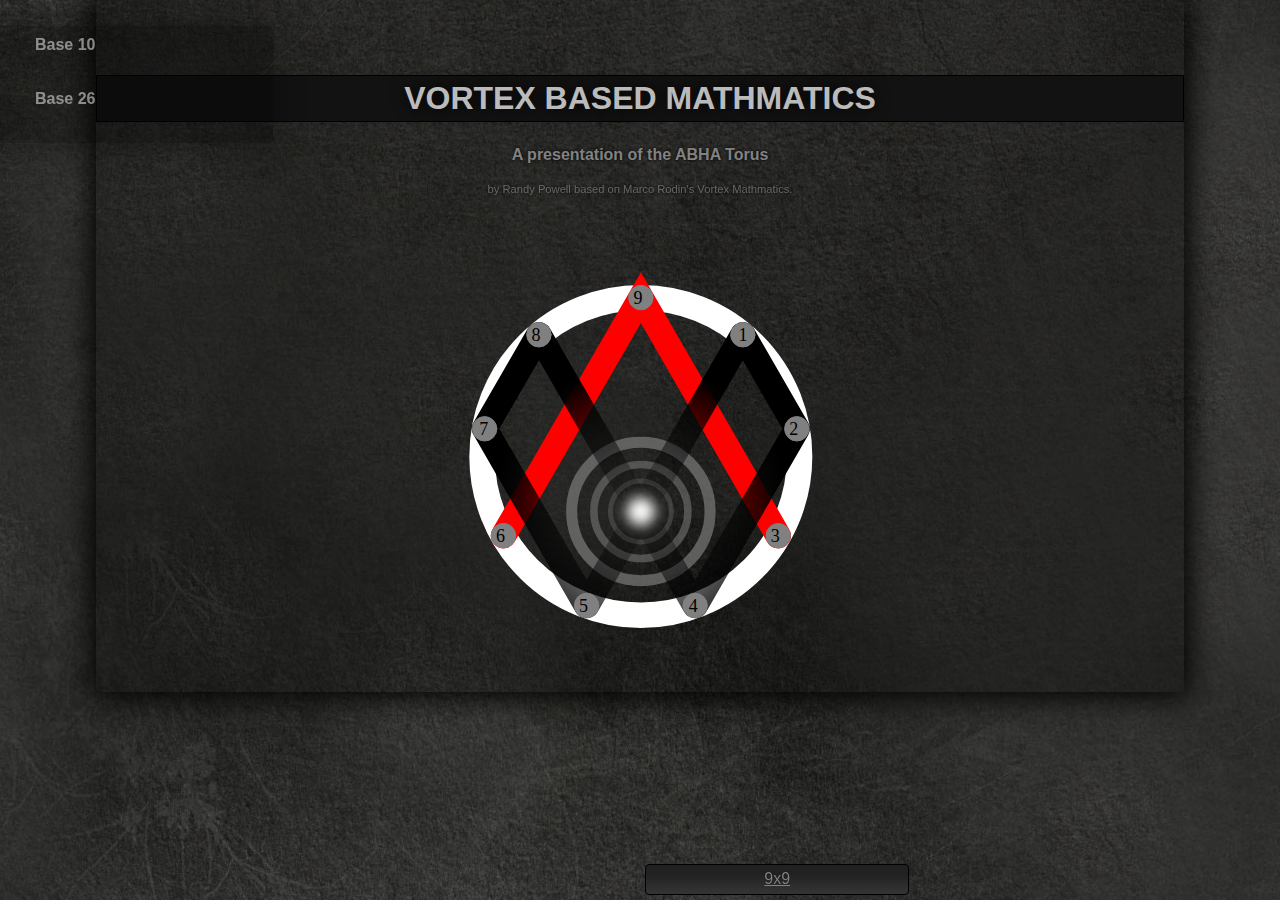
<file: website-current/index.html>
<!DOCTYPE html>
<!--[if lt IE 7]>      <html class="no-js lt-ie9 lt-ie8 lt-ie7"> <![endif]-->
<!--[if IE 7]>         <html class="no-js lt-ie9 lt-ie8"> <![endif]-->
<!--[if IE 8]>         <html class="no-js lt-ie9"> <![endif]-->
<!--[if gt IE 8]><!--> <html class="no-js"> <!--<![endif]-->
    <head>
        <meta charset="utf-8">
        <meta http-equiv="X-UA-Compatible" content="IE=edge,chrome=1">
        <title>ABHA Torus | Vortex Based Math</title>
        <meta name="description" content="Vortex Based Math">
        <meta name="viewport" content="width=device-width">
	<link rel="stylesheet" href="css/normalize.css">
        <link rel="stylesheet" href="css/main.css">
        <!-- link rel='stylesheet' href='css/x3dom.css' -->
        <link rel="stylesheet" href="css/jquery-ui.css">
        <script src="js/vendor/modernizr-2.6.2.min.js"></script>
    </head>
    <body class="ui-widget-content" style="background-image:url(css/images/pattern-grey.jpg) !important;border:none !important;">
        <!--[if lt IE 7]>
            <p class="chromeframe">You are using an <strong>outdated</strong> browser. Please <a href="http://browsehappy.com/">upgrade your browser</a> or <a href="http://www.google.com/chromeframe/?redirect=true">activate Google Chrome Frame</a> to improve your experience.</p>
        <![endif]-->
<ul id="nav">
	<li><b>Base 10</b</a>
		<ul>
			<li><a href="9x9.html"><span>9x9</span></a>
				<ul>
					<li><b>features</b></li>
					<li><a href="9x9vn.html"><span>number vortices</span></a></li>
					<li><a href="9x9bw.html"><span>no polarity</span></a></li>
				</ul>
				<ul>
					<li><b>Download</b></li>
					<li><a href="dl/9x9.x3d" download="9x9.x3d">X3D</a></li>
					<li><a href="dl/9x9.obj" download="9x9.obj">OBJ</a></li>
				</ul>
			</li>
			<li><a href="18x18.html"><span>18x18</span></a>
				<ul>
					<li><b>features</b></li>
					<li><a href="18x18vn.html"><span>number vortices</span></a></li>
					<li><a href="18x18bw.html"><span>no polarity</span></a></li>
				</ul>
				<ul>
					<li><b>Download</b></li>
					<li><a href="dl/18x18.x3d" download="18x18.x3d">X3D</a></li>
					<li><a href="dl/18x18.obj" download="18x18.obj">OBJ</a></li>
				</ul>
			</li>
			<li><a href="36x36.html"><span>36x36</span></a>
				<ul>
					<li><b>features</b></li>
					<li><a href="36x36vn.html"><span>number vortices</span></a></li>
					<li><a href="36x36bw.html"><span>no polarity</span></a></li>
				</ul>
				<ul>
					<li><b>Download</b></li>
					<li><a href="dl/36x36.x3d" download="36x36.x3d">X3D</a></li>
					<li><a href="dl/36x36.obj" download="36x36.obj">OBJ</a></li>
				</ul>
			</li>
			<li><a href="72x72.html"><span>72x72</span></a>
				<ul>
					<li><b>features</b></li>
					<li><a href="72x72vn.html"><span>number vortices</span></a></li>
					<li><a href="72x72bw.html"><span>no polarity</span></a></li>
				</ul>
				<ul>
					<li><b>Download</b></li>
					<li><a href="dl/72x72.x3d" download="72x72.x3d">X3D</a></li>
					<li><a href="dl/72x72.obj" download="72x72.obj">OBJ</a></li>
				</ul>
			</li>
			<li><a href="144x144.html"><span>144x144</span></a>
				<ul>
					<li><b>features</b></li>
					<li><a href="144x144vn.html"><span>number vortices</span></a></li>
					<li><a href="144x144bw.html"><span>no polarity</span></a></li>
				</ul>
				<ul>
					<li><b>Download</b></li>
					<li><a href="dl/144x144.x3d" download="144x144.x3d">X3D</a></li>
					<li><a href="dl/144x144.obj" download="144x144.obj">OBJ</a></li>
				</ul>
			</li>
		</ul>
	</li>
	<li><b>Base 26</b</a>
		<ul>
			<li><a href="25x25.html"><span>25x25</span></a>
				<ul>
					<li><b>features</b></li>
					<li><a href="25x25vn.html"><span>number vortices</span></a></li>
					<li><a href="25x25bw.html"><span>no polarity</span></a></li>
				</ul>
				<ul>
					<li><b>Download</b></li>
					<li><a href="dl/25x25.x3d" download="25x25.x3d">X3D</a></li>
					<li><a href="dl/25x25.obj" download="25x25.obj">OBJ</a></li>
				</ul>
			</li>
		</ul>
	</li>
</ul>
<a id="global-prev" href="#" class="prev ui-state-default ui-corner-all" style="display:none">&lt;</a>
<a id="global-next" href="9x9.html" class="next ui-state-default ui-corner-all">9x9</a>

        <!-- Add your site or application content here -->
        
        <div class="wrap clearfix ui-corner-all" style="background-color:rgba(0,0,0,0.3)">
  
        <section>
          <header class="clearfix">
            <h1 class="ui-widget-header">Vortex Based Mathmatics</h1>
            <p class="ui-priority-primary">A presentation of the ABHA Torus</p>
            <p class="disclaimer ui-priority-secondary">by Randy Powell based on Marco Rodin's Vortex Mathmatics.</p>
          </header>
        </section>
  
        <section id="enneagram" class="clearfix">
        	<div style="margin:auto;text-align:center;">
        	<img class="wrap" src="[data-uri]">
        	</div>
		</section>

		</div>

        <!-- script src="//ajax.googleapis.com/ajax/libs/jquery/1.8.2/jquery.min.js"></script -->
        <script>window.jQuery || document.write('<script src="js/vendor/jquery-1.8.2.min.js"><\/script>')</script>
        <script src="js/vendor/jquery-ui.min.js"></script>
        <!-- script src='js/vendor/x3dom.js'></script -->
        <script src="js/plugins.js"></script>
        <script src="js/main.js"></script>

        <!-- Google Analytics: change UA-XXXXX-X to be your site's ID. -->
        <!-- script>
            var _gaq=[['_setAccount','UA-XXXXX-X'],['_trackPageview']];
            (function(d,t){var g=d.createElement(t),s=d.getElementsByTagName(t)[0];
            g.src=('https:'==location.protocol?'//ssl':'//www')+'.google-analytics.com/ga.js';
            s.parentNode.insertBefore(g,s)}(document,'script'));
        </script -->
    </body>
</html>
</file>
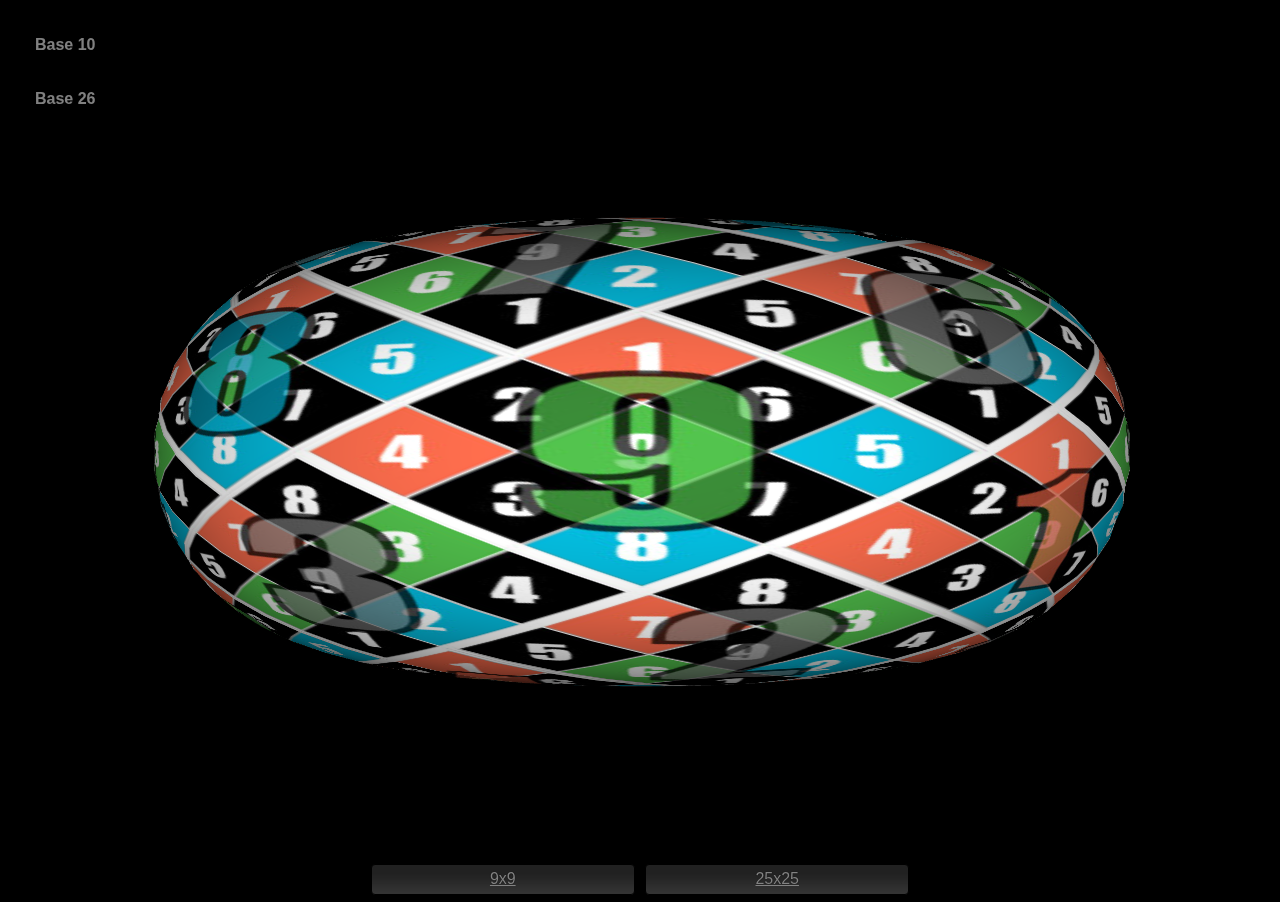
<file: website-current/18x18vn.html>
<!DOCTYPE html>
<!--[if lt IE 7]>      <html class="no-js lt-ie9 lt-ie8 lt-ie7"> <![endif]-->
<!--[if IE 7]>         <html class="no-js lt-ie9 lt-ie8"> <![endif]-->
<!--[if IE 8]>         <html class="no-js lt-ie9"> <![endif]-->
<!--[if gt IE 8]><!--> <html class="no-js"> <!--<![endif]-->
    <head>
        <meta charset="utf-8">
        <meta http-equiv="X-UA-Compatible" content="IE=edge,chrome=1">
        <title>18x18 with vortex numbers | Vortex Based Math, ABHA Torus</title>
        <meta name="description" content="Vortex Based Math">
        <meta name="viewport" content="width=device-width">

        <!-- Place favicon.ico and apple-touch-icon.png in the root directory -->

        <link rel="stylesheet" href="css/normalize.css">
        <link rel="stylesheet" href="css/main.css">
        <link rel='stylesheet' href='css/x3dom.css'>
        <link rel="stylesheet" href="css/jquery-ui.css">
        <script src="js/vendor/modernizr-2.6.2.min.js"></script>
    </head>
    <body class="ui-widget-content">
        <!--[if lt IE 7]>
            <p class="chromeframe">You are using an <strong>outdated</strong> browser. Please <a href="http://browsehappy.com/">upgrade your browser</a> or <a href="http://www.google.com/chromeframe/?redirect=true">activate Google Chrome Frame</a> to improve your experience.</p>
        <![endif]-->
        
<ul id="nav">
	<li><b>Base 10</b</a>
		<ul>
			<li><a href="9x9.html"><span>9x9</span></a>
				<ul>
					<li><b>features</b></li>
					<li><a href="9x9vn.html"><span>number vortices</span></a></li>
					<li><a href="9x9bw.html"><span>no polarity</span></a></li>
				</ul>
				<ul>
					<li><b>Download</b></li>
					<li><a href="dl/9x9.x3d" download="9x9.x3d">X3D</a></li>
					<li><a href="dl/9x9.obj" download="9x9.obj">OBJ</a></li>
				</ul>
			</li>
			<li><a href="18x18.html"><span>18x18</span></a>
				<ul>
					<li><b>features</b></li>
					<li><a href="18x18vn.html" class="ui-state-active"><span>number vortices</span></a></li>
					<li><a href="18x18bw.html"><span>no polarity</span></a></li>
				</ul>
				<ul>
					<li><b>Download</b></li>
					<li><a href="dl/18x18.x3d" download="18x18.x3d">X3D</a></li>
					<li><a href="dl/18x18.obj" download="18x18.obj">OBJ</a></li>
				</ul>
			</li>
			<li><a href="36x36.html"><span>36x36</span></a>
				<ul>
					<li><b>features</b></li>
					<li><a href="36x36vn.html"><span>number vortices</span></a></li>
					<li><a href="36x36bw.html"><span>no polarity</span></a></li>
				</ul>
				<ul>
					<li><b>Download</b></li>
					<li><a href="dl/36x36.x3d" download="36x36.x3d">X3D</a></li>
					<li><a href="dl/36x36.obj" download="36x36.obj">OBJ</a></li>
				</ul>
			</li>
			<li><a href="72x72.html"><span>72x72</span></a>
				<ul>
					<li><b>features</b></li>
					<li><a href="72x72vn.html"><span>number vortices</span></a></li>
					<li><a href="72x72bw.html"><span>no polarity</span></a></li>
				</ul>
				<ul>
					<li><b>Download</b></li>
					<li><a href="dl/72x72.x3d" download="72x72.x3d">X3D</a></li>
					<li><a href="dl/72x72.obj" download="72x72.obj">OBJ</a></li>
				</ul>
			</li>
			<li><a href="144x144.html"><span>144x144</span></a>
				<ul>
					<li><b>features</b></li>
					<li><a href="144x144vn.html"><span>number vortices</span></a></li>
					<li><a href="144x144bw.html"><span>no polarity</span></a></li>
				</ul>
				<ul>
					<li><b>Download</b></li>
					<li><a href="dl/144x144.x3d" download="144x144.x3d">X3D</a></li>
					<li><a href="dl/144x144.obj" download="144x144.obj">OBJ</a></li>
				</ul>
			</li>
		</ul>
	</li>
	<li><b>Base 26</b</a>
		<ul>
			<li><a href="25x25.html"><span>25x25</span></a>
				<ul>
					<li><b>features</b></li>
					<li><a href="25x25vn.html"><span>number vortices</span></a></li>
					<li><a href="25x25bw.html"><span>no polarity</span></a></li>
				</ul>
				<ul>
					<li><b>Download</b></li>
					<li><a href="dl/25x25.x3d" download="25x25.x3d">X3D</a></li>
					<li><a href="dl/25x25.obj" download="25x25.obj">OBJ</a></li>
				</ul>
			</li>
		</ul>
	</li>
</ul>
<a id="global-prev" href="9x9.html" class="prev ui-state-default ui-corner-all">9x9</a>
<a id="global-next" href="25x25.html" class="next ui-state-default ui-corner-all">25x25</a>

        <!-- Add your site or application content here -->
    <x3d id='someUniqueId' showStat='false' showLog='false' style='width:100%;height:100%;'>
      <scene DEF='scene'>
        <transform DEF='W18x18vn'>
          <shape>
            <appearance>
              <material DEF='TorusSkin' ambientIntensity='0' diffuseColor='1 1 1' shininess='1'></material>
              <imageTexture url='"img/torusSkin-vn.jpg"'></imageTexture>
            </appearance>
            <indexedFaceSet normalIndex='0 324 985 389 -1 0 389 1022 406 -1 0 395 997 324 -1 0 406 1028 395 -1 1 331 1040 444 -1 1 351 991 331 -1 1 433 1002 351 -1 1 444 1047 433 -1 2 347 1075 461 -1 2 461 1057 480 -1 2 469 998 347 -1 2 480 1065 469 -1 3 333 1023 408 -1 3 363 992 333 -1 3 399 1008 363 -1 3 408 1032 399 -1 4 334 1042 446 -1 4 365 993 334 -1 4 437 1010 365 -1 4 446 1051 437 -1 5 327 988 463 -1 5 463 1059 482 -1 5 473 1007 327 -1 5 482 1069 473 -1 6 336 1025 410 -1 6 343 994 336 -1 6 403 1015 343 -1 6 410 1036 403 -1 7 337 1044 448 -1 7 344 995 337 -1 7 441 1017 344 -1 7 448 1055 441 -1 8 465 1061 484 -1 8 477 2533 2112 -1 8 484 1073 477 -1 8 2112 987 465 -1 9 330 1021 412 -1 9 349 990 330 -1 9 353 1000 349 -1 9 412 1027 353 -1 10 350 1000 353 -1 10 353 1027 414 -1 10 354 1001 350 -1 10 414 1029 354 -1 11 339 992 427 -1 11 355 1001 339 -1 11 427 1041 450 -1 11 450 1046 355 -1 12 350 1001 355 -1 12 355 1046 452 -1 12 356 1000 350 -1 12 452 1048 356 -1 13 335 1060 486 -1 13 340 993 335 -1 13 357 1003 340 -1 13 486 1064 357 -1 14 352 1003 357 -1 14 357 1064 488 -1 14 358 1002 352 -1 14 488 1066 358 -1 15 325 986 391 -1 15 367 1005 325 -1 15 391 1024 416 -1 15 416 1031 367 -1 16 360 1005 367 -1 16 367 1031 418 -1 16 368 1004 360 -1 16 418 1033 368 -1 17 341 994 429 -1 17 369 1009 341 -1 17 429 1043 454 -1 17 454 1050 369 -1 18 364 1009 369 -1 18 369 1050 456 -1 18 370 1008 364 -1 18 456 1052 370 -1 19 338 1062 490 -1 19 342 995 338 -1 19 371 1011 342 -1 19 490 1068 371 -1 20 366 1011 371 -1 20 371 1068 492 -1 20 372 1010 366 -1 20 492 1070 372 -1 21 373 984 385 -1 21 379 1012 373 -1 21 385 1018 420 -1 21 420 1035 379 -1 22 374 1012 379 -1 22 379 1035 422 -1 22 380 1013 374 -1 22 422 1037 380 -1 23 375 989 423 -1 23 381 1014 375 -1 23 423 2474 458 -1 23 458 1054 381 -1 24 376 1014 381 -1 24 381 1054 460 -1 24 382 1015 376 -1 24 460 1056 382 -1 25 377 2430 1952 -1 25 383 1016 377 -1 25 494 1072 383 -1 25 1952 2494 494 -1 26 378 1016 383 -1 26 383 1072 496 -1 26 384 1017 378 -1 26 496 1074 384 -1 27 333 992 339 -1 27 339 1001 354 -1 27 354 1029 405 -1 27 405 1023 333 -1 28 390 1023 405 -1 28 396 1028 406 -1 28 405 1029 396 -1 28 406 1022 390 -1 29 359 1004 368 -1 29 368 1033 407 -1 29 389 985 359 -1 29 407 1022 389 -1 30 390 1022 407 -1 30 400 1032 408 -1 30 407 1033 400 -1 30 408 1023 390 -1 31 326 1013 380 -1 31 380 1037 409 -1 31 391 986 326 -1 31 409 1024 391 -1 32 392 1024 409 -1 32 404 1036 410 -1 32 409 1037 404 -1 32 410 1025 392 -1 33 345 996 393 -1 33 387 983 345 -1 33 393 1026 411 -1 33 411 1020 387 -1 34 388 1020 411 -1 34 394 1027 412 -1 34 411 1026 394 -1 34 412 1021 388 -1 35 346 997 395 -1 35 393 996 346 -1 35 395 1028 413 -1 35 413 1026 393 -1 36 394 1026 413 -1 36 396 1029 414 -1 36 413 1028 396 -1 36 414 1027 394 -1 37 336 994 341 -1 37 341 1009 397 -1 37 397 1030 415 -1 37 415 1025 336 -1 38 392 1025 415 -1 38 398 1031 416 -1 38 415 1030 398 -1 38 416 1024 392 -1 39 364 1008 399 -1 39 397 1009 364 -1 39 399 1032 417 -1 39 417 1030 397 -1 40 398 1030 417 -1 40 400 1033 418 -1 40 417 1032 400 -1 40 418 1031 398 -1 41 329 989 375 -1 41 375 1014 401 -1 41 401 1034 419 -1 41 419 1019 329 -1 42 386 1019 419 -1 42 402 1035 420 -1 42 419 1034 402 -1 42 420 1018 386 -1 43 376 1015 403 -1 43 401 1014 376 -1 43 403 1036 421 -1 43 421 1034 401 -1 44 402 1034 421 -1 44 404 1037 422 -1 44 421 1036 404 -1 44 422 1035 402 -1 45 349 1000 356 -1 45 356 1048 443 -1 45 425 990 349 -1 45 443 1039 425 -1 46 426 1039 443 -1 46 434 1047 444 -1 46 443 1048 434 -1 46 444 1040 426 -1 47 363 1008 370 -1 47 370 1052 445 -1 47 427 992 363 -1 47 445 1041 427 -1 48 428 1041 445 -1 48 438 1051 446 -1 48 445 1052 438 -1 48 446 1042 428 -1 49 343 1015 382 -1 49 382 1056 447 -1 49 429 994 343 -1 49 447 1043 429 -1 50 430 1043 447 -1 50 442 1055 448 -1 50 447 1056 442 -1 50 448 1044 430 -1 51 334 993 340 -1 51 340 1003 431 -1 51 431 1045 449 -1 51 449 1042 334 -1 52 428 1042 449 -1 52 432 1046 450 -1 52 449 1045 432 -1 52 450 1041 428 -1 53 352 1002 433 -1 53 431 1003 352 -1 53 433 1047 451 -1 53 451 1045 431 -1 54 432 1045 451 -1 54 434 1048 452 -1 54 451 1047 434 -1 54 452 1046 432 -1 55 337 995 342 -1 55 342 1011 435 -1 55 435 1049 453 -1 55 453 1044 337 -1 56 430 1044 453 -1 56 436 1050 454 -1 56 453 1049 436 -1 56 454 1043 430 -1 57 366 1010 437 -1 57 435 1011 366 -1 57 437 1051 455 -1 57 455 1049 435 -1 58 436 1049 455 -1 58 438 1052 456 -1 58 455 1051 438 -1 58 456 1050 436 -1 59 377 1016 439 -1 59 439 1053 457 -1 59 457 1038 1951 -1 59 1951 2430 377 -1 60 424 1038 457 -1 60 440 1054 458 -1 60 457 1053 440 -1 60 458 2474 424 -1 61 378 1017 441 -1 61 439 1016 378 -1 61 441 1055 459 -1 61 459 1053 439 -1 62 440 1053 459 -1 62 442 1056 460 -1 62 459 1055 442 -1 62 460 1054 440 -1 63 332 991 351 -1 63 351 1002 358 -1 63 358 1066 479 -1 63 479 1058 332 -1 64 462 1058 479 -1 64 470 1065 480 -1 64 479 1066 470 -1 64 480 1057 462 -1 65 335 993 365 -1 65 365 1010 372 -1 65 372 1070 481 -1 65 481 1060 335 -1 66 464 1060 481 -1 66 474 1069 482 -1 66 481 1070 474 -1 66 482 1059 464 -1 67 338 995 344 -1 67 344 1017 384 -1 67 384 1074 483 -1 67 483 1062 338 -1 68 466 1062 483 -1 68 478 1073 484 -1 68 483 1074 478 -1 68 484 1061 466 -1 69 328 999 467 -1 69 463 988 328 -1 69 467 1063 485 -1 69 485 1059 463 -1 70 464 1059 485 -1 70 468 1064 486 -1 70 485 1063 468 -1 70 486 1060 464 -1 71 348 998 469 -1 71 467 999 348 -1 71 469 1065 487 -1 71 487 1063 467 -1 72 468 1063 487 -1 72 470 1066 488 -1 72 487 1065 470 -1 72 488 1064 468 -1 73 361 1006 471 -1 73 465 987 361 -1 73 471 1067 489 -1 73 489 1061 465 -1 74 466 1061 489 -1 74 472 1068 490 -1 74 489 1067 472 -1 74 490 1062 466 -1 75 362 1007 473 -1 75 471 1006 362 -1 75 473 1069 491 -1 75 491 1067 471 -1 76 472 1067 491 -1 76 474 1070 492 -1 76 491 1069 474 -1 76 492 1068 472 -1 77 475 1071 493 -1 77 493 2493 2076 -1 77 2076 2427 2153 -1 77 2153 2532 475 -1 78 476 1072 494 -1 78 493 1071 476 -1 78 494 2494 2077 -1 78 2077 2493 493 -1 79 475 2532 2154 -1 79 477 1073 495 -1 79 495 1071 475 -1 79 2154 2533 477 -1 80 476 1071 495 -1 80 478 1074 496 -1 80 495 1073 478 -1 80 496 1072 476 -1 81 497 1077 560 -1 81 560 1110 577 -1 81 566 2365 497 -1 81 577 1116 566 -1 82 522 2280 1642 -1 82 602 1090 522 -1 82 613 1134 602 -1 82 1642 2324 613 -1 83 638 1087 1968 -1 83 649 1152 638 -1 83 1765 2342 649 -1 83 1968 984 1765 -1 84 506 1111 579 -1 84 534 1083 506 -1 84 570 1096 534 -1 84 579 1120 570 -1 85 507 1129 615 -1 85 536 1084 507 -1 85 606 1098 536 -1 85 615 1138 606 -1 86 501 1080 632 -1 86 632 1146 651 -1 86 642 1095 501 -1 86 651 1156 642 -1 87 509 1113 581 -1 87 516 1085 509 -1 87 574 1105 516 -1 87 581 1124 574 -1 88 510 1131 617 -1 88 517 1086 510 -1 88 610 1107 517 -1 88 617 1142 610 -1 89 500 1079 634 -1 89 634 1148 653 -1 89 646 1103 500 -1 89 653 1160 646 -1 90 520 2279 1641 -1 90 524 1088 520 -1 90 583 1115 524 -1 90 1641 2304 583 -1 91 521 1088 524 -1 91 524 1115 585 -1 91 525 1089 521 -1 91 585 1117 525 -1 92 512 1083 596 -1 92 526 1089 512 -1 92 596 1128 619 -1 92 619 1133 526 -1 93 521 1089 526 -1 93 526 1133 621 -1 93 527 1088 521 -1 93 621 1135 527 -1 94 508 1147 655 -1 94 513 1084 508 -1 94 528 1091 513 -1 94 655 1151 528 -1 95 523 1091 528 -1 95 528 1151 657 -1 95 529 1090 523 -1 95 657 1153 529 -1 96 498 1078 562 -1 96 538 1093 498 -1 96 562 1112 587 -1 96 587 1119 538 -1 97 531 1093 538 -1 97 538 1119 589 -1 97 539 1092 531 -1 97 589 1121 539 -1 98 514 1085 598 -1 98 540 1097 514 -1 98 598 1130 623 -1 98 623 1137 540 -1 99 535 1097 540 -1 99 540 1137 625 -1 99 541 1096 535 -1 99 625 1139 541 -1 100 511 1149 659 -1 100 515 1086 511 -1 100 542 1099 515 -1 100 659 1155 542 -1 101 537 1099 542 -1 101 542 1155 661 -1 101 543 1098 537 -1 101 661 1157 543 -1 102 544 1075 558 -1 102 552 1100 544 -1 102 558 1108 591 -1 102 591 1123 552 -1 103 545 1100 552 -1 103 552 1123 593 -1 103 553 1101 545 -1 103 593 1125 553 -1 104 548 1081 594 -1 104 554 1104 548 -1 104 594 1126 627 -1 104 627 1141 554 -1 105 549 1104 554 -1 105 554 1141 629 -1 105 555 1105 549 -1 105 629 1143 555 -1 106 505 1145 663 -1 106 550 1082 505 -1 106 556 1106 550 -1 106 663 1159 556 -1 107 551 1106 556 -1 107 556 1159 665 -1 107 557 1107 551 -1 107 665 1161 557 -1 108 506 1083 512 -1 108 512 1089 525 -1 108 525 1117 576 -1 108 576 1111 506 -1 109 561 1111 576 -1 109 567 1116 577 -1 109 576 1117 567 -1 109 577 1110 561 -1 110 530 1092 539 -1 110 539 1121 578 -1 110 560 1077 530 -1 110 578 1110 560 -1 111 561 1110 578 -1 111 571 1120 579 -1 111 578 1121 571 -1 111 579 1111 561 -1 112 499 1101 553 -1 112 553 1125 580 -1 112 562 1078 499 -1 112 580 1112 562 -1 113 563 1112 580 -1 113 575 1124 581 -1 113 580 1125 575 -1 113 581 1113 563 -1 114 564 1114 582 -1 114 582 2303 1691 -1 114 1691 2274 1813 -1 114 1813 2364 564 -1 115 565 1115 583 -1 115 582 1114 565 -1 115 583 2304 1692 -1 115 1692 2303 582 -1 116 518 2365 566 -1 116 564 2364 518 -1 116 566 1116 584 -1 116 584 1114 564 -1 117 565 1114 584 -1 117 567 1117 585 -1 117 584 1116 567 -1 117 585 1115 565 -1 118 509 1085 514 -1 118 514 1097 568 -1 118 568 1118 586 -1 118 586 1113 509 -1 119 563 1113 586 -1 119 569 1119 587 -1 119 586 1118 569 -1 119 587 1112 563 -1 120 535 1096 570 -1 120 568 1097 535 -1 120 570 1120 588 -1 120 588 1118 568 -1 121 569 1118 588 -1 121 571 1121 589 -1 121 588 1120 571 -1 121 589 1119 569 -1 122 503 1081 548 -1 122 548 1104 572 -1 122 572 1122 590 -1 122 590 1109 503 -1 123 559 1109 590 -1 123 573 1123 591 -1 123 590 1122 573 -1 123 591 1108 559 -1 124 549 1105 574 -1 124 572 1104 549 -1 124 574 1124 592 -1 124 592 1122 572 -1 125 573 1122 592 -1 125 575 1125 593 -1 125 592 1124 575 -1 125 593 1123 573 -1 126 520 1088 527 -1 126 527 1135 612 -1 126 612 2323 1729 -1 126 1729 2279 520 -1 127 603 1134 613 -1 127 612 1135 603 -1 127 613 2324 1730 -1 127 1730 2323 612 -1 128 534 1096 541 -1 128 541 1139 614 -1 128 596 1083 534 -1 128 614 1128 596 -1 129 597 1128 614 -1 129 607 1138 615 -1 129 614 1139 607 -1 129 615 1129 597 -1 130 516 1105 555 -1 130 555 1143 616 -1 130 598 1085 516 -1 130 616 1130 598 -1 131 599 1130 616 -1 131 611 1142 617 -1 131 616 1143 611 -1 131 617 1131 599 -1 132 507 1084 513 -1 132 513 1091 600 -1 132 600 1132 618 -1 132 618 1129 507 -1 133 597 1129 618 -1 133 601 1133 619 -1 133 618 1132 601 -1 133 619 1128 597 -1 134 523 1090 602 -1 134 600 1091 523 -1 134 602 1134 620 -1 134 620 1132 600 -1 135 601 1132 620 -1 135 603 1135 621 -1 135 620 1134 603 -1 135 621 1133 601 -1 136 510 1086 515 -1 136 515 1099 604 -1 136 604 1136 622 -1 136 622 1131 510 -1 137 599 1131 622 -1 137 605 1137 623 -1 137 622 1136 605 -1 137 623 1130 599 -1 138 537 1098 606 -1 138 604 1099 537 -1 138 606 1138 624 -1 138 624 1136 604 -1 139 605 1136 624 -1 139 607 1139 625 -1 139 624 1138 607 -1 139 625 1137 605 -1 140 504 1082 550 -1 140 550 1106 608 -1 140 608 1140 626 -1 140 626 1127 504 -1 141 595 1127 626 -1 141 609 1141 627 -1 141 626 1140 609 -1 141 627 1126 595 -1 142 551 1107 610 -1 142 608 1106 551 -1 142 610 1142 628 -1 142 628 1140 608 -1 143 609 1140 628 -1 143 611 1143 629 -1 143 628 1142 611 -1 143 629 1141 609 -1 144 522 1090 529 -1 144 529 1153 648 -1 144 648 2343 1643 -1 144 1643 2280 522 -1 145 639 1152 649 -1 145 648 1153 639 -1 145 649 2342 1766 -1 145 1766 2343 648 -1 146 508 1084 536 -1 146 536 1098 543 -1 146 543 1157 650 -1 146 650 1147 508 -1 147 633 1147 650 -1 147 643 1156 651 -1 147 650 1157 643 -1 147 651 1146 633 -1 148 511 1086 517 -1 148 517 1107 557 -1 148 557 1161 652 -1 148 652 1149 511 -1 149 635 1149 652 -1 149 647 1160 653 -1 149 652 1161 647 -1 149 653 1148 635 -1 150 502 2437 636 -1 150 632 1080 502 -1 150 636 1150 654 -1 150 654 1146 632 -1 151 633 1146 654 -1 151 637 1151 655 -1 151 654 1150 637 -1 151 655 1147 633 -1 152 519 1087 638 -1 152 636 2437 519 -1 152 638 1152 656 -1 152 656 1150 636 -1 153 637 1150 656 -1 153 639 1153 657 -1 153 656 1152 639 -1 153 657 1151 637 -1 154 532 1094 640 -1 154 634 1079 532 -1 154 640 1154 658 -1 154 658 1148 634 -1 155 635 1148 658 -1 155 641 1155 659 -1 155 658 1154 641 -1 155 659 1149 635 -1 156 533 1095 642 -1 156 640 1094 533 -1 156 642 1156 660 -1 156 660 1154 640 -1 157 641 1154 660 -1 157 643 1157 661 -1 157 660 1156 643 -1 157 661 1155 641 -1 158 546 1102 644 -1 158 630 1076 546 -1 158 644 1158 662 -1 158 662 1144 630 -1 159 631 1144 662 -1 159 645 1159 663 -1 159 662 1158 645 -1 159 663 1145 631 -1 160 547 1103 646 -1 160 644 1102 547 -1 160 646 1160 664 -1 160 664 1158 644 -1 161 645 1158 664 -1 161 647 1161 665 -1 161 664 1160 647 -1 161 665 1159 645 -1 162 722 1187 739 -1 162 728 2439 1948 -1 162 739 1193 728 -1 162 1948 2428 722 -1 163 671 1204 774 -1 163 688 2515 671 -1 163 763 1173 688 -1 163 774 1211 763 -1 164 684 2512 2238 -1 164 799 1169 684 -1 164 810 1228 799 -1 164 2238 2574 810 -1 165 672 1188 741 -1 165 698 1165 672 -1 165 732 1177 698 -1 165 741 1197 732 -1 166 673 1206 776 -1 166 700 1166 673 -1 166 767 1179 700 -1 166 776 1215 767 -1 167 667 1163 793 -1 167 793 1222 812 -1 167 803 1176 667 -1 167 812 1232 803 -1 168 675 1190 743 -1 168 682 1167 675 -1 168 736 1184 682 -1 168 743 1201 736 -1 169 676 1208 778 -1 169 683 1168 676 -1 169 771 1186 683 -1 169 778 1219 771 -1 170 666 1162 795 -1 170 795 1224 814 -1 170 807 1182 666 -1 170 814 1236 807 -1 171 670 2541 745 -1 171 686 1164 670 -1 171 690 1171 686 -1 171 745 1192 690 -1 172 687 1171 690 -1 172 690 1192 747 -1 172 691 1172 687 -1 172 747 1194 691 -1 173 678 1165 757 -1 173 692 1172 678 -1 173 757 1205 780 -1 173 780 1210 692 -1 174 687 1172 692 -1 174 692 1210 782 -1 174 693 1171 687 -1 174 782 1212 693 -1 175 674 1223 816 -1 175 679 1166 674 -1 175 694 1174 679 -1 175 816 1227 694 -1 176 689 1174 694 -1 176 694 1227 818 -1 176 695 1173 689 -1 176 818 1229 695 -1 177 702 2445 1949 -1 177 724 1189 749 -1 177 749 1196 702 -1 177 1949 2429 724 -1 178 702 1196 751 -1 178 703 2444 1982 -1 178 751 1198 703 -1 178 1982 2445 702 -1 179 680 1167 759 -1 179 704 1178 680 -1 179 759 1207 784 -1 179 784 1214 704 -1 180 699 1178 704 -1 180 704 1214 786 -1 180 705 1177 699 -1 180 786 1216 705 -1 181 677 1225 820 -1 181 681 1168 677 -1 181 706 1180 681 -1 181 820 1231 706 -1 182 701 1180 706 -1 182 706 1231 822 -1 182 707 1179 701 -1 182 822 1233 707 -1 183 708 1238 721 -1 183 715 2450 708 -1 183 721 2301 753 -1 183 753 1200 715 -1 184 715 1200 755 -1 184 716 2451 1993 -1 184 755 1202 716 -1 184 1993 2450 715 -1 185 711 2277 1727 -1 185 717 1183 711 -1 185 788 1218 717 -1 185 1727 2321 788 -1 186 712 1183 717 -1 186 717 1218 790 -1 186 718 1184 712 -1 186 790 1220 718 -1 187 669 1221 824 -1 187 713 2278 669 -1 187 719 1185 713 -1 187 824 1235 719 -1 188 714 1185 719 -1 188 719 1235 826 -1 188 720 1186 714 -1 188 826 1237 720 -1 189 672 1165 678 -1 189 678 1172 691 -1 189 691 1194 738 -1 189 738 1188 672 -1 190 723 1188 738 -1 190 729 1193 739 -1 190 738 1194 729 -1 190 739 1187 723 -1 191 703 1198 740 -1 191 722 2428 1981 -1 191 740 1187 722 -1 191 1981 2444 703 -1 192 723 1187 740 -1 192 733 1197 741 -1 192 740 1198 733 -1 192 741 1188 723 -1 193 716 1202 742 -1 193 724 2429 1950 -1 193 742 1189 724 -1 193 1950 2451 716 -1 194 725 1189 742 -1 194 737 1201 743 -1 194 742 1202 737 -1 194 743 1190 725 -1 195 726 1191 744 -1 195 744 2540 2167 -1 195 1969 2438 726 -1 195 2167 2427 1969 -1 196 727 1192 745 -1 196 744 1191 727 -1 196 745 2541 2168 -1 196 2168 2540 744 -1 197 726 2438 1970 -1 197 728 1193 746 -1 197 746 1191 726 -1 197 1970 2439 728 -1 198 727 1191 746 -1 198 729 1194 747 -1 198 746 1193 729 -1 198 747 1192 727 -1 199 675 1167 680 -1 199 680 1178 730 -1 199 730 1195 748 -1 199 748 1190 675 -1 200 725 1190 748 -1 200 731 1196 749 -1 200 748 1195 731 -1 200 749 1189 725 -1 201 699 1177 732 -1 201 730 1178 699 -1 201 732 1197 750 -1 201 750 1195 730 -1 202 731 1195 750 -1 202 733 1198 751 -1 202 750 1197 733 -1 202 751 1196 731 -1 203 711 1183 734 -1 203 734 1199 752 -1 203 752 2302 1639 -1 203 1639 2277 711 -1 204 735 1200 753 -1 204 752 1199 735 -1 204 753 2301 1690 -1 204 1690 2302 752 -1 205 712 1184 736 -1 205 734 1183 712 -1 205 736 1201 754 -1 205 754 1199 734 -1 206 735 1199 754 -1 206 737 1202 755 -1 206 754 1201 737 -1 206 755 1200 735 -1 207 686 1171 693 -1 207 693 1212 773 -1 207 756 1164 686 -1 207 773 1203 756 -1 208 764 1211 774 -1 208 773 1212 764 -1 208 774 1204 2203 -1 208 2203 1203 773 -1 209 698 1177 705 -1 209 705 1216 775 -1 209 757 1165 698 -1 209 775 1205 757 -1 210 758 1205 775 -1 210 768 1215 776 -1 210 775 1216 768 -1 210 776 1206 758 -1 211 682 1184 718 -1 211 718 1220 777 -1 211 759 1167 682 -1 211 777 1207 759 -1 212 760 1207 777 -1 212 772 1219 778 -1 212 777 1220 772 -1 212 778 1208 760 -1 213 673 1166 679 -1 213 679 1174 761 -1 213 761 1209 779 -1 213 779 1206 673 -1 214 758 1206 779 -1 214 762 1210 780 -1 214 779 1209 762 -1 214 780 1205 758 -1 215 689 1173 763 -1 215 761 1174 689 -1 215 763 1211 781 -1 215 781 1209 761 -1 216 762 1209 781 -1 216 764 1212 782 -1 216 781 1211 764 -1 216 782 1210 762 -1 217 676 1168 681 -1 217 681 1180 765 -1 217 765 1213 783 -1 217 783 1208 676 -1 218 760 1208 783 -1 218 766 1214 784 -1 218 783 1213 766 -1 218 784 1207 760 -1 219 701 1179 767 -1 219 765 1180 701 -1 219 767 1215 785 -1 219 785 1213 765 -1 220 766 1213 785 -1 220 768 1216 786 -1 220 785 1215 768 -1 220 786 1214 766 -1 221 713 1185 769 -1 221 769 1217 787 -1 221 787 2322 1640 -1 221 1640 2278 713 -1 222 770 1218 788 -1 222 787 1217 770 -1 222 788 2321 1728 -1 222 1728 2322 787 -1 223 714 1186 771 -1 223 769 1185 714 -1 223 771 1219 789 -1 223 789 1217 769 -1 224 770 1217 789 -1 224 772 1220 790 -1 224 789 1219 772 -1 224 790 1218 770 -1 225 688 1173 695 -1 225 695 1229 809 -1 225 809 2575 2116 -1 225 2116 2515 688 -1 226 800 1228 810 -1 226 809 1229 800 -1 226 810 2574 2239 -1 226 2239 2575 809 -1 227 674 1166 700 -1 227 700 1179 707 -1 227 707 1233 811 -1 227 811 1223 674 -1 228 794 1223 811 -1 228 804 1232 812 -1 228 811 1233 804 -1 228 812 1222 794 -1 229 677 1168 683 -1 229 683 1186 720 -1 229 720 1237 813 -1 229 813 1225 677 -1 230 796 1225 813 -1 230 808 1236 814 -1 230 813 1237 808 -1 230 814 1224 796 -1 231 668 1170 797 -1 231 793 1163 668 -1 231 797 1226 815 -1 231 815 1222 793 -1 232 794 1222 815 -1 232 798 1227 816 -1 232 815 1226 798 -1 232 816 1223 794 -1 233 685 1169 799 -1 233 797 1170 685 -1 233 799 1228 817 -1 233 817 1226 797 -1 234 798 1226 817 -1 234 800 1229 818 -1 234 817 1228 800 -1 234 818 1227 798 -1 235 696 1175 801 -1 235 795 1162 696 -1 235 801 1230 819 -1 235 819 1224 795 -1 236 796 1224 819 -1 236 802 1231 820 -1 236 819 1230 802 -1 236 820 1225 796 -1 237 697 1176 803 -1 237 801 1175 697 -1 237 803 1232 821 -1 237 821 1230 801 -1 238 802 1230 821 -1 238 804 1233 822 -1 238 821 1232 804 -1 238 822 1231 802 -1 239 709 1181 805 -1 239 791 983 709 -1 239 805 1234 823 -1 239 823 2341 791 -1 240 792 2341 823 -1 240 806 1235 824 -1 240 823 1234 806 -1 240 824 1221 792 -1 241 710 1182 807 -1 241 805 1181 710 -1 241 807 1236 825 -1 241 825 1234 805 -1 242 806 1234 825 -1 242 808 1237 826 -1 242 825 1236 808 -1 242 826 1235 806 -1 243 877 1261 894 -1 243 883 2521 2113 -1 243 894 1267 883 -1 243 2113 2513 877 -1 244 847 2432 1954 -1 244 919 1249 847 -1 244 930 1285 919 -1 244 1954 2476 930 -1 245 843 1238 947 -1 245 947 1296 966 -1 245 955 1245 843 -1 245 966 1303 955 -1 246 831 1262 896 -1 246 855 1241 831 -1 246 887 1251 855 -1 246 896 1271 887 -1 247 832 1280 932 -1 247 857 1242 832 -1 247 923 1253 857 -1 247 932 1289 923 -1 248 949 1297 968 -1 248 959 2290 1638 -1 248 968 1307 959 -1 248 1638 2276 949 -1 249 834 1264 898 -1 249 841 1243 834 -1 249 891 1256 841 -1 249 898 1275 891 -1 250 835 1282 934 -1 250 842 1244 835 -1 250 927 1258 842 -1 250 934 1293 927 -1 251 951 1299 970 -1 251 963 2296 1637 -1 251 970 1311 963 -1 251 1637 2275 951 -1 252 845 2431 1953 -1 252 849 1247 845 -1 252 900 1266 849 -1 252 1953 2457 900 -1 253 846 1247 849 -1 253 849 1266 902 -1 253 850 1248 846 -1 253 902 1268 850 -1 254 837 1241 913 -1 254 851 1248 837 -1 254 913 1279 936 -1 254 936 1284 851 -1 255 846 1248 851 -1 255 851 1284 938 -1 255 852 1247 846 -1 255 938 1286 852 -1 256 833 1298 972 -1 256 838 1242 833 -1 256 853 1250 838 -1 256 972 1302 853 -1 257 848 1250 853 -1 257 853 1302 974 -1 257 854 1249 848 -1 257 974 1304 854 -1 258 859 2527 2114 -1 258 879 1263 904 -1 258 904 1270 859 -1 258 2114 2514 879 -1 259 859 1270 906 -1 259 860 2526 2142 -1 259 906 1272 860 -1 259 2142 2527 859 -1 260 839 1243 915 -1 260 861 1252 839 -1 260 915 1281 940 -1 260 940 1288 861 -1 261 856 1252 861 -1 261 861 1288 942 -1 261 862 1251 856 -1 261 942 1290 862 -1 262 836 1300 976 -1 262 840 1244 836 -1 262 863 1254 840 -1 262 976 1306 863 -1 263 858 1254 863 -1 263 863 1306 978 -1 263 864 1253 858 -1 263 978 1308 864 -1 264 869 2534 2155 -1 264 875 1259 908 -1 264 908 1274 869 -1 264 2155 2512 875 -1 265 869 1274 910 -1 265 870 2535 2156 -1 265 910 1276 870 -1 265 2156 2534 869 -1 266 865 1239 911 -1 266 871 1255 865 -1 266 911 1277 944 -1 266 944 1292 871 -1 267 866 1255 871 -1 267 871 1292 946 -1 267 872 1256 866 -1 267 946 1294 872 -1 268 830 1295 980 -1 268 867 1240 830 -1 268 873 1257 867 -1 268 980 1310 873 -1 269 868 1257 873 -1 269 873 1310 982 -1 269 874 1258 868 -1 269 982 1312 874 -1 270 831 1241 837 -1 270 837 1248 850 -1 270 850 1268 893 -1 270 893 1262 831 -1 271 878 1262 893 -1 271 884 1267 894 -1 271 893 1268 884 -1 271 894 1261 878 -1 272 860 1272 895 -1 272 877 2513 2141 -1 272 895 1261 877 -1 272 2141 2526 860 -1 273 878 1261 895 -1 273 888 1271 896 -1 273 895 1272 888 -1 273 896 1262 878 -1 274 870 1276 897 -1 274 879 2514 2115 -1 274 897 1263 879 -1 274 2115 2535 870 -1 275 880 1263 897 -1 275 892 1275 898 -1 275 897 1276 892 -1 275 898 1264 880 -1 276 881 1265 899 -1 276 899 2456 2004 -1 276 2004 1076 2129 -1 276 2129 2520 881 -1 277 882 1266 900 -1 277 899 1265 882 -1 277 900 2457 2005 -1 277 2005 2456 899 -1 278 881 2520 2130 -1 278 883 1267 901 -1 278 901 1265 881 -1 278 2130 2521 883 -1 279 882 1265 901 -1 279 884 1268 902 -1 279 901 1267 884 -1 279 902 1266 882 -1 280 834 1243 839 -1 280 839 1252 885 -1 280 885 1269 903 -1 280 903 1264 834 -1 281 880 1264 903 -1 281 886 1270 904 -1 281 903 1269 886 -1 281 904 1263 880 -1 282 856 1251 887 -1 282 885 1252 856 -1 282 887 1271 905 -1 282 905 1269 885 -1 283 886 1269 905 -1 283 888 1272 906 -1 283 905 1271 888 -1 283 906 1270 886 -1 284 828 1239 865 -1 284 865 1255 889 -1 284 889 1273 907 -1 284 907 1260 828 -1 285 876 1260 907 -1 285 890 1274 908 -1 285 907 1273 890 -1 285 908 1259 876 -1 286 866 1256 891 -1 286 889 1255 866 -1 286 891 1275 909 -1 286 909 1273 889 -1 287 890 1273 909 -1 287 892 1276 910 -1 287 909 1275 892 -1 287 910 1274 890 -1 288 845 1247 852 -1 288 852 1286 929 -1 288 929 2475 2040 -1 288 2040 2431 845 -1 289 920 1285 930 -1 289 929 1286 920 -1 289 930 2476 2041 -1 289 2041 2475 929 -1 290 855 1251 862 -1 290 862 1290 931 -1 290 913 1241 855 -1 290 931 1279 913 -1 291 914 1279 931 -1 291 924 1289 932 -1 291 931 1290 924 -1 291 932 1280 914 -1 292 841 1256 872 -1 292 872 1294 933 -1 292 915 1243 841 -1 292 933 1281 915 -1 293 916 1281 933 -1 293 928 1293 934 -1 293 933 1294 928 -1 293 934 1282 916 -1 294 832 1242 838 -1 294 838 1250 917 -1 294 917 1283 935 -1 294 935 1280 832 -1 295 914 1280 935 -1 295 918 1284 936 -1 295 935 1283 918 -1 295 936 1279 914 -1 296 848 1249 919 -1 296 917 1250 848 -1 296 919 1285 937 -1 296 937 1283 917 -1 297 918 1283 937 -1 297 920 1286 938 -1 297 937 1285 920 -1 297 938 1284 918 -1 298 835 1244 840 -1 298 840 1254 921 -1 298 921 1287 939 -1 298 939 1282 835 -1 299 916 1282 939 -1 299 922 1288 940 -1 299 939 1287 922 -1 299 940 1281 916 -1 300 858 1253 923 -1 300 921 1254 858 -1 300 923 1289 941 -1 300 941 1287 921 -1 301 922 1287 941 -1 301 924 1290 942 -1 301 941 1289 924 -1 301 942 1288 922 -1 302 829 1240 867 -1 302 867 1257 925 -1 302 925 1291 943 -1 302 943 1278 829 -1 303 912 1278 943 -1 303 926 1292 944 -1 303 943 1291 926 -1 303 944 1277 912 -1 304 868 1258 927 -1 304 925 1257 868 -1 304 927 1293 945 -1 304 945 1291 925 -1 305 926 1291 945 -1 305 928 1294 946 -1 305 945 1293 928 -1 305 946 1292 926 -1 306 847 1249 854 -1 306 854 1304 965 -1 306 965 2495 1955 -1 306 1955 2432 847 -1 307 948 2495 965 -1 307 956 1303 966 -1 307 965 1304 956 -1 307 966 1296 948 -1 308 833 1242 857 -1 308 857 1253 864 -1 308 864 1308 967 -1 308 967 1298 833 -1 309 950 1298 967 -1 309 960 1307 968 -1 309 967 1308 960 -1 309 968 1297 950 -1 310 836 1244 842 -1 310 842 1258 874 -1 310 874 1312 969 -1 310 969 1300 836 -1 311 952 1300 969 -1 311 964 1311 970 -1 311 969 1312 964 -1 311 970 1299 952 -1 312 827 1246 953 -1 312 949 2276 827 -1 312 953 1301 971 -1 312 971 1297 949 -1 313 950 1297 971 -1 313 954 1302 972 -1 313 971 1301 954 -1 313 972 1298 950 -1 314 844 1245 955 -1 314 953 1246 844 -1 314 955 1303 973 -1 314 973 1301 953 -1 315 954 1301 973 -1 315 956 1304 974 -1 315 973 1303 956 -1 315 974 1302 954 -1 316 951 2275 1666 -1 316 957 1305 975 -1 316 975 1299 951 -1 316 1666 2289 957 -1 317 952 1299 975 -1 317 958 1306 976 -1 317 975 1305 958 -1 317 976 1300 952 -1 318 957 2289 1667 -1 318 959 1307 977 -1 318 977 1305 957 -1 318 1667 2290 959 -1 319 958 1305 977 -1 319 960 1308 978 -1 319 977 1307 960 -1 319 978 1306 958 -1 320 961 1309 979 -1 320 979 2410 1912 -1 320 1678 2295 961 -1 320 1912 2274 1678 -1 321 962 1310 980 -1 321 979 1309 962 -1 321 980 1295 1913 -1 321 1913 2410 979 -1 322 961 2295 1679 -1 322 963 1311 981 -1 322 981 1309 961 -1 322 1679 2296 963 -1 323 962 1309 981 -1 323 964 1312 982 -1 323 981 1311 964 -1 323 982 1310 962 -1 324 997 1661 1380 -1 324 1380 1769 985 -1 325 1005 1673 1378 -1 325 1378 1767 986 -1 326 986 1767 1334 -1 326 1334 1684 1013 -1 327 1007 2177 1593 -1 327 1593 2171 988 -1 328 988 2171 1564 -1 328 1564 2175 999 -1 329 1019 2029 1488 -1 329 1488 1973 989 -1 330 990 1836 1435 -1 330 1435 1874 1021 -1 331 991 1834 1439 -1 331 1439 1894 1040 -1 332 1058 1931 1394 -1 332 1394 1834 991 -1 345 983 791 1322 -1 345 1322 1660 996 -1 346 996 1660 1323 -1 346 1323 1661 997 -1 347 998 2173 1589 -1 347 1589 558 1075 -1 348 999 2175 1591 -1 348 1591 2173 998 -1 359 985 1769 1328 -1 359 1328 1672 1004 -1 360 1004 1672 1329 -1 360 1329 1673 1005 -1 361 987 2169 1561 -1 361 1561 2179 1006 -1 362 1006 2179 1595 -1 362 1595 2177 1007 -1 373 1012 1685 1376 -1 373 1376 1765 984 -1 374 1013 1684 1335 -1 374 1335 1685 1012 -1 385 984 1968 1508 -1 385 1508 2028 1018 -1 386 1018 2028 1509 -1 386 1509 2029 1019 -1 387 1020 1875 1419 -1 387 1419 709 983 -1 388 1021 1874 1436 -1 388 1436 1875 1020 -1 423 989 1973 1526 -1 423 1526 2064 2474 -1 424 1527 2065 1038 -1 424 2474 2064 1527 -1 425 1039 1895 1395 -1 425 1395 1836 990 -1 426 1040 1894 1440 -1 426 1440 1895 1039 -1 461 1075 544 1457 -1 461 1457 1930 1057 -1 462 1057 1930 1458 -1 462 1458 1931 1058 -1 497 1461 1916 1077 -1 497 2365 1819 1461 -1 498 1093 1829 1459 -1 498 1459 1914 1078 -1 499 1078 1914 1415 -1 499 1415 1838 1101 -1 500 1103 2003 1502 -1 500 1502 2006 1079 -1 501 1095 2014 1512 -1 501 1512 2008 1080 -1 502 1080 2008 1483 -1 502 1483 2012 2437 -1 503 1109 2192 1569 -1 503 1569 2133 1081 -1 504 1127 2227 1567 -1 504 1567 2131 1082 -1 505 1082 2131 1625 -1 505 1625 2262 1145 -1 518 1404 1819 2365 -1 518 2364 1818 1404 -1 519 1510 2010 1087 -1 519 2437 2012 1510 -1 530 1077 1916 1409 -1 530 1409 1828 1092 -1 531 1092 1828 1410 -1 531 1410 1829 1093 -1 532 1079 2006 1480 -1 532 1480 2016 1094 -1 533 1094 2016 1514 -1 533 1514 2014 1095 -1 544 1100 1839 1457 -1 545 1101 1838 1416 -1 545 1416 1839 1100 -1 546 1076 2004 1500 -1 546 1500 2002 1102 -1 547 1102 2002 1501 -1 547 1501 2003 1103 -1 558 1589 2191 1108 -1 559 1108 2191 1590 -1 559 1590 2192 1109 -1 594 1081 2133 1607 -1 594 1607 2226 1126 -1 595 1126 2226 1608 -1 595 1608 2227 1127 -1 630 1144 2263 1565 -1 630 1565 2129 1076 -1 631 1145 2262 1626 -1 631 1626 2263 1144 -1 666 1182 1843 1421 -1 666 1421 1844 1162 -1 667 1176 1852 1431 -1 667 1431 1846 1163 -1 668 1163 1846 1402 -1 668 1402 1850 1170 -1 669 1382 1789 1221 -1 669 2278 1656 1382 -1 670 1164 2159 1597 -1 670 1597 2199 2541 -1 671 1601 2220 1204 -1 671 2515 2157 1601 -1 684 1169 1848 1427 -1 684 1427 875 2512 -1 685 1170 1850 1429 -1 685 1429 1848 1169 -1 696 1162 1844 1399 -1 696 1399 1854 1175 -1 697 1175 1854 1433 -1 697 1433 1852 1176 -1 708 1538 947 1238 -1 708 2450 1999 1538 -1 709 1419 1842 1181 -1 710 1181 1842 1420 -1 710 1420 1843 1182 -1 721 1238 843 1346 -1 721 1346 1715 2301 -1 756 1203 2221 1557 -1 756 1557 2159 1164 -1 791 2341 1790 1322 -1 792 1221 1789 1383 -1 792 1383 1790 2341 -1 827 1321 1699 1246 -1 827 2276 1695 1321 -1 828 1260 1867 1407 -1 828 1407 1816 1239 -1 829 1278 1901 1405 -1 829 1405 1814 1240 -1 830 1240 1814 1463 -1 830 1463 1936 1295 -1 843 1245 1697 1346 -1 844 1246 1699 1348 -1 844 1348 1697 1245 -1 875 1427 1866 1259 -1 876 1259 1866 1428 -1 876 1428 1867 1260 -1 911 1239 1816 1445 -1 911 1445 1900 1277 -1 912 1277 1900 1446 -1 912 1446 1901 1278 -1 947 1538 2094 1296 -1 948 1296 2094 1539 -1 948 1539 2095 2495 -1 987 2112 1583 2169 -1 1038 2065 1486 1951 -1 1087 2010 1508 1968 -1 1203 2203 1602 2221 -1 1204 2220 1602 2203 -1 1295 1936 1464 1913 -1 1313 1643 2343 1784 -1 1313 1680 2280 1643 -1 1313 1781 2297 1680 -1 1313 1784 2358 1781 -1 1314 1682 2279 1729 -1 1314 1729 2323 1748 -1 1314 1745 2299 1682 -1 1314 1748 2339 1745 -1 1315 1644 2306 1710 -1 1315 1651 2281 1644 -1 1315 1707 2300 1651 -1 1315 1710 2319 1707 -1 1316 1646 2345 1786 -1 1316 1668 2282 1646 -1 1316 1777 2291 1668 -1 1316 1786 2354 1777 -1 1317 1670 2281 1731 -1 1317 1731 2325 1750 -1 1317 1741 2293 1670 -1 1317 1750 2335 1741 -1 1318 1666 2275 1693 -1 1318 1693 2305 1712 -1 1318 1703 2289 1666 -1 1318 1712 2315 1703 -1 1319 1647 2347 1788 -1 1319 1654 2283 1647 -1 1319 1773 2286 1654 -1 1319 1788 2350 1773 -1 1320 1648 2328 1752 -1 1320 1655 2284 1648 -1 1320 1737 2288 1655 -1 1320 1752 2331 1737 -1 1321 1695 2307 1714 -1 1321 1714 2311 1699 -1 1322 1790 2349 1660 -1 1323 1660 2349 1792 -1 1323 1792 2351 1661 -1 1324 1640 2322 1754 -1 1324 1656 2278 1640 -1 1324 1662 2285 1656 -1 1324 1754 2330 1662 -1 1325 1657 2285 1662 -1 1325 1662 2330 1756 -1 1325 1663 2286 1657 -1 1325 1756 2332 1663 -1 1326 1639 2302 1716 -1 1326 1658 2277 1639 -1 1326 1664 2287 1658 -1 1326 1716 2310 1664 -1 1327 1659 2287 1664 -1 1327 1664 2310 1718 -1 1327 1665 2288 1659 -1 1327 1718 2312 1665 -1 1328 1769 2346 1794 -1 1328 1794 2353 1672 -1 1329 1672 2353 1796 -1 1329 1796 2355 1673 -1 1330 1652 2283 1733 -1 1330 1674 2292 1652 -1 1330 1733 2327 1758 -1 1330 1758 2334 1674 -1 1331 1669 2292 1674 -1 1331 1674 2334 1760 -1 1331 1675 2291 1669 -1 1331 1760 2336 1675 -1 1332 1649 2308 1720 -1 1332 1653 2284 1649 -1 1332 1676 2294 1653 -1 1332 1720 2314 1676 -1 1333 1671 2294 1676 -1 1333 1676 2314 1722 -1 1333 1677 2293 1671 -1 1333 1722 2316 1677 -1 1334 1767 2344 1798 -1 1334 1798 2357 1684 -1 1335 1684 2357 1800 -1 1335 1800 2359 1685 -1 1336 1645 2326 1762 -1 1336 1650 2282 1645 -1 1336 1686 2298 1650 -1 1336 1762 2338 1686 -1 1337 1681 2298 1686 -1 1337 1686 2338 1764 -1 1337 1687 2297 1681 -1 1337 1764 2340 1687 -1 1338 1678 2274 1691 -1 1338 1688 2295 1678 -1 1338 1691 2303 1724 -1 1338 1724 2318 1688 -1 1339 1679 2295 1688 -1 1339 1688 2318 1726 -1 1339 1689 2296 1679 -1 1339 1726 2320 1689 -1 1340 1637 2296 1689 -1 1340 1689 2320 1709 -1 1340 1693 2275 1637 -1 1340 1709 2305 1693 -1 1341 1694 2305 1709 -1 1341 1708 2319 1710 -1 1341 1709 2320 1708 -1 1341 1710 2306 1694 -1 1342 1644 2281 1670 -1 1342 1670 2293 1677 -1 1342 1677 2316 1711 -1 1342 1711 2306 1644 -1 1343 1694 2306 1711 -1 1343 1704 2315 1712 -1 1343 1711 2316 1704 -1 1343 1712 2305 1694 -1 1344 1649 2284 1655 -1 1344 1655 2288 1665 -1 1344 1665 2312 1713 -1 1344 1713 2308 1649 -1 1345 1696 2308 1713 -1 1345 1700 2311 1714 -1 1345 1713 2312 1700 -1 1345 1714 2307 1696 -1 1346 1697 2309 1715 -1 1347 1690 2301 1715 -1 1347 1698 2310 1716 -1 1347 1715 2309 1698 -1 1347 1716 2302 1690 -1 1348 1699 2311 1717 -1 1348 1717 2309 1697 -1 1349 1698 2309 1717 -1 1349 1700 2312 1718 -1 1349 1717 2311 1700 -1 1349 1718 2310 1698 -1 1350 1638 2290 1701 -1 1350 1695 2276 1638 -1 1350 1701 2313 1719 -1 1350 1719 2307 1695 -1 1351 1696 2307 1719 -1 1351 1702 2314 1720 -1 1351 1719 2313 1702 -1 1351 1720 2308 1696 -1 1352 1667 2289 1703 -1 1352 1701 2290 1667 -1 1352 1703 2315 1721 -1 1352 1721 2313 1701 -1 1353 1702 2313 1721 -1 1353 1704 2316 1722 -1 1353 1721 2315 1704 -1 1353 1722 2314 1702 -1 1354 1641 2279 1682 -1 1354 1682 2299 1705 -1 1354 1705 2317 1723 -1 1354 1723 2304 1641 -1 1355 1692 2304 1723 -1 1355 1706 2318 1724 -1 1355 1723 2317 1706 -1 1355 1724 2303 1692 -1 1356 1683 2300 1707 -1 1356 1705 2299 1683 -1 1356 1707 2319 1725 -1 1356 1725 2317 1705 -1 1357 1706 2317 1725 -1 1357 1708 2320 1726 -1 1357 1725 2319 1708 -1 1357 1726 2318 1706 -1 1358 1642 2280 1680 -1 1358 1680 2297 1687 -1 1358 1687 2340 1747 -1 1358 1747 2324 1642 -1 1359 1730 2324 1747 -1 1359 1746 2339 1748 -1 1359 1747 2340 1746 -1 1359 1748 2323 1730 -1 1360 1645 2282 1668 -1 1360 1668 2291 1675 -1 1360 1675 2336 1749 -1 1360 1749 2326 1645 -1 1361 1732 2326 1749 -1 1361 1742 2335 1750 -1 1361 1749 2336 1742 -1 1361 1750 2325 1732 -1 1362 1654 2286 1663 -1 1362 1663 2332 1751 -1 1362 1733 2283 1654 -1 1362 1751 2327 1733 -1 1363 1734 2327 1751 -1 1363 1738 2331 1752 -1 1363 1751 2332 1738 -1 1363 1752 2328 1734 -1 1364 1658 2287 1735 -1 1364 1727 2277 1658 -1 1364 1735 2329 1753 -1 1364 1753 2321 1727 -1 1365 1728 2321 1753 -1 1365 1736 2330 1754 -1 1365 1753 2329 1736 -1 1365 1754 2322 1728 -1 1366 1659 2288 1737 -1 1366 1735 2287 1659 -1 1366 1737 2331 1755 -1 1366 1755 2329 1735 -1 1367 1736 2329 1755 -1 1367 1738 2332 1756 -1 1367 1755 2331 1738 -1 1367 1756 2330 1736 -1 1368 1648 2284 1653 -1 1368 1653 2294 1739 -1 1368 1739 2333 1757 -1 1368 1757 2328 1648 -1 1369 1734 2328 1757 -1 1369 1740 2334 1758 -1 1369 1757 2333 1740 -1 1369 1758 2327 1734 -1 1370 1671 2293 1741 -1 1370 1739 2294 1671 -1 1370 1741 2335 1759 -1 1370 1759 2333 1739 -1 1371 1740 2333 1759 -1 1371 1742 2336 1760 -1 1371 1759 2335 1742 -1 1371 1760 2334 1740 -1 1372 1651 2300 1743 -1 1372 1731 2281 1651 -1 1372 1743 2337 1761 -1 1372 1761 2325 1731 -1 1373 1732 2325 1761 -1 1373 1744 2338 1762 -1 1373 1761 2337 1744 -1 1373 1762 2326 1732 -1 1374 1683 2299 1745 -1 1374 1743 2300 1683 -1 1374 1745 2339 1763 -1 1374 1763 2337 1743 -1 1375 1744 2337 1763 -1 1375 1746 2340 1764 -1 1375 1763 2339 1746 -1 1375 1764 2338 1744 -1 1376 1685 2359 1783 -1 1376 1783 2342 1765 -1 1377 1766 2342 1783 -1 1377 1782 2358 1784 -1 1377 1783 2359 1782 -1 1377 1784 2343 1766 -1 1378 1673 2355 1785 -1 1378 1785 2344 1767 -1 1379 1768 2344 1785 -1 1379 1778 2354 1786 -1 1379 1785 2355 1778 -1 1379 1786 2345 1768 -1 1380 1661 2351 1787 -1 1380 1787 2346 1769 -1 1381 1770 2346 1787 -1 1381 1774 2350 1788 -1 1381 1787 2351 1774 -1 1381 1788 2347 1770 -1 1382 1656 2285 1771 -1 1382 1771 2348 1789 -1 1383 1772 2349 1790 -1 1383 1789 2348 1772 -1 1384 1657 2286 1773 -1 1384 1771 2285 1657 -1 1384 1773 2350 1791 -1 1384 1791 2348 1771 -1 1385 1772 2348 1791 -1 1385 1774 2351 1792 -1 1385 1791 2350 1774 -1 1385 1792 2349 1772 -1 1386 1647 2283 1652 -1 1386 1652 2292 1775 -1 1386 1775 2352 1793 -1 1386 1793 2347 1647 -1 1387 1770 2347 1793 -1 1387 1776 2353 1794 -1 1387 1793 2352 1776 -1 1387 1794 2346 1770 -1 1388 1669 2291 1777 -1 1388 1775 2292 1669 -1 1388 1777 2354 1795 -1 1388 1795 2352 1775 -1 1389 1776 2352 1795 -1 1389 1778 2355 1796 -1 1389 1795 2354 1778 -1 1389 1796 2353 1776 -1 1390 1646 2282 1650 -1 1390 1650 2298 1779 -1 1390 1779 2356 1797 -1 1390 1797 2345 1646 -1 1391 1768 2345 1797 -1 1391 1780 2357 1798 -1 1391 1797 2356 1780 -1 1391 1798 2344 1768 -1 1392 1681 2297 1781 -1 1392 1779 2298 1681 -1 1392 1781 2358 1799 -1 1392 1799 2356 1779 -1 1393 1780 2356 1799 -1 1393 1782 2359 1800 -1 1393 1799 2358 1782 -1 1393 1800 2357 1780 -1 1394 1928 2374 1834 -1 1394 1931 2425 1928 -1 1395 1892 2376 1836 -1 1395 1895 2408 1892 -1 1396 1801 2379 1861 -1 1396 1808 2360 1801 -1 1396 1858 2377 1808 -1 1396 1861 2392 1858 -1 1397 1803 2412 1933 -1 1397 1824 2361 1803 -1 1397 1924 2370 1824 -1 1397 1933 2421 1924 -1 1398 1826 2360 1878 -1 1398 1878 2394 1897 -1 1398 1888 2372 1826 -1 1398 1897 2404 1888 -1 1399 1844 2378 1863 -1 1399 1863 2388 1854 -1 1400 1804 2414 1935 -1 1400 1811 2362 1804 -1 1400 1920 2367 1811 -1 1400 1935 2417 1920 -1 1401 1805 2397 1899 -1 1401 1812 2363 1805 -1 1401 1884 2369 1812 -1 1401 1899 2400 1884 -1 1402 1846 2380 1865 -1 1402 1865 2384 1850 -1 1403 1813 2274 1912 -1 1403 1818 2364 1813 -1 1403 1912 2410 1937 -1 1403 1937 2416 1818 -1 1404 1818 2416 1939 -1 1404 1939 2418 1819 -1 1405 1820 2366 1814 -1 1405 1901 2399 1820 -1 1406 1815 2366 1820 -1 1406 1820 2399 1903 -1 1406 1821 2367 1815 -1 1406 1903 2401 1821 -1 1407 1822 2368 1816 -1 1407 1867 2383 1822 -1 1408 1817 2368 1822 -1 1408 1822 2383 1869 -1 1408 1823 2369 1817 -1 1408 1869 2385 1823 -1 1409 1916 2413 1941 -1 1409 1941 2420 1828 -1 1410 1828 2420 1943 -1 1410 1943 2422 1829 -1 1411 1809 2362 1880 -1 1411 1830 2371 1809 -1 1411 1880 2396 1905 -1 1411 1905 2403 1830 -1 1412 1825 2371 1830 -1 1412 1830 2403 1907 -1 1412 1831 2370 1825 -1 1412 1907 2405 1831 -1 1413 1806 2381 1871 -1 1413 1810 2363 1806 -1 1413 1832 2373 1810 -1 1413 1871 2387 1832 -1 1414 1827 2373 1832 -1 1414 1832 2387 1873 -1 1414 1833 2372 1827 -1 1414 1873 2389 1833 -1 1415 1914 2411 1945 -1 1415 1945 2424 1838 -1 1416 1838 2424 1947 -1 1416 1947 2426 1839 -1 1417 1802 2395 1909 -1 1417 1807 2361 1802 -1 1417 1840 2375 1807 -1 1417 1909 2407 1840 -1 1418 1835 2375 1840 -1 1418 1840 2407 1911 -1 1418 1841 2374 1835 -1 1418 1911 2409 1841 -1 1419 1875 2391 1842 -1 1420 1842 2391 1877 -1 1420 1877 2393 1843 -1 1421 1843 2393 1860 -1 1421 1860 2378 1844 -1 1422 1845 2378 1860 -1 1422 1859 2392 1861 -1 1422 1860 2393 1859 -1 1422 1861 2379 1845 -1 1423 1801 2360 1826 -1 1423 1826 2372 1833 -1 1423 1833 2389 1862 -1 1423 1862 2379 1801 -1 1424 1845 2379 1862 -1 1424 1855 2388 1863 -1 1424 1862 2389 1855 -1 1424 1863 2378 1845 -1 1425 1806 2363 1812 -1 1425 1812 2369 1823 -1 1425 1823 2385 1864 -1 1425 1864 2381 1806 -1 1426 1847 2381 1864 -1 1426 1851 2384 1865 -1 1426 1864 2385 1851 -1 1426 1865 2380 1847 -1 1427 1848 2382 1866 -1 1428 1849 2383 1867 -1 1428 1866 2382 1849 -1 1429 1850 2384 1868 -1 1429 1868 2382 1848 -1 1430 1849 2382 1868 -1 1430 1851 2385 1869 -1 1430 1868 2384 1851 -1 1430 1869 2383 1849 -1 1431 1852 2386 1870 -1 1431 1870 2380 1846 -1 1432 1847 2380 1870 -1 1432 1853 2387 1871 -1 1432 1870 2386 1853 -1 1432 1871 2381 1847 -1 1433 1854 2388 1872 -1 1433 1872 2386 1852 -1 1434 1853 2386 1872 -1 1434 1855 2389 1873 -1 1434 1872 2388 1855 -1 1434 1873 2387 1853 -1 1435 1836 2376 1856 -1 1435 1856 2390 1874 -1 1436 1857 2391 1875 -1 1436 1874 2390 1857 -1 1437 1837 2377 1858 -1 1437 1856 2376 1837 -1 1437 1858 2392 1876 -1 1437 1876 2390 1856 -1 1438 1857 2390 1876 -1 1438 1859 2393 1877 -1 1438 1876 2392 1859 -1 1438 1877 2391 1857 -1 1439 1834 2374 1841 -1 1439 1841 2409 1894 -1 1440 1893 2408 1895 -1 1440 1894 2409 1893 -1 1441 1802 2361 1824 -1 1441 1824 2370 1831 -1 1441 1831 2405 1896 -1 1441 1896 2395 1802 -1 1442 1879 2395 1896 -1 1442 1889 2404 1897 -1 1442 1896 2405 1889 -1 1442 1897 2394 1879 -1 1443 1811 2367 1821 -1 1443 1821 2401 1898 -1 1443 1880 2362 1811 -1 1443 1898 2396 1880 -1 1444 1881 2396 1898 -1 1444 1885 2400 1899 -1 1444 1898 2401 1885 -1 1444 1899 2397 1881 -1 1445 1816 2368 1882 -1 1445 1882 2398 1900 -1 1446 1883 2399 1901 -1 1446 1900 2398 1883 -1 1447 1817 2369 1884 -1 1447 1882 2368 1817 -1 1447 1884 2400 1902 -1 1447 1902 2398 1882 -1 1448 1883 2398 1902 -1 1448 1885 2401 1903 -1 1448 1902 2400 1885 -1 1448 1903 2399 1883 -1 1449 1805 2363 1810 -1 1449 1810 2373 1886 -1 1449 1886 2402 1904 -1 1449 1904 2397 1805 -1 1450 1881 2397 1904 -1 1450 1887 2403 1905 -1 1450 1904 2402 1887 -1 1450 1905 2396 1881 -1 1451 1827 2372 1888 -1 1451 1886 2373 1827 -1 1451 1888 2404 1906 -1 1451 1906 2402 1886 -1 1452 1887 2402 1906 -1 1452 1889 2405 1907 -1 1452 1906 2404 1889 -1 1452 1907 2403 1887 -1 1453 1808 2377 1890 -1 1453 1878 2360 1808 -1 1453 1890 2406 1908 -1 1453 1908 2394 1878 -1 1454 1879 2394 1908 -1 1454 1891 2407 1909 -1 1454 1908 2406 1891 -1 1454 1909 2395 1879 -1 1455 1837 2376 1892 -1 1455 1890 2377 1837 -1 1455 1892 2408 1910 -1 1455 1910 2406 1890 -1 1456 1891 2406 1910 -1 1456 1893 2409 1911 -1 1456 1910 2408 1893 -1 1456 1911 2407 1891 -1 1457 1839 2426 1930 -1 1458 1929 2425 1931 -1 1458 1930 2426 1929 -1 1459 1829 2422 1932 -1 1459 1932 2411 1914 -1 1460 1915 2411 1932 -1 1460 1925 2421 1933 -1 1460 1932 2422 1925 -1 1460 1933 2412 1915 -1 1461 1819 2418 1934 -1 1461 1934 2413 1916 -1 1462 1917 2413 1934 -1 1462 1921 2417 1935 -1 1462 1934 2418 1921 -1 1462 1935 2414 1917 -1 1463 1814 2366 1918 -1 1463 1918 2415 1936 -1 1464 1919 2416 1937 -1 1464 1936 2415 1919 -1 1464 1937 2410 1913 -1 1465 1815 2367 1920 -1 1465 1918 2366 1815 -1 1465 1920 2417 1938 -1 1465 1938 2415 1918 -1 1466 1919 2415 1938 -1 1466 1921 2418 1939 -1 1466 1938 2417 1921 -1 1466 1939 2416 1919 -1 1467 1804 2362 1809 -1 1467 1809 2371 1922 -1 1467 1922 2419 1940 -1 1467 1940 2414 1804 -1 1468 1917 2414 1940 -1 1468 1923 2420 1941 -1 1468 1940 2419 1923 -1 1468 1941 2413 1917 -1 1469 1825 2370 1924 -1 1469 1922 2371 1825 -1 1469 1924 2421 1942 -1 1469 1942 2419 1922 -1 1470 1923 2419 1942 -1 1470 1925 2422 1943 -1 1470 1942 2421 1925 -1 1470 1943 2420 1923 -1 1471 1803 2361 1807 -1 1471 1807 2375 1926 -1 1471 1926 2423 1944 -1 1471 1944 2412 1803 -1 1472 1915 2412 1944 -1 1472 1927 2424 1945 -1 1472 1944 2423 1927 -1 1472 1945 2411 1915 -1 1473 1835 2374 1928 -1 1473 1926 2375 1835 -1 1473 1928 2425 1946 -1 1473 1946 2423 1926 -1 1474 1927 2423 1946 -1 1474 1929 2426 1947 -1 1474 1946 2425 1929 -1 1474 1947 2424 1927 -1 1475 1955 2495 2095 -1 1475 1994 2432 1955 -1 1475 2092 2452 1994 -1 1475 2095 2510 2092 -1 1476 1996 2431 2040 -1 1476 2040 2475 2059 -1 1476 2056 2454 1996 -1 1476 2059 2491 2056 -1 1477 1956 2459 2023 -1 1477 1963 2433 1956 -1 1477 2020 2455 1963 -1 1477 2023 2472 2020 -1 1478 1958 2497 2097 -1 1478 1983 2434 1958 -1 1478 2088 2446 1983 -1 1478 2097 2506 2088 -1 1479 1985 2433 2042 -1 1479 2042 2477 2061 -1 1479 2052 2448 1985 -1 1479 2061 2487 2052 -1 1480 2006 2458 2025 -1 1480 2025 2468 2016 -1 1481 1959 2499 2099 -1 1481 1966 2435 1959 -1 1481 2084 2441 1966 -1 1481 2099 2502 2084 -1 1482 1960 2480 2063 -1 1482 1967 2436 1960 -1 1482 2048 2443 1967 -1 1482 2063 2483 2048 -1 1483 2008 2460 2027 -1 1483 2027 2464 2012 -1 1484 1969 2427 2076 -1 1484 1975 2438 1969 -1 1484 2076 2493 2101 -1 1484 2101 2501 1975 -1 1485 1970 2438 1975 -1 1485 1975 2501 2103 -1 1485 1976 2439 1970 -1 1485 2103 2503 1976 -1 1486 1971 2430 1951 -1 1486 1977 2440 1971 -1 1486 2065 2482 1977 -1 1487 1972 2440 1977 -1 1487 1977 2482 2067 -1 1487 1978 2441 1972 -1 1487 2067 2484 1978 -1 1488 1979 2442 1973 -1 1488 2029 2463 1979 -1 1489 1974 2442 1979 -1 1489 1979 2463 2031 -1 1489 1980 2443 1974 -1 1489 2031 2465 1980 -1 1490 1981 2428 2080 -1 1490 1987 2444 1981 -1 1490 2080 2498 2105 -1 1490 2105 2505 1987 -1 1491 1982 2444 1987 -1 1491 1987 2505 2107 -1 1491 1988 2445 1982 -1 1491 2107 2507 1988 -1 1492 1964 2435 2044 -1 1492 1989 2447 1964 -1 1492 2044 2479 2069 -1 1492 2069 2486 1989 -1 1493 1984 2447 1989 -1 1493 1989 2486 2071 -1 1493 1990 2446 1984 -1 1493 2071 2488 1990 -1 1494 1961 2461 2033 -1 1494 1965 2436 1961 -1 1494 1991 2449 1965 -1 1494 2033 2467 1991 -1 1495 1986 2449 1991 -1 1495 1991 2467 2035 -1 1495 1992 2448 1986 -1 1495 2035 2469 1992 -1 1496 1950 2429 2078 -1 1496 1998 2451 1950 -1 1496 2078 2496 2109 -1 1496 2109 2509 1998 -1 1497 1993 2451 1998 -1 1497 1998 2509 2111 -1 1497 1999 2450 1993 -1 1497 2111 2511 1999 -1 1498 1957 2478 2073 -1 1498 1962 2434 1957 -1 1498 2000 2453 1962 -1 1498 2073 2490 2000 -1 1499 1995 2453 2000 -1 1499 2000 2490 2075 -1 1499 2001 2452 1995 -1 1499 2075 2492 2001 -1 1500 2004 2456 2037 -1 1500 2037 2471 2002 -1 1501 2002 2471 2039 -1 1501 2039 2473 2003 -1 1502 2003 2473 2022 -1 1502 2022 2458 2006 -1 1503 2007 2458 2022 -1 1503 2021 2472 2023 -1 1503 2022 2473 2021 -1 1503 2023 2459 2007 -1 1504 1956 2433 1985 -1 1504 1985 2448 1992 -1 1504 1992 2469 2024 -1 1504 2024 2459 1956 -1 1505 2007 2459 2024 -1 1505 2017 2468 2025 -1 1505 2024 2469 2017 -1 1505 2025 2458 2007 -1 1506 1961 2436 1967 -1 1506 1967 2443 1980 -1 1506 1980 2465 2026 -1 1506 2026 2461 1961 -1 1507 2009 2461 2026 -1 1507 2013 2464 2027 -1 1507 2026 2465 2013 -1 1507 2027 2460 2009 -1 1508 2010 2462 2028 -1 1509 2011 2463 2029 -1 1509 2028 2462 2011 -1 1510 2012 2464 2030 -1 1510 2030 2462 2010 -1 1511 2011 2462 2030 -1 1511 2013 2465 2031 -1 1511 2030 2464 2013 -1 1511 2031 2463 2011 -1 1512 2014 2466 2032 -1 1512 2032 2460 2008 -1 1513 2009 2460 2032 -1 1513 2015 2467 2033 -1 1513 2032 2466 2015 -1 1513 2033 2461 2009 -1 1514 2016 2468 2034 -1 1514 2034 2466 2014 -1 1515 2015 2466 2034 -1 1515 2017 2469 2035 -1 1515 2034 2468 2017 -1 1515 2035 2467 2015 -1 1516 1953 2431 1996 -1 1516 1996 2454 2018 -1 1516 2018 2470 2036 -1 1516 2036 2457 1953 -1 1517 2005 2457 2036 -1 1517 2019 2471 2037 -1 1517 2036 2470 2019 -1 1517 2037 2456 2005 -1 1518 1997 2455 2020 -1 1518 2018 2454 1997 -1 1518 2020 2472 2038 -1 1518 2038 2470 2018 -1 1519 2019 2470 2038 -1 1519 2021 2473 2039 -1 1519 2038 2472 2021 -1 1519 2039 2471 2019 -1 1520 1954 2432 1994 -1 1520 1994 2452 2001 -1 1520 2001 2492 2058 -1 1520 2058 2476 1954 -1 1521 2041 2476 2058 -1 1521 2057 2491 2059 -1 1521 2058 2492 2057 -1 1521 2059 2475 2041 -1 1522 1957 2434 1983 -1 1522 1983 2446 1990 -1 1522 1990 2488 2060 -1 1522 2060 2478 1957 -1 1523 2043 2478 2060 -1 1523 2053 2487 2061 -1 1523 2060 2488 2053 -1 1523 2061 2477 2043 -1 1524 1966 2441 1978 -1 1524 1978 2484 2062 -1 1524 2044 2435 1966 -1 1524 2062 2479 2044 -1 1525 2045 2479 2062 -1 1525 2049 2483 2063 -1 1525 2062 2484 2049 -1 1525 2063 2480 2045 -1 1526 1973 2442 2046 -1 1526 2046 2481 2064 -1 1527 2047 2482 2065 -1 1527 2064 2481 2047 -1 1528 1974 2443 2048 -1 1528 2046 2442 1974 -1 1528 2048 2483 2066 -1 1528 2066 2481 2046 -1 1529 2047 2481 2066 -1 1529 2049 2484 2067 -1 1529 2066 2483 2049 -1 1529 2067 2482 2047 -1 1530 1960 2436 1965 -1 1530 1965 2449 2050 -1 1530 2050 2485 2068 -1 1530 2068 2480 1960 -1 1531 2045 2480 2068 -1 1531 2051 2486 2069 -1 1531 2068 2485 2051 -1 1531 2069 2479 2045 -1 1532 1986 2448 2052 -1 1532 2050 2449 1986 -1 1532 2052 2487 2070 -1 1532 2070 2485 2050 -1 1533 2051 2485 2070 -1 1533 2053 2488 2071 -1 1533 2070 2487 2053 -1 1533 2071 2486 2051 -1 1534 1963 2455 2054 -1 1534 2042 2433 1963 -1 1534 2054 2489 2072 -1 1534 2072 2477 2042 -1 1535 2043 2477 2072 -1 1535 2055 2490 2073 -1 1535 2072 2489 2055 -1 1535 2073 2478 2043 -1 1536 1997 2454 2056 -1 1536 2054 2455 1997 -1 1536 2056 2491 2074 -1 1536 2074 2489 2054 -1 1537 2055 2489 2074 -1 1537 2057 2492 2075 -1 1537 2074 2491 2057 -1 1537 2075 2490 2055 -1 1538 1999 2511 2094 -1 1539 2093 2510 2095 -1 1539 2094 2511 2093 -1 1540 1949 2445 1988 -1 1540 1988 2507 2096 -1 1540 2078 2429 1949 -1 1540 2096 2496 2078 -1 1541 2079 2496 2096 -1 1541 2089 2506 2097 -1 1541 2096 2507 2089 -1 1541 2097 2497 2079 -1 1542 1948 2439 1976 -1 1542 1976 2503 2098 -1 1542 2080 2428 1948 -1 1542 2098 2498 2080 -1 1543 2081 2498 2098 -1 1543 2085 2502 2099 -1 1543 2098 2503 2085 -1 1543 2099 2499 2081 -1 1544 1952 2430 1971 -1 1544 1971 2440 2082 -1 1544 2082 2500 2100 -1 1544 2100 2494 1952 -1 1545 2077 2494 2100 -1 1545 2083 2501 2101 -1 1545 2100 2500 2083 -1 1545 2101 2493 2077 -1 1546 1972 2441 2084 -1 1546 2082 2440 1972 -1 1546 2084 2502 2102 -1 1546 2102 2500 2082 -1 1547 2083 2500 2102 -1 1547 2085 2503 2103 -1 1547 2102 2502 2085 -1 1547 2103 2501 2083 -1 1548 1959 2435 1964 -1 1548 1964 2447 2086 -1 1548 2086 2504 2104 -1 1548 2104 2499 1959 -1 1549 2081 2499 2104 -1 1549 2087 2505 2105 -1 1549 2104 2504 2087 -1 1549 2105 2498 2081 -1 1550 1984 2446 2088 -1 1550 2086 2447 1984 -1 1550 2088 2506 2106 -1 1550 2106 2504 2086 -1 1551 2087 2504 2106 -1 1551 2089 2507 2107 -1 1551 2106 2506 2089 -1 1551 2107 2505 2087 -1 1552 1958 2434 1962 -1 1552 1962 2453 2090 -1 1552 2090 2508 2108 -1 1552 2108 2497 1958 -1 1553 2079 2497 2108 -1 1553 2091 2509 2109 -1 1553 2108 2508 2091 -1 1553 2109 2496 2079 -1 1554 1995 2452 2092 -1 1554 2090 2453 1995 -1 1554 2092 2510 2110 -1 1554 2110 2508 2090 -1 1555 2091 2508 2110 -1 1555 2093 2511 2111 -1 1555 2110 2510 2093 -1 1555 2111 2509 2091 -1 1556 2116 2575 2257 -1 1556 2157 2515 2116 -1 1556 2254 2536 2157 -1 1556 2257 2590 2254 -1 1557 2218 2538 2159 -1 1557 2221 2572 2218 -1 1558 2117 2543 2186 -1 1558 2124 2516 2117 -1 1558 2183 2539 2124 -1 1558 2186 2556 2183 -1 1559 2119 2577 2259 -1 1559 2143 2517 2119 -1 1559 2250 2528 2143 -1 1559 2259 2586 2250 -1 1560 2145 2516 2204 -1 1560 2204 2558 2223 -1 1560 2214 2530 2145 -1 1560 2223 2568 2214 -1 1561 2169 2542 2188 -1 1561 2188 2552 2179 -1 1562 2120 2579 2261 -1 1562 2127 2518 2120 -1 1562 2246 2523 2127 -1 1562 2261 2582 2246 -1 1563 2121 2561 2225 -1 1563 2128 2519 2121 -1 1563 2210 2525 2128 -1 1563 2225 2564 2210 -1 1564 2171 2544 2190 -1 1564 2190 2548 2175 -1 1565 2135 2520 2129 -1 1565 2263 2581 2135 -1 1566 2130 2520 2135 -1 1566 2135 2581 2265 -1 1566 2136 2521 2130 -1 1566 2265 2583 2136 -1 1567 2137 2522 2131 -1 1567 2227 2563 2137 -1 1568 2132 2522 2137 -1 1568 2137 2563 2229 -1 1568 2138 2523 2132 -1 1568 2229 2565 2138 -1 1569 2139 2524 2133 -1 1569 2192 2547 2139 -1 1570 2134 2524 2139 -1 1570 2139 2547 2194 -1 1570 2140 2525 2134 -1 1570 2194 2549 2140 -1 1571 2141 2513 2242 -1 1571 2147 2526 2141 -1 1571 2242 2578 2267 -1 1571 2267 2585 2147 -1 1572 2142 2526 2147 -1 1572 2147 2585 2269 -1 1572 2148 2527 2142 -1 1572 2269 2587 2148 -1 1573 2125 2518 2206 -1 1573 2149 2529 2125 -1 1573 2206 2560 2231 -1 1573 2231 2567 2149 -1 1574 2144 2529 2149 -1 1574 2149 2567 2233 -1 1574 2150 2528 2144 -1 1574 2233 2569 2150 -1 1575 2122 2545 2196 -1 1575 2126 2519 2122 -1 1575 2151 2531 2126 -1 1575 2196 2551 2151 -1 1576 2146 2531 2151 -1 1576 2151 2551 2198 -1 1576 2152 2530 2146 -1 1576 2198 2553 2152 -1 1577 2115 2514 2240 -1 1577 2161 2535 2115 -1 1577 2240 2576 2271 -1 1577 2271 2589 2161 -1 1578 2156 2535 2161 -1 1578 2161 2589 2273 -1 1578 2162 2534 2156 -1 1578 2273 2591 2162 -1 1579 2118 2559 2235 -1 1579 2123 2517 2118 -1 1579 2163 2537 2123 -1 1579 2235 2571 2163 -1 1580 2158 2537 2163 -1 1580 2163 2571 2237 -1 1580 2164 2536 2158 -1 1580 2237 2573 2164 -1 1581 2153 2427 2167 -1 1581 2165 2532 2153 -1 1581 2167 2540 2200 -1 1581 2200 2555 2165 -1 1582 2154 2532 2165 -1 1582 2165 2555 2202 -1 1582 2166 2533 2154 -1 1582 2202 2557 2166 -1 1583 2112 2533 2166 -1 1583 2166 2557 2185 -1 1583 2185 2542 2169 -1 1584 2170 2542 2185 -1 1584 2184 2556 2186 -1 1584 2185 2557 2184 -1 1584 2186 2543 2170 -1 1585 2117 2516 2145 -1 1585 2145 2530 2152 -1 1585 2152 2553 2187 -1 1585 2187 2543 2117 -1 1586 2170 2543 2187 -1 1586 2180 2552 2188 -1 1586 2187 2553 2180 -1 1586 2188 2542 2170 -1 1587 2122 2519 2128 -1 1587 2128 2525 2140 -1 1587 2140 2549 2189 -1 1587 2189 2545 2122 -1 1588 2172 2545 2189 -1 1588 2176 2548 2190 -1 1588 2189 2549 2176 -1 1588 2190 2544 2172 -1 1589 2173 2546 2191 -1 1590 2174 2547 2192 -1 1590 2191 2546 2174 -1 1591 2175 2548 2193 -1 1591 2193 2546 2173 -1 1592 2174 2546 2193 -1 1592 2176 2549 2194 -1 1592 2193 2548 2176 -1 1592 2194 2547 2174 -1 1593 2177 2550 2195 -1 1593 2195 2544 2171 -1 1594 2172 2544 2195 -1 1594 2178 2551 2196 -1 1594 2195 2550 2178 -1 1594 2196 2545 2172 -1 1595 2179 2552 2197 -1 1595 2197 2550 2177 -1 1596 2178 2550 2197 -1 1596 2180 2553 2198 -1 1596 2197 2552 2180 -1 1596 2198 2551 2178 -1 1597 2159 2538 2181 -1 1597 2181 2554 2199 -1 1598 2168 2541 2199 -1 1598 2182 2555 2200 -1 1598 2199 2554 2182 -1 1598 2200 2540 2168 -1 1599 2160 2539 2183 -1 1599 2181 2538 2160 -1 1599 2183 2556 2201 -1 1599 2201 2554 2181 -1 1600 2182 2554 2201 -1 1600 2184 2557 2202 -1 1600 2201 2556 2184 -1 1600 2202 2555 2182 -1 1601 2157 2536 2164 -1 1601 2164 2573 2220 -1 1602 2219 2572 2221 -1 1602 2220 2573 2219 -1 1603 2118 2517 2143 -1 1603 2143 2528 2150 -1 1603 2150 2569 2222 -1 1603 2222 2559 2118 -1 1604 2205 2559 2222 -1 1604 2215 2568 2223 -1 1604 2222 2569 2215 -1 1604 2223 2558 2205 -1 1605 2127 2523 2138 -1 1605 2138 2565 2224 -1 1605 2206 2518 2127 -1 1605 2224 2560 2206 -1 1606 2207 2560 2224 -1 1606 2211 2564 2225 -1 1606 2224 2565 2211 -1 1606 2225 2561 2207 -1 1607 2133 2524 2208 -1 1607 2208 2562 2226 -1 1608 2209 2563 2227 -1 1608 2226 2562 2209 -1 1609 2134 2525 2210 -1 1609 2208 2524 2134 -1 1609 2210 2564 2228 -1 1609 2228 2562 2208 -1 1610 2209 2562 2228 -1 1610 2211 2565 2229 -1 1610 2228 2564 2211 -1 1610 2229 2563 2209 -1 1611 2121 2519 2126 -1 1611 2126 2531 2212 -1 1611 2212 2566 2230 -1 1611 2230 2561 2121 -1 1612 2207 2561 2230 -1 1612 2213 2567 2231 -1 1612 2230 2566 2213 -1 1612 2231 2560 2207 -1 1613 2146 2530 2214 -1 1613 2212 2531 2146 -1 1613 2214 2568 2232 -1 1613 2232 2566 2212 -1 1614 2213 2566 2232 -1 1614 2215 2569 2233 -1 1614 2232 2568 2215 -1 1614 2233 2567 2213 -1 1615 2124 2539 2216 -1 1615 2204 2516 2124 -1 1615 2216 2570 2234 -1 1615 2234 2558 2204 -1 1616 2205 2558 2234 -1 1616 2217 2571 2235 -1 1616 2234 2570 2217 -1 1616 2235 2559 2205 -1 1617 2160 2538 2218 -1 1617 2216 2539 2160 -1 1617 2218 2572 2236 -1 1617 2236 2570 2216 -1 1618 2217 2570 2236 -1 1618 2219 2573 2237 -1 1618 2236 2572 2219 -1 1618 2237 2571 2217 -1 1619 2155 2534 2162 -1 1619 2162 2591 2256 -1 1619 2238 2512 2155 -1 1619 2256 2574 2238 -1 1620 2239 2574 2256 -1 1620 2255 2590 2257 -1 1620 2256 2591 2255 -1 1620 2257 2575 2239 -1 1621 2114 2527 2148 -1 1621 2148 2587 2258 -1 1621 2240 2514 2114 -1 1621 2258 2576 2240 -1 1622 2241 2576 2258 -1 1622 2251 2586 2259 -1 1622 2258 2587 2251 -1 1622 2259 2577 2241 -1 1623 2113 2521 2136 -1 1623 2136 2583 2260 -1 1623 2242 2513 2113 -1 1623 2260 2578 2242 -1 1624 2243 2578 2260 -1 1624 2247 2582 2261 -1 1624 2260 2583 2247 -1 1624 2261 2579 2243 -1 1625 2131 2522 2244 -1 1625 2244 2580 2262 -1 1626 2245 2581 2263 -1 1626 2262 2580 2245 -1 1627 2132 2523 2246 -1 1627 2244 2522 2132 -1 1627 2246 2582 2264 -1 1627 2264 2580 2244 -1 1628 2245 2580 2264 -1 1628 2247 2583 2265 -1 1628 2264 2582 2247 -1 1628 2265 2581 2245 -1 1629 2120 2518 2125 -1 1629 2125 2529 2248 -1 1629 2248 2584 2266 -1 1629 2266 2579 2120 -1 1630 2243 2579 2266 -1 1630 2249 2585 2267 -1 1630 2266 2584 2249 -1 1630 2267 2578 2243 -1 1631 2144 2528 2250 -1 1631 2248 2529 2144 -1 1631 2250 2586 2268 -1 1631 2268 2584 2248 -1 1632 2249 2584 2268 -1 1632 2251 2587 2269 -1 1632 2268 2586 2251 -1 1632 2269 2585 2249 -1 1633 2119 2517 2123 -1 1633 2123 2537 2252 -1 1633 2252 2588 2270 -1 1633 2270 2577 2119 -1 1634 2241 2577 2270 -1 1634 2253 2589 2271 -1 1634 2270 2588 2253 -1 1634 2271 2576 2241 -1 1635 2158 2536 2254 -1 1635 2252 2537 2158 -1 1635 2254 2590 2272 -1 1635 2272 2588 2252 -1 1636 2253 2588 2272 -1 1636 2255 2591 2273 -1 1636 2272 2590 2255 -1 1636 2273 2589 2253 -1' texCoordIndex='190 189 227 228 -1 190 228 229 191 -1 190 152 151 189 -1 190 191 153 152 -1 48 11 10 47 -1 48 49 12 11 -1 48 86 87 49 -1 48 47 85 86 -1 54 55 18 17 -1 54 17 16 53 -1 54 92 93 55 -1 54 53 91 92 -1 270 232 231 269 -1 270 271 233 232 -1 270 308 309 271 -1 270 269 307 308 -1 276 238 237 275 -1 276 277 239 238 -1 276 314 315 277 -1 276 275 313 314 -1 282 283 245 244 -1 282 244 243 281 -1 282 320 321 283 -1 282 281 319 320 -1 498 460 459 497 -1 498 499 461 460 -1 498 533 534 499 -1 498 497 532 533 -1 504 466 465 503 -1 504 505 467 466 -1 504 539 540 505 -1 504 503 538 539 -1 510 472 471 509 -1 510 545 546 511 -1 510 509 544 545 -1 510 511 473 472 -1 42 5 4 41 -1 42 43 6 5 -1 42 80 81 43 -1 42 41 79 80 -1 118 119 81 80 -1 118 80 79 117 -1 118 156 157 119 -1 118 117 155 156 -1 196 195 233 234 -1 196 158 157 195 -1 196 234 235 197 -1 196 197 159 158 -1 120 119 157 158 -1 120 158 159 121 -1 120 82 81 119 -1 120 121 83 82 -1 202 240 241 203 -1 202 201 239 240 -1 202 164 163 201 -1 202 203 165 164 -1 126 125 163 164 -1 126 164 165 127 -1 126 88 87 125 -1 126 127 89 88 -1 418 417 455 456 -1 418 380 379 417 -1 418 456 457 419 -1 418 419 381 380 -1 342 341 379 380 -1 342 380 381 343 -1 342 304 303 341 -1 342 343 305 304 -1 424 423 461 462 -1 424 386 385 423 -1 424 462 463 425 -1 424 425 387 386 -1 348 347 385 386 -1 348 386 387 349 -1 348 310 309 347 -1 348 349 311 310 -1 430 468 469 431 -1 430 429 467 468 -1 430 392 391 429 -1 430 431 393 392 -1 354 353 391 392 -1 354 392 393 355 -1 354 316 315 353 -1 354 355 317 316 -1 646 645 683 684 -1 646 608 607 645 -1 646 684 685 647 -1 646 647 609 608 -1 570 569 607 608 -1 570 608 609 571 -1 570 548 547 569 -1 570 571 549 548 -1 652 651 689 690 -1 652 614 613 651 -1 652 690 691 653 -1 652 653 615 614 -1 576 575 613 614 -1 576 614 615 577 -1 576 535 534 575 -1 576 577 536 535 -1 658 657 695 696 -1 658 620 619 657 -1 658 659 621 620 -1 658 696 697 659 -1 582 581 619 620 -1 582 620 621 583 -1 582 541 540 581 -1 582 583 542 541 -1 194 232 233 195 -1 194 195 157 156 -1 194 156 155 193 -1 194 193 231 232 -1 192 230 231 193 -1 192 154 153 191 -1 192 193 155 154 -1 192 191 229 230 -1 266 265 303 304 -1 266 304 305 267 -1 266 228 227 265 -1 266 267 229 228 -1 268 230 229 267 -1 268 306 307 269 -1 268 267 305 306 -1 268 269 231 230 -1 494 493 547 548 -1 494 548 549 495 -1 494 456 455 493 -1 494 495 457 456 -1 496 458 457 495 -1 496 531 532 497 -1 496 495 549 531 -1 496 497 459 458 -1 38 37 75 76 -1 38 1 0 37 -1 38 76 77 39 -1 38 39 2 1 -1 40 3 2 39 -1 40 78 79 41 -1 40 39 77 78 -1 40 41 4 3 -1 114 113 151 152 -1 114 76 75 113 -1 114 152 153 115 -1 114 115 77 76 -1 116 78 77 115 -1 116 154 155 117 -1 116 115 153 154 -1 116 117 79 78 -1 422 460 461 423 -1 422 423 385 384 -1 422 384 383 421 -1 422 421 459 460 -1 420 458 459 421 -1 420 382 381 419 -1 420 421 383 382 -1 420 419 457 458 -1 346 347 309 308 -1 346 384 385 347 -1 346 308 307 345 -1 346 345 383 384 -1 344 382 383 345 -1 344 306 305 343 -1 344 345 307 306 -1 344 343 381 382 -1 650 688 689 651 -1 650 651 613 612 -1 650 612 611 649 -1 650 649 687 688 -1 648 686 687 649 -1 648 610 609 647 -1 648 649 611 610 -1 648 647 685 686 -1 574 575 534 533 -1 574 612 613 575 -1 574 533 532 573 -1 574 573 611 612 -1 572 610 611 573 -1 572 531 549 571 -1 572 573 532 531 -1 572 571 609 610 -1 44 43 81 82 -1 44 82 83 45 -1 44 7 6 43 -1 44 45 8 7 -1 46 9 8 45 -1 46 84 85 47 -1 46 45 83 84 -1 46 47 10 9 -1 272 271 309 310 -1 272 310 311 273 -1 272 234 233 271 -1 272 273 235 234 -1 274 236 235 273 -1 274 312 313 275 -1 274 273 311 312 -1 274 275 237 236 -1 500 499 534 535 -1 500 535 536 501 -1 500 462 461 499 -1 500 501 463 462 -1 502 464 463 501 -1 502 537 538 503 -1 502 501 536 537 -1 502 503 465 464 -1 200 238 239 201 -1 200 201 163 162 -1 200 162 161 199 -1 200 199 237 238 -1 198 236 237 199 -1 198 160 159 197 -1 198 199 161 160 -1 198 197 235 236 -1 124 125 87 86 -1 124 162 163 125 -1 124 86 85 123 -1 124 123 161 162 -1 122 160 161 123 -1 122 84 83 121 -1 122 123 85 84 -1 122 121 159 160 -1 428 466 467 429 -1 428 429 391 390 -1 428 390 389 427 -1 428 427 465 466 -1 426 464 465 427 -1 426 388 387 425 -1 426 427 389 388 -1 426 425 463 464 -1 352 353 315 314 -1 352 390 391 353 -1 352 314 313 351 -1 352 351 389 390 -1 350 388 389 351 -1 350 312 311 349 -1 350 351 313 312 -1 350 349 387 388 -1 656 657 619 618 -1 656 618 617 655 -1 656 655 693 694 -1 656 694 695 657 -1 654 692 693 655 -1 654 616 615 653 -1 654 655 617 616 -1 654 653 691 692 -1 580 581 540 539 -1 580 618 619 581 -1 580 539 538 579 -1 580 579 617 618 -1 578 616 617 579 -1 578 537 536 577 -1 578 579 538 537 -1 578 577 615 616 -1 50 13 12 49 -1 50 49 87 88 -1 50 88 89 51 -1 50 51 14 13 -1 52 15 14 51 -1 52 90 91 53 -1 52 51 89 90 -1 52 53 16 15 -1 278 240 239 277 -1 278 277 315 316 -1 278 316 317 279 -1 278 279 241 240 -1 280 242 241 279 -1 280 318 319 281 -1 280 279 317 318 -1 280 281 243 242 -1 506 468 467 505 -1 506 505 540 541 -1 506 541 542 507 -1 506 507 469 468 -1 508 470 469 507 -1 508 543 544 509 -1 508 507 542 543 -1 508 509 471 470 -1 206 207 169 168 -1 206 244 245 207 -1 206 168 167 205 -1 206 205 243 244 -1 204 242 243 205 -1 204 166 165 203 -1 204 205 167 166 -1 204 203 241 242 -1 130 131 93 92 -1 130 168 169 131 -1 130 92 91 129 -1 130 129 167 168 -1 128 166 167 129 -1 128 90 89 127 -1 128 129 91 90 -1 128 127 165 166 -1 434 435 397 396 -1 434 472 473 435 -1 434 396 395 433 -1 434 433 471 472 -1 432 470 471 433 -1 432 394 393 431 -1 432 433 395 394 -1 432 431 469 470 -1 358 359 321 320 -1 358 396 397 359 -1 358 320 319 357 -1 358 357 395 396 -1 356 394 395 357 -1 356 318 317 355 -1 356 357 319 318 -1 356 355 393 394 -1 662 624 623 661 -1 662 661 699 700 -1 662 700 701 663 -1 662 663 625 624 -1 660 622 621 659 -1 660 661 623 622 -1 660 659 697 698 -1 660 698 699 661 -1 586 624 625 587 -1 586 545 544 585 -1 586 585 623 624 -1 586 587 546 545 -1 584 622 623 585 -1 584 543 542 583 -1 584 585 544 543 -1 584 583 621 622 -1 190 189 227 228 -1 190 228 229 191 -1 190 152 151 189 -1 190 191 153 152 -1 48 49 12 11 -1 48 86 87 49 -1 48 47 85 86 -1 48 11 10 47 -1 54 92 93 55 -1 54 53 91 92 -1 54 17 16 53 -1 54 55 18 17 -1 270 232 231 269 -1 270 271 233 232 -1 270 308 309 271 -1 270 269 307 308 -1 276 238 237 275 -1 276 277 239 238 -1 276 314 315 277 -1 276 275 313 314 -1 282 283 245 244 -1 282 244 243 281 -1 282 320 321 283 -1 282 281 319 320 -1 498 460 459 497 -1 498 499 461 460 -1 498 533 534 499 -1 498 497 532 533 -1 504 466 465 503 -1 504 505 467 466 -1 504 539 540 505 -1 504 503 538 539 -1 510 511 473 472 -1 510 472 471 509 -1 510 545 546 511 -1 510 509 544 545 -1 42 43 6 5 -1 42 80 81 43 -1 42 41 79 80 -1 42 5 4 41 -1 118 119 81 80 -1 118 80 79 117 -1 118 156 157 119 -1 118 117 155 156 -1 196 195 233 234 -1 196 158 157 195 -1 196 234 235 197 -1 196 197 159 158 -1 120 119 157 158 -1 120 158 159 121 -1 120 82 81 119 -1 120 121 83 82 -1 202 240 241 203 -1 202 201 239 240 -1 202 164 163 201 -1 202 203 165 164 -1 126 125 163 164 -1 126 164 165 127 -1 126 88 87 125 -1 126 127 89 88 -1 418 417 455 456 -1 418 380 379 417 -1 418 456 457 419 -1 418 419 381 380 -1 342 341 379 380 -1 342 380 381 343 -1 342 304 303 341 -1 342 343 305 304 -1 424 423 461 462 -1 424 386 385 423 -1 424 462 463 425 -1 424 425 387 386 -1 348 347 385 386 -1 348 386 387 349 -1 348 310 309 347 -1 348 349 311 310 -1 430 468 469 431 -1 430 429 467 468 -1 430 392 391 429 -1 430 431 393 392 -1 354 353 391 392 -1 354 392 393 355 -1 354 316 315 353 -1 354 355 317 316 -1 646 645 683 684 -1 646 608 607 645 -1 646 684 685 647 -1 646 647 609 608 -1 570 569 607 608 -1 570 608 609 571 -1 570 548 547 569 -1 570 571 549 548 -1 652 651 689 690 -1 652 614 613 651 -1 652 690 691 653 -1 652 653 615 614 -1 576 575 613 614 -1 576 614 615 577 -1 576 535 534 575 -1 576 577 536 535 -1 658 696 697 659 -1 658 657 695 696 -1 658 620 619 657 -1 658 659 621 620 -1 582 581 619 620 -1 582 620 621 583 -1 582 541 540 581 -1 582 583 542 541 -1 194 232 233 195 -1 194 195 157 156 -1 194 156 155 193 -1 194 193 231 232 -1 192 230 231 193 -1 192 154 153 191 -1 192 193 155 154 -1 192 191 229 230 -1 266 265 303 304 -1 266 304 305 267 -1 266 228 227 265 -1 266 267 229 228 -1 268 230 229 267 -1 268 306 307 269 -1 268 267 305 306 -1 268 269 231 230 -1 494 493 547 548 -1 494 548 549 495 -1 494 456 455 493 -1 494 495 457 456 -1 496 458 457 495 -1 496 531 532 497 -1 496 495 549 531 -1 496 497 459 458 -1 38 76 77 39 -1 38 39 2 1 -1 38 1 0 37 -1 38 37 75 76 -1 40 78 79 41 -1 40 39 77 78 -1 40 41 4 3 -1 40 3 2 39 -1 114 113 151 152 -1 114 76 75 113 -1 114 152 153 115 -1 114 115 77 76 -1 116 78 77 115 -1 116 154 155 117 -1 116 115 153 154 -1 116 117 79 78 -1 422 460 461 423 -1 422 423 385 384 -1 422 384 383 421 -1 422 421 459 460 -1 420 458 459 421 -1 420 382 381 419 -1 420 421 383 382 -1 420 419 457 458 -1 346 347 309 308 -1 346 384 385 347 -1 346 308 307 345 -1 346 345 383 384 -1 344 382 383 345 -1 344 306 305 343 -1 344 345 307 306 -1 344 343 381 382 -1 650 688 689 651 -1 650 651 613 612 -1 650 612 611 649 -1 650 649 687 688 -1 648 686 687 649 -1 648 610 609 647 -1 648 649 611 610 -1 648 647 685 686 -1 574 575 534 533 -1 574 612 613 575 -1 574 533 532 573 -1 574 573 611 612 -1 572 610 611 573 -1 572 531 549 571 -1 572 573 532 531 -1 572 571 609 610 -1 44 43 81 82 -1 44 82 83 45 -1 44 45 8 7 -1 44 7 6 43 -1 46 84 85 47 -1 46 45 83 84 -1 46 47 10 9 -1 46 9 8 45 -1 272 271 309 310 -1 272 310 311 273 -1 272 234 233 271 -1 272 273 235 234 -1 274 236 235 273 -1 274 312 313 275 -1 274 273 311 312 -1 274 275 237 236 -1 500 499 534 535 -1 500 535 536 501 -1 500 462 461 499 -1 500 501 463 462 -1 502 464 463 501 -1 502 537 538 503 -1 502 501 536 537 -1 502 503 465 464 -1 200 238 239 201 -1 200 201 163 162 -1 200 162 161 199 -1 200 199 237 238 -1 198 236 237 199 -1 198 160 159 197 -1 198 199 161 160 -1 198 197 235 236 -1 124 125 87 86 -1 124 162 163 125 -1 124 86 85 123 -1 124 123 161 162 -1 122 160 161 123 -1 122 84 83 121 -1 122 123 85 84 -1 122 121 159 160 -1 428 466 467 429 -1 428 429 391 390 -1 428 390 389 427 -1 428 427 465 466 -1 426 464 465 427 -1 426 388 387 425 -1 426 427 389 388 -1 426 425 463 464 -1 352 353 315 314 -1 352 390 391 353 -1 352 314 313 351 -1 352 351 389 390 -1 350 388 389 351 -1 350 312 311 349 -1 350 351 313 312 -1 350 349 387 388 -1 656 694 695 657 -1 656 657 619 618 -1 656 618 617 655 -1 656 655 693 694 -1 654 692 693 655 -1 654 616 615 653 -1 654 655 617 616 -1 654 653 691 692 -1 580 581 540 539 -1 580 618 619 581 -1 580 539 538 579 -1 580 579 617 618 -1 578 616 617 579 -1 578 537 536 577 -1 578 579 538 537 -1 578 577 615 616 -1 50 49 87 88 -1 50 88 89 51 -1 50 51 14 13 -1 50 13 12 49 -1 52 90 91 53 -1 52 51 89 90 -1 52 53 16 15 -1 52 15 14 51 -1 278 240 239 277 -1 278 277 315 316 -1 278 316 317 279 -1 278 279 241 240 -1 280 242 241 279 -1 280 318 319 281 -1 280 279 317 318 -1 280 281 243 242 -1 506 468 467 505 -1 506 505 540 541 -1 506 541 542 507 -1 506 507 469 468 -1 508 470 469 507 -1 508 543 544 509 -1 508 507 542 543 -1 508 509 471 470 -1 206 207 169 168 -1 206 244 245 207 -1 206 168 167 205 -1 206 205 243 244 -1 204 242 243 205 -1 204 166 165 203 -1 204 205 167 166 -1 204 203 241 242 -1 130 131 93 92 -1 130 168 169 131 -1 130 92 91 129 -1 130 129 167 168 -1 128 166 167 129 -1 128 90 89 127 -1 128 129 91 90 -1 128 127 165 166 -1 434 435 397 396 -1 434 472 473 435 -1 434 396 395 433 -1 434 433 471 472 -1 432 470 471 433 -1 432 394 393 431 -1 432 433 395 394 -1 432 431 469 470 -1 358 359 321 320 -1 358 396 397 359 -1 358 320 319 357 -1 358 357 395 396 -1 356 394 395 357 -1 356 318 317 355 -1 356 357 319 318 -1 356 355 393 394 -1 662 663 625 624 -1 662 700 701 663 -1 662 624 623 661 -1 662 661 699 700 -1 660 698 699 661 -1 660 622 621 659 -1 660 661 623 622 -1 660 659 697 698 -1 586 587 546 545 -1 586 624 625 587 -1 586 545 544 585 -1 586 585 623 624 -1 584 622 623 585 -1 584 543 542 583 -1 584 585 544 543 -1 584 583 621 622 -1 190 228 229 191 -1 190 152 151 189 -1 190 191 153 152 -1 190 189 227 228 -1 48 11 10 47 -1 48 49 12 11 -1 48 86 87 49 -1 48 47 85 86 -1 54 55 18 17 -1 54 92 93 55 -1 54 53 91 92 -1 54 17 16 53 -1 270 232 231 269 -1 270 271 233 232 -1 270 308 309 271 -1 270 269 307 308 -1 276 238 237 275 -1 276 277 239 238 -1 276 314 315 277 -1 276 275 313 314 -1 282 283 245 244 -1 282 244 243 281 -1 282 320 321 283 -1 282 281 319 320 -1 498 460 459 497 -1 498 499 461 460 -1 498 533 534 499 -1 498 497 532 533 -1 504 466 465 503 -1 504 505 467 466 -1 504 539 540 505 -1 504 503 538 539 -1 510 511 473 472 -1 510 472 471 509 -1 510 545 546 511 -1 510 509 544 545 -1 42 5 4 41 -1 42 43 6 5 -1 42 80 81 43 -1 42 41 79 80 -1 118 119 81 80 -1 118 80 79 117 -1 118 156 157 119 -1 118 117 155 156 -1 196 195 233 234 -1 196 158 157 195 -1 196 234 235 197 -1 196 197 159 158 -1 120 119 157 158 -1 120 158 159 121 -1 120 82 81 119 -1 120 121 83 82 -1 202 240 241 203 -1 202 201 239 240 -1 202 164 163 201 -1 202 203 165 164 -1 126 125 163 164 -1 126 164 165 127 -1 126 88 87 125 -1 126 127 89 88 -1 418 380 379 417 -1 418 456 457 419 -1 418 419 381 380 -1 418 417 455 456 -1 342 380 381 343 -1 342 304 303 341 -1 342 343 305 304 -1 342 341 379 380 -1 424 423 461 462 -1 424 386 385 423 -1 424 462 463 425 -1 424 425 387 386 -1 348 347 385 386 -1 348 386 387 349 -1 348 310 309 347 -1 348 349 311 310 -1 430 468 469 431 -1 430 429 467 468 -1 430 392 391 429 -1 430 431 393 392 -1 354 353 391 392 -1 354 392 393 355 -1 354 316 315 353 -1 354 355 317 316 -1 646 645 683 684 -1 646 608 607 645 -1 646 684 685 647 -1 646 647 609 608 -1 570 608 609 571 -1 570 548 547 569 -1 570 571 549 548 -1 570 569 607 608 -1 652 651 689 690 -1 652 614 613 651 -1 652 653 615 614 -1 652 690 691 653 -1 576 575 613 614 -1 576 614 615 577 -1 576 535 534 575 -1 576 577 536 535 -1 658 696 697 659 -1 658 657 695 696 -1 658 620 619 657 -1 658 659 621 620 -1 582 581 619 620 -1 582 620 621 583 -1 582 541 540 581 -1 582 583 542 541 -1 194 232 233 195 -1 194 195 157 156 -1 194 156 155 193 -1 194 193 231 232 -1 192 230 231 193 -1 192 154 153 191 -1 192 193 155 154 -1 192 191 229 230 -1 266 304 305 267 -1 266 228 227 265 -1 266 267 229 228 -1 266 265 303 304 -1 268 230 229 267 -1 268 306 307 269 -1 268 267 305 306 -1 268 269 231 230 -1 494 548 549 495 -1 494 456 455 493 -1 494 495 457 456 -1 494 493 547 548 -1 496 458 457 495 -1 496 531 532 497 -1 496 495 549 531 -1 496 497 459 458 -1 38 76 77 39 -1 38 39 2 1 -1 38 37 75 76 -1 38 1 0 37 -1 40 78 79 41 -1 40 39 77 78 -1 40 41 4 3 -1 40 3 2 39 -1 114 76 75 113 -1 114 152 153 115 -1 114 115 77 76 -1 114 113 151 152 -1 116 78 77 115 -1 116 154 155 117 -1 116 115 153 154 -1 116 117 79 78 -1 422 460 461 423 -1 422 423 385 384 -1 422 384 383 421 -1 422 421 459 460 -1 420 458 459 421 -1 420 382 381 419 -1 420 421 383 382 -1 420 419 457 458 -1 346 347 309 308 -1 346 384 385 347 -1 346 308 307 345 -1 346 345 383 384 -1 344 382 383 345 -1 344 306 305 343 -1 344 345 307 306 -1 344 343 381 382 -1 650 651 613 612 -1 650 612 611 649 -1 650 649 687 688 -1 650 688 689 651 -1 648 610 609 647 -1 648 649 611 610 -1 648 647 685 686 -1 648 686 687 649 -1 574 575 534 533 -1 574 612 613 575 -1 574 533 532 573 -1 574 573 611 612 -1 572 610 611 573 -1 572 531 549 571 -1 572 573 532 531 -1 572 571 609 610 -1 44 43 81 82 -1 44 82 83 45 -1 44 7 6 43 -1 44 45 8 7 -1 46 84 85 47 -1 46 45 83 84 -1 46 47 10 9 -1 46 9 8 45 -1 272 271 309 310 -1 272 310 311 273 -1 272 234 233 271 -1 272 273 235 234 -1 274 236 235 273 -1 274 312 313 275 -1 274 273 311 312 -1 274 275 237 236 -1 500 499 534 535 -1 500 535 536 501 -1 500 462 461 499 -1 500 501 463 462 -1 502 464 463 501 -1 502 537 538 503 -1 502 501 536 537 -1 502 503 465 464 -1 200 238 239 201 -1 200 201 163 162 -1 200 162 161 199 -1 200 199 237 238 -1 198 236 237 199 -1 198 160 159 197 -1 198 199 161 160 -1 198 197 235 236 -1 124 125 87 86 -1 124 162 163 125 -1 124 86 85 123 -1 124 123 161 162 -1 122 160 161 123 -1 122 84 83 121 -1 122 123 85 84 -1 122 121 159 160 -1 428 466 467 429 -1 428 429 391 390 -1 428 390 389 427 -1 428 427 465 466 -1 426 464 465 427 -1 426 388 387 425 -1 426 427 389 388 -1 426 425 463 464 -1 352 353 315 314 -1 352 390 391 353 -1 352 314 313 351 -1 352 351 389 390 -1 350 388 389 351 -1 350 312 311 349 -1 350 351 313 312 -1 350 349 387 388 -1 656 657 619 618 -1 656 618 617 655 -1 656 655 693 694 -1 656 694 695 657 -1 654 616 615 653 -1 654 655 617 616 -1 654 653 691 692 -1 654 692 693 655 -1 580 581 540 539 -1 580 618 619 581 -1 580 539 538 579 -1 580 579 617 618 -1 578 616 617 579 -1 578 537 536 577 -1 578 579 538 537 -1 578 577 615 616 -1 50 49 87 88 -1 50 88 89 51 -1 50 51 14 13 -1 50 13 12 49 -1 52 90 91 53 -1 52 51 89 90 -1 52 53 16 15 -1 52 15 14 51 -1 278 240 239 277 -1 278 277 315 316 -1 278 316 317 279 -1 278 279 241 240 -1 280 242 241 279 -1 280 318 319 281 -1 280 279 317 318 -1 280 281 243 242 -1 506 468 467 505 -1 506 505 540 541 -1 506 541 542 507 -1 506 507 469 468 -1 508 470 469 507 -1 508 543 544 509 -1 508 507 542 543 -1 508 509 471 470 -1 206 207 169 168 -1 206 244 245 207 -1 206 168 167 205 -1 206 205 243 244 -1 204 242 243 205 -1 204 166 165 203 -1 204 205 167 166 -1 204 203 241 242 -1 130 131 93 92 -1 130 168 169 131 -1 130 92 91 129 -1 130 129 167 168 -1 128 166 167 129 -1 128 90 89 127 -1 128 129 91 90 -1 128 127 165 166 -1 434 435 397 396 -1 434 472 473 435 -1 434 396 395 433 -1 434 433 471 472 -1 432 470 471 433 -1 432 394 393 431 -1 432 433 395 394 -1 432 431 469 470 -1 358 359 321 320 -1 358 396 397 359 -1 358 320 319 357 -1 358 357 395 396 -1 356 394 395 357 -1 356 318 317 355 -1 356 357 319 318 -1 356 355 393 394 -1 662 663 625 624 -1 662 700 701 663 -1 662 624 623 661 -1 662 661 699 700 -1 660 698 699 661 -1 660 622 621 659 -1 660 661 623 622 -1 660 659 697 698 -1 586 587 546 545 -1 586 624 625 587 -1 586 545 544 585 -1 586 585 623 624 -1 584 622 623 585 -1 584 543 542 583 -1 584 585 544 543 -1 584 583 621 622 -1 190 228 229 191 -1 190 152 151 189 -1 190 191 153 152 -1 190 189 227 228 -1 48 49 12 11 -1 48 86 87 49 -1 48 47 85 86 -1 48 11 10 47 -1 54 55 18 17 -1 54 17 16 53 -1 54 92 93 55 -1 54 53 91 92 -1 270 232 231 269 -1 270 271 233 232 -1 270 308 309 271 -1 270 269 307 308 -1 276 238 237 275 -1 276 277 239 238 -1 276 314 315 277 -1 276 275 313 314 -1 282 244 243 281 -1 282 320 321 283 -1 282 281 319 320 -1 282 283 245 244 -1 498 460 459 497 -1 498 499 461 460 -1 498 533 534 499 -1 498 497 532 533 -1 504 466 465 503 -1 504 505 467 466 -1 504 539 540 505 -1 504 503 538 539 -1 510 472 471 509 -1 510 545 546 511 -1 510 509 544 545 -1 510 511 473 472 -1 42 43 6 5 -1 42 80 81 43 -1 42 41 79 80 -1 42 5 4 41 -1 118 119 81 80 -1 118 80 79 117 -1 118 156 157 119 -1 118 117 155 156 -1 196 195 233 234 -1 196 158 157 195 -1 196 234 235 197 -1 196 197 159 158 -1 120 119 157 158 -1 120 158 159 121 -1 120 82 81 119 -1 120 121 83 82 -1 202 240 241 203 -1 202 201 239 240 -1 202 164 163 201 -1 202 203 165 164 -1 126 125 163 164 -1 126 164 165 127 -1 126 88 87 125 -1 126 127 89 88 -1 418 380 379 417 -1 418 456 457 419 -1 418 419 381 380 -1 418 417 455 456 -1 342 380 381 343 -1 342 304 303 341 -1 342 343 305 304 -1 342 341 379 380 -1 424 423 461 462 -1 424 386 385 423 -1 424 462 463 425 -1 424 425 387 386 -1 348 347 385 386 -1 348 386 387 349 -1 348 310 309 347 -1 348 349 311 310 -1 430 468 469 431 -1 430 429 467 468 -1 430 392 391 429 -1 430 431 393 392 -1 354 353 391 392 -1 354 392 393 355 -1 354 316 315 353 -1 354 355 317 316 -1 646 608 607 645 -1 646 684 685 647 -1 646 647 609 608 -1 646 645 683 684 -1 570 608 609 571 -1 570 548 547 569 -1 570 571 549 548 -1 570 569 607 608 -1 652 651 689 690 -1 652 614 613 651 -1 652 690 691 653 -1 652 653 615 614 -1 576 575 613 614 -1 576 614 615 577 -1 576 535 534 575 -1 576 577 536 535 -1 658 696 697 659 -1 658 657 695 696 -1 658 620 619 657 -1 658 659 621 620 -1 582 581 619 620 -1 582 620 621 583 -1 582 541 540 581 -1 582 583 542 541 -1 194 232 233 195 -1 194 195 157 156 -1 194 156 155 193 -1 194 193 231 232 -1 192 230 231 193 -1 192 154 153 191 -1 192 193 155 154 -1 192 191 229 230 -1 266 304 305 267 -1 266 228 227 265 -1 266 267 229 228 -1 266 265 303 304 -1 268 230 229 267 -1 268 306 307 269 -1 268 267 305 306 -1 268 269 231 230 -1 494 548 549 495 -1 494 456 455 493 -1 494 495 457 456 -1 494 493 547 548 -1 496 458 457 495 -1 496 531 532 497 -1 496 495 549 531 -1 496 497 459 458 -1 38 76 77 39 -1 38 39 2 1 -1 38 1 0 37 -1 38 37 75 76 -1 40 78 79 41 -1 40 39 77 78 -1 40 41 4 3 -1 40 3 2 39 -1 114 76 75 113 -1 114 152 153 115 -1 114 115 77 76 -1 114 113 151 152 -1 116 78 77 115 -1 116 154 155 117 -1 116 115 153 154 -1 116 117 79 78 -1 422 460 461 423 -1 422 423 385 384 -1 422 384 383 421 -1 422 421 459 460 -1 420 458 459 421 -1 420 382 381 419 -1 420 421 383 382 -1 420 419 457 458 -1 346 347 309 308 -1 346 384 385 347 -1 346 308 307 345 -1 346 345 383 384 -1 344 382 383 345 -1 344 306 305 343 -1 344 345 307 306 -1 344 343 381 382 -1 650 688 689 651 -1 650 651 613 612 -1 650 612 611 649 -1 650 649 687 688 -1 648 686 687 649 -1 648 610 609 647 -1 648 649 611 610 -1 648 647 685 686 -1 574 575 534 533 -1 574 612 613 575 -1 574 533 532 573 -1 574 573 611 612 -1 572 610 611 573 -1 572 531 549 571 -1 572 573 532 531 -1 572 571 609 610 -1 44 43 81 82 -1 44 82 83 45 -1 44 45 8 7 -1 44 7 6 43 -1 46 84 85 47 -1 46 45 83 84 -1 46 47 10 9 -1 46 9 8 45 -1 272 271 309 310 -1 272 310 311 273 -1 272 234 233 271 -1 272 273 235 234 -1 274 236 235 273 -1 274 312 313 275 -1 274 273 311 312 -1 274 275 237 236 -1 500 499 534 535 -1 500 535 536 501 -1 500 462 461 499 -1 500 501 463 462 -1 502 464 463 501 -1 502 537 538 503 -1 502 501 536 537 -1 502 503 465 464 -1 200 238 239 201 -1 200 201 163 162 -1 200 162 161 199 -1 200 199 237 238 -1 198 236 237 199 -1 198 160 159 197 -1 198 199 161 160 -1 198 197 235 236 -1 124 125 87 86 -1 124 162 163 125 -1 124 86 85 123 -1 124 123 161 162 -1 122 160 161 123 -1 122 84 83 121 -1 122 123 85 84 -1 122 121 159 160 -1 428 466 467 429 -1 428 429 391 390 -1 428 390 389 427 -1 428 427 465 466 -1 426 464 465 427 -1 426 388 387 425 -1 426 427 389 388 -1 426 425 463 464 -1 352 353 315 314 -1 352 390 391 353 -1 352 314 313 351 -1 352 351 389 390 -1 350 388 389 351 -1 350 312 311 349 -1 350 351 313 312 -1 350 349 387 388 -1 656 694 695 657 -1 656 657 619 618 -1 656 618 617 655 -1 656 655 693 694 -1 654 692 693 655 -1 654 616 615 653 -1 654 655 617 616 -1 654 653 691 692 -1 580 581 540 539 -1 580 618 619 581 -1 580 539 538 579 -1 580 579 617 618 -1 578 616 617 579 -1 578 537 536 577 -1 578 579 538 537 -1 578 577 615 616 -1 50 49 87 88 -1 50 88 89 51 -1 50 51 14 13 -1 50 13 12 49 -1 52 15 14 51 -1 52 90 91 53 -1 52 51 89 90 -1 52 53 16 15 -1 278 240 239 277 -1 278 277 315 316 -1 278 316 317 279 -1 278 279 241 240 -1 280 242 241 279 -1 280 318 319 281 -1 280 279 317 318 -1 280 281 243 242 -1 506 468 467 505 -1 506 505 540 541 -1 506 541 542 507 -1 506 507 469 468 -1 508 470 469 507 -1 508 543 544 509 -1 508 507 542 543 -1 508 509 471 470 -1 206 207 169 168 -1 206 244 245 207 -1 206 168 167 205 -1 206 205 243 244 -1 204 242 243 205 -1 204 166 165 203 -1 204 205 167 166 -1 204 203 241 242 -1 130 131 93 92 -1 130 168 169 131 -1 130 92 91 129 -1 130 129 167 168 -1 128 166 167 129 -1 128 90 89 127 -1 128 129 91 90 -1 128 127 165 166 -1 434 472 473 435 -1 434 396 395 433 -1 434 433 471 472 -1 434 435 397 396 -1 432 470 471 433 -1 432 394 393 431 -1 432 433 395 394 -1 432 431 469 470 -1 358 396 397 359 -1 358 320 319 357 -1 358 357 395 396 -1 358 359 321 320 -1 356 394 395 357 -1 356 318 317 355 -1 356 357 319 318 -1 356 355 393 394 -1 662 624 623 661 -1 662 661 699 700 -1 662 663 625 624 -1 662 700 701 663 -1 660 622 621 659 -1 660 661 623 622 -1 660 659 697 698 -1 660 698 699 661 -1 586 624 625 587 -1 586 545 544 585 -1 586 585 623 624 -1 586 587 546 545 -1 584 622 623 585 -1 584 543 542 583 -1 584 585 544 543 -1 584 583 621 622 -1 226 188 187 225 -1 226 225 263 264 -1 454 416 415 453 -1 454 453 491 492 -1 530 492 491 529 -1 530 529 567 568 -1 284 322 323 285 -1 284 285 247 246 -1 208 246 247 209 -1 208 209 171 170 -1 23 22 60 61 -1 23 61 62 24 -1 707 708 670 669 -1 707 669 668 706 -1 713 714 676 675 -1 713 675 674 712 -1 715 716 678 677 -1 715 677 676 714 -1 74 36 35 73 -1 74 73 111 112 -1 150 112 111 149 -1 150 149 187 188 -1 56 94 95 57 -1 56 57 19 18 -1 132 170 171 133 -1 132 133 95 94 -1 302 264 263 301 -1 302 301 339 340 -1 378 340 339 377 -1 378 377 415 416 -1 436 474 475 437 -1 436 437 399 398 -1 360 398 399 361 -1 360 361 323 322 -1 682 644 643 681 -1 682 681 719 720 -1 606 568 567 605 -1 606 605 643 644 -1 19 18 56 57 -1 19 57 58 20 -1 21 20 58 59 -1 21 59 60 22 -1 703 704 666 665 -1 703 665 664 702 -1 705 706 668 667 -1 705 667 666 704 -1 25 24 62 63 -1 25 63 64 26 -1 27 65 66 28 -1 27 26 64 65 -1 709 710 672 671 -1 709 671 670 708 -1 711 712 674 673 -1 711 673 672 710 -1 719 720 682 681 -1 719 681 680 718 -1 717 718 680 679 -1 717 679 678 716 -1 226 225 263 264 -1 226 188 187 225 -1 454 416 415 453 -1 454 453 491 492 -1 530 492 491 529 -1 530 529 567 568 -1 512 550 551 513 -1 512 513 475 474 -1 284 322 323 285 -1 284 285 247 246 -1 208 246 247 209 -1 208 209 171 170 -1 23 22 60 61 -1 23 61 62 24 -1 29 28 66 67 -1 29 67 68 30 -1 31 30 68 69 -1 31 69 70 32 -1 150 149 187 188 -1 150 112 111 149 -1 132 133 95 94 -1 132 170 171 133 -1 302 264 263 301 -1 302 301 339 340 -1 378 340 339 377 -1 378 377 415 416 -1 436 474 475 437 -1 436 437 399 398 -1 360 398 399 361 -1 360 361 323 322 -1 682 644 643 681 -1 606 568 567 605 -1 606 605 643 644 -1 664 702 703 665 -1 664 665 627 626 -1 588 626 627 589 -1 588 589 551 550 -1 19 57 58 20 -1 21 20 58 59 -1 21 59 60 22 -1 25 24 62 63 -1 25 63 64 26 -1 27 26 64 65 -1 27 65 66 28 -1 35 34 72 73 -1 35 73 74 36 -1 33 32 70 71 -1 33 71 72 34 -1 512 550 551 513 -1 512 513 475 474 -1 284 322 323 285 -1 284 285 247 246 -1 208 246 247 209 -1 208 209 171 170 -1 31 69 70 32 -1 31 30 68 69 -1 707 708 670 669 -1 707 669 668 706 -1 713 675 674 712 -1 713 714 676 675 -1 56 94 95 57 -1 56 57 19 18 -1 132 170 171 133 -1 132 133 95 94 -1 436 474 475 437 -1 436 437 399 398 -1 360 398 399 361 -1 360 361 323 322 -1 682 681 719 720 -1 682 644 643 681 -1 664 665 627 626 -1 588 626 627 589 -1 588 589 551 550 -1 19 18 56 57 -1 19 57 58 20 -1 709 710 672 671 -1 709 671 670 708 -1 35 34 72 73 -1 33 32 70 71 -1 33 71 72 34 -1 208 209 171 170 -1 208 246 247 209 -1 23 22 60 61 -1 23 61 62 24 -1 29 28 66 67 -1 29 67 68 30 -1 31 30 68 69 -1 31 69 70 32 -1 56 94 95 57 -1 132 170 171 133 -1 132 133 95 94 -1 19 57 58 20 -1 21 20 58 59 -1 21 59 60 22 -1 25 24 62 63 -1 25 63 64 26 -1 27 26 64 65 -1 27 65 66 28 -1 719 681 680 718 -1 717 718 680 679 -1 717 679 678 716 -1 474 512 513 475 -1 28 66 67 29 -1 94 95 57 56 -1 710 711 673 672 -1 712 674 673 711 -1 32 70 71 33 -1 677 715 716 678 -1 677 676 714 715 -1 677 639 638 676 -1 677 678 640 639 -1 671 670 708 709 -1 671 709 710 672 -1 671 633 632 670 -1 671 672 634 633 -1 517 479 478 516 -1 517 518 480 479 -1 517 555 556 518 -1 517 516 554 555 -1 449 487 488 450 -1 449 448 486 487 -1 449 411 410 448 -1 449 450 412 411 -1 443 442 480 481 -1 443 481 482 444 -1 443 405 404 442 -1 443 444 406 405 -1 437 436 474 475 -1 437 475 476 438 -1 437 399 398 436 -1 437 438 400 399 -1 221 259 260 222 -1 221 220 258 259 -1 221 183 182 220 -1 221 222 184 183 -1 215 253 254 216 -1 215 214 252 253 -1 215 177 176 214 -1 215 216 178 177 -1 209 247 248 210 -1 209 210 172 171 -1 73 72 110 111 -1 149 111 110 148 -1 149 148 186 187 -1 67 29 28 66 -1 67 68 30 29 -1 67 105 106 68 -1 67 66 104 105 -1 143 144 106 105 -1 143 105 104 142 -1 143 181 182 144 -1 143 142 180 181 -1 61 23 22 60 -1 61 62 24 23 -1 61 99 100 62 -1 61 60 98 99 -1 137 138 100 99 -1 137 99 98 136 -1 137 175 176 138 -1 137 136 174 175 -1 301 263 262 300 -1 301 300 338 339 -1 377 339 338 376 -1 377 376 414 415 -1 295 296 258 257 -1 295 333 334 296 -1 295 257 256 294 -1 295 294 332 333 -1 371 372 334 333 -1 371 333 332 370 -1 371 409 410 372 -1 371 370 408 409 -1 289 251 250 288 -1 289 290 252 251 -1 289 327 328 290 -1 289 288 326 327 -1 365 366 328 327 -1 365 327 326 364 -1 365 403 404 366 -1 365 364 402 403 -1 529 491 490 528 -1 529 528 566 567 -1 605 567 566 604 -1 605 604 642 643 -1 523 485 484 522 -1 523 524 486 485 -1 523 561 562 524 -1 523 522 560 561 -1 599 600 562 561 -1 599 561 560 598 -1 599 637 638 600 -1 599 598 636 637 -1 665 664 702 703 -1 665 627 626 664 -1 665 703 704 666 -1 665 666 628 627 -1 589 588 626 627 -1 589 627 628 590 -1 589 551 550 588 -1 589 590 552 551 -1 513 512 550 551 -1 513 551 552 514 -1 513 475 474 512 -1 513 514 476 475 -1 515 477 476 514 -1 515 553 554 516 -1 515 514 552 553 -1 515 516 478 477 -1 441 479 480 442 -1 441 442 404 403 -1 441 403 402 440 -1 441 440 478 479 -1 439 477 478 440 -1 439 401 400 438 -1 439 440 402 401 -1 439 438 476 477 -1 213 251 252 214 -1 213 214 176 175 -1 213 175 174 212 -1 213 212 250 251 -1 211 249 250 212 -1 211 173 172 210 -1 211 212 174 173 -1 211 210 248 249 -1 57 95 96 58 -1 59 21 20 58 -1 59 97 98 60 -1 59 58 96 97 -1 59 60 22 21 -1 133 171 172 134 -1 133 134 96 95 -1 135 97 96 134 -1 135 173 174 136 -1 135 134 172 173 -1 135 136 98 97 -1 285 284 322 323 -1 285 247 246 284 -1 285 323 324 286 -1 285 286 248 247 -1 287 249 248 286 -1 287 325 326 288 -1 287 286 324 325 -1 287 288 250 249 -1 361 360 398 399 -1 361 323 322 360 -1 361 399 400 362 -1 361 362 324 323 -1 363 325 324 362 -1 363 401 402 364 -1 363 362 400 401 -1 363 364 326 325 -1 669 707 708 670 -1 669 670 632 631 -1 669 631 630 668 -1 669 668 706 707 -1 667 705 706 668 -1 667 629 628 666 -1 667 668 630 629 -1 667 666 704 705 -1 593 594 556 555 -1 593 631 632 594 -1 593 555 554 592 -1 593 592 630 631 -1 591 629 630 592 -1 591 553 552 590 -1 591 592 554 553 -1 591 590 628 629 -1 675 713 714 676 -1 675 676 638 637 -1 675 637 636 674 -1 675 674 712 713 -1 673 711 712 674 -1 673 635 634 672 -1 673 674 636 635 -1 673 672 710 711 -1 447 485 486 448 -1 447 448 410 409 -1 447 409 408 446 -1 447 446 484 485 -1 445 483 484 446 -1 445 407 406 444 -1 445 446 408 407 -1 445 444 482 483 -1 219 220 182 181 -1 219 181 180 218 -1 219 257 258 220 -1 219 218 256 257 -1 217 255 256 218 -1 217 179 178 216 -1 217 218 180 179 -1 217 216 254 255 -1 63 62 100 101 -1 63 25 24 62 -1 63 101 102 64 -1 63 64 26 25 -1 65 27 26 64 -1 65 103 104 66 -1 65 64 102 103 -1 65 66 28 27 -1 139 138 176 177 -1 139 101 100 138 -1 139 177 178 140 -1 139 140 102 101 -1 141 103 102 140 -1 141 179 180 142 -1 141 140 178 179 -1 141 142 104 103 -1 291 253 252 290 -1 291 290 328 329 -1 291 329 330 292 -1 291 292 254 253 -1 293 255 254 292 -1 293 331 332 294 -1 293 292 330 331 -1 293 294 256 255 -1 367 366 404 405 -1 367 329 328 366 -1 367 405 406 368 -1 367 368 330 329 -1 369 331 330 368 -1 369 407 408 370 -1 369 368 406 407 -1 369 370 332 331 -1 519 518 556 557 -1 519 481 480 518 -1 519 557 558 520 -1 519 520 482 481 -1 521 483 482 520 -1 521 559 560 522 -1 521 520 558 559 -1 521 522 484 483 -1 595 594 632 633 -1 595 557 556 594 -1 595 633 634 596 -1 595 596 558 557 -1 597 559 558 596 -1 597 635 636 598 -1 597 596 634 635 -1 597 598 560 559 -1 681 643 642 680 -1 681 680 718 719 -1 679 717 718 680 -1 679 641 640 678 -1 679 680 642 641 -1 679 678 716 717 -1 453 415 414 452 -1 453 452 490 491 -1 451 489 490 452 -1 451 413 412 450 -1 451 452 414 413 -1 451 450 488 489 -1 225 187 186 224 -1 225 224 262 263 -1 223 261 262 224 -1 223 185 184 222 -1 223 224 186 185 -1 223 222 260 261 -1 69 68 106 107 -1 69 107 108 70 -1 71 109 110 72 -1 71 70 108 109 -1 145 144 182 183 -1 145 107 106 144 -1 145 183 184 146 -1 145 146 108 107 -1 147 109 108 146 -1 147 185 186 148 -1 147 146 184 185 -1 147 148 110 109 -1 297 259 258 296 -1 297 296 334 335 -1 297 335 336 298 -1 297 298 260 259 -1 299 261 260 298 -1 299 337 338 300 -1 299 298 336 337 -1 299 300 262 261 -1 373 372 410 411 -1 373 335 334 372 -1 373 411 412 374 -1 373 374 336 335 -1 375 337 336 374 -1 375 413 414 376 -1 375 374 412 413 -1 375 376 338 337 -1 525 487 486 524 -1 525 524 562 563 -1 525 563 564 526 -1 525 526 488 487 -1 527 489 488 526 -1 527 565 566 528 -1 527 526 564 565 -1 527 528 490 489 -1 601 600 638 639 -1 601 563 562 600 -1 601 639 640 602 -1 601 602 564 563 -1 603 565 564 602 -1 603 641 642 604 -1 603 602 640 641 -1 603 604 566 565 -1 677 639 638 676 -1 677 678 640 639 -1 671 633 632 670 -1 671 672 634 633 -1 517 479 478 516 -1 517 518 480 479 -1 517 555 556 518 -1 517 516 554 555 -1 449 487 488 450 -1 449 448 486 487 -1 449 411 410 448 -1 449 450 412 411 -1 443 442 480 481 -1 443 481 482 444 -1 443 405 404 442 -1 443 444 406 405 -1 437 475 476 438 -1 437 438 400 399 -1 221 259 260 222 -1 221 220 258 259 -1 221 183 182 220 -1 221 222 184 183 -1 215 253 254 216 -1 215 214 252 253 -1 215 177 176 214 -1 215 216 178 177 -1 209 247 248 210 -1 209 210 172 171 -1 73 74 36 35 -1 73 111 112 74 -1 73 35 34 72 -1 73 72 110 111 -1 149 111 110 148 -1 149 148 186 187 -1 67 105 106 68 -1 67 66 104 105 -1 143 144 106 105 -1 143 105 104 142 -1 143 181 182 144 -1 143 142 180 181 -1 61 99 100 62 -1 61 60 98 99 -1 137 138 100 99 -1 137 99 98 136 -1 137 175 176 138 -1 137 136 174 175 -1 301 263 262 300 -1 301 300 338 339 -1 377 339 338 376 -1 377 376 414 415 -1 295 296 258 257 -1 295 333 334 296 -1 295 257 256 294 -1 295 294 332 333 -1 371 372 334 333 -1 371 333 332 370 -1 371 409 410 372 -1 371 370 408 409 -1 289 251 250 288 -1 289 290 252 251 -1 289 327 328 290 -1 289 288 326 327 -1 365 366 328 327 -1 365 327 326 364 -1 365 403 404 366 -1 365 364 402 403 -1 529 491 490 528 -1 529 528 566 567 -1 605 567 566 604 -1 605 604 642 643 -1 523 485 484 522 -1 523 524 486 485 -1 523 561 562 524 -1 523 522 560 561 -1 599 600 562 561 -1 599 561 560 598 -1 599 637 638 600 -1 599 598 636 637 -1 665 666 628 627 -1 589 627 628 590 -1 589 590 552 551 -1 513 551 552 514 -1 513 514 476 475 -1 515 477 476 514 -1 515 553 554 516 -1 515 514 552 553 -1 515 516 478 477 -1 441 479 480 442 -1 441 442 404 403 -1 441 403 402 440 -1 441 440 478 479 -1 439 477 478 440 -1 439 401 400 438 -1 439 440 402 401 -1 439 438 476 477 -1 213 251 252 214 -1 213 214 176 175 -1 213 175 174 212 -1 213 212 250 251 -1 211 249 250 212 -1 211 173 172 210 -1 211 212 174 173 -1 211 210 248 249 -1 57 95 96 58 -1 59 97 98 60 -1 59 58 96 97 -1 133 171 172 134 -1 133 134 96 95 -1 135 97 96 134 -1 135 173 174 136 -1 135 134 172 173 -1 135 136 98 97 -1 285 323 324 286 -1 285 286 248 247 -1 287 249 248 286 -1 287 325 326 288 -1 287 286 324 325 -1 287 288 250 249 -1 361 399 400 362 -1 361 362 324 323 -1 363 325 324 362 -1 363 401 402 364 -1 363 362 400 401 -1 363 364 326 325 -1 669 670 632 631 -1 669 631 630 668 -1 667 629 628 666 -1 667 668 630 629 -1 593 594 556 555 -1 593 631 632 594 -1 593 555 554 592 -1 593 592 630 631 -1 591 629 630 592 -1 591 553 552 590 -1 591 592 554 553 -1 591 590 628 629 -1 675 676 638 637 -1 675 637 636 674 -1 673 635 634 672 -1 673 674 636 635 -1 447 485 486 448 -1 447 448 410 409 -1 447 409 408 446 -1 447 446 484 485 -1 445 483 484 446 -1 445 407 406 444 -1 445 446 408 407 -1 445 444 482 483 -1 219 220 182 181 -1 219 181 180 218 -1 219 257 258 220 -1 219 218 256 257 -1 217 255 256 218 -1 217 179 178 216 -1 217 218 180 179 -1 217 216 254 255 -1 63 62 100 101 -1 63 101 102 64 -1 65 103 104 66 -1 65 64 102 103 -1 139 138 176 177 -1 139 101 100 138 -1 139 177 178 140 -1 139 140 102 101 -1 141 103 102 140 -1 141 179 180 142 -1 141 140 178 179 -1 141 142 104 103 -1 291 253 252 290 -1 291 290 328 329 -1 291 329 330 292 -1 291 292 254 253 -1 293 255 254 292 -1 293 331 332 294 -1 293 292 330 331 -1 293 294 256 255 -1 367 366 404 405 -1 367 329 328 366 -1 367 405 406 368 -1 367 368 330 329 -1 369 331 330 368 -1 369 407 408 370 -1 369 368 406 407 -1 369 370 332 331 -1 519 518 556 557 -1 519 481 480 518 -1 519 557 558 520 -1 519 520 482 481 -1 521 483 482 520 -1 521 559 560 522 -1 521 520 558 559 -1 521 522 484 483 -1 595 594 632 633 -1 595 557 556 594 -1 595 633 634 596 -1 595 596 558 557 -1 597 559 558 596 -1 597 635 636 598 -1 597 596 634 635 -1 597 598 560 559 -1 681 643 642 680 -1 679 641 640 678 -1 679 680 642 641 -1 453 415 414 452 -1 453 452 490 491 -1 451 489 490 452 -1 451 413 412 450 -1 451 452 414 413 -1 451 450 488 489 -1 225 187 186 224 -1 225 224 262 263 -1 223 261 262 224 -1 223 185 184 222 -1 223 224 186 185 -1 223 222 260 261 -1 69 68 106 107 -1 69 107 108 70 -1 71 109 110 72 -1 71 70 108 109 -1 71 72 34 33 -1 145 144 182 183 -1 145 107 106 144 -1 145 183 184 146 -1 145 146 108 107 -1 147 109 108 146 -1 147 185 186 148 -1 147 146 184 185 -1 147 148 110 109 -1 297 259 258 296 -1 297 296 334 335 -1 297 335 336 298 -1 297 298 260 259 -1 299 261 260 298 -1 299 337 338 300 -1 299 298 336 337 -1 299 300 262 261 -1 373 372 410 411 -1 373 335 334 372 -1 373 411 412 374 -1 373 374 336 335 -1 375 337 336 374 -1 375 413 414 376 -1 375 374 412 413 -1 375 376 338 337 -1 525 487 486 524 -1 525 524 562 563 -1 525 563 564 526 -1 525 526 488 487 -1 527 489 488 526 -1 527 565 566 528 -1 527 526 564 565 -1 527 528 490 489 -1 601 600 638 639 -1 601 563 562 600 -1 601 639 640 602 -1 601 602 564 563 -1 603 565 564 602 -1 603 641 642 604 -1 603 602 640 641 -1 603 604 566 565 -1 677 715 716 678 -1 677 676 714 715 -1 677 639 638 676 -1 677 678 640 639 -1 671 670 708 709 -1 671 709 710 672 -1 671 633 632 670 -1 671 672 634 633 -1 517 479 478 516 -1 517 518 480 479 -1 517 555 556 518 -1 517 516 554 555 -1 449 487 488 450 -1 449 448 486 487 -1 449 411 410 448 -1 449 450 412 411 -1 443 442 480 481 -1 443 481 482 444 -1 443 405 404 442 -1 443 444 406 405 -1 437 475 476 438 -1 437 438 400 399 -1 221 259 260 222 -1 221 220 258 259 -1 221 183 182 220 -1 221 222 184 183 -1 215 253 254 216 -1 215 214 252 253 -1 215 177 176 214 -1 215 216 178 177 -1 209 247 248 210 -1 209 210 172 171 -1 73 74 36 35 -1 73 111 112 74 -1 73 35 34 72 -1 73 72 110 111 -1 149 150 112 111 -1 149 111 110 148 -1 149 187 188 150 -1 149 148 186 187 -1 67 68 30 29 -1 67 105 106 68 -1 67 66 104 105 -1 143 144 106 105 -1 143 105 104 142 -1 143 181 182 144 -1 143 142 180 181 -1 61 99 100 62 -1 61 60 98 99 -1 137 138 100 99 -1 137 99 98 136 -1 137 175 176 138 -1 137 136 174 175 -1 301 302 264 263 -1 301 339 340 302 -1 301 263 262 300 -1 301 300 338 339 -1 377 378 340 339 -1 377 339 338 376 -1 377 415 416 378 -1 377 376 414 415 -1 295 296 258 257 -1 295 333 334 296 -1 295 257 256 294 -1 295 294 332 333 -1 371 372 334 333 -1 371 333 332 370 -1 371 409 410 372 -1 371 370 408 409 -1 289 251 250 288 -1 289 290 252 251 -1 289 327 328 290 -1 289 288 326 327 -1 365 366 328 327 -1 365 327 326 364 -1 365 403 404 366 -1 365 364 402 403 -1 529 530 492 491 -1 529 567 568 530 -1 529 491 490 528 -1 529 528 566 567 -1 605 606 568 567 -1 605 567 566 604 -1 605 643 644 606 -1 605 604 642 643 -1 523 485 484 522 -1 523 524 486 485 -1 523 561 562 524 -1 523 522 560 561 -1 599 600 562 561 -1 599 561 560 598 -1 599 637 638 600 -1 599 598 636 637 -1 665 703 704 666 -1 665 666 628 627 -1 589 627 628 590 -1 589 590 552 551 -1 513 551 552 514 -1 513 514 476 475 -1 515 477 476 514 -1 515 553 554 516 -1 515 514 552 553 -1 515 516 478 477 -1 441 479 480 442 -1 441 442 404 403 -1 441 403 402 440 -1 441 440 478 479 -1 439 477 478 440 -1 439 401 400 438 -1 439 440 402 401 -1 439 438 476 477 -1 213 251 252 214 -1 213 214 176 175 -1 213 175 174 212 -1 213 212 250 251 -1 211 249 250 212 -1 211 173 172 210 -1 211 212 174 173 -1 211 210 248 249 -1 57 95 96 58 -1 59 97 98 60 -1 59 58 96 97 -1 133 171 172 134 -1 133 134 96 95 -1 135 97 96 134 -1 135 173 174 136 -1 135 134 172 173 -1 135 136 98 97 -1 285 323 324 286 -1 285 286 248 247 -1 287 249 248 286 -1 287 325 326 288 -1 287 286 324 325 -1 287 288 250 249 -1 361 399 400 362 -1 361 362 324 323 -1 363 325 324 362 -1 363 401 402 364 -1 363 362 400 401 -1 363 364 326 325 -1 669 707 708 670 -1 669 670 632 631 -1 669 631 630 668 -1 669 668 706 707 -1 667 705 706 668 -1 667 629 628 666 -1 667 668 630 629 -1 667 666 704 705 -1 593 594 556 555 -1 593 631 632 594 -1 593 555 554 592 -1 593 592 630 631 -1 591 629 630 592 -1 591 553 552 590 -1 591 592 554 553 -1 591 590 628 629 -1 675 713 714 676 -1 675 676 638 637 -1 675 637 636 674 -1 675 674 712 713 -1 673 711 712 674 -1 673 635 634 672 -1 673 674 636 635 -1 673 672 710 711 -1 447 485 486 448 -1 447 448 410 409 -1 447 409 408 446 -1 447 446 484 485 -1 445 483 484 446 -1 445 407 406 444 -1 445 446 408 407 -1 445 444 482 483 -1 219 220 182 181 -1 219 181 180 218 -1 219 257 258 220 -1 219 218 256 257 -1 217 255 256 218 -1 217 179 178 216 -1 217 218 180 179 -1 217 216 254 255 -1 63 62 100 101 -1 63 101 102 64 -1 65 103 104 66 -1 65 64 102 103 -1 139 138 176 177 -1 139 101 100 138 -1 139 177 178 140 -1 139 140 102 101 -1 141 103 102 140 -1 141 179 180 142 -1 141 140 178 179 -1 141 142 104 103 -1 291 253 252 290 -1 291 290 328 329 -1 291 329 330 292 -1 291 292 254 253 -1 293 255 254 292 -1 293 331 332 294 -1 293 292 330 331 -1 293 294 256 255 -1 367 366 404 405 -1 367 329 328 366 -1 367 405 406 368 -1 367 368 330 329 -1 369 331 330 368 -1 369 407 408 370 -1 369 368 406 407 -1 369 370 332 331 -1 519 518 556 557 -1 519 481 480 518 -1 519 557 558 520 -1 519 520 482 481 -1 521 483 482 520 -1 521 559 560 522 -1 521 520 558 559 -1 521 522 484 483 -1 595 594 632 633 -1 595 557 556 594 -1 595 633 634 596 -1 595 596 558 557 -1 597 559 558 596 -1 597 635 636 598 -1 597 596 634 635 -1 597 598 560 559 -1 681 643 642 680 -1 679 641 640 678 -1 679 680 642 641 -1 453 454 416 415 -1 453 415 414 452 -1 453 491 492 454 -1 453 452 490 491 -1 451 489 490 452 -1 451 413 412 450 -1 451 452 414 413 -1 451 450 488 489 -1 225 226 188 187 -1 225 187 186 224 -1 225 263 264 226 -1 225 224 262 263 -1 223 261 262 224 -1 223 185 184 222 -1 223 224 186 185 -1 223 222 260 261 -1 69 31 30 68 -1 69 68 106 107 -1 69 107 108 70 -1 69 70 32 31 -1 71 33 32 70 -1 71 109 110 72 -1 71 70 108 109 -1 71 72 34 33 -1 145 144 182 183 -1 145 107 106 144 -1 145 183 184 146 -1 145 146 108 107 -1 147 109 108 146 -1 147 185 186 148 -1 147 146 184 185 -1 147 148 110 109 -1 297 259 258 296 -1 297 296 334 335 -1 297 335 336 298 -1 297 298 260 259 -1 299 261 260 298 -1 299 337 338 300 -1 299 298 336 337 -1 299 300 262 261 -1 373 372 410 411 -1 373 335 334 372 -1 373 411 412 374 -1 373 374 336 335 -1 375 337 336 374 -1 375 413 414 376 -1 375 374 412 413 -1 375 376 338 337 -1 525 487 486 524 -1 525 524 562 563 -1 525 563 564 526 -1 525 526 488 487 -1 527 489 488 526 -1 527 565 566 528 -1 527 526 564 565 -1 527 528 490 489 -1 601 600 638 639 -1 601 563 562 600 -1 601 639 640 602 -1 601 602 564 563 -1 603 565 564 602 -1 603 641 642 604 -1 603 602 640 641 -1 603 604 566 565 -1 677 715 716 678 -1 677 676 714 715 -1 677 639 638 676 -1 677 678 640 639 -1 671 633 632 670 -1 671 672 634 633 -1 517 479 478 516 -1 517 518 480 479 -1 517 555 556 518 -1 517 516 554 555 -1 449 487 488 450 -1 449 448 486 487 -1 449 411 410 448 -1 449 450 412 411 -1 443 442 480 481 -1 443 481 482 444 -1 443 405 404 442 -1 443 444 406 405 -1 437 475 476 438 -1 437 438 400 399 -1 221 259 260 222 -1 221 220 258 259 -1 221 183 182 220 -1 221 222 184 183 -1 215 253 254 216 -1 215 214 252 253 -1 215 177 176 214 -1 215 216 178 177 -1 209 247 248 210 -1 209 210 172 171 -1 73 111 112 74 -1 73 72 110 111 -1 149 150 112 111 -1 149 111 110 148 -1 149 187 188 150 -1 149 148 186 187 -1 67 105 106 68 -1 67 66 104 105 -1 143 144 106 105 -1 143 105 104 142 -1 143 181 182 144 -1 143 142 180 181 -1 61 99 100 62 -1 61 60 98 99 -1 137 138 100 99 -1 137 99 98 136 -1 137 175 176 138 -1 137 136 174 175 -1 301 302 264 263 -1 301 339 340 302 -1 301 263 262 300 -1 301 300 338 339 -1 377 378 340 339 -1 377 339 338 376 -1 377 415 416 378 -1 377 376 414 415 -1 295 296 258 257 -1 295 333 334 296 -1 295 257 256 294 -1 295 294 332 333 -1 371 372 334 333 -1 371 333 332 370 -1 371 409 410 372 -1 371 370 408 409 -1 289 251 250 288 -1 289 290 252 251 -1 289 327 328 290 -1 289 288 326 327 -1 365 366 328 327 -1 365 327 326 364 -1 365 403 404 366 -1 365 364 402 403 -1 529 530 492 491 -1 529 567 568 530 -1 529 491 490 528 -1 529 528 566 567 -1 605 606 568 567 -1 605 567 566 604 -1 605 643 644 606 -1 605 604 642 643 -1 523 485 484 522 -1 523 524 486 485 -1 523 561 562 524 -1 523 522 560 561 -1 599 600 562 561 -1 599 561 560 598 -1 599 637 638 600 -1 599 598 636 637 -1 665 664 702 703 -1 665 627 626 664 -1 665 703 704 666 -1 665 666 628 627 -1 589 588 626 627 -1 589 627 628 590 -1 589 551 550 588 -1 589 590 552 551 -1 513 512 550 551 -1 513 551 552 514 -1 513 514 476 475 -1 515 477 476 514 -1 515 553 554 516 -1 515 514 552 553 -1 515 516 478 477 -1 441 479 480 442 -1 441 442 404 403 -1 441 403 402 440 -1 441 440 478 479 -1 439 477 478 440 -1 439 401 400 438 -1 439 440 402 401 -1 439 438 476 477 -1 213 251 252 214 -1 213 214 176 175 -1 213 175 174 212 -1 213 212 250 251 -1 211 249 250 212 -1 211 173 172 210 -1 211 212 174 173 -1 211 210 248 249 -1 57 95 96 58 -1 59 97 98 60 -1 59 58 96 97 -1 133 171 172 134 -1 133 134 96 95 -1 135 97 96 134 -1 135 173 174 136 -1 135 134 172 173 -1 135 136 98 97 -1 285 323 324 286 -1 285 286 248 247 -1 287 249 248 286 -1 287 325 326 288 -1 287 286 324 325 -1 287 288 250 249 -1 361 399 400 362 -1 361 362 324 323 -1 363 325 324 362 -1 363 401 402 364 -1 363 362 400 401 -1 363 364 326 325 -1 669 670 632 631 -1 669 631 630 668 -1 667 705 706 668 -1 667 629 628 666 -1 667 668 630 629 -1 667 666 704 705 -1 593 594 556 555 -1 593 631 632 594 -1 593 555 554 592 -1 593 592 630 631 -1 591 629 630 592 -1 591 553 552 590 -1 591 592 554 553 -1 591 590 628 629 -1 675 676 638 637 -1 675 637 636 674 -1 673 635 634 672 -1 673 674 636 635 -1 447 485 486 448 -1 447 448 410 409 -1 447 409 408 446 -1 447 446 484 485 -1 445 483 484 446 -1 445 407 406 444 -1 445 446 408 407 -1 445 444 482 483 -1 219 220 182 181 -1 219 181 180 218 -1 219 257 258 220 -1 219 218 256 257 -1 217 255 256 218 -1 217 179 178 216 -1 217 218 180 179 -1 217 216 254 255 -1 63 62 100 101 -1 63 101 102 64 -1 65 103 104 66 -1 65 64 102 103 -1 139 138 176 177 -1 139 101 100 138 -1 139 177 178 140 -1 139 140 102 101 -1 141 103 102 140 -1 141 179 180 142 -1 141 140 178 179 -1 141 142 104 103 -1 291 253 252 290 -1 291 290 328 329 -1 291 329 330 292 -1 291 292 254 253 -1 293 255 254 292 -1 293 331 332 294 -1 293 292 330 331 -1 293 294 256 255 -1 367 366 404 405 -1 367 329 328 366 -1 367 405 406 368 -1 367 368 330 329 -1 369 331 330 368 -1 369 407 408 370 -1 369 368 406 407 -1 369 370 332 331 -1 519 518 556 557 -1 519 481 480 518 -1 519 557 558 520 -1 519 520 482 481 -1 521 483 482 520 -1 521 559 560 522 -1 521 520 558 559 -1 521 522 484 483 -1 595 594 632 633 -1 595 557 556 594 -1 595 633 634 596 -1 595 596 558 557 -1 597 559 558 596 -1 597 635 636 598 -1 597 596 634 635 -1 597 598 560 559 -1 681 682 644 643 -1 681 643 642 680 -1 681 719 720 682 -1 681 680 718 719 -1 679 717 718 680 -1 679 641 640 678 -1 679 680 642 641 -1 679 678 716 717 -1 453 454 416 415 -1 453 415 414 452 -1 453 491 492 454 -1 453 452 490 491 -1 451 489 490 452 -1 451 413 412 450 -1 451 452 414 413 -1 451 450 488 489 -1 225 226 188 187 -1 225 187 186 224 -1 225 263 264 226 -1 225 224 262 263 -1 223 261 262 224 -1 223 185 184 222 -1 223 224 186 185 -1 223 222 260 261 -1 69 68 106 107 -1 69 107 108 70 -1 71 109 110 72 -1 71 70 108 109 -1 145 144 182 183 -1 145 107 106 144 -1 145 183 184 146 -1 145 146 108 107 -1 147 109 108 146 -1 147 185 186 148 -1 147 146 184 185 -1 147 148 110 109 -1 297 259 258 296 -1 297 296 334 335 -1 297 335 336 298 -1 297 298 260 259 -1 299 261 260 298 -1 299 337 338 300 -1 299 298 336 337 -1 299 300 262 261 -1 373 372 410 411 -1 373 335 334 372 -1 373 411 412 374 -1 373 374 336 335 -1 375 337 336 374 -1 375 413 414 376 -1 375 374 412 413 -1 375 376 338 337 -1 525 487 486 524 -1 525 524 562 563 -1 525 563 564 526 -1 525 526 488 487 -1 527 489 488 526 -1 527 565 566 528 -1 527 526 564 565 -1 527 528 490 489 -1 601 600 638 639 -1 601 563 562 600 -1 601 639 640 602 -1 601 602 564 563 -1 603 565 564 602 -1 603 641 642 604 -1 603 602 640 641 -1 603 604 566 565 -1' coordIndex='0 324 985 389 -1 0 389 1022 406 -1 0 395 997 324 -1 0 406 1028 395 -1 1 331 1040 444 -1 1 351 991 331 -1 1 433 1002 351 -1 1 444 1047 433 -1 2 347 1075 461 -1 2 461 1057 480 -1 2 469 998 347 -1 2 480 1065 469 -1 3 333 1023 408 -1 3 363 992 333 -1 3 399 1008 363 -1 3 408 1032 399 -1 4 334 1042 446 -1 4 365 993 334 -1 4 437 1010 365 -1 4 446 1051 437 -1 5 327 988 463 -1 5 463 1059 482 -1 5 473 1007 327 -1 5 482 1069 473 -1 6 336 1025 410 -1 6 343 994 336 -1 6 403 1015 343 -1 6 410 1036 403 -1 7 337 1044 448 -1 7 344 995 337 -1 7 441 1017 344 -1 7 448 1055 441 -1 8 465 1061 484 -1 8 477 2533 2112 -1 8 484 1073 477 -1 8 2112 987 465 -1 9 330 1021 412 -1 9 349 990 330 -1 9 353 1000 349 -1 9 412 1027 353 -1 10 350 1000 353 -1 10 353 1027 414 -1 10 354 1001 350 -1 10 414 1029 354 -1 11 339 992 427 -1 11 355 1001 339 -1 11 427 1041 450 -1 11 450 1046 355 -1 12 350 1001 355 -1 12 355 1046 452 -1 12 356 1000 350 -1 12 452 1048 356 -1 13 335 1060 486 -1 13 340 993 335 -1 13 357 1003 340 -1 13 486 1064 357 -1 14 352 1003 357 -1 14 357 1064 488 -1 14 358 1002 352 -1 14 488 1066 358 -1 15 325 986 391 -1 15 367 1005 325 -1 15 391 1024 416 -1 15 416 1031 367 -1 16 360 1005 367 -1 16 367 1031 418 -1 16 368 1004 360 -1 16 418 1033 368 -1 17 341 994 429 -1 17 369 1009 341 -1 17 429 1043 454 -1 17 454 1050 369 -1 18 364 1009 369 -1 18 369 1050 456 -1 18 370 1008 364 -1 18 456 1052 370 -1 19 338 1062 490 -1 19 342 995 338 -1 19 371 1011 342 -1 19 490 1068 371 -1 20 366 1011 371 -1 20 371 1068 492 -1 20 372 1010 366 -1 20 492 1070 372 -1 21 373 984 385 -1 21 379 1012 373 -1 21 385 1018 420 -1 21 420 1035 379 -1 22 374 1012 379 -1 22 379 1035 422 -1 22 380 1013 374 -1 22 422 1037 380 -1 23 375 989 423 -1 23 381 1014 375 -1 23 423 2474 458 -1 23 458 1054 381 -1 24 376 1014 381 -1 24 381 1054 460 -1 24 382 1015 376 -1 24 460 1056 382 -1 25 377 2430 1952 -1 25 383 1016 377 -1 25 494 1072 383 -1 25 1952 2494 494 -1 26 378 1016 383 -1 26 383 1072 496 -1 26 384 1017 378 -1 26 496 1074 384 -1 27 333 992 339 -1 27 339 1001 354 -1 27 354 1029 405 -1 27 405 1023 333 -1 28 390 1023 405 -1 28 396 1028 406 -1 28 405 1029 396 -1 28 406 1022 390 -1 29 359 1004 368 -1 29 368 1033 407 -1 29 389 985 359 -1 29 407 1022 389 -1 30 390 1022 407 -1 30 400 1032 408 -1 30 407 1033 400 -1 30 408 1023 390 -1 31 326 1013 380 -1 31 380 1037 409 -1 31 391 986 326 -1 31 409 1024 391 -1 32 392 1024 409 -1 32 404 1036 410 -1 32 409 1037 404 -1 32 410 1025 392 -1 33 345 996 393 -1 33 387 983 345 -1 33 393 1026 411 -1 33 411 1020 387 -1 34 388 1020 411 -1 34 394 1027 412 -1 34 411 1026 394 -1 34 412 1021 388 -1 35 346 997 395 -1 35 393 996 346 -1 35 395 1028 413 -1 35 413 1026 393 -1 36 394 1026 413 -1 36 396 1029 414 -1 36 413 1028 396 -1 36 414 1027 394 -1 37 336 994 341 -1 37 341 1009 397 -1 37 397 1030 415 -1 37 415 1025 336 -1 38 392 1025 415 -1 38 398 1031 416 -1 38 415 1030 398 -1 38 416 1024 392 -1 39 364 1008 399 -1 39 397 1009 364 -1 39 399 1032 417 -1 39 417 1030 397 -1 40 398 1030 417 -1 40 400 1033 418 -1 40 417 1032 400 -1 40 418 1031 398 -1 41 329 989 375 -1 41 375 1014 401 -1 41 401 1034 419 -1 41 419 1019 329 -1 42 386 1019 419 -1 42 402 1035 420 -1 42 419 1034 402 -1 42 420 1018 386 -1 43 376 1015 403 -1 43 401 1014 376 -1 43 403 1036 421 -1 43 421 1034 401 -1 44 402 1034 421 -1 44 404 1037 422 -1 44 421 1036 404 -1 44 422 1035 402 -1 45 349 1000 356 -1 45 356 1048 443 -1 45 425 990 349 -1 45 443 1039 425 -1 46 426 1039 443 -1 46 434 1047 444 -1 46 443 1048 434 -1 46 444 1040 426 -1 47 363 1008 370 -1 47 370 1052 445 -1 47 427 992 363 -1 47 445 1041 427 -1 48 428 1041 445 -1 48 438 1051 446 -1 48 445 1052 438 -1 48 446 1042 428 -1 49 343 1015 382 -1 49 382 1056 447 -1 49 429 994 343 -1 49 447 1043 429 -1 50 430 1043 447 -1 50 442 1055 448 -1 50 447 1056 442 -1 50 448 1044 430 -1 51 334 993 340 -1 51 340 1003 431 -1 51 431 1045 449 -1 51 449 1042 334 -1 52 428 1042 449 -1 52 432 1046 450 -1 52 449 1045 432 -1 52 450 1041 428 -1 53 352 1002 433 -1 53 431 1003 352 -1 53 433 1047 451 -1 53 451 1045 431 -1 54 432 1045 451 -1 54 434 1048 452 -1 54 451 1047 434 -1 54 452 1046 432 -1 55 337 995 342 -1 55 342 1011 435 -1 55 435 1049 453 -1 55 453 1044 337 -1 56 430 1044 453 -1 56 436 1050 454 -1 56 453 1049 436 -1 56 454 1043 430 -1 57 366 1010 437 -1 57 435 1011 366 -1 57 437 1051 455 -1 57 455 1049 435 -1 58 436 1049 455 -1 58 438 1052 456 -1 58 455 1051 438 -1 58 456 1050 436 -1 59 377 1016 439 -1 59 439 1053 457 -1 59 457 1038 1951 -1 59 1951 2430 377 -1 60 424 1038 457 -1 60 440 1054 458 -1 60 457 1053 440 -1 60 458 2474 424 -1 61 378 1017 441 -1 61 439 1016 378 -1 61 441 1055 459 -1 61 459 1053 439 -1 62 440 1053 459 -1 62 442 1056 460 -1 62 459 1055 442 -1 62 460 1054 440 -1 63 332 991 351 -1 63 351 1002 358 -1 63 358 1066 479 -1 63 479 1058 332 -1 64 462 1058 479 -1 64 470 1065 480 -1 64 479 1066 470 -1 64 480 1057 462 -1 65 335 993 365 -1 65 365 1010 372 -1 65 372 1070 481 -1 65 481 1060 335 -1 66 464 1060 481 -1 66 474 1069 482 -1 66 481 1070 474 -1 66 482 1059 464 -1 67 338 995 344 -1 67 344 1017 384 -1 67 384 1074 483 -1 67 483 1062 338 -1 68 466 1062 483 -1 68 478 1073 484 -1 68 483 1074 478 -1 68 484 1061 466 -1 69 328 999 467 -1 69 463 988 328 -1 69 467 1063 485 -1 69 485 1059 463 -1 70 464 1059 485 -1 70 468 1064 486 -1 70 485 1063 468 -1 70 486 1060 464 -1 71 348 998 469 -1 71 467 999 348 -1 71 469 1065 487 -1 71 487 1063 467 -1 72 468 1063 487 -1 72 470 1066 488 -1 72 487 1065 470 -1 72 488 1064 468 -1 73 361 1006 471 -1 73 465 987 361 -1 73 471 1067 489 -1 73 489 1061 465 -1 74 466 1061 489 -1 74 472 1068 490 -1 74 489 1067 472 -1 74 490 1062 466 -1 75 362 1007 473 -1 75 471 1006 362 -1 75 473 1069 491 -1 75 491 1067 471 -1 76 472 1067 491 -1 76 474 1070 492 -1 76 491 1069 474 -1 76 492 1068 472 -1 77 475 1071 493 -1 77 493 2493 2076 -1 77 2076 2427 2153 -1 77 2153 2532 475 -1 78 476 1072 494 -1 78 493 1071 476 -1 78 494 2494 2077 -1 78 2077 2493 493 -1 79 475 2532 2154 -1 79 477 1073 495 -1 79 495 1071 475 -1 79 2154 2533 477 -1 80 476 1071 495 -1 80 478 1074 496 -1 80 495 1073 478 -1 80 496 1072 476 -1 81 497 1077 560 -1 81 560 1110 577 -1 81 566 2365 497 -1 81 577 1116 566 -1 82 522 2280 1642 -1 82 602 1090 522 -1 82 613 1134 602 -1 82 1642 2324 613 -1 83 638 1087 1968 -1 83 649 1152 638 -1 83 1765 2342 649 -1 83 1968 984 1765 -1 84 506 1111 579 -1 84 534 1083 506 -1 84 570 1096 534 -1 84 579 1120 570 -1 85 507 1129 615 -1 85 536 1084 507 -1 85 606 1098 536 -1 85 615 1138 606 -1 86 501 1080 632 -1 86 632 1146 651 -1 86 642 1095 501 -1 86 651 1156 642 -1 87 509 1113 581 -1 87 516 1085 509 -1 87 574 1105 516 -1 87 581 1124 574 -1 88 510 1131 617 -1 88 517 1086 510 -1 88 610 1107 517 -1 88 617 1142 610 -1 89 500 1079 634 -1 89 634 1148 653 -1 89 646 1103 500 -1 89 653 1160 646 -1 90 520 2279 1641 -1 90 524 1088 520 -1 90 583 1115 524 -1 90 1641 2304 583 -1 91 521 1088 524 -1 91 524 1115 585 -1 91 525 1089 521 -1 91 585 1117 525 -1 92 512 1083 596 -1 92 526 1089 512 -1 92 596 1128 619 -1 92 619 1133 526 -1 93 521 1089 526 -1 93 526 1133 621 -1 93 527 1088 521 -1 93 621 1135 527 -1 94 508 1147 655 -1 94 513 1084 508 -1 94 528 1091 513 -1 94 655 1151 528 -1 95 523 1091 528 -1 95 528 1151 657 -1 95 529 1090 523 -1 95 657 1153 529 -1 96 498 1078 562 -1 96 538 1093 498 -1 96 562 1112 587 -1 96 587 1119 538 -1 97 531 1093 538 -1 97 538 1119 589 -1 97 539 1092 531 -1 97 589 1121 539 -1 98 514 1085 598 -1 98 540 1097 514 -1 98 598 1130 623 -1 98 623 1137 540 -1 99 535 1097 540 -1 99 540 1137 625 -1 99 541 1096 535 -1 99 625 1139 541 -1 100 511 1149 659 -1 100 515 1086 511 -1 100 542 1099 515 -1 100 659 1155 542 -1 101 537 1099 542 -1 101 542 1155 661 -1 101 543 1098 537 -1 101 661 1157 543 -1 102 544 1075 558 -1 102 552 1100 544 -1 102 558 1108 591 -1 102 591 1123 552 -1 103 545 1100 552 -1 103 552 1123 593 -1 103 553 1101 545 -1 103 593 1125 553 -1 104 548 1081 594 -1 104 554 1104 548 -1 104 594 1126 627 -1 104 627 1141 554 -1 105 549 1104 554 -1 105 554 1141 629 -1 105 555 1105 549 -1 105 629 1143 555 -1 106 505 1145 663 -1 106 550 1082 505 -1 106 556 1106 550 -1 106 663 1159 556 -1 107 551 1106 556 -1 107 556 1159 665 -1 107 557 1107 551 -1 107 665 1161 557 -1 108 506 1083 512 -1 108 512 1089 525 -1 108 525 1117 576 -1 108 576 1111 506 -1 109 561 1111 576 -1 109 567 1116 577 -1 109 576 1117 567 -1 109 577 1110 561 -1 110 530 1092 539 -1 110 539 1121 578 -1 110 560 1077 530 -1 110 578 1110 560 -1 111 561 1110 578 -1 111 571 1120 579 -1 111 578 1121 571 -1 111 579 1111 561 -1 112 499 1101 553 -1 112 553 1125 580 -1 112 562 1078 499 -1 112 580 1112 562 -1 113 563 1112 580 -1 113 575 1124 581 -1 113 580 1125 575 -1 113 581 1113 563 -1 114 564 1114 582 -1 114 582 2303 1691 -1 114 1691 2274 1813 -1 114 1813 2364 564 -1 115 565 1115 583 -1 115 582 1114 565 -1 115 583 2304 1692 -1 115 1692 2303 582 -1 116 518 2365 566 -1 116 564 2364 518 -1 116 566 1116 584 -1 116 584 1114 564 -1 117 565 1114 584 -1 117 567 1117 585 -1 117 584 1116 567 -1 117 585 1115 565 -1 118 509 1085 514 -1 118 514 1097 568 -1 118 568 1118 586 -1 118 586 1113 509 -1 119 563 1113 586 -1 119 569 1119 587 -1 119 586 1118 569 -1 119 587 1112 563 -1 120 535 1096 570 -1 120 568 1097 535 -1 120 570 1120 588 -1 120 588 1118 568 -1 121 569 1118 588 -1 121 571 1121 589 -1 121 588 1120 571 -1 121 589 1119 569 -1 122 503 1081 548 -1 122 548 1104 572 -1 122 572 1122 590 -1 122 590 1109 503 -1 123 559 1109 590 -1 123 573 1123 591 -1 123 590 1122 573 -1 123 591 1108 559 -1 124 549 1105 574 -1 124 572 1104 549 -1 124 574 1124 592 -1 124 592 1122 572 -1 125 573 1122 592 -1 125 575 1125 593 -1 125 592 1124 575 -1 125 593 1123 573 -1 126 520 1088 527 -1 126 527 1135 612 -1 126 612 2323 1729 -1 126 1729 2279 520 -1 127 603 1134 613 -1 127 612 1135 603 -1 127 613 2324 1730 -1 127 1730 2323 612 -1 128 534 1096 541 -1 128 541 1139 614 -1 128 596 1083 534 -1 128 614 1128 596 -1 129 597 1128 614 -1 129 607 1138 615 -1 129 614 1139 607 -1 129 615 1129 597 -1 130 516 1105 555 -1 130 555 1143 616 -1 130 598 1085 516 -1 130 616 1130 598 -1 131 599 1130 616 -1 131 611 1142 617 -1 131 616 1143 611 -1 131 617 1131 599 -1 132 507 1084 513 -1 132 513 1091 600 -1 132 600 1132 618 -1 132 618 1129 507 -1 133 597 1129 618 -1 133 601 1133 619 -1 133 618 1132 601 -1 133 619 1128 597 -1 134 523 1090 602 -1 134 600 1091 523 -1 134 602 1134 620 -1 134 620 1132 600 -1 135 601 1132 620 -1 135 603 1135 621 -1 135 620 1134 603 -1 135 621 1133 601 -1 136 510 1086 515 -1 136 515 1099 604 -1 136 604 1136 622 -1 136 622 1131 510 -1 137 599 1131 622 -1 137 605 1137 623 -1 137 622 1136 605 -1 137 623 1130 599 -1 138 537 1098 606 -1 138 604 1099 537 -1 138 606 1138 624 -1 138 624 1136 604 -1 139 605 1136 624 -1 139 607 1139 625 -1 139 624 1138 607 -1 139 625 1137 605 -1 140 504 1082 550 -1 140 550 1106 608 -1 140 608 1140 626 -1 140 626 1127 504 -1 141 595 1127 626 -1 141 609 1141 627 -1 141 626 1140 609 -1 141 627 1126 595 -1 142 551 1107 610 -1 142 608 1106 551 -1 142 610 1142 628 -1 142 628 1140 608 -1 143 609 1140 628 -1 143 611 1143 629 -1 143 628 1142 611 -1 143 629 1141 609 -1 144 522 1090 529 -1 144 529 1153 648 -1 144 648 2343 1643 -1 144 1643 2280 522 -1 145 639 1152 649 -1 145 648 1153 639 -1 145 649 2342 1766 -1 145 1766 2343 648 -1 146 508 1084 536 -1 146 536 1098 543 -1 146 543 1157 650 -1 146 650 1147 508 -1 147 633 1147 650 -1 147 643 1156 651 -1 147 650 1157 643 -1 147 651 1146 633 -1 148 511 1086 517 -1 148 517 1107 557 -1 148 557 1161 652 -1 148 652 1149 511 -1 149 635 1149 652 -1 149 647 1160 653 -1 149 652 1161 647 -1 149 653 1148 635 -1 150 502 2437 636 -1 150 632 1080 502 -1 150 636 1150 654 -1 150 654 1146 632 -1 151 633 1146 654 -1 151 637 1151 655 -1 151 654 1150 637 -1 151 655 1147 633 -1 152 519 1087 638 -1 152 636 2437 519 -1 152 638 1152 656 -1 152 656 1150 636 -1 153 637 1150 656 -1 153 639 1153 657 -1 153 656 1152 639 -1 153 657 1151 637 -1 154 532 1094 640 -1 154 634 1079 532 -1 154 640 1154 658 -1 154 658 1148 634 -1 155 635 1148 658 -1 155 641 1155 659 -1 155 658 1154 641 -1 155 659 1149 635 -1 156 533 1095 642 -1 156 640 1094 533 -1 156 642 1156 660 -1 156 660 1154 640 -1 157 641 1154 660 -1 157 643 1157 661 -1 157 660 1156 643 -1 157 661 1155 641 -1 158 546 1102 644 -1 158 630 1076 546 -1 158 644 1158 662 -1 158 662 1144 630 -1 159 631 1144 662 -1 159 645 1159 663 -1 159 662 1158 645 -1 159 663 1145 631 -1 160 547 1103 646 -1 160 644 1102 547 -1 160 646 1160 664 -1 160 664 1158 644 -1 161 645 1158 664 -1 161 647 1161 665 -1 161 664 1160 647 -1 161 665 1159 645 -1 162 722 1187 739 -1 162 728 2439 1948 -1 162 739 1193 728 -1 162 1948 2428 722 -1 163 671 1204 774 -1 163 688 2515 671 -1 163 763 1173 688 -1 163 774 1211 763 -1 164 684 2512 2238 -1 164 799 1169 684 -1 164 810 1228 799 -1 164 2238 2574 810 -1 165 672 1188 741 -1 165 698 1165 672 -1 165 732 1177 698 -1 165 741 1197 732 -1 166 673 1206 776 -1 166 700 1166 673 -1 166 767 1179 700 -1 166 776 1215 767 -1 167 667 1163 793 -1 167 793 1222 812 -1 167 803 1176 667 -1 167 812 1232 803 -1 168 675 1190 743 -1 168 682 1167 675 -1 168 736 1184 682 -1 168 743 1201 736 -1 169 676 1208 778 -1 169 683 1168 676 -1 169 771 1186 683 -1 169 778 1219 771 -1 170 666 1162 795 -1 170 795 1224 814 -1 170 807 1182 666 -1 170 814 1236 807 -1 171 670 2541 745 -1 171 686 1164 670 -1 171 690 1171 686 -1 171 745 1192 690 -1 172 687 1171 690 -1 172 690 1192 747 -1 172 691 1172 687 -1 172 747 1194 691 -1 173 678 1165 757 -1 173 692 1172 678 -1 173 757 1205 780 -1 173 780 1210 692 -1 174 687 1172 692 -1 174 692 1210 782 -1 174 693 1171 687 -1 174 782 1212 693 -1 175 674 1223 816 -1 175 679 1166 674 -1 175 694 1174 679 -1 175 816 1227 694 -1 176 689 1174 694 -1 176 694 1227 818 -1 176 695 1173 689 -1 176 818 1229 695 -1 177 702 2445 1949 -1 177 724 1189 749 -1 177 749 1196 702 -1 177 1949 2429 724 -1 178 702 1196 751 -1 178 703 2444 1982 -1 178 751 1198 703 -1 178 1982 2445 702 -1 179 680 1167 759 -1 179 704 1178 680 -1 179 759 1207 784 -1 179 784 1214 704 -1 180 699 1178 704 -1 180 704 1214 786 -1 180 705 1177 699 -1 180 786 1216 705 -1 181 677 1225 820 -1 181 681 1168 677 -1 181 706 1180 681 -1 181 820 1231 706 -1 182 701 1180 706 -1 182 706 1231 822 -1 182 707 1179 701 -1 182 822 1233 707 -1 183 708 1238 721 -1 183 715 2450 708 -1 183 721 2301 753 -1 183 753 1200 715 -1 184 715 1200 755 -1 184 716 2451 1993 -1 184 755 1202 716 -1 184 1993 2450 715 -1 185 711 2277 1727 -1 185 717 1183 711 -1 185 788 1218 717 -1 185 1727 2321 788 -1 186 712 1183 717 -1 186 717 1218 790 -1 186 718 1184 712 -1 186 790 1220 718 -1 187 669 1221 824 -1 187 713 2278 669 -1 187 719 1185 713 -1 187 824 1235 719 -1 188 714 1185 719 -1 188 719 1235 826 -1 188 720 1186 714 -1 188 826 1237 720 -1 189 672 1165 678 -1 189 678 1172 691 -1 189 691 1194 738 -1 189 738 1188 672 -1 190 723 1188 738 -1 190 729 1193 739 -1 190 738 1194 729 -1 190 739 1187 723 -1 191 703 1198 740 -1 191 722 2428 1981 -1 191 740 1187 722 -1 191 1981 2444 703 -1 192 723 1187 740 -1 192 733 1197 741 -1 192 740 1198 733 -1 192 741 1188 723 -1 193 716 1202 742 -1 193 724 2429 1950 -1 193 742 1189 724 -1 193 1950 2451 716 -1 194 725 1189 742 -1 194 737 1201 743 -1 194 742 1202 737 -1 194 743 1190 725 -1 195 726 1191 744 -1 195 744 2540 2167 -1 195 1969 2438 726 -1 195 2167 2427 1969 -1 196 727 1192 745 -1 196 744 1191 727 -1 196 745 2541 2168 -1 196 2168 2540 744 -1 197 726 2438 1970 -1 197 728 1193 746 -1 197 746 1191 726 -1 197 1970 2439 728 -1 198 727 1191 746 -1 198 729 1194 747 -1 198 746 1193 729 -1 198 747 1192 727 -1 199 675 1167 680 -1 199 680 1178 730 -1 199 730 1195 748 -1 199 748 1190 675 -1 200 725 1190 748 -1 200 731 1196 749 -1 200 748 1195 731 -1 200 749 1189 725 -1 201 699 1177 732 -1 201 730 1178 699 -1 201 732 1197 750 -1 201 750 1195 730 -1 202 731 1195 750 -1 202 733 1198 751 -1 202 750 1197 733 -1 202 751 1196 731 -1 203 711 1183 734 -1 203 734 1199 752 -1 203 752 2302 1639 -1 203 1639 2277 711 -1 204 735 1200 753 -1 204 752 1199 735 -1 204 753 2301 1690 -1 204 1690 2302 752 -1 205 712 1184 736 -1 205 734 1183 712 -1 205 736 1201 754 -1 205 754 1199 734 -1 206 735 1199 754 -1 206 737 1202 755 -1 206 754 1201 737 -1 206 755 1200 735 -1 207 686 1171 693 -1 207 693 1212 773 -1 207 756 1164 686 -1 207 773 1203 756 -1 208 764 1211 774 -1 208 773 1212 764 -1 208 774 1204 2203 -1 208 2203 1203 773 -1 209 698 1177 705 -1 209 705 1216 775 -1 209 757 1165 698 -1 209 775 1205 757 -1 210 758 1205 775 -1 210 768 1215 776 -1 210 775 1216 768 -1 210 776 1206 758 -1 211 682 1184 718 -1 211 718 1220 777 -1 211 759 1167 682 -1 211 777 1207 759 -1 212 760 1207 777 -1 212 772 1219 778 -1 212 777 1220 772 -1 212 778 1208 760 -1 213 673 1166 679 -1 213 679 1174 761 -1 213 761 1209 779 -1 213 779 1206 673 -1 214 758 1206 779 -1 214 762 1210 780 -1 214 779 1209 762 -1 214 780 1205 758 -1 215 689 1173 763 -1 215 761 1174 689 -1 215 763 1211 781 -1 215 781 1209 761 -1 216 762 1209 781 -1 216 764 1212 782 -1 216 781 1211 764 -1 216 782 1210 762 -1 217 676 1168 681 -1 217 681 1180 765 -1 217 765 1213 783 -1 217 783 1208 676 -1 218 760 1208 783 -1 218 766 1214 784 -1 218 783 1213 766 -1 218 784 1207 760 -1 219 701 1179 767 -1 219 765 1180 701 -1 219 767 1215 785 -1 219 785 1213 765 -1 220 766 1213 785 -1 220 768 1216 786 -1 220 785 1215 768 -1 220 786 1214 766 -1 221 713 1185 769 -1 221 769 1217 787 -1 221 787 2322 1640 -1 221 1640 2278 713 -1 222 770 1218 788 -1 222 787 1217 770 -1 222 788 2321 1728 -1 222 1728 2322 787 -1 223 714 1186 771 -1 223 769 1185 714 -1 223 771 1219 789 -1 223 789 1217 769 -1 224 770 1217 789 -1 224 772 1220 790 -1 224 789 1219 772 -1 224 790 1218 770 -1 225 688 1173 695 -1 225 695 1229 809 -1 225 809 2575 2116 -1 225 2116 2515 688 -1 226 800 1228 810 -1 226 809 1229 800 -1 226 810 2574 2239 -1 226 2239 2575 809 -1 227 674 1166 700 -1 227 700 1179 707 -1 227 707 1233 811 -1 227 811 1223 674 -1 228 794 1223 811 -1 228 804 1232 812 -1 228 811 1233 804 -1 228 812 1222 794 -1 229 677 1168 683 -1 229 683 1186 720 -1 229 720 1237 813 -1 229 813 1225 677 -1 230 796 1225 813 -1 230 808 1236 814 -1 230 813 1237 808 -1 230 814 1224 796 -1 231 668 1170 797 -1 231 793 1163 668 -1 231 797 1226 815 -1 231 815 1222 793 -1 232 794 1222 815 -1 232 798 1227 816 -1 232 815 1226 798 -1 232 816 1223 794 -1 233 685 1169 799 -1 233 797 1170 685 -1 233 799 1228 817 -1 233 817 1226 797 -1 234 798 1226 817 -1 234 800 1229 818 -1 234 817 1228 800 -1 234 818 1227 798 -1 235 696 1175 801 -1 235 795 1162 696 -1 235 801 1230 819 -1 235 819 1224 795 -1 236 796 1224 819 -1 236 802 1231 820 -1 236 819 1230 802 -1 236 820 1225 796 -1 237 697 1176 803 -1 237 801 1175 697 -1 237 803 1232 821 -1 237 821 1230 801 -1 238 802 1230 821 -1 238 804 1233 822 -1 238 821 1232 804 -1 238 822 1231 802 -1 239 709 1181 805 -1 239 791 983 709 -1 239 805 1234 823 -1 239 823 2341 791 -1 240 792 2341 823 -1 240 806 1235 824 -1 240 823 1234 806 -1 240 824 1221 792 -1 241 710 1182 807 -1 241 805 1181 710 -1 241 807 1236 825 -1 241 825 1234 805 -1 242 806 1234 825 -1 242 808 1237 826 -1 242 825 1236 808 -1 242 826 1235 806 -1 243 877 1261 894 -1 243 883 2521 2113 -1 243 894 1267 883 -1 243 2113 2513 877 -1 244 847 2432 1954 -1 244 919 1249 847 -1 244 930 1285 919 -1 244 1954 2476 930 -1 245 843 1238 947 -1 245 947 1296 966 -1 245 955 1245 843 -1 245 966 1303 955 -1 246 831 1262 896 -1 246 855 1241 831 -1 246 887 1251 855 -1 246 896 1271 887 -1 247 832 1280 932 -1 247 857 1242 832 -1 247 923 1253 857 -1 247 932 1289 923 -1 248 949 1297 968 -1 248 959 2290 1638 -1 248 968 1307 959 -1 248 1638 2276 949 -1 249 834 1264 898 -1 249 841 1243 834 -1 249 891 1256 841 -1 249 898 1275 891 -1 250 835 1282 934 -1 250 842 1244 835 -1 250 927 1258 842 -1 250 934 1293 927 -1 251 951 1299 970 -1 251 963 2296 1637 -1 251 970 1311 963 -1 251 1637 2275 951 -1 252 845 2431 1953 -1 252 849 1247 845 -1 252 900 1266 849 -1 252 1953 2457 900 -1 253 846 1247 849 -1 253 849 1266 902 -1 253 850 1248 846 -1 253 902 1268 850 -1 254 837 1241 913 -1 254 851 1248 837 -1 254 913 1279 936 -1 254 936 1284 851 -1 255 846 1248 851 -1 255 851 1284 938 -1 255 852 1247 846 -1 255 938 1286 852 -1 256 833 1298 972 -1 256 838 1242 833 -1 256 853 1250 838 -1 256 972 1302 853 -1 257 848 1250 853 -1 257 853 1302 974 -1 257 854 1249 848 -1 257 974 1304 854 -1 258 859 2527 2114 -1 258 879 1263 904 -1 258 904 1270 859 -1 258 2114 2514 879 -1 259 859 1270 906 -1 259 860 2526 2142 -1 259 906 1272 860 -1 259 2142 2527 859 -1 260 839 1243 915 -1 260 861 1252 839 -1 260 915 1281 940 -1 260 940 1288 861 -1 261 856 1252 861 -1 261 861 1288 942 -1 261 862 1251 856 -1 261 942 1290 862 -1 262 836 1300 976 -1 262 840 1244 836 -1 262 863 1254 840 -1 262 976 1306 863 -1 263 858 1254 863 -1 263 863 1306 978 -1 263 864 1253 858 -1 263 978 1308 864 -1 264 869 2534 2155 -1 264 875 1259 908 -1 264 908 1274 869 -1 264 2155 2512 875 -1 265 869 1274 910 -1 265 870 2535 2156 -1 265 910 1276 870 -1 265 2156 2534 869 -1 266 865 1239 911 -1 266 871 1255 865 -1 266 911 1277 944 -1 266 944 1292 871 -1 267 866 1255 871 -1 267 871 1292 946 -1 267 872 1256 866 -1 267 946 1294 872 -1 268 830 1295 980 -1 268 867 1240 830 -1 268 873 1257 867 -1 268 980 1310 873 -1 269 868 1257 873 -1 269 873 1310 982 -1 269 874 1258 868 -1 269 982 1312 874 -1 270 831 1241 837 -1 270 837 1248 850 -1 270 850 1268 893 -1 270 893 1262 831 -1 271 878 1262 893 -1 271 884 1267 894 -1 271 893 1268 884 -1 271 894 1261 878 -1 272 860 1272 895 -1 272 877 2513 2141 -1 272 895 1261 877 -1 272 2141 2526 860 -1 273 878 1261 895 -1 273 888 1271 896 -1 273 895 1272 888 -1 273 896 1262 878 -1 274 870 1276 897 -1 274 879 2514 2115 -1 274 897 1263 879 -1 274 2115 2535 870 -1 275 880 1263 897 -1 275 892 1275 898 -1 275 897 1276 892 -1 275 898 1264 880 -1 276 881 1265 899 -1 276 899 2456 2004 -1 276 2004 1076 2129 -1 276 2129 2520 881 -1 277 882 1266 900 -1 277 899 1265 882 -1 277 900 2457 2005 -1 277 2005 2456 899 -1 278 881 2520 2130 -1 278 883 1267 901 -1 278 901 1265 881 -1 278 2130 2521 883 -1 279 882 1265 901 -1 279 884 1268 902 -1 279 901 1267 884 -1 279 902 1266 882 -1 280 834 1243 839 -1 280 839 1252 885 -1 280 885 1269 903 -1 280 903 1264 834 -1 281 880 1264 903 -1 281 886 1270 904 -1 281 903 1269 886 -1 281 904 1263 880 -1 282 856 1251 887 -1 282 885 1252 856 -1 282 887 1271 905 -1 282 905 1269 885 -1 283 886 1269 905 -1 283 888 1272 906 -1 283 905 1271 888 -1 283 906 1270 886 -1 284 828 1239 865 -1 284 865 1255 889 -1 284 889 1273 907 -1 284 907 1260 828 -1 285 876 1260 907 -1 285 890 1274 908 -1 285 907 1273 890 -1 285 908 1259 876 -1 286 866 1256 891 -1 286 889 1255 866 -1 286 891 1275 909 -1 286 909 1273 889 -1 287 890 1273 909 -1 287 892 1276 910 -1 287 909 1275 892 -1 287 910 1274 890 -1 288 845 1247 852 -1 288 852 1286 929 -1 288 929 2475 2040 -1 288 2040 2431 845 -1 289 920 1285 930 -1 289 929 1286 920 -1 289 930 2476 2041 -1 289 2041 2475 929 -1 290 855 1251 862 -1 290 862 1290 931 -1 290 913 1241 855 -1 290 931 1279 913 -1 291 914 1279 931 -1 291 924 1289 932 -1 291 931 1290 924 -1 291 932 1280 914 -1 292 841 1256 872 -1 292 872 1294 933 -1 292 915 1243 841 -1 292 933 1281 915 -1 293 916 1281 933 -1 293 928 1293 934 -1 293 933 1294 928 -1 293 934 1282 916 -1 294 832 1242 838 -1 294 838 1250 917 -1 294 917 1283 935 -1 294 935 1280 832 -1 295 914 1280 935 -1 295 918 1284 936 -1 295 935 1283 918 -1 295 936 1279 914 -1 296 848 1249 919 -1 296 917 1250 848 -1 296 919 1285 937 -1 296 937 1283 917 -1 297 918 1283 937 -1 297 920 1286 938 -1 297 937 1285 920 -1 297 938 1284 918 -1 298 835 1244 840 -1 298 840 1254 921 -1 298 921 1287 939 -1 298 939 1282 835 -1 299 916 1282 939 -1 299 922 1288 940 -1 299 939 1287 922 -1 299 940 1281 916 -1 300 858 1253 923 -1 300 921 1254 858 -1 300 923 1289 941 -1 300 941 1287 921 -1 301 922 1287 941 -1 301 924 1290 942 -1 301 941 1289 924 -1 301 942 1288 922 -1 302 829 1240 867 -1 302 867 1257 925 -1 302 925 1291 943 -1 302 943 1278 829 -1 303 912 1278 943 -1 303 926 1292 944 -1 303 943 1291 926 -1 303 944 1277 912 -1 304 868 1258 927 -1 304 925 1257 868 -1 304 927 1293 945 -1 304 945 1291 925 -1 305 926 1291 945 -1 305 928 1294 946 -1 305 945 1293 928 -1 305 946 1292 926 -1 306 847 1249 854 -1 306 854 1304 965 -1 306 965 2495 1955 -1 306 1955 2432 847 -1 307 948 2495 965 -1 307 956 1303 966 -1 307 965 1304 956 -1 307 966 1296 948 -1 308 833 1242 857 -1 308 857 1253 864 -1 308 864 1308 967 -1 308 967 1298 833 -1 309 950 1298 967 -1 309 960 1307 968 -1 309 967 1308 960 -1 309 968 1297 950 -1 310 836 1244 842 -1 310 842 1258 874 -1 310 874 1312 969 -1 310 969 1300 836 -1 311 952 1300 969 -1 311 964 1311 970 -1 311 969 1312 964 -1 311 970 1299 952 -1 312 827 1246 953 -1 312 949 2276 827 -1 312 953 1301 971 -1 312 971 1297 949 -1 313 950 1297 971 -1 313 954 1302 972 -1 313 971 1301 954 -1 313 972 1298 950 -1 314 844 1245 955 -1 314 953 1246 844 -1 314 955 1303 973 -1 314 973 1301 953 -1 315 954 1301 973 -1 315 956 1304 974 -1 315 973 1303 956 -1 315 974 1302 954 -1 316 951 2275 1666 -1 316 957 1305 975 -1 316 975 1299 951 -1 316 1666 2289 957 -1 317 952 1299 975 -1 317 958 1306 976 -1 317 975 1305 958 -1 317 976 1300 952 -1 318 957 2289 1667 -1 318 959 1307 977 -1 318 977 1305 957 -1 318 1667 2290 959 -1 319 958 1305 977 -1 319 960 1308 978 -1 319 977 1307 960 -1 319 978 1306 958 -1 320 961 1309 979 -1 320 979 2410 1912 -1 320 1678 2295 961 -1 320 1912 2274 1678 -1 321 962 1310 980 -1 321 979 1309 962 -1 321 980 1295 1913 -1 321 1913 2410 979 -1 322 961 2295 1679 -1 322 963 1311 981 -1 322 981 1309 961 -1 322 1679 2296 963 -1 323 962 1309 981 -1 323 964 1312 982 -1 323 981 1311 964 -1 323 982 1310 962 -1 324 997 1661 1380 -1 324 1380 1769 985 -1 325 1005 1673 1378 -1 325 1378 1767 986 -1 326 986 1767 1334 -1 326 1334 1684 1013 -1 327 1007 2177 1593 -1 327 1593 2171 988 -1 328 988 2171 1564 -1 328 1564 2175 999 -1 329 1019 2029 1488 -1 329 1488 1973 989 -1 330 990 1836 1435 -1 330 1435 1874 1021 -1 331 991 1834 1439 -1 331 1439 1894 1040 -1 332 1058 1931 1394 -1 332 1394 1834 991 -1 345 983 791 1322 -1 345 1322 1660 996 -1 346 996 1660 1323 -1 346 1323 1661 997 -1 347 998 2173 1589 -1 347 1589 558 1075 -1 348 999 2175 1591 -1 348 1591 2173 998 -1 359 985 1769 1328 -1 359 1328 1672 1004 -1 360 1004 1672 1329 -1 360 1329 1673 1005 -1 361 987 2169 1561 -1 361 1561 2179 1006 -1 362 1006 2179 1595 -1 362 1595 2177 1007 -1 373 1012 1685 1376 -1 373 1376 1765 984 -1 374 1013 1684 1335 -1 374 1335 1685 1012 -1 385 984 1968 1508 -1 385 1508 2028 1018 -1 386 1018 2028 1509 -1 386 1509 2029 1019 -1 387 1020 1875 1419 -1 387 1419 709 983 -1 388 1021 1874 1436 -1 388 1436 1875 1020 -1 423 989 1973 1526 -1 423 1526 2064 2474 -1 424 1527 2065 1038 -1 424 2474 2064 1527 -1 425 1039 1895 1395 -1 425 1395 1836 990 -1 426 1040 1894 1440 -1 426 1440 1895 1039 -1 461 1075 544 1457 -1 461 1457 1930 1057 -1 462 1057 1930 1458 -1 462 1458 1931 1058 -1 497 1461 1916 1077 -1 497 2365 1819 1461 -1 498 1093 1829 1459 -1 498 1459 1914 1078 -1 499 1078 1914 1415 -1 499 1415 1838 1101 -1 500 1103 2003 1502 -1 500 1502 2006 1079 -1 501 1095 2014 1512 -1 501 1512 2008 1080 -1 502 1080 2008 1483 -1 502 1483 2012 2437 -1 503 1109 2192 1569 -1 503 1569 2133 1081 -1 504 1127 2227 1567 -1 504 1567 2131 1082 -1 505 1082 2131 1625 -1 505 1625 2262 1145 -1 518 1404 1819 2365 -1 518 2364 1818 1404 -1 519 1510 2010 1087 -1 519 2437 2012 1510 -1 530 1077 1916 1409 -1 530 1409 1828 1092 -1 531 1092 1828 1410 -1 531 1410 1829 1093 -1 532 1079 2006 1480 -1 532 1480 2016 1094 -1 533 1094 2016 1514 -1 533 1514 2014 1095 -1 544 1100 1839 1457 -1 545 1101 1838 1416 -1 545 1416 1839 1100 -1 546 1076 2004 1500 -1 546 1500 2002 1102 -1 547 1102 2002 1501 -1 547 1501 2003 1103 -1 558 1589 2191 1108 -1 559 1108 2191 1590 -1 559 1590 2192 1109 -1 594 1081 2133 1607 -1 594 1607 2226 1126 -1 595 1126 2226 1608 -1 595 1608 2227 1127 -1 630 1144 2263 1565 -1 630 1565 2129 1076 -1 631 1145 2262 1626 -1 631 1626 2263 1144 -1 666 1182 1843 1421 -1 666 1421 1844 1162 -1 667 1176 1852 1431 -1 667 1431 1846 1163 -1 668 1163 1846 1402 -1 668 1402 1850 1170 -1 669 1382 1789 1221 -1 669 2278 1656 1382 -1 670 1164 2159 1597 -1 670 1597 2199 2541 -1 671 1601 2220 1204 -1 671 2515 2157 1601 -1 684 1169 1848 1427 -1 684 1427 875 2512 -1 685 1170 1850 1429 -1 685 1429 1848 1169 -1 696 1162 1844 1399 -1 696 1399 1854 1175 -1 697 1175 1854 1433 -1 697 1433 1852 1176 -1 708 1538 947 1238 -1 708 2450 1999 1538 -1 709 1419 1842 1181 -1 710 1181 1842 1420 -1 710 1420 1843 1182 -1 721 1238 843 1346 -1 721 1346 1715 2301 -1 756 1203 2221 1557 -1 756 1557 2159 1164 -1 791 2341 1790 1322 -1 792 1221 1789 1383 -1 792 1383 1790 2341 -1 827 1321 1699 1246 -1 827 2276 1695 1321 -1 828 1260 1867 1407 -1 828 1407 1816 1239 -1 829 1278 1901 1405 -1 829 1405 1814 1240 -1 830 1240 1814 1463 -1 830 1463 1936 1295 -1 843 1245 1697 1346 -1 844 1246 1699 1348 -1 844 1348 1697 1245 -1 875 1427 1866 1259 -1 876 1259 1866 1428 -1 876 1428 1867 1260 -1 911 1239 1816 1445 -1 911 1445 1900 1277 -1 912 1277 1900 1446 -1 912 1446 1901 1278 -1 947 1538 2094 1296 -1 948 1296 2094 1539 -1 948 1539 2095 2495 -1 987 2112 1583 2169 -1 1038 2065 1486 1951 -1 1087 2010 1508 1968 -1 1203 2203 1602 2221 -1 1204 2220 1602 2203 -1 1295 1936 1464 1913 -1 1313 1643 2343 1784 -1 1313 1680 2280 1643 -1 1313 1781 2297 1680 -1 1313 1784 2358 1781 -1 1314 1682 2279 1729 -1 1314 1729 2323 1748 -1 1314 1745 2299 1682 -1 1314 1748 2339 1745 -1 1315 1644 2306 1710 -1 1315 1651 2281 1644 -1 1315 1707 2300 1651 -1 1315 1710 2319 1707 -1 1316 1646 2345 1786 -1 1316 1668 2282 1646 -1 1316 1777 2291 1668 -1 1316 1786 2354 1777 -1 1317 1670 2281 1731 -1 1317 1731 2325 1750 -1 1317 1741 2293 1670 -1 1317 1750 2335 1741 -1 1318 1666 2275 1693 -1 1318 1693 2305 1712 -1 1318 1703 2289 1666 -1 1318 1712 2315 1703 -1 1319 1647 2347 1788 -1 1319 1654 2283 1647 -1 1319 1773 2286 1654 -1 1319 1788 2350 1773 -1 1320 1648 2328 1752 -1 1320 1655 2284 1648 -1 1320 1737 2288 1655 -1 1320 1752 2331 1737 -1 1321 1695 2307 1714 -1 1321 1714 2311 1699 -1 1322 1790 2349 1660 -1 1323 1660 2349 1792 -1 1323 1792 2351 1661 -1 1324 1640 2322 1754 -1 1324 1656 2278 1640 -1 1324 1662 2285 1656 -1 1324 1754 2330 1662 -1 1325 1657 2285 1662 -1 1325 1662 2330 1756 -1 1325 1663 2286 1657 -1 1325 1756 2332 1663 -1 1326 1639 2302 1716 -1 1326 1658 2277 1639 -1 1326 1664 2287 1658 -1 1326 1716 2310 1664 -1 1327 1659 2287 1664 -1 1327 1664 2310 1718 -1 1327 1665 2288 1659 -1 1327 1718 2312 1665 -1 1328 1769 2346 1794 -1 1328 1794 2353 1672 -1 1329 1672 2353 1796 -1 1329 1796 2355 1673 -1 1330 1652 2283 1733 -1 1330 1674 2292 1652 -1 1330 1733 2327 1758 -1 1330 1758 2334 1674 -1 1331 1669 2292 1674 -1 1331 1674 2334 1760 -1 1331 1675 2291 1669 -1 1331 1760 2336 1675 -1 1332 1649 2308 1720 -1 1332 1653 2284 1649 -1 1332 1676 2294 1653 -1 1332 1720 2314 1676 -1 1333 1671 2294 1676 -1 1333 1676 2314 1722 -1 1333 1677 2293 1671 -1 1333 1722 2316 1677 -1 1334 1767 2344 1798 -1 1334 1798 2357 1684 -1 1335 1684 2357 1800 -1 1335 1800 2359 1685 -1 1336 1645 2326 1762 -1 1336 1650 2282 1645 -1 1336 1686 2298 1650 -1 1336 1762 2338 1686 -1 1337 1681 2298 1686 -1 1337 1686 2338 1764 -1 1337 1687 2297 1681 -1 1337 1764 2340 1687 -1 1338 1678 2274 1691 -1 1338 1688 2295 1678 -1 1338 1691 2303 1724 -1 1338 1724 2318 1688 -1 1339 1679 2295 1688 -1 1339 1688 2318 1726 -1 1339 1689 2296 1679 -1 1339 1726 2320 1689 -1 1340 1637 2296 1689 -1 1340 1689 2320 1709 -1 1340 1693 2275 1637 -1 1340 1709 2305 1693 -1 1341 1694 2305 1709 -1 1341 1708 2319 1710 -1 1341 1709 2320 1708 -1 1341 1710 2306 1694 -1 1342 1644 2281 1670 -1 1342 1670 2293 1677 -1 1342 1677 2316 1711 -1 1342 1711 2306 1644 -1 1343 1694 2306 1711 -1 1343 1704 2315 1712 -1 1343 1711 2316 1704 -1 1343 1712 2305 1694 -1 1344 1649 2284 1655 -1 1344 1655 2288 1665 -1 1344 1665 2312 1713 -1 1344 1713 2308 1649 -1 1345 1696 2308 1713 -1 1345 1700 2311 1714 -1 1345 1713 2312 1700 -1 1345 1714 2307 1696 -1 1346 1697 2309 1715 -1 1347 1690 2301 1715 -1 1347 1698 2310 1716 -1 1347 1715 2309 1698 -1 1347 1716 2302 1690 -1 1348 1699 2311 1717 -1 1348 1717 2309 1697 -1 1349 1698 2309 1717 -1 1349 1700 2312 1718 -1 1349 1717 2311 1700 -1 1349 1718 2310 1698 -1 1350 1638 2290 1701 -1 1350 1695 2276 1638 -1 1350 1701 2313 1719 -1 1350 1719 2307 1695 -1 1351 1696 2307 1719 -1 1351 1702 2314 1720 -1 1351 1719 2313 1702 -1 1351 1720 2308 1696 -1 1352 1667 2289 1703 -1 1352 1701 2290 1667 -1 1352 1703 2315 1721 -1 1352 1721 2313 1701 -1 1353 1702 2313 1721 -1 1353 1704 2316 1722 -1 1353 1721 2315 1704 -1 1353 1722 2314 1702 -1 1354 1641 2279 1682 -1 1354 1682 2299 1705 -1 1354 1705 2317 1723 -1 1354 1723 2304 1641 -1 1355 1692 2304 1723 -1 1355 1706 2318 1724 -1 1355 1723 2317 1706 -1 1355 1724 2303 1692 -1 1356 1683 2300 1707 -1 1356 1705 2299 1683 -1 1356 1707 2319 1725 -1 1356 1725 2317 1705 -1 1357 1706 2317 1725 -1 1357 1708 2320 1726 -1 1357 1725 2319 1708 -1 1357 1726 2318 1706 -1 1358 1642 2280 1680 -1 1358 1680 2297 1687 -1 1358 1687 2340 1747 -1 1358 1747 2324 1642 -1 1359 1730 2324 1747 -1 1359 1746 2339 1748 -1 1359 1747 2340 1746 -1 1359 1748 2323 1730 -1 1360 1645 2282 1668 -1 1360 1668 2291 1675 -1 1360 1675 2336 1749 -1 1360 1749 2326 1645 -1 1361 1732 2326 1749 -1 1361 1742 2335 1750 -1 1361 1749 2336 1742 -1 1361 1750 2325 1732 -1 1362 1654 2286 1663 -1 1362 1663 2332 1751 -1 1362 1733 2283 1654 -1 1362 1751 2327 1733 -1 1363 1734 2327 1751 -1 1363 1738 2331 1752 -1 1363 1751 2332 1738 -1 1363 1752 2328 1734 -1 1364 1658 2287 1735 -1 1364 1727 2277 1658 -1 1364 1735 2329 1753 -1 1364 1753 2321 1727 -1 1365 1728 2321 1753 -1 1365 1736 2330 1754 -1 1365 1753 2329 1736 -1 1365 1754 2322 1728 -1 1366 1659 2288 1737 -1 1366 1735 2287 1659 -1 1366 1737 2331 1755 -1 1366 1755 2329 1735 -1 1367 1736 2329 1755 -1 1367 1738 2332 1756 -1 1367 1755 2331 1738 -1 1367 1756 2330 1736 -1 1368 1648 2284 1653 -1 1368 1653 2294 1739 -1 1368 1739 2333 1757 -1 1368 1757 2328 1648 -1 1369 1734 2328 1757 -1 1369 1740 2334 1758 -1 1369 1757 2333 1740 -1 1369 1758 2327 1734 -1 1370 1671 2293 1741 -1 1370 1739 2294 1671 -1 1370 1741 2335 1759 -1 1370 1759 2333 1739 -1 1371 1740 2333 1759 -1 1371 1742 2336 1760 -1 1371 1759 2335 1742 -1 1371 1760 2334 1740 -1 1372 1651 2300 1743 -1 1372 1731 2281 1651 -1 1372 1743 2337 1761 -1 1372 1761 2325 1731 -1 1373 1732 2325 1761 -1 1373 1744 2338 1762 -1 1373 1761 2337 1744 -1 1373 1762 2326 1732 -1 1374 1683 2299 1745 -1 1374 1743 2300 1683 -1 1374 1745 2339 1763 -1 1374 1763 2337 1743 -1 1375 1744 2337 1763 -1 1375 1746 2340 1764 -1 1375 1763 2339 1746 -1 1375 1764 2338 1744 -1 1376 1685 2359 1783 -1 1376 1783 2342 1765 -1 1377 1766 2342 1783 -1 1377 1782 2358 1784 -1 1377 1783 2359 1782 -1 1377 1784 2343 1766 -1 1378 1673 2355 1785 -1 1378 1785 2344 1767 -1 1379 1768 2344 1785 -1 1379 1778 2354 1786 -1 1379 1785 2355 1778 -1 1379 1786 2345 1768 -1 1380 1661 2351 1787 -1 1380 1787 2346 1769 -1 1381 1770 2346 1787 -1 1381 1774 2350 1788 -1 1381 1787 2351 1774 -1 1381 1788 2347 1770 -1 1382 1656 2285 1771 -1 1382 1771 2348 1789 -1 1383 1772 2349 1790 -1 1383 1789 2348 1772 -1 1384 1657 2286 1773 -1 1384 1771 2285 1657 -1 1384 1773 2350 1791 -1 1384 1791 2348 1771 -1 1385 1772 2348 1791 -1 1385 1774 2351 1792 -1 1385 1791 2350 1774 -1 1385 1792 2349 1772 -1 1386 1647 2283 1652 -1 1386 1652 2292 1775 -1 1386 1775 2352 1793 -1 1386 1793 2347 1647 -1 1387 1770 2347 1793 -1 1387 1776 2353 1794 -1 1387 1793 2352 1776 -1 1387 1794 2346 1770 -1 1388 1669 2291 1777 -1 1388 1775 2292 1669 -1 1388 1777 2354 1795 -1 1388 1795 2352 1775 -1 1389 1776 2352 1795 -1 1389 1778 2355 1796 -1 1389 1795 2354 1778 -1 1389 1796 2353 1776 -1 1390 1646 2282 1650 -1 1390 1650 2298 1779 -1 1390 1779 2356 1797 -1 1390 1797 2345 1646 -1 1391 1768 2345 1797 -1 1391 1780 2357 1798 -1 1391 1797 2356 1780 -1 1391 1798 2344 1768 -1 1392 1681 2297 1781 -1 1392 1779 2298 1681 -1 1392 1781 2358 1799 -1 1392 1799 2356 1779 -1 1393 1780 2356 1799 -1 1393 1782 2359 1800 -1 1393 1799 2358 1782 -1 1393 1800 2357 1780 -1 1394 1928 2374 1834 -1 1394 1931 2425 1928 -1 1395 1892 2376 1836 -1 1395 1895 2408 1892 -1 1396 1801 2379 1861 -1 1396 1808 2360 1801 -1 1396 1858 2377 1808 -1 1396 1861 2392 1858 -1 1397 1803 2412 1933 -1 1397 1824 2361 1803 -1 1397 1924 2370 1824 -1 1397 1933 2421 1924 -1 1398 1826 2360 1878 -1 1398 1878 2394 1897 -1 1398 1888 2372 1826 -1 1398 1897 2404 1888 -1 1399 1844 2378 1863 -1 1399 1863 2388 1854 -1 1400 1804 2414 1935 -1 1400 1811 2362 1804 -1 1400 1920 2367 1811 -1 1400 1935 2417 1920 -1 1401 1805 2397 1899 -1 1401 1812 2363 1805 -1 1401 1884 2369 1812 -1 1401 1899 2400 1884 -1 1402 1846 2380 1865 -1 1402 1865 2384 1850 -1 1403 1813 2274 1912 -1 1403 1818 2364 1813 -1 1403 1912 2410 1937 -1 1403 1937 2416 1818 -1 1404 1818 2416 1939 -1 1404 1939 2418 1819 -1 1405 1820 2366 1814 -1 1405 1901 2399 1820 -1 1406 1815 2366 1820 -1 1406 1820 2399 1903 -1 1406 1821 2367 1815 -1 1406 1903 2401 1821 -1 1407 1822 2368 1816 -1 1407 1867 2383 1822 -1 1408 1817 2368 1822 -1 1408 1822 2383 1869 -1 1408 1823 2369 1817 -1 1408 1869 2385 1823 -1 1409 1916 2413 1941 -1 1409 1941 2420 1828 -1 1410 1828 2420 1943 -1 1410 1943 2422 1829 -1 1411 1809 2362 1880 -1 1411 1830 2371 1809 -1 1411 1880 2396 1905 -1 1411 1905 2403 1830 -1 1412 1825 2371 1830 -1 1412 1830 2403 1907 -1 1412 1831 2370 1825 -1 1412 1907 2405 1831 -1 1413 1806 2381 1871 -1 1413 1810 2363 1806 -1 1413 1832 2373 1810 -1 1413 1871 2387 1832 -1 1414 1827 2373 1832 -1 1414 1832 2387 1873 -1 1414 1833 2372 1827 -1 1414 1873 2389 1833 -1 1415 1914 2411 1945 -1 1415 1945 2424 1838 -1 1416 1838 2424 1947 -1 1416 1947 2426 1839 -1 1417 1802 2395 1909 -1 1417 1807 2361 1802 -1 1417 1840 2375 1807 -1 1417 1909 2407 1840 -1 1418 1835 2375 1840 -1 1418 1840 2407 1911 -1 1418 1841 2374 1835 -1 1418 1911 2409 1841 -1 1419 1875 2391 1842 -1 1420 1842 2391 1877 -1 1420 1877 2393 1843 -1 1421 1843 2393 1860 -1 1421 1860 2378 1844 -1 1422 1845 2378 1860 -1 1422 1859 2392 1861 -1 1422 1860 2393 1859 -1 1422 1861 2379 1845 -1 1423 1801 2360 1826 -1 1423 1826 2372 1833 -1 1423 1833 2389 1862 -1 1423 1862 2379 1801 -1 1424 1845 2379 1862 -1 1424 1855 2388 1863 -1 1424 1862 2389 1855 -1 1424 1863 2378 1845 -1 1425 1806 2363 1812 -1 1425 1812 2369 1823 -1 1425 1823 2385 1864 -1 1425 1864 2381 1806 -1 1426 1847 2381 1864 -1 1426 1851 2384 1865 -1 1426 1864 2385 1851 -1 1426 1865 2380 1847 -1 1427 1848 2382 1866 -1 1428 1849 2383 1867 -1 1428 1866 2382 1849 -1 1429 1850 2384 1868 -1 1429 1868 2382 1848 -1 1430 1849 2382 1868 -1 1430 1851 2385 1869 -1 1430 1868 2384 1851 -1 1430 1869 2383 1849 -1 1431 1852 2386 1870 -1 1431 1870 2380 1846 -1 1432 1847 2380 1870 -1 1432 1853 2387 1871 -1 1432 1870 2386 1853 -1 1432 1871 2381 1847 -1 1433 1854 2388 1872 -1 1433 1872 2386 1852 -1 1434 1853 2386 1872 -1 1434 1855 2389 1873 -1 1434 1872 2388 1855 -1 1434 1873 2387 1853 -1 1435 1836 2376 1856 -1 1435 1856 2390 1874 -1 1436 1857 2391 1875 -1 1436 1874 2390 1857 -1 1437 1837 2377 1858 -1 1437 1856 2376 1837 -1 1437 1858 2392 1876 -1 1437 1876 2390 1856 -1 1438 1857 2390 1876 -1 1438 1859 2393 1877 -1 1438 1876 2392 1859 -1 1438 1877 2391 1857 -1 1439 1834 2374 1841 -1 1439 1841 2409 1894 -1 1440 1893 2408 1895 -1 1440 1894 2409 1893 -1 1441 1802 2361 1824 -1 1441 1824 2370 1831 -1 1441 1831 2405 1896 -1 1441 1896 2395 1802 -1 1442 1879 2395 1896 -1 1442 1889 2404 1897 -1 1442 1896 2405 1889 -1 1442 1897 2394 1879 -1 1443 1811 2367 1821 -1 1443 1821 2401 1898 -1 1443 1880 2362 1811 -1 1443 1898 2396 1880 -1 1444 1881 2396 1898 -1 1444 1885 2400 1899 -1 1444 1898 2401 1885 -1 1444 1899 2397 1881 -1 1445 1816 2368 1882 -1 1445 1882 2398 1900 -1 1446 1883 2399 1901 -1 1446 1900 2398 1883 -1 1447 1817 2369 1884 -1 1447 1882 2368 1817 -1 1447 1884 2400 1902 -1 1447 1902 2398 1882 -1 1448 1883 2398 1902 -1 1448 1885 2401 1903 -1 1448 1902 2400 1885 -1 1448 1903 2399 1883 -1 1449 1805 2363 1810 -1 1449 1810 2373 1886 -1 1449 1886 2402 1904 -1 1449 1904 2397 1805 -1 1450 1881 2397 1904 -1 1450 1887 2403 1905 -1 1450 1904 2402 1887 -1 1450 1905 2396 1881 -1 1451 1827 2372 1888 -1 1451 1886 2373 1827 -1 1451 1888 2404 1906 -1 1451 1906 2402 1886 -1 1452 1887 2402 1906 -1 1452 1889 2405 1907 -1 1452 1906 2404 1889 -1 1452 1907 2403 1887 -1 1453 1808 2377 1890 -1 1453 1878 2360 1808 -1 1453 1890 2406 1908 -1 1453 1908 2394 1878 -1 1454 1879 2394 1908 -1 1454 1891 2407 1909 -1 1454 1908 2406 1891 -1 1454 1909 2395 1879 -1 1455 1837 2376 1892 -1 1455 1890 2377 1837 -1 1455 1892 2408 1910 -1 1455 1910 2406 1890 -1 1456 1891 2406 1910 -1 1456 1893 2409 1911 -1 1456 1910 2408 1893 -1 1456 1911 2407 1891 -1 1457 1839 2426 1930 -1 1458 1929 2425 1931 -1 1458 1930 2426 1929 -1 1459 1829 2422 1932 -1 1459 1932 2411 1914 -1 1460 1915 2411 1932 -1 1460 1925 2421 1933 -1 1460 1932 2422 1925 -1 1460 1933 2412 1915 -1 1461 1819 2418 1934 -1 1461 1934 2413 1916 -1 1462 1917 2413 1934 -1 1462 1921 2417 1935 -1 1462 1934 2418 1921 -1 1462 1935 2414 1917 -1 1463 1814 2366 1918 -1 1463 1918 2415 1936 -1 1464 1919 2416 1937 -1 1464 1936 2415 1919 -1 1464 1937 2410 1913 -1 1465 1815 2367 1920 -1 1465 1918 2366 1815 -1 1465 1920 2417 1938 -1 1465 1938 2415 1918 -1 1466 1919 2415 1938 -1 1466 1921 2418 1939 -1 1466 1938 2417 1921 -1 1466 1939 2416 1919 -1 1467 1804 2362 1809 -1 1467 1809 2371 1922 -1 1467 1922 2419 1940 -1 1467 1940 2414 1804 -1 1468 1917 2414 1940 -1 1468 1923 2420 1941 -1 1468 1940 2419 1923 -1 1468 1941 2413 1917 -1 1469 1825 2370 1924 -1 1469 1922 2371 1825 -1 1469 1924 2421 1942 -1 1469 1942 2419 1922 -1 1470 1923 2419 1942 -1 1470 1925 2422 1943 -1 1470 1942 2421 1925 -1 1470 1943 2420 1923 -1 1471 1803 2361 1807 -1 1471 1807 2375 1926 -1 1471 1926 2423 1944 -1 1471 1944 2412 1803 -1 1472 1915 2412 1944 -1 1472 1927 2424 1945 -1 1472 1944 2423 1927 -1 1472 1945 2411 1915 -1 1473 1835 2374 1928 -1 1473 1926 2375 1835 -1 1473 1928 2425 1946 -1 1473 1946 2423 1926 -1 1474 1927 2423 1946 -1 1474 1929 2426 1947 -1 1474 1946 2425 1929 -1 1474 1947 2424 1927 -1 1475 1955 2495 2095 -1 1475 1994 2432 1955 -1 1475 2092 2452 1994 -1 1475 2095 2510 2092 -1 1476 1996 2431 2040 -1 1476 2040 2475 2059 -1 1476 2056 2454 1996 -1 1476 2059 2491 2056 -1 1477 1956 2459 2023 -1 1477 1963 2433 1956 -1 1477 2020 2455 1963 -1 1477 2023 2472 2020 -1 1478 1958 2497 2097 -1 1478 1983 2434 1958 -1 1478 2088 2446 1983 -1 1478 2097 2506 2088 -1 1479 1985 2433 2042 -1 1479 2042 2477 2061 -1 1479 2052 2448 1985 -1 1479 2061 2487 2052 -1 1480 2006 2458 2025 -1 1480 2025 2468 2016 -1 1481 1959 2499 2099 -1 1481 1966 2435 1959 -1 1481 2084 2441 1966 -1 1481 2099 2502 2084 -1 1482 1960 2480 2063 -1 1482 1967 2436 1960 -1 1482 2048 2443 1967 -1 1482 2063 2483 2048 -1 1483 2008 2460 2027 -1 1483 2027 2464 2012 -1 1484 1969 2427 2076 -1 1484 1975 2438 1969 -1 1484 2076 2493 2101 -1 1484 2101 2501 1975 -1 1485 1970 2438 1975 -1 1485 1975 2501 2103 -1 1485 1976 2439 1970 -1 1485 2103 2503 1976 -1 1486 1971 2430 1951 -1 1486 1977 2440 1971 -1 1486 2065 2482 1977 -1 1487 1972 2440 1977 -1 1487 1977 2482 2067 -1 1487 1978 2441 1972 -1 1487 2067 2484 1978 -1 1488 1979 2442 1973 -1 1488 2029 2463 1979 -1 1489 1974 2442 1979 -1 1489 1979 2463 2031 -1 1489 1980 2443 1974 -1 1489 2031 2465 1980 -1 1490 1981 2428 2080 -1 1490 1987 2444 1981 -1 1490 2080 2498 2105 -1 1490 2105 2505 1987 -1 1491 1982 2444 1987 -1 1491 1987 2505 2107 -1 1491 1988 2445 1982 -1 1491 2107 2507 1988 -1 1492 1964 2435 2044 -1 1492 1989 2447 1964 -1 1492 2044 2479 2069 -1 1492 2069 2486 1989 -1 1493 1984 2447 1989 -1 1493 1989 2486 2071 -1 1493 1990 2446 1984 -1 1493 2071 2488 1990 -1 1494 1961 2461 2033 -1 1494 1965 2436 1961 -1 1494 1991 2449 1965 -1 1494 2033 2467 1991 -1 1495 1986 2449 1991 -1 1495 1991 2467 2035 -1 1495 1992 2448 1986 -1 1495 2035 2469 1992 -1 1496 1950 2429 2078 -1 1496 1998 2451 1950 -1 1496 2078 2496 2109 -1 1496 2109 2509 1998 -1 1497 1993 2451 1998 -1 1497 1998 2509 2111 -1 1497 1999 2450 1993 -1 1497 2111 2511 1999 -1 1498 1957 2478 2073 -1 1498 1962 2434 1957 -1 1498 2000 2453 1962 -1 1498 2073 2490 2000 -1 1499 1995 2453 2000 -1 1499 2000 2490 2075 -1 1499 2001 2452 1995 -1 1499 2075 2492 2001 -1 1500 2004 2456 2037 -1 1500 2037 2471 2002 -1 1501 2002 2471 2039 -1 1501 2039 2473 2003 -1 1502 2003 2473 2022 -1 1502 2022 2458 2006 -1 1503 2007 2458 2022 -1 1503 2021 2472 2023 -1 1503 2022 2473 2021 -1 1503 2023 2459 2007 -1 1504 1956 2433 1985 -1 1504 1985 2448 1992 -1 1504 1992 2469 2024 -1 1504 2024 2459 1956 -1 1505 2007 2459 2024 -1 1505 2017 2468 2025 -1 1505 2024 2469 2017 -1 1505 2025 2458 2007 -1 1506 1961 2436 1967 -1 1506 1967 2443 1980 -1 1506 1980 2465 2026 -1 1506 2026 2461 1961 -1 1507 2009 2461 2026 -1 1507 2013 2464 2027 -1 1507 2026 2465 2013 -1 1507 2027 2460 2009 -1 1508 2010 2462 2028 -1 1509 2011 2463 2029 -1 1509 2028 2462 2011 -1 1510 2012 2464 2030 -1 1510 2030 2462 2010 -1 1511 2011 2462 2030 -1 1511 2013 2465 2031 -1 1511 2030 2464 2013 -1 1511 2031 2463 2011 -1 1512 2014 2466 2032 -1 1512 2032 2460 2008 -1 1513 2009 2460 2032 -1 1513 2015 2467 2033 -1 1513 2032 2466 2015 -1 1513 2033 2461 2009 -1 1514 2016 2468 2034 -1 1514 2034 2466 2014 -1 1515 2015 2466 2034 -1 1515 2017 2469 2035 -1 1515 2034 2468 2017 -1 1515 2035 2467 2015 -1 1516 1953 2431 1996 -1 1516 1996 2454 2018 -1 1516 2018 2470 2036 -1 1516 2036 2457 1953 -1 1517 2005 2457 2036 -1 1517 2019 2471 2037 -1 1517 2036 2470 2019 -1 1517 2037 2456 2005 -1 1518 1997 2455 2020 -1 1518 2018 2454 1997 -1 1518 2020 2472 2038 -1 1518 2038 2470 2018 -1 1519 2019 2470 2038 -1 1519 2021 2473 2039 -1 1519 2038 2472 2021 -1 1519 2039 2471 2019 -1 1520 1954 2432 1994 -1 1520 1994 2452 2001 -1 1520 2001 2492 2058 -1 1520 2058 2476 1954 -1 1521 2041 2476 2058 -1 1521 2057 2491 2059 -1 1521 2058 2492 2057 -1 1521 2059 2475 2041 -1 1522 1957 2434 1983 -1 1522 1983 2446 1990 -1 1522 1990 2488 2060 -1 1522 2060 2478 1957 -1 1523 2043 2478 2060 -1 1523 2053 2487 2061 -1 1523 2060 2488 2053 -1 1523 2061 2477 2043 -1 1524 1966 2441 1978 -1 1524 1978 2484 2062 -1 1524 2044 2435 1966 -1 1524 2062 2479 2044 -1 1525 2045 2479 2062 -1 1525 2049 2483 2063 -1 1525 2062 2484 2049 -1 1525 2063 2480 2045 -1 1526 1973 2442 2046 -1 1526 2046 2481 2064 -1 1527 2047 2482 2065 -1 1527 2064 2481 2047 -1 1528 1974 2443 2048 -1 1528 2046 2442 1974 -1 1528 2048 2483 2066 -1 1528 2066 2481 2046 -1 1529 2047 2481 2066 -1 1529 2049 2484 2067 -1 1529 2066 2483 2049 -1 1529 2067 2482 2047 -1 1530 1960 2436 1965 -1 1530 1965 2449 2050 -1 1530 2050 2485 2068 -1 1530 2068 2480 1960 -1 1531 2045 2480 2068 -1 1531 2051 2486 2069 -1 1531 2068 2485 2051 -1 1531 2069 2479 2045 -1 1532 1986 2448 2052 -1 1532 2050 2449 1986 -1 1532 2052 2487 2070 -1 1532 2070 2485 2050 -1 1533 2051 2485 2070 -1 1533 2053 2488 2071 -1 1533 2070 2487 2053 -1 1533 2071 2486 2051 -1 1534 1963 2455 2054 -1 1534 2042 2433 1963 -1 1534 2054 2489 2072 -1 1534 2072 2477 2042 -1 1535 2043 2477 2072 -1 1535 2055 2490 2073 -1 1535 2072 2489 2055 -1 1535 2073 2478 2043 -1 1536 1997 2454 2056 -1 1536 2054 2455 1997 -1 1536 2056 2491 2074 -1 1536 2074 2489 2054 -1 1537 2055 2489 2074 -1 1537 2057 2492 2075 -1 1537 2074 2491 2057 -1 1537 2075 2490 2055 -1 1538 1999 2511 2094 -1 1539 2093 2510 2095 -1 1539 2094 2511 2093 -1 1540 1949 2445 1988 -1 1540 1988 2507 2096 -1 1540 2078 2429 1949 -1 1540 2096 2496 2078 -1 1541 2079 2496 2096 -1 1541 2089 2506 2097 -1 1541 2096 2507 2089 -1 1541 2097 2497 2079 -1 1542 1948 2439 1976 -1 1542 1976 2503 2098 -1 1542 2080 2428 1948 -1 1542 2098 2498 2080 -1 1543 2081 2498 2098 -1 1543 2085 2502 2099 -1 1543 2098 2503 2085 -1 1543 2099 2499 2081 -1 1544 1952 2430 1971 -1 1544 1971 2440 2082 -1 1544 2082 2500 2100 -1 1544 2100 2494 1952 -1 1545 2077 2494 2100 -1 1545 2083 2501 2101 -1 1545 2100 2500 2083 -1 1545 2101 2493 2077 -1 1546 1972 2441 2084 -1 1546 2082 2440 1972 -1 1546 2084 2502 2102 -1 1546 2102 2500 2082 -1 1547 2083 2500 2102 -1 1547 2085 2503 2103 -1 1547 2102 2502 2085 -1 1547 2103 2501 2083 -1 1548 1959 2435 1964 -1 1548 1964 2447 2086 -1 1548 2086 2504 2104 -1 1548 2104 2499 1959 -1 1549 2081 2499 2104 -1 1549 2087 2505 2105 -1 1549 2104 2504 2087 -1 1549 2105 2498 2081 -1 1550 1984 2446 2088 -1 1550 2086 2447 1984 -1 1550 2088 2506 2106 -1 1550 2106 2504 2086 -1 1551 2087 2504 2106 -1 1551 2089 2507 2107 -1 1551 2106 2506 2089 -1 1551 2107 2505 2087 -1 1552 1958 2434 1962 -1 1552 1962 2453 2090 -1 1552 2090 2508 2108 -1 1552 2108 2497 1958 -1 1553 2079 2497 2108 -1 1553 2091 2509 2109 -1 1553 2108 2508 2091 -1 1553 2109 2496 2079 -1 1554 1995 2452 2092 -1 1554 2090 2453 1995 -1 1554 2092 2510 2110 -1 1554 2110 2508 2090 -1 1555 2091 2508 2110 -1 1555 2093 2511 2111 -1 1555 2110 2510 2093 -1 1555 2111 2509 2091 -1 1556 2116 2575 2257 -1 1556 2157 2515 2116 -1 1556 2254 2536 2157 -1 1556 2257 2590 2254 -1 1557 2218 2538 2159 -1 1557 2221 2572 2218 -1 1558 2117 2543 2186 -1 1558 2124 2516 2117 -1 1558 2183 2539 2124 -1 1558 2186 2556 2183 -1 1559 2119 2577 2259 -1 1559 2143 2517 2119 -1 1559 2250 2528 2143 -1 1559 2259 2586 2250 -1 1560 2145 2516 2204 -1 1560 2204 2558 2223 -1 1560 2214 2530 2145 -1 1560 2223 2568 2214 -1 1561 2169 2542 2188 -1 1561 2188 2552 2179 -1 1562 2120 2579 2261 -1 1562 2127 2518 2120 -1 1562 2246 2523 2127 -1 1562 2261 2582 2246 -1 1563 2121 2561 2225 -1 1563 2128 2519 2121 -1 1563 2210 2525 2128 -1 1563 2225 2564 2210 -1 1564 2171 2544 2190 -1 1564 2190 2548 2175 -1 1565 2135 2520 2129 -1 1565 2263 2581 2135 -1 1566 2130 2520 2135 -1 1566 2135 2581 2265 -1 1566 2136 2521 2130 -1 1566 2265 2583 2136 -1 1567 2137 2522 2131 -1 1567 2227 2563 2137 -1 1568 2132 2522 2137 -1 1568 2137 2563 2229 -1 1568 2138 2523 2132 -1 1568 2229 2565 2138 -1 1569 2139 2524 2133 -1 1569 2192 2547 2139 -1 1570 2134 2524 2139 -1 1570 2139 2547 2194 -1 1570 2140 2525 2134 -1 1570 2194 2549 2140 -1 1571 2141 2513 2242 -1 1571 2147 2526 2141 -1 1571 2242 2578 2267 -1 1571 2267 2585 2147 -1 1572 2142 2526 2147 -1 1572 2147 2585 2269 -1 1572 2148 2527 2142 -1 1572 2269 2587 2148 -1 1573 2125 2518 2206 -1 1573 2149 2529 2125 -1 1573 2206 2560 2231 -1 1573 2231 2567 2149 -1 1574 2144 2529 2149 -1 1574 2149 2567 2233 -1 1574 2150 2528 2144 -1 1574 2233 2569 2150 -1 1575 2122 2545 2196 -1 1575 2126 2519 2122 -1 1575 2151 2531 2126 -1 1575 2196 2551 2151 -1 1576 2146 2531 2151 -1 1576 2151 2551 2198 -1 1576 2152 2530 2146 -1 1576 2198 2553 2152 -1 1577 2115 2514 2240 -1 1577 2161 2535 2115 -1 1577 2240 2576 2271 -1 1577 2271 2589 2161 -1 1578 2156 2535 2161 -1 1578 2161 2589 2273 -1 1578 2162 2534 2156 -1 1578 2273 2591 2162 -1 1579 2118 2559 2235 -1 1579 2123 2517 2118 -1 1579 2163 2537 2123 -1 1579 2235 2571 2163 -1 1580 2158 2537 2163 -1 1580 2163 2571 2237 -1 1580 2164 2536 2158 -1 1580 2237 2573 2164 -1 1581 2153 2427 2167 -1 1581 2165 2532 2153 -1 1581 2167 2540 2200 -1 1581 2200 2555 2165 -1 1582 2154 2532 2165 -1 1582 2165 2555 2202 -1 1582 2166 2533 2154 -1 1582 2202 2557 2166 -1 1583 2112 2533 2166 -1 1583 2166 2557 2185 -1 1583 2185 2542 2169 -1 1584 2170 2542 2185 -1 1584 2184 2556 2186 -1 1584 2185 2557 2184 -1 1584 2186 2543 2170 -1 1585 2117 2516 2145 -1 1585 2145 2530 2152 -1 1585 2152 2553 2187 -1 1585 2187 2543 2117 -1 1586 2170 2543 2187 -1 1586 2180 2552 2188 -1 1586 2187 2553 2180 -1 1586 2188 2542 2170 -1 1587 2122 2519 2128 -1 1587 2128 2525 2140 -1 1587 2140 2549 2189 -1 1587 2189 2545 2122 -1 1588 2172 2545 2189 -1 1588 2176 2548 2190 -1 1588 2189 2549 2176 -1 1588 2190 2544 2172 -1 1589 2173 2546 2191 -1 1590 2174 2547 2192 -1 1590 2191 2546 2174 -1 1591 2175 2548 2193 -1 1591 2193 2546 2173 -1 1592 2174 2546 2193 -1 1592 2176 2549 2194 -1 1592 2193 2548 2176 -1 1592 2194 2547 2174 -1 1593 2177 2550 2195 -1 1593 2195 2544 2171 -1 1594 2172 2544 2195 -1 1594 2178 2551 2196 -1 1594 2195 2550 2178 -1 1594 2196 2545 2172 -1 1595 2179 2552 2197 -1 1595 2197 2550 2177 -1 1596 2178 2550 2197 -1 1596 2180 2553 2198 -1 1596 2197 2552 2180 -1 1596 2198 2551 2178 -1 1597 2159 2538 2181 -1 1597 2181 2554 2199 -1 1598 2168 2541 2199 -1 1598 2182 2555 2200 -1 1598 2199 2554 2182 -1 1598 2200 2540 2168 -1 1599 2160 2539 2183 -1 1599 2181 2538 2160 -1 1599 2183 2556 2201 -1 1599 2201 2554 2181 -1 1600 2182 2554 2201 -1 1600 2184 2557 2202 -1 1600 2201 2556 2184 -1 1600 2202 2555 2182 -1 1601 2157 2536 2164 -1 1601 2164 2573 2220 -1 1602 2219 2572 2221 -1 1602 2220 2573 2219 -1 1603 2118 2517 2143 -1 1603 2143 2528 2150 -1 1603 2150 2569 2222 -1 1603 2222 2559 2118 -1 1604 2205 2559 2222 -1 1604 2215 2568 2223 -1 1604 2222 2569 2215 -1 1604 2223 2558 2205 -1 1605 2127 2523 2138 -1 1605 2138 2565 2224 -1 1605 2206 2518 2127 -1 1605 2224 2560 2206 -1 1606 2207 2560 2224 -1 1606 2211 2564 2225 -1 1606 2224 2565 2211 -1 1606 2225 2561 2207 -1 1607 2133 2524 2208 -1 1607 2208 2562 2226 -1 1608 2209 2563 2227 -1 1608 2226 2562 2209 -1 1609 2134 2525 2210 -1 1609 2208 2524 2134 -1 1609 2210 2564 2228 -1 1609 2228 2562 2208 -1 1610 2209 2562 2228 -1 1610 2211 2565 2229 -1 1610 2228 2564 2211 -1 1610 2229 2563 2209 -1 1611 2121 2519 2126 -1 1611 2126 2531 2212 -1 1611 2212 2566 2230 -1 1611 2230 2561 2121 -1 1612 2207 2561 2230 -1 1612 2213 2567 2231 -1 1612 2230 2566 2213 -1 1612 2231 2560 2207 -1 1613 2146 2530 2214 -1 1613 2212 2531 2146 -1 1613 2214 2568 2232 -1 1613 2232 2566 2212 -1 1614 2213 2566 2232 -1 1614 2215 2569 2233 -1 1614 2232 2568 2215 -1 1614 2233 2567 2213 -1 1615 2124 2539 2216 -1 1615 2204 2516 2124 -1 1615 2216 2570 2234 -1 1615 2234 2558 2204 -1 1616 2205 2558 2234 -1 1616 2217 2571 2235 -1 1616 2234 2570 2217 -1 1616 2235 2559 2205 -1 1617 2160 2538 2218 -1 1617 2216 2539 2160 -1 1617 2218 2572 2236 -1 1617 2236 2570 2216 -1 1618 2217 2570 2236 -1 1618 2219 2573 2237 -1 1618 2236 2572 2219 -1 1618 2237 2571 2217 -1 1619 2155 2534 2162 -1 1619 2162 2591 2256 -1 1619 2238 2512 2155 -1 1619 2256 2574 2238 -1 1620 2239 2574 2256 -1 1620 2255 2590 2257 -1 1620 2256 2591 2255 -1 1620 2257 2575 2239 -1 1621 2114 2527 2148 -1 1621 2148 2587 2258 -1 1621 2240 2514 2114 -1 1621 2258 2576 2240 -1 1622 2241 2576 2258 -1 1622 2251 2586 2259 -1 1622 2258 2587 2251 -1 1622 2259 2577 2241 -1 1623 2113 2521 2136 -1 1623 2136 2583 2260 -1 1623 2242 2513 2113 -1 1623 2260 2578 2242 -1 1624 2243 2578 2260 -1 1624 2247 2582 2261 -1 1624 2260 2583 2247 -1 1624 2261 2579 2243 -1 1625 2131 2522 2244 -1 1625 2244 2580 2262 -1 1626 2245 2581 2263 -1 1626 2262 2580 2245 -1 1627 2132 2523 2246 -1 1627 2244 2522 2132 -1 1627 2246 2582 2264 -1 1627 2264 2580 2244 -1 1628 2245 2580 2264 -1 1628 2247 2583 2265 -1 1628 2264 2582 2247 -1 1628 2265 2581 2245 -1 1629 2120 2518 2125 -1 1629 2125 2529 2248 -1 1629 2248 2584 2266 -1 1629 2266 2579 2120 -1 1630 2243 2579 2266 -1 1630 2249 2585 2267 -1 1630 2266 2584 2249 -1 1630 2267 2578 2243 -1 1631 2144 2528 2250 -1 1631 2248 2529 2144 -1 1631 2250 2586 2268 -1 1631 2268 2584 2248 -1 1632 2249 2584 2268 -1 1632 2251 2587 2269 -1 1632 2268 2586 2251 -1 1632 2269 2585 2249 -1 1633 2119 2517 2123 -1 1633 2123 2537 2252 -1 1633 2252 2588 2270 -1 1633 2270 2577 2119 -1 1634 2241 2577 2270 -1 1634 2253 2589 2271 -1 1634 2270 2588 2253 -1 1634 2271 2576 2241 -1 1635 2158 2536 2254 -1 1635 2252 2537 2158 -1 1635 2254 2590 2272 -1 1635 2272 2588 2252 -1 1636 2253 2588 2272 -1 1636 2255 2591 2273 -1 1636 2272 2590 2255 -1 1636 2273 2589 2253 -1'>
              <coordinate point='1.53293 1.48392 2.65512 1.13974 1.01506 0.658029 0.970597 0.274217 -1.5704e-06 2.42485 1.55516 1.39999 1.98566 1.48392 1.9376e-06 1.13974 1.01506 -0.658029 3.54082 1.2097 1.9376e-06 2.42485 1.55516 -1.39999 0.992827 1.48392 -1.71963 0.992827 1.48392 1.71963 1.44726 1.55516 1.72478 1.94989 1.55516 1.12577 1.5211 1.48392 1.27636 1.5107 1.2097 -1.5704e-06 1.29606 1.01506 0.228531 3.235 1.01506 1.86773 2.71242 1.2097 2.276 3.06586 1.48392 1.9376e-06 2.75744 1.55516 0.486211 1.94989 1.55516 -1.12577 1.86591 1.48392 -0.679133 4.08092 0.274217 1.9376e-06 3.94876 0.540102 0.696273 3.23501 1.01506 -1.86773 3.32728 1.2097 -1.21103 1.53293 1.48392 -2.65512 1.79979 1.55516 -2.14491 1.93484 1.57915 1.62353 1.79979 1.55516 2.14491 2.13106 1.36759 2.5397 2.34859 1.48392 1.9707 3.65855 0.789577 1.3316 3.67871 1.01506 0.648656 0.438595 1.57915 2.48739 0.770073 1.55516 2.11576 0.957649 1.55516 2.63112 1.26288 1.57915 2.18737 3.26497 1.36759 0.575703 3.32728 1.2097 1.21103 2.88097 1.48392 1.04859 2.87116 1.36759 1.65767 3.65855 0.789577 -1.3316 3.94876 0.540102 -0.696273 3.67871 1.01506 -0.648655 3.89335 0.789577 1.9376e-06 1.116 1.36759 1.32999 1.15726 1.2097 0.971058 2.37344 1.57915 0.863861 2.21734 1.55516 0.390976 3.26497 1.36759 -0.575703 2.88097 1.48392 -1.04858 1.70981 1.36759 0.301486 1.86591 1.48392 0.679137 1.41959 1.2097 0.516688 1.50358 1.36759 0.868092 2.37344 1.57915 -0.863861 2.75744 1.55516 -0.48621 2.21734 1.55516 -0.390975 2.52576 1.57915 1.9376e-06 2.13106 1.36759 -2.5397 2.71242 1.2097 -2.276 2.34859 1.48392 -1.9707 2.87116 1.36759 -1.65767 1.08833 0.789577 0.396118 1.02601 0.540102 0.180913 1.70981 1.36759 -0.301486 1.41959 1.2097 -0.516688 1.93484 1.57915 -1.62353 1.44726 1.55516 -1.72478 1.08833 0.789577 -0.396118 1.29606 1.01506 -0.22853 1.02601 0.540102 -0.180913 1.15817 0.789577 -1.5704e-06 1.116 1.36759 -1.32999 1.5211 1.48392 -1.27636 1.15726 1.2097 -0.971058 1.50358 1.36759 -0.868091 0.438595 1.57915 -2.48739 0.957649 1.55516 -2.63112 0.770073 1.55516 -2.11576 1.26288 1.57915 -2.18737 0.992827 -1.48392 1.71963 3.23501 -1.01506 1.86773 4.08092 -0.274217 -1.5704e-06 1.94989 -1.55516 1.12577 3.06586 -1.48392 -1.5704e-06 3.235 -1.01506 -1.86773 1.5107 -1.2097 1.9376e-06 1.94989 -1.55516 -1.12577 1.53293 -1.48392 -2.65512 1.53293 -1.48392 2.65512 1.79979 -1.55516 2.14491 2.42485 -1.55516 1.39999 2.34859 -1.48392 1.9707 3.54082 -1.2097 -1.5704e-06 3.67871 -1.01506 0.648656 1.13974 -1.01506 0.658029 1.15726 -1.2097 0.971058 1.98566 -1.48392 -1.5704e-06 2.21734 -1.55516 0.390976 2.42485 -1.55516 -1.39999 2.88097 -1.48392 -1.04858 0.970597 -0.274217 1.9376e-06 1.02601 -0.540102 0.180913 1.13974 -1.01506 -0.658029 1.41959 -1.2097 -0.516688 0.992827 -1.48392 -1.71963 1.44726 -1.55516 -1.72478 1.93484 -1.57915 1.62353 1.44726 -1.55516 1.72478 1.116 -1.36759 1.32999 1.5211 -1.48392 1.27636 1.08833 -0.789577 0.396118 1.29606 -1.01506 0.228531 0.438595 -1.57915 2.48739 0.957649 -1.55516 2.63112 0.770073 -1.55516 2.11576 1.26288 -1.57915 2.18737 1.70981 -1.36759 0.301486 1.41959 -1.2097 0.516692 1.86591 -1.48392 0.679133 1.50358 -1.36759 0.868092 1.08833 -0.789577 -0.396118 1.02601 -0.540102 -0.180913 1.29606 -1.01506 -0.22853 1.15817 -0.789577 1.9376e-06 2.13106 -1.36759 2.5397 2.71243 -1.2097 2.276 2.37344 -1.57915 0.863861 2.75744 -1.55516 0.486211 1.70981 -1.36759 -0.301486 1.86591 -1.48392 -0.679133 3.26497 -1.36759 0.575703 2.88097 -1.48392 1.04859 3.32728 -1.2097 1.21103 2.87116 -1.36759 1.65767 2.37344 -1.57915 -0.863861 2.21734 -1.55516 -0.390975 2.75744 -1.55516 -0.48621 2.52576 -1.57915 -1.5704e-06 1.116 -1.36759 -1.32999 1.15726 -1.2097 -0.971058 1.5211 -1.48392 -1.27636 1.50358 -1.36759 -0.868091 3.65855 -0.789577 1.3316 3.94876 -0.540102 0.696273 3.26497 -1.36759 -0.575703 3.32728 -1.2097 -1.21103 1.93484 -1.57915 -1.62353 1.79979 -1.55516 -2.14491 3.65855 -0.789577 -1.3316 3.67871 -1.01506 -0.648655 3.94876 -0.540102 -0.696273 3.89335 -0.789577 -1.5704e-06 2.13106 -1.36759 -2.5397 2.34858 -1.48392 -1.9707 2.71242 -1.2097 -2.276 2.87116 -1.36759 -1.65767 0.438595 -1.57915 -2.48739 0.770073 -1.55516 -2.11576 0.957649 -1.55516 -2.63112 1.26288 -1.57915 -2.18737 -1.53293 1.48392 -2.65511 -1.13974 1.01506 -0.658029 -0.970594 0.274217 1.9376e-06 -2.42485 1.55516 -1.39998 -1.98566 1.48392 1.9376e-06 -1.13974 1.01506 0.658029 -3.54082 1.2097 1.9376e-06 -2.42485 1.55516 1.39999 -0.992827 1.48392 1.71963 -0.992827 1.48392 -1.71963 -1.44726 1.55516 -1.72478 -1.94989 1.55516 -1.12577 -1.5211 1.48392 -1.27636 -1.5107 1.2097 1.9376e-06 -1.29606 1.01506 -0.22853 -3.235 1.01506 -1.86773 -2.71242 1.2097 -2.276 -3.06586 1.48392 1.9376e-06 -2.75744 1.55516 -0.48621 -1.94989 1.55516 1.12577 -1.86591 1.48392 0.679137 -4.08092 0.274217 1.9376e-06 -3.94876 0.540102 -0.696273 -3.235 1.01506 1.86773 -3.32728 1.2097 1.21103 -1.53293 1.48392 2.65512 -1.79979 1.55516 2.14491 -1.93484 1.57915 -1.62353 -1.79979 1.55516 -2.14491 -2.13106 1.36759 -2.5397 -2.34858 1.48392 -1.9707 -3.65855 0.789577 -1.3316 -3.67871 1.01506 -0.648655 -0.438595 1.57915 -2.48739 -0.770073 1.55516 -2.11576 -0.957649 1.55516 -2.63112 -1.26288 1.57915 -2.18737 -3.26497 1.36759 -0.575703 -3.32728 1.2097 -1.21103 -2.88097 1.48392 -1.04858 -2.87116 1.36759 -1.65767 -3.65855 0.789577 1.3316 -3.94876 0.540102 0.696273 -3.67871 1.01506 0.648656 -3.89335 0.789577 1.9376e-06 -1.116 1.36759 -1.32999 -1.15726 1.2097 -0.971058 -2.37344 1.57915 -0.863857 -2.21734 1.55516 -0.390975 -3.26497 1.36759 0.575703 -2.88097 1.48392 1.04859 -1.70981 1.36759 -0.301483 -1.86591 1.48392 -0.679133 -1.41959 1.2097 -0.516688 -1.50358 1.36759 -0.868091 -2.37344 1.57915 0.863861 -2.75744 1.55516 0.486214 -2.21734 1.55516 0.390979 -2.52576 1.57915 1.9376e-06 -2.13106 1.36759 2.5397 -2.71242 1.2097 2.276 -2.34858 1.48392 1.9707 -2.87116 1.36759 1.65767 -1.08833 0.789577 -0.396118 -1.02601 0.540102 -0.180913 -1.70981 1.36759 0.301486 -1.41959 1.2097 0.516692 -1.93484 1.57915 1.62353 -1.44726 1.55516 1.72478 -1.08833 0.789577 0.396118 -1.29606 1.01506 0.228531 -1.02601 0.540102 0.180913 -1.15817 0.789577 1.9376e-06 -1.116 1.36759 1.32999 -1.5211 1.48392 1.27636 -1.15726 1.2097 0.971058 -1.50358 1.36759 0.868092 -0.438591 1.57915 2.48739 -0.957649 1.55516 2.63112 -0.770073 1.55516 2.11576 -1.26288 1.57915 2.18737 -0.992827 -1.48392 -1.71963 -3.235 -1.01506 -1.86773 -4.08092 -0.274217 1.9376e-06 -1.94989 -1.55516 -1.12577 -3.06586 -1.48392 1.9376e-06 -3.235 -1.01506 1.86773 -1.5107 -1.2097 1.9376e-06 -1.94989 -1.55516 1.12577 -1.53293 -1.48392 2.65512 -1.53293 -1.48392 -2.65511 -1.79979 -1.55516 -2.14491 -2.42485 -1.55516 -1.39998 -2.34858 -1.48392 -1.9707 -3.54082 -1.2097 1.9376e-06 -3.67871 -1.01506 -0.648655 -1.13974 -1.01506 -0.658029 -1.15726 -1.2097 -0.971058 -1.98565 -1.48392 1.9376e-06 -2.21734 -1.55516 -0.390975 -2.42485 -1.55516 1.39999 -2.88097 -1.48392 1.04859 -0.970597 -0.274217 1.9376e-06 -1.02601 -0.540102 -0.180913 -1.13974 -1.01506 0.658029 -1.41959 -1.2097 0.516688 -0.992827 -1.48392 1.71963 -1.44726 -1.55516 1.72478 -1.93484 -1.57915 -1.62353 -1.44726 -1.55516 -1.72478 -1.116 -1.36759 -1.32999 -1.5211 -1.48392 -1.27636 -1.08833 -0.789577 -0.396118 -1.29606 -1.01506 -0.22853 -0.438595 -1.57915 -2.48739 -0.957649 -1.55516 -2.63112 -0.770073 -1.55516 -2.11576 -1.26288 -1.57915 -2.18737 -1.70981 -1.36759 -0.301483 -1.41959 -1.2097 -0.516688 -1.86591 -1.48392 -0.679133 -1.50358 -1.36759 -0.868091 -1.08833 -0.789577 0.396118 -1.02601 -0.540102 0.180913 -1.29606 -1.01506 0.228531 -1.15817 -0.789577 1.9376e-06 -2.13106 -1.36759 -2.5397 -2.71243 -1.2097 -2.27599 -2.37344 -1.57915 -0.863857 -2.75744 -1.55516 -0.48621 -1.70981 -1.36759 0.301486 -1.86591 -1.48392 0.679133 -3.26497 -1.36759 -0.575703 -2.88097 -1.48392 -1.04858 -3.32728 -1.2097 -1.21103 -2.87116 -1.36759 -1.65766 -2.37344 -1.57915 0.863861 -2.21733 -1.55516 0.390979 -2.75744 -1.55516 0.486214 -2.52576 -1.57915 1.9376e-06 -1.116 -1.36759 1.32999 -1.15726 -1.2097 0.971058 -1.5211 -1.48392 1.27636 -1.50358 -1.36759 0.868092 -3.65855 -0.789577 -1.3316 -3.94876 -0.540102 -0.696273 -3.26497 -1.36759 0.575703 -3.32728 -1.2097 1.21103 -1.93484 -1.57915 1.62353 -1.79979 -1.55516 2.14491 -3.65855 -0.789577 1.33161 -3.67871 -1.01506 0.648659 -3.94876 -0.540102 0.696277 -3.89335 -0.789577 1.9376e-06 -2.13106 -1.36759 2.5397 -2.34858 -1.48392 1.9707 -2.71242 -1.2097 2.276 -2.87116 -1.36759 1.65767 -0.438591 -1.57915 2.48739 -0.770073 -1.55516 2.11576 -0.957649 -1.55516 2.63112 -1.26288 -1.57915 2.18737 1.34948 1.4312 2.89397 3.12861 0.905766 2.19068 3.58622 0.667379 1.67228 1.00935 0.905766 -0.706755 0.992006 0.667379 -0.46258 3.58622 0.667379 -1.67228 0.785385 1.4312 1.68426 1.00935 0.905766 0.706755 0.992006 0.667379 0.462581 2.18172 1.57315 1.52766 1.85131 1.4312 0.16197 1.61383 1.29357 -0.141192 3.41847 1.29357 0.299076 2.41385 1.57315 -1.1256 1.95624 1.57315 -1.36977 1.95624 1.57315 1.36977 1.61383 1.29357 0.141192 3.18099 1.4312 0.278302 2.16438 1.57315 -1.00927 3.41847 1.29357 -0.299076 2.18172 1.57315 -1.52766 0.232131 1.57315 2.65326 0.759499 1.52535 2.83449 0.948988 0.137633 -0.0830254 0.966324 0.408717 -0.258927 1.06592 1.4312 1.52229 1.49698 1.52535 1.49698 1.11674 0.905766 0.520747 1.36111 1.11663 0.364711 1.21429 1.52535 1.73418 1.68866 1.57315 1.68866 1.73418 1.52535 1.21429 1.31407 1.4312 1.31407 1.40377 1.11663 0.122814 1.1902 0.905766 0.318914 1.96824 1.29357 2.81094 2.57556 1.11663 2.57556 0.929188 1.29357 -1.32702 0.996405 1.11663 -0.996403 2.41385 1.57315 1.1256 2.83449 1.52535 0.759498 1.85131 1.4312 -0.161969 2.04491 1.52535 -0.54793 2.98367 1.11663 2.08919 2.42646 1.29357 2.42646 2.92331 1.52535 0.255756 2.57264 1.57315 0.689338 1.91869 1.52535 -0.894699 1.79506 1.4312 -0.480983 4.08331 0.137633 0.357246 3.91307 0.408714 1.0485 3.46149 0.905766 -1.61412 3.51828 1.11663 -0.94272 1.83151 1.4312 -2.61566 2.07499 1.52535 -2.07499 4.03569 0.408714 0.353079 3.82213 0.667379 1.02414 3.30113 1.11663 -1.53934 3.3146 1.29357 -0.888143 1.68315 1.52535 -2.40378 1.8833 1.57315 -1.8833 4.08331 0.137633 -0.357242 3.91307 0.408714 -1.0485 0.20814 1.57315 2.37904 0.547932 1.52535 2.04491 1.83151 1.4312 2.61567 2.07499 1.52535 2.07499 3.46149 0.905766 1.61412 3.51828 1.11663 0.942721 0.689336 1.57315 2.57264 1.00927 1.57315 2.16438 1.24016 1.52535 2.65954 1.52766 1.57315 2.18172 3.08434 1.4312 0.826445 3.11002 1.29357 1.45023 2.65954 1.52535 1.24016 2.61567 1.4312 1.83151 3.68919 0.905766 -0.988514 3.9419 0.667379 -0.34487 3.62853 1.11663 -0.317455 3.80479 0.905766 0.332876 1.8833 1.57315 1.8833 1.68315 1.52535 2.40378 2.25789 1.4312 2.25789 2.40378 1.52535 1.68315 3.68919 0.905766 0.988514 3.62853 1.11663 0.317455 0.618092 1.57315 2.30675 0.894701 1.52535 1.9187 1.1256 1.57315 2.41385 1.36977 1.57315 1.95624 3.3146 1.29357 0.888147 3.30113 1.11663 1.53934 2.89397 1.4312 1.34948 2.81094 1.29357 1.96824 3.82213 0.667379 -1.02413 4.03569 0.408714 -0.353075 3.80479 0.905766 -0.332876 3.9419 0.667379 0.344873 3.12861 0.905766 -2.19067 2.57556 1.11663 -2.57556 0.929188 1.29357 1.32702 0.996405 1.11663 0.996404 2.16438 1.57315 1.00927 2.04491 1.52535 0.54793 3.18099 1.4312 -0.278298 2.83449 1.52535 -0.759498 1.56479 1.29357 0.419285 1.68426 1.4312 0.785387 1.2771 1.11663 0.595524 1.32702 1.29357 0.92919 2.30676 1.57315 -0.618094 2.65326 1.57315 -0.232129 2.10899 1.52535 -0.184512 2.37904 1.57315 0.208139 2.25789 1.4312 -2.25789 2.81094 1.29357 -1.96824 2.40378 1.52535 -1.68314 2.89397 1.4312 -1.34948 1.14551 1.29357 1.14551 1.15429 1.11663 0.808242 2.30676 1.57315 0.618094 2.10899 1.52535 0.184512 3.08434 1.4312 -0.826444 2.65954 1.52535 -1.24016 1.79506 1.4312 0.480984 1.91869 1.52535 0.894703 1.46821 1.29357 0.684641 1.5223 1.4312 1.06592 2.57264 1.57315 -0.689334 2.92331 1.52535 -0.255756 2.37904 1.57315 -0.208138 2.65326 1.57315 0.23213 2.42646 1.29357 -2.42645 2.98367 1.11663 -2.08919 2.61567 1.4312 -1.83151 3.11002 1.29357 -1.45022 0.948988 0.137633 0.0830258 0.966324 0.408717 0.258927 1.11674 0.905766 -0.520747 1.36111 1.11663 -0.364711 1.06592 1.4312 -1.52229 1.49698 1.52535 -1.49698 1.05726 0.667379 -0.283294 1.2275 0.905766 -0.107392 0.996605 0.408717 -0.0871929 1.0904 0.667379 0.0953985 1.14551 1.29357 -1.14551 1.5223 1.4312 -1.06592 1.15429 1.11663 -0.808241 1.46821 1.29357 -0.684637 0.618092 1.57315 -2.30675 1.1256 1.57315 -2.41385 0.894701 1.52535 -1.91869 1.36977 1.57315 -1.95624 1.05726 0.667379 0.283294 0.996605 0.408717 0.0871933 1.56479 1.29357 -0.419285 1.2771 1.11663 -0.595523 1.68866 1.57315 -1.68866 1.21429 1.52535 -1.73418 1.1902 0.905766 -0.318914 1.40377 1.11663 -0.122813 1.0904 0.667379 -0.0953981 1.2275 0.905766 0.107392 1.31407 1.4312 -1.31407 1.73418 1.52535 -1.21429 1.32702 1.29357 -0.92919 1.68426 1.4312 -0.785383 0.689336 1.57315 -2.57264 1.24016 1.52535 -2.65954 1.00927 1.57315 -2.16438 1.52766 1.57315 -2.18172 0.785385 -1.4312 1.68426 1.00935 -0.905766 0.706755 0.992006 -0.667379 0.462581 1.34948 -1.4312 -2.89396 3.12861 -0.905766 -2.19068 3.58622 -0.667379 -1.67228 0.992006 -0.667379 -0.46258 0.929188 -1.29357 -1.32702 0.785385 -1.4312 -1.68426 1.95624 -1.57315 1.36977 3.18099 -1.4312 0.278299 3.41847 -1.29357 -0.299076 1.61383 -1.29357 0.141192 2.16438 -1.57315 -1.00927 2.18172 -1.57315 -1.52766 2.18172 -1.57315 1.52766 3.41847 -1.29357 0.299076 1.85131 -1.4312 0.16197 2.41385 -1.57315 -1.1256 1.61383 -1.29357 -0.141192 1.95624 -1.57315 -1.36977 0.547932 -1.52535 2.04491 3.91307 -0.408717 -1.0485 1.83151 -1.4312 2.61566 2.07499 -1.52535 2.07499 3.46149 -0.905766 1.61412 3.51828 -1.11663 0.942721 1.68315 -1.52535 2.40378 1.8833 -1.57315 1.8833 2.40378 -1.52535 1.68314 2.25789 -1.4312 2.25789 3.62853 -1.11663 0.317455 3.68919 -0.905766 0.988514 0.929188 -1.29357 1.32702 0.996405 -1.11663 0.996404 1.96824 -1.29357 -2.81094 2.57556 -1.11663 -2.57556 2.16438 -1.57315 1.00927 2.04491 -1.52535 0.54793 3.18099 -1.4312 -0.278302 2.83449 -1.52535 -0.759498 1.15429 -1.11663 0.808242 1.14551 -1.29357 1.14551 2.10899 -1.52535 0.184512 2.30675 -1.57315 0.618094 2.65954 -1.52535 -1.24016 3.08434 -1.4312 -0.826444 0.948988 -0.137633 0.0830258 0.966324 -0.408714 0.258927 0.232131 -1.57315 -2.65326 0.759496 -1.52535 -2.83448 1.11674 -0.905766 -0.520747 1.36111 -1.11663 -0.364707 1.06592 -1.4312 -1.52229 1.49698 -1.52535 -1.49698 0.996605 -0.408714 0.0871933 1.05726 -0.667379 0.283294 1.2771 -1.11663 -0.595523 1.56479 -1.29357 -0.419285 1.21429 -1.52535 -1.73418 1.68866 -1.57315 -1.68866 0.948991 -0.137633 -0.0830254 0.966324 -0.408714 -0.258927 1.06592 -1.4312 1.52229 1.49698 -1.52535 1.49698 1.11674 -0.905766 0.520747 1.36111 -1.11663 0.364711 0.618092 -1.57315 2.30675 1.1256 -1.57315 2.41385 0.894701 -1.52535 1.91869 1.36977 -1.57315 1.95624 1.79506 -1.4312 0.480984 1.46821 -1.29357 0.684641 1.91869 -1.52535 0.8947 1.5223 -1.4312 1.06592 1.1902 -0.905766 -0.318914 1.0904 -0.667379 -0.0953981 1.40376 -1.11663 -0.122813 1.2275 -0.905766 0.107392 1.68866 -1.57315 1.68866 1.21429 -1.52535 1.73418 1.31407 -1.4312 1.31407 1.73418 -1.52535 1.21429 1.1902 -0.905766 0.318914 1.40376 -1.11663 0.122814 0.689336 -1.57315 2.57264 1.24016 -1.52535 2.65954 1.00927 -1.57315 2.16438 1.52766 -1.57315 2.18172 1.56479 -1.29357 0.419285 1.2771 -1.11663 0.595524 1.68426 -1.4312 0.785387 1.32702 -1.29357 0.92919 1.05726 -0.667379 -0.283294 0.996605 -0.408714 -0.0871894 1.2275 -0.905766 -0.107392 1.0904 -0.667379 0.0953985 1.00935 -0.905766 -0.706755 0.996405 -1.11663 -0.996403 2.41385 -1.57315 1.1256 2.83449 -1.52535 0.759498 1.85131 -1.4312 -0.161969 2.04491 -1.52535 -0.54793 3.3146 -1.29357 0.888143 2.89397 -1.4312 1.34948 3.30113 -1.11663 1.53934 2.81094 -1.29357 1.96824 2.57264 -1.57315 -0.689338 2.37904 -1.57315 -0.208138 2.92331 -1.52535 -0.255756 2.65326 -1.57315 0.23213 1.31407 -1.4312 -1.31407 1.32702 -1.29357 -0.92919 1.73418 -1.52535 -1.21429 1.68426 -1.4312 -0.785383 2.42646 -1.29357 2.42645 2.98367 -1.11663 2.08919 2.57264 -1.57315 0.689338 2.92331 -1.52535 0.255756 1.79506 -1.4312 -0.480983 1.91869 -1.52535 -0.894699 3.08434 -1.4312 0.826445 2.65954 -1.52535 1.24016 3.11002 -1.29357 1.45023 2.61567 -1.4312 1.83151 2.30675 -1.57315 -0.618094 2.10899 -1.52535 -0.184512 2.65325 -1.57315 -0.232129 2.37904 -1.57315 0.208139 1.14551 -1.29357 -1.14551 1.15429 -1.11663 -0.808241 1.5223 -1.4312 -1.06592 1.46821 -1.29357 -0.684637 0.20814 -1.57315 -2.37904 0.547932 -1.52535 -2.04491 3.46149 -0.905766 -1.61412 3.51828 -1.11663 -0.94272 1.83151 -1.4312 -2.61566 2.07499 -1.52535 -2.07499 3.82213 -0.667379 -1.02414 3.80479 -0.905766 -0.332876 4.03569 -0.408717 -0.353078 3.9419 -0.667379 0.344873 2.42646 -1.29357 -2.42645 2.61567 -1.4312 -1.83151 2.98367 -1.11663 -2.08919 3.11002 -1.29357 -1.45022 0.689336 -1.57315 -2.57264 1.00927 -1.57315 -2.16438 1.24016 -1.52535 -2.65954 1.52766 -1.57315 -2.18172 3.82213 -0.667379 1.02413 4.03569 -0.408717 0.353075 3.3146 -1.29357 -0.888143 3.30113 -1.11663 -1.53934 1.8833 -1.57315 -1.8833 1.68315 -1.52535 -2.40378 3.68919 -0.905766 -0.988514 3.62853 -1.11663 -0.317455 3.9419 -0.667379 -0.344873 3.80479 -0.905766 0.332876 2.25789 -1.4312 -2.25789 2.40378 -1.52535 -1.68315 2.81094 -1.29357 -1.96824 2.89397 -1.4312 -1.34948 0.618092 -1.57315 -2.30675 0.894701 -1.52535 -1.91869 1.1256 -1.57315 -2.41385 1.36977 -1.57315 -1.95624 -0.785385 1.4312 1.68427 -1.00935 0.905766 0.706755 -0.992006 0.667379 0.462581 -1.34948 1.4312 2.89397 -0.785385 1.4312 -1.68426 -1.00935 0.905766 -0.706755 -2.18172 1.57315 -1.52766 -1.85131 1.4312 -0.161969 -1.61383 1.29357 0.141192 -3.41847 1.29357 -0.299076 -2.41385 1.57315 1.1256 -1.95624 1.57315 1.36977 -1.95624 1.57315 -1.36977 -1.61383 1.29357 -0.141192 -3.18099 1.4312 -0.278298 -2.16438 1.57315 1.00927 -3.41847 1.29357 0.29908 -2.18172 1.57315 1.52766 -0.948988 0.137633 0.0830258 -0.966324 0.408717 0.258927 -1.06592 1.4312 -1.52229 -1.49698 1.52535 -1.49697 -1.11674 0.905766 -0.520747 -1.36111 1.11663 -0.364707 -1.21429 1.52535 -1.73418 -1.68866 1.57315 -1.68866 -1.73418 1.52535 -1.21429 -1.31407 1.4312 -1.31407 -1.40376 1.11663 -0.122813 -1.1902 0.905766 -0.318914 -0.929189 1.29357 1.32702 -0.996405 1.11663 0.996404 -2.41385 1.57315 -1.1256 -2.83449 1.52535 -0.759498 -1.85131 1.4312 0.16197 -2.04491 1.52535 0.547934 -2.98367 1.11663 -2.08919 -2.42646 1.29357 -2.42645 -2.92331 1.52535 -0.255756 -2.57264 1.57315 -0.689338 -1.91869 1.52535 0.894703 -1.79506 1.4312 0.480987 -4.0833 0.137633 -0.357242 -0.208137 1.57315 2.37904 -0.547932 1.52535 2.04491 -3.46148 0.905766 1.61412 -3.51828 1.11663 0.942717 -1.83151 1.4312 2.61567 -2.07499 1.52535 2.07499 -4.03569 0.408714 -0.353078 -3.82213 0.667379 -1.02413 -3.30113 1.11663 1.53934 -3.3146 1.29357 0.888143 -1.68314 1.52535 2.40378 -1.8833 1.57315 1.8833 -4.0833 0.137633 0.357246 -1.83151 1.4312 -2.61566 -2.07499 1.52535 -2.07499 -3.46148 0.905766 -1.61412 -3.51828 1.11663 -0.94272 -0.689336 1.57315 -2.57264 -1.00927 1.57315 -2.16438 -1.24016 1.52535 -2.65954 -1.52766 1.57315 -2.18172 -3.08434 1.4312 -0.826444 -3.11002 1.29357 -1.45022 -2.65954 1.52535 -1.24016 -2.61567 1.4312 -1.83151 -3.68919 0.905766 0.988514 -3.9419 0.667379 0.344873 -3.62853 1.11663 0.317458 -3.80479 0.905766 -0.332876 -1.8833 1.57315 -1.8833 -1.68315 1.52535 -2.40378 -2.25789 1.4312 -2.25789 -2.40378 1.52535 -1.68314 -3.68918 0.905766 -0.988514 -3.62853 1.11663 -0.317455 -0.618092 1.57315 -2.30675 -0.894701 1.52535 -1.91869 -1.1256 1.57315 -2.41385 -1.36977 1.57315 -1.95624 -3.3146 1.29357 -0.888143 -3.30113 1.11663 -1.53934 -2.89397 1.4312 -1.34948 -2.81094 1.29357 -1.96824 -3.82213 0.667379 1.02413 -4.03569 0.408714 0.353079 -3.80479 0.905766 0.33288 -3.9419 0.667379 -0.344873 -0.929189 1.29357 -1.32702 -2.16438 1.57315 -1.00927 -2.04491 1.52535 -0.54793 -3.18099 1.4312 0.278302 -2.83449 1.52535 0.759498 -1.56479 1.29357 -0.419285 -1.68426 1.4312 -0.785383 -1.2771 1.11663 -0.595523 -1.32702 1.29357 -0.92919 -2.30675 1.57315 0.618094 -2.65325 1.57315 0.232133 -2.10899 1.52535 0.184512 -2.37904 1.57315 -0.208138 -2.25789 1.4312 2.25789 -2.81094 1.29357 1.96824 -2.40378 1.52535 1.68315 -2.89397 1.4312 1.34948 -1.14551 1.29357 -1.14551 -1.15429 1.11663 -0.808241 -2.30675 1.57315 -0.618094 -2.10899 1.52535 -0.184512 -3.08434 1.4312 0.826445 -2.65954 1.52535 1.24016 -1.79506 1.4312 -0.480983 -1.91869 1.52535 -0.894699 -1.46821 1.29357 -0.684637 -1.5223 1.4312 -1.06592 -2.57264 1.57315 0.689338 -2.92331 1.52535 0.25576 -2.37904 1.57315 0.208142 -2.65326 1.57315 -0.232129 -2.42645 1.29357 2.42646 -2.98367 1.11663 2.08919 -2.61567 1.4312 1.83151 -3.11002 1.29357 1.45023 -0.232128 1.57315 2.65326 -0.759496 1.52535 2.83449 -1.11674 0.905766 0.520747 -1.36111 1.11663 0.364711 -1.06592 1.4312 1.5223 -1.49698 1.52535 1.49698 -1.05726 0.667379 0.283294 -1.2275 0.905766 0.107392 -0.996605 0.408717 0.0871933 -1.0904 0.667379 -0.0953981 -1.14551 1.29357 1.14551 -1.5223 1.4312 1.06593 -1.15429 1.11663 0.808245 -1.46821 1.29357 0.684641 -0.618092 1.57315 2.30675 -1.1256 1.57315 2.41385 -0.894701 1.52535 1.9187 -1.36977 1.57315 1.95624 -1.05726 0.667379 -0.283294 -0.996605 0.408717 -0.0871929 -1.56479 1.29357 0.419289 -1.2771 1.11663 0.595524 -1.68866 1.57315 1.68866 -1.21428 1.52535 1.73418 -1.1902 0.905766 0.318918 -1.40376 1.11663 0.122814 -1.0904 0.667379 0.0953985 -1.2275 0.905766 -0.107392 -1.31407 1.4312 1.31407 -1.73418 1.52535 1.21429 -1.32702 1.29357 0.92919 -1.68426 1.4312 0.785387 -0.689336 1.57315 2.57264 -1.24016 1.52535 2.65954 -1.00927 1.57315 2.16438 -1.52766 1.57315 2.18173 -3.58622 -0.667379 1.67229 -0.992006 -0.667379 0.462581 -0.929189 -1.29357 1.32702 -0.785385 -1.4312 1.68426 -1.95624 -1.57315 -1.36977 -3.18099 -1.4312 -0.278298 -3.41847 -1.29357 0.29908 -1.61383 -1.29357 -0.141192 -2.16438 -1.57315 1.00927 -2.18172 -1.57315 1.52766 -2.18172 -1.57315 -1.52765 -3.41847 -1.29357 -0.299076 -1.85131 -1.4312 -0.161966 -2.41385 -1.57315 1.1256 -1.61383 -1.29357 0.141192 -1.95624 -1.57315 1.36977 -4.08331 -0.137633 0.357246 -3.91307 -0.408717 1.04851 -1.83151 -1.4312 -2.61566 -2.07499 -1.52535 -2.07499 -3.46149 -0.905766 -1.61412 -3.51828 -1.11663 -0.94272 -1.68315 -1.52535 -2.40378 -1.8833 -1.57315 -1.8833 -2.40378 -1.52535 -1.68314 -2.25789 -1.4312 -2.25789 -3.62853 -1.11663 -0.317455 -3.68918 -0.905766 -0.988514 -2.16438 -1.57315 -1.00926 -2.04491 -1.52535 -0.54793 -3.18099 -1.4312 0.278302 -2.83449 -1.52535 0.759501 -1.15429 -1.11663 -0.808241 -1.14551 -1.29357 -1.14551 -2.10899 -1.52535 -0.184512 -2.30675 -1.57315 -0.618094 -2.65954 -1.52535 1.24016 -3.08434 -1.4312 0.826448 -1.11674 -0.905766 0.520747 -1.36111 -1.11663 0.364708 -1.06592 -1.4312 1.52229 -1.49698 -1.52535 1.49698 -0.996605 -0.408714 -0.0871929 -1.05726 -0.667379 -0.283294 -1.2771 -1.11663 0.595524 -1.56479 -1.29357 0.419285 -1.21428 -1.52535 1.73418 -1.68866 -1.57315 1.68866 -0.948988 -0.137633 0.0830258 -0.966324 -0.408714 0.258927 -1.06592 -1.4312 -1.52229 -1.49698 -1.52535 -1.49697 -1.11674 -0.905766 -0.520747 -1.36111 -1.11663 -0.364707 -0.618092 -1.57315 -2.30675 -1.1256 -1.57315 -2.41385 -0.894701 -1.52535 -1.91869 -1.36977 -1.57315 -1.95624 -1.79506 -1.4312 -0.480983 -1.46821 -1.29357 -0.684637 -1.91869 -1.52535 -0.894699 -1.5223 -1.4312 -1.06592 -1.1902 -0.905766 0.318914 -1.0904 -0.667379 0.0953985 -1.40376 -1.11663 0.122814 -1.2275 -0.905766 -0.107392 -1.68866 -1.57315 -1.68866 -1.21429 -1.52535 -1.73418 -1.31407 -1.4312 -1.31407 -1.73418 -1.52535 -1.21429 -1.1902 -0.905766 -0.318914 -1.40376 -1.11663 -0.122813 -0.689336 -1.57315 -2.57264 -1.24016 -1.52535 -2.65954 -1.00927 -1.57315 -2.16438 -1.52766 -1.57315 -2.18172 -1.56479 -1.29357 -0.419285 -1.2771 -1.11663 -0.595523 -1.68426 -1.4312 -0.785383 -1.32702 -1.29357 -0.92919 -1.05726 -0.667379 0.283294 -0.996605 -0.408714 0.0871933 -1.2275 -0.905766 0.107392 -1.0904 -0.667379 -0.0953981 -1.00935 -0.905766 0.706755 -0.996405 -1.11663 0.996404 -2.41385 -1.57315 -1.1256 -2.83449 -1.52535 -0.759498 -1.85131 -1.4312 0.16197 -2.04491 -1.52535 0.54793 -3.3146 -1.29357 -0.888143 -2.89397 -1.4312 -1.34948 -3.30113 -1.11663 -1.53934 -2.81094 -1.29357 -1.96824 -2.57264 -1.57315 0.689338 -2.37904 -1.57315 0.208142 -2.92331 -1.52535 0.25576 -2.65325 -1.57315 -0.232129 -1.31407 -1.4312 1.31407 -1.32702 -1.29357 0.92919 -1.73418 -1.52535 1.21429 -1.68426 -1.4312 0.785387 -2.42646 -1.29357 -2.42645 -2.98367 -1.11663 -2.08919 -2.57264 -1.57315 -0.689334 -2.92331 -1.52535 -0.255756 -1.79506 -1.4312 0.480984 -1.91869 -1.52535 0.894703 -3.08434 -1.4312 -0.826444 -2.65954 -1.52535 -1.24016 -3.11002 -1.29357 -1.45022 -2.61567 -1.4312 -1.83151 -2.30675 -1.57315 0.618094 -2.10899 -1.52535 0.184512 -2.65325 -1.57315 0.23213 -2.37904 -1.57315 -0.208138 -1.14551 -1.29357 1.14551 -1.15429 -1.11663 0.808245 -1.52229 -1.4312 1.06593 -1.46821 -1.29357 0.684641 -4.08331 -0.137633 -0.357242 -3.91307 -0.408717 -1.0485 -3.46148 -0.905766 1.61412 -3.51828 -1.11663 0.942724 -1.83151 -1.4312 2.61567 -2.07499 -1.52535 2.07499 -3.82213 -0.667379 1.02414 -3.80479 -0.905766 0.33288 -4.03569 -0.408717 0.353079 -3.9419 -0.667379 -0.344873 -2.42645 -1.29357 2.42646 -2.61566 -1.4312 1.83151 -2.98367 -1.11663 2.08919 -3.11002 -1.29357 1.45023 -0.689336 -1.57315 2.57264 -1.00927 -1.57315 2.16438 -1.24016 -1.52535 2.65954 -1.52766 -1.57315 2.18173 -3.82213 -0.667379 -1.02413 -4.03569 -0.408717 -0.353078 -3.3146 -1.29357 0.888147 -3.30113 -1.11663 1.53934 -1.8833 -1.57315 1.8833 -1.68314 -1.52535 2.40378 -3.68918 -0.905766 0.988518 -3.62853 -1.11663 0.317458 -3.9419 -0.667379 0.344873 -3.80479 -0.905766 -0.332876 -2.25789 -1.4312 2.25789 -2.40378 -1.52535 1.68315 -2.81094 -1.29357 1.96824 -2.89397 -1.4312 1.34948 -0.618092 -1.57315 2.30675 -0.894701 -1.52535 1.91869 -1.1256 -1.57315 2.41385 -1.36977 -1.57315 1.95624 -5.7088e-08 1.57915 2.52576 4.10491 -1.06435e-08 1.9376e-06 1.65767 1.36759 2.87117 3.37174 0.789577 1.94668 0.86809 1.36759 -1.50358 1.00301 0.789577 -0.579085 3.37174 0.789577 -1.94667 0.86809 1.36759 1.50358 1.00301 0.789577 0.579085 2.18737 1.57915 1.26288 1.73618 1.36759 -1.5704e-06 3.31534 1.36759 1.9376e-06 2.18737 1.57915 -1.26288 0.486212 1.55516 2.75744 1.04859 1.48392 2.88097 0.955849 0.274217 -0.168543 0.979009 0.540102 -0.35633 1.27635 1.48392 1.5211 1.72478 1.55516 1.44726 1.23669 1.01506 0.450117 1.48775 1.2097 0.26233 2.276 1.2097 2.71243 2.86153 1.01506 2.40111 0.97106 1.2097 -1.15726 1.00816 1.01506 -0.845945 2.63112 1.55516 0.957651 3.01929 1.48392 0.532383 1.95549 1.48392 -0.344806 2.11576 1.55516 -0.770071 4.01893 0.274217 0.708646 3.76787 0.540102 1.37139 3.51019 1.01506 -1.2776 3.48703 1.2097 -0.614856 1.9707 1.48392 -2.34859 2.14491 1.55516 -1.79979 4.01893 0.274217 -0.708642 3.76787 0.540102 -1.37139 0.390977 1.55516 2.21733 0.679135 1.48392 1.86591 1.9707 1.48392 2.34859 2.14491 1.55516 1.79979 3.51019 1.01506 1.27761 3.48703 1.2097 0.61486 0.863859 1.57915 2.37344 1.12577 1.55516 1.94989 1.39999 1.55516 2.42485 1.62353 1.57915 1.93485 3.1154 1.36759 1.13391 3.06644 1.2097 1.77041 2.65511 1.48392 1.53293 2.53969 1.36759 2.13106 3.8342 0.789577 -0.67607 4.00968 0.540102 1.9376e-06 3.73546 1.01506 1.9376e-06 3.8342 0.789577 0.676074 2.276 1.2097 -2.71243 0.97106 1.2097 1.15726 1.00816 1.01506 0.845946 2.11576 1.55516 0.770075 1.95549 1.48392 0.344807 3.01929 1.48392 -0.532379 2.63112 1.55516 -0.957647 1.63148 1.36759 0.593808 1.71963 1.48392 0.992829 1.30831 1.2097 0.755348 1.32999 1.36759 1.116 2.48739 1.57915 -0.438593 2.79998 1.55516 1.9376e-06 2.25154 1.55516 1.9376e-06 2.48739 1.57915 0.438593 2.5397 1.36759 -2.13106 3.06644 1.2097 -1.77041 2.65511 1.48392 -1.53293 3.1154 1.36759 -1.13391 0.955849 0.274217 0.168544 0.979009 0.540102 0.356331 1.23669 1.01506 -0.450117 1.48775 1.2097 -0.26233 1.27635 1.48392 -1.5211 1.72478 1.55516 -1.44726 1.14058 0.789577 -0.201115 1.31606 1.01506 -1.5704e-06 1.04184 0.540102 -1.5704e-06 1.14058 0.789577 0.201116 1.32999 1.36759 -1.11599 1.71963 1.48392 -0.992829 1.30831 1.2097 -0.755348 1.63148 1.36759 -0.593808 0.863862 1.57915 -2.37344 1.39999 1.55516 -2.42485 1.12577 1.55516 -1.94989 1.62353 1.57915 -1.93484 0.946606 -1.06435e-08 1.9376e-06 -5.7088e-08 -1.57915 -2.52576 0.86809 -1.36759 1.50358 1.00301 -0.789577 0.579085 1.65767 -1.36759 -2.87117 3.37174 -0.789577 -1.94667 1.00301 -0.789577 -0.579085 0.86809 -1.36759 -1.50358 2.18737 -1.57915 1.26288 3.31534 -1.36759 -1.5704e-06 1.73618 -1.36759 1.9376e-06 2.18737 -1.57915 -1.26288 4.01893 -0.274217 -0.708646 1.9707 -1.48392 2.34859 2.14491 -1.55516 1.79979 3.51019 -1.01506 1.2776 3.48703 -1.2097 0.614856 0.97106 -1.2097 1.15726 1.00816 -1.01506 0.845946 2.27599 -1.2097 -2.71243 2.86153 -1.01506 -2.40111 2.11576 -1.55516 0.770071 1.95549 -1.48392 0.344807 3.01929 -1.48392 -0.532383 2.63112 -1.55516 -0.957647 0.955849 -0.274217 0.168544 0.979009 -0.540102 0.356331 0.486212 -1.55516 -2.75744 1.04859 -1.48392 -2.88097 1.23669 -1.01506 -0.450117 1.48775 -1.2097 -0.26233 1.27635 -1.48392 -1.5211 1.72478 -1.55516 -1.44726 0.955849 -0.274217 -0.16854 0.979009 -0.540102 -0.35633 1.27635 -1.48392 1.5211 1.72478 -1.55516 1.44726 1.23669 -1.01506 0.450117 1.48775 -1.2097 0.26233 0.863862 -1.57915 2.37344 1.39999 -1.55516 2.42485 1.12577 -1.55516 1.94989 1.62353 -1.57915 1.93484 1.63148 -1.36759 0.593808 1.3083 -1.2097 0.755348 1.71963 -1.48392 0.992829 1.32999 -1.36759 1.11599 1.14058 -0.789577 -0.201115 1.04184 -0.540102 1.9376e-06 1.31606 -1.01506 1.9376e-06 1.14058 -0.789577 0.201116 1.00816 -1.01506 -0.845945 0.97106 -1.2097 -1.15726 2.63112 -1.55516 0.957647 3.01929 -1.48392 0.53238 1.95549 -1.48392 -0.344806 2.11576 -1.55516 -0.770074 3.1154 -1.36759 1.13391 2.65511 -1.48392 1.53293 3.06644 -1.2097 1.77041 2.53969 -1.36759 2.13106 2.48739 -1.57915 -0.438593 2.25154 -1.55516 -1.5704e-06 2.79998 -1.55516 -1.5704e-06 2.48739 -1.57915 0.438593 1.32999 -1.36759 -1.11599 1.3083 -1.2097 -0.755348 1.71963 -1.48392 -0.992829 1.63148 -1.36759 -0.593808 0.390977 -1.55516 -2.21733 0.679135 -1.48392 -1.86591 3.51019 -1.01506 -1.2776 3.48703 -1.2097 -0.614856 1.9707 -1.48392 -2.34859 2.14491 -1.55516 -1.79979 3.8342 -0.789577 -0.676074 3.73546 -1.01506 -1.5704e-06 4.00968 -0.540102 -1.5704e-06 3.8342 -0.789577 0.676074 2.53969 -1.36759 -2.13106 2.65511 -1.48392 -1.53293 3.06644 -1.2097 -1.77041 3.1154 -1.36759 -1.13391 0.863862 -1.57915 -2.37344 1.12577 -1.55516 -1.94989 1.39999 -1.55516 -2.42485 1.62353 -1.57915 -1.93484 -0.86809 1.36759 1.50358 -1.003 0.789577 0.579085 -0.86809 1.36759 -1.50358 -2.18737 1.57915 -1.26288 -1.73618 1.36759 1.9376e-06 -3.31534 1.36759 1.9376e-06 -2.18737 1.57915 1.26288 -0.955849 0.274217 0.168544 -0.979009 0.540102 0.356331 -1.27635 1.48392 -1.5211 -1.72478 1.55516 -1.44726 -1.23669 1.01506 -0.450117 -1.48775 1.2097 -0.26233 -0.971057 1.2097 1.15726 -1.00816 1.01506 0.845946 -2.63112 1.55516 -0.957647 -3.01928 1.48392 -0.532379 -1.95549 1.48392 0.344807 -2.11576 1.55516 0.770075 -0.390977 1.55516 2.21733 -0.679135 1.48392 1.86591 -3.51019 1.01506 1.27761 -3.48703 1.2097 0.614856 -1.9707 1.48392 2.34859 -2.14491 1.55516 1.79979 -1.9707 1.48392 -2.34859 -2.14491 1.55516 -1.79979 -3.51019 1.01506 -1.2776 -3.48703 1.2097 -0.614856 -0.863863 1.57915 -2.37344 -1.12577 1.55516 -1.94989 -1.39999 1.55516 -2.42485 -1.62353 1.57915 -1.93484 -3.1154 1.36759 -1.13391 -3.06644 1.2097 -1.77041 -2.65511 1.48392 -1.53293 -2.53969 1.36759 -2.13106 -3.8342 0.789577 0.676074 -4.00968 0.540102 1.9376e-06 -3.73546 1.01506 1.9376e-06 -3.8342 0.789577 -0.67607 -0.971057 1.2097 -1.15726 -1.00816 1.01506 -0.845945 -2.11576 1.55516 -0.770071 -1.95549 1.48392 -0.344806 -3.01928 1.48392 0.532383 -2.63112 1.55516 0.957651 -1.63148 1.36759 -0.593808 -1.71963 1.48392 -0.992829 -1.3083 1.2097 -0.755348 -1.32999 1.36759 -1.11599 -2.48739 1.57915 0.438593 -2.79998 1.55516 1.9376e-06 -2.25154 1.55516 1.9376e-06 -2.48739 1.57915 -0.438593 -2.53969 1.36759 2.13106 -3.06644 1.2097 1.77041 -2.65511 1.48392 1.53293 -3.1154 1.36759 1.13391 -1.04859 1.48392 2.88097 -1.23669 1.01506 0.45012 -1.48775 1.2097 0.26233 -1.27635 1.48392 1.5211 -1.72478 1.55516 1.44727 -1.14058 0.789577 0.201116 -1.31606 1.01506 1.9376e-06 -1.04184 0.540102 1.9376e-06 -1.14058 0.789577 -0.201115 -1.32999 1.36759 1.116 -1.71963 1.48392 0.992829 -1.3083 1.2097 0.755348 -1.63148 1.36759 0.593812 -0.863863 1.57915 2.37344 -1.39999 1.55516 2.42485 -1.12577 1.55516 1.94989 -1.62353 1.57915 1.93485 -4.10491 -1.06435e-08 1.9376e-06 -1.003 -0.789577 0.579085 -0.86809 -1.36759 1.50358 -2.18737 -1.57915 -1.26288 -3.31534 -1.36759 1.9376e-06 -1.73618 -1.36759 1.9376e-06 -2.18737 -1.57915 1.26288 -4.01892 -0.274217 0.708646 -3.76787 -0.540102 1.37139 -1.9707 -1.48392 -2.34859 -2.14491 -1.55516 -1.79979 -3.51019 -1.01506 -1.2776 -3.48703 -1.2097 -0.614856 -2.11576 -1.55516 -0.770071 -1.95549 -1.48392 -0.344806 -3.01928 -1.48392 0.532383 -2.63112 -1.55516 0.957651 -1.23669 -1.01506 0.450117 -1.48775 -1.2097 0.26233 -1.27635 -1.48392 1.5211 -1.72478 -1.55516 1.44727 -0.955849 -0.274217 0.168544 -0.979009 -0.540102 0.356331 -1.27635 -1.48392 -1.5211 -1.72478 -1.55516 -1.44726 -1.23669 -1.01506 -0.450117 -1.48775 -1.2097 -0.26233 -0.863859 -1.57915 -2.37344 -1.39999 -1.55516 -2.42485 -1.12577 -1.55516 -1.94989 -1.62353 -1.57915 -1.93484 -1.63148 -1.36759 -0.593808 -1.3083 -1.2097 -0.755348 -1.71963 -1.48392 -0.992829 -1.32999 -1.36759 -1.11599 -1.14058 -0.789577 0.201116 -1.04184 -0.540102 1.9376e-06 -1.31606 -1.01506 1.9376e-06 -1.14058 -0.789577 -0.201115 -1.00816 -1.01506 0.845946 -0.971057 -1.2097 1.15726 -2.63112 -1.55516 -0.957647 -3.01928 -1.48392 -0.532379 -1.95549 -1.48392 0.344807 -2.11576 -1.55516 0.770075 -3.1154 -1.36759 -1.13391 -2.65511 -1.48392 -1.53293 -3.06644 -1.2097 -1.77041 -2.5397 -1.36759 -2.13106 -2.48739 -1.57915 0.438593 -2.25154 -1.55516 1.9376e-06 -2.79998 -1.55516 1.9376e-06 -2.48739 -1.57915 -0.438593 -1.32999 -1.36759 1.116 -1.3083 -1.2097 0.755348 -1.71963 -1.48392 0.992829 -1.63148 -1.36759 0.593808 -0.679135 -1.48392 1.86591 -4.01893 -0.274217 -0.708642 -3.51019 -1.01506 1.27761 -3.48703 -1.2097 0.61486 -1.9707 -1.48392 2.34859 -2.1449 -1.55516 1.79979 -3.8342 -0.789577 0.676074 -3.73546 -1.01506 1.9376e-06 -4.00968 -0.540102 1.9376e-06 -3.8342 -0.789577 -0.676074 -2.53969 -1.36759 2.13106 -2.65511 -1.48392 1.53293 -3.06644 -1.2097 1.77041 -3.1154 -1.36759 1.13391 -0.863859 -1.57915 2.37344 -1.12577 -1.55516 1.94989 -1.39999 -1.55516 2.42485 -1.62353 -1.57915 1.93485 3.47249 -0.540102 2.00484 1.77041 -1.2097 3.06644 -5.7088e-08 -1.01506 3.73546 2.04046 0.274217 3.53418 -5.7088e-08 -0.540102 4.00968 -1.77041 -1.2097 3.06644 -5.7088e-08 1.01506 3.73546 -2.04046 0.274217 3.53418 -3.47249 -0.540102 2.00484 -5.7088e-08 1.55516 2.79998 0.532381 1.48392 3.01928 -1.77041 1.2097 3.06644 -1.2776 1.01506 3.51019 -3.47249 0.540102 2.00484 -3.12617 0.274217 2.62317 1.77041 1.2097 3.06644 2.40111 1.01506 2.86153 -5.7088e-08 0.540102 4.00968 0.708644 0.274217 4.01892 -2.04046 -0.274217 3.53419 -1.37139 -0.540102 3.76787 3.47249 0.540102 2.00484 3.83481 0.274217 1.39576 2.04046 -0.274217 3.53418 2.57737 -0.540102 3.07159 -5.7088e-08 -1.55516 2.79998 -0.532381 -1.48392 3.01928 -1.13391 -1.36759 3.1154 -0.614858 -1.2097 3.48703 -0.676072 -0.789577 3.8342 -1.2776 -1.01506 3.51019 -2.63859 -1.06435e-08 3.14455 -3.12617 -0.274217 2.62317 -4.04255 -1.06435e-08 0.71281 -3.83481 0.274217 1.39576 -3.83482 -0.274217 1.39576 -3.55496 -1.06435e-08 2.05246 -2.98248 -0.789577 2.5026 -2.57737 -0.540102 3.07159 -2.40111 -1.01506 2.86153 -1.94667 -0.789577 3.37174 1.13391 -1.36759 3.1154 0.532381 -1.48392 3.01928 0.614858 -1.2097 3.48703 -5.7088e-08 -1.36759 3.31534 2.98248 -0.789577 2.5026 2.40111 -1.01506 2.86153 1.40396 -1.06435e-08 3.85736 0.708644 -0.274217 4.01892 -0.676072 0.789577 3.8342 -1.37139 0.540102 3.76787 -2.98248 0.789577 2.5026 -2.40111 1.01506 2.86153 -2.57737 0.540102 3.07159 -1.94667 0.789577 3.37174 -1.40396 -1.06435e-08 3.85736 -0.708644 0.274217 4.01892 -0.708644 -0.274217 4.01892 -5.7088e-08 -1.06435e-08 4.10492 0.676072 -0.789577 3.8342 1.37139 -0.540102 3.76787 1.2776 -1.01506 3.51019 1.94667 -0.789577 3.37174 4.04255 -1.06435e-08 0.71281 3.83481 -0.274217 1.39576 2.98248 0.789577 2.5026 2.57737 0.540102 3.07159 1.13391 1.36759 3.1154 0.614858 1.2097 3.48703 -1.13391 1.36759 3.1154 -0.532381 1.48392 3.01928 -0.614858 1.2097 3.48703 -5.7088e-08 1.36759 3.31534 0.676072 0.789577 3.8342 1.2776 1.01506 3.51019 1.37139 0.540102 3.76787 1.94667 0.789577 3.37174 2.63859 -1.06435e-08 3.14455 3.12617 0.274217 2.62317 3.12617 -0.274217 2.62317 3.55496 -1.06435e-08 2.05246 0.902261 0.540102 0.520919 0.75535 1.2097 1.3083 -5.7088e-08 1.01506 1.31606 0.4853 -0.274217 0.840561 -5.7088e-08 0.540102 1.04184 -0.75535 1.2097 1.3083 -5.7088e-08 -1.01506 1.31606 -0.485297 -0.274217 0.840561 -0.902258 0.540102 0.520919 -5.7088e-08 -1.55516 2.25155 0.344805 -1.48392 1.95549 -0.75535 -1.2097 1.3083 -0.450119 -1.01506 1.23669 -0.902258 -0.540102 0.520919 -0.743521 -0.27422 0.623889 0.75535 -1.2097 1.3083 0.845947 -1.01506 1.00816 -5.7088e-08 -0.540102 1.04184 0.168542 -0.274217 0.955851 -0.485297 0.274217 0.840561 -0.356329 0.540102 0.979011 0.902261 -0.540102 0.520919 0.912062 -0.274217 0.331964 0.4853 0.274217 0.840561 0.669681 0.540102 0.798096 -5.7088e-08 1.55516 2.25154 -0.344805 1.48392 1.95549 -0.59381 1.36759 1.63148 -0.262328 1.2097 1.48775 -0.201114 0.789577 1.14058 -0.450119 1.01506 1.23669 -0.608466 -1.06435e-08 0.725141 -0.743521 0.274217 0.623886 -0.932223 -1.06435e-08 0.164376 -0.912063 -0.274217 0.331964 -0.912063 0.274217 0.331964 -0.819785 -1.06435e-08 0.473301 -0.887212 0.789577 0.744459 -0.669681 0.540102 0.798096 -0.845944 1.01506 1.00816 -0.579087 0.789577 1.00301 0.59381 1.36759 1.63148 0.344805 1.48392 1.95549 0.262332 1.2097 1.48775 -5.7088e-08 1.36759 1.73618 0.887212 0.789577 0.744459 0.845947 1.01506 1.00816 0.323757 -1.06435e-08 0.889518 0.168542 0.274217 0.955851 -0.201114 -0.789577 1.14058 -0.356329 -0.540102 0.979011 -0.887212 -0.789577 0.744459 -0.845944 -1.01506 1.00816 -0.669681 -0.540102 0.798096 -0.579087 -0.789577 1.00301 -0.323757 -1.06435e-08 0.889518 -0.168542 -0.274217 0.955851 -0.168542 0.274217 0.955851 -5.7088e-08 -1.06435e-08 0.946604 0.201114 0.789577 1.14058 0.356332 0.540102 0.979011 0.450118 1.01506 1.23669 0.579087 0.789577 1.00301 0.932226 -1.06435e-08 0.164376 0.912062 0.274217 0.331964 0.887212 -0.789577 0.744459 0.669681 -0.540102 0.798096 0.59381 -1.36759 1.63148 0.262332 -1.2097 1.48775 -0.59381 -1.36759 1.63148 -0.344805 -1.48392 1.95549 -0.262328 -1.2097 1.48775 -5.7088e-08 -1.36759 1.73618 0.201114 -0.789577 1.14058 0.450118 -1.01506 1.23669 0.356332 -0.540102 0.979011 0.579087 -0.789577 1.00301 0.608466 -1.06435e-08 0.725141 0.743521 -0.274217 0.623889 0.743521 0.274217 0.623889 0.819784 -1.06435e-08 0.473305 -3.47249 -0.540102 -2.00484 -1.77041 -1.2097 -3.06644 -3.56509e-06 -1.01506 -3.73546 -2.04046 0.274217 -3.53418 -5.7088e-08 -0.540102 -4.00968 1.77041 -1.2097 -3.06644 -5.7088e-08 1.01506 -3.73546 2.04046 0.274217 -3.53418 3.47249 -0.540102 -2.00484 -3.56509e-06 1.55516 -2.79997 -0.532381 1.48392 -3.01928 1.77041 1.2097 -3.06644 1.2776 1.01506 -3.51019 3.47249 0.540102 -2.00484 3.12617 0.274217 -2.62317 -1.77041 1.2097 -3.06644 -2.40111 1.01506 -2.86153 -3.56509e-06 0.540102 -4.00968 -0.708648 0.274217 -4.01892 2.04046 -0.274217 -3.53419 1.37139 -0.540102 -3.76787 -3.47249 0.540102 -2.00484 -3.83481 0.274217 -1.39575 -2.04046 -0.274217 -3.53418 -2.57737 -0.540102 -3.07159 -3.56509e-06 -1.55516 -2.79998 0.532381 -1.48392 -3.01928 1.13391 -1.36759 -3.1154 0.614854 -1.2097 -3.48703 0.676072 -0.789577 -3.8342 1.2776 -1.01506 -3.51019 2.63859 -1.06435e-08 -3.14455 3.12617 -0.274217 -2.62317 4.04255 -1.06435e-08 -0.712813 3.83481 0.274217 -1.39576 3.83482 -0.274217 -1.39576 3.55496 -1.06435e-08 -2.05246 2.98248 -0.789577 -2.5026 2.57737 -0.540102 -3.07159 2.40111 -1.01506 -2.86153 1.94667 -0.789577 -3.37174 -1.13392 -1.36759 -3.1154 -0.532381 -1.48392 -3.01928 -0.614858 -1.2097 -3.48703 -5.7088e-08 -1.36759 -3.31534 -2.98248 -0.789577 -2.50259 -2.40111 -1.01506 -2.86153 -1.40396 -1.06435e-08 -3.85736 -0.708648 -0.274217 -4.01892 0.676072 0.789577 -3.8342 1.37139 0.540102 -3.76787 2.98248 0.789577 -2.50259 2.40111 1.01506 -2.86153 2.57737 0.540102 -3.07159 1.94667 0.789577 -3.37174 1.40396 -1.06435e-08 -3.85736 0.708644 0.274217 -4.01892 0.708644 -0.274217 -4.01892 -5.7088e-08 -1.06435e-08 -4.10491 -0.676076 -0.789577 -3.8342 -1.37139 -0.540102 -3.76786 -1.27761 -1.01506 -3.51019 -1.94668 -0.789577 -3.37174 -4.04255 -1.06435e-08 -0.71281 -3.83481 -0.274217 -1.39575 -2.98248 0.789577 -2.50259 -2.57737 0.540102 -3.07159 -1.13392 1.36759 -3.1154 -0.614858 1.2097 -3.48703 1.13391 1.36759 -3.1154 0.532381 1.48392 -3.01928 0.614854 1.2097 -3.48703 -5.7088e-08 1.36759 -3.31534 -0.676076 0.789577 -3.8342 -1.2776 1.01506 -3.51019 -1.37139 0.540102 -3.76786 -1.94667 0.789577 -3.37174 -2.63859 -1.06435e-08 -3.14454 -3.12617 0.274217 -2.62316 -3.12617 -0.274217 -2.62316 -3.55496 -1.06435e-08 -2.05246 -0.902261 0.540102 -0.520919 -0.75535 1.2097 -1.3083 -5.7088e-08 1.01506 -1.31606 -0.485297 -0.274217 -0.84056 -5.7088e-08 0.540102 -1.04184 0.75535 1.2097 -1.3083 -5.7088e-08 -1.01506 -1.31606 0.485297 -0.274217 -0.84056 0.902261 0.540102 -0.520919 -5.7088e-08 -1.55516 -2.25154 -0.344805 -1.48392 -1.95549 0.75535 -1.2097 -1.3083 0.450118 -1.01506 -1.23669 0.902261 -0.540102 -0.520919 0.743521 -0.274217 -0.623885 -0.75535 -1.2097 -1.3083 -0.845947 -1.01506 -1.00816 -5.7088e-08 -0.540102 -1.04184 -0.168542 -0.274217 -0.955851 0.485297 0.274217 -0.84056 0.356329 0.540102 -0.979007 -0.902261 -0.540102 -0.520919 -0.912063 -0.274217 -0.331964 -0.4853 0.274217 -0.84056 -0.669681 0.540102 -0.798096 -5.7088e-08 1.55516 -2.25154 0.344805 1.48392 -1.95549 0.59381 1.36759 -1.63148 0.262328 1.2097 -1.48775 0.201114 0.789577 -1.14058 0.450118 1.01506 -1.23669 0.608466 -1.06435e-08 -0.72514 0.743521 0.274217 -0.623885 0.932223 -1.06435e-08 -0.164376 0.912062 -0.274217 -0.331964 0.912062 0.274217 -0.331964 0.819784 -1.06435e-08 -0.473301 0.887212 0.789577 -0.744459 0.669681 0.540102 -0.798096 0.845944 1.01506 -1.00816 0.579087 0.789577 -1.00301 -0.59381 1.36759 -1.63148 -0.344805 1.48392 -1.95549 -0.262332 1.2097 -1.48775 -5.7088e-08 1.36759 -1.73618 -0.887212 0.789577 -0.744459 -0.845947 1.01506 -1.00816 -0.323757 -1.06435e-08 -0.889518 -0.168542 0.274217 -0.955851 0.201114 -0.789577 -1.14058 0.356329 -0.540102 -0.979007 0.887212 -0.789577 -0.744459 0.845944 -1.01506 -1.00816 0.669681 -0.540102 -0.798096 0.579087 -0.789577 -1.00301 0.323757 -1.06435e-08 -0.889518 0.168542 -0.274217 -0.955851 0.168542 0.274217 -0.955851 -5.7088e-08 -1.06435e-08 -0.946604 -0.201114 0.789577 -1.14058 -0.356332 0.540102 -0.979007 -0.450119 1.01506 -1.23669 -0.579087 0.789577 -1.00301 -0.932223 -1.06435e-08 -0.164376 -0.912063 0.274217 -0.331964 -0.887212 -0.789577 -0.744459 -0.669681 -0.540102 -0.798096 -0.59381 -1.36759 -1.63148 -0.262332 -1.2097 -1.48775 0.59381 -1.36759 -1.63148 0.344805 -1.48392 -1.95549 0.262328 -1.2097 -1.48775 -5.7088e-08 -1.36759 -1.73618 -0.201114 -0.789577 -1.14058 -0.450119 -1.01506 -1.23669 -0.356329 -0.540102 -0.979007 -0.579087 -0.789577 -1.00301 -0.608466 -1.06435e-08 -0.72514 -0.743521 -0.274217 -0.623885 -0.743521 0.274217 -0.623885 -0.819785 -1.06435e-08 -0.473301 -1.34948 -1.4312 2.89397 -3.12861 -0.905766 2.19068 -3.58623 0.667379 1.67228 -1.96824 1.29357 2.81094 1.34948 -1.4312 2.89397 3.12861 -0.905766 2.19067 3.58622 -0.667379 1.67228 -0.332874 -0.905766 3.8048 1.73227 -0.137633 3.71487 2.35104 0.137633 3.35763 0.332878 0.905766 3.80479 -1.73227 0.137633 3.71487 -2.35104 -0.137633 3.35763 2.35104 -0.137633 3.35763 0.332878 -0.905766 3.8048 0.344871 0.667379 3.9419 -1.73227 -0.137633 3.71487 -0.332878 0.905766 3.80479 -2.35104 0.137633 3.35763 -1.45022 1.29357 3.11002 -0.942719 1.11663 3.51828 -3.24135 0.667379 2.26962 -2.86457 0.408717 2.86456 0.255758 1.52535 2.92331 0.826446 1.4312 3.08434 -1.53934 1.11663 3.30113 -0.988516 0.905766 3.68919 -3.31847 0.408717 2.32362 -2.89836 0.137633 2.89836 -1.96824 -1.29357 2.81094 -2.57556 -1.11663 2.57556 1.73227 0.137633 3.71487 1.0485 0.408717 3.91307 -0.344872 -0.667379 3.9419 -1.0485 -0.408714 3.91307 2.08919 1.11663 2.98367 2.70067 0.905766 2.70067 0.353077 0.408717 4.03569 1.06088 0.137633 3.95924 -1.71207 -0.408714 3.67155 -1.02414 -0.667379 3.82213 -0.232128 -1.57315 2.65326 -0.759496 -1.52535 2.83449 3.24135 -0.667379 2.26962 2.86457 -0.408714 2.86456 1.45022 -1.29357 3.11002 0.942722 -1.11663 3.51828 3.67155 0.408714 1.71207 3.95924 0.137633 1.06087 2.32362 -0.408714 3.31847 2.79799 -0.667379 2.79799 -0.255754 -1.52535 2.92331 -0.826446 -1.4312 3.08434 -3.91307 0.408717 1.0485 0.232131 -1.57315 2.65326 0.759499 -1.52535 2.83449 -1.45022 -1.29357 3.11002 -0.942719 -1.11663 3.51828 -3.24135 -0.667379 2.26962 -2.86457 -0.408714 2.86456 -3.95924 -0.137633 1.06087 -3.71487 0.137633 1.73227 -3.67155 -0.408714 1.71207 -3.35763 -0.137633 2.35104 -2.70067 -0.905766 2.70067 -2.26962 -0.667379 3.24135 -2.08919 -1.11663 2.98367 -1.61412 -0.905766 3.46149 0.888145 -1.29357 3.3146 0.2783 -1.4312 3.18099 0.317456 -1.11663 3.62853 -0.299078 -1.29357 3.41847 -0.888145 -1.29357 3.3146 -0.317453 -1.11663 3.62853 -0.988516 -0.905766 3.68919 -1.53934 -1.11663 3.30113 -2.89836 -0.137633 2.89836 -3.31847 -0.408714 2.32362 -3.95924 0.137633 1.06087 -3.67155 0.408717 1.71207 -3.71487 -0.137633 1.73227 -3.35763 0.137633 2.35104 -2.79799 -0.667379 2.79799 -2.32362 -0.408714 3.31847 -2.19068 -0.905766 3.12861 -1.67228 -0.667379 3.58622 0.826446 -1.4312 3.08434 0.255758 -1.52535 2.92331 0.299078 -1.29357 3.41847 -0.2783 -1.4312 3.18099 -3.12861 0.905766 2.19068 -2.57556 1.11663 2.57556 1.96824 -1.29357 2.81094 2.57556 -1.11663 2.57556 0.344871 -0.667379 3.9419 1.0485 -0.408714 3.91307 -0.344872 0.667379 3.9419 -1.0485 0.408717 3.91307 -2.79799 0.667379 2.79799 -2.19068 0.905766 3.12861 -2.32362 0.408717 3.31847 -1.67228 0.667379 3.58622 -1.06088 -0.137633 3.95924 -0.357244 0.137633 4.08331 -0.353077 -0.408714 4.03569 0.357244 -0.137633 4.08331 0.988516 -0.905766 3.68919 1.67228 -0.667379 3.58622 1.53934 -1.11663 3.30113 2.19068 -0.905766 3.12861 2.70067 -0.905766 2.70067 2.08919 -1.11663 2.98367 1.06088 -0.137633 3.95924 0.353077 -0.408714 4.03569 -1.02414 0.667379 3.82213 -1.71207 0.408717 3.67155 -2.70067 0.905766 2.70067 -2.08919 1.11663 2.98367 -2.26962 0.667379 3.24135 -1.61412 0.905766 3.46149 -1.06088 0.137633 3.95924 -0.353077 0.408717 4.03569 -0.357244 -0.137633 4.08331 0.357244 0.137633 4.08331 1.02414 -0.667379 3.82213 1.71207 -0.408714 3.67155 1.61412 -0.905766 3.46149 2.26962 -0.667379 3.24135 4.08331 -0.137633 0.357243 3.91307 -0.408717 1.0485 3.24135 0.667379 2.26962 2.86457 0.408714 2.86456 1.45022 1.29357 3.11002 0.942719 1.11663 3.51828 -0.888145 1.29357 3.3146 -0.2783 1.4312 3.18099 -0.317457 1.11663 3.62853 0.299078 1.29357 3.41847 1.02414 0.667379 3.82213 1.61412 0.905766 3.46149 1.71207 0.408714 3.67155 2.26962 0.667379 3.24135 2.89837 -0.137633 2.89836 3.35763 0.137633 2.35104 3.31847 -0.408714 2.32362 3.71487 -0.137633 1.73227 3.95924 -0.137633 1.06087 3.67155 -0.408714 1.71207 2.79799 0.667379 2.79799 2.32362 0.408714 3.31847 0.888145 1.29357 3.3146 0.317456 1.11663 3.62853 -0.826446 1.4312 3.08434 -0.255754 1.52535 2.92331 -0.299078 1.29357 3.41847 0.2783 1.4312 3.18099 0.988516 0.905766 3.68919 1.53934 1.11663 3.30113 1.67228 0.667379 3.58622 2.19068 0.905766 3.12861 2.89837 0.137633 2.89836 3.31847 0.408714 2.32362 3.35763 -0.137633 2.35104 3.71487 0.137633 1.73227 -0.107394 0.905766 1.2275 0.402592 0.137633 0.863363 0.546399 -0.137633 0.780335 0.107394 -0.905766 1.2275 -0.402592 -0.137633 0.863363 -0.546396 0.137633 0.780335 0.546399 0.137633 0.780335 0.107394 0.905766 1.2275 0.0953965 -0.667379 1.09039 -0.402592 0.137633 0.863363 -0.107394 -0.905766 1.2275 -0.546396 -0.137633 0.780335 0.20814 -1.57315 2.37904 -0.684639 -1.29357 1.46822 -0.364709 -1.11663 1.36111 -0.89661 -0.667379 0.627815 -0.707399 -0.408717 0.707401 0.184514 -1.52535 2.10899 0.480985 -1.4312 1.79506 -0.595522 -1.11663 1.27711 -0.318916 -0.905766 1.19021 -0.81949 -0.408717 0.573812 -0.673599 -0.137633 0.673601 0.402592 -0.137633 0.863363 0.258925 -0.408717 0.966326 -0.0953966 0.667379 1.09039 -0.258926 0.408714 0.966326 0.808243 -1.11663 1.15429 0.871292 -0.905766 0.871291 0.0871913 -0.408717 0.996607 0.246556 -0.137633 0.920154 -0.422791 0.408714 0.906683 -0.283292 0.667379 1.05726 0.896613 0.667379 0.627815 0.707399 0.408714 0.707401 0.684639 1.29357 1.46821 0.364709 1.11663 1.36111 0.906685 -0.408714 0.422793 0.920155 -0.137633 0.246555 0.573814 0.408714 0.819492 0.77397 0.667379 0.773972 -0.184514 1.52535 2.10899 -0.480985 1.4312 1.79506 -0.684639 1.29357 1.46821 -0.364709 1.11663 1.36111 -0.89661 0.667379 0.627815 -0.707399 0.408714 0.707401 -0.920155 0.137633 0.246555 -0.863361 -0.137633 0.402594 -0.906681 0.408714 0.422793 -0.780337 0.137633 0.546398 -0.871293 0.905766 0.871291 -0.627813 0.667379 0.896612 -0.808243 1.11663 1.15429 -0.520745 0.905766 1.11675 0.419287 1.29357 1.56479 0.161968 1.4312 1.85131 0.122815 1.11663 1.40377 -0.14119 1.29357 1.61383 -0.419283 1.29357 1.56479 -0.122815 1.11663 1.40377 -0.318916 0.905766 1.19021 -0.595522 1.11663 1.2771 -0.673599 0.137633 0.673601 -0.81949 0.408714 0.573812 -0.920155 -0.137633 0.246555 -0.906681 -0.408717 0.422793 -0.863361 0.137633 0.402594 -0.780337 -0.137633 0.546398 -0.77397 0.667379 0.773972 -0.573814 0.408714 0.819492 -0.706757 0.905766 1.00935 -0.462579 0.667379 0.992008 0.480985 1.4312 1.79506 0.184514 1.52535 2.10899 0.141193 1.29357 1.61383 -0.161968 1.4312 1.85131 0.0953965 0.667379 1.09039 0.258925 0.408714 0.966326 -0.0953966 -0.667379 1.09039 -0.258926 -0.408717 0.966326 -0.77397 -0.667379 0.773972 -0.706757 -0.905766 1.00935 -0.573814 -0.408717 0.819492 -0.462582 -0.667379 0.992008 -0.246553 0.137633 0.920154 -0.0830239 -0.137633 0.94899 -0.0871914 0.408714 0.996607 0.0830273 0.137633 0.94899 0.318916 0.905766 1.19021 0.462582 0.667379 0.992008 0.595525 1.11663 1.27711 0.706757 0.905766 1.00935 0.871292 0.905766 0.871291 0.808243 1.11663 1.15429 0.246556 0.137633 0.920154 0.0871913 0.408714 0.996607 -0.283292 -0.667379 1.05726 -0.422791 -0.408717 0.906683 -0.871293 -0.905766 0.871291 -0.808243 -1.11663 1.15429 -0.627813 -0.667379 0.896612 -0.520745 -0.905766 1.11675 -0.246553 -0.137633 0.920154 -0.0871914 -0.408717 0.996607 -0.0830239 0.137633 0.94899 0.0830273 -0.137633 0.94899 0.283292 0.667379 1.05726 0.422795 0.408714 0.906683 0.520748 0.905766 1.11675 0.627813 0.667379 0.896612 -0.208137 -1.57315 2.37904 -0.547932 -1.52535 2.04491 0.89661 -0.667379 0.627815 0.707399 -0.408714 0.707401 0.684639 -1.29357 1.46821 0.364709 -1.11663 1.36112 -0.419283 -1.29357 1.56479 -0.161968 -1.4312 1.85131 -0.122812 -1.11663 1.40377 0.141193 -1.29357 1.61383 0.283292 -0.667379 1.05726 0.520748 -0.905766 1.11675 0.422795 -0.408717 0.906683 0.627813 -0.667379 0.896612 0.673599 0.137633 0.673601 0.780337 -0.137633 0.546398 0.81949 0.408714 0.573816 0.863361 0.137633 0.402594 0.920155 0.137633 0.246555 0.906685 0.408714 0.422793 0.77397 -0.667379 0.773972 0.573814 -0.408717 0.819492 0.419287 -1.29357 1.56479 0.122815 -1.11663 1.40377 -0.480985 -1.4312 1.79506 -0.18451 -1.52535 2.10899 -0.14119 -1.29357 1.61383 0.161968 -1.4312 1.85131 0.318916 -0.905766 1.19021 0.595525 -1.11663 1.27711 0.462582 -0.667379 0.992008 0.706757 -0.905766 1.00935 0.673599 -0.137633 0.673601 0.81949 -0.408714 0.573816 0.780337 0.137633 0.546398 0.863364 -0.137633 0.402594 -1.34948 1.4312 -2.89396 -3.12861 0.905766 -2.19067 -3.58623 0.667379 -1.67228 1.96824 1.29357 -2.81094 1.34948 1.4312 -2.89397 -1.34948 -1.4312 -2.89396 -3.12861 -0.905766 -2.19067 -3.58623 -0.667379 -1.67228 0.332874 -0.905766 -3.8048 -1.73228 -0.137633 -3.71487 -2.35104 0.137633 -3.35762 -0.332878 0.905766 -3.80479 1.73227 0.137633 -3.71487 2.35103 -0.137633 -3.35763 -2.35104 -0.137633 -3.35762 -0.332878 -0.905766 -3.8048 -0.344872 0.667379 -3.9419 1.73227 -0.137633 -3.71487 0.332874 0.905766 -3.80479 2.35103 0.137633 -3.35763 4.08331 -0.137633 -0.357242 -0.232131 1.57315 -2.65326 -0.7595 1.52535 -2.83448 1.45022 1.29357 -3.11002 0.942719 1.11663 -3.51828 3.24135 0.667379 -2.26962 2.86456 0.408717 -2.86456 -0.255758 1.52535 -2.92331 -0.826446 1.4312 -3.08433 1.53934 1.11663 -3.30113 0.988512 0.905766 -3.68919 3.31847 0.408717 -2.32362 2.89836 0.137633 -2.89836 -1.96824 1.29357 -2.81094 -2.57556 1.11663 -2.57556 -1.73228 0.137633 -3.71487 -1.04851 0.408717 -3.91307 0.344871 -0.667379 -3.9419 1.0485 -0.408714 -3.91307 -2.08919 1.11663 -2.98367 -2.70068 0.905766 -2.70067 -0.353077 0.408717 -4.03569 -1.06088 0.137633 -3.95924 1.71207 -0.408714 -3.67155 1.02414 -0.667379 -3.82213 -3.91307 0.408714 -1.0485 -3.24135 -0.667379 -2.26961 -2.86457 -0.408714 -2.86456 -1.45023 -1.29357 -3.11002 -0.942722 -1.11663 -3.51828 -3.67155 0.408717 -1.71207 -3.95924 0.137633 -1.06087 -2.32362 -0.408714 -3.31847 -2.79799 -0.667379 -2.79799 0.255754 -1.52535 -2.92331 0.826446 -1.4312 -3.08434 -0.232131 -1.57315 -2.65326 -0.7595 -1.52535 -2.83449 1.45022 -1.29357 -3.11002 0.942719 -1.11663 -3.51828 3.24135 -0.667379 -2.26962 2.86457 -0.408714 -2.86456 3.95924 -0.137633 -1.06088 3.71487 0.137633 -1.73227 3.67155 -0.408714 -1.71207 3.35763 -0.137633 -2.35104 2.70067 -0.905766 -2.70067 2.26962 -0.667379 -3.24135 2.08919 -1.11663 -2.98367 1.61411 -0.905766 -3.46149 -0.888145 -1.29357 -3.3146 -0.2783 -1.4312 -3.18099 -0.317457 -1.11663 -3.62853 0.299074 -1.29357 -3.41847 0.888145 -1.29357 -3.3146 0.317453 -1.11663 -3.62853 0.988512 -0.905766 -3.68919 1.53934 -1.11663 -3.30113 2.89836 -0.137633 -2.89836 3.31847 -0.408714 -2.32362 3.95924 0.137633 -1.06087 3.67155 0.408717 -1.71207 3.71487 -0.137633 -1.73227 3.35763 0.137633 -2.35104 2.79799 -0.667379 -2.79799 2.32362 -0.408714 -3.31847 2.19068 -0.905766 -3.12861 1.67228 -0.667379 -3.58622 -0.826446 -1.4312 -3.08433 -0.255758 -1.52535 -2.92331 -0.299078 -1.29357 -3.41847 0.2783 -1.4312 -3.18099 -1.96824 -1.29357 -2.81094 -2.57556 -1.11663 -2.57556 -0.344872 -0.667379 -3.9419 -1.04851 -0.408714 -3.91307 0.344871 0.667379 -3.9419 1.0485 0.408717 -3.91307 2.79799 0.667379 -2.79799 2.19068 0.905766 -3.12861 2.32362 0.408717 -3.31847 1.67228 0.667379 -3.58622 1.06088 -0.137633 -3.95924 0.357241 0.137633 -4.08331 0.353077 -0.408714 -4.03569 -0.357244 -0.137633 -4.08331 -0.988516 -0.905766 -3.68919 -1.67229 -0.667379 -3.58622 -1.53935 -1.11663 -3.30112 -2.19068 -0.905766 -3.12861 -2.70068 -0.905766 -2.70067 -2.08919 -1.11663 -2.98367 -1.06088 -0.137633 -3.95924 -0.353077 -0.408714 -4.03569 1.02414 0.667379 -3.82213 1.71207 0.408717 -3.67155 2.70067 0.905766 -2.70067 2.08919 1.11663 -2.98367 2.26962 0.667379 -3.24135 1.61411 0.905766 -3.46149 1.06088 0.137633 -3.95924 0.353077 0.408717 -4.03569 0.357241 -0.137633 -4.08331 -0.357244 0.137633 -4.08331 -1.02414 -0.667379 -3.82213 -1.71208 -0.408714 -3.67155 -1.61412 -0.905766 -3.46149 -2.26962 -0.667379 -3.24135 0.232128 1.57315 -2.65326 0.759496 1.52535 -2.83448 -3.24135 0.667379 -2.26961 -2.86457 0.408717 -2.86456 -1.45023 1.29357 -3.11002 -0.942722 1.11663 -3.51828 0.888145 1.29357 -3.3146 0.2783 1.4312 -3.18099 0.317453 1.11663 -3.62853 -0.299078 1.29357 -3.41847 -1.02414 0.667379 -3.82213 -1.61412 0.905766 -3.46149 -1.71207 0.408717 -3.67155 -2.26962 0.667379 -3.24135 -2.89837 -0.137633 -2.89836 -3.35763 0.137633 -2.35103 -3.31847 -0.408714 -2.32362 -3.71487 -0.137633 -1.73227 -3.95924 -0.137633 -1.06087 -3.67155 -0.408714 -1.71207 -2.79799 0.667379 -2.79799 -2.32362 0.408717 -3.31847 -0.888145 1.29357 -3.3146 -0.317457 1.11663 -3.62853 0.826443 1.4312 -3.08433 0.255754 1.52535 -2.92331 0.299074 1.29357 -3.41847 -0.2783 1.4312 -3.18099 -0.988516 0.905766 -3.68919 -1.53934 1.11663 -3.30112 -1.67228 0.667379 -3.58622 -2.19068 0.905766 -3.12861 -2.89837 0.137633 -2.89836 -3.31847 0.408717 -2.32362 -3.35763 -0.137633 -2.35103 -3.71487 0.137633 -1.73227 0.785385 1.4312 -1.68426 -0.785389 -1.4312 -1.68426 -1.00935 -0.905766 -0.706755 -0.99201 -0.667379 -0.46258 -0.99201 0.667379 -0.46258 0.107394 0.905766 -1.2275 -0.402592 0.137633 -0.863362 -0.546399 -0.137633 -0.780335 -0.107394 -0.905766 -1.2275 0.402592 -0.137633 -0.863362 0.546395 0.137633 -0.780335 -0.546399 0.137633 -0.780335 -0.107394 0.905766 -1.2275 -0.0953966 -0.667379 -1.09039 0.402592 0.137633 -0.863362 0.107394 -0.905766 -1.2275 0.546395 -0.137633 -0.780335 -0.20814 -1.57315 -2.37904 -0.547932 -1.52535 -2.04491 0.684639 -1.29357 -1.46821 0.364709 -1.11663 -1.36111 0.89661 -0.667379 -0.627814 0.707399 -0.408717 -0.7074 -0.184514 -1.52535 -2.10899 -0.480985 -1.4312 -1.79506 0.595522 -1.11663 -1.2771 0.318916 -0.905766 -1.19021 0.81949 -0.408717 -0.573812 0.673599 -0.137633 -0.673601 -0.929192 -1.29357 -1.32702 -0.996405 -1.11663 -0.996403 -0.402592 -0.137633 -0.863362 -0.258926 -0.408717 -0.966326 0.0953965 0.667379 -1.09039 0.258925 0.408714 -0.966326 -0.808243 -1.11663 -1.15429 -0.871293 -0.905766 -0.871291 -0.0871914 -0.408717 -0.996607 -0.246556 -0.137633 -0.920153 0.422791 0.408714 -0.906683 0.283292 0.667379 -1.05726 0.208137 1.57315 -2.37904 0.547932 1.52535 -2.04491 -0.948991 -0.137633 -0.0830254 -0.966324 -0.408714 -0.258924 -0.89661 0.667379 -0.627814 -0.707399 0.408714 -0.707397 -0.684639 1.29357 -1.46821 -0.364709 1.11663 -1.36111 -0.906681 -0.408714 -0.422793 -0.920155 -0.137633 -0.246554 -0.573814 0.408714 -0.819491 -0.77397 0.667379 -0.773968 0.18451 1.52535 -2.10899 0.480985 1.4312 -1.79506 -0.20814 1.57315 -2.37904 -0.547932 1.52535 -2.04491 0.684639 1.29357 -1.46821 0.364709 1.11663 -1.36111 0.89661 0.667379 -0.627814 0.707399 0.408714 -0.7074 0.920155 0.137633 -0.246554 0.863361 -0.137633 -0.40259 0.906681 0.408714 -0.422793 0.780337 0.137633 -0.546397 0.871292 0.905766 -0.871291 0.627813 0.667379 -0.896611 0.808243 1.11663 -1.15429 0.520745 0.905766 -1.11675 -0.419287 1.29357 -1.56479 -0.161968 1.4312 -1.85131 -0.122815 1.11663 -1.40377 0.14119 1.29357 -1.61383 0.419283 1.29357 -1.56479 0.122812 1.11663 -1.40377 0.318916 0.905766 -1.19021 0.595522 1.11663 -1.2771 0.673599 0.137633 -0.673601 0.81949 0.408714 -0.573812 0.920155 -0.137633 -0.246554 0.906681 -0.408717 -0.422793 0.863361 0.137633 -0.40259 0.780337 -0.137633 -0.546397 0.77397 0.667379 -0.773968 0.573814 0.408714 -0.819491 0.706757 0.905766 -1.00935 0.462579 0.667379 -0.992008 -0.480985 1.4312 -1.79506 -0.184514 1.52535 -2.10899 -0.141194 1.29357 -1.61383 0.161968 1.4312 -1.85131 -0.996405 1.11663 -0.996403 -0.0953966 0.667379 -1.09039 -0.258926 0.408714 -0.966326 0.0953965 -0.667379 -1.09039 0.258925 -0.408717 -0.966326 0.77397 -0.667379 -0.773972 0.706757 -0.905766 -1.00935 0.573814 -0.408717 -0.819491 0.462582 -0.667379 -0.992008 0.246556 0.137633 -0.920153 0.0830238 -0.137633 -0.948989 0.0871913 0.408714 -0.996607 -0.0830274 0.137633 -0.948989 -0.318916 0.905766 -1.19021 -0.462582 0.667379 -0.992008 -0.595525 1.11663 -1.2771 -0.706757 0.905766 -1.00935 -0.871293 0.905766 -0.871291 -0.808243 1.11663 -1.15429 -0.246556 0.137633 -0.920153 -0.0871914 0.408714 -0.996607 0.283292 -0.667379 -1.05726 0.422791 -0.408717 -0.906683 0.871292 -0.905766 -0.871291 0.808243 -1.11663 -1.15429 0.627813 -0.667379 -0.896611 0.520745 -0.905766 -1.11675 0.246556 -0.137633 -0.920153 0.0871913 -0.408717 -0.996607 0.0830238 0.137633 -0.948989 -0.0830274 -0.137633 -0.948989 -0.283292 0.667379 -1.05726 -0.422795 0.408714 -0.906683 -0.520749 0.905766 -1.11675 -0.627813 0.667379 -0.896611 -0.948991 0.137633 -0.0830254 -0.966324 0.408717 -0.258927 -0.89661 -0.667379 -0.627814 -0.707399 -0.408714 -0.707397 -0.684639 -1.29357 -1.46821 -0.364709 -1.11663 -1.36111 0.419287 -1.29357 -1.56479 0.161968 -1.4312 -1.85131 0.122812 -1.11663 -1.40377 -0.141194 -1.29357 -1.61383 -0.283292 -0.667379 -1.05726 -0.520749 -0.905766 -1.11675 -0.422795 -0.408717 -0.906683 -0.627813 -0.667379 -0.896611 -0.673599 0.137633 -0.673601 -0.780337 -0.137633 -0.546397 -0.81949 0.408714 -0.573812 -0.863361 0.137633 -0.40259 -0.920155 0.137633 -0.246554 -0.906685 0.408717 -0.422793 -0.77397 -0.667379 -0.773968 -0.573814 -0.408717 -0.819491 -0.419287 -1.29357 -1.56479 -0.122815 -1.11663 -1.40377 0.480985 -1.4312 -1.79506 0.18451 -1.52535 -2.10899 0.14119 -1.29357 -1.61383 -0.161968 -1.4312 -1.85131 -0.318916 -0.905766 -1.19021 -0.595525 -1.11663 -1.2771 -0.462582 -0.667379 -0.992008 -0.706757 -0.905766 -1.00935 -0.673599 -0.137633 -0.673601 -0.81949 -0.408714 -0.573812 -0.780337 0.137633 -0.546397 -0.863361 -0.137633 -0.40259 -5.7088e-08 -1.57915 2.52576 -1.65767 -1.36759 2.87117 -3.37174 -0.789577 1.94668 -3.37174 0.789577 1.94667 -1.65767 1.36759 2.87117 1.65767 -1.36759 2.87117 3.37174 -0.789577 1.94667 -5.7088e-08 -0.789577 3.89335 2.05246 -1.06435e-08 3.55496 -5.7088e-08 0.789577 3.89335 -2.05246 -1.06435e-08 3.55496 -1.21103 1.2097 3.32728 -0.648657 1.01506 3.67871 -3.07159 0.540102 2.57737 -2.62317 0.274217 3.12617 -2.276 -1.2097 2.71243 -2.86153 -1.01506 2.40111 1.39576 0.274217 3.83481 0.696275 0.540102 3.94876 -0.696275 -0.540102 3.94876 -1.39576 -0.274217 3.83481 -0.486209 -1.55516 2.75744 -1.04859 -1.48392 2.88097 3.07159 -0.540102 2.57737 2.62317 -0.274217 3.12617 1.21103 -1.2097 3.32728 0.648657 -1.01506 3.67871 -4.01893 0.274217 0.708642 -3.76787 0.540102 1.37139 0.486212 -1.55516 2.75744 1.04859 -1.48392 2.88097 -1.21103 -1.2097 3.32728 -0.648657 -1.01506 3.67871 -3.07159 -0.540102 2.57737 -2.62317 -0.274217 3.12617 -3.85736 -1.06435e-08 1.40396 -3.53418 0.274217 2.04046 -3.53418 -0.274217 2.04046 -3.14455 -1.06435e-08 2.63859 -2.5026 -0.789577 2.98248 -2.00484 -0.540102 3.47248 -1.86773 -1.01506 3.23501 -1.3316 -0.789577 3.65855 0.575701 -1.36759 3.26497 -5.7088e-08 -1.48392 3.06586 -5.7088e-08 -1.2097 3.54082 -0.575701 -1.36759 3.26497 -2.86153 1.01506 2.40111 -2.276 1.2097 2.71243 2.276 -1.2097 2.71243 2.86153 -1.01506 2.40111 0.696275 -0.540102 3.94876 1.39576 -0.274217 3.83481 -0.696275 0.540102 3.94876 -1.39576 0.274217 3.83481 -2.5026 0.789577 2.98248 -1.86773 1.01506 3.23501 -2.00484 0.540102 3.47248 -1.3316 0.789577 3.65855 -0.712812 -1.06435e-08 4.04255 -5.7088e-08 0.274217 4.08092 -5.7088e-08 -0.274217 4.08092 0.712812 -1.06435e-08 4.04255 1.33161 -0.789577 3.65855 2.00484 -0.540102 3.47248 1.86773 -1.01506 3.23501 2.5026 -0.789577 2.98248 -0.486209 1.55516 2.75744 4.01893 -0.274217 0.708646 3.76787 -0.540102 1.37139 3.07159 0.540102 2.57737 2.62317 0.274217 3.12617 1.21103 1.2097 3.32728 0.648657 1.01506 3.67871 -0.575701 1.36759 3.26497 -5.7088e-08 1.48392 3.06586 -5.7088e-08 1.2097 3.54082 0.575701 1.36759 3.26497 1.33161 0.789577 3.65855 1.86773 1.01506 3.23501 2.00484 0.540102 3.47248 2.5026 0.789577 2.98248 3.14455 -1.06435e-08 2.63859 3.53418 0.274217 2.04046 3.53418 -0.274217 2.04046 3.85736 -1.06435e-08 1.40396 -5.7088e-08 0.789577 1.15817 0.473303 -1.06435e-08 0.819786 -5.7088e-08 -0.789577 1.15817 -0.473303 -1.06435e-08 0.819783 0.390977 -1.55516 2.21734 0.679135 -1.48392 1.86591 -0.51669 -1.2097 1.41959 -0.228532 -1.01506 1.29606 -0.798095 -0.540102 0.669683 -0.623887 -0.274217 0.743519 0.331965 -0.274217 0.912064 0.180915 -0.540102 1.02601 -0.180915 0.540102 1.02601 -0.331962 0.274217 0.912061 0.798095 0.540102 0.669683 0.623887 0.274217 0.743519 0.51669 1.2097 1.41959 0.228532 1.01506 1.29606 -0.51669 1.2097 1.41959 -0.228532 1.01506 1.29606 -0.798095 0.540102 0.669683 -0.623887 0.274217 0.743519 -0.889517 -1.06435e-08 0.323759 -0.840559 -0.274217 0.485299 -0.840559 0.274217 0.485299 -0.725142 -1.06435e-08 0.608465 -0.744457 0.789577 0.88721 -0.520921 0.540102 0.90226 -0.658027 1.01506 1.13974 -0.396116 0.789577 1.08832 0.301484 1.36759 1.7098 -5.7088e-08 1.48392 1.98566 -5.7088e-08 1.2097 1.5107 -0.301485 1.36759 1.7098 0.180915 0.540102 1.02601 0.331965 0.274217 0.912064 -0.180915 -0.540102 1.02601 -0.331962 -0.274217 0.912061 -0.744457 -0.789577 0.88721 -0.658027 -1.01506 1.13974 -0.520921 -0.540102 0.90226 -0.396116 -0.789577 1.08833 -0.164374 -1.06435e-08 0.932225 -5.7088e-08 -0.274217 0.970595 -5.7088e-08 0.274217 0.970595 0.164378 -1.06435e-08 0.932225 0.39612 0.789577 1.08833 0.52092 0.540102 0.90226 0.658031 1.01506 1.13974 0.744461 0.789577 0.88721 -0.390977 -1.55516 2.21734 0.798095 -0.540102 0.669683 0.623887 -0.274217 0.743519 0.51669 -1.2097 1.41959 0.228532 -1.01506 1.29606 -0.301485 -1.36759 1.70981 -5.7088e-08 -1.48392 1.98566 -5.7088e-08 -1.2097 1.5107 0.301484 -1.36759 1.70981 0.39612 -0.789577 1.08833 0.658031 -1.01506 1.13974 0.52092 -0.540102 0.90226 0.744461 -0.789577 0.88721 0.725142 -1.06435e-08 0.608468 0.840562 -0.274217 0.485299 0.840562 0.274217 0.485299 0.88952 -1.06435e-08 0.323759 -5.7088e-08 1.57915 -2.52576 -1.65767 1.36759 -2.87116 -3.37174 0.789577 -1.94667 1.65767 1.36759 -2.87117 -1.65767 -1.36759 -2.87117 -3.37174 -0.789577 -1.94667 -3.56509e-06 -0.789577 -3.89335 -2.05246 -1.06435e-08 -3.55496 -3.56509e-06 0.789577 -3.89335 2.05246 -1.06435e-08 -3.55496 3.76787 -0.540102 -1.37139 -0.486212 1.55516 -2.75744 -1.04859 1.48392 -2.88097 1.21103 1.2097 -3.32728 0.648654 1.01506 -3.67871 3.07159 0.540102 -2.57737 2.62317 0.274217 -3.12617 -2.276 1.2097 -2.71243 -2.86153 1.01506 -2.4011 -1.39576 0.274217 -3.83481 -0.696275 0.540102 -3.94876 0.696271 -0.540102 -3.94876 1.39576 -0.274217 -3.83481 -4.01892 0.274217 -0.708642 -3.76787 0.540102 -1.37139 -3.07159 -0.540102 -2.57737 -2.62317 -0.274217 -3.12617 -1.21104 -1.2097 -3.32728 -0.648657 -1.01506 -3.67871 -0.486212 -1.55516 -2.75744 -1.04859 -1.48392 -2.88097 1.21103 -1.2097 -3.32728 0.648654 -1.01506 -3.67871 3.07159 -0.540102 -2.57737 2.62317 -0.274217 -3.12617 3.85736 -1.06435e-08 -1.40396 3.53418 0.274217 -2.04046 3.53418 -0.274217 -2.04046 3.14455 -1.06435e-08 -2.63859 2.5026 -0.789577 -2.98248 2.00484 -0.540102 -3.47249 1.86773 -1.01506 -3.23501 1.3316 -0.789577 -3.65855 -0.575705 -1.36759 -3.26497 -5.7088e-08 -1.48392 -3.06586 -5.7088e-08 -1.2097 -3.54082 0.575701 -1.36759 -3.26497 2.86153 1.01506 -2.40111 -2.276 -1.2097 -2.71243 -2.86153 -1.01506 -2.4011 -0.696275 -0.540102 -3.94876 -1.39576 -0.274217 -3.83481 0.696271 0.540102 -3.94876 1.39576 0.274217 -3.83481 2.5026 0.789577 -2.98248 1.86773 1.01506 -3.23501 2.00484 0.540102 -3.47249 1.3316 0.789577 -3.65855 0.712808 -1.06435e-08 -4.04255 -3.56509e-06 0.274217 -4.08092 -3.56509e-06 -0.274217 -4.08092 -0.712812 -1.06435e-08 -4.04255 -1.33161 -0.789577 -3.65855 -2.00484 -0.540102 -3.47248 -1.86773 -1.01506 -3.23501 -2.5026 -0.789577 -2.98248 0.486209 1.55516 -2.75744 1.04858 1.48392 -2.88097 -3.76787 -0.540102 -1.37139 -3.07159 0.540102 -2.57737 -2.62317 0.274217 -3.12617 -1.21103 1.2097 -3.32728 -0.648657 1.01506 -3.67871 0.575701 1.36759 -3.26497 -5.7088e-08 1.48392 -3.06586 -5.7088e-08 1.2097 -3.54082 -0.575705 1.36759 -3.26497 -1.33161 0.789577 -3.65855 -1.86773 1.01506 -3.23501 -2.00484 0.540102 -3.47248 -2.5026 0.789577 -2.98248 -3.14455 -1.06435e-08 -2.63859 -3.53418 0.274217 -2.04046 -3.53418 -0.274217 -2.04046 -3.85736 -1.06435e-08 -1.40396 -0.946606 -1.06435e-08 1.9376e-06 -0.868093 -1.36759 -1.50358 -1.00301 -0.789577 -0.579085 -1.00301 0.789577 -0.579085 -5.7088e-08 0.789577 -1.15817 -0.473303 -1.06435e-08 -0.819783 -5.7088e-08 -0.789577 -1.15817 0.473303 -1.06435e-08 -0.819783 -0.390977 -1.55516 -2.21733 -0.679135 -1.48392 -1.86591 0.51669 -1.2097 -1.41959 0.228532 -1.01506 -1.29606 0.798095 -0.540102 -0.669682 0.623887 -0.274217 -0.743519 -0.97106 -1.2097 -1.15726 -1.00816 -1.01506 -0.845945 -0.331962 -0.274217 -0.91206 -0.180915 -0.540102 -1.02601 0.180915 0.540102 -1.02601 0.331962 0.274217 -0.91206 0.390974 1.55516 -2.21733 0.679135 1.48392 -1.86591 -0.955849 -0.274217 -0.16854 -0.979009 -0.540102 -0.35633 -0.798095 0.540102 -0.669682 -0.623887 0.274217 -0.743519 -0.51669 1.2097 -1.41959 -0.228532 1.01506 -1.29606 -0.390977 1.55516 -2.21733 -0.679135 1.48392 -1.86591 0.51669 1.2097 -1.41959 0.228529 1.01506 -1.29606 0.798095 0.540102 -0.669682 0.623887 0.274217 -0.743519 0.889516 -1.06435e-08 -0.323758 0.840562 -0.274217 -0.485298 0.840559 0.274217 -0.485298 0.725142 -1.06435e-08 -0.608464 0.744457 0.789577 -0.88721 0.52092 0.540102 -0.902259 0.658027 1.01506 -1.13974 0.396116 0.789577 -1.08832 -0.301485 1.36759 -1.7098 -5.7088e-08 1.48392 -1.98566 -5.7088e-08 1.2097 -1.5107 0.301484 1.36759 -1.7098 -0.180915 0.540102 -1.02601 -0.331966 0.274217 -0.91206 0.180915 -0.540102 -1.02601 0.331962 -0.274217 -0.91206 0.744457 -0.789577 -0.88721 0.658027 -1.01506 -1.13974 0.52092 -0.540102 -0.902259 0.396116 -0.789577 -1.08833 0.164374 -1.06435e-08 -0.932225 -5.7088e-08 -0.274217 -0.970595 -5.7088e-08 0.274217 -0.970595 -0.164378 -1.06435e-08 -0.932225 -0.39612 0.789577 -1.08832 -0.520921 0.540102 -0.902259 -0.658031 1.01506 -1.13974 -0.744457 0.789577 -0.88721 -0.955849 0.274217 -0.16854 -0.979009 0.540102 -0.35633 -0.798095 -0.540102 -0.669682 -0.623887 -0.274217 -0.743519 -0.51669 -1.2097 -1.41959 -0.228532 -1.01506 -1.29606 0.301484 -1.36759 -1.7098 -5.7088e-08 -1.48392 -1.98566 -5.7088e-08 -1.2097 -1.5107 -0.301485 -1.36759 -1.7098 -0.39612 -0.789577 -1.08832 -0.658031 -1.01506 -1.13974 -0.520921 -0.540102 -0.902259 -0.744457 -0.789577 -0.88721 -0.725142 -1.06435e-08 -0.608464 -0.840562 -0.274217 -0.485298 -0.840562 0.274217 -0.485298 -0.88952 -1.06435e-08 -0.323758'></coordinate>
              <normal vector='0.170721 0.939903 0.295697 -0.662891 0.643507 -0.382721 -0.984751 0.173971 4.4495e-07 0.150108 0.984864 0.086665 -0.341441 0.939903 -7.54061e-08 -0.662891 0.643507 0.382721 0.642067 0.766649 0 0.150108 0.984864 -0.0866647 -0.17072 0.939903 0.295697 -0.17072 0.939904 -0.295696 -0.111414 0.984864 -0.132778 -0.150106 0.984864 -0.0866647 -0.261558 0.939904 -0.219473 -0.642067 0.766649 1.86384e-07 -0.75381 0.643508 -0.132918 0.662891 0.643507 0.382719 0.491851 0.766649 0.412712 0.341441 0.939903 -7.79411e-09 0.170696 0.984864 0.030098 -0.150106 0.984864 0.0866642 -0.320848 0.939904 0.116779 0.984751 0.173972 -3.4825e-18 0.925209 0.342598 0.163139 0.662891 0.643507 -0.382721 0.603346 0.766648 -0.219601 0.17072 0.939904 -0.295695 0.111414 0.984864 -0.132777 1.46506e-07 1 1.02555e-07 0.111414 0.984864 0.132778 0.320933 0.866438 0.382475 0.261559 0.939903 0.219475 0.813409 0.500716 0.296056 0.753812 0.643506 0.132918 -2.1315e-08 1 3.7584e-09 -0.0592817 0.984864 -0.162876 0.059282 0.984864 0.162875 2.15605e-07 1 1.52672e-07 0.491698 0.866439 0.0866993 0.603347 0.766647 0.219601 0.32085 0.939903 0.11678 0.432393 0.866438 0.249642 0.813409 0.500716 -0.296056 0.925209 0.342598 -0.163138 0.753812 0.643506 -0.132918 0.865614 0.500713 -1.05144e-08 -0.320935 0.866437 -0.382474 -0.491854 0.766647 -0.412712 -8.30108e-08 1 -4.90834e-08 -0.170695 0.984864 -0.030098 0.491698 0.866439 -0.0866995 0.32085 0.939903 -0.11678 -0.491699 0.866438 -0.0867023 -0.320849 0.939903 -0.116779 -0.603348 0.766648 -0.219598 -0.432392 0.866438 -0.249645 1.14436e-07 1 3.72572e-08 0.170696 0.984864 -0.0300981 -0.170695 0.984864 0.0300981 -3.47606e-18 1 0 0.320935 0.866438 -0.382474 0.491853 0.766648 -0.412714 0.26156 0.939903 -0.219474 0.432393 0.866438 -0.249641 -0.813409 0.500715 -0.296058 -0.925208 0.342601 -0.163142 -0.491699 0.866438 0.0867035 -0.603349 0.766646 0.219599 1.00343e-08 1 1.19585e-08 -0.111414 0.984864 0.132778 -0.813409 0.500715 0.296058 -0.75381 0.643508 0.132918 -0.925208 0.342601 0.163143 -0.865614 0.500713 3.27747e-07 -0.320934 0.866437 0.382475 -0.26156 0.939903 0.219474 -0.491853 0.766648 0.412711 -0.432394 0.866438 0.249642 4.60467e-08 1 -3.66775e-07 0.059282 0.984864 -0.162877 -0.0592819 0.984864 0.162875 7.76296e-08 1 -2.32333e-07 -0.17072 -0.939903 -0.295697 0.662891 -0.643507 0.38272 0.984751 -0.17397 -1.09964e-07 -0.150106 -0.984864 -0.0866642 0.341439 -0.939904 7.79411e-09 0.662889 -0.643509 -0.38272 -0.642067 -0.766649 -1.86384e-07 -0.150107 -0.984864 0.0866644 0.170721 -0.939903 -0.295698 0.170724 -0.939901 0.295701 0.111412 -0.984865 0.132774 0.150106 -0.984864 0.0866619 0.26156 -0.939902 0.219476 0.642069 -0.766647 -9.88371e-07 0.753812 -0.643506 0.132918 -0.662892 -0.643505 -0.382721 -0.491854 -0.766648 -0.41271 -0.341441 -0.939903 7.54061e-08 -0.170695 -0.984864 -0.0300984 0.150107 -0.984864 -0.0866641 0.320847 -0.939904 -0.116779 -0.984751 -0.173968 -5.22956e-06 -0.925209 -0.342598 -0.163143 -0.662892 -0.643505 0.382721 -0.603347 -0.766647 0.2196 -0.17072 -0.939903 0.295697 -0.111414 -0.984864 0.132778 -1.26437e-07 -1 -1.26472e-07 -0.111414 -0.984864 -0.132778 -0.320934 -0.866437 -0.382475 -0.26156 -0.939903 -0.219474 -0.813409 -0.500715 -0.296058 -0.753812 -0.643506 -0.132916 -6.87114e-08 -1 -2.65039e-07 0.0592798 -0.984865 0.162873 -0.0592823 -0.984864 -0.162875 7.76296e-08 -1 2.32333e-07 -0.491698 -0.866439 -0.0867006 -0.603347 -0.766648 -0.2196 -0.32085 -0.939903 -0.11678 -0.432392 -0.866438 -0.249643 -0.813409 -0.500715 0.296058 -0.925208 -0.342599 0.163141 -0.753813 -0.643506 0.132916 -0.865614 -0.500713 -3.27747e-07 0.320933 -0.866439 0.382473 0.491853 -0.766648 0.412713 1.67167e-08 -1 2.31223e-07 0.170696 -0.984864 0.030098 -0.491698 -0.866439 0.0867004 -0.320849 -0.939903 0.11678 0.491698 -0.866439 0.0866993 0.320848 -0.939904 0.116779 0.603349 -0.766645 0.219602 0.432392 -0.866438 0.249643 -2.38672e-07 -1 1.0574e-07 -0.170696 -0.984864 0.0300982 0.170695 -0.984864 -0.0300981 1.15058e-15 -1 1.90138e-08 -0.320934 -0.866437 0.382475 -0.491854 -0.766648 0.41271 -0.26156 -0.939903 0.219474 -0.432393 -0.866438 0.249642 0.813409 -0.500716 0.296056 0.925209 -0.342598 0.163139 0.4917 -0.866438 -0.0866998 0.603348 -0.766646 -0.219601 -1.26437e-07 -1 1.26472e-07 0.111414 -0.984864 -0.132778 0.813409 -0.500716 -0.296056 0.753811 -0.643508 -0.132917 0.925208 -0.342601 -0.163138 0.865612 -0.500715 -1.37387e-06 0.320934 -0.866438 -0.382474 0.26156 -0.939903 -0.219475 0.491851 -0.766649 -0.412712 0.432393 -0.866437 -0.249645 2.60812e-08 -1 -2.72556e-07 -0.059282 -0.984864 0.162875 0.059282 -0.984864 -0.162877 -1.62392e-07 -1 1.83395e-07 -0.170721 0.939903 -0.295698 0.662892 0.643505 0.382721 0.984752 0.173964 -5.23373e-06 -0.150107 0.984864 -0.0866647 0.341441 0.939903 -7.54061e-08 0.662887 0.64351 -0.382722 -0.642065 0.76665 7.86161e-07 -0.150107 0.984864 0.0866645 0.170722 0.939903 -0.295698 0.170722 0.939902 0.2957 0.11141 0.984865 0.132777 0.150102 0.984865 0.0866615 0.261562 0.939903 0.219473 0.642067 0.766649 -1.86384e-07 0.753813 0.643506 0.132916 -0.662891 0.643507 -0.38272 -0.491853 0.766649 -0.412712 -0.341441 0.939903 -1.73842e-18 -0.170696 0.984864 -0.0300982 0.150107 0.984864 -0.0866641 0.320848 0.939904 -0.116779 -0.984751 0.173968 4.88558e-08 -0.925209 0.342598 -0.16314 -0.662891 0.643507 0.38272 -0.603347 0.766647 0.2196 -0.17072 0.939903 0.295696 -0.111414 0.984864 0.132779 6.59768e-08 1 -7.86282e-08 -0.111413 0.984864 -0.132777 -0.320934 0.866439 -0.382473 -0.26156 0.939903 -0.219474 -0.813409 0.500716 -0.296055 -0.753812 0.643506 -0.132919 -2.60812e-08 1 -2.72556e-07 0.0592828 0.984865 0.162872 -0.0592821 0.984864 -0.162876 -1.49058e-07 1 -1.91093e-07 -0.4917 0.866438 -0.0867007 -0.603345 0.766649 -0.219599 -0.32085 0.939903 -0.116779 -0.432394 0.866437 -0.249644 -0.813408 0.500718 0.296057 -0.92521 0.342597 0.163137 -0.75381 0.643509 0.132918 -0.865614 0.500713 1.05144e-08 0.320932 0.866439 0.382474 0.491855 0.766647 0.412712 1.02307e-07 1 -3.93227e-09 0.170696 0.984864 0.0300983 -0.4917 0.866438 0.0866991 -0.320849 0.939903 0.116779 0.491697 0.866439 0.0867026 0.320849 0.939903 0.116782 0.603349 0.766646 0.2196 0.432392 0.866439 0.249642 8.30108e-08 1 -4.90834e-08 -0.170696 0.984864 0.0300984 0.170696 0.984864 -0.0300986 4.73439e-15 1 1.64955e-07 -0.320933 0.866438 0.382474 -0.491852 0.766648 0.412712 -0.261559 0.939903 0.219475 -0.432394 0.866437 0.249644 0.813411 0.500713 0.296054 0.925209 0.342601 0.163138 0.491698 0.866439 -0.0867021 0.603348 0.766646 -0.219601 -1.00343e-08 1 -1.19585e-08 0.111413 0.984864 -0.132777 0.813407 0.500717 -0.296062 0.753813 0.643506 -0.132915 0.925209 0.342601 -0.163138 0.865612 0.500715 -3.27683e-07 0.320936 0.866438 -0.382472 0.261557 0.939904 -0.219473 0.491854 0.766647 -0.412713 0.432392 0.866439 -0.249642 2.64204e-08 1 -4.42105e-08 -0.0592826 0.984864 0.162876 0.0592823 0.984864 -0.162876 -2.32606e-07 1 3.02874e-07 0.170721 -0.939903 0.295698 -0.662891 -0.643507 -0.38272 -0.984751 -0.17397 1.20529e-06 0.150108 -0.984864 0.0866643 -0.341441 -0.939903 -1.73842e-18 -0.66289 -0.643508 0.382719 0.642067 -0.766649 -1.86384e-07 0.150107 -0.984864 -0.0866644 -0.170721 -0.939903 0.295696 -0.170721 -0.939903 -0.295696 -0.111413 -0.984864 -0.132777 -0.150107 -0.984864 -0.0866643 -0.261557 -0.939904 -0.219472 -0.642067 -0.766649 -5.2182e-18 -0.75381 -0.643508 -0.132918 0.662892 -0.643505 0.382721 0.491854 -0.766648 0.41271 0.341443 -0.939903 -8.31914e-08 0.170696 -0.984864 0.0300983 -0.150106 -0.984864 0.0866644 -0.320851 -0.939903 0.11678 0.984752 -0.173966 -5.23371e-06 0.925209 -0.3426 0.163139 0.662888 -0.64351 -0.382721 0.603347 -0.766648 -0.219599 0.170721 -0.939903 -0.295697 0.111413 -0.984864 -0.132778 -2.17839e-09 -1 2.59612e-09 0.111414 -0.984864 0.132778 0.320938 -0.866436 0.382475 0.261559 -0.939903 0.219475 0.813411 -0.500713 0.296054 0.753813 -0.643506 0.132916 2.1315e-08 -1 -3.7584e-09 -0.0592826 -0.984864 -0.162875 0.059282 -0.984864 0.162876 2.16757e-08 -1 1.04623e-07 0.491698 -0.866439 0.0867 0.603347 -0.766647 0.2196 0.320851 -0.939903 0.11678 0.432393 -0.866438 0.249642 0.813408 -0.500715 -0.296061 0.925209 -0.342599 -0.163138 0.753813 -0.643506 -0.132917 0.865612 -0.500715 -3.27683e-07 -0.320933 -0.866439 -0.382474 -0.491854 -0.766647 -0.412714 6.14906e-08 -1 1.08211e-07 -0.170695 -0.984864 -0.0300983 0.491698 -0.866439 -0.0867006 0.320851 -0.939903 -0.11678 -0.491701 -0.866437 -0.0867 -0.32085 -0.939903 -0.116779 -0.603345 -0.766649 -0.219599 -0.432394 -0.866438 -0.249641 8.30108e-08 -1 -4.90834e-08 0.170696 -0.984864 -0.0300984 -0.170695 -0.984864 0.0300982 -2.77152e-07 -1 0 0.320934 -0.866438 -0.382474 0.491852 -0.766648 -0.412714 0.261559 -0.939903 -0.219474 0.432392 -0.866438 -0.249643 -0.813411 -0.500714 -0.296055 -0.925207 -0.342603 -0.16314 -0.491701 -0.866437 0.0867006 -0.603344 -0.76665 0.2196 -9.12591e-08 -1 -1.08759e-07 -0.111414 -0.984864 0.132779 -0.813408 -0.500717 0.296056 -0.753811 -0.643508 0.132918 -0.925209 -0.342598 0.16314 -0.865614 -0.500713 1.08006e-07 -0.320933 -0.866438 0.382474 -0.261559 -0.939903 0.219474 -0.491851 -0.76665 0.41271 -0.432393 -0.866438 0.249643 7.38167e-08 -1 -3.13009e-07 0.059283 -0.984864 -0.162876 -0.0592819 -0.984864 0.162875 -2.32606e-07 -1 3.02874e-07 0.178326 0.906616 0.382422 0.670588 0.57431 0.469552 0.821115 0.423279 0.382891 -0.670591 0.574308 0.469551 -0.821115 0.42328 0.38289 0.821113 0.423283 -0.38289 -0.178326 0.906617 -0.38242 -0.670592 0.574307 -0.469551 -0.821117 0.423278 -0.382887 0.0712596 0.996209 0.0498967 -0.420351 0.906616 -0.0367765 -0.570661 0.819667 0.0499291 0.57066 0.819667 0.0499258 0.0788419 0.996209 -0.0367646 -0.0712595 0.996209 0.0498967 -0.0712593 0.996209 -0.0498966 -0.570661 0.819667 -0.0499288 0.42035 0.906617 0.0367758 -0.0788413 0.996209 0.0367643 0.57066 0.819667 -0.0499259 0.0712594 0.996209 -0.0498968 0.0075815 0.996209 0.0866608 0.0668682 0.966049 0.249555 -0.99239 0.0873184 0.086825 -0.932894 0.25928 0.249966 -0.242023 0.906618 -0.345643 -0.182687 0.966049 -0.182686 -0.741938 0.574311 -0.345969 -0.682361 0.707781 -0.182837 -0.148188 0.966049 -0.211635 -0.0615125 0.996209 -0.0615125 -0.211634 0.966049 -0.148188 -0.298364 0.906619 -0.298364 -0.703742 0.707782 -0.0615724 -0.790743 0.57431 -0.211879 0.328567 0.819666 0.469245 0.499523 0.70778 0.499523 -0.328567 0.819665 0.469247 -0.499525 0.707781 0.49952 0.0788415 0.996209 0.0367646 0.249555 0.966049 0.0668677 -0.420351 0.906616 0.0367766 -0.249554 0.966049 0.0668674 0.578676 0.707781 0.405192 0.405059 0.819667 0.405059 0.257375 0.966049 0.022517 0.0840284 0.996209 0.0225151 -0.234151 0.966049 0.109187 -0.407575 0.906618 0.109211 0.992389 0.0873213 0.0868228 0.932893 0.259279 0.249969 0.741938 0.574311 -0.345971 0.68236 0.707781 -0.18284 0.242025 0.906617 -0.345644 0.182686 0.966049 -0.182686 0.962126 0.259284 0.0841747 0.875128 0.42328 0.234489 0.640243 0.707784 -0.298548 0.553322 0.819666 -0.148264 0.148188 0.966049 -0.211634 0.0615128 0.996209 -0.0615128 0.992389 0.0873227 -0.0868224 0.932893 0.25928 -0.249968 -0.00758188 0.996209 -0.0866607 -0.0668676 0.966049 -0.249555 0.242024 0.906616 0.345647 0.182687 0.966049 0.182687 0.741936 0.574313 0.34597 0.682361 0.707781 0.18284 0.0225152 0.996209 0.0840274 -0.0367645 0.996209 -0.0788417 0.109187 0.966049 0.234152 0.0498966 0.996209 0.0712598 0.407578 0.906617 0.10921 0.519171 0.819666 0.242094 0.234152 0.966049 0.109188 0.345646 0.906617 0.242024 0.790743 0.57431 -0.211879 0.902551 0.423281 -0.0789622 0.703744 0.707781 -0.0615694 0.815524 0.574308 0.0713486 0.0615128 0.996209 0.0615128 0.148188 0.966049 0.211634 0.298367 0.906617 0.298367 0.211635 0.966049 0.148188 0.790743 0.574311 0.211879 0.703744 0.70778 0.0615695 -0.0225151 0.996209 -0.0840276 -0.109186 0.966049 -0.234152 0.0367643 0.996209 0.0788414 -0.0498963 0.996209 -0.0712594 0.553322 0.819666 0.148263 0.640245 0.707781 0.29855 0.382422 0.906616 0.178327 0.469243 0.819667 0.328568 0.875128 0.42328 -0.234489 0.962126 0.259284 -0.0841746 0.815525 0.574307 -0.0713486 0.902551 0.42328 0.0789623 0.670588 0.57431 -0.469552 0.499523 0.707782 -0.499521 -0.328571 0.819663 -0.469247 -0.499527 0.70778 -0.499519 -0.0788415 0.996209 -0.0367646 -0.249555 0.966049 -0.0668669 0.420349 0.906617 -0.0367756 0.249555 0.966049 -0.0668679 -0.553323 0.819666 -0.148263 -0.382417 0.906618 -0.178327 -0.640243 0.707783 -0.298551 -0.469246 0.819664 -0.328572 -0.0840274 0.996209 0.022515 0.0866616 0.996209 -0.0075819 -0.257374 0.966049 0.0225179 -0.0866608 0.996209 -0.00758188 0.298368 0.906616 -0.298368 0.469244 0.819666 -0.328568 0.211635 0.966049 -0.148188 0.382422 0.906616 -0.178327 -0.405064 0.819663 -0.405062 -0.578674 0.707781 -0.405194 -0.0840275 0.996209 -0.0225149 -0.257374 0.966049 -0.022518 0.407578 0.906617 -0.10921 0.234153 0.966049 -0.109187 -0.407577 0.906617 -0.10921 -0.234151 0.966049 -0.109188 -0.519173 0.819664 -0.242095 -0.345642 0.906619 -0.242022 0.0840283 0.996209 -0.0225151 0.257375 0.966049 -0.022517 -0.0866608 0.996209 0.00758185 0.0866616 0.996209 0.0075819 0.40506 0.819666 -0.40506 0.578675 0.707781 -0.405194 0.345646 0.906617 -0.242023 0.519171 0.819666 -0.242093 -0.99239 0.0873185 -0.0868197 -0.932895 0.25928 -0.249962 -0.741938 0.574311 0.345969 -0.682361 0.707781 0.182837 -0.242022 0.906617 0.345646 -0.182687 0.966049 0.182686 -0.875126 0.423281 0.234494 -0.815523 0.574309 0.0713518 -0.962126 0.259284 0.0841783 -0.90255 0.423282 -0.0789662 -0.405063 0.819666 0.405059 -0.345645 0.906618 0.242021 -0.578674 0.707781 0.405194 -0.519175 0.819663 0.242095 -0.0225149 0.996209 0.0840275 0.0367646 0.996209 -0.0788419 -0.109187 0.966049 0.234152 -0.0498967 0.996209 0.07126 -0.875126 0.423281 -0.234494 -0.962126 0.259284 -0.0841775 -0.553323 0.819665 0.148265 -0.640243 0.707782 0.298551 -0.0615127 0.996209 0.0615129 -0.148188 0.966049 0.211635 -0.790743 0.57431 0.211879 -0.703742 0.707782 0.0615729 -0.90255 0.423282 0.0789669 -0.815523 0.574309 -0.0713512 -0.298368 0.906617 0.298367 -0.211634 0.966049 0.148188 -0.469246 0.819665 0.328569 -0.382417 0.906619 0.178325 0.0225151 0.996209 -0.0840285 0.109186 0.966049 -0.234152 -0.0367644 0.996209 0.0788411 0.0498968 0.996209 -0.0712596 -0.178328 -0.906617 -0.382421 -0.670591 -0.574308 -0.469551 -0.821116 -0.423278 -0.38289 0.178326 -0.906617 -0.382421 0.670585 -0.574316 -0.469549 0.821114 -0.423281 -0.38289 -0.821114 -0.423281 0.38289 -0.328567 -0.819665 0.469247 -0.178328 -0.906616 0.382422 -0.0712595 -0.996209 -0.0498967 0.420344 -0.906619 0.0367751 0.570664 -0.819665 -0.0499285 -0.57066 -0.819667 -0.0499273 -0.0788421 -0.996209 0.0367647 0.0712599 -0.996209 -0.0498964 0.0712572 -0.996209 0.0498949 0.570664 -0.819664 0.0499263 -0.42035 -0.906617 -0.0367764 0.0788415 -0.996209 -0.0367643 -0.57066 -0.819667 0.049927 -0.0712596 -0.996209 0.0498966 -0.0668693 -0.966049 -0.249555 0.932893 -0.259283 -0.249967 0.242023 -0.906617 0.345646 0.182687 -0.966049 0.182687 0.741938 -0.574311 0.345971 0.682361 -0.707781 0.18284 0.148189 -0.966049 0.211633 0.0615122 -0.996209 0.0615126 0.211635 -0.966049 0.148188 0.298366 -0.906618 0.298365 0.703744 -0.707781 0.0615694 0.790743 -0.574311 0.211879 -0.328567 -0.819665 -0.469247 -0.499527 -0.70778 -0.499519 0.328568 -0.819667 -0.469243 0.499522 -0.707783 -0.499521 -0.0788414 -0.996209 -0.0367642 -0.249554 -0.966049 -0.0668681 0.420347 -0.906618 -0.0367771 0.249554 -0.966049 -0.0668686 -0.578677 -0.707779 -0.405194 -0.405063 -0.819666 -0.405059 -0.257374 -0.966049 -0.0225179 -0.0840282 -0.996209 -0.0225152 0.234152 -0.966049 -0.109186 0.407574 -0.906618 -0.109208 -0.992389 -0.087319 -0.0868254 -0.932895 -0.259279 -0.249963 0.00758214 -0.996209 -0.0866608 0.0668679 -0.966049 -0.249554 -0.741938 -0.574311 0.345969 -0.682362 -0.707781 0.182834 -0.242022 -0.906616 0.345647 -0.182687 -0.966049 0.182686 -0.962126 -0.259284 -0.0841783 -0.875127 -0.42328 -0.234495 -0.640244 -0.707781 0.298553 -0.553322 -0.819666 0.148262 -0.148187 -0.966049 0.211635 -0.0615127 -0.996209 0.0615129 -0.992389 -0.0873214 0.0868249 -0.932894 -0.25928 0.249967 -0.242022 -0.906617 -0.345646 -0.182687 -0.966049 -0.182686 -0.741938 -0.574311 -0.345969 -0.682361 -0.707782 -0.182834 -0.0225155 -0.996209 -0.0840277 0.0367633 -0.996209 0.0788391 -0.109187 -0.966049 -0.234152 -0.0498967 -0.996209 -0.07126 -0.407578 -0.906616 -0.109211 -0.51917 -0.819666 -0.242094 -0.234151 -0.966049 -0.109186 -0.345645 -0.906617 -0.242025 -0.790744 -0.57431 0.211879 -0.902551 -0.423281 0.0789662 -0.703744 -0.70778 0.0615705 -0.815525 -0.574307 -0.0713519 -0.0615127 -0.996209 -0.0615129 -0.148188 -0.966049 -0.211635 -0.298368 -0.906617 -0.298367 -0.211634 -0.966049 -0.148188 -0.790743 -0.57431 -0.211879 -0.703744 -0.70778 -0.0615705 0.0225153 -0.996209 0.0840275 0.109185 -0.966049 0.234152 -0.0367644 -0.996209 -0.0788411 0.049895 -0.996209 0.0712571 -0.553324 -0.819666 -0.148261 -0.640242 -0.707782 -0.298554 -0.382423 -0.906616 -0.178325 -0.469243 -0.819667 -0.328568 -0.875127 -0.42328 0.234495 -0.962127 -0.259281 0.0841771 -0.815525 -0.574307 0.0713513 -0.902551 -0.423281 -0.0789669 -0.670591 -0.574308 0.469551 -0.499525 -0.707781 0.49952 0.0788415 -0.996209 0.0367644 0.249555 -0.966049 0.0668678 -0.42035 -0.906617 0.0367764 -0.249555 -0.966049 0.0668674 0.553326 -0.819663 0.148264 0.382417 -0.906619 0.178325 0.640244 -0.707782 0.298549 0.469246 -0.819665 0.328569 0.0840276 -0.996209 -0.0225153 -0.0866616 -0.996209 0.00758216 0.257374 -0.966049 -0.022517 0.0866613 -0.996209 0.00758166 -0.298368 -0.906617 0.298367 -0.469243 -0.819667 0.328568 -0.211634 -0.966049 0.148188 -0.382421 -0.906617 0.178325 0.405062 -0.819665 0.405061 0.578676 -0.707781 0.405192 0.0840282 -0.996209 0.0225152 0.257375 -0.966049 0.022517 -0.407577 -0.906617 0.109211 -0.234151 -0.966049 0.109187 0.407573 -0.906619 0.109208 0.234153 -0.966049 0.109186 0.519175 -0.819663 0.242096 0.345644 -0.906618 0.242023 -0.0840286 -0.996209 0.0225152 -0.257375 -0.966049 0.022518 0.0866608 -0.996209 -0.00758197 -0.086661 -0.996209 -0.00758189 -0.405063 -0.819666 0.405059 -0.578677 -0.707779 0.405194 -0.345645 -0.906617 0.242024 -0.519171 -0.819666 0.242093 -0.00758193 -0.996209 0.0866612 -0.0668687 -0.966049 0.249555 0.741936 -0.574313 -0.34597 0.682359 -0.707783 -0.182838 0.242024 -0.906617 -0.345646 0.182687 -0.966049 -0.182687 0.875127 -0.423281 -0.234489 0.815524 -0.574308 -0.0713486 0.962126 -0.259284 -0.0841747 0.902551 -0.423281 0.0789623 0.40506 -0.819666 -0.405059 0.345646 -0.906616 -0.242025 0.578674 -0.707782 -0.405193 0.519172 -0.819664 -0.242096 0.0225152 -0.996209 -0.0840285 -0.0367645 -0.996209 0.0788413 0.109187 -0.966049 -0.234153 0.0498967 -0.996209 -0.0712594 0.875127 -0.423281 0.23449 0.962127 -0.259282 0.0841743 0.553326 -0.819664 -0.148262 0.640244 -0.707782 -0.298551 0.0615125 -0.996209 -0.0615129 0.148189 -0.966049 -0.211635 0.790743 -0.574311 -0.211879 0.703743 -0.707782 -0.0615702 0.902551 -0.423281 -0.0789634 0.815523 -0.57431 0.0713483 0.298368 -0.906617 -0.298367 0.211635 -0.966049 -0.148189 0.469243 -0.819667 -0.328568 0.382418 -0.906618 -0.178327 -0.0225151 -0.996209 0.0840276 -0.109187 -0.966049 0.234151 0.0367645 -0.996209 -0.0788417 -0.0498968 -0.996209 0.0712602 0.178325 0.906617 -0.382421 0.670591 0.574311 -0.469547 0.821112 0.42328 -0.382897 -0.178326 0.906617 0.382421 0.17833 0.906616 0.382421 0.670591 0.574308 0.469551 -0.0712601 0.996209 -0.0498968 0.420349 0.906617 0.0367764 0.570662 0.819666 -0.0499299 -0.570661 0.819666 -0.0499271 -0.0788414 0.996209 0.0367641 0.0712598 0.996209 -0.0498965 0.0712573 0.996209 0.049895 0.57066 0.819667 0.0499271 -0.420348 0.906617 -0.0367759 0.0788421 0.996209 -0.0367643 -0.570661 0.819666 0.0499274 -0.0712598 0.996209 0.0498966 0.992389 0.0873184 -0.0868255 0.932894 0.25928 -0.249966 0.24202 0.906618 0.345644 0.182687 0.966049 0.182686 0.74194 0.574309 0.34597 0.682362 0.707781 0.182834 0.148186 0.966049 0.211636 0.0615125 0.996209 0.0615125 0.211636 0.966049 0.148187 0.298365 0.906619 0.298364 0.703744 0.70778 0.0615705 0.790744 0.57431 0.211879 0.328568 0.819667 -0.469244 0.499523 0.70778 -0.499523 -0.0788413 0.996209 -0.0367643 -0.249555 0.966049 -0.0668674 0.420347 0.906618 -0.0367784 0.249555 0.966049 -0.0668684 -0.578675 0.707781 -0.405193 -0.405061 0.819667 -0.405058 -0.257376 0.966049 -0.0225177 -0.0840275 0.996209 -0.0225152 0.234152 0.966049 -0.109187 0.407573 0.906619 -0.10921 -0.992389 0.0873251 -0.0868225 0.00758186 0.996209 -0.0866608 0.0668675 0.966049 -0.249555 -0.741937 0.574312 0.345971 -0.682361 0.707781 0.182838 -0.242024 0.906617 0.345645 -0.182687 0.966049 0.182688 -0.962128 0.259277 -0.0841751 -0.875127 0.423281 -0.234489 -0.640246 0.70778 0.298552 -0.553325 0.819665 0.148262 -0.148188 0.966049 0.211635 -0.0615128 0.996209 0.0615128 -0.992389 0.0873253 0.0868217 -0.242023 0.906617 -0.345646 -0.182687 0.966049 -0.182686 -0.741937 0.574312 -0.34597 -0.682361 0.707781 -0.182838 -0.0225152 0.996209 -0.0840283 0.0367631 0.996209 0.0788383 -0.109187 0.966049 -0.234152 -0.0498966 0.996209 -0.0712594 -0.407578 0.906616 -0.109209 -0.519172 0.819666 -0.242093 -0.234151 0.966049 -0.109187 -0.345646 0.906616 -0.242024 -0.790741 0.574313 0.211879 -0.902553 0.423277 0.0789626 -0.703743 0.707782 0.0615717 -0.815523 0.574309 -0.0713504 -0.0615127 0.996209 -0.0615129 -0.148188 0.966049 -0.211635 -0.298369 0.906616 -0.298367 -0.211634 0.966049 -0.148188 -0.790743 0.574311 -0.211879 -0.703744 0.707781 -0.0615713 0.0225151 0.996209 0.0840276 0.109189 0.966049 0.234151 -0.0367647 0.996209 -0.0788419 0.0498949 0.996209 0.0712574 -0.553324 0.819665 -0.148263 -0.640245 0.707781 -0.298551 -0.382422 0.906616 -0.178327 -0.469244 0.819666 -0.328568 -0.875127 0.423281 0.234489 -0.962127 0.259281 0.0841746 -0.815523 0.57431 0.0713496 -0.902551 0.423281 -0.0789635 0.328571 0.819662 0.46925 0.078839 0.996209 0.0367632 0.249553 0.966049 0.0668703 -0.42035 0.906617 0.0367762 -0.249555 0.966049 0.0668684 0.553324 0.819665 0.148264 0.382421 0.906617 0.178324 0.640244 0.707781 0.298553 0.469247 0.819664 0.32857 0.0840284 0.996209 -0.0225157 -0.0866607 0.996209 0.00758196 0.257375 0.966049 -0.0225179 0.0866616 0.996209 0.00758195 -0.298367 0.906617 0.298367 -0.469244 0.819666 0.328569 -0.211635 0.966049 0.148189 -0.382421 0.906617 0.178326 0.405063 0.819663 0.405063 0.578677 0.707779 0.405194 0.0840283 0.996209 0.0225152 0.257375 0.966049 0.0225179 -0.407575 0.906618 0.109209 -0.234153 0.966049 0.109187 0.407574 0.906618 0.109213 0.23415 0.966049 0.109188 0.519175 0.819663 0.242095 0.345643 0.906618 0.242023 -0.0840275 0.996209 0.0225153 -0.257375 0.966049 0.0225177 0.0866616 0.996209 -0.00758198 -0.0866613 0.996209 -0.00758182 -0.40506 0.819666 0.405059 -0.578674 0.707782 0.405193 -0.345646 0.906616 0.242024 -0.519171 0.819666 0.242095 -0.0075815 0.996209 0.0866608 -0.0668683 0.966049 0.249555 0.741933 0.574314 -0.345976 0.682362 0.707781 -0.182834 0.242025 0.906616 -0.345646 0.182686 0.96605 -0.182686 0.875126 0.423281 -0.234494 0.815523 0.574309 -0.0713476 0.962126 0.259284 -0.0841687 0.902549 0.423284 0.0789622 0.405063 0.819666 -0.405059 0.345641 0.906619 -0.242021 0.578675 0.707781 -0.405193 0.519173 0.819664 -0.242097 0.0225152 0.996209 -0.0840281 -0.0367647 0.996209 0.078842 0.109188 0.966049 -0.234152 0.049896 0.996209 -0.0712595 0.875127 0.423283 0.234486 0.962128 0.259279 0.084173 0.553327 0.819663 -0.148262 0.640243 0.707781 -0.298554 0.0615128 0.996209 -0.0615128 0.148188 0.966049 -0.211635 0.790743 0.574311 -0.211879 0.703744 0.70778 -0.0615705 0.902551 0.423282 -0.0789586 0.815523 0.574309 0.0713476 0.298367 0.906618 -0.298365 0.211634 0.966049 -0.148188 0.469246 0.819665 -0.32857 0.382418 0.906619 -0.178324 -0.0225152 0.996209 0.0840276 -0.109187 0.966049 0.234151 0.0367645 0.996209 -0.0788416 -0.0498967 0.996209 0.0712604 -0.821114 -0.42328 0.382892 0.821111 -0.423281 -0.382896 0.328571 -0.819666 -0.469243 0.178325 -0.906617 -0.382422 0.0712599 -0.996209 0.0498964 -0.42035 -0.906617 -0.036776 -0.570662 -0.819666 0.0499272 0.57066 -0.819667 0.0499271 0.0788421 -0.996209 -0.0367643 -0.0712596 -0.996209 0.0498965 -0.0712598 -0.996209 -0.0498966 -0.570663 -0.819665 -0.0499272 0.420351 -0.906616 0.0367754 -0.0788414 -0.996209 0.0367646 0.57066 -0.819667 -0.0499273 0.0712596 -0.996209 -0.0498968 -0.992389 -0.087321 0.086824 -0.932893 -0.25928 0.249967 -0.242023 -0.906617 -0.345645 -0.182687 -0.966049 -0.182686 -0.741937 -0.574312 -0.34597 -0.682361 -0.707781 -0.182837 -0.148187 -0.966049 -0.211634 -0.0615128 -0.996209 -0.0615128 -0.211634 -0.966049 -0.148188 -0.298364 -0.906618 -0.298366 -0.703742 -0.707782 -0.0615702 -0.790743 -0.57431 -0.211879 0.0788421 -0.996209 0.0367644 0.249555 -0.966049 0.0668688 -0.42035 -0.906617 0.0367761 -0.249555 -0.966049 0.0668682 0.578677 -0.707779 0.405194 0.405064 -0.819664 0.40506 0.257375 -0.966049 0.0225167 0.0840282 -0.996209 0.0225156 -0.234151 -0.966049 0.109187 -0.407578 -0.906616 0.109211 0.741934 -0.574313 -0.345974 0.682362 -0.707781 -0.182834 0.242024 -0.906616 -0.345647 0.182687 -0.966049 -0.182687 0.962128 -0.259278 0.0841743 0.875127 -0.42328 0.234491 0.640244 -0.707781 -0.298552 0.553323 -0.819666 -0.148261 0.148188 -0.966049 -0.211635 0.0615127 -0.996209 -0.0615127 0.992389 -0.0873221 -0.0868306 0.932893 -0.25928 -0.249969 0.242025 -0.906616 0.345646 0.182687 -0.966049 0.182686 0.74194 -0.574309 0.34597 0.682362 -0.707781 0.182834 0.0225151 -0.996209 0.0840276 -0.0367647 -0.996209 -0.0788417 0.109187 -0.966049 0.234152 0.0498968 -0.996209 0.0712602 0.407578 -0.906617 0.109211 0.519171 -0.819666 0.242093 0.234153 -0.966049 0.109187 0.345645 -0.906617 0.242025 0.790744 -0.57431 -0.211879 0.902551 -0.423281 -0.0789587 0.703744 -0.70778 -0.061571 0.815523 -0.574309 0.0713476 0.0615125 -0.996209 0.0615125 0.148187 -0.966049 0.211635 0.298368 -0.906617 0.298368 0.211635 -0.966049 0.148189 0.790744 -0.57431 0.211879 0.703744 -0.70778 0.0615705 -0.0225152 -0.996209 -0.0840274 -0.109187 -0.966049 -0.234151 0.0367645 -0.996209 0.0788414 -0.0498964 -0.996209 -0.0712594 0.553323 -0.819666 0.148261 0.640244 -0.707781 0.298553 0.382423 -0.906616 0.178325 0.469243 -0.819667 0.328568 0.875127 -0.42328 -0.234495 0.962127 -0.259281 -0.0841738 0.815523 -0.574309 -0.0713481 0.902551 -0.423281 0.0789579 0.670591 -0.574311 -0.469547 0.499524 -0.707779 -0.499524 -0.0788414 -0.996209 -0.0367641 -0.249555 -0.966049 -0.0668682 0.420351 -0.906616 -0.0367757 0.249555 -0.966049 -0.0668682 -0.553324 -0.819665 -0.148262 -0.382422 -0.906616 -0.178327 -0.640245 -0.707781 -0.298551 -0.469246 -0.819666 -0.328567 -0.0840273 -0.996209 0.0225152 0.086661 -0.996209 -0.00758193 -0.257375 -0.966049 0.0225177 -0.0866608 -0.996209 -0.00758181 0.298367 -0.906617 -0.298368 0.469243 -0.819667 -0.328569 0.211634 -0.966049 -0.148188 0.382423 -0.906616 -0.178326 -0.405062 -0.819665 -0.405061 -0.578677 -0.707779 -0.405193 -0.0840274 -0.996209 -0.0225152 -0.257375 -0.966049 -0.0225177 0.407578 -0.906616 -0.109211 0.234152 -0.966049 -0.109186 -0.407577 -0.906617 -0.10921 -0.234152 -0.966049 -0.109187 -0.51917 -0.819667 -0.242093 -0.345645 -0.906618 -0.24202 0.0840281 -0.996209 -0.0225152 0.257376 -0.966049 -0.0225173 -0.0866607 -0.996209 0.00758177 0.0866613 -0.996209 0.00758156 0.405059 -0.819667 -0.405059 0.578675 -0.707781 -0.405193 0.345646 -0.906616 -0.242025 0.51917 -0.819667 -0.242093 -0.99239 -0.0873182 -0.0868225 -0.932892 -0.259283 -0.24997 -0.741936 -0.574313 0.34597 -0.682361 -0.707781 0.182838 -0.242024 -0.906617 0.345645 -0.182687 -0.966049 0.182687 -0.875127 -0.423281 0.23449 -0.815522 -0.574311 0.0713503 -0.962127 -0.259281 0.0841769 -0.902551 -0.423281 -0.0789634 -0.405059 -0.819667 0.405059 -0.345646 -0.906617 0.242024 -0.578674 -0.707783 0.405191 -0.51917 -0.819667 0.242093 -0.0225152 -0.996209 0.0840275 0.0367643 -0.996209 -0.0788413 -0.109187 -0.966049 0.234151 -0.0498967 -0.996209 0.0712604 -0.875126 -0.423283 -0.23449 -0.962126 -0.259284 -0.0841748 -0.553322 -0.819666 0.148262 -0.640245 -0.707781 0.298552 -0.0615131 -0.996209 0.0615126 -0.148188 -0.966049 0.211635 -0.790743 -0.574311 0.211879 -0.703742 -0.707782 0.0615702 -0.902551 -0.423282 0.0789631 -0.815521 -0.574312 -0.0713501 -0.298367 -0.906617 0.298367 -0.211634 -0.966049 0.148188 -0.469244 -0.819667 0.328568 -0.382422 -0.906616 0.178327 0.0225156 -0.996209 -0.0840284 0.109188 -0.966049 -0.234152 -0.0367645 -0.996209 0.0788415 0.0498961 -0.996209 -0.0712592 0 1 -3.47606e-18 1 -2.78736e-07 2.13642e-07 0.249643 0.866437 0.432395 0.749641 0.500716 0.432806 -0.249642 0.866437 0.432395 -0.749644 0.500716 0.432803 0.749641 0.500717 -0.432806 -0.249644 0.866437 -0.432393 -0.749646 0.500714 -0.4328 -3.44647e-07 1 -1.60255e-07 -0.499286 0.866437 1.26103e-07 0.499283 0.866439 7.65422e-08 -3.44647e-07 1 1.60255e-07 0.030098 0.984864 0.170695 0.11678 0.939903 0.320851 -0.969791 0.17397 0.170997 -0.882825 0.342596 0.321323 -0.219473 0.939904 -0.261557 -0.132777 0.984864 -0.111413 -0.719277 0.643509 -0.261795 -0.632313 0.766648 -0.111496 0.412711 0.766649 0.491852 0.586363 0.643504 0.492017 -0.412714 0.766649 0.491851 -0.586364 0.643504 0.492016 0.162877 0.984864 0.059282 0.336255 0.939903 0.0592905 -0.336255 0.939903 0.0592908 -0.162875 0.984864 0.0592817 0.96979 0.173971 0.171001 0.882825 0.342595 0.321322 0.719277 0.643509 -0.261795 0.632312 0.766648 -0.111495 0.219475 0.939903 -0.26156 0.132777 0.984864 -0.111414 0.96979 0.173972 -0.171001 0.882826 0.342596 -0.321321 -0.0300982 0.984864 -0.170695 -0.116779 0.939903 -0.32085 0.219475 0.939903 0.261559 0.132778 0.984864 0.111414 0.719277 0.643508 0.261796 0.632313 0.766648 0.111495 -4.90834e-08 1 -8.30108e-08 -0.0866647 0.984864 -0.150108 0.0866645 0.984864 0.150107 1.08938e-07 1 1.85742e-07 0.469174 0.866438 0.170766 0.556047 0.766649 0.321033 0.295697 0.939903 0.170721 0.382474 0.866438 0.320934 0.852463 0.500713 -0.150311 0.939482 0.342599 1.02743e-07 0.765442 0.643505 8.98525e-08 0.852463 0.500714 0.150311 0.412713 0.766649 -0.491851 -0.412716 0.766646 -0.491853 -0.586365 0.643504 -0.492014 -0.162876 0.984864 -0.0592817 -0.336255 0.939903 -0.0592907 0.336255 0.939903 -0.0592903 0.162877 0.984864 -0.0592821 -0.469173 0.866438 -0.170766 -0.295694 0.939904 -0.170721 -0.556046 0.766648 -0.321036 -0.382474 0.866438 -0.320933 2.67009e-07 1 -5.75416e-08 0.17333 0.984864 2.71452e-08 -0.173328 0.984864 -3.37574e-08 2.71983e-07 1 2.93324e-08 0.382474 0.866438 -0.320934 0.556046 0.76665 -0.321032 0.295698 0.939903 -0.170721 0.469175 0.866437 -0.170767 -0.969791 0.173967 -0.170997 -0.882827 0.342593 -0.321319 -0.719277 0.643509 0.261795 -0.632313 0.766648 0.111496 -0.219474 0.939903 0.261559 -0.132778 0.984864 0.111413 -0.852462 0.500713 0.150316 -0.765438 0.643509 2.5506e-07 -0.939481 0.342602 3.95426e-07 -0.852462 0.500713 -0.150316 -0.382476 0.866438 0.320932 -0.295695 0.939904 0.17072 -0.556047 0.766647 0.321036 -0.469173 0.866438 0.170767 1.57582e-08 1 -9.51402e-08 0.0866643 0.984864 -0.150107 -0.0866644 0.984864 0.150108 8.04243e-08 1 6.74839e-08 -1 -3.186e-06 -4.49943e-07 0 -1 2.77152e-07 -0.249642 -0.866437 -0.432395 -0.749644 -0.500716 -0.432803 0.249642 -0.866439 -0.432392 0.749641 -0.500719 -0.432804 -0.749644 -0.500716 0.432803 -0.249643 -0.866437 0.432395 -3.03408e-07 -1 -2.31682e-07 0.499283 -0.866439 -1.38891e-06 -0.499283 -0.866439 -1.26101e-07 -1.45016e-07 -1 2.59818e-08 0.96979 -0.173971 -0.171 0.219476 -0.939903 0.261559 0.132774 -0.984865 0.111413 0.719278 -0.643508 0.261795 0.632315 -0.766647 0.111495 -0.412714 -0.766648 -0.491852 -0.586365 -0.643504 -0.492014 0.412713 -0.766649 -0.491851 0.58636 -0.64351 -0.492013 -0.162875 -0.984864 -0.0592814 -0.336255 -0.939903 -0.0592916 0.336254 -0.939903 -0.0592911 0.162876 -0.984864 -0.0592819 -0.969791 -0.173968 -0.170998 -0.882827 -0.342592 -0.32132 0.0300988 -0.984864 -0.170696 0.11678 -0.939903 -0.320849 -0.719278 -0.643508 0.261794 -0.632313 -0.766649 0.111492 -0.219474 -0.939903 0.26156 -0.132778 -0.984864 0.111413 -0.969791 -0.173968 0.171 -0.882824 -0.342596 0.321325 -0.219474 -0.939903 -0.261559 -0.132778 -0.984864 -0.111413 -0.719277 -0.643509 -0.261795 -0.632313 -0.766648 -0.111491 1.57582e-08 -1 9.51402e-08 0.0866613 -0.984865 0.150102 -0.0866644 -0.984864 -0.150108 8.04243e-08 -1 -6.74839e-08 -0.469176 -0.866437 -0.170765 -0.556044 -0.766649 -0.321037 -0.295698 -0.939903 -0.170721 -0.382475 -0.866438 -0.320934 -0.852462 -0.500713 0.150316 -0.939481 -0.3426 -4.03233e-07 -0.765441 -0.643506 -2.55062e-07 -0.852462 -0.500713 -0.150316 -0.586364 -0.643504 0.492016 -0.412714 -0.766649 0.491851 0.162876 -0.984864 0.0592819 0.336252 -0.939904 0.0592899 -0.336255 -0.939903 0.0592909 -0.162876 -0.984864 0.0592821 0.469174 -0.866438 0.170766 0.295698 -0.939903 0.17072 0.556048 -0.766648 0.321033 0.382473 -0.866439 0.320933 -2.65612e-07 -1 6.54594e-08 -0.173329 -0.984864 2.65138e-07 0.173329 -0.984864 -1.44711e-07 -2.34151e-07 -1 -2.43881e-07 -0.382475 -0.866438 0.320934 -0.556045 -0.766648 0.321035 -0.295697 -0.939903 0.170721 -0.469174 -0.866438 0.170765 -0.0300988 -0.984864 0.170696 -0.116781 -0.939903 0.32085 0.719277 -0.643508 -0.261796 0.632312 -0.766649 -0.111494 0.219474 -0.939903 -0.261559 0.132778 -0.984864 -0.111414 0.852463 -0.500714 -0.150311 0.765442 -0.643505 -8.98525e-08 0.939482 -0.342598 -1.16221e-06 0.852461 -0.500715 0.150312 0.382475 -0.866438 -0.320934 0.295697 -0.939903 -0.170721 0.556046 -0.766649 -0.321033 0.469174 -0.866438 -0.170766 1.57582e-08 -1 -9.51402e-08 -0.0866642 -0.984864 0.150107 0.0866644 -0.984864 -0.150107 8.04243e-08 -1 6.74839e-08 0.249642 0.866439 -0.432392 0.749642 0.500715 -0.432806 0.249646 0.866437 0.432392 1.4564e-07 1 2.27795e-07 0.499283 0.866439 -2.50604e-06 -0.499285 0.866438 1.02907e-06 1.12859e-07 1 -7.41635e-09 0.969792 0.17397 -0.170992 0.882824 0.342596 -0.321326 0.219473 0.939903 0.261562 0.132776 0.984865 0.11141 0.719278 0.643508 0.261794 0.632313 0.766648 0.111492 0.412714 0.766648 -0.491851 0.586363 0.643507 -0.492014 -0.162875 0.984864 -0.0592819 -0.336254 0.939903 -0.0592903 0.336252 0.939904 -0.0592907 0.162877 0.984864 -0.0592824 0.0300978 0.984864 -0.170696 0.116779 0.939903 -0.32085 -0.719278 0.643507 0.261797 -0.632313 0.766648 0.111494 -0.219474 0.939903 0.261559 -0.132778 0.984864 0.111414 -0.219475 0.939903 -0.26156 -0.132778 0.984864 -0.111414 -0.71928 0.643505 -0.261796 -0.632312 0.766648 -0.111495 -1.57582e-08 1 -9.51402e-08 0.086661 0.984865 0.150102 -0.0866646 0.984864 -0.150108 8.00789e-10 1 -6.7194e-10 -0.469177 0.866436 -0.170766 -0.556046 0.766649 -0.321034 -0.295696 0.939903 -0.170721 -0.382475 0.866438 -0.320934 -0.852462 0.500715 0.150311 -0.939483 0.342597 1.3959e-06 -0.765441 0.643505 8.98579e-08 -0.852461 0.500715 -0.150313 0.412715 0.766645 0.491856 0.586365 0.643504 0.492014 0.162872 0.984865 0.0592826 0.336254 0.939903 0.0592916 -0.336254 0.939903 0.0592912 -0.162876 0.984864 0.0592819 0.469175 0.866437 0.170768 0.2957 0.939902 0.170722 0.556047 0.766647 0.321036 0.382475 0.866438 0.320934 3.59832e-07 1 -8.54259e-08 -0.173329 0.984864 1.17565e-07 0.17333 0.984864 4.14704e-09 2.93821e-07 1 -9.45207e-08 -0.382475 0.866437 0.320935 -0.556046 0.766649 0.321034 -0.295697 0.939903 0.170721 -0.469173 0.866438 0.170766 -0.11678 0.939903 0.320849 0.719277 0.643509 -0.261796 0.632315 0.766647 -0.111491 0.219474 0.939903 -0.26156 0.132777 0.984864 -0.111413 0.852462 0.500714 -0.150312 0.76544 0.643508 -2.55062e-07 0.939481 0.342601 4.12429e-06 0.852461 0.500715 0.150312 0.382475 0.866439 -0.320932 0.295695 0.939904 -0.17072 0.556047 0.766647 -0.321037 0.469175 0.866437 -0.170766 -1.57582e-08 1 9.51402e-08 -0.0866646 0.984864 0.150108 0.0866645 0.984864 -0.150107 1.19585e-08 1 1.00343e-08 -1 6.37202e-06 1.06822e-07 0.749642 -0.500715 -0.432806 0.249642 -0.866437 -0.432396 1.12859e-07 -1 7.41635e-09 -0.499286 -0.866437 6.60382e-08 0.499285 -0.866438 1.05045e-08 -2.35806e-08 -1 2.36314e-07 -0.96979 -0.173971 0.171001 -0.882824 -0.342599 0.321322 -0.219475 -0.939903 -0.26156 -0.132778 -0.984864 -0.111414 -0.719279 -0.643506 -0.261795 -0.632313 -0.766648 -0.111494 0.162876 -0.984864 0.0592824 0.336255 -0.939903 0.0592905 -0.336254 -0.939903 0.0592908 -0.162875 -0.984864 0.0592821 0.719278 -0.643508 -0.261794 0.632313 -0.766649 -0.111492 0.219473 -0.939903 -0.26156 0.132778 -0.984864 -0.111414 0.969791 -0.173971 -0.170997 0.882823 -0.342596 -0.321329 0.219474 -0.939903 0.261558 0.132777 -0.984864 0.111413 0.719278 -0.643508 0.261794 0.632313 -0.766648 0.111492 4.90834e-08 -1 8.30108e-08 -0.0866643 -0.984864 -0.150107 0.0866642 -0.984864 0.150107 8.00789e-10 -1 -6.7194e-10 0.469175 -0.866437 0.170765 0.556045 -0.766648 0.321035 0.295698 -0.939903 0.170721 0.382474 -0.866437 0.320936 0.852463 -0.500713 -0.150313 0.939483 -0.342596 -3.95341e-07 0.76544 -0.643508 -2.55062e-07 0.852463 -0.500713 0.150312 0.586363 -0.643507 -0.492014 0.412715 -0.766648 -0.491851 -0.162875 -0.984864 -0.0592819 -0.336254 -0.939903 -0.0592908 0.336255 -0.939903 -0.0592909 0.162876 -0.984864 -0.0592817 -0.469175 -0.866437 -0.170766 -0.295698 -0.939903 -0.170721 -0.556046 -0.766649 -0.321032 -0.382474 -0.866438 -0.320933 8.60587e-08 -1 -6.62379e-08 0.173329 -0.984864 -3.81698e-07 -0.173328 -0.984864 -4.14682e-09 2.70586e-07 -1 3.72506e-08 0.382473 -0.866438 -0.320934 0.556046 -0.766648 -0.321035 0.295697 -0.939903 -0.170721 0.469176 -0.866437 -0.170765 0.116781 -0.939904 -0.320847 -0.96979 -0.17397 -0.171001 -0.719279 -0.643506 0.261797 -0.632312 -0.766649 0.111494 -0.219474 -0.939903 0.261559 -0.132778 -0.984864 0.111413 -0.852461 -0.500716 0.150313 -0.765438 -0.643509 -3.47995e-18 -0.939481 -0.342601 -3.48192e-18 -0.852461 -0.500715 -0.150314 -0.382475 -0.866438 0.320934 -0.295697 -0.939903 0.170722 -0.556046 -0.766649 0.321034 -0.469175 -0.866437 0.170766 4.90834e-08 -1 -8.30108e-08 0.0866641 -0.984864 -0.150107 -0.0866647 -0.984864 0.150107 -1.24513e-07 -1 1.72673e-07 0.813616 -0.342597 0.46974 0.321034 -0.766649 0.556046 0 -0.643509 0.765438 0.492374 0.173972 0.852819 0 -0.342594 0.939484 -0.321034 -0.766649 0.556045 0 0.643507 0.76544 -0.492375 0.173971 0.85282 -0.813616 -0.342597 0.46974 -2.71426e-08 0.984864 0.173328 0.0592908 0.939903 0.336254 -0.321034 0.766649 0.556045 -0.261796 0.643505 0.71928 -0.813616 0.342599 0.46974 -0.754363 0.173966 0.632986 0.321033 0.76665 0.556044 0.492016 0.643506 0.586362 0 0.342596 0.939483 0.171 0.17397 0.96979 -0.492374 -0.173972 0.85282 -0.321322 -0.342596 0.882825 0.813617 0.342594 0.469741 0.925363 0.17397 0.336804 0.492374 -0.173972 0.852819 0.603887 -0.342594 0.719687 -2.71449e-08 -0.984864 0.173329 -0.0592907 -0.939903 0.336254 -0.170766 -0.866437 0.469175 -0.111494 -0.766648 0.632313 -0.150313 -0.500715 0.852461 -0.261796 -0.643505 0.71928 -0.642789 0 0.766044 -0.754363 -0.173967 0.632986 -0.984808 6.11479e-07 0.173648 -0.925364 0.173969 0.336804 -0.925364 -0.17397 0.336803 -0.866025 0 0.500001 -0.663097 -0.500715 0.556404 -0.603887 -0.342594 0.719687 -0.492014 -0.643507 0.586362 -0.432805 -0.500715 0.749643 0.170766 -0.866437 0.469175 0.0592908 -0.939903 0.336254 0.111494 -0.766649 0.632312 0 -0.866437 0.499286 0.663096 -0.500719 0.556403 0.492016 -0.643507 0.58636 0.342022 0 0.939692 0.171 -0.173971 0.96979 -0.150312 0.500717 0.85246 -0.321322 0.342598 0.882824 -0.663097 0.500716 0.556405 -0.492015 0.643509 0.58636 -0.603887 0.342598 0.719685 -0.432805 0.500715 0.749643 -0.342022 0 0.939692 -0.171 0.17397 0.96979 -0.171 -0.173971 0.96979 0 0 1 0.150313 -0.500715 0.852461 0.321323 -0.342595 0.882825 0.261796 -0.643505 0.71928 0.432806 -0.500714 0.749643 0.984808 -2.78737e-07 0.173649 0.925363 -0.173969 0.336805 0.663096 0.500717 0.556404 0.603887 0.342594 0.719687 0.170766 0.866437 0.469175 0.111493 0.766648 0.632313 -0.170766 0.866437 0.469175 -0.0592907 0.939903 0.336254 -0.111493 0.766648 0.632313 0 0.866436 0.499288 0.150312 0.500717 0.85246 0.261796 0.643506 0.71928 0.321323 0.342596 0.882825 0.432806 0.500714 0.749643 0.642788 0 0.766044 0.754364 0.173969 0.632985 0.754364 -0.173967 0.632986 0.866025 0 0.500001 -0.813618 0.342594 -0.469739 -0.321035 0.766645 -0.55605 0 0.643505 -0.765442 -0.492381 -0.173968 -0.852816 0 0.342594 -0.939484 0.321031 0.766649 -0.556048 1.19549e-08 -0.643507 -0.76544 0.492375 -0.173971 -0.85282 0.813616 0.342595 -0.469741 0 -0.984864 -0.17333 -0.0592921 -0.939903 -0.336255 0.321036 -0.766648 -0.556045 0.261795 -0.643507 -0.719279 0.813616 -0.342597 -0.469741 0.754365 -0.173969 -0.632984 -0.321037 -0.766645 -0.556049 -0.492017 -0.643507 -0.586359 0 -0.342596 -0.939483 -0.170996 -0.173969 -0.969791 0.492374 0.173972 -0.852819 0.321323 0.342595 -0.882825 -0.813617 -0.342591 -0.469743 -0.925368 -0.173966 -0.336795 -0.492381 0.173969 -0.852816 -0.603888 0.342596 -0.719686 4.14694e-09 0.984864 -0.173329 0.0592895 0.939903 -0.336253 0.170764 0.866438 -0.469174 0.111494 0.766648 -0.632313 0.150312 0.500718 -0.85246 0.261798 0.643505 -0.719279 0.642784 0 -0.766048 0.754365 0.173969 -0.632984 0.984808 0 -0.173644 0.925362 -0.173969 -0.336809 0.925363 0.173969 -0.336807 0.866027 0 -0.499997 0.663101 0.500714 -0.556401 0.603888 0.342594 -0.719686 0.492016 0.643507 -0.586361 0.432804 0.500716 -0.749643 -0.170767 0.866438 -0.469174 -0.0592903 0.939903 -0.336254 -0.111494 0.766649 -0.632312 -1.05047e-08 0.866437 -0.499286 -0.663097 0.500714 -0.556406 -0.492017 0.643507 -0.586359 -0.342015 0 -0.939695 -0.170996 0.17397 -0.969791 0.150308 -0.500718 -0.852461 0.321321 -0.342601 -0.882824 0.663101 -0.500714 -0.556401 0.492016 -0.643507 -0.586361 0.603887 -0.342596 -0.719686 0.432809 -0.500715 -0.74964 0.342014 0 -0.939695 0.171002 -0.173971 -0.96979 0.171002 0.173972 -0.96979 4.63179e-07 0 -1 -0.150307 0.500718 -0.852461 -0.321321 0.342595 -0.882826 -0.261793 0.643504 -0.719282 -0.43281 0.500717 -0.749639 -0.984809 0 -0.173639 -0.925366 0.173969 -0.336798 -0.663099 -0.500716 -0.556403 -0.603886 -0.342597 -0.719686 -0.17077 -0.866437 -0.469174 -0.111492 -0.766648 -0.632313 0.170764 -0.866437 -0.469177 0.0592907 -0.939904 -0.336252 0.111494 -0.766648 -0.632314 2.49553e-06 -0.866439 -0.499283 -0.150307 -0.500718 -0.852461 -0.261794 -0.643508 -0.719278 -0.32132 -0.342597 -0.882825 -0.43281 -0.500717 -0.749639 -0.64279 0 -0.766043 -0.75436 -0.173969 -0.63299 -0.75436 0.173969 -0.63299 -0.866024 -2.8985e-06 -0.500003 -0.813617 -0.342596 -0.46974 -0.321033 -0.766649 -0.556046 -8.98572e-08 -0.643511 -0.765437 -0.492376 0.173972 -0.852819 -1.07161e-06 -0.342591 -0.939485 0.321034 -0.766649 -0.556046 8.98579e-08 0.643507 -0.76544 0.492374 0.173968 -0.85282 0.813617 -0.342595 -0.46974 4.64878e-07 0.984864 -0.173329 -0.0592909 0.939903 -0.336256 0.321034 0.766647 -0.556048 0.261796 0.643505 -0.71928 0.813616 0.342599 -0.46974 0.754362 0.173968 -0.632987 -0.321032 0.766649 -0.556046 -0.492016 0.643506 -0.586362 -1.27709e-06 0.342593 -0.939484 -0.171 0.173969 -0.969791 0.492374 -0.173969 -0.85282 0.321322 -0.342595 -0.882826 -0.813616 0.342598 -0.46974 -0.925364 0.17397 -0.336803 -0.492376 -0.17397 -0.852819 -0.603889 -0.342596 -0.719685 2.60121e-07 -0.984864 -0.173328 0.0592908 -0.939904 -0.336252 0.170766 -0.866438 -0.469174 0.111492 -0.766648 -0.632313 0.150313 -0.500716 -0.852461 0.261796 -0.643505 -0.71928 0.642787 0 -0.766045 0.754363 -0.173965 -0.632987 0.984808 1.37891e-06 -0.173649 0.925364 0.17397 -0.336803 0.925363 -0.173969 -0.336805 0.866025 0 -0.500001 0.663095 -0.50072 -0.556403 0.603888 -0.342594 -0.719687 0.492014 -0.64351 -0.586359 0.432804 -0.500717 -0.749642 -0.170766 -0.866438 -0.469174 -0.0592916 -0.939903 -0.336255 -0.111494 -0.766647 -0.632314 7.65431e-08 -0.866436 -0.499288 -0.663098 -0.500715 -0.556404 -0.492016 -0.643506 -0.586362 -0.342018 -2.9825e-06 -0.939693 -0.171001 -0.173971 -0.96979 0.150312 0.500718 -0.85246 0.321322 0.342597 -0.882825 0.663097 0.500717 -0.556404 0.492015 0.643509 -0.58636 0.603888 0.342598 -0.719685 0.432805 0.500716 -0.749642 0.342021 0 -0.939692 0.170998 0.17397 -0.969791 0.170998 -0.173971 -0.96979 1.06822e-07 0 -1 -0.150314 -0.500713 -0.852462 -0.321321 -0.342595 -0.882826 -0.261795 -0.643506 -0.719279 -0.432807 -0.500717 -0.74964 -0.984808 6.31169e-06 -0.173648 -0.925363 -0.17397 -0.336805 -0.663098 0.500715 -0.556404 -0.603888 0.342598 -0.719685 -0.170766 0.866438 -0.469174 -0.111494 0.766648 -0.632313 0.170764 0.866439 -0.469173 0.0592899 0.939904 -0.336251 0.111493 0.766647 -0.632315 -1.99063e-06 0.866439 -0.499283 -0.150312 0.500716 -0.852461 -0.261795 0.643509 -0.719277 -0.321322 0.342597 -0.882825 -0.432807 0.500716 -0.749641 -0.642789 0 -0.766043 -0.754364 0.173966 -0.632985 -0.754364 -0.173967 -0.632985 -0.866025 0 -0.500001 0.813613 0.342597 0.469746 0.321036 0.766645 0.55605 -2.66969e-07 0.643505 0.765442 0.492374 -0.173971 0.85282 0 0.342594 0.939484 -0.32103 0.766649 0.556048 -1.19507e-08 -0.643505 0.765442 -0.492375 -0.173971 0.85282 -0.813616 0.342598 0.46974 5.7305e-07 -0.984864 0.173329 0.0592915 -0.939903 0.336255 -0.321033 -0.766647 0.556048 -0.261798 -0.643506 0.719279 -0.813616 -0.342598 0.46974 -0.754362 -0.173968 0.632987 0.32103 -0.766649 0.556048 0.492015 -0.643509 0.58636 0 -0.342596 0.939483 0.171002 -0.173969 0.96979 -0.492374 0.173972 0.852819 -0.321323 0.342595 0.882825 0.813614 -0.342598 0.469744 0.925365 -0.173967 0.336803 0.492377 0.173972 0.852818 0.603893 0.342594 0.719682 -3.37574e-08 0.984864 0.173328 -0.0592902 0.939903 0.336254 -0.170766 0.866438 0.469174 -0.111494 0.766648 0.632313 -0.150312 0.500718 0.85246 -0.2618 0.643505 0.719279 -0.642784 0 0.766048 -0.754365 0.173969 0.632984 -0.984808 -2.63487e-06 0.173649 -0.925363 -0.17397 0.336805 -0.925362 0.17397 0.336808 -0.86603 -2.74871e-06 0.499992 -0.663094 0.500717 0.556406 -0.603891 0.342592 0.719685 -0.492013 0.643509 0.586361 -0.432805 0.500714 0.749644 0.170769 0.866438 0.469173 0.0592903 0.939903 0.336254 0.111494 0.766649 0.632312 1.05047e-08 0.866437 0.499286 0.663094 0.500717 0.556406 0.492015 0.643508 0.586361 0.342019 1.08552e-06 0.939693 0.171001 0.17397 0.96979 -0.150308 -0.500718 0.852461 -0.321321 -0.3426 0.882824 -0.663097 -0.500716 0.556405 -0.492015 -0.643508 0.58636 -0.603887 -0.342596 0.719686 -0.432809 -0.500715 0.74964 -0.342018 0 0.939693 -0.171002 -0.17397 0.96979 -0.171001 0.173971 0.96979 -4.63179e-07 0 1 0.150311 0.500718 0.85246 0.321321 0.342595 0.882826 0.261798 0.643505 0.71928 0.432809 0.500715 0.74964 0.984808 0 0.173649 0.925365 0.173969 0.3368 0.663094 -0.500717 0.556406 0.603892 -0.342595 0.719682 0.170766 -0.866438 0.469174 0.111494 -0.766649 0.632312 -0.170768 -0.866437 0.469176 -0.0592907 -0.939903 0.336253 -0.111491 -0.766648 0.632313 -1.25646e-06 -0.866438 0.499285 0.150311 -0.500718 0.85246 0.261798 -0.643505 0.71928 0.32132 -0.342598 0.882825 0.432809 -0.500715 0.74964 0.642789 0 0.766043 0.754361 -0.173967 0.63299 0.754361 0.173967 0.63299 0.866028 0 0.499996 -0.178327 -0.906617 0.382421 -0.670588 -0.574312 0.46955 -0.821112 0.423285 0.38289 -0.328567 0.819667 0.469244 0.178327 -0.906615 0.382424 0.670589 -0.574309 0.469553 0.821114 -0.42328 0.382891 -0.0713501 -0.574311 0.815522 0.421004 -0.087319 0.902846 0.571385 0.0873215 0.816024 0.0713492 0.574311 0.815522 -0.421004 0.0873184 0.902846 -0.571385 -0.0873212 0.816023 0.571385 -0.0873215 0.816024 0.0713503 -0.574311 0.815522 0.0789633 0.423281 0.902551 -0.421003 -0.0873162 0.902847 -0.0713492 0.574311 0.815522 -0.571384 0.0873234 0.816024 -0.242093 0.819667 0.51917 -0.182837 0.707781 0.682361 -0.742149 0.423285 0.519659 -0.682925 0.259281 0.682926 0.0225174 0.966049 0.257374 0.109211 0.906616 0.407578 -0.298552 0.707781 0.640244 -0.211879 0.57431 0.790743 -0.791139 0.259278 0.553962 -0.704406 0.0873197 0.704405 -0.328567 -0.819668 0.469242 -0.499522 -0.707783 0.499521 0.421004 0.087319 0.902846 0.249967 0.25928 0.932893 -0.0789634 -0.423278 0.902552 -0.249967 -0.259281 0.932893 0.405191 0.707783 0.578674 0.578865 0.57431 0.578864 0.084176 0.259278 0.962127 0.25783 0.0873214 0.962236 -0.408165 -0.259282 0.875314 -0.23449 -0.42328 0.875128 -0.00758181 -0.996209 0.0866608 -0.0668679 -0.966049 0.249555 0.74215 -0.423284 0.519658 0.682925 -0.259281 0.682926 0.242093 -0.819666 0.519171 0.182837 -0.707781 0.682361 0.875314 0.25928 0.408165 0.962236 0.0873205 0.257832 0.55396 -0.259282 0.791139 0.640638 -0.423282 0.640637 -0.0225177 -0.966049 0.257375 -0.10921 -0.906617 0.407577 -0.932894 0.25928 0.249967 0.00758181 -0.996209 0.0866608 0.066867 -0.966049 0.249555 -0.242093 -0.819667 0.51917 -0.182837 -0.707781 0.682361 -0.742151 -0.423281 0.519659 -0.682925 -0.259279 0.682926 -0.962236 -0.0873223 0.257829 -0.902846 0.0873243 0.421003 -0.875313 -0.259283 0.408165 -0.816022 -0.0873211 0.571386 -0.578865 -0.57431 0.578864 -0.51966 -0.423276 0.742153 -0.405192 -0.707781 0.578676 -0.34597 -0.574311 0.741938 0.148262 -0.819666 0.553322 0.0367761 -0.906617 0.42035 0.0615702 -0.707782 0.703742 -0.0499272 -0.819665 0.570663 -0.148262 -0.819665 0.553324 -0.0615702 -0.707782 0.703743 -0.21188 -0.57431 0.790743 -0.298552 -0.70778 0.640246 -0.704406 -0.0873202 0.704405 -0.791139 -0.259279 0.553961 -0.962236 0.0873205 0.25783 -0.875315 0.259279 0.408164 -0.902846 -0.0873219 0.421004 -0.816022 0.0873206 0.571386 -0.640638 -0.42328 0.640637 -0.553961 -0.259285 0.791138 -0.46955 -0.574313 0.670588 -0.382892 -0.423278 0.821115 0.109211 -0.906616 0.407578 0.0225177 -0.966049 0.257375 0.0499272 -0.819666 0.570662 -0.0367761 -0.906617 0.42035 -0.670588 0.574312 0.46955 -0.499523 0.707782 0.499521 0.328569 -0.819665 0.469247 0.499523 -0.70778 0.499523 0.0789634 -0.423278 0.902552 0.249967 -0.25928 0.932894 -0.0789633 0.423281 0.902551 -0.249967 0.25928 0.932894 -0.640638 0.423281 0.640637 -0.469549 0.574311 0.670589 -0.55396 0.259283 0.791139 -0.382892 0.423282 0.821113 -0.25783 -0.0873219 0.962236 -0.0868237 0.0873216 0.992389 -0.084176 -0.259278 0.962128 0.0868237 -0.0873222 0.992389 0.211879 -0.574311 0.790743 0.382893 -0.42328 0.821113 0.298551 -0.707782 0.640244 0.469551 -0.57431 0.670589 0.578865 -0.574311 0.578863 0.405192 -0.707782 0.578674 0.25783 -0.0873219 0.962236 0.084176 -0.259278 0.962128 -0.23449 0.423282 0.875127 -0.408167 0.259279 0.875314 -0.578865 0.574311 0.578863 -0.405192 0.707782 0.578674 -0.519659 0.423279 0.742152 -0.345972 0.574309 0.741938 -0.25783 0.0873214 0.962236 -0.084176 0.259278 0.962127 -0.0868237 -0.0873222 0.992389 0.0868237 0.0873216 0.992389 0.23449 -0.42328 0.875128 0.408167 -0.259279 0.875314 0.345972 -0.574309 0.741938 0.519659 -0.423278 0.742152 0.992389 -0.0873213 0.0868225 0.932893 -0.259281 0.249969 0.742151 0.423279 0.51966 0.682926 0.259279 0.682925 0.242093 0.819667 0.51917 0.182837 0.707781 0.682361 -0.148262 0.819666 0.553322 -0.0367761 0.906617 0.42035 -0.0615696 0.707782 0.703743 0.0499263 0.819664 0.570664 0.23449 0.423281 0.875127 0.345972 0.574309 0.741938 0.408167 0.259279 0.875314 0.519659 0.423278 0.742152 0.704407 -0.087318 0.704405 0.816023 0.0873213 0.571386 0.791139 -0.259279 0.553961 0.902846 -0.0873233 0.421003 0.962236 -0.08732 0.257831 0.875314 -0.25928 0.408165 0.640638 0.423282 0.640637 0.55396 0.259282 0.791139 0.148262 0.819666 0.553322 0.0615696 0.707782 0.703743 -0.109211 0.906616 0.407578 -0.0225173 0.966049 0.257374 -0.0499263 0.819664 0.570664 0.0367761 0.906617 0.42035 0.211878 0.574311 0.790743 0.298551 0.707782 0.640244 0.382893 0.42328 0.821113 0.469551 0.57431 0.670589 0.704407 0.08732 0.704405 0.791139 0.259278 0.553962 0.816023 -0.0873175 0.571386 0.902846 0.0873233 0.421003 0.0713483 0.574312 -0.815521 -0.421002 0.0873232 -0.902846 -0.571392 -0.0873204 -0.816018 -0.0713512 -0.574314 -0.81552 0.421003 -0.0873185 -0.902846 0.571386 0.0873239 -0.816023 -0.571392 0.087321 -0.816018 -0.0713483 0.574312 -0.815521 -0.0789624 -0.423281 -0.902551 0.421003 0.087319 -0.902846 0.0713512 -0.574314 -0.81552 0.571386 -0.0873233 -0.816023 -0.00758198 -0.996209 -0.0866616 0.242093 -0.819664 -0.519175 0.182835 -0.70778 -0.682363 0.742155 -0.423281 -0.519652 0.682926 -0.25928 -0.682925 -0.0225186 -0.966049 -0.257375 -0.109212 -0.906616 -0.407578 0.298551 -0.707782 -0.640243 0.211876 -0.574312 -0.790743 0.791144 -0.259277 -0.553955 0.704401 -0.0873237 -0.70441 -0.421002 -0.0873227 -0.902846 -0.24996 -0.25928 -0.932895 0.0789625 0.42328 -0.902551 0.249969 0.259283 -0.932892 -0.405195 -0.70778 -0.578675 -0.578866 -0.57431 -0.578863 -0.084173 -0.259279 -0.962128 -0.257828 -0.0873241 -0.962237 0.408164 0.259282 -0.875314 0.234488 0.423278 -0.875129 -0.742152 0.423281 -0.519658 -0.682923 0.259279 -0.682928 -0.242095 0.819665 -0.519172 -0.182839 0.707781 -0.682361 -0.875317 -0.259275 -0.408163 -0.962239 -0.0873158 -0.257822 -0.553964 0.259279 -0.791137 -0.640635 0.423282 -0.64064 0.0225166 0.966049 -0.257375 0.109208 0.906617 -0.407577 0.242091 0.819668 -0.519169 0.182842 0.70778 -0.682361 0.742156 0.42328 -0.519653 0.682927 0.259281 -0.682923 0.962237 0.0873214 -0.257826 0.902845 -0.0873202 -0.421006 0.875312 0.259277 -0.408172 0.816024 0.0873184 -0.571384 0.578865 0.57431 -0.578865 0.51966 0.423278 -0.742152 0.405193 0.707781 -0.578675 0.345968 0.574311 -0.741939 -0.148263 0.819666 -0.553322 -0.0367754 0.906617 -0.42035 -0.061568 0.707781 -0.703744 0.0499255 0.819665 -0.570663 0.148262 0.819666 -0.553322 0.0615682 0.70778 -0.703745 0.211883 0.574312 -0.790741 0.298548 0.70778 -0.640247 0.704403 0.0873225 -0.704409 0.791143 0.259278 -0.553956 0.962237 -0.0873219 -0.257826 0.875311 -0.259278 -0.408174 0.902845 0.0873208 -0.421006 0.816025 -0.0873196 -0.571383 0.640636 0.42328 -0.64064 0.553959 0.259282 -0.79114 0.469552 0.574312 -0.670587 0.382891 0.423278 -0.821115 -0.10921 0.906616 -0.407578 -0.0225172 0.966049 -0.257375 -0.0499254 0.819665 -0.570663 0.0367754 0.906617 -0.42035 -0.0789625 0.42328 -0.902551 -0.24996 0.259279 -0.932896 0.0789624 -0.423281 -0.902551 0.249969 -0.259283 -0.932892 0.640636 -0.423281 -0.64064 0.469552 -0.574312 -0.670587 0.553959 -0.259283 -0.791139 0.382894 -0.423281 -0.821112 0.257831 0.0873219 -0.962236 0.0868202 -0.0873216 -0.99239 0.084173 0.259278 -0.962128 -0.0868197 0.0873214 -0.99239 -0.211878 0.574309 -0.790745 -0.382897 0.42328 -0.821111 -0.298547 0.70778 -0.640248 -0.469551 0.574313 -0.670587 -0.578866 0.57431 -0.578863 -0.405195 0.70778 -0.578675 -0.257828 0.0873246 -0.962236 -0.084173 0.259278 -0.962128 0.234482 -0.423281 -0.875129 0.408164 -0.259283 -0.875314 0.578865 -0.57431 -0.578865 0.405194 -0.707781 -0.578674 0.519661 -0.423279 -0.74215 0.345974 -0.574312 -0.741936 0.257831 -0.0873213 -0.962236 0.084173 -0.259279 -0.962128 0.0868202 0.0873222 -0.99239 -0.0868197 -0.0873208 -0.99239 -0.23448 0.42328 -0.87513 -0.408171 0.259279 -0.875312 -0.345972 0.574311 -0.741937 -0.519659 0.42328 -0.742151 0.00758195 -0.996209 -0.0866616 0.066869 -0.966049 -0.249554 -0.742151 -0.423281 -0.519658 -0.682922 -0.259279 -0.682929 -0.242098 -0.819664 -0.519173 -0.182834 -0.707781 -0.682362 0.148261 -0.819664 -0.553326 0.0367784 -0.906618 -0.420347 0.0615728 -0.70778 -0.703744 -0.0499271 -0.819667 -0.57066 -0.23448 -0.423281 -0.87513 -0.345974 -0.574313 -0.741934 -0.408171 -0.259279 -0.875312 -0.519659 -0.423281 -0.742151 -0.7044 0.0873224 -0.704411 -0.816021 -0.0873213 -0.571389 -0.791137 0.259278 -0.553964 -0.902846 0.0873189 -0.421004 -0.962238 0.0873153 -0.257826 -0.875317 0.259278 -0.408161 -0.640637 -0.423282 -0.640637 -0.553963 -0.25928 -0.791138 -0.148263 -0.819666 -0.553322 -0.0615705 -0.70778 -0.703744 0.109211 -0.906619 -0.407572 0.0225179 -0.966049 -0.257375 0.0499302 -0.819666 -0.570662 -0.0367763 -0.906617 -0.42035 -0.211874 -0.574313 -0.790743 -0.298554 -0.70778 -0.640245 -0.382897 -0.423281 -0.821111 -0.469551 -0.574313 -0.670587 -0.7044 -0.0873224 -0.704411 -0.791138 -0.259276 -0.553965 -0.816023 0.0873214 -0.571385 -0.902846 -0.0873219 -0.421003 -0.178327 0.906617 -0.382421 -0.670588 0.574312 -0.469549 -0.821114 0.423282 -0.38289 0.328569 0.819666 -0.469243 0.178323 0.906619 -0.382417 -0.178326 -0.906617 -0.382421 -0.670589 -0.574312 -0.46955 -0.821115 -0.423279 -0.38289 0.0713501 -0.574312 -0.815521 -0.421003 -0.0873236 -0.902846 -0.571387 0.0873203 -0.816022 -0.0713506 0.57431 -0.815523 0.421005 0.0873224 -0.902845 0.571385 -0.0873194 -0.816023 -0.571387 -0.0873209 -0.816022 -0.0713517 -0.57431 -0.815523 -0.0789643 0.423278 -0.902552 0.421003 -0.0873186 -0.902846 0.0713492 0.574312 -0.815521 0.571384 0.0873232 -0.816024 0.99239 -0.0873213 -0.0868222 -0.00758188 0.996209 -0.086661 -0.0668683 0.966049 -0.249555 0.242094 0.819664 -0.519174 0.182837 0.707781 -0.682362 0.742148 0.423286 -0.519659 0.682924 0.259281 -0.682926 -0.0225171 0.966049 -0.257375 -0.109209 0.906617 -0.407578 0.298552 0.707779 -0.640246 0.211878 0.574311 -0.790743 0.791139 0.259279 -0.553962 0.704406 0.0873219 -0.704406 -0.328567 0.819667 -0.469244 -0.499524 0.707782 -0.499521 -0.421004 0.0873213 -0.902846 -0.249967 0.259283 -0.932893 0.0789635 -0.423278 -0.902552 0.249968 -0.25928 -0.932893 -0.405192 0.707781 -0.578676 -0.578865 0.574309 -0.578864 -0.0841745 0.259282 -0.962127 -0.25783 0.087317 -0.962237 0.408164 -0.25928 -0.875315 0.23449 -0.42328 -0.875128 -0.932893 0.259279 -0.249968 -0.74215 -0.423282 -0.519658 -0.682926 -0.259279 -0.682925 -0.242094 -0.819666 -0.51917 -0.182837 -0.707781 -0.682361 -0.875315 0.259279 -0.408164 -0.962236 0.087325 -0.25783 -0.553963 -0.259278 -0.791139 -0.640639 -0.42328 -0.640637 0.0225182 -0.966049 -0.257374 0.109211 -0.906617 -0.407577 -0.00758183 -0.996209 -0.0866605 -0.0668686 -0.966049 -0.249556 0.242092 -0.819668 -0.519169 0.182837 -0.707781 -0.682362 0.74215 -0.423282 -0.519659 0.682925 -0.259277 -0.682927 0.962236 -0.0873175 -0.257831 0.902846 0.0873243 -0.421003 0.875314 -0.259281 -0.408166 0.816022 -0.0873211 -0.571386 0.578863 -0.574314 -0.578862 0.51966 -0.423278 -0.742152 0.405192 -0.707782 -0.578674 0.34597 -0.574311 -0.741938 -0.148263 -0.819666 -0.553322 -0.0367767 -0.906617 -0.42035 -0.0615703 -0.707784 -0.703741 0.0499263 -0.819664 -0.570664 0.148262 -0.819666 -0.553323 0.0615694 -0.707784 -0.703741 0.211879 -0.574311 -0.790743 0.298552 -0.707779 -0.640246 0.704406 -0.0873202 -0.704406 0.79114 -0.259274 -0.553962 0.962236 0.0873233 -0.257831 0.875315 0.259279 -0.408164 0.902846 -0.0873206 -0.421004 0.816022 0.0873206 -0.571386 0.640637 -0.42328 -0.640639 0.553961 -0.259281 -0.791139 0.469549 -0.574313 -0.670588 0.38289 -0.42328 -0.821114 -0.109211 -0.906617 -0.407577 -0.0225177 -0.966049 -0.257375 -0.0499263 -0.819664 -0.570664 0.0367761 -0.906617 -0.42035 -0.328568 -0.819666 -0.469244 -0.499523 -0.707782 -0.499521 -0.0789655 -0.423277 -0.902552 -0.249968 -0.259279 -0.932893 0.078962 0.423279 -0.902552 0.249968 0.259281 -0.932893 0.640638 0.423279 -0.640638 0.46955 0.57431 -0.67059 0.553961 0.259279 -0.79114 0.382891 0.423283 -0.821113 0.25783 -0.0873225 -0.962236 0.0868211 0.0873208 -0.99239 0.0841748 -0.259275 -0.962128 -0.0868225 -0.0873216 -0.992389 -0.211879 -0.574309 -0.790744 -0.382891 -0.42328 -0.821114 -0.298551 -0.707784 -0.640242 -0.469553 -0.57431 -0.670588 -0.578865 -0.574309 -0.578864 -0.405193 -0.707781 -0.578675 -0.257831 -0.0873205 -0.962236 -0.0841756 -0.259278 -0.962127 0.23449 0.423281 -0.875127 0.408166 0.259277 -0.875315 0.578865 0.574311 -0.578862 0.405193 0.707781 -0.578675 0.519659 0.423281 -0.742151 0.345971 0.574309 -0.741938 0.25783 0.0873219 -0.962236 0.0841735 0.259279 -0.962128 0.0868211 -0.0873213 -0.99239 -0.0868225 0.0873211 -0.99239 -0.23449 -0.42328 -0.875128 -0.408165 -0.259277 -0.875315 -0.345972 -0.574309 -0.741938 -0.519661 -0.423282 -0.742149 0.00758188 0.996209 -0.0866616 0.0668679 0.966049 -0.249555 -0.74215 0.423283 -0.519658 -0.682926 0.259279 -0.682925 -0.242094 0.819666 -0.51917 -0.182838 0.707781 -0.682361 0.148263 0.819664 -0.553325 0.0367744 0.90662 -0.420343 0.0615696 0.707782 -0.703743 -0.0499272 0.819666 -0.570662 -0.234489 0.423278 -0.875129 -0.345972 0.574311 -0.741937 -0.408166 0.259283 -0.875313 -0.519659 0.423283 -0.74215 -0.704407 -0.0873204 -0.704405 -0.816023 0.0873206 -0.571386 -0.79114 -0.259276 -0.553961 -0.902846 -0.0873249 -0.421003 -0.962236 -0.0873213 -0.257832 -0.875315 -0.259279 -0.408165 -0.640638 0.423281 -0.640637 -0.553961 0.25928 -0.791139 -0.148262 0.819667 -0.553322 -0.0615704 0.707782 -0.703743 0.109208 0.90662 -0.407571 0.0225174 0.966049 -0.257375 0.0499258 0.819663 -0.570666 -0.0367769 0.906617 -0.420348 -0.211877 0.574311 -0.790743 -0.29855 0.707783 -0.640243 -0.382893 0.423279 -0.821114 -0.469552 0.574309 -0.67059 -0.704407 0.0873199 -0.704405 -0.79114 0.259277 -0.553961 -0.816023 -0.0873211 -0.571386 -0.902846 0.0873243 -0.421003 -0.178327 0.906617 0.382421 0.178328 -0.906616 0.382422 0.670591 -0.574308 0.469551 0.821115 -0.423281 0.382889 0.821115 0.423279 0.38289 -0.0713486 0.574312 0.815522 0.421003 0.087323 0.902846 0.571386 -0.0873216 0.816022 0.0713483 -0.574312 0.815521 -0.421005 -0.0873185 0.902846 -0.571386 0.0873239 0.816023 0.571389 0.0873237 0.816021 0.0713483 0.574312 0.815521 0.0789624 -0.423281 0.902551 -0.421005 0.087319 0.902846 -0.0713483 -0.574312 0.815521 -0.571386 -0.0873233 0.816023 0.00758188 -0.996209 0.0866607 0.0668682 -0.966049 0.249555 -0.242097 -0.819665 0.519171 -0.182837 -0.707781 0.682362 -0.74215 -0.423283 0.519657 -0.682927 -0.259281 0.682923 0.0225179 -0.966049 0.257376 0.109211 -0.906616 0.407578 -0.298552 -0.70778 0.640245 -0.211876 -0.574312 0.790743 -0.791139 -0.259278 0.553963 -0.704403 -0.0873219 0.704409 0.328569 -0.819665 0.469246 0.499527 -0.70778 0.499519 0.421003 -0.0873198 0.902847 0.249972 -0.25928 0.932892 -0.0789625 0.42328 0.902551 -0.249973 0.259279 0.932892 0.40519 -0.707782 0.578676 0.578863 -0.574313 0.578863 0.084173 -0.259279 0.962128 0.257834 -0.08732 0.962235 -0.408161 0.259279 0.875317 -0.234492 0.42328 0.875127 -0.00758188 0.996209 0.0866607 -0.066868 0.966049 0.249555 0.99239 -0.0873186 0.0868249 0.932894 -0.25928 0.249965 0.742147 0.423282 0.519663 0.682928 0.259279 0.682923 0.242099 0.819664 0.519171 0.182842 0.707781 0.68236 0.875315 -0.259281 0.408163 0.962237 -0.0873176 0.257827 0.553967 0.259279 0.791135 0.640636 0.423282 0.640639 -0.0225172 0.966049 0.257375 -0.10921 0.906616 0.407578 0.00758188 0.996209 0.0866607 0.0668704 0.966049 0.249554 -0.242094 0.819666 0.519171 -0.182841 0.707781 0.682361 -0.742149 0.423282 0.51966 -0.682928 0.259279 0.682923 -0.962237 0.0873214 0.257828 -0.902847 -0.0873243 0.421001 -0.875313 0.259281 0.408168 -0.816026 0.0873184 0.571382 -0.578862 0.574311 0.578866 -0.519662 0.423278 0.74215 -0.405188 0.707783 0.578675 -0.345971 0.574309 0.741939 0.148263 0.819666 0.553322 0.0367754 0.906617 0.42035 0.061568 0.707781 0.703744 -0.0499255 0.819666 0.570663 -0.148262 0.819666 0.553322 -0.061568 0.70778 0.703744 -0.211882 0.574311 0.790742 -0.298549 0.707782 0.640244 -0.704403 0.0873225 0.704409 -0.79114 0.25928 0.553959 -0.962236 -0.0873214 0.257832 -0.875314 -0.259279 0.408166 -0.902845 0.0873221 0.421005 -0.816023 -0.0873206 0.571386 -0.640637 0.42328 0.64064 -0.553959 0.259282 0.79114 -0.469551 0.57431 0.67059 -0.382887 0.42328 0.821116 0.10921 0.906616 0.407578 0.0225172 0.966049 0.257375 0.0499254 0.819665 0.570663 -0.0367754 0.906617 0.42035 0.499527 0.707779 0.499521 0.0789625 0.42328 0.902551 0.249969 0.259279 0.932893 -0.0789624 -0.423281 0.902551 -0.249973 -0.25928 0.932892 -0.640636 -0.423281 0.64064 -0.469552 -0.574312 0.670587 -0.553959 -0.259283 0.791139 -0.38289 -0.423284 0.821113 -0.257832 0.0873211 0.962236 -0.0868193 -0.0873216 0.99239 -0.084173 0.259278 0.962128 0.0868197 0.0873214 0.99239 0.211881 0.574311 0.790742 0.38289 0.42328 0.821114 0.298549 0.707781 0.640246 0.469551 0.574312 0.670587 0.578863 0.574313 0.578863 0.405193 0.707779 0.578677 0.257833 0.0873216 0.962235 0.084173 0.259278 0.962128 -0.234486 -0.423283 0.875127 -0.408161 -0.259281 0.875316 -0.578863 -0.57431 0.578866 -0.405191 -0.707782 0.578675 -0.519661 -0.423279 0.74215 -0.345974 -0.57431 0.741937 -0.257832 -0.0873206 0.962236 -0.084173 -0.259279 0.962128 -0.0868193 0.0873222 0.99239 0.0868197 -0.0873208 0.99239 0.234488 0.42328 0.875128 0.408163 0.259279 0.875315 0.345972 0.574309 0.741938 0.519664 0.423278 0.742149 0.99239 0.0873148 0.0868198 0.932897 0.259278 0.249958 0.742147 -0.423282 0.519663 0.682927 -0.259279 0.682924 0.242093 -0.819667 0.51917 0.182842 -0.707781 0.68236 -0.148261 -0.819666 0.553324 -0.0367764 -0.906617 0.420349 -0.0615678 -0.70778 0.703745 0.0499253 -0.819666 0.570662 0.234489 -0.423282 0.875127 0.345972 -0.574309 0.741938 0.408161 -0.259281 0.875316 0.519664 -0.423279 0.742148 0.704405 0.0873202 0.704406 0.816023 -0.0873212 0.571386 0.791135 0.259278 0.553968 0.902845 0.0873241 0.421005 0.962237 0.0873178 0.257827 0.875315 0.259282 0.408163 0.640636 -0.423282 0.640639 0.553963 -0.259281 0.791137 0.148263 -0.819666 0.553322 0.061568 -0.707781 0.703744 -0.10921 -0.906616 0.407578 -0.022517 -0.966049 0.257374 -0.0499252 -0.819665 0.570663 0.0367753 -0.906617 0.420349 0.211881 -0.574311 0.790742 0.298549 -0.707781 0.640246 0.382888 -0.423282 0.821114 0.469551 -0.574312 0.670587 0.704405 -0.0873202 0.704406 0.791137 -0.259278 0.553965 0.816023 0.0873212 0.571386 0.902845 -0.0873218 0.421005 0 -1 -3.47606e-17 -0.249643 -0.866438 0.432393 -0.749642 -0.500716 0.432805 -0.74964 0.50072 0.432804 -0.249643 0.866437 0.432394 0.249642 -0.866437 0.432395 0.749642 -0.500716 0.432806 1.05144e-08 -0.500713 0.865614 0.499998 0 0.866026 0 0.500717 0.865611 -0.499997 2.74869e-06 0.866027 -0.219599 0.76665 0.603344 -0.132917 0.643506 0.753812 -0.719683 0.342602 0.603887 -0.632986 0.173971 0.754363 -0.412711 -0.76665 0.49185 -0.586362 -0.643507 0.492014 0.336806 0.173969 0.925363 0.16314 0.342595 0.92521 -0.16314 -0.342593 0.925211 -0.336804 -0.17397 0.925363 -0.0300982 -0.984864 0.170695 -0.11678 -0.939903 0.320849 0.719685 -0.342598 0.603887 0.632985 -0.173971 0.754363 0.219599 -0.76665 0.603344 0.132918 -0.643508 0.753811 -0.969791 0.17397 0.170999 -0.882825 0.342597 0.321321 0.0300983 -0.984864 0.170695 0.11678 -0.939902 0.320853 -0.219599 -0.766649 0.603346 -0.132918 -0.643508 0.75381 -0.719685 -0.342598 0.603887 -0.632986 -0.173972 0.754362 -0.939693 2.9825e-06 0.342018 -0.85282 0.173968 0.492375 -0.852819 -0.173971 0.492376 -0.766044 0 0.642788 -0.556405 -0.500715 0.663097 -0.469742 -0.342596 0.813616 -0.38272 -0.643507 0.662891 -0.296056 -0.500715 0.813409 0.0867006 -0.866437 0.491701 7.79528e-09 -0.939903 0.341441 -1.19499e-08 -0.766648 0.642067 -0.0866999 -0.866437 0.491701 -0.586361 0.643509 0.492014 -0.412712 0.766649 0.491851 0.412714 -0.766647 0.491853 0.586363 -0.643504 0.492017 0.16314 -0.342593 0.925211 0.336805 -0.173969 0.925363 -0.16314 0.342595 0.92521 -0.336805 0.173968 0.925363 -0.556406 0.500713 0.663098 -0.38272 0.643506 0.662891 -0.469742 0.342597 0.813615 -0.296057 0.500716 0.813409 -0.173648 0 0.984808 0 0.173971 0.984751 0 -0.173972 0.984751 0.173648 0 0.984808 0.296057 -0.500716 0.813409 0.469742 -0.342595 0.813616 0.38272 -0.643506 0.662891 0.556404 -0.500717 0.663097 -0.0300979 0.984864 0.170695 0.96979 -0.173969 0.171001 0.882825 -0.342596 0.321322 0.719687 0.342594 0.603887 0.632986 0.173971 0.754363 0.219599 0.76665 0.603344 0.132917 0.643506 0.753812 -0.0867006 0.866437 0.491701 7.79528e-09 0.939903 0.341441 0 0.766649 0.642067 0.0867006 0.866437 0.491701 0.296057 0.500716 0.813409 0.38272 0.643506 0.662891 0.469742 0.342595 0.813616 0.556404 0.500717 0.663097 0.766045 2.04014e-06 0.642787 0.852819 0.173971 0.492376 0.85282 -0.173969 0.492375 0.939693 0 0.342019 0 0.500718 -0.865611 -0.500002 0 -0.866024 0 -0.50072 -0.865609 0.500007 0 -0.866022 -0.0300992 -0.984864 -0.170695 -0.116782 -0.939902 -0.320851 0.219597 -0.766647 -0.603348 0.132919 -0.643506 -0.753812 0.719689 -0.342599 -0.603883 0.632981 -0.173973 -0.754366 -0.336802 -0.173973 -0.925364 -0.163134 -0.342595 -0.925211 0.163135 0.342593 -0.925212 0.336803 0.173972 -0.925363 -0.719683 0.342596 -0.603891 -0.632986 0.173972 -0.754363 -0.219599 0.766648 -0.603346 -0.132919 0.643507 -0.753812 0.2196 0.76665 -0.603344 0.132919 0.643506 -0.753812 0.719689 0.342598 -0.603883 0.632983 0.173974 -0.754364 0.939692 0 -0.342021 0.852821 -0.173964 -0.492375 0.85282 0.173965 -0.492376 0.766042 -1.76245e-06 -0.64279 0.556403 0.500715 -0.663099 0.46974 0.342595 -0.813617 0.382717 0.643507 -0.662893 0.296057 0.500714 -0.81341 -0.0866992 0.866437 -0.491702 0 0.939903 -0.341441 1.98304e-07 0.766648 -0.642067 0.0866991 0.866437 -0.491701 -0.163134 0.342593 -0.925212 -0.336802 0.173974 -0.925363 0.163135 -0.342595 -0.925211 0.336803 -0.173971 -0.925363 0.556403 -0.500715 -0.663099 0.382721 -0.643508 -0.662889 0.469741 -0.342599 -0.813615 0.296056 -0.500716 -0.813409 0.173649 0 -0.984808 -4.15347e-09 -0.17397 -0.984751 -4.15357e-09 0.173971 -0.984751 -0.17365 0 -0.984807 -0.296055 0.500714 -0.81341 -0.469746 0.342594 -0.813614 -0.38272 0.643509 -0.662889 -0.556403 0.500716 -0.663098 0.0300986 -0.984864 -0.170696 -0.719686 -0.342594 -0.603889 -0.632985 -0.173971 -0.754364 -0.219602 -0.766646 -0.603348 -0.132916 -0.643508 -0.753811 0.0867024 -0.866439 -0.491697 7.79582e-09 -0.939903 -0.341441 1.86384e-07 -0.766649 -0.642067 -0.0867001 -0.866439 -0.491698 -0.296055 -0.500716 -0.813409 -0.382722 -0.643508 -0.662888 -0.469745 -0.342596 -0.813614 -0.556403 -0.500716 -0.663098 -0.76604 0 -0.642793 -0.852818 -0.173968 -0.492379 -0.85282 0.173971 -0.492374 -0.939693 -2.89852e-06 -0.342019 0 1 3.47606e-17 -0.249642 0.866438 -0.432393 -0.749641 0.500718 -0.432805 0.249644 0.866438 -0.432392 -0.249642 -0.866438 -0.432393 -0.749641 -0.500717 -0.432806 -1.22235e-06 -0.500713 -0.865613 -0.500001 0 -0.866025 -1.22234e-06 0.500715 -0.865612 0.499999 4.33563e-06 -0.866026 0.882824 -0.3426 -0.321321 -0.0300985 0.984864 -0.170695 -0.11678 0.939903 -0.32085 0.219599 0.766648 -0.603347 0.132917 0.643506 -0.753812 0.719683 0.3426 -0.603889 0.632985 0.173971 -0.754363 -0.412713 0.766648 -0.491851 -0.586362 0.643509 -0.492013 -0.336804 0.173969 -0.925364 -0.163139 0.342598 -0.925209 0.16314 -0.342593 -0.925211 0.336804 -0.173972 -0.925363 -0.969791 0.173968 -0.171 -0.882825 0.342598 -0.32132 -0.719686 -0.342596 -0.603888 -0.632987 -0.173969 -0.754362 -0.2196 -0.766649 -0.603345 -0.132919 -0.643508 -0.75381 -0.0300983 -0.984864 -0.170695 -0.116781 -0.939903 -0.320851 0.219599 -0.766649 -0.603345 0.132918 -0.643508 -0.75381 0.719685 -0.342594 -0.603889 0.632986 -0.17397 -0.754363 0.939693 3.81025e-06 -0.342019 0.85282 0.173968 -0.492375 0.852819 -0.173968 -0.492377 0.766044 0 -0.642788 0.556405 -0.500715 -0.663098 0.46974 -0.342595 -0.813617 0.382719 -0.643507 -0.662891 0.296056 -0.500716 -0.813409 -0.0867009 -0.866438 -0.4917 -7.79528e-09 -0.939903 -0.341441 7.95128e-08 -0.766649 -0.642067 0.0867005 -0.866437 -0.491701 0.586361 0.643507 -0.492015 -0.412713 -0.766648 -0.491851 -0.586363 -0.643507 -0.492014 -0.16314 -0.342596 -0.92521 -0.336804 -0.173968 -0.925364 0.163139 0.342595 -0.925211 0.336806 0.173971 -0.925363 0.556406 0.500712 -0.663099 0.38272 0.643505 -0.662893 0.469741 0.342597 -0.813616 0.296057 0.500716 -0.813409 0.173646 0 -0.984808 -1.01656e-07 0.17397 -0.984751 -1.01656e-07 -0.173968 -0.984751 -0.173649 0 -0.984808 -0.296056 -0.500714 -0.81341 -0.469743 -0.342594 -0.813616 -0.382721 -0.643508 -0.662889 -0.556405 -0.500715 -0.663097 0.030098 0.984864 -0.170696 0.116778 0.939904 -0.320848 -0.882824 -0.342598 -0.321321 -0.719685 0.342598 -0.603887 -0.632987 0.173968 -0.754362 -0.219601 0.766648 -0.603346 -0.132918 0.643506 -0.753812 0.0866993 0.866439 -0.491698 3.47812e-07 0.939904 -0.34144 7.95128e-08 0.766648 -0.642067 -0.0867006 0.866439 -0.491698 -0.296057 0.500714 -0.81341 -0.382721 0.643507 -0.662891 -0.469741 0.342597 -0.813616 -0.556405 0.500715 -0.663097 -0.766045 0 -0.642787 -0.85282 0.173968 -0.492375 -0.85282 -0.173969 -0.492375 -0.939693 0 -0.342019 1 -3.17391e-06 -1.10263e-05 0.249644 -0.866437 0.432395 0.749643 -0.500713 0.432806 0.749643 0.500713 0.432806 0 0.500718 0.865611 0.500002 1.58696e-06 0.866024 0 -0.500718 0.865611 -0.500007 0 0.866022 0.0300982 -0.984864 0.170695 0.116781 -0.939903 0.320851 -0.219601 -0.766649 0.603344 -0.132916 -0.643506 0.753813 -0.719686 -0.3426 0.603885 -0.632984 -0.173973 0.754364 0.412715 -0.766648 0.491851 0.586365 -0.643504 0.492014 0.336804 -0.173969 0.925364 0.16314 -0.342595 0.92521 -0.16314 0.342593 0.925211 -0.336805 0.173968 0.925363 -0.0300981 0.984864 0.170696 -0.11678 0.939903 0.32085 0.969791 -0.173967 0.171002 0.882826 -0.342598 0.321318 0.719683 0.342598 0.60389 0.632992 0.17397 0.754358 0.219601 0.76665 0.603344 0.132919 0.643507 0.753812 0.0300982 0.984864 0.170695 0.116784 0.939902 0.320852 -0.2196 0.76665 0.603344 -0.132918 0.643506 0.753812 -0.719686 0.342596 0.603888 -0.632983 0.173974 0.754364 -0.939691 0 0.342025 -0.852821 -0.173968 0.492373 -0.852821 0.173969 0.492374 -0.766042 0 0.64279 -0.556405 0.500716 0.663096 -0.469736 0.342595 0.813619 -0.382718 0.643506 0.662893 -0.296057 0.500717 0.813408 0.0866992 0.866437 0.491702 -7.79402e-09 0.939903 0.341441 -1.86356e-07 0.766648 0.642067 -0.0866991 0.866437 0.491701 0.163139 0.342593 0.925211 0.336802 0.173971 0.925364 -0.16314 -0.342595 0.92521 -0.336805 -0.173967 0.925363 -0.556403 -0.500715 0.663099 -0.38272 -0.643507 0.662891 -0.469737 -0.342599 0.813617 -0.296055 -0.500718 0.813408 -0.173647 0 0.984808 4.15347e-09 -0.17397 0.984751 4.15357e-09 0.173971 0.984751 0.17365 0 0.984807 0.296055 0.500716 0.813409 0.469742 0.342594 0.813617 0.382719 0.643506 0.662892 0.556404 0.500718 0.663096 0.969792 0.173964 0.170996 0.882829 0.342597 0.321312 0.719683 -0.342598 0.60389 0.632988 -0.173969 0.754361 0.219601 -0.76665 0.603344 0.132919 -0.643507 0.753812 -0.0866989 -0.866437 0.491701 -3.59814e-07 -0.939903 0.341441 -1.86356e-07 -0.766648 0.642067 0.0867002 -0.866438 0.4917 0.296055 -0.500717 0.813409 0.382719 -0.643506 0.662892 0.46974 -0.342598 0.813616 0.556404 -0.500718 0.663096 0.766042 0 0.64279 0.852821 -0.173969 0.492373 0.852819 0.173972 0.492376 0.939691 0 0.342024'></normal>
              <textureCoordinate point='0 0 0 0.013889 0 0.027778 0 0.041667 0 0.055556 0 0.069445 0 0.083334 0 0.097223 0 0.111111 0 0.125 0 0.138889 0 0.152778 0 0.166667 0 0.180556 0 0.194445 0 0.208334 0 0.222223 0 0.236112 0 0.250001 0 0.263892 0 0.277782 0 0.291673 0 0.305563 0 0.319453 0 0.333344 0 0.347234 0 0.361125 0 0.375015 0 0.388906 0 0.402796 0 0.416686 0 0.430577 0 0.444467 0 0.458358 0 0.472248 0 0.486139 0 0.500029 0.018519 0 0.018519 0.013889 0.018519 0.027778 0.018519 0.041667 0.018519 0.055556 0.018519 0.069445 0.018519 0.083334 0.018519 0.097223 0.018519 0.111111 0.018519 0.125 0.018519 0.138889 0.018519 0.152778 0.018519 0.166667 0.018519 0.180556 0.018519 0.194445 0.018519 0.208334 0.018519 0.222223 0.018519 0.236112 0.018519 0.250001 0.01852 0.250001 0.01852 0.263892 0.01852 0.277782 0.01852 0.291673 0.01852 0.305563 0.01852 0.319453 0.01852 0.333344 0.01852 0.347234 0.01852 0.361125 0.01852 0.375015 0.01852 0.388906 0.01852 0.402796 0.01852 0.416686 0.01852 0.430577 0.01852 0.444467 0.01852 0.458358 0.01852 0.472248 0.01852 0.486139 0.01852 0.500029 0.037037 0 0.037037 0.013889 0.037037 0.027778 0.037037 0.041667 0.037037 0.055556 0.037037 0.069445 0.037037 0.083334 0.037037 0.097223 0.037037 0.111111 0.037037 0.125 0.037037 0.138889 0.037037 0.152778 0.037037 0.166667 0.037037 0.180556 0.037037 0.194445 0.037037 0.208334 0.037037 0.222223 0.037037 0.236112 0.037037 0.250001 0.037041 0.250001 0.037041 0.263892 0.037041 0.277782 0.037041 0.291673 0.037041 0.305563 0.037041 0.319453 0.037041 0.333344 0.037041 0.347234 0.037041 0.361125 0.037041 0.375015 0.037041 0.388906 0.037041 0.402796 0.037041 0.416686 0.037041 0.430577 0.037041 0.444467 0.037041 0.458358 0.037041 0.472248 0.037041 0.486139 0.037041 0.500029 0.055556 0 0.055556 0.013889 0.055556 0.027778 0.055556 0.041667 0.055556 0.055556 0.055556 0.069445 0.055556 0.083334 0.055556 0.097222 0.055556 0.111111 0.055556 0.125 0.055556 0.138889 0.055556 0.152778 0.055556 0.166667 0.055556 0.180556 0.055556 0.194445 0.055556 0.208334 0.055556 0.222223 0.055556 0.236112 0.055556 0.250001 0.055561 0.250001 0.055561 0.263892 0.055561 0.277782 0.055561 0.291673 0.055561 0.305563 0.055561 0.319453 0.055561 0.333344 0.055561 0.347234 0.055561 0.361125 0.055561 0.375015 0.055561 0.388906 0.055561 0.402796 0.055561 0.416686 0.055561 0.430577 0.055561 0.444467 0.055561 0.458358 0.055561 0.472248 0.055561 0.486139 0.055561 0.500029 0.074074 0 0.074074 0.013889 0.074074 0.027778 0.074074 0.041667 0.074074 0.055556 0.074074 0.069445 0.074074 0.083334 0.074074 0.097223 0.074074 0.111111 0.074074 0.125 0.074074 0.138889 0.074074 0.152778 0.074074 0.166667 0.074074 0.180556 0.074074 0.194445 0.074074 0.208334 0.074074 0.222223 0.074074 0.236112 0.074074 0.250001 0.074082 0.250001 0.074082 0.263892 0.074082 0.277782 0.074082 0.291673 0.074082 0.305563 0.074082 0.319453 0.074082 0.333344 0.074082 0.347234 0.074082 0.361125 0.074082 0.375015 0.074082 0.388906 0.074082 0.402796 0.074082 0.416686 0.074082 0.430577 0.074082 0.444467 0.074082 0.458358 0.074082 0.472248 0.074082 0.486139 0.074082 0.500029 0.092593 0 0.092593 0.013889 0.092593 0.027778 0.092593 0.041667 0.092593 0.055556 0.092593 0.069445 0.092593 0.083334 0.092593 0.097223 0.092593 0.111111 0.092593 0.125 0.092593 0.138889 0.092593 0.152778 0.092593 0.166667 0.092593 0.180556 0.092593 0.194445 0.092593 0.208334 0.092593 0.222223 0.092593 0.236112 0.092593 0.250001 0.092603 0.250001 0.092603 0.263892 0.092603 0.277782 0.092603 0.291673 0.092603 0.305563 0.092603 0.319453 0.092603 0.333344 0.092603 0.347234 0.092603 0.361125 0.092603 0.375015 0.092603 0.388906 0.092603 0.402796 0.092603 0.416686 0.092603 0.430577 0.092603 0.444467 0.092603 0.458358 0.092603 0.472248 0.092603 0.486139 0.092603 0.500029 0.111112 0 0.111112 0.013889 0.111112 0.027778 0.111112 0.041667 0.111112 0.055556 0.111112 0.069445 0.111112 0.083334 0.111112 0.097223 0.111112 0.111111 0.111112 0.125 0.111112 0.138889 0.111112 0.152778 0.111112 0.166667 0.111112 0.180556 0.111112 0.194445 0.111112 0.208334 0.111112 0.222223 0.111112 0.236112 0.111112 0.250001 0.111123 0.250001 0.111123 0.263892 0.111123 0.277782 0.111123 0.291673 0.111123 0.305563 0.111123 0.319453 0.111123 0.333344 0.111123 0.347234 0.111123 0.361125 0.111123 0.375015 0.111123 0.388906 0.111123 0.402796 0.111123 0.416686 0.111123 0.430577 0.111123 0.444467 0.111123 0.458358 0.111123 0.472248 0.111123 0.486139 0.111123 0.500029 0.12963 0 0.12963 0.013889 0.12963 0.027778 0.12963 0.041667 0.12963 0.055556 0.12963 0.069445 0.12963 0.083334 0.12963 0.097223 0.12963 0.111111 0.12963 0.125 0.12963 0.138889 0.12963 0.152778 0.12963 0.166667 0.12963 0.180556 0.12963 0.194445 0.12963 0.208334 0.12963 0.222223 0.12963 0.236112 0.12963 0.250001 0.129644 0.250001 0.129644 0.263892 0.129644 0.277782 0.129644 0.291673 0.129644 0.305563 0.129644 0.319453 0.129644 0.333344 0.129644 0.347234 0.129644 0.361125 0.129644 0.375015 0.129644 0.388906 0.129644 0.402796 0.129644 0.416686 0.129644 0.430577 0.129644 0.444467 0.129644 0.458358 0.129644 0.472248 0.129644 0.486139 0.129644 0.500029 0.148149 0 0.148149 0.013889 0.148149 0.027778 0.148149 0.041667 0.148149 0.055556 0.148149 0.069445 0.148149 0.083334 0.148149 0.097223 0.148149 0.111111 0.148149 0.125 0.148149 0.138889 0.148149 0.152778 0.148149 0.166667 0.148149 0.180556 0.148149 0.194445 0.148149 0.208334 0.148149 0.222223 0.148149 0.236112 0.148149 0.250001 0.148164 0.250001 0.148164 0.263892 0.148164 0.277782 0.148164 0.291673 0.148164 0.305563 0.148164 0.319453 0.148164 0.333344 0.148164 0.347234 0.148164 0.361125 0.148164 0.375015 0.148164 0.388906 0.148164 0.402796 0.148164 0.416686 0.148164 0.430577 0.148164 0.444467 0.148164 0.458358 0.148164 0.472248 0.148164 0.486139 0.148164 0.500029 0.166667 0 0.166667 0.013889 0.166667 0.027778 0.166667 0.041667 0.166667 0.055556 0.166667 0.069445 0.166667 0.083334 0.166667 0.097223 0.166667 0.111111 0.166667 0.125 0.166667 0.138889 0.166667 0.152778 0.166667 0.166667 0.166667 0.180556 0.166667 0.194445 0.166667 0.208334 0.166667 0.222223 0.166667 0.236112 0.166667 0.250001 0.166685 0.250001 0.166685 0.263892 0.166685 0.277782 0.166685 0.291673 0.166685 0.305563 0.166685 0.319453 0.166685 0.333344 0.166685 0.347234 0.166685 0.361125 0.166685 0.375015 0.166685 0.388906 0.166685 0.402796 0.166685 0.416686 0.166685 0.430577 0.166685 0.444467 0.166685 0.458358 0.166685 0.472248 0.166685 0.486139 0.166685 0.500029 0.185186 0 0.185186 0.013889 0.185186 0.027778 0.185186 0.041667 0.185186 0.055556 0.185186 0.069445 0.185186 0.083334 0.185186 0.097223 0.185186 0.111111 0.185186 0.125 0.185186 0.138889 0.185186 0.152778 0.185186 0.166667 0.185186 0.180556 0.185186 0.194445 0.185186 0.208334 0.185186 0.222223 0.185186 0.236112 0.185186 0.250001 0.185205 0.250001 0.185205 0.263892 0.185205 0.277782 0.185205 0.291673 0.185205 0.305563 0.185205 0.319453 0.185205 0.333344 0.185205 0.347234 0.185205 0.361125 0.185205 0.375015 0.185205 0.388906 0.185205 0.402796 0.185205 0.416686 0.185205 0.430577 0.185205 0.444467 0.185205 0.458358 0.185205 0.472248 0.185205 0.486139 0.185205 0.500029 0.203705 0 0.203705 0.013889 0.203705 0.027778 0.203705 0.041667 0.203705 0.055556 0.203705 0.069445 0.203705 0.083334 0.203705 0.097222 0.203705 0.111111 0.203705 0.125 0.203705 0.138889 0.203705 0.152778 0.203705 0.166667 0.203705 0.180556 0.203705 0.194445 0.203705 0.208334 0.203705 0.222223 0.203705 0.236112 0.203705 0.250001 0.203726 0.250001 0.203726 0.263892 0.203726 0.277782 0.203726 0.291673 0.203726 0.305563 0.203726 0.319453 0.203726 0.333344 0.203726 0.347234 0.203726 0.361125 0.203726 0.375015 0.203726 0.388906 0.203726 0.402796 0.203726 0.416686 0.203726 0.430577 0.203726 0.444467 0.203726 0.458358 0.203726 0.472248 0.203726 0.486139 0.203726 0.500029 0.222223 0 0.222223 0.013889 0.222223 0.027778 0.222223 0.041667 0.222223 0.055556 0.222223 0.069445 0.222223 0.083334 0.222223 0.097223 0.222223 0.111111 0.222223 0.125 0.222223 0.138889 0.222223 0.152778 0.222223 0.166667 0.222223 0.180556 0.222223 0.194445 0.222223 0.208334 0.222223 0.222223 0.222223 0.236112 0.222223 0.250001 0.222247 0.250001 0.222247 0.263892 0.222247 0.277782 0.222247 0.291673 0.222247 0.305563 0.222247 0.319453 0.222247 0.333344 0.222247 0.347234 0.222247 0.361125 0.222247 0.375015 0.222247 0.388906 0.222247 0.402796 0.222247 0.416686 0.222247 0.430577 0.222247 0.444467 0.222247 0.458358 0.222247 0.472248 0.222247 0.486139 0.222247 0.500029 0.240742 0 0.240742 0.013889 0.240742 0.027778 0.240742 0.041667 0.240742 0.055556 0.240742 0.069445 0.240742 0.083334 0.240742 0.097222 0.240742 0.111111 0.240742 0.125 0.240742 0.138889 0.240742 0.152778 0.240742 0.166667 0.240742 0.180556 0.240742 0.194445 0.240742 0.208334 0.240742 0.222223 0.240742 0.236112 0.240742 0.250001 0.240767 0.250001 0.240767 0.263892 0.240767 0.277782 0.240767 0.291673 0.240767 0.305563 0.240767 0.319453 0.240767 0.333344 0.240767 0.347234 0.240767 0.361125 0.240767 0.375015 0.240767 0.388906 0.240767 0.402796 0.240767 0.416686 0.240767 0.430577 0.240767 0.444467 0.240767 0.458358 0.240767 0.472248 0.240767 0.486139 0.240767 0.500029 0.25926 0.041667 0.25926 0.055556 0.25926 0.069445 0.25926 0.083334 0.25926 0.097222 0.25926 0.111111 0.25926 0.125 0.25926 0.138889 0.25926 0.152778 0.25926 0.166667 0.25926 0.180556 0.25926 0.194445 0.25926 0.208334 0.25926 0.222223 0.25926 0.236112 0.25926 0.250001 0.259261 0 0.259261 0.013889 0.259261 0.027778 0.259288 0.250001 0.259288 0.263892 0.259288 0.277782 0.259288 0.291673 0.259288 0.305563 0.259288 0.319453 0.259288 0.333344 0.259288 0.347234 0.259288 0.361125 0.259288 0.375015 0.259288 0.388906 0.259288 0.402796 0.259288 0.416686 0.259288 0.430577 0.259288 0.444467 0.259288 0.458358 0.259288 0.472248 0.259288 0.486139 0.259288 0.500029 0.277779 0 0.277779 0.013889 0.277779 0.027778 0.277779 0.041667 0.277779 0.055556 0.277779 0.069445 0.277779 0.083334 0.277779 0.097222 0.277779 0.111111 0.277779 0.125 0.277779 0.138889 0.277779 0.152778 0.277779 0.166667 0.277779 0.180556 0.277779 0.194445 0.277779 0.208334 0.277779 0.222223 0.277779 0.236112 0.277779 0.250001 0.277808 0.250001 0.277808 0.263892 0.277808 0.277782 0.277808 0.291673 0.277808 0.305563 0.277808 0.319453 0.277808 0.333344 0.277808 0.347234 0.277808 0.361125 0.277808 0.375015 0.277808 0.388906 0.277808 0.402796 0.277808 0.416686 0.277808 0.430577 0.277808 0.444467 0.277808 0.458358 0.277808 0.472248 0.277808 0.486139 0.277808 0.500029 0.296298 0 0.296298 0.013889 0.296298 0.027778 0.296298 0.041667 0.296298 0.055556 0.296298 0.069445 0.296298 0.083334 0.296298 0.097222 0.296298 0.111111 0.296298 0.125 0.296298 0.138889 0.296298 0.152778 0.296298 0.166667 0.296298 0.180556 0.296298 0.194445 0.296298 0.208334 0.296298 0.222223 0.296298 0.236112 0.296298 0.250001 0.296329 0.250001 0.296329 0.263892 0.296329 0.277782 0.296329 0.291673 0.296329 0.305563 0.296329 0.319453 0.296329 0.333344 0.296329 0.347234 0.296329 0.361125 0.296329 0.375015 0.296329 0.388906 0.296329 0.402796 0.296329 0.416686 0.296329 0.430577 0.296329 0.444467 0.296329 0.458358 0.296329 0.472248 0.296329 0.486139 0.296329 0.500029 0.314816 0 0.314816 0.013889 0.314816 0.027778 0.314816 0.041667 0.314816 0.055556 0.314816 0.069445 0.314816 0.083334 0.314816 0.097222 0.314816 0.111111 0.314816 0.125 0.314816 0.138889 0.314816 0.152778 0.314816 0.166667 0.314816 0.180556 0.314816 0.194445 0.314816 0.208334 0.314816 0.222223 0.314816 0.236112 0.314816 0.250001 0.31485 0.250001 0.31485 0.263892 0.31485 0.277782 0.31485 0.291673 0.31485 0.305563 0.31485 0.319453 0.31485 0.333344 0.31485 0.347234 0.31485 0.361125 0.31485 0.375015 0.31485 0.388906 0.31485 0.402796 0.31485 0.416686 0.31485 0.430577 0.31485 0.444467 0.31485 0.458358 0.31485 0.472248 0.31485 0.486139 0.31485 0.500029 0.333335 0 0.333335 0.013889 0.333335 0.027778 0.333335 0.041667 0.333335 0.055556 0.333335 0.069445 0.333335 0.083334 0.333335 0.097223 0.333335 0.111111 0.333335 0.125 0.333335 0.138889 0.333335 0.152778 0.333335 0.166667 0.333335 0.180556 0.333335 0.194445 0.333335 0.208334 0.333335 0.222223 0.333335 0.236112 0.333335 0.250001 0.33337 0.250001 0.33337 0.263892 0.33337 0.277782 0.33337 0.291673 0.33337 0.305563 0.33337 0.319453 0.33337 0.333344 0.33337 0.347234 0.33337 0.361125 0.33337 0.375015 0.33337 0.388906 0.33337 0.402796 0.33337 0.416686 0.33337 0.430577 0.33337 0.444467 0.33337 0.458358 0.33337 0.472248 0.33337 0.486139 0.33337 0.500029'></textureCoordinate>
            </indexedFaceSet>
          </shape>
        </transform>
      </scene>
    </x3d>
    
        <!-- script src="//ajax.googleapis.com/ajax/libs/jquery/1.8.2/jquery.min.js"></script -->
        <script>window.jQuery || document.write('<script src="js/vendor/jquery-1.8.2.min.js"><\/script>')</script>
        <script src="js/vendor/jquery-ui.min.js"></script>
        <script src='js/vendor/x3dom.js'></script>
        <script src="js/plugins.js"></script>
        <script src="js/main.js"></script>

        <!-- Google Analytics: change UA-XXXXX-X to be your site's ID. -->
        <!-- script>
            var _gaq=[['_setAccount','UA-XXXXX-X'],['_trackPageview']];
            (function(d,t){var g=d.createElement(t),s=d.getElementsByTagName(t)[0];
            g.src=('https:'==location.protocol?'//ssl':'//www')+'.google-analytics.com/ga.js';
            s.parentNode.insertBefore(g,s)}(document,'script'));
        </script -->
    </body>
</html>
</file>
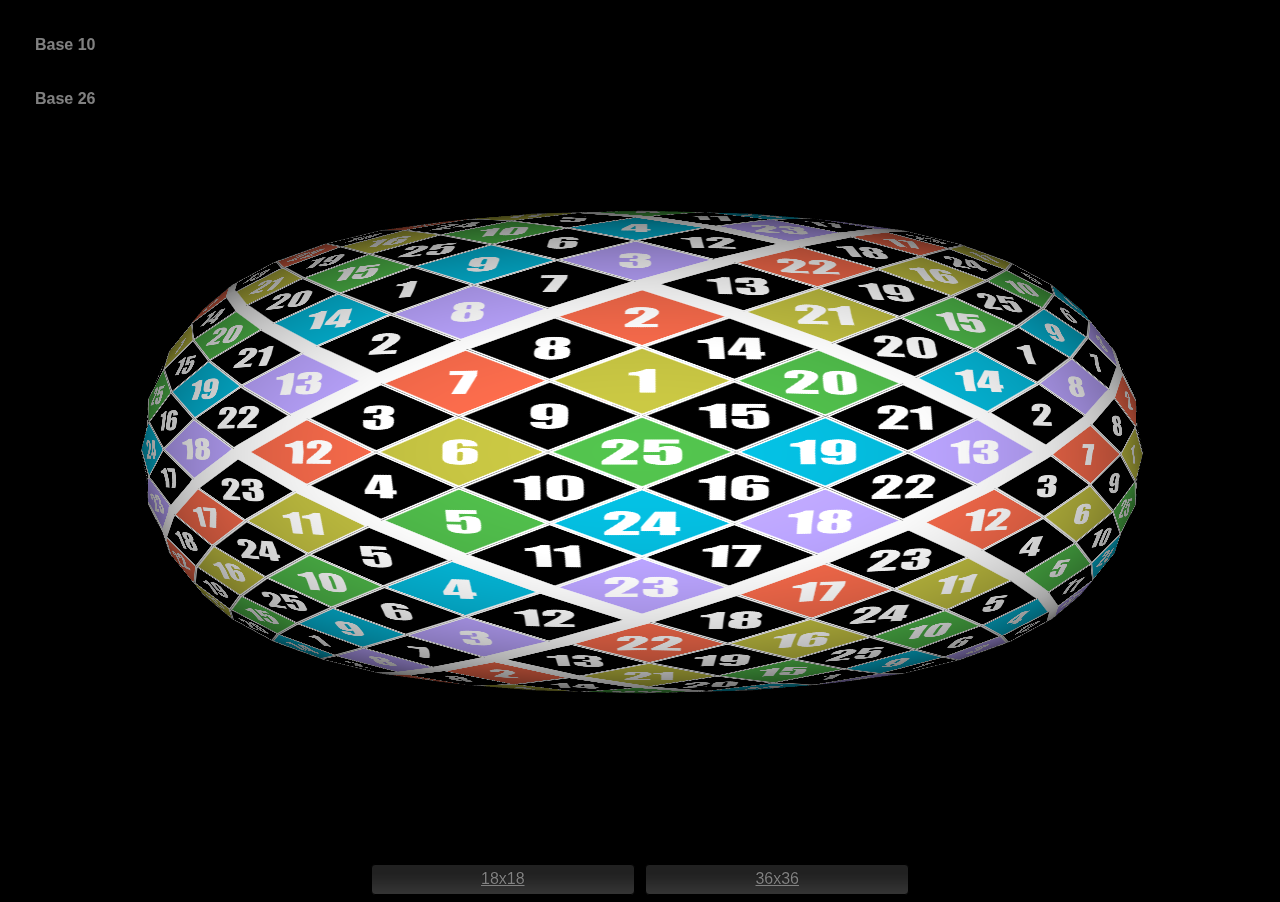
<file: website-current/25x25.html>
<!DOCTYPE html>
<!--[if lt IE 7]>      <html class="no-js lt-ie9 lt-ie8 lt-ie7"> <![endif]-->
<!--[if IE 7]>         <html class="no-js lt-ie9 lt-ie8"> <![endif]-->
<!--[if IE 8]>         <html class="no-js lt-ie9"> <![endif]-->
<!--[if gt IE 8]><!--> <html class="no-js"> <!--<![endif]-->
    <head>
        <meta charset="utf-8">
        <meta http-equiv="X-UA-Compatible" content="IE=edge,chrome=1">
        <title>25x25 | Vortex Based Math, ABHA Torus</title>
        <meta name="description" content="Vortex Based Math">
        <meta name="viewport" content="width=device-width">

        <!-- Place favicon.ico and apple-touch-icon.png in the root directory -->

        <link rel="stylesheet" href="css/normalize.css">
        <link rel="stylesheet" href="css/main.css">
        <link rel='stylesheet' href='css/x3dom.css'>
        <link rel="stylesheet" href="css/jquery-ui.css">
        <script src="js/vendor/modernizr-2.6.2.min.js"></script>
    </head>
    <body class="ui-widget-content">
        <!--[if lt IE 7]>
            <p class="chromeframe">You are using an <strong>outdated</strong> browser. Please <a href="http://browsehappy.com/">upgrade your browser</a> or <a href="http://www.google.com/chromeframe/?redirect=true">activate Google Chrome Frame</a> to improve your experience.</p>
        <![endif]-->
        
<ul id="nav">
	<li><b>Base 10</b</a>
		<ul>
			<li><a href="9x9.html"><span>9x9</span></a>
				<ul>
					<li><b>features</b></li>
					<li><a href="9x9vn.html"><span>number vortices</span></a></li>
					<li><a href="9x9bw.html"><span>no polarity</span></a></li>
				</ul>
				<ul>
					<li><b>Download</b></li>
					<li><a href="dl/9x9.x3d" download="9x9.x3d">X3D</a></li>
					<li><a href="dl/9x9.obj" download="9x9.obj">OBJ</a></li>
				</ul>
			</li>
			<li><a href="18x18.html"><span>18x18</span></a>
				<ul>
					<li><b>features</b></li>
					<li><a href="18x18vn.html"><span>number vortices</span></a></li>
					<li><a href="18x18bw.html"><span>no polarity</span></a></li>
				</ul>
				<ul>
					<li><b>Download</b></li>
					<li><a href="dl/18x18.x3d" download="18x18.x3d">X3D</a></li>
					<li><a href="dl/18x18.obj" download="18x18.obj">OBJ</a></li>
				</ul>
			</li>
			<li><a href="36x36.html"><span>36x36</span></a>
				<ul>
					<li><b>features</b></li>
					<li><a href="36x36vn.html"><span>number vortices</span></a></li>
					<li><a href="36x36bw.html"><span>no polarity</span></a></li>
				</ul>
				<ul>
					<li><b>Download</b></li>
					<li><a href="dl/36x36.x3d" download="36x36.x3d">X3D</a></li>
					<li><a href="dl/36x36.obj" download="36x36.obj">OBJ</a></li>
				</ul>
			</li>
			<li><a href="72x72.html"><span>72x72</span></a>
				<ul>
					<li><b>features</b></li>
					<li><a href="72x72vn.html"><span>number vortices</span></a></li>
					<li><a href="72x72bw.html"><span>no polarity</span></a></li>
				</ul>
				<ul>
					<li><b>Download</b></li>
					<li><a href="dl/72x72.x3d" download="72x72.x3d">X3D</a></li>
					<li><a href="dl/72x72.obj" download="72x72.obj">OBJ</a></li>
				</ul>
			</li>
			<li><a href="144x144.html"><span>144x144</span></a>
				<ul>
					<li><b>features</b></li>
					<li><a href="144x144vn.html"><span>number vortices</span></a></li>
					<li><a href="144x144bw.html"><span>no polarity</span></a></li>
				</ul>
				<ul>
					<li><b>Download</b></li>
					<li><a href="dl/144x144.x3d" download="144x144.x3d">X3D</a></li>
					<li><a href="dl/144x144.obj" download="144x144.obj">OBJ</a></li>
				</ul>
			</li>
		</ul>
	</li>
	<li><b>Base 26</b</a>
		<ul>
			<li><a href="25x25.html" class="ui-state-active"><span>25x25</span></a>
				<ul>
					<li><b>features</b></li>
					<!-- li><a href="25x25vn.html"><span>number vortices</span></a></li -->
					<li><a href="25x25bw.html"><span>no polarity</span></a></li>
				</ul>
				<ul>
					<li><b>Download</b></li>
					<li><a href="dl/25x25.x3d" download="25x25.x3d">X3D</a></li>
					<li><a href="dl/25x25.obj" download="25x25.obj">OBJ</a></li>
				</ul>
			</li>
		</ul>
	</li>
</ul>
<a id="global-prev" href="18x18.html" class="prev ui-state-default ui-corner-all">18x18</a>
<a id="global-next" href="36x36.html" class="next ui-state-default ui-corner-all">36x36</a>

        <!-- Add your site or application content here -->
        <x3d id='x3dElement' showStat='false' showLog='false' style='width:100%;height:100%;'>
      <scene DEF='scene'>
        <transform DEF='W25x25_B26'>
          <shape>
            <appearance>
              <material DEF='TorusSkinCNB26' ambientIntensity='0' diffuseColor='1 1 1' shininess='1'></material>
              <imageTexture url='"img/torustex-26.png"'></imageTexture>
            </appearance>
            <indexedFaceSet normalIndex='0 35 165 770 -1 0 129 645 562 -1 0 562 1173 35 -1 0 770 847 129 -1 1 31 771 164 -1 1 125 1249 565 -1 1 164 241 125 -1 1 565 569 31 -1 2 59 597 558 -1 2 76 803 766 -1 2 558 601 76 -1 2 766 799 59 -1 3 52 1201 1168 -1 3 82 197 161 -1 3 161 193 52 -1 3 1168 1205 82 -1 4 102 629 550 -1 4 126 835 754 -1 4 550 633 126 -1 4 754 831 102 -1 5 28 581 554 -1 5 56 787 762 -1 5 554 585 56 -1 5 762 783 28 -1 6 32 1185 1164 -1 6 55 181 157 -1 6 157 177 32 -1 6 1164 1189 55 -1 7 103 1233 1156 -1 7 123 229 153 -1 7 153 225 103 -1 7 1156 1237 123 -1 8 79 1217 1160 -1 8 106 213 149 -1 8 149 209 79 -1 8 1160 1221 106 -1 9 98 212 146 -1 9 119 312 248 -1 9 146 216 119 -1 9 248 308 98 -1 10 94 311 245 -1 10 115 411 347 -1 10 245 315 115 -1 10 347 407 94 -1 11 90 410 344 -1 11 111 511 446 -1 11 344 414 111 -1 11 446 507 90 -1 12 86 510 443 -1 12 107 614 543 -1 12 443 514 107 -1 12 543 610 86 -1 13 122 228 150 -1 13 142 328 252 -1 13 150 232 142 -1 13 252 324 122 -1 14 118 327 249 -1 14 138 427 351 -1 14 249 331 138 -1 14 351 423 118 -1 15 114 426 348 -1 15 134 527 450 -1 15 348 430 134 -1 15 450 523 114 -1 16 110 526 447 -1 16 130 630 547 -1 16 447 530 130 -1 16 547 626 110 -1 17 51 180 154 -1 17 72 280 256 -1 17 154 184 72 -1 17 256 276 51 -1 18 47 279 253 -1 18 68 379 355 -1 18 253 283 68 -1 18 355 375 47 -1 19 43 378 352 -1 19 64 479 454 -1 19 352 382 64 -1 19 454 475 43 -1 20 39 478 451 -1 20 60 582 551 -1 20 451 482 60 -1 20 551 578 39 -1 21 75 196 158 -1 21 95 296 260 -1 21 158 200 95 -1 21 260 292 75 -1 22 71 295 257 -1 22 91 395 359 -1 22 257 299 91 -1 22 359 391 71 -1 23 67 394 356 -1 23 87 495 458 -1 23 356 398 87 -1 23 458 491 67 -1 24 63 494 455 -1 24 83 598 555 -1 24 455 498 83 -1 24 555 594 63 -1 25 141 343 262 -1 25 262 875 676 -1 25 676 973 968 -1 25 968 439 141 -1 26 137 442 361 -1 26 361 976 672 -1 26 462 539 137 -1 26 672 1073 462 -1 27 133 542 459 -1 27 459 1076 668 -1 27 559 642 133 -1 27 668 1170 559 -1 28 29 577 581 -1 28 783 779 29 -1 29 30 573 577 -1 29 779 775 30 -1 30 31 569 573 -1 30 775 771 31 -1 32 33 1181 1185 -1 32 177 173 33 -1 33 34 1177 1181 -1 33 173 169 34 -1 34 35 1173 1177 -1 34 169 165 35 -1 36 37 570 566 -1 36 466 470 37 -1 36 566 1169 667 -1 36 667 1069 466 -1 37 38 574 570 -1 37 470 474 38 -1 38 39 578 574 -1 38 474 478 39 -1 40 41 467 463 -1 40 366 370 41 -1 40 463 1072 666 -1 40 666 970 366 -1 41 42 471 467 -1 41 370 374 42 -1 42 43 475 471 -1 42 374 378 43 -1 44 45 367 363 -1 44 267 271 45 -1 44 363 360 665 -1 44 665 869 267 -1 45 46 371 367 -1 45 271 275 46 -1 46 47 375 371 -1 46 275 279 47 -1 48 49 268 264 -1 48 168 172 49 -1 48 264 871 664 -1 48 664 767 168 -1 49 50 272 268 -1 49 172 176 50 -1 50 51 276 272 -1 50 176 180 51 -1 52 53 1197 1201 -1 52 193 189 53 -1 53 54 1193 1197 -1 53 189 185 54 -1 54 55 1189 1193 -1 54 185 181 55 -1 56 57 791 787 -1 56 585 589 57 -1 57 58 795 791 -1 57 589 593 58 -1 58 59 799 795 -1 58 593 597 59 -1 60 61 586 582 -1 60 482 486 61 -1 61 62 590 586 -1 61 486 490 62 -1 62 63 594 590 -1 62 490 494 63 -1 64 65 483 479 -1 64 382 386 65 -1 65 66 487 483 -1 65 386 390 66 -1 66 67 491 487 -1 66 390 394 67 -1 68 69 383 379 -1 68 283 287 69 -1 69 70 387 383 -1 69 287 291 70 -1 70 71 391 387 -1 70 291 295 71 -1 72 73 284 280 -1 72 184 188 73 -1 73 74 288 284 -1 73 188 192 74 -1 74 75 292 288 -1 74 192 196 75 -1 76 77 807 803 -1 76 601 605 77 -1 77 78 811 807 -1 77 605 609 78 -1 78 609 613 700 -1 78 700 815 811 -1 79 80 1213 1217 -1 79 209 205 80 -1 80 81 1209 1213 -1 80 205 201 81 -1 81 82 1205 1209 -1 81 201 197 82 -1 83 84 602 598 -1 83 498 502 84 -1 84 85 606 602 -1 84 502 506 85 -1 85 86 610 606 -1 85 506 510 86 -1 87 88 499 495 -1 87 398 402 88 -1 88 89 503 499 -1 88 402 406 89 -1 89 90 507 503 -1 89 406 410 90 -1 91 92 399 395 -1 91 299 303 92 -1 92 93 403 399 -1 92 303 307 93 -1 93 94 407 403 -1 93 307 311 94 -1 95 96 300 296 -1 95 200 204 96 -1 96 97 304 300 -1 96 204 208 97 -1 97 98 308 304 -1 97 208 212 98 -1 99 100 823 819 -1 99 617 621 100 -1 99 646 546 617 -1 99 819 758 646 -1 100 101 827 823 -1 100 621 625 101 -1 101 102 831 827 -1 101 625 629 102 -1 103 104 1229 1233 -1 103 225 221 104 -1 104 105 1225 1229 -1 104 221 217 105 -1 105 106 1221 1225 -1 105 217 213 106 -1 107 108 618 614 -1 107 514 518 108 -1 108 109 622 618 -1 108 518 522 109 -1 109 110 626 622 -1 109 522 526 110 -1 111 112 515 511 -1 111 414 418 112 -1 112 113 519 515 -1 112 418 422 113 -1 113 114 523 519 -1 113 422 426 114 -1 115 116 415 411 -1 115 315 319 116 -1 116 117 419 415 -1 116 319 323 117 -1 117 118 423 419 -1 117 323 327 118 -1 119 120 316 312 -1 119 216 220 120 -1 120 121 320 316 -1 120 220 224 121 -1 121 122 324 320 -1 121 224 228 122 -1 123 124 233 229 -1 123 1237 1241 124 -1 124 733 237 233 -1 124 1241 1245 733 -1 125 241 237 733 -1 125 733 1245 1249 -1 126 127 839 835 -1 126 633 637 127 -1 127 128 843 839 -1 127 637 641 128 -1 128 129 847 843 -1 128 641 645 129 -1 130 131 634 630 -1 130 530 534 131 -1 131 132 638 634 -1 131 534 538 132 -1 132 133 642 638 -1 132 538 542 133 -1 134 135 531 527 -1 134 430 434 135 -1 135 136 535 531 -1 135 434 438 136 -1 136 137 539 535 -1 136 438 442 137 -1 138 139 431 427 -1 138 331 335 139 -1 139 140 435 431 -1 139 335 339 140 -1 140 141 439 435 -1 140 339 343 141 -1 142 143 332 328 -1 142 232 236 143 -1 143 144 336 332 -1 143 236 240 144 -1 144 145 340 336 -1 144 240 244 145 -1 145 244 162 663 -1 145 663 263 340 -1 146 147 215 216 -1 146 212 211 147 -1 147 148 214 215 -1 147 211 210 148 -1 148 149 213 214 -1 148 210 209 149 -1 150 151 231 232 -1 150 228 227 151 -1 151 152 230 231 -1 151 227 226 152 -1 152 153 229 230 -1 152 226 225 153 -1 154 155 183 184 -1 154 180 179 155 -1 155 156 182 183 -1 155 179 178 156 -1 156 157 181 182 -1 156 178 177 157 -1 158 159 199 200 -1 158 196 195 159 -1 159 160 198 199 -1 159 195 194 160 -1 160 161 197 198 -1 160 194 193 161 -1 162 244 243 750 -1 162 750 773 774 -1 162 774 680 663 -1 163 164 771 772 -1 163 242 241 164 -1 163 750 243 242 -1 163 772 773 750 -1 165 166 769 770 -1 165 169 170 166 -1 166 167 768 769 -1 166 170 171 167 -1 167 168 767 768 -1 167 171 172 168 -1 169 173 174 170 -1 170 174 175 171 -1 171 175 176 172 -1 173 177 178 174 -1 174 178 179 175 -1 175 179 180 176 -1 181 185 186 182 -1 182 186 187 183 -1 183 187 188 184 -1 185 189 190 186 -1 186 190 191 187 -1 187 191 192 188 -1 189 193 194 190 -1 190 194 195 191 -1 191 195 196 192 -1 197 201 202 198 -1 198 202 203 199 -1 199 203 204 200 -1 201 205 206 202 -1 202 206 207 203 -1 203 207 208 204 -1 205 209 210 206 -1 206 210 211 207 -1 207 211 212 208 -1 213 217 218 214 -1 214 218 219 215 -1 215 219 220 216 -1 217 221 222 218 -1 218 222 223 219 -1 219 223 224 220 -1 221 225 226 222 -1 222 226 227 223 -1 223 227 228 224 -1 229 233 234 230 -1 230 234 235 231 -1 231 235 236 232 -1 233 237 238 234 -1 234 238 239 235 -1 235 239 240 236 -1 237 241 242 238 -1 238 242 243 239 -1 239 243 244 240 -1 245 246 314 315 -1 245 311 310 246 -1 246 247 313 314 -1 246 310 309 247 -1 247 248 312 313 -1 247 309 308 248 -1 249 250 330 331 -1 249 327 326 250 -1 250 251 329 330 -1 250 326 325 251 -1 251 252 328 329 -1 251 325 324 252 -1 253 254 282 283 -1 253 279 278 254 -1 254 255 281 282 -1 254 278 277 255 -1 255 256 280 281 -1 255 277 276 256 -1 257 258 298 299 -1 257 295 294 258 -1 258 259 297 298 -1 258 294 293 259 -1 259 260 296 297 -1 259 293 292 260 -1 261 265 266 870 -1 261 870 950 949 -1 261 871 264 265 -1 261 949 948 871 -1 262 343 342 868 -1 262 868 874 875 -1 263 663 680 872 -1 263 867 341 340 -1 263 872 873 867 -1 264 268 269 265 -1 265 269 270 266 -1 266 267 869 870 -1 266 270 271 267 -1 268 272 273 269 -1 269 273 274 270 -1 270 274 275 271 -1 272 276 277 273 -1 273 277 278 274 -1 274 278 279 275 -1 280 284 285 281 -1 281 285 286 282 -1 282 286 287 283 -1 284 288 289 285 -1 285 289 290 286 -1 286 290 291 287 -1 288 292 293 289 -1 289 293 294 290 -1 290 294 295 291 -1 296 300 301 297 -1 297 301 302 298 -1 298 302 303 299 -1 300 304 305 301 -1 301 305 306 302 -1 302 306 307 303 -1 304 308 309 305 -1 305 309 310 306 -1 306 310 311 307 -1 312 316 317 313 -1 313 317 318 314 -1 314 318 319 315 -1 316 320 321 317 -1 317 321 322 318 -1 318 322 323 319 -1 320 324 325 321 -1 321 325 326 322 -1 322 326 327 323 -1 328 332 333 329 -1 329 333 334 330 -1 330 334 335 331 -1 332 336 337 333 -1 333 337 338 334 -1 334 338 339 335 -1 336 340 341 337 -1 337 341 342 338 -1 338 342 343 339 -1 341 867 868 342 -1 344 345 413 414 -1 344 410 409 345 -1 345 346 412 413 -1 345 409 408 346 -1 346 347 411 412 -1 346 408 407 347 -1 348 349 429 430 -1 348 426 425 349 -1 349 350 428 429 -1 349 425 424 350 -1 350 351 427 428 -1 350 424 423 351 -1 352 353 381 382 -1 352 378 377 353 -1 353 354 380 381 -1 353 377 376 354 -1 354 355 379 380 -1 354 376 375 355 -1 356 357 397 398 -1 356 394 393 357 -1 357 358 396 397 -1 357 393 392 358 -1 358 359 395 396 -1 358 392 391 359 -1 360 363 364 972 -1 360 972 1050 1049 -1 360 1049 745 665 -1 361 362 975 976 -1 361 442 441 362 -1 362 441 440 969 -1 362 969 974 975 -1 363 367 368 364 -1 364 365 971 972 -1 364 368 369 365 -1 365 366 970 971 -1 365 369 370 366 -1 367 371 372 368 -1 368 372 373 369 -1 369 373 374 370 -1 371 375 376 372 -1 372 376 377 373 -1 373 377 378 374 -1 379 383 384 380 -1 380 384 385 381 -1 381 385 386 382 -1 383 387 388 384 -1 384 388 389 385 -1 385 389 390 386 -1 387 391 392 388 -1 388 392 393 389 -1 389 393 394 390 -1 395 399 400 396 -1 396 400 401 397 -1 397 401 402 398 -1 399 403 404 400 -1 400 404 405 401 -1 401 405 406 402 -1 403 407 408 404 -1 404 408 409 405 -1 405 409 410 406 -1 411 415 416 412 -1 412 416 417 413 -1 413 417 418 414 -1 415 419 420 416 -1 416 420 421 417 -1 417 421 422 418 -1 419 423 424 420 -1 420 424 425 421 -1 421 425 426 422 -1 427 431 432 428 -1 428 432 433 429 -1 429 433 434 430 -1 431 435 436 432 -1 432 436 437 433 -1 433 437 438 434 -1 435 439 440 436 -1 436 440 441 437 -1 437 441 442 438 -1 439 968 969 440 -1 443 444 513 514 -1 443 510 509 444 -1 444 445 512 513 -1 444 509 508 445 -1 445 446 511 512 -1 445 508 507 446 -1 447 448 529 530 -1 447 526 525 448 -1 448 449 528 529 -1 448 525 524 449 -1 449 450 527 528 -1 449 524 523 450 -1 451 452 481 482 -1 451 478 477 452 -1 452 453 480 481 -1 452 477 476 453 -1 453 454 479 480 -1 453 476 475 454 -1 455 456 497 498 -1 455 494 493 456 -1 456 457 496 497 -1 456 493 492 457 -1 457 458 495 496 -1 457 492 491 458 -1 459 460 1075 1076 -1 459 542 541 460 -1 460 461 1074 1075 -1 460 541 540 461 -1 461 462 1073 1074 -1 461 540 539 462 -1 463 464 1071 1072 -1 463 467 468 464 -1 464 465 1070 1071 -1 464 468 469 465 -1 465 466 1069 1070 -1 465 469 470 466 -1 467 471 472 468 -1 468 472 473 469 -1 469 473 474 470 -1 471 475 476 472 -1 472 476 477 473 -1 473 477 478 474 -1 479 483 484 480 -1 480 484 485 481 -1 481 485 486 482 -1 483 487 488 484 -1 484 488 489 485 -1 485 489 490 486 -1 487 491 492 488 -1 488 492 493 489 -1 489 493 494 490 -1 495 499 500 496 -1 496 500 501 497 -1 497 501 502 498 -1 499 503 504 500 -1 500 504 505 501 -1 501 505 506 502 -1 503 507 508 504 -1 504 508 509 505 -1 505 509 510 506 -1 511 515 516 512 -1 512 516 517 513 -1 513 517 518 514 -1 515 519 520 516 -1 516 520 521 517 -1 517 521 522 518 -1 519 523 524 520 -1 520 524 525 521 -1 521 525 526 522 -1 527 531 532 528 -1 528 532 533 529 -1 529 533 534 530 -1 531 535 536 532 -1 532 536 537 533 -1 533 537 538 534 -1 535 539 540 536 -1 536 540 541 537 -1 537 541 542 538 -1 543 544 611 610 -1 543 614 615 544 -1 544 545 612 611 -1 544 615 616 545 -1 545 546 613 612 -1 545 616 617 546 -1 546 646 700 613 -1 547 548 627 626 -1 547 630 631 548 -1 548 549 628 627 -1 548 631 632 549 -1 549 550 629 628 -1 549 632 633 550 -1 551 552 579 578 -1 551 582 583 552 -1 552 553 580 579 -1 552 583 584 553 -1 553 554 581 580 -1 553 584 585 554 -1 555 556 595 594 -1 555 598 599 556 -1 556 557 596 595 -1 556 599 600 557 -1 557 558 597 596 -1 557 600 601 558 -1 559 560 643 642 -1 559 1170 1171 560 -1 560 561 644 643 -1 560 1171 1172 561 -1 561 562 645 644 -1 561 1172 1173 562 -1 563 564 1248 1247 -1 563 567 568 564 -1 563 1169 566 567 -1 563 1247 1246 1169 -1 564 565 1249 1248 -1 564 568 569 565 -1 566 570 571 567 -1 567 571 572 568 -1 568 572 573 569 -1 570 574 575 571 -1 571 575 576 572 -1 572 576 577 573 -1 574 578 579 575 -1 575 579 580 576 -1 576 580 581 577 -1 582 586 587 583 -1 583 587 588 584 -1 584 588 589 585 -1 586 590 591 587 -1 587 591 592 588 -1 588 592 593 589 -1 590 594 595 591 -1 591 595 596 592 -1 592 596 597 593 -1 598 602 603 599 -1 599 603 604 600 -1 600 604 605 601 -1 602 606 607 603 -1 603 607 608 604 -1 604 608 609 605 -1 606 610 611 607 -1 607 611 612 608 -1 608 612 613 609 -1 614 618 619 615 -1 615 619 620 616 -1 616 620 621 617 -1 618 622 623 619 -1 619 623 624 620 -1 620 624 625 621 -1 622 626 627 623 -1 623 627 628 624 -1 624 628 629 625 -1 630 634 635 631 -1 631 635 636 632 -1 632 636 637 633 -1 634 638 639 635 -1 635 639 640 636 -1 636 640 641 637 -1 638 642 643 639 -1 639 643 644 640 -1 640 644 645 641 -1 646 758 815 700 -1 647 732 834 751 -1 647 746 936 854 -1 647 751 838 746 -1 647 854 932 732 -1 648 728 935 851 -1 648 742 1037 955 -1 648 851 939 742 -1 648 955 1033 728 -1 649 724 1036 952 -1 649 738 1137 1056 -1 649 952 1040 738 -1 649 1056 1133 724 -1 650 720 1136 1053 -1 650 734 1234 1153 -1 650 1053 1140 734 -1 650 1153 1230 720 -1 651 716 818 755 -1 651 729 920 858 -1 651 755 822 729 -1 651 858 916 716 -1 652 712 919 855 -1 652 725 1021 959 -1 652 855 923 725 -1 652 959 1017 712 -1 653 708 1020 956 -1 653 721 1121 1060 -1 653 956 1024 721 -1 653 1060 1117 708 -1 654 704 1120 1057 -1 654 717 1218 1157 -1 654 1057 1124 717 -1 654 1157 1214 704 -1 655 683 786 759 -1 655 696 888 862 -1 655 759 790 696 -1 655 862 884 683 -1 656 679 887 859 -1 656 692 989 963 -1 656 859 891 692 -1 656 963 985 679 -1 657 675 988 960 -1 657 688 1089 1064 -1 657 960 992 688 -1 657 1064 1085 675 -1 658 671 1088 1061 -1 658 684 1186 1161 -1 658 1061 1092 684 -1 658 1161 1182 671 -1 659 699 802 763 -1 659 713 904 866 -1 659 763 806 713 -1 659 866 900 699 -1 660 695 903 863 -1 660 709 1005 967 -1 660 863 907 709 -1 660 967 1001 695 -1 661 691 1004 964 -1 661 705 1105 1068 -1 661 964 1008 705 -1 661 1068 1101 691 -1 662 687 1104 1065 -1 662 701 1202 1165 -1 662 1065 1108 701 -1 662 1165 1198 687 -1 664 749 850 767 -1 664 871 948 749 -1 665 745 951 869 -1 666 741 1052 970 -1 666 1072 1149 741 -1 667 737 1152 1069 -1 667 1169 1246 737 -1 668 669 1174 1170 -1 668 1076 1080 669 -1 669 670 1178 1174 -1 669 1080 1084 670 -1 670 671 1182 1178 -1 670 1084 1088 671 -1 672 673 1077 1073 -1 672 976 980 673 -1 673 674 1081 1077 -1 673 980 984 674 -1 674 675 1085 1081 -1 674 984 988 675 -1 676 677 977 973 -1 676 875 879 677 -1 677 678 981 977 -1 677 879 883 678 -1 678 679 985 981 -1 678 883 887 679 -1 680 681 876 872 -1 680 774 778 681 -1 681 682 880 876 -1 681 778 782 682 -1 682 683 884 880 -1 682 782 786 683 -1 684 685 1190 1186 -1 684 1092 1096 685 -1 685 686 1194 1190 -1 685 1096 1100 686 -1 686 687 1198 1194 -1 686 1100 1104 687 -1 688 689 1093 1089 -1 688 992 996 689 -1 689 690 1097 1093 -1 689 996 1000 690 -1 690 691 1101 1097 -1 690 1000 1004 691 -1 692 693 993 989 -1 692 891 895 693 -1 693 694 997 993 -1 693 895 899 694 -1 694 695 1001 997 -1 694 899 903 695 -1 696 697 892 888 -1 696 790 794 697 -1 697 698 896 892 -1 697 794 798 698 -1 698 699 900 896 -1 698 798 802 699 -1 701 702 1206 1202 -1 701 1108 1112 702 -1 702 703 1210 1206 -1 702 1112 1116 703 -1 703 704 1214 1210 -1 703 1116 1120 704 -1 705 706 1109 1105 -1 705 1008 1012 706 -1 706 707 1113 1109 -1 706 1012 1016 707 -1 707 708 1117 1113 -1 707 1016 1020 708 -1 709 710 1009 1005 -1 709 907 911 710 -1 710 711 1013 1009 -1 710 911 915 711 -1 711 712 1017 1013 -1 711 915 919 712 -1 713 714 908 904 -1 713 806 810 714 -1 714 715 912 908 -1 714 810 814 715 -1 715 716 916 912 -1 715 814 818 716 -1 717 718 1222 1218 -1 717 1124 1128 718 -1 718 719 1226 1222 -1 718 1128 1132 719 -1 719 720 1230 1226 -1 719 1132 1136 720 -1 721 722 1125 1121 -1 721 1024 1028 722 -1 722 723 1129 1125 -1 722 1028 1032 723 -1 723 724 1133 1129 -1 723 1032 1036 724 -1 725 726 1025 1021 -1 725 923 927 726 -1 726 727 1029 1025 -1 726 927 931 727 -1 727 728 1033 1029 -1 727 931 935 728 -1 729 730 924 920 -1 729 822 826 730 -1 730 731 928 924 -1 730 826 830 731 -1 731 732 932 928 -1 731 830 834 732 -1 734 735 1238 1234 -1 734 1140 1144 735 -1 735 736 1242 1238 -1 735 1144 1148 736 -1 736 737 1246 1242 -1 736 1148 1152 737 -1 738 739 1141 1137 -1 738 1040 1044 739 -1 739 740 1145 1141 -1 739 1044 1048 740 -1 740 741 1149 1145 -1 740 1048 1052 741 -1 742 743 1041 1037 -1 742 939 943 743 -1 743 744 1045 1041 -1 743 943 947 744 -1 744 745 1049 1045 -1 744 947 951 745 -1 746 747 940 936 -1 746 838 842 747 -1 747 748 944 940 -1 747 842 846 748 -1 748 749 948 944 -1 748 846 850 749 -1 751 752 837 838 -1 751 834 833 752 -1 752 753 836 837 -1 752 833 832 753 -1 753 754 835 836 -1 753 832 831 754 -1 755 756 821 822 -1 755 818 817 756 -1 756 757 820 821 -1 756 817 816 757 -1 757 758 819 820 -1 757 816 815 758 -1 759 760 789 790 -1 759 786 785 760 -1 760 761 788 789 -1 760 785 784 761 -1 761 762 787 788 -1 761 784 783 762 -1 763 764 805 806 -1 763 802 801 764 -1 764 765 804 805 -1 764 801 800 765 -1 765 766 803 804 -1 765 800 799 766 -1 767 850 849 768 -1 768 849 848 769 -1 769 848 847 770 -1 771 775 776 772 -1 772 776 777 773 -1 773 777 778 774 -1 775 779 780 776 -1 776 780 781 777 -1 777 781 782 778 -1 779 783 784 780 -1 780 784 785 781 -1 781 785 786 782 -1 787 791 792 788 -1 788 792 793 789 -1 789 793 794 790 -1 791 795 796 792 -1 792 796 797 793 -1 793 797 798 794 -1 795 799 800 796 -1 796 800 801 797 -1 797 801 802 798 -1 803 807 808 804 -1 804 808 809 805 -1 805 809 810 806 -1 807 811 812 808 -1 808 812 813 809 -1 809 813 814 810 -1 811 815 816 812 -1 812 816 817 813 -1 813 817 818 814 -1 819 823 824 820 -1 820 824 825 821 -1 821 825 826 822 -1 823 827 828 824 -1 824 828 829 825 -1 825 829 830 826 -1 827 831 832 828 -1 828 832 833 829 -1 829 833 834 830 -1 835 839 840 836 -1 836 840 841 837 -1 837 841 842 838 -1 839 843 844 840 -1 840 844 845 841 -1 841 845 846 842 -1 843 847 848 844 -1 844 848 849 845 -1 845 849 850 846 -1 851 852 938 939 -1 851 935 934 852 -1 852 853 937 938 -1 852 934 933 853 -1 853 854 936 937 -1 853 933 932 854 -1 855 856 922 923 -1 855 919 918 856 -1 856 857 921 922 -1 856 918 917 857 -1 857 858 920 921 -1 857 917 916 858 -1 859 860 890 891 -1 859 887 886 860 -1 860 861 889 890 -1 860 886 885 861 -1 861 862 888 889 -1 861 885 884 862 -1 863 864 906 907 -1 863 903 902 864 -1 864 865 905 906 -1 864 902 901 865 -1 865 866 904 905 -1 865 901 900 866 -1 867 873 874 868 -1 869 951 950 870 -1 872 876 877 873 -1 873 877 878 874 -1 874 878 879 875 -1 876 880 881 877 -1 877 881 882 878 -1 878 882 883 879 -1 880 884 885 881 -1 881 885 886 882 -1 882 886 887 883 -1 888 892 893 889 -1 889 893 894 890 -1 890 894 895 891 -1 892 896 897 893 -1 893 897 898 894 -1 894 898 899 895 -1 896 900 901 897 -1 897 901 902 898 -1 898 902 903 899 -1 904 908 909 905 -1 905 909 910 906 -1 906 910 911 907 -1 908 912 913 909 -1 909 913 914 910 -1 910 914 915 911 -1 912 916 917 913 -1 913 917 918 914 -1 914 918 919 915 -1 920 924 925 921 -1 921 925 926 922 -1 922 926 927 923 -1 924 928 929 925 -1 925 929 930 926 -1 926 930 931 927 -1 928 932 933 929 -1 929 933 934 930 -1 930 934 935 931 -1 936 940 941 937 -1 937 941 942 938 -1 938 942 943 939 -1 940 944 945 941 -1 941 945 946 942 -1 942 946 947 943 -1 944 948 949 945 -1 945 949 950 946 -1 946 950 951 947 -1 952 953 1039 1040 -1 952 1036 1035 953 -1 953 954 1038 1039 -1 953 1035 1034 954 -1 954 955 1037 1038 -1 954 1034 1033 955 -1 956 957 1023 1024 -1 956 1020 1019 957 -1 957 958 1022 1023 -1 957 1019 1018 958 -1 958 959 1021 1022 -1 958 1018 1017 959 -1 960 961 991 992 -1 960 988 987 961 -1 961 962 990 991 -1 961 987 986 962 -1 962 963 989 990 -1 962 986 985 963 -1 964 965 1007 1008 -1 964 1004 1003 965 -1 965 966 1006 1007 -1 965 1003 1002 966 -1 966 967 1005 1006 -1 966 1002 1001 967 -1 968 973 974 969 -1 970 1052 1051 971 -1 971 1051 1050 972 -1 973 977 978 974 -1 974 978 979 975 -1 975 979 980 976 -1 977 981 982 978 -1 978 982 983 979 -1 979 983 984 980 -1 981 985 986 982 -1 982 986 987 983 -1 983 987 988 984 -1 989 993 994 990 -1 990 994 995 991 -1 991 995 996 992 -1 993 997 998 994 -1 994 998 999 995 -1 995 999 1000 996 -1 997 1001 1002 998 -1 998 1002 1003 999 -1 999 1003 1004 1000 -1 1005 1009 1010 1006 -1 1006 1010 1011 1007 -1 1007 1011 1012 1008 -1 1009 1013 1014 1010 -1 1010 1014 1015 1011 -1 1011 1015 1016 1012 -1 1013 1017 1018 1014 -1 1014 1018 1019 1015 -1 1015 1019 1020 1016 -1 1021 1025 1026 1022 -1 1022 1026 1027 1023 -1 1023 1027 1028 1024 -1 1025 1029 1030 1026 -1 1026 1030 1031 1027 -1 1027 1031 1032 1028 -1 1029 1033 1034 1030 -1 1030 1034 1035 1031 -1 1031 1035 1036 1032 -1 1037 1041 1042 1038 -1 1038 1042 1043 1039 -1 1039 1043 1044 1040 -1 1041 1045 1046 1042 -1 1042 1046 1047 1043 -1 1043 1047 1048 1044 -1 1045 1049 1050 1046 -1 1046 1050 1051 1047 -1 1047 1051 1052 1048 -1 1053 1054 1139 1140 -1 1053 1136 1135 1054 -1 1054 1055 1138 1139 -1 1054 1135 1134 1055 -1 1055 1056 1137 1138 -1 1055 1134 1133 1056 -1 1057 1058 1123 1124 -1 1057 1120 1119 1058 -1 1058 1059 1122 1123 -1 1058 1119 1118 1059 -1 1059 1060 1121 1122 -1 1059 1118 1117 1060 -1 1061 1062 1091 1092 -1 1061 1088 1087 1062 -1 1062 1063 1090 1091 -1 1062 1087 1086 1063 -1 1063 1064 1089 1090 -1 1063 1086 1085 1064 -1 1065 1066 1107 1108 -1 1065 1104 1103 1066 -1 1066 1067 1106 1107 -1 1066 1103 1102 1067 -1 1067 1068 1105 1106 -1 1067 1102 1101 1068 -1 1069 1152 1151 1070 -1 1070 1151 1150 1071 -1 1071 1150 1149 1072 -1 1073 1077 1078 1074 -1 1074 1078 1079 1075 -1 1075 1079 1080 1076 -1 1077 1081 1082 1078 -1 1078 1082 1083 1079 -1 1079 1083 1084 1080 -1 1081 1085 1086 1082 -1 1082 1086 1087 1083 -1 1083 1087 1088 1084 -1 1089 1093 1094 1090 -1 1090 1094 1095 1091 -1 1091 1095 1096 1092 -1 1093 1097 1098 1094 -1 1094 1098 1099 1095 -1 1095 1099 1100 1096 -1 1097 1101 1102 1098 -1 1098 1102 1103 1099 -1 1099 1103 1104 1100 -1 1105 1109 1110 1106 -1 1106 1110 1111 1107 -1 1107 1111 1112 1108 -1 1109 1113 1114 1110 -1 1110 1114 1115 1111 -1 1111 1115 1116 1112 -1 1113 1117 1118 1114 -1 1114 1118 1119 1115 -1 1115 1119 1120 1116 -1 1121 1125 1126 1122 -1 1122 1126 1127 1123 -1 1123 1127 1128 1124 -1 1125 1129 1130 1126 -1 1126 1130 1131 1127 -1 1127 1131 1132 1128 -1 1129 1133 1134 1130 -1 1130 1134 1135 1131 -1 1131 1135 1136 1132 -1 1137 1141 1142 1138 -1 1138 1142 1143 1139 -1 1139 1143 1144 1140 -1 1141 1145 1146 1142 -1 1142 1146 1147 1143 -1 1143 1147 1148 1144 -1 1145 1149 1150 1146 -1 1146 1150 1151 1147 -1 1147 1151 1152 1148 -1 1153 1154 1231 1230 -1 1153 1234 1235 1154 -1 1154 1155 1232 1231 -1 1154 1235 1236 1155 -1 1155 1156 1233 1232 -1 1155 1236 1237 1156 -1 1157 1158 1215 1214 -1 1157 1218 1219 1158 -1 1158 1159 1216 1215 -1 1158 1219 1220 1159 -1 1159 1160 1217 1216 -1 1159 1220 1221 1160 -1 1161 1162 1183 1182 -1 1161 1186 1187 1162 -1 1162 1163 1184 1183 -1 1162 1187 1188 1163 -1 1163 1164 1185 1184 -1 1163 1188 1189 1164 -1 1165 1166 1199 1198 -1 1165 1202 1203 1166 -1 1166 1167 1200 1199 -1 1166 1203 1204 1167 -1 1167 1168 1201 1200 -1 1167 1204 1205 1168 -1 1170 1174 1175 1171 -1 1171 1175 1176 1172 -1 1172 1176 1177 1173 -1 1174 1178 1179 1175 -1 1175 1179 1180 1176 -1 1176 1180 1181 1177 -1 1178 1182 1183 1179 -1 1179 1183 1184 1180 -1 1180 1184 1185 1181 -1 1186 1190 1191 1187 -1 1187 1191 1192 1188 -1 1188 1192 1193 1189 -1 1190 1194 1195 1191 -1 1191 1195 1196 1192 -1 1192 1196 1197 1193 -1 1194 1198 1199 1195 -1 1195 1199 1200 1196 -1 1196 1200 1201 1197 -1 1202 1206 1207 1203 -1 1203 1207 1208 1204 -1 1204 1208 1209 1205 -1 1206 1210 1211 1207 -1 1207 1211 1212 1208 -1 1208 1212 1213 1209 -1 1210 1214 1215 1211 -1 1211 1215 1216 1212 -1 1212 1216 1217 1213 -1 1218 1222 1223 1219 -1 1219 1223 1224 1220 -1 1220 1224 1225 1221 -1 1222 1226 1227 1223 -1 1223 1227 1228 1224 -1 1224 1228 1229 1225 -1 1226 1230 1231 1227 -1 1227 1231 1232 1228 -1 1228 1232 1233 1229 -1 1234 1238 1239 1235 -1 1235 1239 1240 1236 -1 1236 1240 1241 1237 -1 1238 1242 1243 1239 -1 1239 1243 1244 1240 -1 1240 1244 1245 1241 -1 1242 1246 1247 1243 -1 1243 1247 1248 1244 -1 1244 1248 1249 1245 -1' texCoordIndex='30 80 82 32 -1 1431 1379 1378 1430 -1 17 15 65 67 -1 1446 1447 1396 1395 -1 24 74 75 25 -1 1480 1428 1427 1479 -1 1451 1453 1402 1400 -1 23 22 72 73 -1 583 524 523 582 -1 584 671 672 585 -1 580 578 669 670 -1 587 589 525 566 -1 655 564 562 653 -1 656 701 702 657 -1 659 661 568 567 -1 650 647 699 700 -1 1118 1077 1076 1142 -1 1143 1236 1237 1144 -1 1117 1138 1221 1222 -1 1147 1149 1079 1078 -1 341 245 244 340 -1 342 406 407 343 -1 337 335 405 364 -1 345 346 247 246 -1 333 239 237 330 -1 347 410 411 349 -1 352 354 254 252 -1 322 318 398 400 -1 1220 1116 1115 1219 -1 1150 1241 1243 1153 -1 1161 1165 1085 1083 -1 1216 1214 1271 1272 -1 908 819 818 907 -1 849 925 927 852 -1 859 862 800 798 -1 905 903 959 960 -1 874 804 803 871 -1 864 935 937 867 -1 864 861 933 935 -1 874 877 805 804 -1 889 809 808 886 -1 879 945 947 882 -1 879 876 943 945 -1 889 892 810 809 -1 824 814 813 898 -1 820 909 910 821 -1 820 891 953 909 -1 824 826 782 814 -1 834 786 785 832 -1 827 914 915 829 -1 827 825 913 914 -1 834 836 787 786 -1 1181 1093 1091 1177 -1 1167 1251 1253 1171 -1 1167 1163 1249 1251 -1 1181 1185 1095 1093 -1 1200 1103 1101 1197 -1 1187 1261 1223 1191 -1 1187 1183 1259 1261 -1 1200 1203 1105 1103 -1 1127 1067 1066 1125 -1 1121 1227 1228 1122 -1 1121 1120 1226 1227 -1 1127 1129 1068 1067 -1 1137 1072 1071 1135 -1 1130 1232 1233 1132 -1 1130 1128 1231 1232 -1 1137 1139 1073 1072 -1 361 258 257 360 -1 355 415 373 357 -1 355 353 414 415 -1 361 362 259 258 -1 297 220 218 293 -1 284 381 383 287 -1 284 281 379 381 -1 297 301 222 220 -1 317 230 228 313 -1 303 391 393 307 -1 303 299 389 391 -1 317 321 232 230 -1 334 240 238 331 -1 323 401 402 326 -1 323 319 399 401 -1 334 336 241 240 -1 613 535 571 609 -1 604 684 686 607 -1 604 601 682 684 -1 613 616 537 535 -1 628 545 543 625 -1 620 690 691 623 -1 620 617 689 690 -1 628 631 547 545 -1 643 555 553 640 -1 635 695 696 638 -1 635 632 694 695 -1 643 646 557 555 -1 575 565 563 654 -1 572 665 666 573 -1 572 647 664 665 -1 575 577 520 565 -1 1433 1382 1381 1432 -1 39 37 87 89 -1 39 89 91 41 -1 1433 1434 1383 1382 -1 1438 1387 1386 1437 -1 1 0 97 52 -1 1438 1439 1388 1387 -1 1 52 53 2 -1 1443 1392 1391 1442 -1 7 5 56 57 -1 1443 1444 1393 1392 -1 7 57 59 9 -1 245 181 180 244 -1 246 247 183 182 -1 181 130 129 180 -1 182 183 132 131 -1 130 73 72 129 -1 131 132 75 74 -1 239 175 173 237 -1 252 254 190 188 -1 175 124 122 173 -1 188 190 138 137 -1 124 67 65 122 -1 137 138 82 80 -1 68 125 126 69 -1 68 66 123 125 -1 68 69 19 18 -1 68 18 16 66 -1 125 176 177 126 -1 125 123 174 176 -1 176 240 241 177 -1 176 174 238 240 -1 58 115 117 60 -1 58 103 113 115 -1 58 60 10 8 -1 58 8 6 103 -1 115 166 168 117 -1 115 113 164 166 -1 166 230 232 168 -1 166 164 228 230 -1 99 152 153 100 -1 99 98 151 152 -1 99 100 49 48 -1 99 48 47 98 -1 152 204 205 153 -1 152 151 202 204 -1 204 220 222 205 -1 204 202 218 220 -1 90 145 146 92 -1 90 88 143 145 -1 90 92 42 40 -1 90 40 38 88 -1 145 198 199 146 -1 145 143 196 198 -1 198 258 259 199 -1 198 196 257 258 -1 564 506 504 562 -1 567 568 514 513 -1 506 453 451 504 -1 513 514 462 461 -1 453 400 398 451 -1 461 462 411 410 -1 406 456 457 407 -1 364 405 418 419 -1 456 509 510 457 -1 419 418 470 471 -1 509 566 525 510 -1 471 470 523 524 -1 401 454 455 402 -1 401 399 452 454 -1 454 507 508 455 -1 454 452 505 507 -1 507 565 520 508 -1 507 505 563 565 -1 391 444 446 393 -1 391 389 442 444 -1 444 497 499 446 -1 444 442 495 497 -1 497 555 557 499 -1 497 495 553 555 -1 381 434 436 383 -1 381 379 432 434 -1 434 487 489 436 -1 434 432 485 487 -1 487 545 547 489 -1 487 485 543 545 -1 415 466 467 373 -1 415 414 465 466 -1 466 518 519 467 -1 466 465 517 518 -1 518 535 537 519 -1 518 517 571 535 -1 671 712 713 672 -1 670 669 710 711 -1 712 752 753 713 -1 711 710 750 751 -1 751 750 790 791 -1 752 792 793 753 -1 819 779 778 818 -1 798 800 781 780 -1 779 739 738 778 -1 780 781 741 740 -1 739 700 699 738 -1 740 741 702 701 -1 665 706 707 666 -1 665 664 705 706 -1 706 746 747 707 -1 706 705 745 746 -1 746 786 787 747 -1 746 745 785 786 -1 695 734 735 696 -1 695 694 733 734 -1 734 774 775 735 -1 734 733 773 774 -1 774 814 782 775 -1 774 773 813 814 -1 690 729 730 691 -1 690 689 728 729 -1 729 769 770 730 -1 729 728 768 769 -1 769 809 810 770 -1 769 768 808 809 -1 684 724 725 686 -1 684 682 723 724 -1 724 764 765 725 -1 724 723 763 764 -1 764 804 805 765 -1 764 763 803 804 -1 920 974 975 921 -1 919 918 972 973 -1 919 837 835 918 -1 920 921 843 842 -1 974 1027 1028 975 -1 973 972 1013 1014 -1 1027 1078 1079 1028 -1 1014 1013 1076 1077 -1 1116 1064 1063 1115 -1 1083 1085 1034 1032 -1 1064 1012 1011 1063 -1 1032 1034 981 979 -1 1012 960 959 1011 -1 979 981 927 925 -1 914 968 969 915 -1 914 913 967 968 -1 968 1023 1024 969 -1 968 967 1022 1023 -1 1023 1072 1073 1024 -1 1023 1022 1071 1072 -1 909 963 964 910 -1 909 953 962 963 -1 963 1018 1019 964 -1 963 962 1017 1018 -1 1018 1067 1068 1019 -1 1018 1017 1066 1067 -1 945 999 1001 947 -1 945 943 997 999 -1 999 1052 1054 1001 -1 999 997 1050 1052 -1 1052 1103 1105 1054 -1 1052 1050 1101 1103 -1 935 989 991 937 -1 935 933 987 989 -1 989 1042 1044 991 -1 989 987 1040 1042 -1 1042 1093 1095 1044 -1 1042 1040 1091 1093 -1 1241 1294 1296 1243 -1 1272 1271 1323 1324 -1 1294 1347 1349 1296 -1 1324 1323 1375 1376 -1 1400 1402 1349 1347 -1 1428 1376 1375 1427 -1 1236 1289 1290 1237 -1 1222 1221 1274 1275 -1 1289 1342 1343 1290 -1 1275 1274 1330 1331 -1 1342 1395 1396 1343 -1 1331 1330 1378 1379 -1 1232 1286 1287 1233 -1 1232 1231 1285 1286 -1 1286 1326 1327 1287 -1 1286 1285 1325 1326 -1 1326 1392 1393 1327 -1 1326 1325 1391 1392 -1 1227 1281 1282 1228 -1 1227 1226 1280 1281 -1 1281 1338 1339 1282 -1 1281 1280 1337 1338 -1 1338 1387 1388 1339 -1 1338 1337 1386 1387 -1 1261 1276 1277 1223 -1 1261 1259 1312 1276 -1 1276 1333 1334 1277 -1 1276 1312 1332 1333 -1 1333 1382 1383 1334 -1 1333 1332 1381 1382 -1 1251 1304 1306 1253 -1 1251 1249 1302 1304 -1 1304 1357 1359 1306 -1 1304 1302 1355 1357 -1 1357 1410 1412 1359 -1 1357 1355 1408 1410 -1 1410 1408 1459 1461 -1 1410 1461 1463 1412 -1 861 858 931 933 -1 871 803 802 868 -1 858 855 929 931 -1 868 802 801 865 -1 855 852 927 929 -1 865 801 800 862 -1 1163 1159 1247 1249 -1 1177 1091 1089 1173 -1 1159 1156 1245 1247 -1 1173 1089 1087 1169 -1 1156 1153 1243 1245 -1 1169 1087 1085 1165 -1 353 351 413 414 -1 360 257 256 358 -1 351 350 412 413 -1 358 256 255 356 -1 350 349 411 412 -1 356 255 254 354 -1 601 660 680 682 -1 609 571 570 663 -1 660 658 703 680 -1 663 570 569 662 -1 658 657 702 703 -1 662 569 568 661 -1 1459 1408 1406 1457 -1 28 27 77 78 -1 28 78 79 29 -1 26 25 75 76 -1 1455 1404 1402 1453 -1 1455 1457 1406 1404 -1 26 76 77 27 -1 82 84 34 32 -1 82 138 139 84 -1 84 86 36 34 -1 84 139 141 86 -1 86 88 38 36 -1 86 141 143 88 -1 138 190 192 139 -1 139 192 194 141 -1 141 194 196 143 -1 190 254 255 192 -1 192 255 256 194 -1 194 256 257 196 -1 411 462 463 412 -1 412 463 464 413 -1 413 464 465 414 -1 462 514 515 463 -1 463 515 516 464 -1 464 516 517 465 -1 514 568 569 515 -1 515 569 570 516 -1 516 570 571 517 -1 702 741 742 703 -1 703 742 721 680 -1 680 721 723 682 -1 741 781 760 742 -1 742 760 762 721 -1 721 762 763 723 -1 781 800 801 760 -1 760 801 802 762 -1 762 802 803 763 -1 927 981 983 929 -1 929 983 985 931 -1 931 985 987 933 -1 981 1034 1036 983 -1 983 1036 1038 985 -1 985 1038 1040 987 -1 1034 1085 1087 1036 -1 1036 1087 1089 1038 -1 1038 1089 1091 1040 -1 1243 1296 1298 1245 -1 1245 1298 1300 1247 -1 1247 1300 1302 1249 -1 1296 1349 1351 1298 -1 1298 1351 1353 1300 -1 1300 1353 1355 1302 -1 1349 1402 1404 1351 -1 1351 1404 1406 1353 -1 1353 1406 1408 1355 -1 876 873 941 943 -1 886 808 807 883 -1 873 870 939 941 -1 883 807 806 880 -1 870 867 937 939 -1 880 806 805 877 -1 1183 1179 1257 1259 -1 1197 1101 1099 1193 -1 1179 1175 1255 1257 -1 1193 1099 1097 1189 -1 1175 1171 1253 1255 -1 1189 1097 1095 1185 -1 281 278 377 379 -1 293 218 216 289 -1 278 359 375 377 -1 289 216 214 363 -1 359 357 373 375 -1 363 214 259 362 -1 617 614 688 689 -1 625 543 541 622 -1 614 611 687 688 -1 622 541 539 619 -1 611 607 686 687 -1 619 539 537 616 -1 44 94 96 46 -1 1456 1458 1407 1405 -1 44 42 92 94 -1 1456 1405 1403 1454 -1 1432 1381 1380 1467 -1 37 35 85 87 -1 31 29 79 81 -1 1463 1465 1414 1412 -1 31 81 83 33 -1 92 146 147 94 -1 94 147 149 96 -1 96 98 47 46 -1 96 149 151 98 -1 146 199 200 147 -1 147 200 201 149 -1 149 201 202 151 -1 199 259 214 200 -1 200 214 216 201 -1 201 216 218 202 -1 373 467 428 375 -1 375 428 430 377 -1 377 430 432 379 -1 467 519 481 428 -1 428 481 483 430 -1 430 483 485 432 -1 519 537 539 481 -1 481 539 541 483 -1 483 541 543 485 -1 686 725 726 687 -1 687 726 727 688 -1 688 727 728 689 -1 725 765 766 726 -1 726 766 767 727 -1 727 767 768 728 -1 765 805 806 766 -1 766 806 807 767 -1 767 807 808 768 -1 937 991 993 939 -1 939 993 995 941 -1 941 995 997 943 -1 991 1044 1046 993 -1 993 1046 1048 995 -1 995 1048 1050 997 -1 1044 1095 1097 1046 -1 1046 1097 1099 1048 -1 1048 1099 1101 1050 -1 1253 1306 1308 1255 -1 1255 1308 1310 1257 -1 1257 1310 1312 1259 -1 1306 1359 1361 1308 -1 1308 1361 1363 1310 -1 1310 1363 1332 1312 -1 1359 1412 1414 1361 -1 1361 1414 1380 1363 -1 1363 1380 1381 1332 -1 1414 1465 1467 1380 -1 891 888 951 953 -1 898 813 812 896 -1 888 885 949 951 -1 896 812 811 894 -1 885 882 947 949 -1 894 811 810 892 -1 1120 1119 1225 1226 -1 1125 1066 1065 1123 -1 1119 1195 1224 1225 -1 1123 1065 1107 1206 -1 1195 1191 1223 1224 -1 1206 1107 1105 1203 -1 299 295 387 389 -1 313 228 226 309 -1 295 291 385 387 -1 309 226 224 305 -1 291 287 383 385 -1 305 224 222 301 -1 632 629 693 694 -1 640 553 551 637 -1 629 626 692 693 -1 637 551 549 634 -1 626 623 691 692 -1 634 549 547 631 -1 49 100 101 50 -1 1464 1466 1415 1413 -1 1464 1413 1411 1462 -1 0 45 95 97 -1 1437 1386 1385 1436 -1 1436 1385 1384 1435 -1 45 43 93 95 -1 100 153 154 101 -1 101 102 51 50 -1 101 154 155 102 -1 102 103 6 51 -1 102 155 113 103 -1 153 205 206 154 -1 154 206 207 155 -1 155 207 164 113 -1 205 222 224 206 -1 206 224 226 207 -1 207 226 228 164 -1 383 436 438 385 -1 385 438 440 387 -1 387 440 442 389 -1 436 489 491 438 -1 438 491 493 440 -1 440 493 495 442 -1 489 547 549 491 -1 491 549 551 493 -1 493 551 553 495 -1 691 730 731 692 -1 692 731 732 693 -1 693 732 733 694 -1 730 770 771 731 -1 731 771 772 732 -1 732 772 773 733 -1 770 810 811 771 -1 771 811 812 772 -1 772 812 813 773 -1 947 1001 1003 949 -1 949 1003 961 951 -1 951 961 962 953 -1 1001 1054 1015 1003 -1 1003 1015 1016 961 -1 961 1016 1017 962 -1 1054 1105 1107 1015 -1 1015 1107 1065 1016 -1 1016 1065 1066 1017 -1 1223 1277 1278 1224 -1 1224 1278 1279 1225 -1 1225 1279 1280 1226 -1 1277 1334 1335 1278 -1 1278 1335 1336 1279 -1 1279 1336 1337 1280 -1 1334 1383 1384 1335 -1 1335 1384 1385 1336 -1 1336 1385 1386 1337 -1 1383 1434 1435 1384 -1 825 823 912 913 -1 832 785 784 830 -1 823 822 911 912 -1 830 784 783 828 -1 822 821 910 911 -1 828 783 782 826 -1 1128 1126 1230 1231 -1 1135 1071 1070 1133 -1 1126 1124 1229 1230 -1 1133 1070 1069 1131 -1 1124 1122 1228 1229 -1 1131 1069 1068 1129 -1 319 315 397 399 -1 331 238 236 328 -1 315 311 395 397 -1 328 236 234 325 -1 311 307 393 395 -1 325 234 232 321 -1 647 644 698 664 -1 654 563 561 652 -1 644 641 697 698 -1 652 561 559 649 -1 641 638 696 697 -1 649 559 557 646 -1 5 4 55 56 -1 1442 1391 1390 1441 -1 4 3 54 55 -1 1441 1390 1389 1440 -1 3 2 53 54 -1 1440 1389 1388 1439 -1 60 62 12 10 -1 60 117 119 62 -1 62 64 14 12 -1 62 119 121 64 -1 64 66 16 14 -1 64 121 123 66 -1 117 168 170 119 -1 119 170 172 121 -1 121 172 174 123 -1 168 232 234 170 -1 170 234 236 172 -1 172 236 238 174 -1 393 446 448 395 -1 395 448 450 397 -1 397 450 452 399 -1 446 499 501 448 -1 448 501 503 450 -1 450 503 505 452 -1 499 557 559 501 -1 501 559 561 503 -1 503 561 563 505 -1 696 735 736 697 -1 697 736 704 698 -1 698 704 705 664 -1 735 775 743 736 -1 736 743 744 704 -1 704 744 745 705 -1 775 782 783 743 -1 743 783 784 744 -1 744 784 785 745 -1 910 964 965 911 -1 911 965 966 912 -1 912 966 967 913 -1 964 1019 1020 965 -1 965 1020 1021 966 -1 966 1021 1022 967 -1 1019 1068 1069 1020 -1 1020 1069 1070 1021 -1 1021 1070 1071 1022 -1 1228 1282 1283 1229 -1 1229 1283 1284 1230 -1 1230 1284 1285 1231 -1 1282 1339 1340 1283 -1 1283 1340 1341 1284 -1 1284 1341 1325 1285 -1 1339 1388 1389 1340 -1 1340 1389 1390 1341 -1 1341 1390 1391 1325 -1 836 838 788 787 -1 829 915 916 831 -1 838 839 789 788 -1 831 916 917 833 -1 839 840 790 789 -1 833 917 918 835 -1 840 841 791 790 -1 1139 1140 1074 1073 -1 1132 1233 1234 1134 -1 1140 1141 1075 1074 -1 1134 1234 1235 1136 -1 1141 1142 1076 1075 -1 1136 1235 1221 1138 -1 336 338 242 241 -1 326 402 403 329 -1 338 339 243 242 -1 329 403 404 332 -1 339 340 244 243 -1 332 404 405 335 -1 577 579 521 520 -1 573 666 667 574 -1 579 581 522 521 -1 574 667 668 576 -1 581 582 523 522 -1 576 668 669 578 -1 1444 1445 1394 1393 -1 9 59 61 11 -1 1445 1429 1377 1394 -1 11 61 63 13 -1 1429 1430 1378 1377 -1 13 63 65 15 -1 1477 1478 1426 1425 -1 20 70 71 21 -1 20 19 69 70 -1 1477 1425 1424 1476 -1 1478 1479 1427 1426 -1 21 71 72 22 -1 69 126 127 70 -1 70 127 128 71 -1 71 128 129 72 -1 126 177 178 127 -1 127 178 179 128 -1 128 179 180 129 -1 177 241 242 178 -1 178 242 243 179 -1 179 243 244 180 -1 402 455 416 403 -1 403 416 417 404 -1 404 417 418 405 -1 455 508 468 416 -1 416 468 469 417 -1 417 469 470 418 -1 508 520 521 468 -1 468 521 522 469 -1 469 522 523 470 -1 666 707 708 667 -1 667 708 709 668 -1 668 709 710 669 -1 707 747 748 708 -1 708 748 749 709 -1 709 749 750 710 -1 747 787 788 748 -1 748 788 789 749 -1 749 789 790 750 -1 915 969 970 916 -1 916 970 971 917 -1 917 971 972 918 -1 969 1024 1025 970 -1 970 1025 1026 971 -1 971 1026 1013 972 -1 1024 1073 1074 1025 -1 1025 1074 1075 1026 -1 1026 1075 1076 1013 -1 1233 1287 1288 1234 -1 1234 1288 1273 1235 -1 1235 1273 1274 1221 -1 1287 1327 1328 1288 -1 1288 1328 1329 1273 -1 1273 1329 1330 1274 -1 1327 1393 1394 1328 -1 1328 1394 1377 1329 -1 1329 1377 1378 1330 -1 845 847 793 792 -1 1162 1084 1082 1158 -1 1151 1242 1244 1154 -1 1151 1148 1240 1242 -1 1162 1166 1086 1084 -1 1182 1094 1092 1178 -1 1168 1252 1254 1172 -1 1168 1164 1250 1252 -1 1182 1186 1096 1094 -1 1201 1104 1102 1198 -1 1188 1262 1263 1192 -1 1188 1184 1260 1262 -1 1201 1204 1106 1104 -1 1213 1111 1110 1211 -1 1205 1267 1268 1208 -1 1205 1202 1266 1267 -1 1213 1215 1112 1111 -1 859 797 796 856 -1 851 926 928 854 -1 851 848 924 926 -1 859 862 799 797 -1 874 804 803 871 -1 866 936 938 869 -1 866 863 934 936 -1 874 877 805 804 -1 889 809 808 886 -1 881 946 948 884 -1 881 878 944 946 -1 889 892 810 809 -1 900 814 813 898 -1 895 955 956 897 -1 895 893 954 955 -1 900 902 815 814 -1 268 251 250 266 -1 262 366 367 263 -1 262 261 365 366 -1 268 270 253 251 -1 279 211 210 276 -1 271 371 372 273 -1 271 269 370 371 -1 279 282 212 211 -1 296 219 217 292 -1 283 380 382 286 -1 283 280 378 380 -1 296 300 221 219 -1 316 229 227 312 -1 302 390 392 306 -1 302 298 388 390 -1 316 320 231 229 -1 597 529 528 595 -1 592 676 677 594 -1 592 590 675 676 -1 597 599 530 529 -1 612 534 533 608 -1 603 683 685 606 -1 603 600 681 683 -1 612 615 536 534 -1 627 544 542 624 -1 620 690 691 623 -1 620 617 689 690 -1 627 630 546 544 -1 642 554 552 639 -1 635 695 696 638 -1 635 632 694 695 -1 642 645 556 554 -1 1452 1401 1399 1450 -1 1452 1454 1403 1401 -1 1462 1411 1409 1460 -1 1470 1418 1417 1469 -1 1470 1471 1419 1418 -1 1475 1423 1422 1474 -1 1475 1476 1424 1423 -1 57 114 116 59 -1 57 56 112 114 -1 114 165 167 116 -1 114 112 163 165 -1 165 229 231 167 -1 165 163 227 229 -1 52 108 109 53 -1 52 97 150 108 -1 108 203 160 109 -1 108 150 159 203 -1 203 219 221 160 -1 203 159 217 219 -1 89 144 106 91 -1 89 87 142 144 -1 144 197 156 106 -1 144 142 195 197 -1 197 211 212 156 -1 197 195 210 211 -1 79 136 104 81 -1 79 78 135 136 -1 136 187 189 104 -1 136 135 186 187 -1 187 251 253 189 -1 187 186 250 251 -1 390 443 445 392 -1 390 388 441 443 -1 443 496 498 445 -1 443 441 494 496 -1 496 554 556 498 -1 496 494 552 554 -1 380 433 435 382 -1 380 378 431 433 -1 433 486 488 435 -1 433 431 484 486 -1 486 544 546 488 -1 486 484 542 544 -1 371 425 426 372 -1 371 370 424 425 -1 425 478 479 426 -1 425 424 477 478 -1 478 534 536 479 -1 478 477 533 534 -1 366 420 421 367 -1 366 365 460 420 -1 420 473 474 421 -1 420 460 472 473 -1 473 529 530 474 -1 473 472 528 529 -1 695 734 735 696 -1 695 694 733 734 -1 734 774 775 735 -1 734 733 773 774 -1 774 814 815 775 -1 774 773 813 814 -1 690 729 730 691 -1 690 689 728 729 -1 729 769 770 730 -1 729 728 768 769 -1 769 809 810 770 -1 769 768 808 809 -1 683 724 725 685 -1 683 681 722 724 -1 724 764 765 725 -1 724 722 763 764 -1 764 804 805 765 -1 764 763 803 804 -1 676 717 718 677 -1 676 675 716 717 -1 717 757 758 718 -1 717 716 756 757 -1 757 797 799 758 -1 757 756 796 797 -1 955 1007 1008 956 -1 955 954 1006 1007 -1 1007 1059 1060 1008 -1 1007 1006 1058 1059 -1 1059 1111 1112 1060 -1 1059 1058 1110 1111 -1 946 1000 1002 948 -1 946 944 998 1000 -1 1000 1053 1055 1002 -1 1000 998 1051 1053 -1 1053 1104 1106 1055 -1 1053 1051 1102 1104 -1 936 990 992 938 -1 936 934 988 990 -1 990 1043 1045 992 -1 990 988 1041 1043 -1 1043 1094 1096 1045 -1 1043 1041 1092 1094 -1 926 980 982 928 -1 926 924 978 980 -1 980 1033 1035 982 -1 980 978 1031 1033 -1 1033 1084 1086 1035 -1 1033 1031 1082 1084 -1 1267 1319 1320 1268 -1 1267 1266 1318 1319 -1 1319 1371 1372 1320 -1 1319 1318 1370 1371 -1 1371 1423 1424 1372 -1 1371 1370 1422 1423 -1 1262 1314 1315 1263 -1 1262 1260 1313 1314 -1 1314 1366 1367 1315 -1 1314 1313 1365 1366 -1 1366 1418 1419 1367 -1 1366 1365 1417 1418 -1 1252 1305 1307 1254 -1 1252 1250 1303 1305 -1 1305 1358 1360 1307 -1 1305 1303 1356 1358 -1 1358 1411 1413 1360 -1 1358 1356 1409 1411 -1 1242 1295 1297 1244 -1 1242 1240 1293 1295 -1 1295 1348 1350 1297 -1 1295 1293 1346 1348 -1 1348 1401 1403 1350 -1 1348 1346 1399 1401 -1 1148 1146 1239 1240 -1 1158 1082 1081 1155 -1 1146 1145 1238 1239 -1 1155 1081 1080 1152 -1 1145 1144 1237 1238 -1 1152 1080 1079 1149 -1 848 846 923 924 -1 856 796 795 853 -1 846 844 922 923 -1 853 795 794 850 -1 844 843 921 922 -1 850 794 793 847 -1 261 260 409 365 -1 266 250 249 264 -1 260 344 408 409 -1 264 249 248 348 -1 344 343 407 408 -1 348 248 247 346 -1 590 588 674 675 -1 595 528 527 593 -1 588 586 673 674 -1 593 527 526 591 -1 586 585 672 673 -1 591 526 525 589 -1 1450 1399 1398 1449 -1 1449 1398 1397 1448 -1 1448 1397 1396 1447 -1 75 132 133 76 -1 76 133 134 77 -1 77 134 135 78 -1 132 183 184 133 -1 133 184 185 134 -1 134 185 186 135 -1 183 247 248 184 -1 184 248 249 185 -1 185 249 250 186 -1 407 457 458 408 -1 408 458 459 409 -1 409 459 460 365 -1 457 510 511 458 -1 458 511 512 459 -1 459 512 472 460 -1 510 525 526 511 -1 511 526 527 512 -1 512 527 528 472 -1 672 713 714 673 -1 673 714 715 674 -1 674 715 716 675 -1 713 753 754 714 -1 714 754 755 715 -1 715 755 756 716 -1 753 793 794 754 -1 754 794 795 755 -1 755 795 796 756 -1 921 975 976 922 -1 922 976 977 923 -1 923 977 978 924 -1 975 1028 1029 976 -1 976 1029 1030 977 -1 977 1030 1031 978 -1 1028 1079 1080 1029 -1 1029 1080 1081 1030 -1 1030 1081 1082 1031 -1 1237 1290 1291 1238 -1 1238 1291 1292 1239 -1 1239 1292 1293 1240 -1 1290 1343 1344 1291 -1 1291 1344 1345 1292 -1 1292 1345 1346 1293 -1 1343 1396 1397 1344 -1 1344 1397 1398 1345 -1 1345 1398 1399 1346 -1 1164 1160 1248 1250 -1 1178 1092 1090 1174 -1 1160 1157 1246 1248 -1 1174 1090 1088 1170 -1 1157 1154 1244 1246 -1 1170 1088 1086 1166 -1 863 860 932 934 -1 871 803 802 868 -1 860 857 930 932 -1 868 802 801 865 -1 857 854 928 930 -1 865 801 799 862 -1 269 267 369 370 -1 276 210 209 274 -1 267 265 368 369 -1 274 209 208 272 -1 265 263 367 368 -1 272 208 253 270 -1 600 598 679 681 -1 608 533 532 605 -1 598 596 678 679 -1 605 532 531 602 -1 596 594 677 678 -1 602 531 530 599 -1 33 83 85 35 -1 1460 1409 1407 1458 -1 81 104 105 83 -1 83 105 140 85 -1 85 140 142 87 -1 104 189 191 105 -1 105 191 193 140 -1 140 193 195 142 -1 189 253 208 191 -1 191 208 209 193 -1 193 209 210 195 -1 367 421 422 368 -1 368 422 423 369 -1 369 423 424 370 -1 421 474 475 422 -1 422 475 476 423 -1 423 476 477 424 -1 474 530 531 475 -1 475 531 532 476 -1 476 532 533 477 -1 677 718 719 678 -1 678 719 720 679 -1 679 720 722 681 -1 718 758 759 719 -1 719 759 761 720 -1 720 761 763 722 -1 758 799 801 759 -1 759 801 802 761 -1 761 802 803 763 -1 928 982 984 930 -1 930 984 986 932 -1 932 986 988 934 -1 982 1035 1037 984 -1 984 1037 1039 986 -1 986 1039 1041 988 -1 1035 1086 1088 1037 -1 1037 1088 1090 1039 -1 1039 1090 1092 1041 -1 1244 1297 1299 1246 -1 1246 1299 1301 1248 -1 1248 1301 1303 1250 -1 1297 1350 1352 1299 -1 1299 1352 1354 1301 -1 1301 1354 1356 1303 -1 1350 1403 1405 1352 -1 1352 1405 1407 1354 -1 1354 1407 1409 1356 -1 1184 1180 1258 1260 -1 1198 1102 1100 1194 -1 1180 1176 1256 1258 -1 1194 1100 1098 1190 -1 1176 1172 1254 1256 -1 1190 1098 1096 1186 -1 878 875 942 944 -1 886 808 807 883 -1 875 872 940 942 -1 883 807 806 880 -1 872 869 938 940 -1 880 806 805 877 -1 280 277 376 378 -1 292 217 215 288 -1 277 275 374 376 -1 288 215 213 285 -1 275 273 372 374 -1 285 213 212 282 -1 617 614 688 689 -1 624 542 540 621 -1 614 610 687 688 -1 621 540 538 618 -1 610 606 685 687 -1 618 538 536 615 -1 41 91 93 43 -1 1469 1417 1416 1468 -1 1468 1416 1415 1466 -1 91 106 107 93 -1 93 107 148 95 -1 95 148 150 97 -1 106 156 157 107 -1 107 157 158 148 -1 148 158 159 150 -1 156 212 213 157 -1 157 213 215 158 -1 158 215 217 159 -1 372 426 427 374 -1 374 427 429 376 -1 376 429 431 378 -1 426 479 480 427 -1 427 480 482 429 -1 429 482 484 431 -1 479 536 538 480 -1 480 538 540 482 -1 482 540 542 484 -1 685 725 726 687 -1 687 726 727 688 -1 688 727 728 689 -1 725 765 766 726 -1 726 766 767 727 -1 727 767 768 728 -1 765 805 806 766 -1 766 806 807 767 -1 767 807 808 768 -1 938 992 994 940 -1 940 994 996 942 -1 942 996 998 944 -1 992 1045 1047 994 -1 994 1047 1049 996 -1 996 1049 1051 998 -1 1045 1096 1098 1047 -1 1047 1098 1100 1049 -1 1049 1100 1102 1051 -1 1254 1307 1309 1256 -1 1256 1309 1311 1258 -1 1258 1311 1313 1260 -1 1307 1360 1362 1309 -1 1309 1362 1364 1311 -1 1311 1364 1365 1313 -1 1360 1413 1415 1362 -1 1362 1415 1416 1364 -1 1364 1416 1417 1365 -1 1202 1199 1265 1266 -1 1211 1110 1109 1209 -1 1199 1196 1264 1265 -1 1209 1109 1108 1207 -1 1196 1192 1263 1264 -1 1207 1108 1106 1204 -1 893 890 952 954 -1 898 813 812 896 -1 890 887 950 952 -1 896 812 811 894 -1 887 884 948 950 -1 894 811 810 892 -1 298 294 386 388 -1 312 227 225 308 -1 294 290 384 386 -1 308 225 223 304 -1 290 286 382 384 -1 304 223 221 300 -1 632 629 693 694 -1 639 552 550 636 -1 629 626 692 693 -1 636 550 548 633 -1 626 623 691 692 -1 633 548 546 630 -1 1474 1422 1421 1473 -1 1473 1421 1420 1472 -1 1472 1420 1419 1471 -1 53 109 110 54 -1 54 110 111 55 -1 55 111 112 56 -1 109 160 161 110 -1 110 161 162 111 -1 111 162 163 112 -1 160 221 223 161 -1 161 223 225 162 -1 162 225 227 163 -1 382 435 437 384 -1 384 437 439 386 -1 386 439 441 388 -1 435 488 490 437 -1 437 490 492 439 -1 439 492 494 441 -1 488 546 548 490 -1 490 548 550 492 -1 492 550 552 494 -1 691 730 731 692 -1 692 731 732 693 -1 693 732 733 694 -1 730 770 771 731 -1 731 771 772 732 -1 732 772 773 733 -1 770 810 811 771 -1 771 811 812 772 -1 772 812 813 773 -1 948 1002 1004 950 -1 950 1004 1005 952 -1 952 1005 1006 954 -1 1002 1055 1056 1004 -1 1004 1056 1057 1005 -1 1005 1057 1058 1006 -1 1055 1106 1108 1056 -1 1056 1108 1109 1057 -1 1057 1109 1110 1058 -1 1263 1315 1316 1264 -1 1264 1316 1317 1265 -1 1265 1317 1318 1266 -1 1315 1367 1368 1316 -1 1316 1368 1369 1317 -1 1317 1369 1370 1318 -1 1367 1419 1420 1368 -1 1368 1420 1421 1369 -1 1369 1421 1422 1370 -1 1215 1217 1113 1112 -1 1208 1268 1269 1210 -1 1217 1218 1114 1113 -1 1210 1269 1270 1212 -1 1218 1219 1115 1114 -1 1212 1270 1271 1214 -1 902 904 816 815 -1 897 956 957 899 -1 904 906 817 816 -1 899 957 958 901 -1 906 907 818 817 -1 901 958 959 903 -1 320 324 233 231 -1 306 392 394 310 -1 324 327 235 233 -1 310 394 396 314 -1 327 330 237 235 -1 314 396 398 318 -1 645 648 558 556 -1 638 696 697 641 -1 648 651 560 558 -1 641 697 698 644 -1 651 653 562 560 -1 644 698 699 647 -1 59 116 118 61 -1 61 118 120 63 -1 63 120 122 65 -1 116 167 169 118 -1 118 169 171 120 -1 120 171 173 122 -1 167 231 233 169 -1 169 233 235 171 -1 171 235 237 173 -1 392 445 447 394 -1 394 447 449 396 -1 396 449 451 398 -1 445 498 500 447 -1 447 500 502 449 -1 449 502 504 451 -1 498 556 558 500 -1 500 558 560 502 -1 502 560 562 504 -1 696 735 736 697 -1 697 736 737 698 -1 698 737 738 699 -1 735 775 776 736 -1 736 776 777 737 -1 737 777 778 738 -1 775 815 816 776 -1 776 816 817 777 -1 777 817 818 778 -1 956 1008 1009 957 -1 957 1009 1010 958 -1 958 1010 1011 959 -1 1008 1060 1061 1009 -1 1009 1061 1062 1010 -1 1010 1062 1063 1011 -1 1060 1112 1113 1061 -1 1061 1113 1114 1062 -1 1062 1114 1115 1063 -1 1268 1320 1321 1269 -1 1269 1321 1322 1270 -1 1270 1322 1323 1271 -1 1320 1372 1373 1321 -1 1321 1373 1374 1322 -1 1322 1374 1375 1323 -1 1372 1424 1425 1373 -1 1373 1425 1426 1374 -1 1374 1426 1427 1375 -1' coordIndex='0 35 165 770 -1 0 129 645 562 -1 0 562 1173 35 -1 0 770 847 129 -1 1 31 771 164 -1 1 125 1249 565 -1 1 164 241 125 -1 1 565 569 31 -1 2 59 597 558 -1 2 76 803 766 -1 2 558 601 76 -1 2 766 799 59 -1 3 52 1201 1168 -1 3 82 197 161 -1 3 161 193 52 -1 3 1168 1205 82 -1 4 102 629 550 -1 4 126 835 754 -1 4 550 633 126 -1 4 754 831 102 -1 5 28 581 554 -1 5 56 787 762 -1 5 554 585 56 -1 5 762 783 28 -1 6 32 1185 1164 -1 6 55 181 157 -1 6 157 177 32 -1 6 1164 1189 55 -1 7 103 1233 1156 -1 7 123 229 153 -1 7 153 225 103 -1 7 1156 1237 123 -1 8 79 1217 1160 -1 8 106 213 149 -1 8 149 209 79 -1 8 1160 1221 106 -1 9 98 212 146 -1 9 119 312 248 -1 9 146 216 119 -1 9 248 308 98 -1 10 94 311 245 -1 10 115 411 347 -1 10 245 315 115 -1 10 347 407 94 -1 11 90 410 344 -1 11 111 511 446 -1 11 344 414 111 -1 11 446 507 90 -1 12 86 510 443 -1 12 107 614 543 -1 12 443 514 107 -1 12 543 610 86 -1 13 122 228 150 -1 13 142 328 252 -1 13 150 232 142 -1 13 252 324 122 -1 14 118 327 249 -1 14 138 427 351 -1 14 249 331 138 -1 14 351 423 118 -1 15 114 426 348 -1 15 134 527 450 -1 15 348 430 134 -1 15 450 523 114 -1 16 110 526 447 -1 16 130 630 547 -1 16 447 530 130 -1 16 547 626 110 -1 17 51 180 154 -1 17 72 280 256 -1 17 154 184 72 -1 17 256 276 51 -1 18 47 279 253 -1 18 68 379 355 -1 18 253 283 68 -1 18 355 375 47 -1 19 43 378 352 -1 19 64 479 454 -1 19 352 382 64 -1 19 454 475 43 -1 20 39 478 451 -1 20 60 582 551 -1 20 451 482 60 -1 20 551 578 39 -1 21 75 196 158 -1 21 95 296 260 -1 21 158 200 95 -1 21 260 292 75 -1 22 71 295 257 -1 22 91 395 359 -1 22 257 299 91 -1 22 359 391 71 -1 23 67 394 356 -1 23 87 495 458 -1 23 356 398 87 -1 23 458 491 67 -1 24 63 494 455 -1 24 83 598 555 -1 24 455 498 83 -1 24 555 594 63 -1 25 141 343 262 -1 25 262 875 676 -1 25 676 973 968 -1 25 968 439 141 -1 26 137 442 361 -1 26 361 976 672 -1 26 462 539 137 -1 26 672 1073 462 -1 27 133 542 459 -1 27 459 1076 668 -1 27 559 642 133 -1 27 668 1170 559 -1 28 29 577 581 -1 28 783 779 29 -1 29 30 573 577 -1 29 779 775 30 -1 30 31 569 573 -1 30 775 771 31 -1 32 33 1181 1185 -1 32 177 173 33 -1 33 34 1177 1181 -1 33 173 169 34 -1 34 35 1173 1177 -1 34 169 165 35 -1 36 37 570 566 -1 36 466 470 37 -1 36 566 1169 667 -1 36 667 1069 466 -1 37 38 574 570 -1 37 470 474 38 -1 38 39 578 574 -1 38 474 478 39 -1 40 41 467 463 -1 40 366 370 41 -1 40 463 1072 666 -1 40 666 970 366 -1 41 42 471 467 -1 41 370 374 42 -1 42 43 475 471 -1 42 374 378 43 -1 44 45 367 363 -1 44 267 271 45 -1 44 363 360 665 -1 44 665 869 267 -1 45 46 371 367 -1 45 271 275 46 -1 46 47 375 371 -1 46 275 279 47 -1 48 49 268 264 -1 48 168 172 49 -1 48 264 871 664 -1 48 664 767 168 -1 49 50 272 268 -1 49 172 176 50 -1 50 51 276 272 -1 50 176 180 51 -1 52 53 1197 1201 -1 52 193 189 53 -1 53 54 1193 1197 -1 53 189 185 54 -1 54 55 1189 1193 -1 54 185 181 55 -1 56 57 791 787 -1 56 585 589 57 -1 57 58 795 791 -1 57 589 593 58 -1 58 59 799 795 -1 58 593 597 59 -1 60 61 586 582 -1 60 482 486 61 -1 61 62 590 586 -1 61 486 490 62 -1 62 63 594 590 -1 62 490 494 63 -1 64 65 483 479 -1 64 382 386 65 -1 65 66 487 483 -1 65 386 390 66 -1 66 67 491 487 -1 66 390 394 67 -1 68 69 383 379 -1 68 283 287 69 -1 69 70 387 383 -1 69 287 291 70 -1 70 71 391 387 -1 70 291 295 71 -1 72 73 284 280 -1 72 184 188 73 -1 73 74 288 284 -1 73 188 192 74 -1 74 75 292 288 -1 74 192 196 75 -1 76 77 807 803 -1 76 601 605 77 -1 77 78 811 807 -1 77 605 609 78 -1 78 609 613 700 -1 78 700 815 811 -1 79 80 1213 1217 -1 79 209 205 80 -1 80 81 1209 1213 -1 80 205 201 81 -1 81 82 1205 1209 -1 81 201 197 82 -1 83 84 602 598 -1 83 498 502 84 -1 84 85 606 602 -1 84 502 506 85 -1 85 86 610 606 -1 85 506 510 86 -1 87 88 499 495 -1 87 398 402 88 -1 88 89 503 499 -1 88 402 406 89 -1 89 90 507 503 -1 89 406 410 90 -1 91 92 399 395 -1 91 299 303 92 -1 92 93 403 399 -1 92 303 307 93 -1 93 94 407 403 -1 93 307 311 94 -1 95 96 300 296 -1 95 200 204 96 -1 96 97 304 300 -1 96 204 208 97 -1 97 98 308 304 -1 97 208 212 98 -1 99 100 823 819 -1 99 617 621 100 -1 99 646 546 617 -1 99 819 758 646 -1 100 101 827 823 -1 100 621 625 101 -1 101 102 831 827 -1 101 625 629 102 -1 103 104 1229 1233 -1 103 225 221 104 -1 104 105 1225 1229 -1 104 221 217 105 -1 105 106 1221 1225 -1 105 217 213 106 -1 107 108 618 614 -1 107 514 518 108 -1 108 109 622 618 -1 108 518 522 109 -1 109 110 626 622 -1 109 522 526 110 -1 111 112 515 511 -1 111 414 418 112 -1 112 113 519 515 -1 112 418 422 113 -1 113 114 523 519 -1 113 422 426 114 -1 115 116 415 411 -1 115 315 319 116 -1 116 117 419 415 -1 116 319 323 117 -1 117 118 423 419 -1 117 323 327 118 -1 119 120 316 312 -1 119 216 220 120 -1 120 121 320 316 -1 120 220 224 121 -1 121 122 324 320 -1 121 224 228 122 -1 123 124 233 229 -1 123 1237 1241 124 -1 124 733 237 233 -1 124 1241 1245 733 -1 125 241 237 733 -1 125 733 1245 1249 -1 126 127 839 835 -1 126 633 637 127 -1 127 128 843 839 -1 127 637 641 128 -1 128 129 847 843 -1 128 641 645 129 -1 130 131 634 630 -1 130 530 534 131 -1 131 132 638 634 -1 131 534 538 132 -1 132 133 642 638 -1 132 538 542 133 -1 134 135 531 527 -1 134 430 434 135 -1 135 136 535 531 -1 135 434 438 136 -1 136 137 539 535 -1 136 438 442 137 -1 138 139 431 427 -1 138 331 335 139 -1 139 140 435 431 -1 139 335 339 140 -1 140 141 439 435 -1 140 339 343 141 -1 142 143 332 328 -1 142 232 236 143 -1 143 144 336 332 -1 143 236 240 144 -1 144 145 340 336 -1 144 240 244 145 -1 145 244 162 663 -1 145 663 263 340 -1 146 147 215 216 -1 146 212 211 147 -1 147 148 214 215 -1 147 211 210 148 -1 148 149 213 214 -1 148 210 209 149 -1 150 151 231 232 -1 150 228 227 151 -1 151 152 230 231 -1 151 227 226 152 -1 152 153 229 230 -1 152 226 225 153 -1 154 155 183 184 -1 154 180 179 155 -1 155 156 182 183 -1 155 179 178 156 -1 156 157 181 182 -1 156 178 177 157 -1 158 159 199 200 -1 158 196 195 159 -1 159 160 198 199 -1 159 195 194 160 -1 160 161 197 198 -1 160 194 193 161 -1 162 244 243 750 -1 162 750 773 774 -1 162 774 680 663 -1 163 164 771 772 -1 163 242 241 164 -1 163 750 243 242 -1 163 772 773 750 -1 165 166 769 770 -1 165 169 170 166 -1 166 167 768 769 -1 166 170 171 167 -1 167 168 767 768 -1 167 171 172 168 -1 169 173 174 170 -1 170 174 175 171 -1 171 175 176 172 -1 173 177 178 174 -1 174 178 179 175 -1 175 179 180 176 -1 181 185 186 182 -1 182 186 187 183 -1 183 187 188 184 -1 185 189 190 186 -1 186 190 191 187 -1 187 191 192 188 -1 189 193 194 190 -1 190 194 195 191 -1 191 195 196 192 -1 197 201 202 198 -1 198 202 203 199 -1 199 203 204 200 -1 201 205 206 202 -1 202 206 207 203 -1 203 207 208 204 -1 205 209 210 206 -1 206 210 211 207 -1 207 211 212 208 -1 213 217 218 214 -1 214 218 219 215 -1 215 219 220 216 -1 217 221 222 218 -1 218 222 223 219 -1 219 223 224 220 -1 221 225 226 222 -1 222 226 227 223 -1 223 227 228 224 -1 229 233 234 230 -1 230 234 235 231 -1 231 235 236 232 -1 233 237 238 234 -1 234 238 239 235 -1 235 239 240 236 -1 237 241 242 238 -1 238 242 243 239 -1 239 243 244 240 -1 245 246 314 315 -1 245 311 310 246 -1 246 247 313 314 -1 246 310 309 247 -1 247 248 312 313 -1 247 309 308 248 -1 249 250 330 331 -1 249 327 326 250 -1 250 251 329 330 -1 250 326 325 251 -1 251 252 328 329 -1 251 325 324 252 -1 253 254 282 283 -1 253 279 278 254 -1 254 255 281 282 -1 254 278 277 255 -1 255 256 280 281 -1 255 277 276 256 -1 257 258 298 299 -1 257 295 294 258 -1 258 259 297 298 -1 258 294 293 259 -1 259 260 296 297 -1 259 293 292 260 -1 261 265 266 870 -1 261 870 950 949 -1 261 871 264 265 -1 261 949 948 871 -1 262 343 342 868 -1 262 868 874 875 -1 263 663 680 872 -1 263 867 341 340 -1 263 872 873 867 -1 264 268 269 265 -1 265 269 270 266 -1 266 267 869 870 -1 266 270 271 267 -1 268 272 273 269 -1 269 273 274 270 -1 270 274 275 271 -1 272 276 277 273 -1 273 277 278 274 -1 274 278 279 275 -1 280 284 285 281 -1 281 285 286 282 -1 282 286 287 283 -1 284 288 289 285 -1 285 289 290 286 -1 286 290 291 287 -1 288 292 293 289 -1 289 293 294 290 -1 290 294 295 291 -1 296 300 301 297 -1 297 301 302 298 -1 298 302 303 299 -1 300 304 305 301 -1 301 305 306 302 -1 302 306 307 303 -1 304 308 309 305 -1 305 309 310 306 -1 306 310 311 307 -1 312 316 317 313 -1 313 317 318 314 -1 314 318 319 315 -1 316 320 321 317 -1 317 321 322 318 -1 318 322 323 319 -1 320 324 325 321 -1 321 325 326 322 -1 322 326 327 323 -1 328 332 333 329 -1 329 333 334 330 -1 330 334 335 331 -1 332 336 337 333 -1 333 337 338 334 -1 334 338 339 335 -1 336 340 341 337 -1 337 341 342 338 -1 338 342 343 339 -1 341 867 868 342 -1 344 345 413 414 -1 344 410 409 345 -1 345 346 412 413 -1 345 409 408 346 -1 346 347 411 412 -1 346 408 407 347 -1 348 349 429 430 -1 348 426 425 349 -1 349 350 428 429 -1 349 425 424 350 -1 350 351 427 428 -1 350 424 423 351 -1 352 353 381 382 -1 352 378 377 353 -1 353 354 380 381 -1 353 377 376 354 -1 354 355 379 380 -1 354 376 375 355 -1 356 357 397 398 -1 356 394 393 357 -1 357 358 396 397 -1 357 393 392 358 -1 358 359 395 396 -1 358 392 391 359 -1 360 363 364 972 -1 360 972 1050 1049 -1 360 1049 745 665 -1 361 362 975 976 -1 361 442 441 362 -1 362 441 440 969 -1 362 969 974 975 -1 363 367 368 364 -1 364 365 971 972 -1 364 368 369 365 -1 365 366 970 971 -1 365 369 370 366 -1 367 371 372 368 -1 368 372 373 369 -1 369 373 374 370 -1 371 375 376 372 -1 372 376 377 373 -1 373 377 378 374 -1 379 383 384 380 -1 380 384 385 381 -1 381 385 386 382 -1 383 387 388 384 -1 384 388 389 385 -1 385 389 390 386 -1 387 391 392 388 -1 388 392 393 389 -1 389 393 394 390 -1 395 399 400 396 -1 396 400 401 397 -1 397 401 402 398 -1 399 403 404 400 -1 400 404 405 401 -1 401 405 406 402 -1 403 407 408 404 -1 404 408 409 405 -1 405 409 410 406 -1 411 415 416 412 -1 412 416 417 413 -1 413 417 418 414 -1 415 419 420 416 -1 416 420 421 417 -1 417 421 422 418 -1 419 423 424 420 -1 420 424 425 421 -1 421 425 426 422 -1 427 431 432 428 -1 428 432 433 429 -1 429 433 434 430 -1 431 435 436 432 -1 432 436 437 433 -1 433 437 438 434 -1 435 439 440 436 -1 436 440 441 437 -1 437 441 442 438 -1 439 968 969 440 -1 443 444 513 514 -1 443 510 509 444 -1 444 445 512 513 -1 444 509 508 445 -1 445 446 511 512 -1 445 508 507 446 -1 447 448 529 530 -1 447 526 525 448 -1 448 449 528 529 -1 448 525 524 449 -1 449 450 527 528 -1 449 524 523 450 -1 451 452 481 482 -1 451 478 477 452 -1 452 453 480 481 -1 452 477 476 453 -1 453 454 479 480 -1 453 476 475 454 -1 455 456 497 498 -1 455 494 493 456 -1 456 457 496 497 -1 456 493 492 457 -1 457 458 495 496 -1 457 492 491 458 -1 459 460 1075 1076 -1 459 542 541 460 -1 460 461 1074 1075 -1 460 541 540 461 -1 461 462 1073 1074 -1 461 540 539 462 -1 463 464 1071 1072 -1 463 467 468 464 -1 464 465 1070 1071 -1 464 468 469 465 -1 465 466 1069 1070 -1 465 469 470 466 -1 467 471 472 468 -1 468 472 473 469 -1 469 473 474 470 -1 471 475 476 472 -1 472 476 477 473 -1 473 477 478 474 -1 479 483 484 480 -1 480 484 485 481 -1 481 485 486 482 -1 483 487 488 484 -1 484 488 489 485 -1 485 489 490 486 -1 487 491 492 488 -1 488 492 493 489 -1 489 493 494 490 -1 495 499 500 496 -1 496 500 501 497 -1 497 501 502 498 -1 499 503 504 500 -1 500 504 505 501 -1 501 505 506 502 -1 503 507 508 504 -1 504 508 509 505 -1 505 509 510 506 -1 511 515 516 512 -1 512 516 517 513 -1 513 517 518 514 -1 515 519 520 516 -1 516 520 521 517 -1 517 521 522 518 -1 519 523 524 520 -1 520 524 525 521 -1 521 525 526 522 -1 527 531 532 528 -1 528 532 533 529 -1 529 533 534 530 -1 531 535 536 532 -1 532 536 537 533 -1 533 537 538 534 -1 535 539 540 536 -1 536 540 541 537 -1 537 541 542 538 -1 543 544 611 610 -1 543 614 615 544 -1 544 545 612 611 -1 544 615 616 545 -1 545 546 613 612 -1 545 616 617 546 -1 546 646 700 613 -1 547 548 627 626 -1 547 630 631 548 -1 548 549 628 627 -1 548 631 632 549 -1 549 550 629 628 -1 549 632 633 550 -1 551 552 579 578 -1 551 582 583 552 -1 552 553 580 579 -1 552 583 584 553 -1 553 554 581 580 -1 553 584 585 554 -1 555 556 595 594 -1 555 598 599 556 -1 556 557 596 595 -1 556 599 600 557 -1 557 558 597 596 -1 557 600 601 558 -1 559 560 643 642 -1 559 1170 1171 560 -1 560 561 644 643 -1 560 1171 1172 561 -1 561 562 645 644 -1 561 1172 1173 562 -1 563 564 1248 1247 -1 563 567 568 564 -1 563 1169 566 567 -1 563 1247 1246 1169 -1 564 565 1249 1248 -1 564 568 569 565 -1 566 570 571 567 -1 567 571 572 568 -1 568 572 573 569 -1 570 574 575 571 -1 571 575 576 572 -1 572 576 577 573 -1 574 578 579 575 -1 575 579 580 576 -1 576 580 581 577 -1 582 586 587 583 -1 583 587 588 584 -1 584 588 589 585 -1 586 590 591 587 -1 587 591 592 588 -1 588 592 593 589 -1 590 594 595 591 -1 591 595 596 592 -1 592 596 597 593 -1 598 602 603 599 -1 599 603 604 600 -1 600 604 605 601 -1 602 606 607 603 -1 603 607 608 604 -1 604 608 609 605 -1 606 610 611 607 -1 607 611 612 608 -1 608 612 613 609 -1 614 618 619 615 -1 615 619 620 616 -1 616 620 621 617 -1 618 622 623 619 -1 619 623 624 620 -1 620 624 625 621 -1 622 626 627 623 -1 623 627 628 624 -1 624 628 629 625 -1 630 634 635 631 -1 631 635 636 632 -1 632 636 637 633 -1 634 638 639 635 -1 635 639 640 636 -1 636 640 641 637 -1 638 642 643 639 -1 639 643 644 640 -1 640 644 645 641 -1 646 758 815 700 -1 647 732 834 751 -1 647 746 936 854 -1 647 751 838 746 -1 647 854 932 732 -1 648 728 935 851 -1 648 742 1037 955 -1 648 851 939 742 -1 648 955 1033 728 -1 649 724 1036 952 -1 649 738 1137 1056 -1 649 952 1040 738 -1 649 1056 1133 724 -1 650 720 1136 1053 -1 650 734 1234 1153 -1 650 1053 1140 734 -1 650 1153 1230 720 -1 651 716 818 755 -1 651 729 920 858 -1 651 755 822 729 -1 651 858 916 716 -1 652 712 919 855 -1 652 725 1021 959 -1 652 855 923 725 -1 652 959 1017 712 -1 653 708 1020 956 -1 653 721 1121 1060 -1 653 956 1024 721 -1 653 1060 1117 708 -1 654 704 1120 1057 -1 654 717 1218 1157 -1 654 1057 1124 717 -1 654 1157 1214 704 -1 655 683 786 759 -1 655 696 888 862 -1 655 759 790 696 -1 655 862 884 683 -1 656 679 887 859 -1 656 692 989 963 -1 656 859 891 692 -1 656 963 985 679 -1 657 675 988 960 -1 657 688 1089 1064 -1 657 960 992 688 -1 657 1064 1085 675 -1 658 671 1088 1061 -1 658 684 1186 1161 -1 658 1061 1092 684 -1 658 1161 1182 671 -1 659 699 802 763 -1 659 713 904 866 -1 659 763 806 713 -1 659 866 900 699 -1 660 695 903 863 -1 660 709 1005 967 -1 660 863 907 709 -1 660 967 1001 695 -1 661 691 1004 964 -1 661 705 1105 1068 -1 661 964 1008 705 -1 661 1068 1101 691 -1 662 687 1104 1065 -1 662 701 1202 1165 -1 662 1065 1108 701 -1 662 1165 1198 687 -1 664 749 850 767 -1 664 871 948 749 -1 665 745 951 869 -1 666 741 1052 970 -1 666 1072 1149 741 -1 667 737 1152 1069 -1 667 1169 1246 737 -1 668 669 1174 1170 -1 668 1076 1080 669 -1 669 670 1178 1174 -1 669 1080 1084 670 -1 670 671 1182 1178 -1 670 1084 1088 671 -1 672 673 1077 1073 -1 672 976 980 673 -1 673 674 1081 1077 -1 673 980 984 674 -1 674 675 1085 1081 -1 674 984 988 675 -1 676 677 977 973 -1 676 875 879 677 -1 677 678 981 977 -1 677 879 883 678 -1 678 679 985 981 -1 678 883 887 679 -1 680 681 876 872 -1 680 774 778 681 -1 681 682 880 876 -1 681 778 782 682 -1 682 683 884 880 -1 682 782 786 683 -1 684 685 1190 1186 -1 684 1092 1096 685 -1 685 686 1194 1190 -1 685 1096 1100 686 -1 686 687 1198 1194 -1 686 1100 1104 687 -1 688 689 1093 1089 -1 688 992 996 689 -1 689 690 1097 1093 -1 689 996 1000 690 -1 690 691 1101 1097 -1 690 1000 1004 691 -1 692 693 993 989 -1 692 891 895 693 -1 693 694 997 993 -1 693 895 899 694 -1 694 695 1001 997 -1 694 899 903 695 -1 696 697 892 888 -1 696 790 794 697 -1 697 698 896 892 -1 697 794 798 698 -1 698 699 900 896 -1 698 798 802 699 -1 701 702 1206 1202 -1 701 1108 1112 702 -1 702 703 1210 1206 -1 702 1112 1116 703 -1 703 704 1214 1210 -1 703 1116 1120 704 -1 705 706 1109 1105 -1 705 1008 1012 706 -1 706 707 1113 1109 -1 706 1012 1016 707 -1 707 708 1117 1113 -1 707 1016 1020 708 -1 709 710 1009 1005 -1 709 907 911 710 -1 710 711 1013 1009 -1 710 911 915 711 -1 711 712 1017 1013 -1 711 915 919 712 -1 713 714 908 904 -1 713 806 810 714 -1 714 715 912 908 -1 714 810 814 715 -1 715 716 916 912 -1 715 814 818 716 -1 717 718 1222 1218 -1 717 1124 1128 718 -1 718 719 1226 1222 -1 718 1128 1132 719 -1 719 720 1230 1226 -1 719 1132 1136 720 -1 721 722 1125 1121 -1 721 1024 1028 722 -1 722 723 1129 1125 -1 722 1028 1032 723 -1 723 724 1133 1129 -1 723 1032 1036 724 -1 725 726 1025 1021 -1 725 923 927 726 -1 726 727 1029 1025 -1 726 927 931 727 -1 727 728 1033 1029 -1 727 931 935 728 -1 729 730 924 920 -1 729 822 826 730 -1 730 731 928 924 -1 730 826 830 731 -1 731 732 932 928 -1 731 830 834 732 -1 734 735 1238 1234 -1 734 1140 1144 735 -1 735 736 1242 1238 -1 735 1144 1148 736 -1 736 737 1246 1242 -1 736 1148 1152 737 -1 738 739 1141 1137 -1 738 1040 1044 739 -1 739 740 1145 1141 -1 739 1044 1048 740 -1 740 741 1149 1145 -1 740 1048 1052 741 -1 742 743 1041 1037 -1 742 939 943 743 -1 743 744 1045 1041 -1 743 943 947 744 -1 744 745 1049 1045 -1 744 947 951 745 -1 746 747 940 936 -1 746 838 842 747 -1 747 748 944 940 -1 747 842 846 748 -1 748 749 948 944 -1 748 846 850 749 -1 751 752 837 838 -1 751 834 833 752 -1 752 753 836 837 -1 752 833 832 753 -1 753 754 835 836 -1 753 832 831 754 -1 755 756 821 822 -1 755 818 817 756 -1 756 757 820 821 -1 756 817 816 757 -1 757 758 819 820 -1 757 816 815 758 -1 759 760 789 790 -1 759 786 785 760 -1 760 761 788 789 -1 760 785 784 761 -1 761 762 787 788 -1 761 784 783 762 -1 763 764 805 806 -1 763 802 801 764 -1 764 765 804 805 -1 764 801 800 765 -1 765 766 803 804 -1 765 800 799 766 -1 767 850 849 768 -1 768 849 848 769 -1 769 848 847 770 -1 771 775 776 772 -1 772 776 777 773 -1 773 777 778 774 -1 775 779 780 776 -1 776 780 781 777 -1 777 781 782 778 -1 779 783 784 780 -1 780 784 785 781 -1 781 785 786 782 -1 787 791 792 788 -1 788 792 793 789 -1 789 793 794 790 -1 791 795 796 792 -1 792 796 797 793 -1 793 797 798 794 -1 795 799 800 796 -1 796 800 801 797 -1 797 801 802 798 -1 803 807 808 804 -1 804 808 809 805 -1 805 809 810 806 -1 807 811 812 808 -1 808 812 813 809 -1 809 813 814 810 -1 811 815 816 812 -1 812 816 817 813 -1 813 817 818 814 -1 819 823 824 820 -1 820 824 825 821 -1 821 825 826 822 -1 823 827 828 824 -1 824 828 829 825 -1 825 829 830 826 -1 827 831 832 828 -1 828 832 833 829 -1 829 833 834 830 -1 835 839 840 836 -1 836 840 841 837 -1 837 841 842 838 -1 839 843 844 840 -1 840 844 845 841 -1 841 845 846 842 -1 843 847 848 844 -1 844 848 849 845 -1 845 849 850 846 -1 851 852 938 939 -1 851 935 934 852 -1 852 853 937 938 -1 852 934 933 853 -1 853 854 936 937 -1 853 933 932 854 -1 855 856 922 923 -1 855 919 918 856 -1 856 857 921 922 -1 856 918 917 857 -1 857 858 920 921 -1 857 917 916 858 -1 859 860 890 891 -1 859 887 886 860 -1 860 861 889 890 -1 860 886 885 861 -1 861 862 888 889 -1 861 885 884 862 -1 863 864 906 907 -1 863 903 902 864 -1 864 865 905 906 -1 864 902 901 865 -1 865 866 904 905 -1 865 901 900 866 -1 867 873 874 868 -1 869 951 950 870 -1 872 876 877 873 -1 873 877 878 874 -1 874 878 879 875 -1 876 880 881 877 -1 877 881 882 878 -1 878 882 883 879 -1 880 884 885 881 -1 881 885 886 882 -1 882 886 887 883 -1 888 892 893 889 -1 889 893 894 890 -1 890 894 895 891 -1 892 896 897 893 -1 893 897 898 894 -1 894 898 899 895 -1 896 900 901 897 -1 897 901 902 898 -1 898 902 903 899 -1 904 908 909 905 -1 905 909 910 906 -1 906 910 911 907 -1 908 912 913 909 -1 909 913 914 910 -1 910 914 915 911 -1 912 916 917 913 -1 913 917 918 914 -1 914 918 919 915 -1 920 924 925 921 -1 921 925 926 922 -1 922 926 927 923 -1 924 928 929 925 -1 925 929 930 926 -1 926 930 931 927 -1 928 932 933 929 -1 929 933 934 930 -1 930 934 935 931 -1 936 940 941 937 -1 937 941 942 938 -1 938 942 943 939 -1 940 944 945 941 -1 941 945 946 942 -1 942 946 947 943 -1 944 948 949 945 -1 945 949 950 946 -1 946 950 951 947 -1 952 953 1039 1040 -1 952 1036 1035 953 -1 953 954 1038 1039 -1 953 1035 1034 954 -1 954 955 1037 1038 -1 954 1034 1033 955 -1 956 957 1023 1024 -1 956 1020 1019 957 -1 957 958 1022 1023 -1 957 1019 1018 958 -1 958 959 1021 1022 -1 958 1018 1017 959 -1 960 961 991 992 -1 960 988 987 961 -1 961 962 990 991 -1 961 987 986 962 -1 962 963 989 990 -1 962 986 985 963 -1 964 965 1007 1008 -1 964 1004 1003 965 -1 965 966 1006 1007 -1 965 1003 1002 966 -1 966 967 1005 1006 -1 966 1002 1001 967 -1 968 973 974 969 -1 970 1052 1051 971 -1 971 1051 1050 972 -1 973 977 978 974 -1 974 978 979 975 -1 975 979 980 976 -1 977 981 982 978 -1 978 982 983 979 -1 979 983 984 980 -1 981 985 986 982 -1 982 986 987 983 -1 983 987 988 984 -1 989 993 994 990 -1 990 994 995 991 -1 991 995 996 992 -1 993 997 998 994 -1 994 998 999 995 -1 995 999 1000 996 -1 997 1001 1002 998 -1 998 1002 1003 999 -1 999 1003 1004 1000 -1 1005 1009 1010 1006 -1 1006 1010 1011 1007 -1 1007 1011 1012 1008 -1 1009 1013 1014 1010 -1 1010 1014 1015 1011 -1 1011 1015 1016 1012 -1 1013 1017 1018 1014 -1 1014 1018 1019 1015 -1 1015 1019 1020 1016 -1 1021 1025 1026 1022 -1 1022 1026 1027 1023 -1 1023 1027 1028 1024 -1 1025 1029 1030 1026 -1 1026 1030 1031 1027 -1 1027 1031 1032 1028 -1 1029 1033 1034 1030 -1 1030 1034 1035 1031 -1 1031 1035 1036 1032 -1 1037 1041 1042 1038 -1 1038 1042 1043 1039 -1 1039 1043 1044 1040 -1 1041 1045 1046 1042 -1 1042 1046 1047 1043 -1 1043 1047 1048 1044 -1 1045 1049 1050 1046 -1 1046 1050 1051 1047 -1 1047 1051 1052 1048 -1 1053 1054 1139 1140 -1 1053 1136 1135 1054 -1 1054 1055 1138 1139 -1 1054 1135 1134 1055 -1 1055 1056 1137 1138 -1 1055 1134 1133 1056 -1 1057 1058 1123 1124 -1 1057 1120 1119 1058 -1 1058 1059 1122 1123 -1 1058 1119 1118 1059 -1 1059 1060 1121 1122 -1 1059 1118 1117 1060 -1 1061 1062 1091 1092 -1 1061 1088 1087 1062 -1 1062 1063 1090 1091 -1 1062 1087 1086 1063 -1 1063 1064 1089 1090 -1 1063 1086 1085 1064 -1 1065 1066 1107 1108 -1 1065 1104 1103 1066 -1 1066 1067 1106 1107 -1 1066 1103 1102 1067 -1 1067 1068 1105 1106 -1 1067 1102 1101 1068 -1 1069 1152 1151 1070 -1 1070 1151 1150 1071 -1 1071 1150 1149 1072 -1 1073 1077 1078 1074 -1 1074 1078 1079 1075 -1 1075 1079 1080 1076 -1 1077 1081 1082 1078 -1 1078 1082 1083 1079 -1 1079 1083 1084 1080 -1 1081 1085 1086 1082 -1 1082 1086 1087 1083 -1 1083 1087 1088 1084 -1 1089 1093 1094 1090 -1 1090 1094 1095 1091 -1 1091 1095 1096 1092 -1 1093 1097 1098 1094 -1 1094 1098 1099 1095 -1 1095 1099 1100 1096 -1 1097 1101 1102 1098 -1 1098 1102 1103 1099 -1 1099 1103 1104 1100 -1 1105 1109 1110 1106 -1 1106 1110 1111 1107 -1 1107 1111 1112 1108 -1 1109 1113 1114 1110 -1 1110 1114 1115 1111 -1 1111 1115 1116 1112 -1 1113 1117 1118 1114 -1 1114 1118 1119 1115 -1 1115 1119 1120 1116 -1 1121 1125 1126 1122 -1 1122 1126 1127 1123 -1 1123 1127 1128 1124 -1 1125 1129 1130 1126 -1 1126 1130 1131 1127 -1 1127 1131 1132 1128 -1 1129 1133 1134 1130 -1 1130 1134 1135 1131 -1 1131 1135 1136 1132 -1 1137 1141 1142 1138 -1 1138 1142 1143 1139 -1 1139 1143 1144 1140 -1 1141 1145 1146 1142 -1 1142 1146 1147 1143 -1 1143 1147 1148 1144 -1 1145 1149 1150 1146 -1 1146 1150 1151 1147 -1 1147 1151 1152 1148 -1 1153 1154 1231 1230 -1 1153 1234 1235 1154 -1 1154 1155 1232 1231 -1 1154 1235 1236 1155 -1 1155 1156 1233 1232 -1 1155 1236 1237 1156 -1 1157 1158 1215 1214 -1 1157 1218 1219 1158 -1 1158 1159 1216 1215 -1 1158 1219 1220 1159 -1 1159 1160 1217 1216 -1 1159 1220 1221 1160 -1 1161 1162 1183 1182 -1 1161 1186 1187 1162 -1 1162 1163 1184 1183 -1 1162 1187 1188 1163 -1 1163 1164 1185 1184 -1 1163 1188 1189 1164 -1 1165 1166 1199 1198 -1 1165 1202 1203 1166 -1 1166 1167 1200 1199 -1 1166 1203 1204 1167 -1 1167 1168 1201 1200 -1 1167 1204 1205 1168 -1 1170 1174 1175 1171 -1 1171 1175 1176 1172 -1 1172 1176 1177 1173 -1 1174 1178 1179 1175 -1 1175 1179 1180 1176 -1 1176 1180 1181 1177 -1 1178 1182 1183 1179 -1 1179 1183 1184 1180 -1 1180 1184 1185 1181 -1 1186 1190 1191 1187 -1 1187 1191 1192 1188 -1 1188 1192 1193 1189 -1 1190 1194 1195 1191 -1 1191 1195 1196 1192 -1 1192 1196 1197 1193 -1 1194 1198 1199 1195 -1 1195 1199 1200 1196 -1 1196 1200 1201 1197 -1 1202 1206 1207 1203 -1 1203 1207 1208 1204 -1 1204 1208 1209 1205 -1 1206 1210 1211 1207 -1 1207 1211 1212 1208 -1 1208 1212 1213 1209 -1 1210 1214 1215 1211 -1 1211 1215 1216 1212 -1 1212 1216 1217 1213 -1 1218 1222 1223 1219 -1 1219 1223 1224 1220 -1 1220 1224 1225 1221 -1 1222 1226 1227 1223 -1 1223 1227 1228 1224 -1 1224 1228 1229 1225 -1 1226 1230 1231 1227 -1 1227 1231 1232 1228 -1 1228 1232 1233 1229 -1 1234 1238 1239 1235 -1 1235 1239 1240 1236 -1 1236 1240 1241 1237 -1 1238 1242 1243 1239 -1 1239 1243 1244 1240 -1 1240 1244 1245 1241 -1 1242 1246 1247 1243 -1 1243 1247 1248 1244 -1 1244 1248 1249 1245 -1'>
              <coordinate point='-2.27105e-08 -4.5421e-08 0.966232 -3.60345e-06 -4.5421e-08 -4.19003 -2.92568 -1.53301 -0.95061 1.97822 1.53301 0.642762 -0.748883 -0.94745 1.03075 -2.28189 -0.94745 -3.14075 0.748883 0.947449 1.03075 2.28189 0.947449 -3.14075 2.92568 1.53301 -0.95061 1.22261 1.53301 -1.68278 -2.27105e-08 0.947449 -1.27408 -0.567938 -4.5421e-08 -0.781699 -1.21172 -0.94745 -0.393712 -2.27105e-08 1.53301 -3.07624 -1.22261 1.53301 -1.68278 -1.21172 0.947449 -0.393712 -0.918943 -4.5421e-08 0.298582 0.918943 -4.5421e-08 0.298582 1.21172 -0.94745 -0.393712 1.22261 -1.53301 -1.68278 -2.27105e-08 -1.53301 -3.07624 1.21172 0.947449 -0.393712 0.567938 -4.5421e-08 -0.781699 -2.27105e-08 -0.94745 -1.27408 -1.22261 -1.53301 -1.68278 -2.92568 1.53301 -0.95061 -1.97823 1.53301 0.642762 -0.748883 0.947449 1.03075 -1.92251 -0.776537 -3.49704 -1.50079 -0.593379 -3.79055 -1.02943 -0.400864 -4.00935 -0.523558 -0.202025 -4.14438 0.561539 0.776537 1.02143 0.397362 0.593379 1.00363 0.252886 0.400864 0.984927 0.122694 0.202025 0.971224 1.80809 -1.10342 -3.28892 1.32731 -1.24199 -3.3524 0.855947 -1.36097 -3.3337 0.409142 -1.45849 -3.23871 2.60606 -1.58335 -1.22632 2.26224 -1.60872 -1.43567 1.9085 -1.60872 -1.57885 1.55809 -1.58335 -1.6592 1.85831 -1.45849 0.354491 1.71105 -1.36097 0.107649 1.54761 -1.24199 -0.0973695 1.37826 -1.10342 -0.262918 0.797918 -0.776541 0.849697 0.831713 -0.593382 0.688051 0.858575 -0.400864 0.544868 0.885775 -0.202025 0.416814 1.71177 1.45849 0.805496 1.44754 1.36097 0.91864 1.19481 1.24199 0.988433 0.960494 1.10342 1.02282 -2.56921 -1.10342 -2.73593 -2.77816 -1.24199 -2.29829 -2.90604 -1.36097 -1.84423 -2.95376 -1.45849 -1.38993 -0.360982 -1.58335 -2.85746 -0.666326 -1.60872 -2.59517 -0.911814 -1.60872 -2.30298 -1.09652 -1.58335 -1.99456 0.911391 -1.45849 -1.65781 0.631123 -1.36097 -1.59404 0.385635 -1.24199 -1.50195 0.175857 -1.10342 -1.39204 1.05468 -0.776537 -0.496296 0.911388 -0.593379 -0.578385 0.783516 -0.400864 -0.64818 0.670132 -0.202025 -0.713618 0.961604 0.202025 0.183436 1.01487 0.400864 0.0638497 1.0773 0.593379 -0.0677783 1.14497 0.776537 -0.218413 -2.82916 -1.58335 -0.539691 -2.67406 -1.60872 -0.168236 -2.47203 -1.60872 0.155527 2.82916 1.58335 -0.539691 2.67406 1.60872 -0.168236 2.47203 1.60872 0.155527 2.23578 1.58335 0.426496 -1.29504 -1.45849 -1.37908 -1.32099 -1.36097 -1.09282 -1.30927 -1.24199 -0.830891 -1.26957 -1.10342 -0.597416 -0.146091 -0.776537 -1.15642 -0.268441 -0.593379 -1.04551 -0.374338 -0.400864 -0.945464 -0.471609 -0.202025 -0.857854 0.471608 0.202025 -0.857854 0.374338 0.400864 -0.945464 0.268444 0.593379 -1.04551 0.146091 0.776537 -1.15642 1.26957 1.10342 -0.597416 1.30927 1.24199 -0.830891 1.321 1.36097 -1.09282 1.29504 1.45849 -1.37908 -1.71177 -1.45849 0.8055 -1.44754 -1.36097 0.91864 -1.19481 -1.24199 0.988433 -0.960494 -1.10342 1.02282 2.56921 1.10342 -2.73593 2.77816 1.24199 -2.29829 2.90604 1.36097 -1.84423 2.95376 1.45849 -1.38993 -1.14497 -0.776537 -0.218413 -1.0773 -0.593379 -0.0677783 -1.01487 -0.400864 0.0638497 -0.961604 -0.202025 0.183436 -0.670132 0.202025 -0.713618 -0.783516 0.400864 -0.64818 -0.911391 0.593379 -0.578385 -1.05468 0.776537 -0.496296 -0.175857 1.10342 -1.39205 -0.385635 1.24199 -1.50195 -0.631123 1.36097 -1.59404 -0.911391 1.45849 -1.65781 1.09652 1.58335 -1.99456 0.911814 1.60872 -2.30298 0.666326 1.60872 -2.59517 0.360982 1.58335 -2.85746 1.92251 0.776537 -3.49703 1.50078 0.593379 -3.79055 0.523558 0.202025 -4.14438 -0.561539 -0.776537 1.02144 -0.397362 -0.593379 1.00363 -0.252886 -0.400864 0.984927 -0.122694 -0.202025 0.971224 -0.885775 0.202025 0.416814 -0.858576 0.400864 0.544868 -0.831713 0.593379 0.688051 -0.797918 0.776537 0.849697 -1.37826 1.10342 -0.262918 -1.54761 1.24199 -0.0973695 -1.71105 1.36097 0.107649 -1.85831 1.45849 0.354491 -1.55809 1.58335 -1.6592 -1.9085 1.60872 -1.57885 -2.26224 1.60872 -1.43566 -2.60606 1.58335 -1.22632 -0.409143 1.45849 -3.23871 -0.855947 1.36097 -3.3337 -1.32731 1.24199 -3.3524 -1.80809 1.10342 -3.28892 1.55809 1.58335 -1.6592 1.9085 1.60872 -1.57885 2.26225 1.60872 -1.43566 2.60606 1.58335 -1.22632 0.409142 1.45849 -3.23871 0.855951 1.36097 -3.3337 1.32731 1.24199 -3.3524 1.8081 1.10342 -3.28892 0.885775 0.202025 0.416814 0.858575 0.400864 0.544868 0.831713 0.593379 0.688051 0.797918 0.776537 0.849697 1.37826 1.10342 -0.262918 1.54761 1.24199 -0.0973695 1.71105 1.36097 0.107649 1.85831 1.45849 0.354491 -1.92251 0.776537 -3.49704 -1.02942 0.400864 -4.00935 -0.523558 0.202025 -4.14438 0.240293 -4.5421e-08 0.935874 0.360373 -0.202025 0.910197 0.489881 -0.400864 0.891094 0.634471 -0.593382 0.873272 0.360373 0.202025 0.910197 0.465485 -4.5421e-08 0.846714 0.575407 -0.202025 0.791982 0.696099 -0.400864 0.741268 0.489881 0.400864 0.891094 0.575407 0.202025 0.791982 0.661431 -4.5421e-08 0.704351 0.75429 -0.202025 0.624003 0.634471 0.593379 0.873272 0.696099 0.400864 0.741268 0.75429 0.202025 0.624003 0.815818 -4.5421e-08 0.517734 0.981696 0.947449 0.812128 0.984159 0.776537 0.624569 0.976693 0.593379 0.459597 0.967104 0.400864 0.314229 1.18468 1.10342 0.751821 1.15282 0.947449 0.542476 1.10856 0.776537 0.360195 1.06031 0.593379 0.202263 1.40309 1.24199 0.660243 1.33443 1.10342 0.433583 1.25151 0.947449 0.238737 1.16331 0.776537 0.0731883 1.63052 1.36097 0.52979 1.5232 1.24199 0.290568 1.40034 1.10342 0.0881021 1.27156 0.947449 -0.0799994 2.07592 1.53301 0.130605 1.88808 1.45849 -0.11879 1.68406 1.36097 -0.321252 1.47477 1.24199 -0.479184 2.2716 1.58335 -0.142917 2.04318 1.53301 -0.389758 1.79923 1.45849 -0.584604 1.55127 1.36097 -0.729972 2.43305 1.60872 -0.46413 2.16469 1.58335 -0.703353 1.88207 1.53301 -0.885634 1.59731 1.45849 -1.01369 2.54821 1.60872 -0.827962 2.24119 1.60872 -1.05462 1.92177 1.58335 -1.21959 1.60269 1.53301 -1.32586 2.59735 1.53301 -1.64833 2.21921 1.58335 -1.83589 1.83414 1.60872 -1.95316 1.4559 1.60872 -2.00387 2.5153 1.45849 -2.08083 2.10583 1.53301 -2.24248 1.69292 1.58335 -2.33011 1.29079 1.60872 -2.34793 2.35609 1.36097 -2.50899 1.91879 1.45849 -2.64099 1.48199 1.53301 -2.69573 1.06026 1.58335 -2.67792 2.11932 1.24199 -2.91699 1.65812 1.36097 -3.0161 1.20173 1.45849 -3.03521 0.765029 1.53301 -2.97959 1.42913 0.947449 -3.60956 0.933374 1.10342 -3.63524 0.451904 1.24199 -3.57716 -2.27105e-08 1.36097 -3.44183 0.992438 0.776537 -3.86527 0.486569 0.947449 -3.85157 3.55803e-06 1.10342 -3.75315 -0.4519 1.24199 -3.57716 0.510964 0.593379 -4.04469 3.55803e-06 0.776537 -3.99065 -0.486565 0.947449 -3.85157 -0.93337 1.10342 -3.63524 3.55803e-06 0.400864 -4.13939 -0.510961 0.593379 -4.04469 -0.992431 0.776537 -3.86528 -1.42912 0.947449 -3.60957 0.175857 1.10342 -1.39204 0.385635 1.24199 -1.50195 0.631127 1.36097 -1.59404 0.911391 1.45849 -1.65781 -1.09652 1.58335 -1.99456 -0.911814 1.60872 -2.30298 -0.666326 1.60872 -2.59517 -0.360982 1.58335 -2.85746 1.14497 -0.776537 -0.218416 1.0773 -0.593379 -0.0677783 1.01487 -0.400864 0.0638497 0.961604 -0.202025 0.183436 0.670132 0.202025 -0.713618 0.783516 0.400864 -0.64818 0.911391 0.593379 -0.578385 1.05468 0.776537 -0.496296 1.19481 -1.24199 0.988433 -2.95376 1.45849 -1.38993 -2.56921 1.10342 -2.73593 0.981696 -0.947453 0.812128 1.18468 -1.10342 0.751821 1.40309 -1.24199 0.660243 1.63052 -1.36097 0.529786 0.984159 -0.776541 0.624565 1.15282 -0.947453 0.542476 1.33443 -1.10342 0.433583 1.5232 -1.24199 0.290564 0.976693 -0.593379 0.459597 1.10856 -0.776537 0.360195 1.25151 -0.94745 0.238737 1.40034 -1.10342 0.0881021 0.967104 -0.400864 0.314229 1.06031 -0.593379 0.202263 1.16331 -0.776537 0.0731883 1.27156 -0.94745 -0.0799994 0.964325 -4.5421e-08 0.06067 0.977012 -0.202025 -0.061469 0.998862 -0.400864 -0.190544 1.02659 -0.593379 -0.333562 0.977012 0.202025 -0.061469 0.949118 -4.5421e-08 -0.181055 0.931032 -0.202025 -0.30251 0.920096 -0.400864 -0.432964 0.998862 0.400864 -0.190544 0.931032 0.202025 -0.30251 0.874273 -4.5421e-08 -0.411404 0.826549 -0.202025 -0.524545 1.02659 0.593379 -0.333562 0.920096 0.400864 -0.432964 0.826549 0.202025 -0.524545 0.744497 -4.5421e-08 -0.6159 1.07574 0.947449 -0.682684 0.898121 0.776537 -0.742991 0.738918 0.593379 -0.78687 0.597704 0.400864 -0.82267 1.08111 1.10342 -0.894374 0.872168 0.947449 -0.928764 0.685132 0.776537 -0.943001 0.520017 0.593379 -0.945908 1.06151 1.24199 -1.13039 0.824727 1.10342 -1.13514 0.613793 0.947449 -1.11648 0.429091 0.776537 -1.08376 1.00772 1.36097 -1.38701 0.747043 1.24199 -1.35886 0.516518 1.10342 -1.30458 0.316853 0.947449 -1.23405 0.765709 1.53301 -1.93396 0.470477 1.45849 -1.83238 0.214877 1.36097 -1.70091 -2.27105e-08 1.24199 -1.55067 0.566043 1.58335 -2.20458 0.260696 1.53301 -2.06363 -2.27105e-08 1.45849 -1.89182 -0.214877 1.36097 -1.70091 0.310439 1.60872 -2.45739 -2.27105e-08 1.58335 -2.27609 -0.260696 1.53301 -2.06363 -0.470477 1.45849 -1.83238 -2.27105e-08 1.60872 -2.67934 -0.310439 1.60872 -2.45739 -0.56604 1.58335 -2.20458 -0.765709 1.53301 -1.93396 -0.765029 1.53301 -2.97959 -1.06026 1.58335 -2.67792 -1.29078 1.60872 -2.34793 -1.4559 1.60872 -2.00387 -1.20172 1.45849 -3.03521 -1.48199 1.53301 -2.69573 -1.69292 1.58335 -2.33011 -1.83414 1.60872 -1.95316 -1.65811 1.36097 -3.0161 -1.91879 1.45849 -2.64099 -2.10583 1.53301 -2.24248 -2.21921 1.58335 -1.83589 -2.11931 1.24199 -2.91699 -2.35609 1.36097 -2.50899 -2.5153 1.45849 -2.08084 -2.59735 1.53301 -1.64833 -0.471609 0.202025 -0.857854 -0.374338 0.400864 -0.945464 -0.268441 0.593379 -1.04551 -0.146091 0.776537 -1.15642 -1.26957 1.10342 -0.597416 -1.30927 1.24199 -0.830891 -1.32099 1.36097 -1.09282 -1.29504 1.45849 -1.37908 1.29504 -1.45849 -1.37908 1.32099 -1.36097 -1.09282 1.30927 -1.24199 -0.830891 1.26957 -1.10342 -0.597416 0.146091 -0.776537 -1.15642 0.268441 -0.593379 -1.04551 0.374338 -0.400864 -0.945464 0.471608 -0.202025 -0.857854 2.23578 -1.58335 0.426496 -2.23578 1.58335 0.426496 -2.47203 1.60872 0.155527 2.07592 -1.53301 0.130605 2.2716 -1.58335 -0.14292 2.43305 -1.60872 -0.46413 2.54821 -1.60872 -0.827966 1.88808 -1.45849 -0.11879 2.04318 -1.53301 -0.389762 2.16469 -1.58335 -0.703353 2.24119 -1.60872 -1.05462 1.68406 -1.36097 -0.321255 1.79923 -1.45849 -0.584604 1.88207 -1.53301 -0.885634 1.92177 -1.58335 -1.21959 1.47477 -1.24199 -0.479184 1.55127 -1.36097 -0.729972 1.59731 -1.45849 -1.01369 1.60269 -1.53301 -1.32586 1.07574 -0.94745 -0.682684 1.08111 -1.10342 -0.894374 1.06151 -1.24199 -1.13039 1.00772 -1.36097 -1.38701 0.898121 -0.776537 -0.742991 0.872168 -0.94745 -0.928764 0.824727 -1.10342 -1.13514 0.747039 -1.24199 -1.35886 0.738918 -0.593379 -0.78687 0.685132 -0.776537 -0.943001 0.613793 -0.94745 -1.11648 0.516518 -1.10342 -1.30458 0.597704 -0.400864 -0.82267 0.520017 -0.593379 -0.945908 0.429091 -0.776537 -1.08376 0.316849 -0.94745 -1.23405 0.355693 -4.5421e-08 -0.898381 0.243454 -0.202025 -0.948189 0.127449 -0.400864 -1.00886 -2.27105e-08 -0.593379 -1.07943 0.243454 0.202025 -0.948189 0.121101 -4.5421e-08 -0.958616 -2.27105e-08 -0.202025 -0.978944 -0.127449 -0.400864 -1.00886 0.127449 0.400864 -1.00886 -2.27105e-08 0.202025 -0.978944 -0.121101 -4.5421e-08 -0.958616 -0.243455 -0.202025 -0.948189 -2.27105e-08 0.593379 -1.07943 -0.127449 0.400864 -1.00886 -0.243455 0.202025 -0.948189 -0.355693 -4.5421e-08 -0.898381 -0.316849 0.947449 -1.23405 -0.429091 0.776537 -1.08376 -0.520017 0.593379 -0.945908 -0.597704 0.400864 -0.82267 -0.516518 1.10342 -1.30458 -0.613793 0.947449 -1.11648 -0.685132 0.776537 -0.943004 -0.738918 0.593379 -0.78687 -0.747039 1.24199 -1.35886 -0.824727 1.10342 -1.13514 -0.872168 0.947449 -0.928764 -0.898121 0.776537 -0.742991 -1.00772 1.36097 -1.38701 -1.06151 1.24199 -1.13039 -1.08111 1.10342 -0.894378 -1.07574 0.947449 -0.682688 -1.60269 1.53301 -1.32586 -1.59731 1.45849 -1.01369 -1.55127 1.36097 -0.729972 -1.47477 1.24199 -0.479184 -1.92177 1.58335 -1.21959 -1.88207 1.53301 -0.885634 -1.79923 1.45849 -0.584608 -1.68406 1.36097 -0.321255 -2.24119 1.60872 -1.05462 -2.16469 1.58335 -0.703353 -2.04318 1.53301 -0.389758 -1.88808 1.45849 -0.11879 -2.54821 1.60872 -0.827962 -2.43305 1.60872 -0.46413 -2.2716 1.58335 -0.142917 -2.07592 1.53301 0.130605 -1.05468 -0.776537 -0.496296 -0.911391 -0.593379 -0.578385 -0.783516 -0.400864 -0.64818 -0.670132 -0.202025 -0.713618 -0.961604 0.202025 0.183436 -1.01487 0.400864 0.0638497 -1.0773 0.593379 -0.0677783 -1.14497 0.776537 -0.218416 0.360982 -1.58335 -2.85746 0.666326 -1.60872 -2.59517 0.911814 -1.60872 -2.30298 1.09652 -1.58335 -1.99456 -0.911391 -1.45849 -1.65781 -0.631127 -1.36097 -1.59404 -0.385635 -1.24199 -1.50195 -0.175857 -1.10342 -1.39204 -0.960494 1.10342 1.02282 -1.19481 1.24199 0.988433 -1.44755 1.36097 0.91864 -1.71177 1.45849 0.805496 2.59735 -1.53301 -1.64833 2.5153 -1.45849 -2.08084 2.35609 -1.36097 -2.50899 2.11931 -1.24199 -2.91699 2.21921 -1.58335 -1.83589 2.10583 -1.53301 -2.24248 1.91879 -1.45849 -2.64099 1.65812 -1.36097 -3.0161 1.83414 -1.60872 -1.95316 1.69292 -1.58335 -2.33011 1.48199 -1.53301 -2.69573 1.20172 -1.45849 -3.03521 1.4559 -1.60872 -2.00387 1.29079 -1.60872 -2.34793 1.06026 -1.58335 -2.67792 0.765029 -1.53301 -2.97959 0.765709 -1.53301 -1.93396 0.56604 -1.58335 -2.20458 0.310439 -1.60872 -2.45739 -2.27105e-08 -1.60872 -2.67934 0.470477 -1.45849 -1.83238 0.260696 -1.53301 -2.06363 -2.27105e-08 -1.58335 -2.27609 -0.310439 -1.60872 -2.45739 0.214877 -1.36097 -1.70091 -2.27105e-08 -1.45849 -1.89182 -0.260696 -1.53301 -2.06363 -0.56604 -1.58335 -2.20458 -2.27105e-08 -1.24199 -1.55067 -0.214877 -1.36097 -1.70091 -0.470477 -1.45849 -1.83238 -0.765709 -1.53301 -1.93396 -0.316849 -0.94745 -1.23405 -0.516518 -1.10342 -1.30458 -0.747039 -1.24199 -1.35886 -1.00772 -1.36097 -1.38701 -0.429091 -0.776537 -1.08376 -0.613793 -0.94745 -1.11648 -0.824727 -1.10342 -1.13514 -1.06151 -1.24199 -1.13039 -0.520017 -0.593379 -0.945908 -0.685132 -0.776537 -0.943004 -0.872168 -0.94745 -0.928764 -1.08111 -1.10342 -0.894374 -0.597704 -0.400864 -0.82267 -0.738918 -0.593379 -0.78687 -0.898121 -0.776537 -0.742991 -1.07574 -0.94745 -0.682684 -0.744497 -4.5421e-08 -0.6159 -0.826549 -0.202025 -0.524545 -0.920096 -0.400864 -0.432964 -1.02659 -0.593379 -0.333562 -0.826549 0.202025 -0.524545 -0.874273 -4.5421e-08 -0.4114 -0.931032 -0.202025 -0.30251 -0.998862 -0.40086 -0.190544 -0.920096 0.400864 -0.432964 -0.931032 0.202025 -0.30251 -0.949118 -4.5421e-08 -0.181055 -0.977012 -0.202025 -0.061469 -1.02659 0.593379 -0.333562 -0.998862 0.400864 -0.190544 -0.977012 0.202025 -0.061469 -0.964326 -4.5421e-08 0.06067 -1.27156 0.947449 -0.0799994 -1.16331 0.776537 0.0731883 -1.06031 0.593379 0.202263 -0.967104 0.400864 0.314229 -1.40034 1.10342 0.0881021 -1.25151 0.947449 0.238737 -1.10856 0.776537 0.360195 -0.976693 0.593379 0.459597 -1.5232 1.24199 0.290564 -1.33443 1.10342 0.433583 -1.15282 0.947449 0.542476 -0.984159 0.776537 0.624569 -1.63052 1.36097 0.52979 -1.40309 1.24199 0.660243 -1.18468 1.10342 0.751824 -0.981696 0.947449 0.812128 -1.37826 -1.10342 -0.262918 -1.54761 -1.24199 -0.097366 -1.71105 -1.36097 0.107649 -1.85831 -1.45849 0.354491 -0.885775 -0.202025 0.416814 -0.858576 -0.40086 0.544868 -0.831713 -0.593379 0.688051 -0.797918 -0.776537 0.849697 -0.409143 -1.45849 -3.23871 -0.855951 -1.36097 -3.3337 -1.32731 -1.24199 -3.3524 -1.8081 -1.10342 -3.28892 -1.55809 -1.58335 -1.6592 -1.9085 -1.60872 -1.57885 -2.26225 -1.60872 -1.43566 -2.60606 -1.58335 -1.22632 -0.561539 0.776537 1.02144 -0.397362 0.593379 1.00363 -0.252886 0.400864 0.984927 -0.122694 0.202025 0.971224 1.50078 -0.593379 -3.79055 1.02942 -0.400864 -4.00935 0.523554 -0.202025 -4.14438 1.42913 -0.94745 -3.60957 0.992434 -0.776537 -3.86528 0.510961 -0.593379 -4.04469 -3.60345e-06 -0.400864 -4.13939 0.93337 -1.10342 -3.63524 0.486565 -0.94745 -3.85157 -3.60345e-06 -0.776537 -3.99065 -0.510964 -0.593379 -4.04469 0.4519 -1.24199 -3.57716 -3.60345e-06 -1.10342 -3.75316 -0.486569 -0.94745 -3.85157 -0.992438 -0.776537 -3.86527 -3.60345e-06 -1.36097 -3.44183 -0.451904 -1.24199 -3.57716 -0.933374 -1.10342 -3.63524 -1.42913 -0.94745 -3.60957 -0.765029 -1.53301 -2.97959 -1.20173 -1.45849 -3.03521 -1.65812 -1.36097 -3.0161 -2.11931 -1.24199 -2.91699 -1.06026 -1.58335 -2.67792 -1.48199 -1.53301 -2.69573 -1.91879 -1.45849 -2.64099 -2.35609 -1.36097 -2.50899 -1.29079 -1.60872 -2.34793 -1.69292 -1.58335 -2.33011 -2.10583 -1.53301 -2.24248 -2.5153 -1.45849 -2.08083 -1.4559 -1.60872 -2.00387 -1.83414 -1.60872 -1.95316 -2.21921 -1.58335 -1.83589 -2.59735 -1.53301 -1.64833 -1.60269 -1.53301 -1.32586 -1.92177 -1.58335 -1.21959 -2.24119 -1.60872 -1.05462 -2.54821 -1.60872 -0.827962 -1.59731 -1.45849 -1.01369 -1.88207 -1.53301 -0.885634 -2.16469 -1.58335 -0.703353 -2.43305 -1.60872 -0.464127 -1.55127 -1.36097 -0.729972 -1.79923 -1.45849 -0.584604 -2.04318 -1.53301 -0.389758 -2.2716 -1.58335 -0.142917 -1.47477 -1.24199 -0.479184 -1.68406 -1.36097 -0.321255 -1.88808 -1.45849 -0.11879 -2.07592 -1.53301 0.130605 -1.27156 -0.94745 -0.0799994 -1.40034 -1.10342 0.0881021 -1.5232 -1.24199 0.290568 -1.63052 -1.36097 0.52979 -1.16331 -0.776537 0.0731919 -1.25151 -0.94745 0.23874 -1.33443 -1.10342 0.433586 -1.40309 -1.24199 0.660243 -1.06031 -0.593379 0.202263 -1.10856 -0.776537 0.360195 -1.15282 -0.94745 0.542476 -1.18468 -1.10342 0.751824 -0.967104 -0.400864 0.314229 -0.976693 -0.593379 0.459597 -0.984159 -0.776537 0.624569 -0.981696 -0.94745 0.812128 -0.815818 -4.5421e-08 0.517734 -0.75429 -0.202025 0.624003 -0.696099 -0.400864 0.741268 -0.634471 -0.593379 0.873276 -0.75429 0.202025 0.624003 -0.661431 -4.5421e-08 0.704355 -0.575407 -0.202025 0.791982 -0.489881 -0.40086 0.891094 -0.696099 0.400864 0.741268 -0.575407 0.202025 0.791982 -0.465485 -4.5421e-08 0.846718 -0.360373 -0.202025 0.910201 -0.634471 0.593379 0.873276 -0.489881 0.400864 0.891094 -0.360373 0.202025 0.910201 -0.240293 -4.5421e-08 0.935878 -1.97823 -1.53301 0.642766 -2.27105e-08 -1.53301 2.08003 1.80817 -1.53301 2.48873 3.69218 -0.94745 1.19966 3.98496 -4.5421e-08 -1.29479 -1.80817 -1.53301 2.48873 -2.27105e-08 -0.94745 3.88219 2.46284 -4.5421e-08 3.38981 3.69218 0.947449 1.19966 -3.98496 -4.5421e-08 -1.29479 -3.69218 0.947453 1.19966 -1.80817 1.53301 2.48873 -2.27105e-08 1.53301 2.08003 -3.69218 -0.94745 1.19966 -2.46284 -4.5421e-08 3.38981 -2.27105e-08 0.947449 3.88219 1.80817 1.53301 2.48873 -2.28189 0.947453 -3.14076 0.748887 -0.94745 1.03075 1.97823 -1.53301 0.642762 2.92568 -1.53301 -0.95061 2.28189 -0.94745 -3.14075 -0.675951 1.10342 1.22955 -0.570838 1.24199 1.44178 -0.426362 1.36097 1.66057 -0.237106 1.45849 1.8769 -2.05947 1.58335 0.969111 -2.09133 1.60872 1.3272 -2.06447 1.60872 1.70787 -1.97161 1.58335 2.09955 -3.20662 1.45849 -0.611696 -3.43504 1.36097 -0.216114 -3.59848 1.24199 0.226397 -3.68668 1.10342 0.70327 -2.73179 0.776541 -2.90906 -3.14126 0.593382 -2.59868 -3.495 0.400864 -2.218 -3.77975 0.202025 -1.77862 0.28527 1.58335 2.25815 0.615984 1.60872 2.3991 0.986333 1.60872 2.49119 1.38753 1.58335 2.52391 -1.57266 1.45849 2.86065 -1.26702 1.36097 3.20013 -0.896675 1.24199 3.49232 -0.470395 1.10342 3.72356 -3.61085 0.776541 1.69913 -3.44219 0.593382 2.18448 -3.18945 0.400864 2.63855 -2.85958 0.202025 3.04513 -4.10333 -0.202025 -0.782752 -4.13123 -0.400864 -0.259914 -4.06879 -0.593379 0.255985 -3.91997 -0.776537 0.747771 -2.23578 -1.58335 0.426496 2.23466 1.45849 2.37968 2.65197 1.36097 2.19391 3.04431 1.24199 1.93198 3.39596 1.10342 1.59801 0.500161 0.776537 3.95918 1.01387 0.593379 3.94876 1.52381 0.400864 3.84871 2.01244 0.202025 3.66061 -2.01244 -0.202025 3.66061 -1.52381 -0.400864 3.84871 -1.01387 -0.593379 3.94876 -0.500161 -0.776537 3.95918 -3.39596 -1.10342 1.59802 -3.04431 -1.24199 1.93198 -2.65198 -1.36097 2.19391 -2.23467 -1.45849 2.37968 3.91997 0.776537 0.747775 4.06879 0.593379 0.255989 4.13122 0.400864 -0.259914 4.10333 0.202025 -0.782752 2.85957 -0.202025 3.04513 3.18945 -0.400864 2.63855 3.44219 -0.593379 2.18448 3.61085 -0.776537 1.69913 0.470395 -1.10342 3.72356 0.896675 -1.24199 3.49232 1.26702 -1.36097 3.20013 1.57266 -1.45849 2.86065 -1.38753 -1.58335 2.52391 -0.986333 -1.60872 2.49119 -0.615984 -1.60872 2.3991 -0.28527 -1.58335 2.25815 1.02943 0.400864 -4.00934 3.77975 -0.202025 -1.77862 3.495 -0.400864 -2.218 3.14126 -0.593379 -2.59867 2.73179 -0.776537 -2.90906 3.68668 -1.10342 0.70327 3.59848 -1.24199 0.226397 3.43504 -1.36097 -0.216114 3.20662 -1.45849 -0.611696 1.97162 -1.58335 2.09955 2.06447 -1.60872 1.70788 2.09133 -1.60872 1.3272 2.05947 -1.58335 0.969111 0.237109 -1.45849 1.8769 0.426362 -1.36097 1.66057 0.570842 -1.24199 1.44178 0.675954 -1.10342 1.22955 -1.50078 0.593382 -3.79055 -0.237106 -1.45849 1.8769 -0.426362 -1.36097 1.66057 -0.570838 -1.24199 1.44178 -0.675954 -1.10342 1.22955 -1.97161 -1.58335 2.09955 -2.06447 -1.60872 1.70788 -2.09133 -1.60872 1.3272 -2.05947 -1.58335 0.969114 -3.77975 -0.202025 -1.77862 -3.495 -0.400864 -2.218 -3.14126 -0.593379 -2.59868 -2.73179 -0.776537 -2.90906 -3.68668 -1.10342 0.70327 -3.59848 -1.24199 0.226397 -3.43504 -1.36097 -0.216114 -3.20662 -1.45849 -0.611696 0.561539 -0.776537 1.02144 0.397365 -0.593379 1.00363 0.252886 -0.400864 0.984927 0.122694 -0.202025 0.971224 -1.04202 -4.5421e-08 -4.05839 -1.53777 0.202025 -3.88398 -1.99416 0.400864 -3.62738 -2.3963 0.593382 -3.29823 -1.53777 -0.202025 -3.88398 -2.01856 -4.5421e-08 -3.67176 -2.45537 0.202025 -3.37953 -2.83361 0.400864 -3.01749 -1.99416 -0.400864 -3.62738 -2.45537 -0.202025 -3.37953 -2.86827 -4.5421e-08 -3.05441 -3.21868 0.202025 -2.66273 -2.39631 -0.593379 -3.29823 -2.83361 -0.400864 -3.01749 -3.21868 -0.202025 -2.66273 -3.53776 -4.5421e-08 -2.24513 -2.99128 -0.94745 -2.4746 -3.36942 -0.776537 -2.1383 -3.68884 -0.593379 -1.73583 -3.93679 -0.400864 -1.27914 -3.16889 -1.10342 -2.01104 -3.51271 -0.94745 -1.65296 -3.79533 -0.776537 -1.23318 -4.00463 -0.593379 -0.763924 -3.26244 -1.24199 -1.53519 -3.56946 -1.10342 -1.15979 -3.81342 -0.94745 -0.727451 -3.98278 -0.776537 -0.250575 -3.27338 -1.36097 -1.06359 -3.54173 -1.24199 -0.675623 -3.74575 -1.10342 -0.235665 -3.87453 -0.94745 0.243764 -3.07017 -1.53301 -0.193158 -3.258 -1.45849 0.204974 -3.38087 -1.36097 0.644936 -3.42913 -1.24199 1.11419 -2.87449 -1.58335 0.180847 -3.02175 -1.53301 0.576429 -3.10467 -1.45849 1.00877 -3.11426 -1.36097 1.46546 -2.63189 -1.60872 0.502061 -2.73921 -1.58335 0.890023 -2.78346 -1.53301 1.3098 -2.75626 -1.45849 1.74918 -2.35569 -1.60872 0.76541 -2.42434 -1.60872 1.14081 -2.43181 -1.58335 1.54327 -2.37028 -1.53301 1.96087 -1.75623 -1.53301 1.11454 -1.75376 -1.58335 1.45083 -1.69557 -1.60872 1.8056 -1.57488 -1.60872 2.16763 -1.45767 -1.45849 1.20589 -1.42388 -1.53301 1.51628 -1.33785 -1.58335 1.8414 -1.19327 -1.60872 2.17054 -1.17361 -1.36097 1.24977 -1.11198 -1.45849 1.53051 -1.00206 -1.53301 1.82274 -0.837886 -1.58335 2.11626 -0.91146 -1.24199 1.25452 -0.825934 -1.36097 1.50237 -0.696425 -1.45849 1.75897 -0.517281 -1.53301 2.01468 -0.46902 -0.947453 1.18461 -0.34894 -1.10342 1.35903 -0.194352 -1.24199 1.53844 -2.27105e-08 -1.36097 1.71443 -0.289875 -0.776541 1.12899 -0.159683 -0.947453 1.26403 -2.27105e-08 -1.10342 1.40311 0.194352 -1.24199 1.53844 -0.135288 -0.593382 1.07091 -2.27105e-08 -0.776541 1.16561 0.159687 -0.94745 1.26403 0.34894 -1.10342 1.35903 -2.27105e-08 -0.400864 1.01687 0.135287 -0.593379 1.07091 0.289879 -0.776537 1.12899 0.46902 -0.94745 1.18461 1.38753 -1.58335 2.52391 0.986333 -1.60872 2.49119 0.615988 -1.60872 2.3991 0.28527 -1.58335 2.25815 -0.470395 -1.10342 3.72356 -0.896675 -1.24199 3.49232 -1.26702 -1.36097 3.20013 -1.57266 -1.45849 2.86065 -3.91997 0.776541 0.747771 -4.06879 0.593382 0.255985 -4.13122 0.400864 -0.259914 -4.10333 0.202025 -0.782752 -2.85958 -0.202025 3.04513 -3.18945 -0.400864 2.63855 -3.44219 -0.593379 2.18448 -3.61085 -0.776537 1.69913 -2.77816 1.24199 -2.2983 -2.90603 1.36097 -1.84423 1.71177 -1.45849 0.805496 1.44755 -1.36097 0.91864 0.960494 -1.10342 1.02282 -2.99128 0.947453 -2.4746 -3.16889 1.10342 -2.01104 -3.26244 1.24199 -1.53519 -3.27338 1.36097 -1.06359 -3.36942 0.776541 -2.1383 -3.51271 0.947453 -1.65296 -3.56946 1.10342 -1.15979 -3.54173 1.24199 -0.675623 -3.68884 0.593382 -1.73583 -3.79533 0.776541 -1.23318 -3.81342 0.947453 -0.727451 -3.74575 1.10342 -0.235665 -3.93679 0.400864 -1.27914 -4.00463 0.593382 -0.763924 -3.98277 0.776541 -0.250575 -3.87453 0.947453 0.243764 -4.18176 -4.5421e-08 -0.263097 -4.16908 0.202025 0.262294 -4.06607 0.400864 0.775644 -3.8773 0.593382 1.25981 -4.16908 -0.202025 0.262294 -4.11582 -4.5421e-08 0.785132 -3.97287 0.202025 1.29086 -3.74543 0.400864 1.76247 -4.06607 -0.400864 0.775644 -3.97287 -0.202025 1.29086 -3.79126 -4.5421e-08 1.78403 -3.52703 0.202025 2.23832 -3.8773 -0.593379 1.25981 -3.74543 -0.400864 1.76247 -3.52703 -0.202025 2.23832 -3.22847 -4.5421e-08 2.67083 -3.27784 -0.94745 2.08018 -3.07485 -0.776537 2.54374 -2.79079 -0.593379 2.97189 -2.43307 -0.400864 3.34884 -2.89186 -1.10342 2.39235 -2.65754 -0.94745 2.82999 -2.34565 -0.776537 3.2285 -1.96403 -0.593379 3.57256 -2.4682 -1.24199 2.62837 -2.20605 -1.10342 3.03637 -1.87026 -0.94745 3.40199 -1.46906 -0.776537 3.71041 -2.02306 -1.36097 2.7845 -1.73701 -1.24199 3.15961 -1.38163 -1.10342 3.4896 -0.965461 -0.94745 3.76022 -1.13244 -1.53301 2.86021 -0.811836 -1.45849 3.16189 -0.431375 -1.36097 3.41469 -2.27105e-08 -1.24199 3.6056 -0.71627 -1.58335 2.78969 -0.385553 -1.53301 3.05198 -2.27105e-08 -1.45849 3.26445 0.431375 -1.36097 3.41469 -0.335809 -1.60872 2.65822 -2.27105e-08 -1.58335 2.88017 0.385556 -1.53301 3.05198 0.811836 -1.45849 3.16189 -2.27105e-08 -1.60872 2.47692 0.335813 -1.60872 2.65822 0.71627 -1.58335 2.78969 1.13244 -1.53301 2.86021 0.517284 -1.53301 2.01468 0.837886 -1.58335 2.11626 1.19327 -1.60872 2.17054 1.57488 -1.60872 2.16763 0.696425 -1.45849 1.75897 1.00206 -1.53301 1.82274 1.33785 -1.58335 1.8414 1.69557 -1.60872 1.8056 0.825937 -1.36097 1.50237 1.11198 -1.45849 1.53051 1.42388 -1.53301 1.51627 1.75376 -1.58335 1.45083 0.911463 -1.24199 1.25452 1.17361 -1.36097 1.24977 1.45767 -1.45849 1.20589 1.75623 -1.53301 1.11454 3.39596 -1.10342 1.59801 3.04431 -1.24199 1.93197 2.65198 -1.36097 2.19391 2.23467 -1.45849 2.37968 2.01244 -0.202025 3.66061 1.52381 -0.400864 3.84871 1.01387 -0.593379 3.94876 0.500161 -0.776537 3.95918 -2.23466 1.45849 2.37968 -2.65197 1.36097 2.1939 -3.04431 1.24199 1.93197 -3.39596 1.10342 1.59801 -0.500161 0.776541 3.95918 -1.01387 0.593379 3.94876 -1.52381 0.400864 3.84871 -2.01244 0.202025 3.66061 -2.82915 1.58335 -0.539691 -2.67406 1.60872 -0.16824 2.82916 -1.58335 -0.539691 2.67406 -1.60872 -0.16824 2.47203 -1.60872 0.155527 -3.07017 1.53301 -0.193161 -2.87449 1.58335 0.180847 -2.63188 1.60872 0.502057 -2.35569 1.60872 0.76541 -3.258 1.45849 0.204974 -3.02175 1.53301 0.576429 -2.73921 1.58335 0.89002 -2.42434 1.60872 1.14081 -3.38087 1.36097 0.644932 -3.10467 1.45849 1.00877 -2.78346 1.53301 1.3098 -2.43181 1.58335 1.54327 -3.42912 1.24199 1.11419 -3.11426 1.36097 1.46546 -2.75626 1.45849 1.74918 -2.37028 1.53301 1.96086 -3.27784 0.947453 2.08018 -2.89186 1.10342 2.39235 -2.4682 1.24199 2.62837 -2.02306 1.36097 2.7845 -3.07485 0.776541 2.54373 -2.65754 0.947453 2.82999 -2.20605 1.10342 3.03637 -1.73701 1.24199 3.15961 -2.79079 0.593382 2.97189 -2.34565 0.776541 3.2285 -1.87026 0.947453 3.40198 -1.38163 1.10342 3.48959 -2.43307 0.400864 3.34884 -1.96403 0.593382 3.57256 -1.46906 0.776541 3.71041 -0.965461 0.947449 3.76022 -1.54245 -4.5421e-08 3.89579 -1.03886 0.202025 4.04608 -0.518803 0.400864 4.10675 -2.27105e-08 0.593379 4.07684 -1.03886 -0.202025 4.04608 -0.525151 -4.5421e-08 4.15699 -2.27105e-08 0.202025 4.17732 0.518803 0.400864 4.10675 -0.518803 -0.400864 4.10675 -2.27105e-08 -0.202025 4.17732 0.525151 -4.5421e-08 4.15699 1.03886 0.202025 4.04608 -2.27105e-08 -0.593379 4.07684 0.518803 -0.400864 4.10675 1.03886 -0.202025 4.04608 1.54245 -4.5421e-08 3.89579 0.965461 -0.94745 3.76022 1.46906 -0.776537 3.71041 1.96403 -0.593379 3.57256 2.43307 -0.400864 3.34884 1.38163 -1.10342 3.4896 1.87026 -0.94745 3.40198 2.34565 -0.776537 3.2285 2.79079 -0.593379 2.97189 1.73701 -1.24199 3.15961 2.20605 -1.10342 3.03637 2.65754 -0.94745 2.82999 3.07485 -0.776537 2.54373 2.02306 -1.36097 2.7845 2.4682 -1.24199 2.62837 2.89186 -1.10342 2.39235 3.27784 -0.94745 2.08018 2.37028 -1.53301 1.96086 2.75626 -1.45849 1.74918 3.11426 -1.36097 1.46546 3.42912 -1.24199 1.11419 2.43181 -1.58335 1.54327 2.78346 -1.53301 1.3098 3.10467 -1.45849 1.00877 3.38087 -1.36097 0.644932 2.42434 -1.60872 1.14081 2.73921 -1.58335 0.89002 3.02175 -1.53301 0.576429 3.258 -1.45849 0.204974 2.35569 -1.60872 0.76541 2.63189 -1.60872 0.502057 2.87449 -1.58335 0.180847 3.07017 -1.53301 -0.193161 4.10333 -0.202025 -0.782752 4.13122 -0.400864 -0.259914 4.06879 -0.593379 0.255985 3.91997 -0.776537 0.747771 3.61085 0.776537 1.69913 3.44219 0.593379 2.18448 3.18945 0.400864 2.63855 2.85957 0.202025 3.04513 -0.28527 1.58335 2.25814 -0.615984 1.60872 2.3991 -0.986333 1.60872 2.49119 -1.38753 1.58335 2.52391 1.57266 1.45849 2.86065 1.26702 1.36097 3.20013 0.896675 1.24199 3.49232 0.470395 1.10342 3.72356 2.56921 -1.10342 -2.73593 2.77816 -1.24199 -2.29829 2.90603 -1.36097 -1.84423 2.95376 -1.45849 -1.38993 -1.75622 1.53301 1.11453 -1.45767 1.45849 1.20589 -1.17361 1.36097 1.24977 -0.91146 1.24199 1.25452 -1.75376 1.58335 1.45083 -1.42388 1.53301 1.51627 -1.11198 1.45849 1.53051 -0.825934 1.36097 1.50237 -1.69557 1.60872 1.8056 -1.33785 1.58335 1.8414 -1.00206 1.53301 1.82274 -0.696425 1.45849 1.75897 -1.57488 1.60872 2.16763 -1.19326 1.60872 2.17054 -0.837886 1.58335 2.11625 -0.517281 1.53301 2.01468 -1.13244 1.53301 2.86021 -0.71627 1.58335 2.78968 -0.335809 1.60872 2.65821 -2.27105e-08 1.60872 2.47692 -0.811836 1.45849 3.16188 -0.385556 1.53301 3.05198 -2.27105e-08 1.58335 2.88017 0.335813 1.60872 2.65821 -0.431375 1.36097 3.41469 -2.27105e-08 1.45849 3.26444 0.385556 1.53301 3.05198 0.71627 1.58335 2.78968 -2.27105e-08 1.24199 3.6056 0.431375 1.36097 3.41469 0.811836 1.45849 3.16188 1.13244 1.53301 2.86021 0.965461 0.947449 3.76022 1.38163 1.10342 3.4896 1.73701 1.24199 3.15961 2.02306 1.36097 2.7845 1.46906 0.776537 3.71041 1.87026 0.947449 3.40198 2.20605 1.10342 3.03637 2.4682 1.24199 2.62837 1.96403 0.593379 3.57256 2.34565 0.776537 3.2285 2.65754 0.947449 2.82999 2.89186 1.10342 2.39235 2.43307 0.400864 3.34883 2.79079 0.593379 2.97189 3.07485 0.776537 2.54373 3.27784 0.947449 2.08018 3.22847 -4.5421e-08 2.67083 3.52703 0.202025 2.23832 3.74543 0.400864 1.76247 3.8773 0.593379 1.25981 3.52703 -0.202025 2.23832 3.79125 -4.5421e-08 1.78403 3.97287 0.202025 1.29086 4.06607 0.400864 0.775644 3.74543 -0.400864 1.76247 3.97287 -0.202025 1.29086 4.11581 -4.5421e-08 0.785132 4.16908 0.202025 0.262294 3.8773 -0.593379 1.25981 4.06607 -0.400864 0.775644 4.16908 -0.202025 0.262294 4.18176 -4.5421e-08 -0.263097 3.87453 -0.94745 0.243764 3.98277 -0.776537 -0.250575 4.00462 -0.593379 -0.763924 3.93679 -0.400864 -1.27914 3.74575 -1.10342 -0.235665 3.81342 -0.94745 -0.727451 3.79533 -0.776537 -1.23318 3.68883 -0.593379 -1.73583 3.54173 -1.24199 -0.675623 3.56946 -1.10342 -1.15979 3.51271 -0.94745 -1.65295 3.36942 -0.776537 -2.1383 3.27338 -1.36097 -1.06359 3.26244 -1.24199 -1.53519 3.16889 -1.10342 -2.01104 2.99128 -0.94745 -2.4746 3.77975 0.202025 -1.77862 3.495 0.400864 -2.218 3.14126 0.593379 -2.59867 2.73179 0.776537 -2.90906 3.68668 1.10342 0.70327 3.59848 1.24199 0.226397 3.43504 1.36097 -0.216114 3.20662 1.45849 -0.611696 0.237109 1.45849 1.8769 0.426362 1.36097 1.66057 0.570838 1.24199 1.44178 0.675954 1.10342 1.22955 1.97161 1.58335 2.09955 2.06447 1.60872 1.70788 2.09133 1.60872 1.3272 2.05947 1.58335 0.969111 1.92251 -0.776537 -3.49704 -0.46902 0.947449 1.18461 -0.289875 0.776537 1.12899 -0.135288 0.593379 1.07091 -2.27105e-08 0.40086 1.01687 -0.34894 1.10342 1.35902 -0.159683 0.947449 1.26403 -2.27105e-08 0.776537 1.16561 0.135287 0.593379 1.07091 -0.194352 1.24199 1.53844 -2.27105e-08 1.10342 1.40311 0.159683 0.947449 1.26403 0.289875 0.776537 1.12899 -2.27105e-08 1.36097 1.71443 0.194352 1.24199 1.53844 0.34894 1.10342 1.35902 0.46902 0.947449 1.18461 0.517281 1.53301 2.01468 0.696425 1.45849 1.75897 0.825933 1.36097 1.50237 0.911459 1.24199 1.25452 0.837886 1.58335 2.11625 1.00206 1.53301 1.82274 1.11198 1.45849 1.53051 1.17361 1.36097 1.24977 1.19326 1.60872 2.17054 1.33785 1.58335 1.8414 1.42388 1.53301 1.51627 1.45767 1.45849 1.20589 1.57488 1.60872 2.16763 1.69557 1.60872 1.8056 1.75376 1.58335 1.45083 1.75622 1.53301 1.11454 2.37028 1.53301 1.96086 2.43181 1.58335 1.54327 2.42434 1.60872 1.14081 2.35569 1.60872 0.76541 2.75626 1.45849 1.74918 2.78346 1.53301 1.3098 2.73921 1.58335 0.890023 2.63189 1.60872 0.502061 3.11426 1.36097 1.46546 3.10467 1.45849 1.00877 3.02175 1.53301 0.576429 2.87449 1.58335 0.180847 3.42912 1.24199 1.11419 3.38087 1.36097 0.644936 3.258 1.45849 0.204977 3.07017 1.53301 -0.193158 3.87453 0.947449 0.243764 3.74575 1.10342 -0.235661 3.54173 1.24199 -0.675623 3.27338 1.36097 -1.06359 3.98277 0.776537 -0.250575 3.81342 0.947449 -0.727447 3.56946 1.10342 -1.15979 3.26244 1.24199 -1.53519 4.00462 0.593379 -0.763924 3.79533 0.776537 -1.23318 3.51271 0.947449 -1.65295 3.16889 1.10342 -2.01104 3.93679 0.400864 -1.27914 3.68883 0.593379 -1.73583 3.36942 0.776537 -2.1383 2.99128 0.947449 -2.4746 3.53776 -4.5421e-08 -2.24513 3.21868 0.202025 -2.66272 2.83361 0.400864 -3.01748 2.39631 0.593379 -3.29823 3.21868 -0.202025 -2.66272 2.86827 -4.5421e-08 -3.0544 2.45537 0.202025 -3.37952 1.99417 0.400864 -3.62737 2.83361 -0.400864 -3.01748 2.45537 -0.202025 -3.37952 2.01856 -4.5421e-08 -3.67175 1.53777 0.202025 -3.88397 2.39631 -0.593379 -3.29823 1.99417 -0.400864 -3.62737 1.53778 -0.202025 -3.88397 1.04202 -4.5421e-08 -4.05839'></coordinate>
              <normal vector='-3.66688e-06 2.7769e-07 -1 5.25115e-07 -2.79895e-07 -1 -0.292839 -0.951416 -0.0951496 -0.292842 0.951415 -0.0951487 0.474875 -0.589308 -0.653613 -0.474874 -0.589314 -0.653609 -0.474873 0.589312 -0.653611 0.474875 0.58931 -0.653611 0.292843 0.951415 -0.09515 -0.180987 0.951415 0.249107 -1.71559e-06 0.589311 0.807906 0.587784 0 0.809018 0.768364 -0.589312 0.249656 0 0.951416 -0.307909 0.180984 0.951416 0.249104 0.768365 0.58931 0.249658 0.951057 0 -0.309016 -0.951057 0 -0.309016 -0.768366 -0.589309 0.249657 -0.180987 -0.951415 0.249107 1.74225e-18 -0.951415 -0.307913 -0.768364 0.589312 0.249656 -0.587784 0 0.809018 1.04767e-17 -0.58931 0.807907 0.180985 -0.951416 0.249104 -0.292838 0.951416 -0.0951506 0.29284 0.951415 -0.0951521 0.474874 0.58931 -0.653612 -0.421774 -0.483222 -0.767205 -0.342089 -0.369389 -0.864018 -0.240817 -0.249619 -0.937922 -0.124337 -0.125824 -0.98423 -0.421775 0.483222 -0.767204 -0.342092 0.369388 -0.864017 -0.24082 0.24962 -0.937921 -0.124341 0.125827 -0.984229 0.35053 -0.685987 -0.637613 0.234097 -0.771755 -0.591264 0.132878 -0.845288 -0.517525 0.0531914 -0.905475 -0.421054 0.168901 -0.982423 -0.0794777 0.0528065 -0.998042 -0.0335118 -0.0481897 -0.998042 0.0398661 -0.127782 -0.982423 0.136074 -0.416881 -0.905476 -0.0795238 -0.533256 -0.845288 -0.0335489 -0.634666 -0.771754 0.0399294 -0.714724 -0.685989 0.136341 -0.599322 -0.483225 -0.638206 -0.716021 -0.369385 -0.592342 -0.817603 -0.249613 -0.518863 -0.897637 -0.125822 -0.422393 -0.384007 0.905475 -0.1807 -0.451134 0.845288 -0.286299 -0.489988 0.771751 -0.405354 -0.498086 0.685986 -0.530409 -0.498083 -0.685991 -0.530405 -0.489986 -0.771754 -0.405352 -0.451133 -0.845288 -0.286299 -0.384005 -0.905477 -0.1807 -0.0233953 -0.982423 -0.185194 -0.0155532 -0.998042 -0.0605752 0.0230247 -0.998042 0.0581541 0.0899269 -0.982423 0.163577 -0.204455 -0.905476 0.371903 -0.196694 -0.845288 0.496789 -0.158148 -0.771753 0.615943 -0.0911946 -0.685988 0.721875 -0.792175 -0.483221 0.372769 -0.784614 -0.369388 0.497929 -0.746124 -0.249617 0.617245 -0.679105 -0.125826 0.723176 -0.974481 0.125823 -0.185891 -0.966433 0.249619 -0.0608038 -0.927441 0.369388 0.0583528 -0.85999 0.483222 0.164052 -0.183359 -0.982423 -0.0349791 -0.0624185 -0.998042 -0.00392858 0.0624211 -0.998042 -0.00392826 0.18336 0.982423 -0.0349763 0.0624213 0.998042 -0.00392576 -0.0624168 0.998042 -0.00392681 -0.18336 0.982423 -0.0349764 0.290521 -0.905476 0.309373 0.411695 -0.845287 0.340583 0.536928 -0.771752 0.340745 0.658364 -0.685987 0.309804 0.10973 -0.483221 0.868595 0.231104 -0.369389 0.90008 0.356474 -0.249618 0.900343 0.477925 -0.125824 0.869342 -0.477925 0.125824 0.869342 -0.356475 0.249618 0.900342 -0.231104 0.369389 0.900079 -0.109729 0.483221 0.868595 -0.658364 0.685987 0.309804 -0.536927 0.771753 0.340744 -0.411694 0.845288 0.340583 -0.290521 0.905475 0.309374 0.384007 -0.905476 -0.180699 0.451134 -0.845288 -0.286298 0.489987 -0.771752 -0.405353 0.498083 -0.685988 -0.53041 0.498086 0.685988 -0.530407 0.489988 0.771752 -0.405353 0.451135 0.845287 -0.286299 0.384008 0.905475 -0.180701 0.85999 -0.483222 0.164052 0.927442 -0.369388 0.0583518 0.966433 -0.249619 -0.0608046 0.974481 -0.125823 -0.185891 0.679105 0.125826 0.723176 0.746122 0.249619 0.617246 0.784614 0.369389 0.497929 0.792173 0.483223 0.37277 0.0911945 0.685988 0.721875 0.158149 0.771752 0.615944 0.196693 0.845287 0.496791 0.204455 0.905476 0.371903 -0.0899273 0.982423 0.163577 -0.0230226 0.998042 0.0581484 0.0155547 0.998042 -0.0605816 0.0233953 0.982423 -0.185194 0.421773 0.483222 -0.767205 0.342089 0.369389 -0.864018 0.124339 0.125824 -0.98423 0.421772 -0.483219 -0.767207 0.342084 -0.369387 -0.864021 0.240814 -0.249615 -0.937924 0.124333 -0.125824 -0.984231 0.897637 0.125822 -0.422393 0.817603 0.249616 -0.518862 0.716021 0.369388 -0.59234 0.599321 0.483222 -0.638209 0.714726 0.685986 0.136342 0.634668 0.771752 0.0399326 0.533258 0.845287 -0.0335488 0.41688 0.905476 -0.0795244 0.127781 0.982423 0.136074 0.0481914 0.998042 0.0398675 -0.0528081 0.998042 -0.033513 -0.1689 0.982423 -0.0794798 -0.0531912 0.905476 -0.421052 -0.132878 0.845287 -0.517526 -0.234099 0.771752 -0.591267 -0.350527 0.685989 -0.637612 -0.127782 0.982423 0.136074 -0.0481896 0.998042 0.0398659 0.0528062 0.998042 -0.0335119 0.1689 0.982423 -0.0794784 0.053191 0.905476 -0.421052 0.132878 0.845287 -0.517526 0.2341 0.771752 -0.591267 0.35053 0.685986 -0.637614 -0.897637 0.125822 -0.422393 -0.817603 0.249616 -0.518862 -0.716019 0.369388 -0.592342 -0.599316 0.483223 -0.638213 -0.714725 0.685988 0.13634 -0.634669 0.771752 0.0399299 -0.533258 0.845287 -0.0335486 -0.416882 0.905475 -0.0795244 -0.421773 0.483222 -0.767205 -0.240817 0.249619 -0.937922 -0.124337 0.125825 -0.98423 -0.248694 0 -0.968582 -0.365199 -0.125828 -0.922387 -0.466505 -0.24962 -0.848565 -0.546217 -0.36939 -0.751797 -0.365199 0.125827 -0.922387 -0.481752 0 -0.876308 -0.583111 -0.125826 -0.802589 -0.662875 -0.249616 -0.705895 -0.466503 0.249618 -0.848567 -0.583111 0.125826 -0.802589 -0.684542 0 -0.728973 -0.764387 -0.125824 -0.632361 -0.546212 0.369387 -0.751801 -0.662875 0.249618 -0.705895 -0.764387 0.125825 -0.632361 -0.844327 0 -0.535828 -0.622503 0.58931 -0.514979 -0.739208 0.483222 -0.469114 -0.840834 0.369388 -0.395665 -0.920951 0.249616 -0.299235 -0.614345 0.685987 -0.389873 -0.731016 0.58931 -0.34399 -0.832647 0.483222 -0.270546 -0.912814 0.36939 -0.174131 -0.5754 0.771753 -0.270763 -0.692001 0.685988 -0.224845 -0.793597 0.58931 -0.151387 -0.873771 0.483221 -0.0549719 -0.508161 0.845287 -0.165112 -0.624658 0.771753 -0.11916 -0.726177 0.685988 -0.045687 -0.806312 0.589311 0.0507283 -0.307305 0.951415 -0.0193334 -0.423562 0.905475 0.0266483 -0.524848 0.845287 0.100119 -0.604799 0.771752 0.196512 -0.186298 0.982423 0.0117208 -0.302459 0.951415 0.0576963 -0.403628 0.905475 0.131146 -0.483459 0.845288 0.227499 -0.0614343 0.998042 0.011719 -0.17753 0.982423 0.0576829 -0.278608 0.951414 0.131104 -0.358333 0.905475 0.227405 0.0594812 0.998042 -0.0193265 -0.05659 0.998042 0.0266294 -0.157607 0.982423 0.100021 -0.237252 0.951414 0.196271 0.259979 0.951414 -0.164988 0.143828 0.982423 -0.118987 0.0428138 0.998042 -0.045594 -0.0367603 0.998042 0.0505962 0.327005 0.905475 -0.270523 0.210779 0.951415 -0.224459 0.109719 0.982423 -0.151017 0.0301322 0.998042 -0.0548103 0.365761 0.845288 -0.389496 0.249455 0.905476 -0.343345 0.148337 0.951416 -0.269823 0.0687166 0.982423 -0.173558 0.373785 0.771753 -0.514472 0.257407 0.845288 -0.468221 0.156232 0.905476 -0.394595 0.0765738 0.951416 -0.298235 0.297411 0.589309 -0.751173 0.180951 0.685986 -0.704755 0.079702 0.771752 -0.630909 -8.53094e-08 0.845287 -0.534313 0.217729 0.483222 -0.847992 0.101258 0.58931 -0.801536 8.6772e-08 0.685988 -0.727613 -0.079702 0.771752 -0.630909 0.11647 0.369389 -0.921947 7.77303e-07 0.483222 -0.875498 -0.101257 0.589311 -0.801535 -0.18095 0.685988 -0.704754 9.41996e-07 0.24962 -0.968344 -0.116468 0.36939 -0.921947 -0.217727 0.483223 -0.847992 -0.297408 0.589313 -0.751172 -0.0911962 0.685987 0.721876 -0.158146 0.771753 0.615944 -0.196693 0.845287 0.496791 -0.204457 0.905475 0.371904 0.0899256 0.982423 0.163577 0.023022 0.998042 0.058151 -0.0155548 0.998042 -0.0605816 -0.0233953 0.982423 -0.185194 -0.859991 -0.48322 0.164056 -0.927441 -0.369389 0.0583526 -0.966433 -0.249619 -0.0608038 -0.974481 -0.125823 -0.185891 -0.679105 0.125826 0.723176 -0.746122 0.249619 0.617246 -0.784614 0.369388 0.497929 -0.792175 0.483222 0.372768 -0.489986 -0.771755 -0.405348 -0.384006 0.905476 -0.180701 -0.498083 0.685991 -0.530406 -0.622506 -0.589313 -0.514972 -0.614342 -0.685992 -0.38987 -0.575397 -0.771756 -0.270759 -0.508159 -0.845289 -0.16511 -0.739208 -0.48322 -0.469116 -0.731014 -0.58931 -0.343993 -0.692 -0.685989 -0.224846 -0.624656 -0.771755 -0.119159 -0.840833 -0.369386 -0.395669 -0.832647 -0.48322 -0.27055 -0.793598 -0.589307 -0.151389 -0.726177 -0.685988 -0.0456872 -0.920951 -0.249616 -0.299235 -0.912814 -0.36939 -0.174131 -0.873772 -0.483219 -0.0549721 -0.806314 -0.589308 0.0507304 -0.998027 0 -0.0627891 -0.990095 -0.125825 0.062291 -0.951192 -0.249617 0.18145 -0.883793 -0.369387 0.287164 -0.990095 0.125825 0.062291 -0.982288 0 0.187379 -0.943499 -0.125823 0.30656 -0.876185 -0.249615 0.412302 -0.951193 0.249616 0.18145 -0.943499 0.125823 0.30656 -0.904827 0 0.42578 -0.837617 -0.125823 0.53157 -0.883794 0.369388 0.28716 -0.876185 0.249617 0.412299 -0.837617 0.125824 0.53157 -0.770511 0 0.637427 -0.682139 0.58931 0.432898 -0.674583 0.483222 0.558063 -0.636131 0.369389 0.677413 -0.569176 0.249619 0.783409 -0.560637 0.685987 0.463797 -0.55305 0.589311 0.588938 -0.514604 0.483223 0.708293 -0.44768 0.36939 0.81433 -0.43532 0.771752 0.463567 -0.427681 0.685988 0.588651 -0.389212 0.589312 0.707973 -0.322293 0.483223 0.814016 -0.314062 0.845287 0.432267 -0.306358 0.771753 0.557263 -0.26785 0.685988 0.676518 -0.200918 0.58931 0.782526 -0.11335 0.951415 0.28629 -0.105543 0.905475 0.411067 -0.0669661 0.845287 0.5301 -1.72966e-06 0.771751 0.635925 -0.0464215 0.982423 0.180802 -0.0385909 0.951414 0.305485 3.48568e-18 0.905475 0.4244 0.0669665 0.845286 0.530101 -0.00783828 0.998042 0.062047 3.67074e-08 0.982423 0.186666 0.0385909 0.951414 0.305486 0.105543 0.905475 0.411066 0 0.998042 -0.0625466 0.00783831 0.998042 0.0620469 0.04642 0.982423 0.180803 0.113348 0.951415 0.286289 -0.0765742 0.951416 -0.298235 -0.0687166 0.982423 -0.173558 -0.0301311 0.998042 -0.0548085 0.0367625 0.998042 0.0505992 -0.156231 0.905476 -0.394595 -0.148336 0.951416 -0.269822 -0.10972 0.982423 -0.151017 -0.0428151 0.998042 -0.0455933 -0.257406 0.845287 -0.468222 -0.249454 0.905477 -0.343344 -0.210778 0.951416 -0.224456 -0.143829 0.982423 -0.118986 -0.373784 0.771754 -0.514472 -0.365761 0.845288 -0.389495 -0.327003 0.905476 -0.270521 -0.259975 0.951416 -0.164986 0.477925 0.125824 0.869342 0.356474 0.249618 0.900343 0.231104 0.369389 0.90008 0.10973 0.483223 0.868594 0.658365 0.685987 0.309803 0.53693 0.771751 0.340744 0.411696 0.845286 0.340584 0.290521 0.905476 0.309373 -0.290521 -0.905475 0.309373 -0.411694 -0.845287 0.340583 -0.536927 -0.771753 0.340743 -0.658364 -0.685988 0.3098 -0.109733 -0.483221 0.868594 -0.231106 -0.369387 0.90008 -0.356474 -0.249616 0.900343 -0.477925 -0.125824 0.869342 -0.18336 -0.982423 -0.0349758 0.18336 0.982423 -0.034979 0.0624235 0.998042 -0.00392717 -0.307305 -0.951415 -0.0193329 -0.186298 -0.982423 0.0117209 -0.0614322 -0.998042 0.0117187 0.059484 -0.998042 -0.0193261 -0.423562 -0.905475 0.026649 -0.302458 -0.951415 0.057697 -0.177529 -0.982424 0.0576828 -0.0565898 -0.998042 0.0266292 -0.524848 -0.845288 0.10012 -0.403628 -0.905475 0.131146 -0.278608 -0.951415 0.131103 -0.157607 -0.982423 0.100021 -0.604796 -0.771755 0.196511 -0.483459 -0.845288 0.227499 -0.358332 -0.905475 0.227405 -0.237251 -0.951415 0.196271 -0.682141 -0.58931 0.432894 -0.560638 -0.685987 0.463796 -0.43532 -0.771752 0.463569 -0.31406 -0.845288 0.432267 -0.674584 -0.483223 0.558061 -0.55305 -0.589311 0.588938 -0.42768 -0.685986 0.588653 -0.306358 -0.771752 0.557265 -0.636133 -0.369389 0.677412 -0.514602 -0.483223 0.708294 -0.389209 -0.589311 0.707975 -0.267852 -0.685988 0.676518 -0.569176 -0.249619 0.783409 -0.447678 -0.369388 0.814332 -0.322292 -0.483223 0.814017 -0.200919 -0.589311 0.782524 -0.36813 0 0.929774 -0.24672 -0.125822 0.960884 -0.121369 -0.249615 0.960709 1.39806e-17 -0.369388 0.929275 -0.24672 0.125823 0.960884 -0.125334 0 0.992115 0 -0.125824 0.992053 0.121369 -0.249615 0.960709 -0.121369 0.249616 0.960709 0 0.125824 0.992053 0.125334 0 0.992115 0.24672 -0.125822 0.960884 3.85342e-07 0.369388 0.929275 0.121369 0.249615 0.960709 0.24672 0.125822 0.960884 0.36813 0 0.929774 0.200919 0.589311 0.782524 0.322289 0.483223 0.814018 0.447677 0.369392 0.814331 0.569175 0.24962 0.783409 0.267852 0.685987 0.676518 0.38921 0.58931 0.707976 0.514603 0.483223 0.708293 0.636132 0.369391 0.677412 0.306356 0.771752 0.557265 0.427678 0.685987 0.588653 0.553049 0.589311 0.588938 0.674583 0.483223 0.558062 0.31406 0.845287 0.432269 0.43532 0.771752 0.463569 0.560636 0.685987 0.463798 0.682138 0.589311 0.432897 0.237248 0.951416 0.196268 0.35833 0.905476 0.227404 0.48346 0.845287 0.2275 0.604799 0.771752 0.196512 0.157607 0.982423 0.100021 0.278604 0.951416 0.131101 0.403626 0.905476 0.131146 0.524849 0.845287 0.100121 0.0565919 0.998042 0.0266302 0.17753 0.982423 0.0576827 0.302455 0.951416 0.057696 0.423561 0.905475 0.0266498 -0.059481 0.998042 -0.0193281 0.0614385 0.998042 0.0117198 0.186298 0.982423 0.0117208 0.307302 0.951416 -0.0193327 0.792175 -0.483222 0.372768 0.784614 -0.369388 0.497929 0.746122 -0.249619 0.617246 0.679105 -0.125826 0.723176 0.974481 0.125823 -0.185891 0.966433 0.249619 -0.0608038 0.927441 0.36939 0.0583498 0.85999 0.483223 0.164053 0.0233951 -0.982423 -0.185194 0.0155534 -0.998042 -0.0605773 -0.0230233 -0.998042 0.0581505 -0.0899272 -0.982423 0.163577 0.204455 -0.905476 0.371903 0.196694 -0.845287 0.496791 0.158147 -0.771753 0.615943 0.0911946 -0.685988 0.721875 0.498087 0.685986 -0.530408 0.489988 0.771751 -0.405355 0.451134 0.845287 -0.286301 0.384009 0.905474 -0.180701 0.25998 -0.951414 -0.164988 0.327006 -0.905475 -0.270522 0.365763 -0.845287 -0.389497 0.373787 -0.771752 -0.514473 0.143829 -0.982423 -0.118985 0.210781 -0.951415 -0.224459 0.249455 -0.905476 -0.343346 0.257405 -0.845288 -0.46822 0.042813 -0.998042 -0.0455912 0.109719 -0.982423 -0.151016 0.148338 -0.951415 -0.269826 0.156231 -0.905475 -0.394597 -0.0367616 -0.998042 0.050598 0.0301302 -0.998042 -0.0548065 0.0687169 -0.982423 -0.173558 0.0765752 -0.951414 -0.29824 -0.11335 -0.951415 0.28629 -0.0464215 -0.982423 0.180802 -0.00783859 -0.998042 0.0620491 0 -0.998042 -0.0625423 -0.105543 -0.905475 0.411066 -0.0385909 -0.951414 0.305486 -1.53534e-06 -0.982423 0.186666 0.0078376 -0.998042 0.0620514 -0.0669663 -0.845287 0.530099 3.48568e-18 -0.905475 0.4244 0.0385894 -0.951415 0.305484 0.0464203 -0.982423 0.180802 1.04664e-17 -0.771752 0.635923 0.0669661 -0.845287 0.5301 0.105543 -0.905475 0.411065 0.113349 -0.951416 0.286287 0.200917 -0.58931 0.782526 0.26785 -0.685988 0.676518 0.306357 -0.771752 0.557264 0.314061 -0.845287 0.432268 0.322289 -0.483223 0.814018 0.38921 -0.58931 0.707976 0.427679 -0.685987 0.588653 0.43532 -0.771752 0.463568 0.447677 -0.369392 0.814331 0.514603 -0.483223 0.708293 0.553052 -0.589311 0.588937 0.560637 -0.685987 0.463796 0.569175 -0.24962 0.783409 0.636132 -0.369391 0.677412 0.674585 -0.483221 0.558061 0.682139 -0.58931 0.432898 0.770512 0 0.637425 0.837618 -0.125825 0.531568 0.876185 -0.249618 0.4123 0.883794 -0.369387 0.287161 0.837618 0.125825 0.531568 0.904827 0 0.425779 0.943498 -0.125824 0.306562 0.951193 -0.249616 0.18145 0.876185 0.249618 0.412299 0.943498 0.125824 0.306561 0.982288 -2.77681e-07 0.18738 0.990095 -0.125825 0.0622901 0.883792 0.36939 0.287163 0.951192 0.249619 0.18145 0.990095 0.125825 0.062291 0.998027 0 -0.0627891 0.806313 0.58931 0.0507275 0.87377 0.483222 -0.0549747 0.912814 0.36939 -0.174131 0.920951 0.249616 -0.299235 0.726176 0.685989 -0.0456871 0.793596 0.589311 -0.151388 0.832647 0.483222 -0.270546 0.840834 0.369388 -0.395665 0.624658 0.771753 -0.119162 0.692001 0.685988 -0.224846 0.731016 0.589311 -0.343988 0.739208 0.483223 -0.469113 0.50816 0.845288 -0.165112 0.5754 0.771753 -0.270761 0.614344 0.685988 -0.389873 0.622503 0.589311 -0.514978 0.714725 -0.685988 0.136339 0.634669 -0.771752 0.0399293 0.533259 -0.845287 -0.0335498 0.416882 -0.905475 -0.0795234 0.897638 -0.125822 -0.422393 0.817603 -0.249615 -0.518862 0.71602 -0.369388 -0.592341 0.59932 -0.483221 -0.638211 -0.0531913 -0.905475 -0.421053 -0.132878 -0.845287 -0.517526 -0.2341 -0.771753 -0.591266 -0.35053 -0.68599 -0.63761 0.127783 -0.982423 0.136074 0.0481931 -0.998042 0.039869 -0.0528074 -0.998042 -0.0335108 -0.168901 -0.982423 -0.0794782 0.421771 0.483221 -0.767207 0.342087 0.369388 -0.864019 0.240817 0.249616 -0.937923 0.124334 0.125825 -0.98423 0.342091 -0.369387 -0.864018 0.240818 -0.249612 -0.937923 0.124338 -0.125821 -0.98423 0.29741 -0.58931 -0.751173 0.217727 -0.483224 -0.847992 0.116468 -0.369389 -0.921947 -8.58572e-07 -0.249617 -0.968345 0.180949 -0.685989 -0.704753 0.101257 -0.589311 -0.801536 -1.81279e-06 -0.483223 -0.875498 -0.11647 -0.369391 -0.921946 0.0797016 -0.771754 -0.630907 -7.36923e-07 -0.685987 -0.727613 -0.101258 -0.589309 -0.801537 -0.217727 -0.483222 -0.847992 -5.36587e-08 -0.845288 -0.534312 -0.0797028 -0.771753 -0.630908 -0.180951 -0.685987 -0.704754 -0.29741 -0.589311 -0.751172 -0.0765748 -0.951415 -0.298239 -0.156233 -0.905475 -0.394597 -0.257408 -0.845287 -0.468221 -0.373785 -0.771754 -0.514472 -0.0687164 -0.982423 -0.173557 -0.148339 -0.951414 -0.269826 -0.249457 -0.905475 -0.343347 -0.365761 -0.845288 -0.389496 -0.0301289 -0.998042 -0.0548047 -0.10972 -0.982423 -0.151016 -0.210782 -0.951414 -0.224459 -0.327004 -0.905476 -0.270522 0.0367643 -0.998042 0.0506013 -0.0428118 -0.998042 -0.0455899 -0.14383 -0.982423 -0.118985 -0.259978 -0.951415 -0.164986 0.237248 -0.951416 0.196269 0.157607 -0.982423 0.100021 0.056592 -0.998042 0.0266303 -0.0594833 -0.998042 -0.0193272 0.358331 -0.905476 0.227404 0.278604 -0.951416 0.131101 0.17753 -0.982423 0.0576827 0.0614366 -0.998042 0.0117195 0.48346 -0.845287 0.227499 0.403626 -0.905476 0.131146 0.302455 -0.951416 0.0576961 0.186298 -0.982423 0.0117193 0.6048 -0.771752 0.196512 0.524849 -0.845287 0.10012 0.42356 -0.905476 0.0266481 0.307303 -0.951415 -0.0193351 0.806313 -0.58931 0.0507282 0.726178 -0.685987 -0.0456867 0.62466 -0.771752 -0.11916 0.508161 -0.845287 -0.165111 0.873771 -0.483221 -0.0549724 0.793597 -0.58931 -0.151387 0.692001 -0.685988 -0.224845 0.5754 -0.771752 -0.270763 0.912814 -0.36939 -0.174132 0.832646 -0.483223 -0.270547 0.731015 -0.589312 -0.34399 0.614344 -0.685987 -0.389874 0.920951 -0.249616 -0.299235 0.840834 -0.369388 -0.395665 0.739208 -0.483222 -0.469113 0.622502 -0.589311 -0.514979 0.844329 -2.77683e-07 -0.535826 0.764388 -0.125824 -0.63236 0.662876 -0.249618 -0.705893 0.546214 -0.369389 -0.751799 0.764389 0.125823 -0.632359 0.684544 0 -0.728972 0.583114 -0.125825 -0.802587 0.466503 -0.249617 -0.848567 0.662876 0.249618 -0.705893 0.583113 0.125824 -0.802588 0.481758 -2.77676e-07 -0.876305 0.365198 -0.125822 -0.922388 0.546213 0.369391 -0.751799 0.466503 0.249618 -0.848567 0.365199 0.125821 -0.922387 0.248683 0 -0.968585 0.292842 -0.951415 -0.0951492 5.59867e-08 -0.951414 -0.307914 0.180985 -0.951416 0.249104 0.768365 -0.589311 0.249657 0.951057 0 -0.309016 -0.180986 -0.951414 0.249107 0 -0.58931 0.807907 0.587786 1.77827e-06 0.809016 0.768363 0.589312 0.249657 -0.951056 0 -0.309017 -0.768363 0.589313 0.249657 -0.180987 0.951414 0.249107 2.16648e-06 0.951415 -0.307911 -0.768367 -0.589308 0.249657 -0.587785 0 0.809017 5.30517e-07 0.589312 0.807906 0.180987 0.951414 0.249107 -0.474874 0.589312 -0.65361 -0.474876 -0.589313 -0.653607 -0.292841 -0.951415 -0.0951479 0.292841 -0.951415 -0.0951489 0.474877 -0.589308 -0.653611 0.350527 0.685987 -0.637615 0.234097 0.771753 -0.591267 0.132877 0.845288 -0.517526 0.053191 0.905475 -0.421053 0.1689 0.982423 -0.079481 0.0528062 0.998042 -0.0335118 -0.0481894 0.998042 0.0398659 -0.127782 0.982423 0.136074 -0.416881 0.905476 -0.079524 -0.533257 0.845288 -0.0335484 -0.634665 0.771755 0.0399307 -0.714721 0.685992 0.13634 -0.599319 0.483222 -0.638211 -0.716018 0.369389 -0.592343 -0.8176 0.249616 -0.518865 -0.897635 0.125825 -0.422396 -0.023394 0.982423 -0.185195 -0.015555 0.998042 -0.060582 0.0230225 0.998042 0.0581485 0.0899272 0.982423 0.163577 -0.204456 0.905476 0.371903 -0.196693 0.845289 0.496789 -0.158148 0.771753 0.615944 -0.0911945 0.685988 0.721875 -0.792173 0.483223 0.372768 -0.784613 0.369387 0.497931 -0.746124 0.249614 0.617246 -0.679108 0.125822 0.723174 -0.974481 -0.125824 -0.185892 -0.966434 -0.249617 -0.0608036 -0.92744 -0.369392 0.0583502 -0.85999 -0.483223 0.164052 0.183359 -0.982423 -0.0349786 0.290521 0.905475 0.309374 0.411693 0.845288 0.340583 0.536929 0.771752 0.340745 0.658366 0.685986 0.309802 0.109731 0.483222 0.868594 0.231102 0.369388 0.90008 0.356471 0.249618 0.900344 0.477925 0.125826 0.869342 -0.477926 -0.125822 0.869342 -0.356471 -0.249618 0.900344 -0.2311 -0.36939 0.90008 -0.109729 -0.483221 0.868595 -0.658365 -0.685986 0.309804 -0.536928 -0.771752 0.340745 -0.411695 -0.845287 0.340584 -0.290521 -0.905475 0.309374 0.859989 0.483225 0.164053 0.927442 0.369388 0.058349 0.966434 0.249617 -0.0608034 0.974481 0.125823 -0.185892 0.679108 -0.125821 0.723175 0.746123 -0.249614 0.617246 0.784613 -0.36939 0.49793 0.792174 -0.483223 0.372769 0.0911946 -0.685987 0.721877 0.158148 -0.771752 0.615945 0.196694 -0.845287 0.496791 0.204456 -0.905476 0.371902 -0.0899277 -0.982423 0.163577 -0.0230233 -0.998042 0.0581501 0.0155535 -0.998042 -0.0605774 0.0233955 -0.982423 -0.185194 0.240819 0.249616 -0.937922 0.897636 -0.125823 -0.422395 0.8176 -0.249618 -0.518865 0.716019 -0.369389 -0.592342 0.59932 -0.483221 -0.638211 0.714724 -0.685988 0.13634 0.634669 -0.771752 0.039931 0.533258 -0.845287 -0.0335487 0.41688 -0.905476 -0.0795239 0.127782 -0.982423 0.136074 0.0481918 -0.998042 0.0398674 -0.0528081 -0.998042 -0.033513 -0.168901 -0.982423 -0.0794772 -0.0531919 -0.905475 -0.421053 -0.132878 -0.845289 -0.517524 -0.234098 -0.771754 -0.591265 -0.350529 -0.685988 -0.637612 -0.342088 0.369391 -0.864017 0.0531918 -0.905475 -0.421053 0.132879 -0.845289 -0.517523 0.2341 -0.771754 -0.591263 0.35053 -0.685987 -0.637612 -0.127782 -0.982423 0.136074 -0.0481899 -0.998042 0.0398661 0.0528062 -0.998042 -0.0335119 0.168901 -0.982423 -0.0794789 -0.897635 -0.125826 -0.422396 -0.8176 -0.249616 -0.518865 -0.71602 -0.369386 -0.592343 -0.59932 -0.483221 -0.638211 -0.714728 -0.685984 0.136341 -0.634669 -0.771752 0.039929 -0.533257 -0.845288 -0.0335502 -0.416881 -0.905476 -0.0795242 -0.421778 -0.483223 -0.767202 -0.342092 -0.369391 -0.864016 -0.240818 -0.249622 -0.937921 -0.12434 -0.125827 -0.984229 -0.248689 5.46635e-07 -0.968583 -0.365198 0.125826 -0.922387 -0.466503 0.249621 -0.848566 -0.546213 0.369388 -0.7518 -0.365198 -0.125825 -0.922387 -0.481753 0 -0.876307 -0.583114 0.125827 -0.802587 -0.662877 0.249618 -0.705893 -0.466504 -0.249619 -0.848566 -0.583114 -0.125826 -0.802587 -0.684548 0 -0.728968 -0.76439 0.125823 -0.632358 -0.546214 -0.369386 -0.7518 -0.662878 -0.249616 -0.705893 -0.76439 -0.125823 -0.632358 -0.844327 0 -0.535828 -0.622502 -0.589313 -0.514978 -0.739208 -0.483221 -0.469115 -0.840834 -0.369388 -0.395666 -0.92095 -0.249619 -0.299235 -0.614343 -0.685989 -0.389874 -0.731016 -0.589311 -0.343989 -0.832648 -0.483221 -0.270544 -0.912815 -0.369389 -0.17413 -0.5754 -0.771752 -0.270763 -0.692001 -0.685988 -0.224845 -0.793596 -0.589311 -0.151387 -0.873769 -0.483224 -0.0549724 -0.508161 -0.845288 -0.165111 -0.624659 -0.771753 -0.11916 -0.726178 -0.685988 -0.0456873 -0.806313 -0.58931 0.0507295 -0.307304 -0.951415 -0.0193349 -0.423562 -0.905475 0.0266475 -0.524847 -0.845288 0.10012 -0.604799 -0.771752 0.196511 -0.186297 -0.982423 0.0117195 -0.302459 -0.951415 0.057697 -0.403627 -0.905475 0.131147 -0.483459 -0.845288 0.227499 -0.0614344 -0.998042 0.0117192 -0.17753 -0.982423 0.0576833 -0.278608 -0.951415 0.131103 -0.358332 -0.905475 0.227404 0.0594813 -0.998042 -0.0193267 -0.05659 -0.998042 0.0266295 -0.157607 -0.982423 0.100021 -0.23725 -0.951415 0.196271 0.259979 -0.951415 -0.164988 0.143829 -0.982423 -0.118986 0.0428132 -0.998042 -0.0455913 -0.0367617 -0.998042 0.0505981 0.327005 -0.905475 -0.270521 0.210782 -0.951414 -0.224459 0.10972 -0.982423 -0.151016 0.0301302 -0.998042 -0.0548064 0.36576 -0.845289 -0.389495 0.249454 -0.905476 -0.343346 0.148337 -0.951415 -0.269826 0.0687159 -0.982423 -0.173558 0.373783 -0.771754 -0.514472 0.257405 -0.845289 -0.468219 0.156232 -0.905475 -0.394596 0.0765749 -0.951414 -0.29824 0.297408 -0.589311 -0.751173 0.180949 -0.685991 -0.704751 0.0797023 -0.771756 -0.630905 1.5825e-08 -0.845289 -0.53431 0.217723 -0.483222 -0.847994 0.101258 -0.589313 -0.801534 1.50917e-06 -0.68599 -0.727611 -0.0797021 -0.771755 -0.630906 0.11647 -0.369387 -0.921948 4.7112e-06 -0.483222 -0.875498 -0.101256 -0.589311 -0.801536 -0.18095 -0.685988 -0.704753 1.2446e-06 -0.249618 -0.968344 -0.116466 -0.369389 -0.921948 -0.217727 -0.483221 -0.847993 -0.29741 -0.589309 -0.751174 0.0899274 -0.982423 0.163577 0.023025 -0.998042 0.0581542 -0.015553 -0.998042 -0.0605752 -0.0233955 -0.982423 -0.185194 -0.0911946 -0.685987 0.721877 -0.158148 -0.771752 0.615945 -0.196694 -0.845287 0.496791 -0.204456 -0.905475 0.371904 -0.85999 0.483223 0.164052 -0.927441 0.369388 0.0583496 -0.966434 0.249617 -0.0608027 -0.974481 0.125826 -0.185891 -0.679108 -0.125823 0.723174 -0.746123 -0.249614 0.617246 -0.784613 -0.369387 0.497931 -0.792174 -0.483222 0.372768 -0.489984 0.771755 -0.405351 -0.451133 0.845288 -0.286298 -0.384007 -0.905476 -0.180698 -0.451133 -0.845289 -0.286296 -0.498088 -0.68599 -0.530402 -0.622502 0.589312 -0.514978 -0.614341 0.685991 -0.389873 -0.575397 0.771755 -0.270762 -0.50816 0.845288 -0.165112 -0.739206 0.483223 -0.469115 -0.731014 0.589312 -0.34399 -0.691998 0.685991 -0.224845 -0.624656 0.771755 -0.119159 -0.840833 0.369389 -0.395666 -0.832648 0.483222 -0.270544 -0.793596 0.589311 -0.151386 -0.726174 0.685991 -0.0456859 -0.92095 0.249617 -0.299235 -0.912816 0.369387 -0.174128 -0.873771 0.483221 -0.0549725 -0.806311 0.589313 0.050729 -0.998027 2.19372e-06 -0.062791 -0.990095 0.125827 0.0622907 -0.951192 0.249618 0.18145 -0.883793 0.369388 0.287162 -0.990095 -0.125823 0.0622908 -0.982287 2.15912e-06 0.187381 -0.943498 0.125826 0.306562 -0.876184 0.249616 0.412302 -0.951192 -0.24962 0.18145 -0.943498 -0.125824 0.306563 -0.904826 0 0.425781 -0.837618 0.125822 0.531569 -0.883792 -0.369391 0.287162 -0.876184 -0.249616 0.412302 -0.837617 -0.125823 0.531569 -0.770514 0 0.637423 -0.682138 -0.58931 0.432898 -0.674583 -0.483222 0.558063 -0.636133 -0.369388 0.677412 -0.569179 -0.249617 0.783407 -0.560636 -0.685987 0.463799 -0.55305 -0.58931 0.588939 -0.514605 -0.483221 0.708293 -0.447682 -0.369389 0.81433 -0.435319 -0.771753 0.463568 -0.42768 -0.685988 0.588651 -0.389212 -0.58931 0.707975 -0.322292 -0.483222 0.814017 -0.31406 -0.845288 0.432267 -0.306358 -0.771753 0.557263 -0.267852 -0.685987 0.676518 -0.200918 -0.58931 0.782525 -0.113351 -0.951414 0.28629 -0.105544 -0.905475 0.411067 -0.0669673 -0.845287 0.530099 3.48878e-18 -0.771752 0.635923 -0.0464207 -0.982423 0.180802 -0.0385905 -0.951415 0.305483 1.34709e-08 -0.905476 0.424398 0.0669673 -0.845287 0.5301 -0.0078374 -0.998042 0.0620514 1.21332e-06 -0.982423 0.186666 0.0385913 -0.951416 0.305481 0.105544 -0.905475 0.411065 1.34909e-08 -0.998042 -0.0625401 0.0078392 -0.998042 0.0620535 0.046422 -0.982423 0.180802 0.113349 -0.951416 0.286287 -0.0765756 -0.951414 -0.29824 -0.0687151 -0.982423 -0.173558 -0.030129 -0.998042 -0.0548067 0.0367628 -0.998042 0.0505998 -0.156233 -0.905475 -0.394597 -0.148336 -0.951415 -0.269825 -0.109719 -0.982423 -0.151017 -0.0428145 -0.998042 -0.0455928 -0.257407 -0.845287 -0.468221 -0.249455 -0.905475 -0.343346 -0.210779 -0.951415 -0.224457 -0.143829 -0.982423 -0.118986 -0.373786 -0.771753 -0.514471 -0.365762 -0.845288 -0.389496 -0.327004 -0.905476 -0.270522 -0.259977 -0.951416 -0.164986 0.658365 -0.685987 0.309802 0.536928 -0.771752 0.340744 0.411695 -0.845287 0.340583 0.29052 -0.905476 0.309372 0.477926 -0.125822 0.869342 0.356471 -0.24962 0.900343 0.231101 -0.369392 0.900079 0.10973 -0.483221 0.868595 -0.290522 0.905475 0.309373 -0.411692 0.845289 0.340581 -0.536924 0.771756 0.340742 -0.658361 0.685991 0.309801 -0.10973 0.483222 0.868594 -0.231102 0.369386 0.900081 -0.35647 0.249617 0.900345 -0.477924 0.125823 0.869343 -0.183358 0.982424 -0.0349786 -0.0624169 0.998042 -0.00392718 0.18336 -0.982423 -0.0349767 0.0624234 -0.998042 -0.0039274 -0.0624168 -0.998042 -0.00392671 -0.307303 0.951415 -0.0193331 -0.186298 0.982423 0.0117208 -0.061432 0.998042 0.0117189 0.0594833 0.998042 -0.0193289 -0.423563 0.905475 0.0266483 -0.302457 0.951415 0.0576962 -0.177528 0.982424 0.0576827 -0.0565903 0.998042 0.0266292 -0.524848 0.845287 0.100119 -0.403626 0.905476 0.131146 -0.278606 0.951415 0.131103 -0.157608 0.982423 0.100021 -0.604797 0.771754 0.19651 -0.483459 0.845288 0.227499 -0.358331 0.905475 0.227406 -0.237252 0.951414 0.196272 -0.682137 0.589313 0.432897 -0.560633 0.685991 0.463796 -0.435317 0.771756 0.463564 -0.31406 0.845289 0.432265 -0.674582 0.483223 0.558062 -0.553049 0.589313 0.588937 -0.427679 0.68599 0.58865 -0.306357 0.771754 0.557262 -0.636133 0.369388 0.677412 -0.514603 0.483225 0.708292 -0.38921 0.589312 0.707973 -0.267852 0.685988 0.676518 -0.569179 0.249615 0.783408 -0.44768 0.369389 0.814331 -0.322291 0.483223 0.814017 -0.200919 0.589311 0.782524 -0.368124 4.20669e-06 0.929777 -0.246713 0.125826 0.960885 -0.121367 0.249615 0.960709 3.96404e-07 0.369387 0.929276 -0.246713 -0.125822 0.960886 -0.125333 2.16298e-06 0.992115 0 0.125824 0.992053 0.121367 0.249616 0.960709 -0.121365 -0.249618 0.960709 0 -0.125824 0.992053 0.125333 2.16298e-06 0.992115 0.246713 0.125826 0.960885 3.49514e-18 -0.369388 0.929275 0.121365 -0.249618 0.960709 0.246713 -0.125822 0.960886 0.368124 4.20669e-06 0.929777 0.20092 -0.589309 0.782526 0.322292 -0.483224 0.814016 0.44768 -0.369393 0.814329 0.56918 -0.249616 0.783407 0.267854 -0.685985 0.676519 0.389212 -0.58931 0.707975 0.514603 -0.483224 0.708292 0.636133 -0.369388 0.677412 0.306359 -0.771751 0.557264 0.42768 -0.685987 0.588652 0.55305 -0.589311 0.588939 0.674583 -0.483222 0.558063 0.314061 -0.845287 0.432268 0.435319 -0.771752 0.463569 0.560636 -0.685987 0.463799 0.682139 -0.589309 0.432898 0.237248 -0.951416 0.196268 0.358331 -0.905476 0.227403 0.483461 -0.845287 0.227498 0.604799 -0.771752 0.19651 0.157608 -0.982423 0.100021 0.278604 -0.951416 0.131101 0.403627 -0.905476 0.131146 0.52485 -0.845286 0.10012 0.056592 -0.998042 0.0266303 0.17753 -0.982423 0.057683 0.302456 -0.951416 0.0576961 0.423561 -0.905475 0.0266483 -0.0594816 -0.998042 -0.0193255 0.061439 -0.998042 0.0117201 0.186298 -0.982423 0.0117208 0.307301 -0.951416 -0.0193336 0.974481 -0.125823 -0.185892 0.966434 -0.249617 -0.0608035 0.927441 -0.369388 0.0583488 0.85999 -0.483223 0.164052 0.792173 0.483224 0.372769 0.784612 0.36939 0.49793 0.746123 0.249616 0.617246 0.679107 0.125823 0.723175 0.0233975 0.982423 -0.185195 0.0155537 0.998042 -0.0605777 -0.0230234 0.998042 0.0581505 -0.0899269 0.982423 0.163577 0.204456 0.905475 0.371903 0.196692 0.845289 0.496788 0.158146 0.771754 0.615943 0.0911939 0.685987 0.721876 0.498088 -0.685986 -0.530408 0.489988 -0.771752 -0.405352 0.451135 -0.845287 -0.286299 0.384008 -0.905475 -0.180701 0.259981 0.951414 -0.16499 0.327005 0.905474 -0.270524 0.365764 0.845286 -0.389498 0.373787 0.771751 -0.514474 0.143829 0.982423 -0.118985 0.210781 0.951415 -0.224458 0.249457 0.905474 -0.343347 0.257407 0.845286 -0.468223 0.0428131 0.998042 -0.0455912 0.109719 0.982423 -0.151016 0.148339 0.951414 -0.269827 0.156232 0.905475 -0.394597 -0.0367615 0.998042 0.0505977 0.0301299 0.998042 -0.0548066 0.0687167 0.982423 -0.173559 0.0765749 0.951414 -0.29824 -0.11335 0.951415 0.28629 -0.046422 0.982423 0.180802 -0.00783852 0.998042 0.062049 1.54969e-06 0.998042 -0.062545 -0.105543 0.905476 0.411065 -0.0385917 0.951415 0.305484 6.43197e-09 0.982423 0.186666 0.00783826 0.998042 0.0620468 -0.0669669 0.845289 0.530097 1.74284e-18 0.905476 0.424398 0.0385917 0.951415 0.305484 0.0464218 0.982423 0.180802 3.48879e-18 0.771753 0.635922 0.0669669 0.845289 0.530097 0.105543 0.905476 0.411065 0.11335 0.951415 0.28629 0.200919 0.589308 0.782526 0.267853 0.685986 0.676519 0.306358 0.771754 0.557262 0.31406 0.845289 0.432266 0.322292 0.483221 0.814018 0.389213 0.589308 0.707976 0.427682 0.685987 0.588651 0.43532 0.771753 0.463567 0.447681 0.369389 0.81433 0.514604 0.483223 0.708293 0.553051 0.589311 0.588938 0.560637 0.685986 0.463799 0.569179 0.249616 0.783407 0.636133 0.369387 0.677412 0.674583 0.483223 0.558062 0.682139 0.58931 0.432898 0.770514 0 0.637424 0.837618 0.125822 0.531568 0.876185 0.249616 0.412302 0.883792 0.36939 0.287163 0.837618 -0.125821 0.531568 0.904827 0 0.425779 0.943499 0.12582 0.306561 0.951193 0.249614 0.18145 0.876185 -0.249614 0.412301 0.943499 -0.12582 0.306561 0.982287 0 0.187382 0.990095 0.125823 0.0622917 0.883793 -0.369388 0.287162 0.951193 -0.249614 0.18145 0.990095 -0.125823 0.0622917 0.998027 0 -0.0627912 0.806312 -0.589311 0.0507283 0.87377 -0.483222 -0.0549741 0.912815 -0.369389 -0.174129 0.920951 -0.249618 -0.299234 0.726179 -0.685986 -0.0456869 0.793598 -0.589309 -0.151387 0.832648 -0.483222 -0.270544 0.840832 -0.369391 -0.395666 0.62466 -0.771752 -0.11916 0.692003 -0.685986 -0.224846 0.731016 -0.589309 -0.343991 0.739207 -0.483223 -0.469115 0.508161 -0.845287 -0.165112 0.575401 -0.771752 -0.270764 0.614346 -0.685986 -0.389875 0.622504 -0.58931 -0.514979 0.897636 0.125823 -0.422395 0.8176 0.249616 -0.518866 0.716019 0.369387 -0.592343 0.59932 0.483221 -0.638211 0.714725 0.685988 0.136342 0.634669 0.771752 0.039931 0.533258 0.845287 -0.0335489 0.416882 0.905475 -0.0795241 -0.0531909 0.905476 -0.42105 -0.132878 0.845288 -0.517525 -0.234098 0.771752 -0.591267 -0.35053 0.685988 -0.637612 0.127782 0.982423 0.136074 0.0481879 0.998042 0.0398646 -0.0528102 0.998042 -0.0335141 -0.168901 0.982423 -0.0794772 0.421776 -0.48322 -0.767205 0.297409 0.589309 -0.751175 0.217728 0.483221 -0.847993 0.116471 0.369388 -0.921947 1.39846e-17 0.249619 -0.968344 0.180951 0.685987 -0.704754 0.101259 0.589309 -0.801537 1.39752e-17 0.48322 -0.875499 -0.116471 0.369388 -0.921947 0.0797029 0.771752 -0.630909 6.98103e-18 0.685987 -0.727614 -0.101259 0.589309 -0.801537 -0.21773 0.483221 -0.847993 1.58251e-08 0.845287 -0.534312 -0.0797029 0.771752 -0.630909 -0.18095 0.685987 -0.704754 -0.297412 0.589311 -0.751172 -0.0765743 0.951416 -0.298236 -0.156231 0.905476 -0.394595 -0.257407 0.845288 -0.468221 -0.373787 0.771752 -0.514473 -0.0687167 0.982423 -0.173558 -0.148336 0.951416 -0.269823 -0.249455 0.905476 -0.343344 -0.365761 0.845288 -0.389496 -0.0301318 0.998042 -0.0548101 -0.109719 0.982423 -0.151016 -0.210778 0.951416 -0.224456 -0.327003 0.905476 -0.270521 0.0367603 0.998042 0.0505959 -0.0428161 0.998042 -0.0455944 -0.143829 0.982423 -0.118985 -0.259977 0.951416 -0.164986 0.237251 0.951415 0.196271 0.157608 0.982423 0.10002 0.0565905 0.998042 0.0266279 -0.0594816 0.998042 -0.0193256 0.358332 0.905475 0.227405 0.278606 0.951415 0.131101 0.177531 0.982423 0.0576818 0.061439 0.998042 0.0117202 0.483461 0.845287 0.227499 0.403626 0.905476 0.131146 0.302455 0.951416 0.0576963 0.186298 0.982423 0.0117223 0.604801 0.771751 0.196511 0.524849 0.845287 0.10012 0.42356 0.905476 0.0266483 0.307303 0.951415 -0.0193326 0.806311 0.589312 0.050729 0.726179 0.685986 -0.0456869 0.62466 0.771751 -0.11916 0.508161 0.845287 -0.165112 0.87377 0.483223 -0.0549741 0.793598 0.589309 -0.151387 0.692003 0.685985 -0.224846 0.575402 0.771751 -0.270764 0.912815 0.369389 -0.174129 0.832648 0.483222 -0.270543 0.731016 0.589311 -0.343989 0.614345 0.685986 -0.389875 0.920951 0.249618 -0.299234 0.840833 0.36939 -0.395665 0.739207 0.483223 -0.469114 0.622503 0.589311 -0.514978 0.844328 0 -0.535827 0.764389 0.125822 -0.632359 0.662878 0.249614 -0.705893 0.546214 0.369387 -0.7518 0.764389 -0.125822 -0.632359 0.684547 0 -0.728969 0.583114 0.125822 -0.802588 0.466504 0.249615 -0.848567 0.662878 -0.249616 -0.705893 0.583114 -0.125823 -0.802587 0.481754 8.22073e-07 -0.876307 0.3652 0.125822 -0.922387 0.546215 -0.369386 -0.7518 0.466506 -0.249614 -0.848567 0.3652 -0.125818 -0.922387 0.248692 2.12455e-06 -0.968583'></normal>
              <textureCoordinate point='-2 1.00377 -2 1.10377 -2 1.20377 -2 1.30377 -2 1.40377 -2 1.50377 -2 1.50425 -2 1.60377 -2 1.60425 -2 1.70377 -2 1.70425 -2 1.80377 -2 1.80425 -2 1.90377 -2 1.90425 -2 2.00377 -2 2.00425 -2 2.10377 -2 2.10425 -2 2.20425 -2 2.30425 -2 2.40425 -2 2.50425 -2 2.60425 -2 -0.396231 -2 -0.296231 -2 -0.196231 -2 -0.096231 -2 0.003769 -2 0.103769 -2 0.104248 -2 0.203769 -2 0.204248 -2 0.303769 -2 0.304248 -2 0.403769 -2 0.404248 -2 0.503769 -2 0.504248 -2 0.603769 -2 0.604248 -2 0.703769 -2 0.704248 -2 0.803769 -2 0.804248 -2 0.903769 -2 0.904248 -2 1.00425 -2 1.10425 -2 1.20425 -2 1.30425 -2 1.40425 -1.8 1.10377 -1.8 1.20377 -1.8 1.30377 -1.8 1.40377 -1.8 1.50377 -1.8 1.60377 -1.8 1.60425 -1.8 1.70377 -1.8 1.70425 -1.8 1.80377 -1.8 1.80425 -1.8 1.90377 -1.8 1.90425 -1.8 2.00377 -1.8 2.00425 -1.8 2.10377 -1.8 2.10425 -1.8 2.20425 -1.8 2.30425 -1.8 2.40425 -1.8 2.50425 -1.8 2.60425 -1.8 -0.396231 -1.8 -0.296231 -1.8 -0.196231 -1.8 -0.096231 -1.8 0.003769 -1.8 0.103769 -1.8 0.104248 -1.8 0.203769 -1.8 0.204248 -1.8 0.303769 -1.8 0.304248 -1.8 0.403769 -1.8 0.404248 -1.8 0.503769 -1.8 0.504248 -1.8 0.603769 -1.8 0.604248 -1.8 0.703769 -1.8 0.704248 -1.8 0.803769 -1.8 0.804248 -1.8 0.903769 -1.8 0.904248 -1.8 1.00377 -1.8 1.00425 -1.8 1.10425 -1.8 1.20425 -1.8 1.30425 -1.8 1.40425 -1.8 1.50425 -1.6 0.203769 -1.6 0.303769 -1.6 0.703769 -1.6 0.803769 -1.6 1.10377 -1.6 1.20377 -1.6 1.30377 -1.6 1.40377 -1.6 1.50377 -1.6 1.50425 -1.6 1.60377 -1.6 1.60425 -1.6 1.70377 -1.6 1.70425 -1.6 1.80377 -1.6 1.80425 -1.6 1.90377 -1.6 1.90425 -1.6 2.00377 -1.6 2.00425 -1.6 2.10377 -1.6 2.10425 -1.6 2.20425 -1.6 2.30425 -1.6 2.40425 -1.6 2.50425 -1.6 2.60425 -1.6 -0.396231 -1.6 -0.296231 -1.6 -0.196231 -1.6 -0.096231 -1.6 0.003769 -1.6 0.103769 -1.6 0.104248 -1.6 0.204248 -1.6 0.304248 -1.6 0.403769 -1.6 0.404248 -1.6 0.503769 -1.6 0.504248 -1.6 0.603769 -1.6 0.604248 -1.6 0.704248 -1.6 0.804248 -1.6 0.903769 -1.6 0.904248 -1.6 1.00377 -1.6 1.00425 -1.6 1.10425 -1.6 1.20425 -1.6 1.30425 -1.6 1.40425 -1.4 0.703769 -1.4 0.803769 -1.4 0.903769 -1.4 1.00377 -1.4 1.20377 -1.4 1.30377 -1.4 1.40377 -1.4 1.50377 -1.4 1.50425 -1.4 1.60377 -1.4 1.60425 -1.4 1.70377 -1.4 1.70425 -1.4 1.80377 -1.4 1.80425 -1.4 1.90377 -1.4 1.90425 -1.4 2.00377 -1.4 2.00425 -1.4 2.10377 -1.4 2.10425 -1.4 2.20425 -1.4 2.30425 -1.4 2.40425 -1.4 2.50425 -1.4 2.60425 -1.4 -0.396231 -1.4 -0.296231 -1.4 -0.196231 -1.4 -0.096231 -1.4 0.003769 -1.4 0.103769 -1.4 0.104248 -1.4 0.203769 -1.4 0.204248 -1.4 0.303769 -1.4 0.304248 -1.4 0.403769 -1.4 0.404248 -1.4 0.503769 -1.4 0.504248 -1.4 0.603769 -1.4 0.604248 -1.4 0.704248 -1.4 0.804248 -1.4 0.904248 -1.4 1.00425 -1.4 1.10377 -1.4 1.10425 -1.4 1.20425 -1.4 1.30425 -1.4 1.40425 -1.2 0.303769 -1.2 0.403769 -1.2 0.503769 -1.2 0.603769 -1.2 0.703769 -1.2 0.803769 -1.2 0.804248 -1.2 0.903769 -1.2 0.904248 -1.2 1.00377 -1.2 1.00425 -1.2 1.10377 -1.2 1.10425 -1.2 1.20377 -1.2 1.20425 -1.2 1.30377 -1.2 1.30425 -1.2 1.40377 -1.2 1.40425 -1.2 1.50377 -1.2 1.50425 -1.2 1.60377 -1.2 1.60425 -1.2 1.70377 -1.2 1.70425 -1.2 1.80377 -1.2 1.80425 -1.2 1.90377 -1.2 1.90425 -1.2 2.00377 -1.2 2.00425 -1.2 2.10377 -1.2 2.10425 -1.2 2.20425 -1.2 2.30425 -1.2 2.40425 -1.2 2.50425 -1.2 2.60425 -1.2 -0.396231 -1.2 -0.296231 -1.2 -0.196231 -1.2 -0.096231 -1.2 0.003769 -1.2 0.103769 -1.2 0.104248 -1.2 0.203769 -1.2 0.204248 -1.2 0.304248 -1.2 0.404248 -1.2 0.504248 -1.2 0.604248 -1.2 0.704248 -1 -0.402418 -1 -0.302418 -1 -0.202418 -1 -0.102418 -1 -0.096231 -1 -0.002418 -1 0.003769 -1 0.097582 -1 0.103769 -1 0.197582 -1 0.203769 -1 0.297582 -1 0.303769 -1 0.397582 -1 0.403769 -1 0.497582 -1 0.503769 -1 0.597582 -1 0.597852 -1 0.603769 -1 0.697582 -1 0.697852 -1 0.703769 -1 0.797582 -1 0.797852 -1 0.803769 -1 0.897582 -1 0.897852 -1 0.903769 -1 0.904248 -1 0.997582 -1 0.997852 -1 1.00377 -1 1.00425 -1 1.09758 -1 1.09785 -1 1.10377 -1 1.10425 -1 1.19758 -1 1.19785 -1 1.20377 -1 1.20425 -1 1.29758 -1 1.29785 -1 1.30377 -1 1.30425 -1 1.39758 -1 1.39785 -1 1.40377 -1 1.40425 -1 1.49758 -1 1.49785 -1 1.50377 -1 1.50425 -1 1.59758 -1 1.59785 -1 1.60377 -1 1.60425 -1 1.69758 -1 1.69785 -1 1.70377 -1 1.70425 -1 1.79758 -1 1.79785 -1 1.80377 -1 1.80425 -1 1.89785 -1 1.90377 -1 1.90425 -1 1.99785 -1 2.00377 -1 2.00425 -1 2.09785 -1 2.10377 -1 2.10425 -1 2.19785 -1 2.20425 -1 2.29785 -1 2.30425 -1 2.40425 -1 2.50425 -1 2.60425 -0.999999 -0.702418 -0.999999 -0.602418 -0.999999 -0.502418 -0.999999 -0.396231 -0.999999 -0.296231 -0.999999 -0.202148 -0.999999 -0.196231 -0.999999 -0.102148 -0.999999 -0.002148 -0.999999 0.097852 -0.999999 0.104248 -0.999999 0.197852 -0.999999 0.204248 -0.999999 0.297852 -0.999999 0.304248 -0.999999 0.397852 -0.999999 0.404248 -0.999999 0.497852 -0.999999 0.504248 -0.999999 0.604248 -0.999999 0.704248 -0.999999 0.804248 -0.800001 2.29785 -0.8 -0.302418 -0.8 -0.202418 -0.8 -0.102418 -0.8 -0.002418 -0.8 0.097582 -0.8 0.197582 -0.8 0.297582 -0.8 0.397582 -0.8 0.397852 -0.8 0.497582 -0.8 0.497852 -0.8 0.597582 -0.8 0.597852 -0.8 0.697582 -0.8 0.697852 -0.8 0.797582 -0.8 0.797852 -0.8 0.897582 -0.8 0.897852 -0.8 0.997582 -0.8 0.997852 -0.8 1.09758 -0.8 1.09785 -0.8 1.19758 -0.8 1.19785 -0.8 1.29758 -0.8 1.29785 -0.8 1.39758 -0.8 1.39785 -0.8 1.49758 -0.8 1.49785 -0.8 1.59758 -0.8 1.59785 -0.8 1.69758 -0.8 1.69785 -0.8 1.79758 -0.8 1.79785 -0.8 1.89785 -0.8 1.99785 -0.8 2.09785 -0.8 2.19785 -0.799999 -0.702418 -0.799999 -0.602418 -0.799999 -0.502418 -0.799999 -0.402418 -0.799999 -0.202148 -0.799999 -0.102148 -0.799999 -0.002148 -0.799999 0.097852 -0.799999 0.197852 -0.799999 0.297852 -0.600001 1.99785 -0.600001 2.09785 -0.600001 2.19785 -0.600001 2.29785 -0.6 -0.202418 -0.6 -0.102418 -0.6 -0.002418 -0.6 0.097582 -0.6 0.197582 -0.6 0.297582 -0.6 0.397582 -0.6 0.497582 -0.6 0.497852 -0.6 0.597582 -0.6 0.597852 -0.6 0.697582 -0.6 0.697852 -0.6 0.797582 -0.6 0.797852 -0.6 0.897582 -0.6 0.897852 -0.6 0.997582 -0.6 0.997852 -0.6 1.09758 -0.6 1.09785 -0.6 1.19758 -0.6 1.19785 -0.6 1.29758 -0.6 1.29785 -0.6 1.39758 -0.6 1.39785 -0.6 1.49758 -0.6 1.49785 -0.6 1.59758 -0.6 1.59785 -0.6 1.69758 -0.6 1.69785 -0.6 1.79758 -0.6 1.79785 -0.6 1.89785 -0.599999 -0.702418 -0.599999 -0.602418 -0.599999 -0.502418 -0.599999 -0.402418 -0.599999 -0.302418 -0.599999 -0.202148 -0.599999 -0.102148 -0.599999 -0.002148 -0.599999 0.097852 -0.599999 0.197852 -0.599999 0.297852 -0.599999 0.397852 -0.400001 1.99785 -0.400001 2.09785 -0.400001 2.19785 -0.400001 2.29785 -0.4 -0.302418 -0.4 -0.202418 -0.4 -0.102418 -0.4 -0.002418 -0.4 0.097582 -0.4 0.197582 -0.4 0.297582 -0.4 0.397582 -0.4 0.497582 -0.4 0.497852 -0.4 0.597582 -0.4 0.597852 -0.4 0.697582 -0.4 0.697852 -0.4 0.797582 -0.4 0.797852 -0.4 0.897582 -0.4 0.897852 -0.4 0.997582 -0.4 0.997852 -0.4 1.09758 -0.4 1.09785 -0.4 1.19758 -0.4 1.19785 -0.4 1.29758 -0.4 1.29785 -0.4 1.39758 -0.4 1.39785 -0.4 1.49758 -0.4 1.49785 -0.4 1.59758 -0.4 1.59785 -0.4 1.69758 -0.4 1.69785 -0.4 1.79758 -0.4 1.79785 -0.4 1.89785 -0.399999 -0.702418 -0.399999 -0.602418 -0.399999 -0.502418 -0.399999 -0.402418 -0.399999 -0.202148 -0.399999 -0.102148 -0.399999 -0.002148 -0.399999 0.097852 -0.399999 0.197852 -0.399999 0.297852 -0.399999 0.397852 -0.200001 1.89785 -0.200001 1.99785 -0.200001 2.09785 -0.200001 2.19785 -0.200001 2.29785 -0.2 -0.602418 -0.2 -0.502418 -0.2 -0.402418 -0.2 -0.302418 -0.2 -0.202418 -0.2 -0.102418 -0.2 -0.002418 -0.2 0.097582 -0.2 0.197582 -0.2 0.297582 -0.2 0.297852 -0.2 0.397582 -0.2 0.397852 -0.2 0.497582 -0.2 0.497852 -0.2 0.597582 -0.2 0.597852 -0.2 0.697582 -0.2 0.697852 -0.2 0.797582 -0.2 0.797852 -0.2 0.897582 -0.2 0.897852 -0.2 0.997582 -0.2 0.997852 -0.2 1.09758 -0.2 1.09785 -0.2 1.19758 -0.2 1.19785 -0.2 1.29758 -0.2 1.29785 -0.2 1.39758 -0.2 1.39785 -0.2 1.49758 -0.2 1.49785 -0.2 1.59758 -0.2 1.59785 -0.2 1.69758 -0.2 1.69785 -0.2 1.79758 -0.2 1.79785 -0.199999 -0.702418 -0.199999 -0.202148 -0.199999 -0.102148 -0.199999 -0.002148 -0.199999 0.097852 -0.199999 0.197852 -1e-06 1.5 -1e-06 1.6 -1e-06 1.7 -1e-06 1.79785 -1e-06 1.8 -1e-06 1.89785 -1e-06 1.9 -1e-06 1.99785 -1e-06 2 -1e-06 2.09785 -1e-06 2.19785 -1e-06 2.29785 0 -1 0 -0.9 0 -0.8 0 -0.702418 0 -0.7 0 -0.602418 0 -0.6 0 -0.502418 0 -0.5 0 -0.402418 0 -0.4 0 -0.302418 0 -0.3 0 -0.202418 0 -0.2 0 -0.102418 0 -0.1 0 -0.099999 0 -0.002418 0 0 0 1e-06 0 0.097582 0 0.1 0 0.100001 0 0.197582 0 0.197852 0 0.2 0 0.200001 0 0.297582 0 0.297852 0 0.3 0 0.397582 0 0.397852 0 0.4 0 0.497582 0 0.497852 0 0.5 0 0.597582 0 0.597852 0 0.6 0 0.697582 0 0.697852 0 0.7 0 0.797582 0 0.797852 0 0.8 0 0.897582 0 0.897852 0 0.9 0 0.997581 0 0.997851 0 1 0 1.09758 0 1.09785 0 1.1 0 1.19758 0 1.19785 0 1.2 0 1.29758 0 1.29785 0 1.3 0 1.39758 0 1.39785 0 1.4 0 1.49758 0 1.49785 0 1.5 0 1.59758 0 1.59785 0 1.69758 0 1.69785 0 1.79758 1e-06 -0.499999 1e-06 -0.399999 1e-06 -0.299999 1e-06 -0.202148 1e-06 -0.199999 1e-06 -0.102148 1e-06 -0.002148 1e-06 0.097852 0.199999 1.4 0.199999 1.5 0.199999 1.6 0.199999 1.7 0.199999 1.8 0.199999 1.9 0.199999 2 0.2 -1 0.2 -0.9 0.2 -0.8 0.2 -0.7 0.2 -0.6 0.2 -0.5 0.2 -0.4 0.2 -0.3 0.2 -0.2 0.2 -0.199999 0.2 -0.1 0.2 -0.099999 0.2 0 0.2 1e-06 0.2 0.1 0.2 0.100001 0.2 0.2 0.2 0.3 0.2 0.4 0.2 0.5 0.2 0.6 0.2 0.7 0.2 0.8 0.2 0.9 0.2 1 0.2 1.1 0.2 1.2 0.2 1.3 0.2 1.4 0.2 1.5 0.200001 -0.499999 0.200001 -0.399999 0.200001 -0.299999 0.399999 1.3 0.399999 1.4 0.399999 1.5 0.399999 1.6 0.399999 1.7 0.399999 1.8 0.399999 1.9 0.399999 2 0.4 -1 0.4 -0.9 0.4 -0.8 0.4 -0.7 0.4 -0.6 0.4 -0.5 0.4 -0.4 0.4 -0.3 0.4 -0.2 0.4 -0.199999 0.4 -0.1 0.4 -0.099999 0.4 0 0.4 0.1 0.4 0.2 0.4 0.3 0.4 0.4 0.4 0.5 0.4 0.6 0.4 0.7 0.4 0.8 0.4 0.9 0.4 1 0.4 1.1 0.4 1.2 0.4 1.3 0.4 1.4 0.4 1.5 0.400001 -0.499999 0.400001 -0.399999 0.400001 -0.299999 0.599999 1.2 0.599999 1.3 0.599999 1.4 0.599999 1.5 0.599999 1.6 0.599999 1.7 0.599999 1.8 0.599999 1.9 0.599999 2 0.6 -1 0.6 -0.9 0.6 -0.8 0.6 -0.7 0.6 -0.6 0.6 -0.5 0.6 -0.4 0.6 -0.3 0.6 -0.299999 0.6 -0.2 0.6 -0.199999 0.6 -0.1 0.6 0 0.6 0.1 0.6 0.2 0.6 0.3 0.6 0.4 0.6 0.5 0.6 0.6 0.6 0.7 0.6 0.8 0.6 0.9 0.6 1 0.6 1.1 0.6 1.2 0.6 1.3 0.6 1.4 0.6 1.5 0.600001 -0.499999 0.600001 -0.399999 0.799999 1.1 0.799999 1.2 0.799999 1.3 0.799999 1.4 0.799999 1.5 0.799999 1.6 0.799999 1.7 0.799999 1.8 0.799999 1.9 0.799999 2 0.8 -1 0.8 -0.9 0.8 -0.8 0.8 -0.7 0.8 -0.6 0.8 -0.5 0.8 -0.499999 0.8 -0.4 0.8 -0.399999 0.8 -0.3 0.8 -0.2 0.8 -0.1 0.8 0 0.8 0.1 0.8 0.2 0.8 0.3 0.8 0.4 0.8 0.5 0.8 0.6 0.8 0.7 0.8 0.8 0.8 0.9 0.8 1 0.8 1.1 0.8 1.2 0.8 1.3 0.8 1.4 0.8 1.5 0.999999 0.699708 0.999999 0.799708 0.999999 0.899708 0.999999 0.999708 0.999999 1 0.999999 1.09971 0.999999 1.1 0.999999 1.19971 0.999999 1.2 0.999999 1.29971 0.999999 1.3 0.999999 1.39971 0.999999 1.4 0.999999 1.49971 0.999999 1.5 0.999999 1.59971 0.999999 1.6 0.999999 1.69971 0.999999 1.7 0.999999 1.8 0.999999 1.9 0.999999 2 1 -1.299 1 -1.199 1 -1.099 1 -1 1 -0.998999 1 -0.9 1 -0.898999 1 -0.800292 1 -0.8 1 -0.798999 1 -0.700292 1 -0.7 1 -0.698999 1 -0.600292 1 -0.6 1 -0.598999 1 -0.500292 1 -0.5 1 -0.498999 1 -0.400292 1 -0.4 1 -0.398999 1 -0.300292 1 -0.3 1 -0.298999 1 -0.200292 1 -0.2 1 -0.198999 1 -0.100292 1 -0.1 1 -0.099 1 -0.000292 1 0 1 0.001 1 0.099708 1 0.1 1 0.101 1 0.199708 1 0.2 1 0.201 1 0.299708 1 0.3 1 0.301 1 0.399708 1 0.4 1 0.401 1 0.499708 1 0.5 1 0.501 1 0.599708 1 0.6 1 0.601 1 0.7 1 0.701 1 0.8 1 0.801 1 0.9 1 0.901 1 1 1 1.001 1 1.1 1 1.101 1 1.2 1 1.201 1 1.3 1 1.4 1 1.5 1.2 0.699708 1.2 0.799708 1.2 0.899708 1.2 0.999708 1.2 1.09971 1.2 1.19971 1.2 1.29971 1.2 1.39971 1.2 1.49971 1.2 1.59971 1.2 1.69971 1.2 -1.299 1.2 -1.199 1.2 -1.099 1.2 -0.998999 1.2 -0.898999 1.2 -0.800292 1.2 -0.798999 1.2 -0.700292 1.2 -0.698999 1.2 -0.600292 1.2 -0.598999 1.2 -0.500292 1.2 -0.498999 1.2 -0.400292 1.2 -0.398999 1.2 -0.300292 1.2 -0.298999 1.2 -0.200292 1.2 -0.198999 1.2 -0.100292 1.2 -0.099 1.2 -0.000292 1.2 0.001 1.2 0.099708 1.2 0.101 1.2 0.199708 1.2 0.201 1.2 0.299708 1.2 0.301 1.2 0.399708 1.2 0.401 1.2 0.499708 1.2 0.501 1.2 0.599708 1.2 0.601 1.2 0.701 1.2 0.801 1.2 0.901 1.2 1.001 1.2 1.101 1.2 1.201 1.4 0.499708 1.4 0.599708 1.4 0.699708 1.4 0.799708 1.4 0.899708 1.4 0.999708 1.4 1.09971 1.4 1.19971 1.4 1.29971 1.4 1.39971 1.4 1.49971 1.4 1.59971 1.4 1.69971 1.4 -1.299 1.4 -1.199 1.4 -1.099 1.4 -0.998999 1.4 -0.898999 1.4 -0.800292 1.4 -0.798999 1.4 -0.700292 1.4 -0.698999 1.4 -0.600292 1.4 -0.598999 1.4 -0.500292 1.4 -0.498999 1.4 -0.400292 1.4 -0.398999 1.4 -0.300292 1.4 -0.298999 1.4 -0.200292 1.4 -0.198999 1.4 -0.100292 1.4 -0.099 1.4 -0.000292 1.4 0.001 1.4 0.099708 1.4 0.101 1.4 0.199708 1.4 0.201 1.4 0.299708 1.4 0.301 1.4 0.399708 1.4 0.401 1.4 0.501 1.4 0.601 1.4 0.701 1.4 0.801 1.4 0.901 1.4 1.001 1.4 1.101 1.4 1.201 1.6 1.59971 1.6 1.69971 1.6 0.399708 1.6 0.499708 1.6 0.599708 1.6 0.699708 1.6 0.799708 1.6 0.899708 1.6 0.999708 1.6 1.09971 1.6 1.19971 1.6 1.29971 1.6 1.39971 1.6 1.49971 1.6 -1.299 1.6 -1.199 1.6 -1.099 1.6 -0.998999 1.6 -0.898999 1.6 -0.800292 1.6 -0.798999 1.6 -0.700292 1.6 -0.698999 1.6 -0.600292 1.6 -0.598999 1.6 -0.500292 1.6 -0.498999 1.6 -0.400292 1.6 -0.398999 1.6 -0.300292 1.6 -0.298999 1.6 -0.200292 1.6 -0.198999 1.6 -0.100292 1.6 -0.099 1.6 -0.000292 1.6 0.001 1.6 0.099708 1.6 0.101 1.6 0.199708 1.6 0.201 1.6 0.299708 1.6 0.301 1.6 0.401 1.6 0.501 1.6 0.601 1.6 0.701 1.6 0.801 1.6 0.901 1.6 1.001 1.6 1.101 1.6 1.201 1.8 0.499708 1.8 0.599708 1.8 0.699708 1.8 0.799708 1.8 0.899708 1.8 0.999708 1.8 1.09971 1.8 1.19971 1.8 1.29971 1.8 1.39971 1.8 1.49971 1.8 1.59971 1.8 1.69971 1.8 -1.299 1.8 -1.199 1.8 -1.099 1.8 -0.998999 1.8 -0.898999 1.8 -0.800292 1.8 -0.798999 1.8 -0.700292 1.8 -0.698999 1.8 -0.600292 1.8 -0.598999 1.8 -0.500292 1.8 -0.498999 1.8 -0.400292 1.8 -0.398999 1.8 -0.300292 1.8 -0.298999 1.8 -0.200292 1.8 -0.198999 1.8 -0.100292 1.8 -0.099 1.8 -0.000292 1.8 0.001 1.8 0.099708 1.8 0.101 1.8 0.199708 1.8 0.201 1.8 0.299708 1.8 0.301 1.8 0.399708 1.8 0.401 1.8 0.501 1.8 0.601 1.8 0.701 1.8 0.801 1.8 0.901 1.8 1.001 1.8 1.101 1.8 1.201 2 1.39209 2 1.69971 2 0.192091 2 0.292091 2 0.392091 2 0.492091 2 0.499708 2 0.592091 2 0.599708 2 0.692091 2 0.699708 2 0.792091 2 0.799708 2 0.892091 2 0.899708 2 0.992091 2 0.999708 2 1.09209 2 1.09971 2 1.19209 2 1.19971 2 1.29209 2 1.29971 2 1.39971 2 1.49971 2 1.59971 2 -1.6075 2 -1.5075 2 -1.4075 2 -1.3075 2 -1.299 2 -1.2075 2 -1.199 2 -1.10791 2 -1.1075 2 -1.099 2 -1.00791 2 -1.0075 2 -0.998999 2 -0.907909 2 -0.907499 2 -0.898999 2 -0.807909 2 -0.807499 2 -0.800292 2 -0.798999 2 -0.707909 2 -0.707499 2 -0.700292 2 -0.698999 2 -0.607909 2 -0.607499 2 -0.600292 2 -0.598999 2 -0.507909 2 -0.507499 2 -0.500292 2 -0.498999 2 -0.407909 2 -0.407499 2 -0.400292 2 -0.398999 2 -0.307909 2 -0.307499 2 -0.300292 2 -0.298999 2 -0.207909 2 -0.207499 2 -0.200292 2 -0.198999 2 -0.107909 2 -0.107499 2 -0.100292 2 -0.098999 2 -0.007909 2 -0.007499 2 -0.000292 2 0.001 2 0.092091 2 0.092501 2 0.099708 2 0.101 2 0.192501 2 0.199708 2 0.201 2 0.292501 2 0.299708 2 0.301 2 0.392501 2 0.399708 2 0.401 2 0.492501 2 0.501 2 0.592501 2 0.601 2 0.692501 2 0.701 2 0.7925 2 0.801 2 0.8925 2 0.901 2 1.001 2 1.101 2 1.201 2.2 1.29209 2.2 1.39209 2.2 -0.007909 2.2 0.092091 2.2 0.192091 2.2 0.292091 2.2 0.392091 2.2 0.492091 2.2 0.592091 2.2 0.692091 2.2 0.792091 2.2 0.892091 2.2 0.992091 2.2 1.09209 2.2 1.19209 2.2 -1.6075 2.2 -1.5075 2.2 -1.4075 2.2 -1.3075 2.2 -1.2075 2.2 -1.10791 2.2 -1.1075 2.2 -1.00791 2.2 -1.0075 2.2 -0.907909 2.2 -0.907499 2.2 -0.807909 2.2 -0.807499 2.2 -0.707909 2.2 -0.707499 2.2 -0.607909 2.2 -0.607499 2.2 -0.507909 2.2 -0.507499 2.2 -0.407909 2.2 -0.407499 2.2 -0.307909 2.2 -0.307499 2.2 -0.207909 2.2 -0.207499 2.2 -0.107909 2.2 -0.107499 2.2 -0.007499 2.2 0.092501 2.2 0.192501 2.2 0.292501 2.2 0.392501 2.2 0.492501 2.2 0.592501 2.2 0.692501 2.2 0.7925 2.2 0.8925 2.4 1.19209 2.4 1.29209 2.4 1.39209 2.4 -0.107909 2.4 -0.007909 2.4 0.092091 2.4 0.192091 2.4 0.292091 2.4 0.392091 2.4 0.492091 2.4 0.592091 2.4 0.692091 2.4 0.792091 2.4 0.892091 2.4 0.992091 2.4 1.09209 2.4 -1.6075 2.4 -1.5075 2.4 -1.4075 2.4 -1.3075 2.4 -1.2075 2.4 -1.10791 2.4 -1.1075 2.4 -1.00791 2.4 -1.0075 2.4 -0.907909 2.4 -0.907499 2.4 -0.807909 2.4 -0.807499 2.4 -0.707909 2.4 -0.707499 2.4 -0.607909 2.4 -0.607499 2.4 -0.507909 2.4 -0.507499 2.4 -0.407909 2.4 -0.407499 2.4 -0.307909 2.4 -0.307499 2.4 -0.207909 2.4 -0.207499 2.4 -0.107499 2.4 -0.007499 2.4 0.092501 2.4 0.192501 2.4 0.292501 2.4 0.392501 2.4 0.492501 2.4 0.592501 2.4 0.692501 2.4 0.7925 2.4 0.8925 2.6 0.792091 2.6 0.892091 2.6 0.992091 2.6 1.09209 2.6 1.19209 2.6 1.29209 2.6 1.39209 2.6 -0.207909 2.6 -0.107909 2.6 -0.007909 2.6 0.092091 2.6 0.192091 2.6 0.292091 2.6 0.392091 2.6 0.492091 2.6 0.592091 2.6 0.692091 2.6 -1.6075 2.6 -1.5075 2.6 -1.4075 2.6 -1.3075 2.6 -1.2075 2.6 -1.10791 2.6 -1.1075 2.6 -1.00791 2.6 -1.0075 2.6 -0.907909 2.6 -0.907499 2.6 -0.807909 2.6 -0.807499 2.6 -0.707909 2.6 -0.707499 2.6 -0.607909 2.6 -0.607499 2.6 -0.507909 2.6 -0.507499 2.6 -0.407909 2.6 -0.407499 2.6 -0.307909 2.6 -0.307499 2.6 -0.207499 2.6 -0.107499 2.6 -0.007499 2.6 0.092501 2.6 0.192501 2.6 0.292501 2.6 0.392501 2.6 0.492501 2.6 0.592501 2.6 0.6925 2.6 0.7925 2.6 0.8925 2.8 1.19209 2.8 1.29209 2.8 1.39209 2.8 -0.307909 2.8 -0.207909 2.8 -0.107909 2.8 -0.007909 2.8 0.092091 2.8 0.192091 2.8 0.292091 2.8 0.392091 2.8 0.492091 2.8 0.592091 2.8 0.692091 2.8 0.792091 2.8 0.892091 2.8 0.992091 2.8 1.09209 2.8 -1.6075 2.8 -1.5075 2.8 -1.4075 2.8 -1.3075 2.8 -1.2075 2.8 -1.10791 2.8 -1.1075 2.8 -1.00791 2.8 -1.0075 2.8 -0.907909 2.8 -0.907499 2.8 -0.807909 2.8 -0.807499 2.8 -0.707909 2.8 -0.707499 2.8 -0.607909 2.8 -0.607499 2.8 -0.507909 2.8 -0.507499 2.8 -0.407909 2.8 -0.407499 2.8 -0.307499 2.8 -0.207499 2.8 -0.107499 2.8 -0.007499 2.8 0.092501 2.8 0.192501 2.8 0.292501 2.8 0.392501 2.8 0.492501 2.8 0.592501 2.8 0.6925 2.8 0.7925 2.8 0.8925 3 1.19209 3 1.29209 3 1.39209 3 -0.207909 3 -0.107909 3 -0.007909 3 0.092091 3 0.192091 3 0.292091 3 0.392091 3 0.492091 3 0.592091 3 0.692091 3 0.792091 3 0.892091 3 0.992091 3 1.09209 3 -1.6075 3 -1.5075 3 -1.4075 3 -1.3075 3 -1.2075 3 -1.10791 3 -1.1075 3 -1.00791 3 -1.0075 3 -0.907909 3 -0.907499 3 -0.807909 3 -0.807499 3 -0.707909 3 -0.707499 3 -0.607909 3 -0.607499 3 -0.507909 3 -0.507499 3 -0.407909 3 -0.407499 3 -0.307909 3 -0.307499 3 -0.207499 3 -0.107499 3 -0.007499 3 0.092501 3 0.192501 3 0.292501 3 0.392501 3 0.492501 3 0.592501 3 0.6925 3 0.7925 3 0.8925'></textureCoordinate>
            </indexedFaceSet>
          </shape>
        </transform>
      </scene>
    </x3d>

        <!-- script src="//ajax.googleapis.com/ajax/libs/jquery/1.8.2/jquery.min.js"></script -->
        <script>window.jQuery || document.write('<script src="js/vendor/jquery-1.8.2.min.js"><\/script>')</script>
        <script src="js/vendor/jquery-ui.min.js"></script>
        <script src='js/vendor/x3dom.js'></script>
        <script src="js/plugins.js"></script>
        <script src="js/main.js"></script>

        <!-- Google Analytics: change UA-XXXXX-X to be your site's ID. -->
        <!-- script>
            var _gaq=[['_setAccount','UA-XXXXX-X'],['_trackPageview']];
            (function(d,t){var g=d.createElement(t),s=d.getElementsByTagName(t)[0];
            g.src=('https:'==location.protocol?'//ssl':'//www')+'.google-analytics.com/ga.js';
            s.parentNode.insertBefore(g,s)}(document,'script'));
        </script -->
    </body>
</html>
</file>
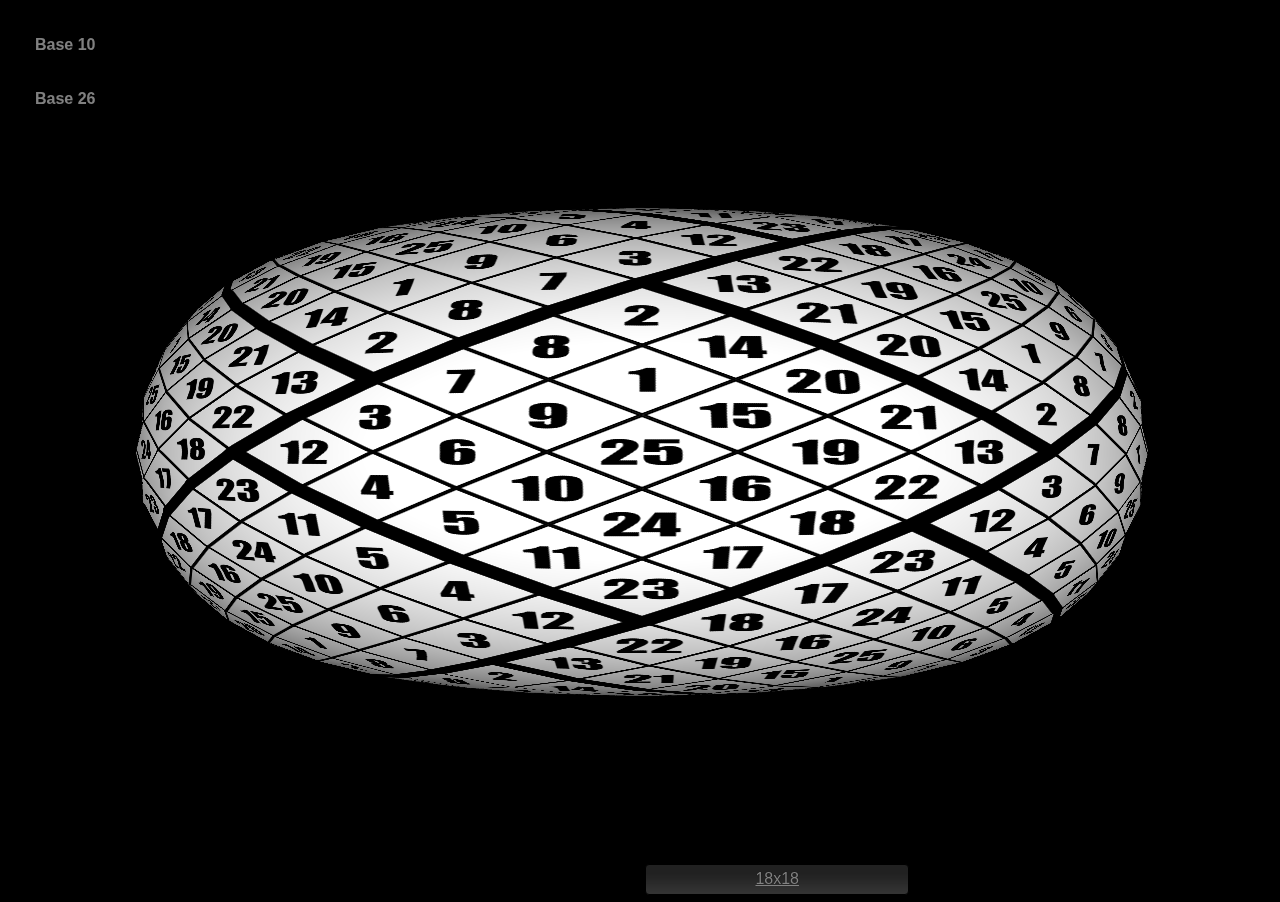
<file: website-current/25x25bw.html>
<!DOCTYPE html>
<!--[if lt IE 7]>      <html class="no-js lt-ie9 lt-ie8 lt-ie7"> <![endif]-->
<!--[if IE 7]>         <html class="no-js lt-ie9 lt-ie8"> <![endif]-->
<!--[if IE 8]>         <html class="no-js lt-ie9"> <![endif]-->
<!--[if gt IE 8]><!--> <html class="no-js"> <!--<![endif]-->
    <head>
        <meta charset="utf-8">
        <meta http-equiv="X-UA-Compatible" content="IE=edge,chrome=1">
        <title>25x25 without polarity | Vortex Based Math, ABHA Torus</title>
        <meta name="description" content="Vortex Based Math">
        <meta name="viewport" content="width=device-width">

        <!-- Place favicon.ico and apple-touch-icon.png in the root directory -->

        <link rel="stylesheet" href="css/normalize.css">
        <link rel="stylesheet" href="css/main.css">
        <link rel='stylesheet' href='css/x3dom.css'>
        <link rel="stylesheet" href="css/jquery-ui.css">
        <script src="js/vendor/modernizr-2.6.2.min.js"></script>
    </head>
    <body class="ui-widget-content">
        <!--[if lt IE 7]>
            <p class="chromeframe">You are using an <strong>outdated</strong> browser. Please <a href="http://browsehappy.com/">upgrade your browser</a> or <a href="http://www.google.com/chromeframe/?redirect=true">activate Google Chrome Frame</a> to improve your experience.</p>
        <![endif]-->
        
<ul id="nav">
	<li><b>Base 10</b</a>
		<ul>
			<li><a href="9x9.html"><span>9x9</span></a>
				<ul>
					<li><b>features</b></li>
					<li><a href="9x9vn.html"><span>number vortices</span></a></li>
					<li><a href="9x9bw.html"><span>no polarity</span></a></li>
				</ul>
				<ul>
					<li><b>Download</b></li>
					<li><a href="dl/9x9.x3d" download="9x9.x3d">X3D</a></li>
					<li><a href="dl/9x9.obj" download="9x9.obj">OBJ</a></li>
				</ul>
			</li>
			<li><a href="18x18.html"><span>18x18</span></a>
				<ul>
					<li><b>features</b></li>
					<li><a href="18x18vn.html"><span>number vortices</span></a></li>
					<li><a href="18x18bw.html"><span>no polarity</span></a></li>
				</ul>
				<ul>
					<li><b>Download</b></li>
					<li><a href="dl/18x18.x3d" download="18x18.x3d">X3D</a></li>
					<li><a href="dl/18x18.obj" download="18x18.obj">OBJ</a></li>
				</ul>
			</li>
			<li><a href="36x36.html"><span>36x36</span></a>
				<ul>
					<li><b>features</b></li>
					<li><a href="36x36vn.html"><span>number vortices</span></a></li>
					<li><a href="36x36bw.html"><span>no polarity</span></a></li>
				</ul>
				<ul>
					<li><b>Download</b></li>
					<li><a href="dl/36x36.x3d" download="36x36.x3d">X3D</a></li>
					<li><a href="dl/36x36.obj" download="36x36.obj">OBJ</a></li>
				</ul>
			</li>
			<li><a href="72x72.html"><span>72x72</span></a>
				<ul>
					<li><b>features</b></li>
					<li><a href="72x72vn.html"><span>number vortices</span></a></li>
					<li><a href="72x72bw.html"><span>no polarity</span></a></li>
				</ul>
				<ul>
					<li><b>Download</b></li>
					<li><a href="dl/72x72.x3d" download="72x72.x3d">X3D</a></li>
					<li><a href="dl/72x72.obj" download="72x72.obj">OBJ</a></li>
				</ul>
			</li>
			<li><a href="144x144.html"><span>144x144</span></a>
				<ul>
					<li><b>features</b></li>
					<li><a href="144x144vn.html"><span>number vortices</span></a></li>
					<li><a href="144x144bw.html"><span>no polarity</span></a></li>
				</ul>
				<ul>
					<li><b>Download</b></li>
					<li><a href="dl/144x144.x3d" download="144x144.x3d">X3D</a></li>
					<li><a href="dl/144x144.obj" download="144x144.obj">OBJ</a></li>
				</ul>
			</li>
		</ul>
	</li>
	<li><b>Base 26</b</a>
		<ul>
			<li><a href="25x25.html"><span>25x25</span></a>
				<ul>
					<li><b>features</b></li>
					<!-- li><a href="25x25vn.html"><span>number vortices</span></a></li -->
					<li><a href="25x25bw.html" class="ui-state-active"><span>no polarity</span></a></li>
				</ul>
				<ul>
					<li><b>Download</b></li>
					<li><a href="dl/25x25.x3d" download="25x25.x3d">X3D</a></li>
					<li><a href="dl/25x25.obj" download="25x25.obj">OBJ</a></li>
				</ul>
			</li>
		</ul>
	</li>
</ul>
<a id="global-prev" href="#" class="prev ui-state-default ui-corner-all" style="display:none">&lt;</a>
<a id="global-next" href="18x18.html" class="next ui-state-default ui-corner-all">18x18</a>

        <!-- Add your site or application content here -->
    <x3d id='x3dElement' showStat='false' showLog='false' style='width:100%;height:100%;'>
      <scene DEF='scene'>
        <transform DEF='W25x25_B26bw'>
          <shape>
            <appearance>
              <material DEF='TorusSkinCNB26' ambientIntensity='0' diffuseColor='1 1 1' shininess='1'></material>
              <imageTexture url='"img/torustex-26-bw.png"'></imageTexture>
            </appearance>
            <indexedFaceSet normalIndex='0 35 165 770 -1 0 129 645 562 -1 0 562 1173 35 -1 0 770 847 129 -1 1 31 771 164 -1 1 125 1249 565 -1 1 164 241 125 -1 1 565 569 31 -1 2 59 597 558 -1 2 76 803 766 -1 2 558 601 76 -1 2 766 799 59 -1 3 52 1201 1168 -1 3 82 197 161 -1 3 161 193 52 -1 3 1168 1205 82 -1 4 102 629 550 -1 4 126 835 754 -1 4 550 633 126 -1 4 754 831 102 -1 5 28 581 554 -1 5 56 787 762 -1 5 554 585 56 -1 5 762 783 28 -1 6 32 1185 1164 -1 6 55 181 157 -1 6 157 177 32 -1 6 1164 1189 55 -1 7 103 1233 1156 -1 7 123 229 153 -1 7 153 225 103 -1 7 1156 1237 123 -1 8 79 1217 1160 -1 8 106 213 149 -1 8 149 209 79 -1 8 1160 1221 106 -1 9 98 212 146 -1 9 119 312 248 -1 9 146 216 119 -1 9 248 308 98 -1 10 94 311 245 -1 10 115 411 347 -1 10 245 315 115 -1 10 347 407 94 -1 11 90 410 344 -1 11 111 511 446 -1 11 344 414 111 -1 11 446 507 90 -1 12 86 510 443 -1 12 107 614 543 -1 12 443 514 107 -1 12 543 610 86 -1 13 122 228 150 -1 13 142 328 252 -1 13 150 232 142 -1 13 252 324 122 -1 14 118 327 249 -1 14 138 427 351 -1 14 249 331 138 -1 14 351 423 118 -1 15 114 426 348 -1 15 134 527 450 -1 15 348 430 134 -1 15 450 523 114 -1 16 110 526 447 -1 16 130 630 547 -1 16 447 530 130 -1 16 547 626 110 -1 17 51 180 154 -1 17 72 280 256 -1 17 154 184 72 -1 17 256 276 51 -1 18 47 279 253 -1 18 68 379 355 -1 18 253 283 68 -1 18 355 375 47 -1 19 43 378 352 -1 19 64 479 454 -1 19 352 382 64 -1 19 454 475 43 -1 20 39 478 451 -1 20 60 582 551 -1 20 451 482 60 -1 20 551 578 39 -1 21 75 196 158 -1 21 95 296 260 -1 21 158 200 95 -1 21 260 292 75 -1 22 71 295 257 -1 22 91 395 359 -1 22 257 299 91 -1 22 359 391 71 -1 23 67 394 356 -1 23 87 495 458 -1 23 356 398 87 -1 23 458 491 67 -1 24 63 494 455 -1 24 83 598 555 -1 24 455 498 83 -1 24 555 594 63 -1 25 141 343 262 -1 25 262 875 676 -1 25 676 973 968 -1 25 968 439 141 -1 26 137 442 361 -1 26 361 976 672 -1 26 462 539 137 -1 26 672 1073 462 -1 27 133 542 459 -1 27 459 1076 668 -1 27 559 642 133 -1 27 668 1170 559 -1 28 29 577 581 -1 28 783 779 29 -1 29 30 573 577 -1 29 779 775 30 -1 30 31 569 573 -1 30 775 771 31 -1 32 33 1181 1185 -1 32 177 173 33 -1 33 34 1177 1181 -1 33 173 169 34 -1 34 35 1173 1177 -1 34 169 165 35 -1 36 37 570 566 -1 36 466 470 37 -1 36 566 1169 667 -1 36 667 1069 466 -1 37 38 574 570 -1 37 470 474 38 -1 38 39 578 574 -1 38 474 478 39 -1 40 41 467 463 -1 40 366 370 41 -1 40 463 1072 666 -1 40 666 970 366 -1 41 42 471 467 -1 41 370 374 42 -1 42 43 475 471 -1 42 374 378 43 -1 44 45 367 363 -1 44 267 271 45 -1 44 363 360 665 -1 44 665 869 267 -1 45 46 371 367 -1 45 271 275 46 -1 46 47 375 371 -1 46 275 279 47 -1 48 49 268 264 -1 48 168 172 49 -1 48 264 871 664 -1 48 664 767 168 -1 49 50 272 268 -1 49 172 176 50 -1 50 51 276 272 -1 50 176 180 51 -1 52 53 1197 1201 -1 52 193 189 53 -1 53 54 1193 1197 -1 53 189 185 54 -1 54 55 1189 1193 -1 54 185 181 55 -1 56 57 791 787 -1 56 585 589 57 -1 57 58 795 791 -1 57 589 593 58 -1 58 59 799 795 -1 58 593 597 59 -1 60 61 586 582 -1 60 482 486 61 -1 61 62 590 586 -1 61 486 490 62 -1 62 63 594 590 -1 62 490 494 63 -1 64 65 483 479 -1 64 382 386 65 -1 65 66 487 483 -1 65 386 390 66 -1 66 67 491 487 -1 66 390 394 67 -1 68 69 383 379 -1 68 283 287 69 -1 69 70 387 383 -1 69 287 291 70 -1 70 71 391 387 -1 70 291 295 71 -1 72 73 284 280 -1 72 184 188 73 -1 73 74 288 284 -1 73 188 192 74 -1 74 75 292 288 -1 74 192 196 75 -1 76 77 807 803 -1 76 601 605 77 -1 77 78 811 807 -1 77 605 609 78 -1 78 609 613 700 -1 78 700 815 811 -1 79 80 1213 1217 -1 79 209 205 80 -1 80 81 1209 1213 -1 80 205 201 81 -1 81 82 1205 1209 -1 81 201 197 82 -1 83 84 602 598 -1 83 498 502 84 -1 84 85 606 602 -1 84 502 506 85 -1 85 86 610 606 -1 85 506 510 86 -1 87 88 499 495 -1 87 398 402 88 -1 88 89 503 499 -1 88 402 406 89 -1 89 90 507 503 -1 89 406 410 90 -1 91 92 399 395 -1 91 299 303 92 -1 92 93 403 399 -1 92 303 307 93 -1 93 94 407 403 -1 93 307 311 94 -1 95 96 300 296 -1 95 200 204 96 -1 96 97 304 300 -1 96 204 208 97 -1 97 98 308 304 -1 97 208 212 98 -1 99 100 823 819 -1 99 617 621 100 -1 99 646 546 617 -1 99 819 758 646 -1 100 101 827 823 -1 100 621 625 101 -1 101 102 831 827 -1 101 625 629 102 -1 103 104 1229 1233 -1 103 225 221 104 -1 104 105 1225 1229 -1 104 221 217 105 -1 105 106 1221 1225 -1 105 217 213 106 -1 107 108 618 614 -1 107 514 518 108 -1 108 109 622 618 -1 108 518 522 109 -1 109 110 626 622 -1 109 522 526 110 -1 111 112 515 511 -1 111 414 418 112 -1 112 113 519 515 -1 112 418 422 113 -1 113 114 523 519 -1 113 422 426 114 -1 115 116 415 411 -1 115 315 319 116 -1 116 117 419 415 -1 116 319 323 117 -1 117 118 423 419 -1 117 323 327 118 -1 119 120 316 312 -1 119 216 220 120 -1 120 121 320 316 -1 120 220 224 121 -1 121 122 324 320 -1 121 224 228 122 -1 123 124 233 229 -1 123 1237 1241 124 -1 124 733 237 233 -1 124 1241 1245 733 -1 125 241 237 733 -1 125 733 1245 1249 -1 126 127 839 835 -1 126 633 637 127 -1 127 128 843 839 -1 127 637 641 128 -1 128 129 847 843 -1 128 641 645 129 -1 130 131 634 630 -1 130 530 534 131 -1 131 132 638 634 -1 131 534 538 132 -1 132 133 642 638 -1 132 538 542 133 -1 134 135 531 527 -1 134 430 434 135 -1 135 136 535 531 -1 135 434 438 136 -1 136 137 539 535 -1 136 438 442 137 -1 138 139 431 427 -1 138 331 335 139 -1 139 140 435 431 -1 139 335 339 140 -1 140 141 439 435 -1 140 339 343 141 -1 142 143 332 328 -1 142 232 236 143 -1 143 144 336 332 -1 143 236 240 144 -1 144 145 340 336 -1 144 240 244 145 -1 145 244 162 663 -1 145 663 263 340 -1 146 147 215 216 -1 146 212 211 147 -1 147 148 214 215 -1 147 211 210 148 -1 148 149 213 214 -1 148 210 209 149 -1 150 151 231 232 -1 150 228 227 151 -1 151 152 230 231 -1 151 227 226 152 -1 152 153 229 230 -1 152 226 225 153 -1 154 155 183 184 -1 154 180 179 155 -1 155 156 182 183 -1 155 179 178 156 -1 156 157 181 182 -1 156 178 177 157 -1 158 159 199 200 -1 158 196 195 159 -1 159 160 198 199 -1 159 195 194 160 -1 160 161 197 198 -1 160 194 193 161 -1 162 244 243 750 -1 162 750 773 774 -1 162 774 680 663 -1 163 164 771 772 -1 163 242 241 164 -1 163 750 243 242 -1 163 772 773 750 -1 165 166 769 770 -1 165 169 170 166 -1 166 167 768 769 -1 166 170 171 167 -1 167 168 767 768 -1 167 171 172 168 -1 169 173 174 170 -1 170 174 175 171 -1 171 175 176 172 -1 173 177 178 174 -1 174 178 179 175 -1 175 179 180 176 -1 181 185 186 182 -1 182 186 187 183 -1 183 187 188 184 -1 185 189 190 186 -1 186 190 191 187 -1 187 191 192 188 -1 189 193 194 190 -1 190 194 195 191 -1 191 195 196 192 -1 197 201 202 198 -1 198 202 203 199 -1 199 203 204 200 -1 201 205 206 202 -1 202 206 207 203 -1 203 207 208 204 -1 205 209 210 206 -1 206 210 211 207 -1 207 211 212 208 -1 213 217 218 214 -1 214 218 219 215 -1 215 219 220 216 -1 217 221 222 218 -1 218 222 223 219 -1 219 223 224 220 -1 221 225 226 222 -1 222 226 227 223 -1 223 227 228 224 -1 229 233 234 230 -1 230 234 235 231 -1 231 235 236 232 -1 233 237 238 234 -1 234 238 239 235 -1 235 239 240 236 -1 237 241 242 238 -1 238 242 243 239 -1 239 243 244 240 -1 245 246 314 315 -1 245 311 310 246 -1 246 247 313 314 -1 246 310 309 247 -1 247 248 312 313 -1 247 309 308 248 -1 249 250 330 331 -1 249 327 326 250 -1 250 251 329 330 -1 250 326 325 251 -1 251 252 328 329 -1 251 325 324 252 -1 253 254 282 283 -1 253 279 278 254 -1 254 255 281 282 -1 254 278 277 255 -1 255 256 280 281 -1 255 277 276 256 -1 257 258 298 299 -1 257 295 294 258 -1 258 259 297 298 -1 258 294 293 259 -1 259 260 296 297 -1 259 293 292 260 -1 261 265 266 870 -1 261 870 950 949 -1 261 871 264 265 -1 261 949 948 871 -1 262 343 342 868 -1 262 868 874 875 -1 263 663 680 872 -1 263 867 341 340 -1 263 872 873 867 -1 264 268 269 265 -1 265 269 270 266 -1 266 267 869 870 -1 266 270 271 267 -1 268 272 273 269 -1 269 273 274 270 -1 270 274 275 271 -1 272 276 277 273 -1 273 277 278 274 -1 274 278 279 275 -1 280 284 285 281 -1 281 285 286 282 -1 282 286 287 283 -1 284 288 289 285 -1 285 289 290 286 -1 286 290 291 287 -1 288 292 293 289 -1 289 293 294 290 -1 290 294 295 291 -1 296 300 301 297 -1 297 301 302 298 -1 298 302 303 299 -1 300 304 305 301 -1 301 305 306 302 -1 302 306 307 303 -1 304 308 309 305 -1 305 309 310 306 -1 306 310 311 307 -1 312 316 317 313 -1 313 317 318 314 -1 314 318 319 315 -1 316 320 321 317 -1 317 321 322 318 -1 318 322 323 319 -1 320 324 325 321 -1 321 325 326 322 -1 322 326 327 323 -1 328 332 333 329 -1 329 333 334 330 -1 330 334 335 331 -1 332 336 337 333 -1 333 337 338 334 -1 334 338 339 335 -1 336 340 341 337 -1 337 341 342 338 -1 338 342 343 339 -1 341 867 868 342 -1 344 345 413 414 -1 344 410 409 345 -1 345 346 412 413 -1 345 409 408 346 -1 346 347 411 412 -1 346 408 407 347 -1 348 349 429 430 -1 348 426 425 349 -1 349 350 428 429 -1 349 425 424 350 -1 350 351 427 428 -1 350 424 423 351 -1 352 353 381 382 -1 352 378 377 353 -1 353 354 380 381 -1 353 377 376 354 -1 354 355 379 380 -1 354 376 375 355 -1 356 357 397 398 -1 356 394 393 357 -1 357 358 396 397 -1 357 393 392 358 -1 358 359 395 396 -1 358 392 391 359 -1 360 363 364 972 -1 360 972 1050 1049 -1 360 1049 745 665 -1 361 362 975 976 -1 361 442 441 362 -1 362 441 440 969 -1 362 969 974 975 -1 363 367 368 364 -1 364 365 971 972 -1 364 368 369 365 -1 365 366 970 971 -1 365 369 370 366 -1 367 371 372 368 -1 368 372 373 369 -1 369 373 374 370 -1 371 375 376 372 -1 372 376 377 373 -1 373 377 378 374 -1 379 383 384 380 -1 380 384 385 381 -1 381 385 386 382 -1 383 387 388 384 -1 384 388 389 385 -1 385 389 390 386 -1 387 391 392 388 -1 388 392 393 389 -1 389 393 394 390 -1 395 399 400 396 -1 396 400 401 397 -1 397 401 402 398 -1 399 403 404 400 -1 400 404 405 401 -1 401 405 406 402 -1 403 407 408 404 -1 404 408 409 405 -1 405 409 410 406 -1 411 415 416 412 -1 412 416 417 413 -1 413 417 418 414 -1 415 419 420 416 -1 416 420 421 417 -1 417 421 422 418 -1 419 423 424 420 -1 420 424 425 421 -1 421 425 426 422 -1 427 431 432 428 -1 428 432 433 429 -1 429 433 434 430 -1 431 435 436 432 -1 432 436 437 433 -1 433 437 438 434 -1 435 439 440 436 -1 436 440 441 437 -1 437 441 442 438 -1 439 968 969 440 -1 443 444 513 514 -1 443 510 509 444 -1 444 445 512 513 -1 444 509 508 445 -1 445 446 511 512 -1 445 508 507 446 -1 447 448 529 530 -1 447 526 525 448 -1 448 449 528 529 -1 448 525 524 449 -1 449 450 527 528 -1 449 524 523 450 -1 451 452 481 482 -1 451 478 477 452 -1 452 453 480 481 -1 452 477 476 453 -1 453 454 479 480 -1 453 476 475 454 -1 455 456 497 498 -1 455 494 493 456 -1 456 457 496 497 -1 456 493 492 457 -1 457 458 495 496 -1 457 492 491 458 -1 459 460 1075 1076 -1 459 542 541 460 -1 460 461 1074 1075 -1 460 541 540 461 -1 461 462 1073 1074 -1 461 540 539 462 -1 463 464 1071 1072 -1 463 467 468 464 -1 464 465 1070 1071 -1 464 468 469 465 -1 465 466 1069 1070 -1 465 469 470 466 -1 467 471 472 468 -1 468 472 473 469 -1 469 473 474 470 -1 471 475 476 472 -1 472 476 477 473 -1 473 477 478 474 -1 479 483 484 480 -1 480 484 485 481 -1 481 485 486 482 -1 483 487 488 484 -1 484 488 489 485 -1 485 489 490 486 -1 487 491 492 488 -1 488 492 493 489 -1 489 493 494 490 -1 495 499 500 496 -1 496 500 501 497 -1 497 501 502 498 -1 499 503 504 500 -1 500 504 505 501 -1 501 505 506 502 -1 503 507 508 504 -1 504 508 509 505 -1 505 509 510 506 -1 511 515 516 512 -1 512 516 517 513 -1 513 517 518 514 -1 515 519 520 516 -1 516 520 521 517 -1 517 521 522 518 -1 519 523 524 520 -1 520 524 525 521 -1 521 525 526 522 -1 527 531 532 528 -1 528 532 533 529 -1 529 533 534 530 -1 531 535 536 532 -1 532 536 537 533 -1 533 537 538 534 -1 535 539 540 536 -1 536 540 541 537 -1 537 541 542 538 -1 543 544 611 610 -1 543 614 615 544 -1 544 545 612 611 -1 544 615 616 545 -1 545 546 613 612 -1 545 616 617 546 -1 546 646 700 613 -1 547 548 627 626 -1 547 630 631 548 -1 548 549 628 627 -1 548 631 632 549 -1 549 550 629 628 -1 549 632 633 550 -1 551 552 579 578 -1 551 582 583 552 -1 552 553 580 579 -1 552 583 584 553 -1 553 554 581 580 -1 553 584 585 554 -1 555 556 595 594 -1 555 598 599 556 -1 556 557 596 595 -1 556 599 600 557 -1 557 558 597 596 -1 557 600 601 558 -1 559 560 643 642 -1 559 1170 1171 560 -1 560 561 644 643 -1 560 1171 1172 561 -1 561 562 645 644 -1 561 1172 1173 562 -1 563 564 1248 1247 -1 563 567 568 564 -1 563 1169 566 567 -1 563 1247 1246 1169 -1 564 565 1249 1248 -1 564 568 569 565 -1 566 570 571 567 -1 567 571 572 568 -1 568 572 573 569 -1 570 574 575 571 -1 571 575 576 572 -1 572 576 577 573 -1 574 578 579 575 -1 575 579 580 576 -1 576 580 581 577 -1 582 586 587 583 -1 583 587 588 584 -1 584 588 589 585 -1 586 590 591 587 -1 587 591 592 588 -1 588 592 593 589 -1 590 594 595 591 -1 591 595 596 592 -1 592 596 597 593 -1 598 602 603 599 -1 599 603 604 600 -1 600 604 605 601 -1 602 606 607 603 -1 603 607 608 604 -1 604 608 609 605 -1 606 610 611 607 -1 607 611 612 608 -1 608 612 613 609 -1 614 618 619 615 -1 615 619 620 616 -1 616 620 621 617 -1 618 622 623 619 -1 619 623 624 620 -1 620 624 625 621 -1 622 626 627 623 -1 623 627 628 624 -1 624 628 629 625 -1 630 634 635 631 -1 631 635 636 632 -1 632 636 637 633 -1 634 638 639 635 -1 635 639 640 636 -1 636 640 641 637 -1 638 642 643 639 -1 639 643 644 640 -1 640 644 645 641 -1 646 758 815 700 -1 647 732 834 751 -1 647 746 936 854 -1 647 751 838 746 -1 647 854 932 732 -1 648 728 935 851 -1 648 742 1037 955 -1 648 851 939 742 -1 648 955 1033 728 -1 649 724 1036 952 -1 649 738 1137 1056 -1 649 952 1040 738 -1 649 1056 1133 724 -1 650 720 1136 1053 -1 650 734 1234 1153 -1 650 1053 1140 734 -1 650 1153 1230 720 -1 651 716 818 755 -1 651 729 920 858 -1 651 755 822 729 -1 651 858 916 716 -1 652 712 919 855 -1 652 725 1021 959 -1 652 855 923 725 -1 652 959 1017 712 -1 653 708 1020 956 -1 653 721 1121 1060 -1 653 956 1024 721 -1 653 1060 1117 708 -1 654 704 1120 1057 -1 654 717 1218 1157 -1 654 1057 1124 717 -1 654 1157 1214 704 -1 655 683 786 759 -1 655 696 888 862 -1 655 759 790 696 -1 655 862 884 683 -1 656 679 887 859 -1 656 692 989 963 -1 656 859 891 692 -1 656 963 985 679 -1 657 675 988 960 -1 657 688 1089 1064 -1 657 960 992 688 -1 657 1064 1085 675 -1 658 671 1088 1061 -1 658 684 1186 1161 -1 658 1061 1092 684 -1 658 1161 1182 671 -1 659 699 802 763 -1 659 713 904 866 -1 659 763 806 713 -1 659 866 900 699 -1 660 695 903 863 -1 660 709 1005 967 -1 660 863 907 709 -1 660 967 1001 695 -1 661 691 1004 964 -1 661 705 1105 1068 -1 661 964 1008 705 -1 661 1068 1101 691 -1 662 687 1104 1065 -1 662 701 1202 1165 -1 662 1065 1108 701 -1 662 1165 1198 687 -1 664 749 850 767 -1 664 871 948 749 -1 665 745 951 869 -1 666 741 1052 970 -1 666 1072 1149 741 -1 667 737 1152 1069 -1 667 1169 1246 737 -1 668 669 1174 1170 -1 668 1076 1080 669 -1 669 670 1178 1174 -1 669 1080 1084 670 -1 670 671 1182 1178 -1 670 1084 1088 671 -1 672 673 1077 1073 -1 672 976 980 673 -1 673 674 1081 1077 -1 673 980 984 674 -1 674 675 1085 1081 -1 674 984 988 675 -1 676 677 977 973 -1 676 875 879 677 -1 677 678 981 977 -1 677 879 883 678 -1 678 679 985 981 -1 678 883 887 679 -1 680 681 876 872 -1 680 774 778 681 -1 681 682 880 876 -1 681 778 782 682 -1 682 683 884 880 -1 682 782 786 683 -1 684 685 1190 1186 -1 684 1092 1096 685 -1 685 686 1194 1190 -1 685 1096 1100 686 -1 686 687 1198 1194 -1 686 1100 1104 687 -1 688 689 1093 1089 -1 688 992 996 689 -1 689 690 1097 1093 -1 689 996 1000 690 -1 690 691 1101 1097 -1 690 1000 1004 691 -1 692 693 993 989 -1 692 891 895 693 -1 693 694 997 993 -1 693 895 899 694 -1 694 695 1001 997 -1 694 899 903 695 -1 696 697 892 888 -1 696 790 794 697 -1 697 698 896 892 -1 697 794 798 698 -1 698 699 900 896 -1 698 798 802 699 -1 701 702 1206 1202 -1 701 1108 1112 702 -1 702 703 1210 1206 -1 702 1112 1116 703 -1 703 704 1214 1210 -1 703 1116 1120 704 -1 705 706 1109 1105 -1 705 1008 1012 706 -1 706 707 1113 1109 -1 706 1012 1016 707 -1 707 708 1117 1113 -1 707 1016 1020 708 -1 709 710 1009 1005 -1 709 907 911 710 -1 710 711 1013 1009 -1 710 911 915 711 -1 711 712 1017 1013 -1 711 915 919 712 -1 713 714 908 904 -1 713 806 810 714 -1 714 715 912 908 -1 714 810 814 715 -1 715 716 916 912 -1 715 814 818 716 -1 717 718 1222 1218 -1 717 1124 1128 718 -1 718 719 1226 1222 -1 718 1128 1132 719 -1 719 720 1230 1226 -1 719 1132 1136 720 -1 721 722 1125 1121 -1 721 1024 1028 722 -1 722 723 1129 1125 -1 722 1028 1032 723 -1 723 724 1133 1129 -1 723 1032 1036 724 -1 725 726 1025 1021 -1 725 923 927 726 -1 726 727 1029 1025 -1 726 927 931 727 -1 727 728 1033 1029 -1 727 931 935 728 -1 729 730 924 920 -1 729 822 826 730 -1 730 731 928 924 -1 730 826 830 731 -1 731 732 932 928 -1 731 830 834 732 -1 734 735 1238 1234 -1 734 1140 1144 735 -1 735 736 1242 1238 -1 735 1144 1148 736 -1 736 737 1246 1242 -1 736 1148 1152 737 -1 738 739 1141 1137 -1 738 1040 1044 739 -1 739 740 1145 1141 -1 739 1044 1048 740 -1 740 741 1149 1145 -1 740 1048 1052 741 -1 742 743 1041 1037 -1 742 939 943 743 -1 743 744 1045 1041 -1 743 943 947 744 -1 744 745 1049 1045 -1 744 947 951 745 -1 746 747 940 936 -1 746 838 842 747 -1 747 748 944 940 -1 747 842 846 748 -1 748 749 948 944 -1 748 846 850 749 -1 751 752 837 838 -1 751 834 833 752 -1 752 753 836 837 -1 752 833 832 753 -1 753 754 835 836 -1 753 832 831 754 -1 755 756 821 822 -1 755 818 817 756 -1 756 757 820 821 -1 756 817 816 757 -1 757 758 819 820 -1 757 816 815 758 -1 759 760 789 790 -1 759 786 785 760 -1 760 761 788 789 -1 760 785 784 761 -1 761 762 787 788 -1 761 784 783 762 -1 763 764 805 806 -1 763 802 801 764 -1 764 765 804 805 -1 764 801 800 765 -1 765 766 803 804 -1 765 800 799 766 -1 767 850 849 768 -1 768 849 848 769 -1 769 848 847 770 -1 771 775 776 772 -1 772 776 777 773 -1 773 777 778 774 -1 775 779 780 776 -1 776 780 781 777 -1 777 781 782 778 -1 779 783 784 780 -1 780 784 785 781 -1 781 785 786 782 -1 787 791 792 788 -1 788 792 793 789 -1 789 793 794 790 -1 791 795 796 792 -1 792 796 797 793 -1 793 797 798 794 -1 795 799 800 796 -1 796 800 801 797 -1 797 801 802 798 -1 803 807 808 804 -1 804 808 809 805 -1 805 809 810 806 -1 807 811 812 808 -1 808 812 813 809 -1 809 813 814 810 -1 811 815 816 812 -1 812 816 817 813 -1 813 817 818 814 -1 819 823 824 820 -1 820 824 825 821 -1 821 825 826 822 -1 823 827 828 824 -1 824 828 829 825 -1 825 829 830 826 -1 827 831 832 828 -1 828 832 833 829 -1 829 833 834 830 -1 835 839 840 836 -1 836 840 841 837 -1 837 841 842 838 -1 839 843 844 840 -1 840 844 845 841 -1 841 845 846 842 -1 843 847 848 844 -1 844 848 849 845 -1 845 849 850 846 -1 851 852 938 939 -1 851 935 934 852 -1 852 853 937 938 -1 852 934 933 853 -1 853 854 936 937 -1 853 933 932 854 -1 855 856 922 923 -1 855 919 918 856 -1 856 857 921 922 -1 856 918 917 857 -1 857 858 920 921 -1 857 917 916 858 -1 859 860 890 891 -1 859 887 886 860 -1 860 861 889 890 -1 860 886 885 861 -1 861 862 888 889 -1 861 885 884 862 -1 863 864 906 907 -1 863 903 902 864 -1 864 865 905 906 -1 864 902 901 865 -1 865 866 904 905 -1 865 901 900 866 -1 867 873 874 868 -1 869 951 950 870 -1 872 876 877 873 -1 873 877 878 874 -1 874 878 879 875 -1 876 880 881 877 -1 877 881 882 878 -1 878 882 883 879 -1 880 884 885 881 -1 881 885 886 882 -1 882 886 887 883 -1 888 892 893 889 -1 889 893 894 890 -1 890 894 895 891 -1 892 896 897 893 -1 893 897 898 894 -1 894 898 899 895 -1 896 900 901 897 -1 897 901 902 898 -1 898 902 903 899 -1 904 908 909 905 -1 905 909 910 906 -1 906 910 911 907 -1 908 912 913 909 -1 909 913 914 910 -1 910 914 915 911 -1 912 916 917 913 -1 913 917 918 914 -1 914 918 919 915 -1 920 924 925 921 -1 921 925 926 922 -1 922 926 927 923 -1 924 928 929 925 -1 925 929 930 926 -1 926 930 931 927 -1 928 932 933 929 -1 929 933 934 930 -1 930 934 935 931 -1 936 940 941 937 -1 937 941 942 938 -1 938 942 943 939 -1 940 944 945 941 -1 941 945 946 942 -1 942 946 947 943 -1 944 948 949 945 -1 945 949 950 946 -1 946 950 951 947 -1 952 953 1039 1040 -1 952 1036 1035 953 -1 953 954 1038 1039 -1 953 1035 1034 954 -1 954 955 1037 1038 -1 954 1034 1033 955 -1 956 957 1023 1024 -1 956 1020 1019 957 -1 957 958 1022 1023 -1 957 1019 1018 958 -1 958 959 1021 1022 -1 958 1018 1017 959 -1 960 961 991 992 -1 960 988 987 961 -1 961 962 990 991 -1 961 987 986 962 -1 962 963 989 990 -1 962 986 985 963 -1 964 965 1007 1008 -1 964 1004 1003 965 -1 965 966 1006 1007 -1 965 1003 1002 966 -1 966 967 1005 1006 -1 966 1002 1001 967 -1 968 973 974 969 -1 970 1052 1051 971 -1 971 1051 1050 972 -1 973 977 978 974 -1 974 978 979 975 -1 975 979 980 976 -1 977 981 982 978 -1 978 982 983 979 -1 979 983 984 980 -1 981 985 986 982 -1 982 986 987 983 -1 983 987 988 984 -1 989 993 994 990 -1 990 994 995 991 -1 991 995 996 992 -1 993 997 998 994 -1 994 998 999 995 -1 995 999 1000 996 -1 997 1001 1002 998 -1 998 1002 1003 999 -1 999 1003 1004 1000 -1 1005 1009 1010 1006 -1 1006 1010 1011 1007 -1 1007 1011 1012 1008 -1 1009 1013 1014 1010 -1 1010 1014 1015 1011 -1 1011 1015 1016 1012 -1 1013 1017 1018 1014 -1 1014 1018 1019 1015 -1 1015 1019 1020 1016 -1 1021 1025 1026 1022 -1 1022 1026 1027 1023 -1 1023 1027 1028 1024 -1 1025 1029 1030 1026 -1 1026 1030 1031 1027 -1 1027 1031 1032 1028 -1 1029 1033 1034 1030 -1 1030 1034 1035 1031 -1 1031 1035 1036 1032 -1 1037 1041 1042 1038 -1 1038 1042 1043 1039 -1 1039 1043 1044 1040 -1 1041 1045 1046 1042 -1 1042 1046 1047 1043 -1 1043 1047 1048 1044 -1 1045 1049 1050 1046 -1 1046 1050 1051 1047 -1 1047 1051 1052 1048 -1 1053 1054 1139 1140 -1 1053 1136 1135 1054 -1 1054 1055 1138 1139 -1 1054 1135 1134 1055 -1 1055 1056 1137 1138 -1 1055 1134 1133 1056 -1 1057 1058 1123 1124 -1 1057 1120 1119 1058 -1 1058 1059 1122 1123 -1 1058 1119 1118 1059 -1 1059 1060 1121 1122 -1 1059 1118 1117 1060 -1 1061 1062 1091 1092 -1 1061 1088 1087 1062 -1 1062 1063 1090 1091 -1 1062 1087 1086 1063 -1 1063 1064 1089 1090 -1 1063 1086 1085 1064 -1 1065 1066 1107 1108 -1 1065 1104 1103 1066 -1 1066 1067 1106 1107 -1 1066 1103 1102 1067 -1 1067 1068 1105 1106 -1 1067 1102 1101 1068 -1 1069 1152 1151 1070 -1 1070 1151 1150 1071 -1 1071 1150 1149 1072 -1 1073 1077 1078 1074 -1 1074 1078 1079 1075 -1 1075 1079 1080 1076 -1 1077 1081 1082 1078 -1 1078 1082 1083 1079 -1 1079 1083 1084 1080 -1 1081 1085 1086 1082 -1 1082 1086 1087 1083 -1 1083 1087 1088 1084 -1 1089 1093 1094 1090 -1 1090 1094 1095 1091 -1 1091 1095 1096 1092 -1 1093 1097 1098 1094 -1 1094 1098 1099 1095 -1 1095 1099 1100 1096 -1 1097 1101 1102 1098 -1 1098 1102 1103 1099 -1 1099 1103 1104 1100 -1 1105 1109 1110 1106 -1 1106 1110 1111 1107 -1 1107 1111 1112 1108 -1 1109 1113 1114 1110 -1 1110 1114 1115 1111 -1 1111 1115 1116 1112 -1 1113 1117 1118 1114 -1 1114 1118 1119 1115 -1 1115 1119 1120 1116 -1 1121 1125 1126 1122 -1 1122 1126 1127 1123 -1 1123 1127 1128 1124 -1 1125 1129 1130 1126 -1 1126 1130 1131 1127 -1 1127 1131 1132 1128 -1 1129 1133 1134 1130 -1 1130 1134 1135 1131 -1 1131 1135 1136 1132 -1 1137 1141 1142 1138 -1 1138 1142 1143 1139 -1 1139 1143 1144 1140 -1 1141 1145 1146 1142 -1 1142 1146 1147 1143 -1 1143 1147 1148 1144 -1 1145 1149 1150 1146 -1 1146 1150 1151 1147 -1 1147 1151 1152 1148 -1 1153 1154 1231 1230 -1 1153 1234 1235 1154 -1 1154 1155 1232 1231 -1 1154 1235 1236 1155 -1 1155 1156 1233 1232 -1 1155 1236 1237 1156 -1 1157 1158 1215 1214 -1 1157 1218 1219 1158 -1 1158 1159 1216 1215 -1 1158 1219 1220 1159 -1 1159 1160 1217 1216 -1 1159 1220 1221 1160 -1 1161 1162 1183 1182 -1 1161 1186 1187 1162 -1 1162 1163 1184 1183 -1 1162 1187 1188 1163 -1 1163 1164 1185 1184 -1 1163 1188 1189 1164 -1 1165 1166 1199 1198 -1 1165 1202 1203 1166 -1 1166 1167 1200 1199 -1 1166 1203 1204 1167 -1 1167 1168 1201 1200 -1 1167 1204 1205 1168 -1 1170 1174 1175 1171 -1 1171 1175 1176 1172 -1 1172 1176 1177 1173 -1 1174 1178 1179 1175 -1 1175 1179 1180 1176 -1 1176 1180 1181 1177 -1 1178 1182 1183 1179 -1 1179 1183 1184 1180 -1 1180 1184 1185 1181 -1 1186 1190 1191 1187 -1 1187 1191 1192 1188 -1 1188 1192 1193 1189 -1 1190 1194 1195 1191 -1 1191 1195 1196 1192 -1 1192 1196 1197 1193 -1 1194 1198 1199 1195 -1 1195 1199 1200 1196 -1 1196 1200 1201 1197 -1 1202 1206 1207 1203 -1 1203 1207 1208 1204 -1 1204 1208 1209 1205 -1 1206 1210 1211 1207 -1 1207 1211 1212 1208 -1 1208 1212 1213 1209 -1 1210 1214 1215 1211 -1 1211 1215 1216 1212 -1 1212 1216 1217 1213 -1 1218 1222 1223 1219 -1 1219 1223 1224 1220 -1 1220 1224 1225 1221 -1 1222 1226 1227 1223 -1 1223 1227 1228 1224 -1 1224 1228 1229 1225 -1 1226 1230 1231 1227 -1 1227 1231 1232 1228 -1 1228 1232 1233 1229 -1 1234 1238 1239 1235 -1 1235 1239 1240 1236 -1 1236 1240 1241 1237 -1 1238 1242 1243 1239 -1 1239 1243 1244 1240 -1 1240 1244 1245 1241 -1 1242 1246 1247 1243 -1 1243 1247 1248 1244 -1 1244 1248 1249 1245 -1' texCoordIndex='30 80 82 32 -1 1431 1379 1378 1430 -1 17 15 65 67 -1 1446 1447 1396 1395 -1 24 74 75 25 -1 1480 1428 1427 1479 -1 1451 1453 1402 1400 -1 23 22 72 73 -1 583 524 523 582 -1 584 671 672 585 -1 580 578 669 670 -1 587 589 525 566 -1 655 564 562 653 -1 656 701 702 657 -1 659 661 568 567 -1 650 647 699 700 -1 1118 1077 1076 1142 -1 1143 1236 1237 1144 -1 1117 1138 1221 1222 -1 1147 1149 1079 1078 -1 341 245 244 340 -1 342 406 407 343 -1 337 335 405 364 -1 345 346 247 246 -1 333 239 237 330 -1 347 410 411 349 -1 352 354 254 252 -1 322 318 398 400 -1 1220 1116 1115 1219 -1 1150 1241 1243 1153 -1 1161 1165 1085 1083 -1 1216 1214 1271 1272 -1 908 819 818 907 -1 849 925 927 852 -1 859 862 800 798 -1 905 903 959 960 -1 874 804 803 871 -1 864 935 937 867 -1 864 861 933 935 -1 874 877 805 804 -1 889 809 808 886 -1 879 945 947 882 -1 879 876 943 945 -1 889 892 810 809 -1 824 814 813 898 -1 820 909 910 821 -1 820 891 953 909 -1 824 826 782 814 -1 834 786 785 832 -1 827 914 915 829 -1 827 825 913 914 -1 834 836 787 786 -1 1181 1093 1091 1177 -1 1167 1251 1253 1171 -1 1167 1163 1249 1251 -1 1181 1185 1095 1093 -1 1200 1103 1101 1197 -1 1187 1261 1223 1191 -1 1187 1183 1259 1261 -1 1200 1203 1105 1103 -1 1127 1067 1066 1125 -1 1121 1227 1228 1122 -1 1121 1120 1226 1227 -1 1127 1129 1068 1067 -1 1137 1072 1071 1135 -1 1130 1232 1233 1132 -1 1130 1128 1231 1232 -1 1137 1139 1073 1072 -1 361 258 257 360 -1 355 415 373 357 -1 355 353 414 415 -1 361 362 259 258 -1 297 220 218 293 -1 284 381 383 287 -1 284 281 379 381 -1 297 301 222 220 -1 317 230 228 313 -1 303 391 393 307 -1 303 299 389 391 -1 317 321 232 230 -1 334 240 238 331 -1 323 401 402 326 -1 323 319 399 401 -1 334 336 241 240 -1 613 535 571 609 -1 604 684 686 607 -1 604 601 682 684 -1 613 616 537 535 -1 628 545 543 625 -1 620 690 691 623 -1 620 617 689 690 -1 628 631 547 545 -1 643 555 553 640 -1 635 695 696 638 -1 635 632 694 695 -1 643 646 557 555 -1 575 565 563 654 -1 572 665 666 573 -1 572 647 664 665 -1 575 577 520 565 -1 1433 1382 1381 1432 -1 39 37 87 89 -1 39 89 91 41 -1 1433 1434 1383 1382 -1 1438 1387 1386 1437 -1 1 0 97 52 -1 1438 1439 1388 1387 -1 1 52 53 2 -1 1443 1392 1391 1442 -1 7 5 56 57 -1 1443 1444 1393 1392 -1 7 57 59 9 -1 245 181 180 244 -1 246 247 183 182 -1 181 130 129 180 -1 182 183 132 131 -1 130 73 72 129 -1 131 132 75 74 -1 239 175 173 237 -1 252 254 190 188 -1 175 124 122 173 -1 188 190 138 137 -1 124 67 65 122 -1 137 138 82 80 -1 68 125 126 69 -1 68 66 123 125 -1 68 69 19 18 -1 68 18 16 66 -1 125 176 177 126 -1 125 123 174 176 -1 176 240 241 177 -1 176 174 238 240 -1 58 115 117 60 -1 58 103 113 115 -1 58 60 10 8 -1 58 8 6 103 -1 115 166 168 117 -1 115 113 164 166 -1 166 230 232 168 -1 166 164 228 230 -1 99 152 153 100 -1 99 98 151 152 -1 99 100 49 48 -1 99 48 47 98 -1 152 204 205 153 -1 152 151 202 204 -1 204 220 222 205 -1 204 202 218 220 -1 90 145 146 92 -1 90 88 143 145 -1 90 92 42 40 -1 90 40 38 88 -1 145 198 199 146 -1 145 143 196 198 -1 198 258 259 199 -1 198 196 257 258 -1 564 506 504 562 -1 567 568 514 513 -1 506 453 451 504 -1 513 514 462 461 -1 453 400 398 451 -1 461 462 411 410 -1 406 456 457 407 -1 364 405 418 419 -1 456 509 510 457 -1 419 418 470 471 -1 509 566 525 510 -1 471 470 523 524 -1 401 454 455 402 -1 401 399 452 454 -1 454 507 508 455 -1 454 452 505 507 -1 507 565 520 508 -1 507 505 563 565 -1 391 444 446 393 -1 391 389 442 444 -1 444 497 499 446 -1 444 442 495 497 -1 497 555 557 499 -1 497 495 553 555 -1 381 434 436 383 -1 381 379 432 434 -1 434 487 489 436 -1 434 432 485 487 -1 487 545 547 489 -1 487 485 543 545 -1 415 466 467 373 -1 415 414 465 466 -1 466 518 519 467 -1 466 465 517 518 -1 518 535 537 519 -1 518 517 571 535 -1 671 712 713 672 -1 670 669 710 711 -1 712 752 753 713 -1 711 710 750 751 -1 751 750 790 791 -1 752 792 793 753 -1 819 779 778 818 -1 798 800 781 780 -1 779 739 738 778 -1 780 781 741 740 -1 739 700 699 738 -1 740 741 702 701 -1 665 706 707 666 -1 665 664 705 706 -1 706 746 747 707 -1 706 705 745 746 -1 746 786 787 747 -1 746 745 785 786 -1 695 734 735 696 -1 695 694 733 734 -1 734 774 775 735 -1 734 733 773 774 -1 774 814 782 775 -1 774 773 813 814 -1 690 729 730 691 -1 690 689 728 729 -1 729 769 770 730 -1 729 728 768 769 -1 769 809 810 770 -1 769 768 808 809 -1 684 724 725 686 -1 684 682 723 724 -1 724 764 765 725 -1 724 723 763 764 -1 764 804 805 765 -1 764 763 803 804 -1 920 974 975 921 -1 919 918 972 973 -1 919 837 835 918 -1 920 921 843 842 -1 974 1027 1028 975 -1 973 972 1013 1014 -1 1027 1078 1079 1028 -1 1014 1013 1076 1077 -1 1116 1064 1063 1115 -1 1083 1085 1034 1032 -1 1064 1012 1011 1063 -1 1032 1034 981 979 -1 1012 960 959 1011 -1 979 981 927 925 -1 914 968 969 915 -1 914 913 967 968 -1 968 1023 1024 969 -1 968 967 1022 1023 -1 1023 1072 1073 1024 -1 1023 1022 1071 1072 -1 909 963 964 910 -1 909 953 962 963 -1 963 1018 1019 964 -1 963 962 1017 1018 -1 1018 1067 1068 1019 -1 1018 1017 1066 1067 -1 945 999 1001 947 -1 945 943 997 999 -1 999 1052 1054 1001 -1 999 997 1050 1052 -1 1052 1103 1105 1054 -1 1052 1050 1101 1103 -1 935 989 991 937 -1 935 933 987 989 -1 989 1042 1044 991 -1 989 987 1040 1042 -1 1042 1093 1095 1044 -1 1042 1040 1091 1093 -1 1241 1294 1296 1243 -1 1272 1271 1323 1324 -1 1294 1347 1349 1296 -1 1324 1323 1375 1376 -1 1400 1402 1349 1347 -1 1428 1376 1375 1427 -1 1236 1289 1290 1237 -1 1222 1221 1274 1275 -1 1289 1342 1343 1290 -1 1275 1274 1330 1331 -1 1342 1395 1396 1343 -1 1331 1330 1378 1379 -1 1232 1286 1287 1233 -1 1232 1231 1285 1286 -1 1286 1326 1327 1287 -1 1286 1285 1325 1326 -1 1326 1392 1393 1327 -1 1326 1325 1391 1392 -1 1227 1281 1282 1228 -1 1227 1226 1280 1281 -1 1281 1338 1339 1282 -1 1281 1280 1337 1338 -1 1338 1387 1388 1339 -1 1338 1337 1386 1387 -1 1261 1276 1277 1223 -1 1261 1259 1312 1276 -1 1276 1333 1334 1277 -1 1276 1312 1332 1333 -1 1333 1382 1383 1334 -1 1333 1332 1381 1382 -1 1251 1304 1306 1253 -1 1251 1249 1302 1304 -1 1304 1357 1359 1306 -1 1304 1302 1355 1357 -1 1357 1410 1412 1359 -1 1357 1355 1408 1410 -1 1410 1408 1459 1461 -1 1410 1461 1463 1412 -1 861 858 931 933 -1 871 803 802 868 -1 858 855 929 931 -1 868 802 801 865 -1 855 852 927 929 -1 865 801 800 862 -1 1163 1159 1247 1249 -1 1177 1091 1089 1173 -1 1159 1156 1245 1247 -1 1173 1089 1087 1169 -1 1156 1153 1243 1245 -1 1169 1087 1085 1165 -1 353 351 413 414 -1 360 257 256 358 -1 351 350 412 413 -1 358 256 255 356 -1 350 349 411 412 -1 356 255 254 354 -1 601 660 680 682 -1 609 571 570 663 -1 660 658 703 680 -1 663 570 569 662 -1 658 657 702 703 -1 662 569 568 661 -1 1459 1408 1406 1457 -1 28 27 77 78 -1 28 78 79 29 -1 26 25 75 76 -1 1455 1404 1402 1453 -1 1455 1457 1406 1404 -1 26 76 77 27 -1 82 84 34 32 -1 82 138 139 84 -1 84 86 36 34 -1 84 139 141 86 -1 86 88 38 36 -1 86 141 143 88 -1 138 190 192 139 -1 139 192 194 141 -1 141 194 196 143 -1 190 254 255 192 -1 192 255 256 194 -1 194 256 257 196 -1 411 462 463 412 -1 412 463 464 413 -1 413 464 465 414 -1 462 514 515 463 -1 463 515 516 464 -1 464 516 517 465 -1 514 568 569 515 -1 515 569 570 516 -1 516 570 571 517 -1 702 741 742 703 -1 703 742 721 680 -1 680 721 723 682 -1 741 781 760 742 -1 742 760 762 721 -1 721 762 763 723 -1 781 800 801 760 -1 760 801 802 762 -1 762 802 803 763 -1 927 981 983 929 -1 929 983 985 931 -1 931 985 987 933 -1 981 1034 1036 983 -1 983 1036 1038 985 -1 985 1038 1040 987 -1 1034 1085 1087 1036 -1 1036 1087 1089 1038 -1 1038 1089 1091 1040 -1 1243 1296 1298 1245 -1 1245 1298 1300 1247 -1 1247 1300 1302 1249 -1 1296 1349 1351 1298 -1 1298 1351 1353 1300 -1 1300 1353 1355 1302 -1 1349 1402 1404 1351 -1 1351 1404 1406 1353 -1 1353 1406 1408 1355 -1 876 873 941 943 -1 886 808 807 883 -1 873 870 939 941 -1 883 807 806 880 -1 870 867 937 939 -1 880 806 805 877 -1 1183 1179 1257 1259 -1 1197 1101 1099 1193 -1 1179 1175 1255 1257 -1 1193 1099 1097 1189 -1 1175 1171 1253 1255 -1 1189 1097 1095 1185 -1 281 278 377 379 -1 293 218 216 289 -1 278 359 375 377 -1 289 216 214 363 -1 359 357 373 375 -1 363 214 259 362 -1 617 614 688 689 -1 625 543 541 622 -1 614 611 687 688 -1 622 541 539 619 -1 611 607 686 687 -1 619 539 537 616 -1 44 94 96 46 -1 1456 1458 1407 1405 -1 44 42 92 94 -1 1456 1405 1403 1454 -1 1432 1381 1380 1467 -1 37 35 85 87 -1 31 29 79 81 -1 1463 1465 1414 1412 -1 31 81 83 33 -1 92 146 147 94 -1 94 147 149 96 -1 96 98 47 46 -1 96 149 151 98 -1 146 199 200 147 -1 147 200 201 149 -1 149 201 202 151 -1 199 259 214 200 -1 200 214 216 201 -1 201 216 218 202 -1 373 467 428 375 -1 375 428 430 377 -1 377 430 432 379 -1 467 519 481 428 -1 428 481 483 430 -1 430 483 485 432 -1 519 537 539 481 -1 481 539 541 483 -1 483 541 543 485 -1 686 725 726 687 -1 687 726 727 688 -1 688 727 728 689 -1 725 765 766 726 -1 726 766 767 727 -1 727 767 768 728 -1 765 805 806 766 -1 766 806 807 767 -1 767 807 808 768 -1 937 991 993 939 -1 939 993 995 941 -1 941 995 997 943 -1 991 1044 1046 993 -1 993 1046 1048 995 -1 995 1048 1050 997 -1 1044 1095 1097 1046 -1 1046 1097 1099 1048 -1 1048 1099 1101 1050 -1 1253 1306 1308 1255 -1 1255 1308 1310 1257 -1 1257 1310 1312 1259 -1 1306 1359 1361 1308 -1 1308 1361 1363 1310 -1 1310 1363 1332 1312 -1 1359 1412 1414 1361 -1 1361 1414 1380 1363 -1 1363 1380 1381 1332 -1 1414 1465 1467 1380 -1 891 888 951 953 -1 898 813 812 896 -1 888 885 949 951 -1 896 812 811 894 -1 885 882 947 949 -1 894 811 810 892 -1 1120 1119 1225 1226 -1 1125 1066 1065 1123 -1 1119 1195 1224 1225 -1 1123 1065 1107 1206 -1 1195 1191 1223 1224 -1 1206 1107 1105 1203 -1 299 295 387 389 -1 313 228 226 309 -1 295 291 385 387 -1 309 226 224 305 -1 291 287 383 385 -1 305 224 222 301 -1 632 629 693 694 -1 640 553 551 637 -1 629 626 692 693 -1 637 551 549 634 -1 626 623 691 692 -1 634 549 547 631 -1 49 100 101 50 -1 1464 1466 1415 1413 -1 1464 1413 1411 1462 -1 0 45 95 97 -1 1437 1386 1385 1436 -1 1436 1385 1384 1435 -1 45 43 93 95 -1 100 153 154 101 -1 101 102 51 50 -1 101 154 155 102 -1 102 103 6 51 -1 102 155 113 103 -1 153 205 206 154 -1 154 206 207 155 -1 155 207 164 113 -1 205 222 224 206 -1 206 224 226 207 -1 207 226 228 164 -1 383 436 438 385 -1 385 438 440 387 -1 387 440 442 389 -1 436 489 491 438 -1 438 491 493 440 -1 440 493 495 442 -1 489 547 549 491 -1 491 549 551 493 -1 493 551 553 495 -1 691 730 731 692 -1 692 731 732 693 -1 693 732 733 694 -1 730 770 771 731 -1 731 771 772 732 -1 732 772 773 733 -1 770 810 811 771 -1 771 811 812 772 -1 772 812 813 773 -1 947 1001 1003 949 -1 949 1003 961 951 -1 951 961 962 953 -1 1001 1054 1015 1003 -1 1003 1015 1016 961 -1 961 1016 1017 962 -1 1054 1105 1107 1015 -1 1015 1107 1065 1016 -1 1016 1065 1066 1017 -1 1223 1277 1278 1224 -1 1224 1278 1279 1225 -1 1225 1279 1280 1226 -1 1277 1334 1335 1278 -1 1278 1335 1336 1279 -1 1279 1336 1337 1280 -1 1334 1383 1384 1335 -1 1335 1384 1385 1336 -1 1336 1385 1386 1337 -1 1383 1434 1435 1384 -1 825 823 912 913 -1 832 785 784 830 -1 823 822 911 912 -1 830 784 783 828 -1 822 821 910 911 -1 828 783 782 826 -1 1128 1126 1230 1231 -1 1135 1071 1070 1133 -1 1126 1124 1229 1230 -1 1133 1070 1069 1131 -1 1124 1122 1228 1229 -1 1131 1069 1068 1129 -1 319 315 397 399 -1 331 238 236 328 -1 315 311 395 397 -1 328 236 234 325 -1 311 307 393 395 -1 325 234 232 321 -1 647 644 698 664 -1 654 563 561 652 -1 644 641 697 698 -1 652 561 559 649 -1 641 638 696 697 -1 649 559 557 646 -1 5 4 55 56 -1 1442 1391 1390 1441 -1 4 3 54 55 -1 1441 1390 1389 1440 -1 3 2 53 54 -1 1440 1389 1388 1439 -1 60 62 12 10 -1 60 117 119 62 -1 62 64 14 12 -1 62 119 121 64 -1 64 66 16 14 -1 64 121 123 66 -1 117 168 170 119 -1 119 170 172 121 -1 121 172 174 123 -1 168 232 234 170 -1 170 234 236 172 -1 172 236 238 174 -1 393 446 448 395 -1 395 448 450 397 -1 397 450 452 399 -1 446 499 501 448 -1 448 501 503 450 -1 450 503 505 452 -1 499 557 559 501 -1 501 559 561 503 -1 503 561 563 505 -1 696 735 736 697 -1 697 736 704 698 -1 698 704 705 664 -1 735 775 743 736 -1 736 743 744 704 -1 704 744 745 705 -1 775 782 783 743 -1 743 783 784 744 -1 744 784 785 745 -1 910 964 965 911 -1 911 965 966 912 -1 912 966 967 913 -1 964 1019 1020 965 -1 965 1020 1021 966 -1 966 1021 1022 967 -1 1019 1068 1069 1020 -1 1020 1069 1070 1021 -1 1021 1070 1071 1022 -1 1228 1282 1283 1229 -1 1229 1283 1284 1230 -1 1230 1284 1285 1231 -1 1282 1339 1340 1283 -1 1283 1340 1341 1284 -1 1284 1341 1325 1285 -1 1339 1388 1389 1340 -1 1340 1389 1390 1341 -1 1341 1390 1391 1325 -1 836 838 788 787 -1 829 915 916 831 -1 838 839 789 788 -1 831 916 917 833 -1 839 840 790 789 -1 833 917 918 835 -1 840 841 791 790 -1 1139 1140 1074 1073 -1 1132 1233 1234 1134 -1 1140 1141 1075 1074 -1 1134 1234 1235 1136 -1 1141 1142 1076 1075 -1 1136 1235 1221 1138 -1 336 338 242 241 -1 326 402 403 329 -1 338 339 243 242 -1 329 403 404 332 -1 339 340 244 243 -1 332 404 405 335 -1 577 579 521 520 -1 573 666 667 574 -1 579 581 522 521 -1 574 667 668 576 -1 581 582 523 522 -1 576 668 669 578 -1 1444 1445 1394 1393 -1 9 59 61 11 -1 1445 1429 1377 1394 -1 11 61 63 13 -1 1429 1430 1378 1377 -1 13 63 65 15 -1 1477 1478 1426 1425 -1 20 70 71 21 -1 20 19 69 70 -1 1477 1425 1424 1476 -1 1478 1479 1427 1426 -1 21 71 72 22 -1 69 126 127 70 -1 70 127 128 71 -1 71 128 129 72 -1 126 177 178 127 -1 127 178 179 128 -1 128 179 180 129 -1 177 241 242 178 -1 178 242 243 179 -1 179 243 244 180 -1 402 455 416 403 -1 403 416 417 404 -1 404 417 418 405 -1 455 508 468 416 -1 416 468 469 417 -1 417 469 470 418 -1 508 520 521 468 -1 468 521 522 469 -1 469 522 523 470 -1 666 707 708 667 -1 667 708 709 668 -1 668 709 710 669 -1 707 747 748 708 -1 708 748 749 709 -1 709 749 750 710 -1 747 787 788 748 -1 748 788 789 749 -1 749 789 790 750 -1 915 969 970 916 -1 916 970 971 917 -1 917 971 972 918 -1 969 1024 1025 970 -1 970 1025 1026 971 -1 971 1026 1013 972 -1 1024 1073 1074 1025 -1 1025 1074 1075 1026 -1 1026 1075 1076 1013 -1 1233 1287 1288 1234 -1 1234 1288 1273 1235 -1 1235 1273 1274 1221 -1 1287 1327 1328 1288 -1 1288 1328 1329 1273 -1 1273 1329 1330 1274 -1 1327 1393 1394 1328 -1 1328 1394 1377 1329 -1 1329 1377 1378 1330 -1 845 847 793 792 -1 1162 1084 1082 1158 -1 1151 1242 1244 1154 -1 1151 1148 1240 1242 -1 1162 1166 1086 1084 -1 1182 1094 1092 1178 -1 1168 1252 1254 1172 -1 1168 1164 1250 1252 -1 1182 1186 1096 1094 -1 1201 1104 1102 1198 -1 1188 1262 1263 1192 -1 1188 1184 1260 1262 -1 1201 1204 1106 1104 -1 1213 1111 1110 1211 -1 1205 1267 1268 1208 -1 1205 1202 1266 1267 -1 1213 1215 1112 1111 -1 859 797 796 856 -1 851 926 928 854 -1 851 848 924 926 -1 859 862 799 797 -1 874 804 803 871 -1 866 936 938 869 -1 866 863 934 936 -1 874 877 805 804 -1 889 809 808 886 -1 881 946 948 884 -1 881 878 944 946 -1 889 892 810 809 -1 900 814 813 898 -1 895 955 956 897 -1 895 893 954 955 -1 900 902 815 814 -1 268 251 250 266 -1 262 366 367 263 -1 262 261 365 366 -1 268 270 253 251 -1 279 211 210 276 -1 271 371 372 273 -1 271 269 370 371 -1 279 282 212 211 -1 296 219 217 292 -1 283 380 382 286 -1 283 280 378 380 -1 296 300 221 219 -1 316 229 227 312 -1 302 390 392 306 -1 302 298 388 390 -1 316 320 231 229 -1 597 529 528 595 -1 592 676 677 594 -1 592 590 675 676 -1 597 599 530 529 -1 612 534 533 608 -1 603 683 685 606 -1 603 600 681 683 -1 612 615 536 534 -1 627 544 542 624 -1 620 690 691 623 -1 620 617 689 690 -1 627 630 546 544 -1 642 554 552 639 -1 635 695 696 638 -1 635 632 694 695 -1 642 645 556 554 -1 1452 1401 1399 1450 -1 1452 1454 1403 1401 -1 1462 1411 1409 1460 -1 1470 1418 1417 1469 -1 1470 1471 1419 1418 -1 1475 1423 1422 1474 -1 1475 1476 1424 1423 -1 57 114 116 59 -1 57 56 112 114 -1 114 165 167 116 -1 114 112 163 165 -1 165 229 231 167 -1 165 163 227 229 -1 52 108 109 53 -1 52 97 150 108 -1 108 203 160 109 -1 108 150 159 203 -1 203 219 221 160 -1 203 159 217 219 -1 89 144 106 91 -1 89 87 142 144 -1 144 197 156 106 -1 144 142 195 197 -1 197 211 212 156 -1 197 195 210 211 -1 79 136 104 81 -1 79 78 135 136 -1 136 187 189 104 -1 136 135 186 187 -1 187 251 253 189 -1 187 186 250 251 -1 390 443 445 392 -1 390 388 441 443 -1 443 496 498 445 -1 443 441 494 496 -1 496 554 556 498 -1 496 494 552 554 -1 380 433 435 382 -1 380 378 431 433 -1 433 486 488 435 -1 433 431 484 486 -1 486 544 546 488 -1 486 484 542 544 -1 371 425 426 372 -1 371 370 424 425 -1 425 478 479 426 -1 425 424 477 478 -1 478 534 536 479 -1 478 477 533 534 -1 366 420 421 367 -1 366 365 460 420 -1 420 473 474 421 -1 420 460 472 473 -1 473 529 530 474 -1 473 472 528 529 -1 695 734 735 696 -1 695 694 733 734 -1 734 774 775 735 -1 734 733 773 774 -1 774 814 815 775 -1 774 773 813 814 -1 690 729 730 691 -1 690 689 728 729 -1 729 769 770 730 -1 729 728 768 769 -1 769 809 810 770 -1 769 768 808 809 -1 683 724 725 685 -1 683 681 722 724 -1 724 764 765 725 -1 724 722 763 764 -1 764 804 805 765 -1 764 763 803 804 -1 676 717 718 677 -1 676 675 716 717 -1 717 757 758 718 -1 717 716 756 757 -1 757 797 799 758 -1 757 756 796 797 -1 955 1007 1008 956 -1 955 954 1006 1007 -1 1007 1059 1060 1008 -1 1007 1006 1058 1059 -1 1059 1111 1112 1060 -1 1059 1058 1110 1111 -1 946 1000 1002 948 -1 946 944 998 1000 -1 1000 1053 1055 1002 -1 1000 998 1051 1053 -1 1053 1104 1106 1055 -1 1053 1051 1102 1104 -1 936 990 992 938 -1 936 934 988 990 -1 990 1043 1045 992 -1 990 988 1041 1043 -1 1043 1094 1096 1045 -1 1043 1041 1092 1094 -1 926 980 982 928 -1 926 924 978 980 -1 980 1033 1035 982 -1 980 978 1031 1033 -1 1033 1084 1086 1035 -1 1033 1031 1082 1084 -1 1267 1319 1320 1268 -1 1267 1266 1318 1319 -1 1319 1371 1372 1320 -1 1319 1318 1370 1371 -1 1371 1423 1424 1372 -1 1371 1370 1422 1423 -1 1262 1314 1315 1263 -1 1262 1260 1313 1314 -1 1314 1366 1367 1315 -1 1314 1313 1365 1366 -1 1366 1418 1419 1367 -1 1366 1365 1417 1418 -1 1252 1305 1307 1254 -1 1252 1250 1303 1305 -1 1305 1358 1360 1307 -1 1305 1303 1356 1358 -1 1358 1411 1413 1360 -1 1358 1356 1409 1411 -1 1242 1295 1297 1244 -1 1242 1240 1293 1295 -1 1295 1348 1350 1297 -1 1295 1293 1346 1348 -1 1348 1401 1403 1350 -1 1348 1346 1399 1401 -1 1148 1146 1239 1240 -1 1158 1082 1081 1155 -1 1146 1145 1238 1239 -1 1155 1081 1080 1152 -1 1145 1144 1237 1238 -1 1152 1080 1079 1149 -1 848 846 923 924 -1 856 796 795 853 -1 846 844 922 923 -1 853 795 794 850 -1 844 843 921 922 -1 850 794 793 847 -1 261 260 409 365 -1 266 250 249 264 -1 260 344 408 409 -1 264 249 248 348 -1 344 343 407 408 -1 348 248 247 346 -1 590 588 674 675 -1 595 528 527 593 -1 588 586 673 674 -1 593 527 526 591 -1 586 585 672 673 -1 591 526 525 589 -1 1450 1399 1398 1449 -1 1449 1398 1397 1448 -1 1448 1397 1396 1447 -1 75 132 133 76 -1 76 133 134 77 -1 77 134 135 78 -1 132 183 184 133 -1 133 184 185 134 -1 134 185 186 135 -1 183 247 248 184 -1 184 248 249 185 -1 185 249 250 186 -1 407 457 458 408 -1 408 458 459 409 -1 409 459 460 365 -1 457 510 511 458 -1 458 511 512 459 -1 459 512 472 460 -1 510 525 526 511 -1 511 526 527 512 -1 512 527 528 472 -1 672 713 714 673 -1 673 714 715 674 -1 674 715 716 675 -1 713 753 754 714 -1 714 754 755 715 -1 715 755 756 716 -1 753 793 794 754 -1 754 794 795 755 -1 755 795 796 756 -1 921 975 976 922 -1 922 976 977 923 -1 923 977 978 924 -1 975 1028 1029 976 -1 976 1029 1030 977 -1 977 1030 1031 978 -1 1028 1079 1080 1029 -1 1029 1080 1081 1030 -1 1030 1081 1082 1031 -1 1237 1290 1291 1238 -1 1238 1291 1292 1239 -1 1239 1292 1293 1240 -1 1290 1343 1344 1291 -1 1291 1344 1345 1292 -1 1292 1345 1346 1293 -1 1343 1396 1397 1344 -1 1344 1397 1398 1345 -1 1345 1398 1399 1346 -1 1164 1160 1248 1250 -1 1178 1092 1090 1174 -1 1160 1157 1246 1248 -1 1174 1090 1088 1170 -1 1157 1154 1244 1246 -1 1170 1088 1086 1166 -1 863 860 932 934 -1 871 803 802 868 -1 860 857 930 932 -1 868 802 801 865 -1 857 854 928 930 -1 865 801 799 862 -1 269 267 369 370 -1 276 210 209 274 -1 267 265 368 369 -1 274 209 208 272 -1 265 263 367 368 -1 272 208 253 270 -1 600 598 679 681 -1 608 533 532 605 -1 598 596 678 679 -1 605 532 531 602 -1 596 594 677 678 -1 602 531 530 599 -1 33 83 85 35 -1 1460 1409 1407 1458 -1 81 104 105 83 -1 83 105 140 85 -1 85 140 142 87 -1 104 189 191 105 -1 105 191 193 140 -1 140 193 195 142 -1 189 253 208 191 -1 191 208 209 193 -1 193 209 210 195 -1 367 421 422 368 -1 368 422 423 369 -1 369 423 424 370 -1 421 474 475 422 -1 422 475 476 423 -1 423 476 477 424 -1 474 530 531 475 -1 475 531 532 476 -1 476 532 533 477 -1 677 718 719 678 -1 678 719 720 679 -1 679 720 722 681 -1 718 758 759 719 -1 719 759 761 720 -1 720 761 763 722 -1 758 799 801 759 -1 759 801 802 761 -1 761 802 803 763 -1 928 982 984 930 -1 930 984 986 932 -1 932 986 988 934 -1 982 1035 1037 984 -1 984 1037 1039 986 -1 986 1039 1041 988 -1 1035 1086 1088 1037 -1 1037 1088 1090 1039 -1 1039 1090 1092 1041 -1 1244 1297 1299 1246 -1 1246 1299 1301 1248 -1 1248 1301 1303 1250 -1 1297 1350 1352 1299 -1 1299 1352 1354 1301 -1 1301 1354 1356 1303 -1 1350 1403 1405 1352 -1 1352 1405 1407 1354 -1 1354 1407 1409 1356 -1 1184 1180 1258 1260 -1 1198 1102 1100 1194 -1 1180 1176 1256 1258 -1 1194 1100 1098 1190 -1 1176 1172 1254 1256 -1 1190 1098 1096 1186 -1 878 875 942 944 -1 886 808 807 883 -1 875 872 940 942 -1 883 807 806 880 -1 872 869 938 940 -1 880 806 805 877 -1 280 277 376 378 -1 292 217 215 288 -1 277 275 374 376 -1 288 215 213 285 -1 275 273 372 374 -1 285 213 212 282 -1 617 614 688 689 -1 624 542 540 621 -1 614 610 687 688 -1 621 540 538 618 -1 610 606 685 687 -1 618 538 536 615 -1 41 91 93 43 -1 1469 1417 1416 1468 -1 1468 1416 1415 1466 -1 91 106 107 93 -1 93 107 148 95 -1 95 148 150 97 -1 106 156 157 107 -1 107 157 158 148 -1 148 158 159 150 -1 156 212 213 157 -1 157 213 215 158 -1 158 215 217 159 -1 372 426 427 374 -1 374 427 429 376 -1 376 429 431 378 -1 426 479 480 427 -1 427 480 482 429 -1 429 482 484 431 -1 479 536 538 480 -1 480 538 540 482 -1 482 540 542 484 -1 685 725 726 687 -1 687 726 727 688 -1 688 727 728 689 -1 725 765 766 726 -1 726 766 767 727 -1 727 767 768 728 -1 765 805 806 766 -1 766 806 807 767 -1 767 807 808 768 -1 938 992 994 940 -1 940 994 996 942 -1 942 996 998 944 -1 992 1045 1047 994 -1 994 1047 1049 996 -1 996 1049 1051 998 -1 1045 1096 1098 1047 -1 1047 1098 1100 1049 -1 1049 1100 1102 1051 -1 1254 1307 1309 1256 -1 1256 1309 1311 1258 -1 1258 1311 1313 1260 -1 1307 1360 1362 1309 -1 1309 1362 1364 1311 -1 1311 1364 1365 1313 -1 1360 1413 1415 1362 -1 1362 1415 1416 1364 -1 1364 1416 1417 1365 -1 1202 1199 1265 1266 -1 1211 1110 1109 1209 -1 1199 1196 1264 1265 -1 1209 1109 1108 1207 -1 1196 1192 1263 1264 -1 1207 1108 1106 1204 -1 893 890 952 954 -1 898 813 812 896 -1 890 887 950 952 -1 896 812 811 894 -1 887 884 948 950 -1 894 811 810 892 -1 298 294 386 388 -1 312 227 225 308 -1 294 290 384 386 -1 308 225 223 304 -1 290 286 382 384 -1 304 223 221 300 -1 632 629 693 694 -1 639 552 550 636 -1 629 626 692 693 -1 636 550 548 633 -1 626 623 691 692 -1 633 548 546 630 -1 1474 1422 1421 1473 -1 1473 1421 1420 1472 -1 1472 1420 1419 1471 -1 53 109 110 54 -1 54 110 111 55 -1 55 111 112 56 -1 109 160 161 110 -1 110 161 162 111 -1 111 162 163 112 -1 160 221 223 161 -1 161 223 225 162 -1 162 225 227 163 -1 382 435 437 384 -1 384 437 439 386 -1 386 439 441 388 -1 435 488 490 437 -1 437 490 492 439 -1 439 492 494 441 -1 488 546 548 490 -1 490 548 550 492 -1 492 550 552 494 -1 691 730 731 692 -1 692 731 732 693 -1 693 732 733 694 -1 730 770 771 731 -1 731 771 772 732 -1 732 772 773 733 -1 770 810 811 771 -1 771 811 812 772 -1 772 812 813 773 -1 948 1002 1004 950 -1 950 1004 1005 952 -1 952 1005 1006 954 -1 1002 1055 1056 1004 -1 1004 1056 1057 1005 -1 1005 1057 1058 1006 -1 1055 1106 1108 1056 -1 1056 1108 1109 1057 -1 1057 1109 1110 1058 -1 1263 1315 1316 1264 -1 1264 1316 1317 1265 -1 1265 1317 1318 1266 -1 1315 1367 1368 1316 -1 1316 1368 1369 1317 -1 1317 1369 1370 1318 -1 1367 1419 1420 1368 -1 1368 1420 1421 1369 -1 1369 1421 1422 1370 -1 1215 1217 1113 1112 -1 1208 1268 1269 1210 -1 1217 1218 1114 1113 -1 1210 1269 1270 1212 -1 1218 1219 1115 1114 -1 1212 1270 1271 1214 -1 902 904 816 815 -1 897 956 957 899 -1 904 906 817 816 -1 899 957 958 901 -1 906 907 818 817 -1 901 958 959 903 -1 320 324 233 231 -1 306 392 394 310 -1 324 327 235 233 -1 310 394 396 314 -1 327 330 237 235 -1 314 396 398 318 -1 645 648 558 556 -1 638 696 697 641 -1 648 651 560 558 -1 641 697 698 644 -1 651 653 562 560 -1 644 698 699 647 -1 59 116 118 61 -1 61 118 120 63 -1 63 120 122 65 -1 116 167 169 118 -1 118 169 171 120 -1 120 171 173 122 -1 167 231 233 169 -1 169 233 235 171 -1 171 235 237 173 -1 392 445 447 394 -1 394 447 449 396 -1 396 449 451 398 -1 445 498 500 447 -1 447 500 502 449 -1 449 502 504 451 -1 498 556 558 500 -1 500 558 560 502 -1 502 560 562 504 -1 696 735 736 697 -1 697 736 737 698 -1 698 737 738 699 -1 735 775 776 736 -1 736 776 777 737 -1 737 777 778 738 -1 775 815 816 776 -1 776 816 817 777 -1 777 817 818 778 -1 956 1008 1009 957 -1 957 1009 1010 958 -1 958 1010 1011 959 -1 1008 1060 1061 1009 -1 1009 1061 1062 1010 -1 1010 1062 1063 1011 -1 1060 1112 1113 1061 -1 1061 1113 1114 1062 -1 1062 1114 1115 1063 -1 1268 1320 1321 1269 -1 1269 1321 1322 1270 -1 1270 1322 1323 1271 -1 1320 1372 1373 1321 -1 1321 1373 1374 1322 -1 1322 1374 1375 1323 -1 1372 1424 1425 1373 -1 1373 1425 1426 1374 -1 1374 1426 1427 1375 -1' coordIndex='0 35 165 770 -1 0 129 645 562 -1 0 562 1173 35 -1 0 770 847 129 -1 1 31 771 164 -1 1 125 1249 565 -1 1 164 241 125 -1 1 565 569 31 -1 2 59 597 558 -1 2 76 803 766 -1 2 558 601 76 -1 2 766 799 59 -1 3 52 1201 1168 -1 3 82 197 161 -1 3 161 193 52 -1 3 1168 1205 82 -1 4 102 629 550 -1 4 126 835 754 -1 4 550 633 126 -1 4 754 831 102 -1 5 28 581 554 -1 5 56 787 762 -1 5 554 585 56 -1 5 762 783 28 -1 6 32 1185 1164 -1 6 55 181 157 -1 6 157 177 32 -1 6 1164 1189 55 -1 7 103 1233 1156 -1 7 123 229 153 -1 7 153 225 103 -1 7 1156 1237 123 -1 8 79 1217 1160 -1 8 106 213 149 -1 8 149 209 79 -1 8 1160 1221 106 -1 9 98 212 146 -1 9 119 312 248 -1 9 146 216 119 -1 9 248 308 98 -1 10 94 311 245 -1 10 115 411 347 -1 10 245 315 115 -1 10 347 407 94 -1 11 90 410 344 -1 11 111 511 446 -1 11 344 414 111 -1 11 446 507 90 -1 12 86 510 443 -1 12 107 614 543 -1 12 443 514 107 -1 12 543 610 86 -1 13 122 228 150 -1 13 142 328 252 -1 13 150 232 142 -1 13 252 324 122 -1 14 118 327 249 -1 14 138 427 351 -1 14 249 331 138 -1 14 351 423 118 -1 15 114 426 348 -1 15 134 527 450 -1 15 348 430 134 -1 15 450 523 114 -1 16 110 526 447 -1 16 130 630 547 -1 16 447 530 130 -1 16 547 626 110 -1 17 51 180 154 -1 17 72 280 256 -1 17 154 184 72 -1 17 256 276 51 -1 18 47 279 253 -1 18 68 379 355 -1 18 253 283 68 -1 18 355 375 47 -1 19 43 378 352 -1 19 64 479 454 -1 19 352 382 64 -1 19 454 475 43 -1 20 39 478 451 -1 20 60 582 551 -1 20 451 482 60 -1 20 551 578 39 -1 21 75 196 158 -1 21 95 296 260 -1 21 158 200 95 -1 21 260 292 75 -1 22 71 295 257 -1 22 91 395 359 -1 22 257 299 91 -1 22 359 391 71 -1 23 67 394 356 -1 23 87 495 458 -1 23 356 398 87 -1 23 458 491 67 -1 24 63 494 455 -1 24 83 598 555 -1 24 455 498 83 -1 24 555 594 63 -1 25 141 343 262 -1 25 262 875 676 -1 25 676 973 968 -1 25 968 439 141 -1 26 137 442 361 -1 26 361 976 672 -1 26 462 539 137 -1 26 672 1073 462 -1 27 133 542 459 -1 27 459 1076 668 -1 27 559 642 133 -1 27 668 1170 559 -1 28 29 577 581 -1 28 783 779 29 -1 29 30 573 577 -1 29 779 775 30 -1 30 31 569 573 -1 30 775 771 31 -1 32 33 1181 1185 -1 32 177 173 33 -1 33 34 1177 1181 -1 33 173 169 34 -1 34 35 1173 1177 -1 34 169 165 35 -1 36 37 570 566 -1 36 466 470 37 -1 36 566 1169 667 -1 36 667 1069 466 -1 37 38 574 570 -1 37 470 474 38 -1 38 39 578 574 -1 38 474 478 39 -1 40 41 467 463 -1 40 366 370 41 -1 40 463 1072 666 -1 40 666 970 366 -1 41 42 471 467 -1 41 370 374 42 -1 42 43 475 471 -1 42 374 378 43 -1 44 45 367 363 -1 44 267 271 45 -1 44 363 360 665 -1 44 665 869 267 -1 45 46 371 367 -1 45 271 275 46 -1 46 47 375 371 -1 46 275 279 47 -1 48 49 268 264 -1 48 168 172 49 -1 48 264 871 664 -1 48 664 767 168 -1 49 50 272 268 -1 49 172 176 50 -1 50 51 276 272 -1 50 176 180 51 -1 52 53 1197 1201 -1 52 193 189 53 -1 53 54 1193 1197 -1 53 189 185 54 -1 54 55 1189 1193 -1 54 185 181 55 -1 56 57 791 787 -1 56 585 589 57 -1 57 58 795 791 -1 57 589 593 58 -1 58 59 799 795 -1 58 593 597 59 -1 60 61 586 582 -1 60 482 486 61 -1 61 62 590 586 -1 61 486 490 62 -1 62 63 594 590 -1 62 490 494 63 -1 64 65 483 479 -1 64 382 386 65 -1 65 66 487 483 -1 65 386 390 66 -1 66 67 491 487 -1 66 390 394 67 -1 68 69 383 379 -1 68 283 287 69 -1 69 70 387 383 -1 69 287 291 70 -1 70 71 391 387 -1 70 291 295 71 -1 72 73 284 280 -1 72 184 188 73 -1 73 74 288 284 -1 73 188 192 74 -1 74 75 292 288 -1 74 192 196 75 -1 76 77 807 803 -1 76 601 605 77 -1 77 78 811 807 -1 77 605 609 78 -1 78 609 613 700 -1 78 700 815 811 -1 79 80 1213 1217 -1 79 209 205 80 -1 80 81 1209 1213 -1 80 205 201 81 -1 81 82 1205 1209 -1 81 201 197 82 -1 83 84 602 598 -1 83 498 502 84 -1 84 85 606 602 -1 84 502 506 85 -1 85 86 610 606 -1 85 506 510 86 -1 87 88 499 495 -1 87 398 402 88 -1 88 89 503 499 -1 88 402 406 89 -1 89 90 507 503 -1 89 406 410 90 -1 91 92 399 395 -1 91 299 303 92 -1 92 93 403 399 -1 92 303 307 93 -1 93 94 407 403 -1 93 307 311 94 -1 95 96 300 296 -1 95 200 204 96 -1 96 97 304 300 -1 96 204 208 97 -1 97 98 308 304 -1 97 208 212 98 -1 99 100 823 819 -1 99 617 621 100 -1 99 646 546 617 -1 99 819 758 646 -1 100 101 827 823 -1 100 621 625 101 -1 101 102 831 827 -1 101 625 629 102 -1 103 104 1229 1233 -1 103 225 221 104 -1 104 105 1225 1229 -1 104 221 217 105 -1 105 106 1221 1225 -1 105 217 213 106 -1 107 108 618 614 -1 107 514 518 108 -1 108 109 622 618 -1 108 518 522 109 -1 109 110 626 622 -1 109 522 526 110 -1 111 112 515 511 -1 111 414 418 112 -1 112 113 519 515 -1 112 418 422 113 -1 113 114 523 519 -1 113 422 426 114 -1 115 116 415 411 -1 115 315 319 116 -1 116 117 419 415 -1 116 319 323 117 -1 117 118 423 419 -1 117 323 327 118 -1 119 120 316 312 -1 119 216 220 120 -1 120 121 320 316 -1 120 220 224 121 -1 121 122 324 320 -1 121 224 228 122 -1 123 124 233 229 -1 123 1237 1241 124 -1 124 733 237 233 -1 124 1241 1245 733 -1 125 241 237 733 -1 125 733 1245 1249 -1 126 127 839 835 -1 126 633 637 127 -1 127 128 843 839 -1 127 637 641 128 -1 128 129 847 843 -1 128 641 645 129 -1 130 131 634 630 -1 130 530 534 131 -1 131 132 638 634 -1 131 534 538 132 -1 132 133 642 638 -1 132 538 542 133 -1 134 135 531 527 -1 134 430 434 135 -1 135 136 535 531 -1 135 434 438 136 -1 136 137 539 535 -1 136 438 442 137 -1 138 139 431 427 -1 138 331 335 139 -1 139 140 435 431 -1 139 335 339 140 -1 140 141 439 435 -1 140 339 343 141 -1 142 143 332 328 -1 142 232 236 143 -1 143 144 336 332 -1 143 236 240 144 -1 144 145 340 336 -1 144 240 244 145 -1 145 244 162 663 -1 145 663 263 340 -1 146 147 215 216 -1 146 212 211 147 -1 147 148 214 215 -1 147 211 210 148 -1 148 149 213 214 -1 148 210 209 149 -1 150 151 231 232 -1 150 228 227 151 -1 151 152 230 231 -1 151 227 226 152 -1 152 153 229 230 -1 152 226 225 153 -1 154 155 183 184 -1 154 180 179 155 -1 155 156 182 183 -1 155 179 178 156 -1 156 157 181 182 -1 156 178 177 157 -1 158 159 199 200 -1 158 196 195 159 -1 159 160 198 199 -1 159 195 194 160 -1 160 161 197 198 -1 160 194 193 161 -1 162 244 243 750 -1 162 750 773 774 -1 162 774 680 663 -1 163 164 771 772 -1 163 242 241 164 -1 163 750 243 242 -1 163 772 773 750 -1 165 166 769 770 -1 165 169 170 166 -1 166 167 768 769 -1 166 170 171 167 -1 167 168 767 768 -1 167 171 172 168 -1 169 173 174 170 -1 170 174 175 171 -1 171 175 176 172 -1 173 177 178 174 -1 174 178 179 175 -1 175 179 180 176 -1 181 185 186 182 -1 182 186 187 183 -1 183 187 188 184 -1 185 189 190 186 -1 186 190 191 187 -1 187 191 192 188 -1 189 193 194 190 -1 190 194 195 191 -1 191 195 196 192 -1 197 201 202 198 -1 198 202 203 199 -1 199 203 204 200 -1 201 205 206 202 -1 202 206 207 203 -1 203 207 208 204 -1 205 209 210 206 -1 206 210 211 207 -1 207 211 212 208 -1 213 217 218 214 -1 214 218 219 215 -1 215 219 220 216 -1 217 221 222 218 -1 218 222 223 219 -1 219 223 224 220 -1 221 225 226 222 -1 222 226 227 223 -1 223 227 228 224 -1 229 233 234 230 -1 230 234 235 231 -1 231 235 236 232 -1 233 237 238 234 -1 234 238 239 235 -1 235 239 240 236 -1 237 241 242 238 -1 238 242 243 239 -1 239 243 244 240 -1 245 246 314 315 -1 245 311 310 246 -1 246 247 313 314 -1 246 310 309 247 -1 247 248 312 313 -1 247 309 308 248 -1 249 250 330 331 -1 249 327 326 250 -1 250 251 329 330 -1 250 326 325 251 -1 251 252 328 329 -1 251 325 324 252 -1 253 254 282 283 -1 253 279 278 254 -1 254 255 281 282 -1 254 278 277 255 -1 255 256 280 281 -1 255 277 276 256 -1 257 258 298 299 -1 257 295 294 258 -1 258 259 297 298 -1 258 294 293 259 -1 259 260 296 297 -1 259 293 292 260 -1 261 265 266 870 -1 261 870 950 949 -1 261 871 264 265 -1 261 949 948 871 -1 262 343 342 868 -1 262 868 874 875 -1 263 663 680 872 -1 263 867 341 340 -1 263 872 873 867 -1 264 268 269 265 -1 265 269 270 266 -1 266 267 869 870 -1 266 270 271 267 -1 268 272 273 269 -1 269 273 274 270 -1 270 274 275 271 -1 272 276 277 273 -1 273 277 278 274 -1 274 278 279 275 -1 280 284 285 281 -1 281 285 286 282 -1 282 286 287 283 -1 284 288 289 285 -1 285 289 290 286 -1 286 290 291 287 -1 288 292 293 289 -1 289 293 294 290 -1 290 294 295 291 -1 296 300 301 297 -1 297 301 302 298 -1 298 302 303 299 -1 300 304 305 301 -1 301 305 306 302 -1 302 306 307 303 -1 304 308 309 305 -1 305 309 310 306 -1 306 310 311 307 -1 312 316 317 313 -1 313 317 318 314 -1 314 318 319 315 -1 316 320 321 317 -1 317 321 322 318 -1 318 322 323 319 -1 320 324 325 321 -1 321 325 326 322 -1 322 326 327 323 -1 328 332 333 329 -1 329 333 334 330 -1 330 334 335 331 -1 332 336 337 333 -1 333 337 338 334 -1 334 338 339 335 -1 336 340 341 337 -1 337 341 342 338 -1 338 342 343 339 -1 341 867 868 342 -1 344 345 413 414 -1 344 410 409 345 -1 345 346 412 413 -1 345 409 408 346 -1 346 347 411 412 -1 346 408 407 347 -1 348 349 429 430 -1 348 426 425 349 -1 349 350 428 429 -1 349 425 424 350 -1 350 351 427 428 -1 350 424 423 351 -1 352 353 381 382 -1 352 378 377 353 -1 353 354 380 381 -1 353 377 376 354 -1 354 355 379 380 -1 354 376 375 355 -1 356 357 397 398 -1 356 394 393 357 -1 357 358 396 397 -1 357 393 392 358 -1 358 359 395 396 -1 358 392 391 359 -1 360 363 364 972 -1 360 972 1050 1049 -1 360 1049 745 665 -1 361 362 975 976 -1 361 442 441 362 -1 362 441 440 969 -1 362 969 974 975 -1 363 367 368 364 -1 364 365 971 972 -1 364 368 369 365 -1 365 366 970 971 -1 365 369 370 366 -1 367 371 372 368 -1 368 372 373 369 -1 369 373 374 370 -1 371 375 376 372 -1 372 376 377 373 -1 373 377 378 374 -1 379 383 384 380 -1 380 384 385 381 -1 381 385 386 382 -1 383 387 388 384 -1 384 388 389 385 -1 385 389 390 386 -1 387 391 392 388 -1 388 392 393 389 -1 389 393 394 390 -1 395 399 400 396 -1 396 400 401 397 -1 397 401 402 398 -1 399 403 404 400 -1 400 404 405 401 -1 401 405 406 402 -1 403 407 408 404 -1 404 408 409 405 -1 405 409 410 406 -1 411 415 416 412 -1 412 416 417 413 -1 413 417 418 414 -1 415 419 420 416 -1 416 420 421 417 -1 417 421 422 418 -1 419 423 424 420 -1 420 424 425 421 -1 421 425 426 422 -1 427 431 432 428 -1 428 432 433 429 -1 429 433 434 430 -1 431 435 436 432 -1 432 436 437 433 -1 433 437 438 434 -1 435 439 440 436 -1 436 440 441 437 -1 437 441 442 438 -1 439 968 969 440 -1 443 444 513 514 -1 443 510 509 444 -1 444 445 512 513 -1 444 509 508 445 -1 445 446 511 512 -1 445 508 507 446 -1 447 448 529 530 -1 447 526 525 448 -1 448 449 528 529 -1 448 525 524 449 -1 449 450 527 528 -1 449 524 523 450 -1 451 452 481 482 -1 451 478 477 452 -1 452 453 480 481 -1 452 477 476 453 -1 453 454 479 480 -1 453 476 475 454 -1 455 456 497 498 -1 455 494 493 456 -1 456 457 496 497 -1 456 493 492 457 -1 457 458 495 496 -1 457 492 491 458 -1 459 460 1075 1076 -1 459 542 541 460 -1 460 461 1074 1075 -1 460 541 540 461 -1 461 462 1073 1074 -1 461 540 539 462 -1 463 464 1071 1072 -1 463 467 468 464 -1 464 465 1070 1071 -1 464 468 469 465 -1 465 466 1069 1070 -1 465 469 470 466 -1 467 471 472 468 -1 468 472 473 469 -1 469 473 474 470 -1 471 475 476 472 -1 472 476 477 473 -1 473 477 478 474 -1 479 483 484 480 -1 480 484 485 481 -1 481 485 486 482 -1 483 487 488 484 -1 484 488 489 485 -1 485 489 490 486 -1 487 491 492 488 -1 488 492 493 489 -1 489 493 494 490 -1 495 499 500 496 -1 496 500 501 497 -1 497 501 502 498 -1 499 503 504 500 -1 500 504 505 501 -1 501 505 506 502 -1 503 507 508 504 -1 504 508 509 505 -1 505 509 510 506 -1 511 515 516 512 -1 512 516 517 513 -1 513 517 518 514 -1 515 519 520 516 -1 516 520 521 517 -1 517 521 522 518 -1 519 523 524 520 -1 520 524 525 521 -1 521 525 526 522 -1 527 531 532 528 -1 528 532 533 529 -1 529 533 534 530 -1 531 535 536 532 -1 532 536 537 533 -1 533 537 538 534 -1 535 539 540 536 -1 536 540 541 537 -1 537 541 542 538 -1 543 544 611 610 -1 543 614 615 544 -1 544 545 612 611 -1 544 615 616 545 -1 545 546 613 612 -1 545 616 617 546 -1 546 646 700 613 -1 547 548 627 626 -1 547 630 631 548 -1 548 549 628 627 -1 548 631 632 549 -1 549 550 629 628 -1 549 632 633 550 -1 551 552 579 578 -1 551 582 583 552 -1 552 553 580 579 -1 552 583 584 553 -1 553 554 581 580 -1 553 584 585 554 -1 555 556 595 594 -1 555 598 599 556 -1 556 557 596 595 -1 556 599 600 557 -1 557 558 597 596 -1 557 600 601 558 -1 559 560 643 642 -1 559 1170 1171 560 -1 560 561 644 643 -1 560 1171 1172 561 -1 561 562 645 644 -1 561 1172 1173 562 -1 563 564 1248 1247 -1 563 567 568 564 -1 563 1169 566 567 -1 563 1247 1246 1169 -1 564 565 1249 1248 -1 564 568 569 565 -1 566 570 571 567 -1 567 571 572 568 -1 568 572 573 569 -1 570 574 575 571 -1 571 575 576 572 -1 572 576 577 573 -1 574 578 579 575 -1 575 579 580 576 -1 576 580 581 577 -1 582 586 587 583 -1 583 587 588 584 -1 584 588 589 585 -1 586 590 591 587 -1 587 591 592 588 -1 588 592 593 589 -1 590 594 595 591 -1 591 595 596 592 -1 592 596 597 593 -1 598 602 603 599 -1 599 603 604 600 -1 600 604 605 601 -1 602 606 607 603 -1 603 607 608 604 -1 604 608 609 605 -1 606 610 611 607 -1 607 611 612 608 -1 608 612 613 609 -1 614 618 619 615 -1 615 619 620 616 -1 616 620 621 617 -1 618 622 623 619 -1 619 623 624 620 -1 620 624 625 621 -1 622 626 627 623 -1 623 627 628 624 -1 624 628 629 625 -1 630 634 635 631 -1 631 635 636 632 -1 632 636 637 633 -1 634 638 639 635 -1 635 639 640 636 -1 636 640 641 637 -1 638 642 643 639 -1 639 643 644 640 -1 640 644 645 641 -1 646 758 815 700 -1 647 732 834 751 -1 647 746 936 854 -1 647 751 838 746 -1 647 854 932 732 -1 648 728 935 851 -1 648 742 1037 955 -1 648 851 939 742 -1 648 955 1033 728 -1 649 724 1036 952 -1 649 738 1137 1056 -1 649 952 1040 738 -1 649 1056 1133 724 -1 650 720 1136 1053 -1 650 734 1234 1153 -1 650 1053 1140 734 -1 650 1153 1230 720 -1 651 716 818 755 -1 651 729 920 858 -1 651 755 822 729 -1 651 858 916 716 -1 652 712 919 855 -1 652 725 1021 959 -1 652 855 923 725 -1 652 959 1017 712 -1 653 708 1020 956 -1 653 721 1121 1060 -1 653 956 1024 721 -1 653 1060 1117 708 -1 654 704 1120 1057 -1 654 717 1218 1157 -1 654 1057 1124 717 -1 654 1157 1214 704 -1 655 683 786 759 -1 655 696 888 862 -1 655 759 790 696 -1 655 862 884 683 -1 656 679 887 859 -1 656 692 989 963 -1 656 859 891 692 -1 656 963 985 679 -1 657 675 988 960 -1 657 688 1089 1064 -1 657 960 992 688 -1 657 1064 1085 675 -1 658 671 1088 1061 -1 658 684 1186 1161 -1 658 1061 1092 684 -1 658 1161 1182 671 -1 659 699 802 763 -1 659 713 904 866 -1 659 763 806 713 -1 659 866 900 699 -1 660 695 903 863 -1 660 709 1005 967 -1 660 863 907 709 -1 660 967 1001 695 -1 661 691 1004 964 -1 661 705 1105 1068 -1 661 964 1008 705 -1 661 1068 1101 691 -1 662 687 1104 1065 -1 662 701 1202 1165 -1 662 1065 1108 701 -1 662 1165 1198 687 -1 664 749 850 767 -1 664 871 948 749 -1 665 745 951 869 -1 666 741 1052 970 -1 666 1072 1149 741 -1 667 737 1152 1069 -1 667 1169 1246 737 -1 668 669 1174 1170 -1 668 1076 1080 669 -1 669 670 1178 1174 -1 669 1080 1084 670 -1 670 671 1182 1178 -1 670 1084 1088 671 -1 672 673 1077 1073 -1 672 976 980 673 -1 673 674 1081 1077 -1 673 980 984 674 -1 674 675 1085 1081 -1 674 984 988 675 -1 676 677 977 973 -1 676 875 879 677 -1 677 678 981 977 -1 677 879 883 678 -1 678 679 985 981 -1 678 883 887 679 -1 680 681 876 872 -1 680 774 778 681 -1 681 682 880 876 -1 681 778 782 682 -1 682 683 884 880 -1 682 782 786 683 -1 684 685 1190 1186 -1 684 1092 1096 685 -1 685 686 1194 1190 -1 685 1096 1100 686 -1 686 687 1198 1194 -1 686 1100 1104 687 -1 688 689 1093 1089 -1 688 992 996 689 -1 689 690 1097 1093 -1 689 996 1000 690 -1 690 691 1101 1097 -1 690 1000 1004 691 -1 692 693 993 989 -1 692 891 895 693 -1 693 694 997 993 -1 693 895 899 694 -1 694 695 1001 997 -1 694 899 903 695 -1 696 697 892 888 -1 696 790 794 697 -1 697 698 896 892 -1 697 794 798 698 -1 698 699 900 896 -1 698 798 802 699 -1 701 702 1206 1202 -1 701 1108 1112 702 -1 702 703 1210 1206 -1 702 1112 1116 703 -1 703 704 1214 1210 -1 703 1116 1120 704 -1 705 706 1109 1105 -1 705 1008 1012 706 -1 706 707 1113 1109 -1 706 1012 1016 707 -1 707 708 1117 1113 -1 707 1016 1020 708 -1 709 710 1009 1005 -1 709 907 911 710 -1 710 711 1013 1009 -1 710 911 915 711 -1 711 712 1017 1013 -1 711 915 919 712 -1 713 714 908 904 -1 713 806 810 714 -1 714 715 912 908 -1 714 810 814 715 -1 715 716 916 912 -1 715 814 818 716 -1 717 718 1222 1218 -1 717 1124 1128 718 -1 718 719 1226 1222 -1 718 1128 1132 719 -1 719 720 1230 1226 -1 719 1132 1136 720 -1 721 722 1125 1121 -1 721 1024 1028 722 -1 722 723 1129 1125 -1 722 1028 1032 723 -1 723 724 1133 1129 -1 723 1032 1036 724 -1 725 726 1025 1021 -1 725 923 927 726 -1 726 727 1029 1025 -1 726 927 931 727 -1 727 728 1033 1029 -1 727 931 935 728 -1 729 730 924 920 -1 729 822 826 730 -1 730 731 928 924 -1 730 826 830 731 -1 731 732 932 928 -1 731 830 834 732 -1 734 735 1238 1234 -1 734 1140 1144 735 -1 735 736 1242 1238 -1 735 1144 1148 736 -1 736 737 1246 1242 -1 736 1148 1152 737 -1 738 739 1141 1137 -1 738 1040 1044 739 -1 739 740 1145 1141 -1 739 1044 1048 740 -1 740 741 1149 1145 -1 740 1048 1052 741 -1 742 743 1041 1037 -1 742 939 943 743 -1 743 744 1045 1041 -1 743 943 947 744 -1 744 745 1049 1045 -1 744 947 951 745 -1 746 747 940 936 -1 746 838 842 747 -1 747 748 944 940 -1 747 842 846 748 -1 748 749 948 944 -1 748 846 850 749 -1 751 752 837 838 -1 751 834 833 752 -1 752 753 836 837 -1 752 833 832 753 -1 753 754 835 836 -1 753 832 831 754 -1 755 756 821 822 -1 755 818 817 756 -1 756 757 820 821 -1 756 817 816 757 -1 757 758 819 820 -1 757 816 815 758 -1 759 760 789 790 -1 759 786 785 760 -1 760 761 788 789 -1 760 785 784 761 -1 761 762 787 788 -1 761 784 783 762 -1 763 764 805 806 -1 763 802 801 764 -1 764 765 804 805 -1 764 801 800 765 -1 765 766 803 804 -1 765 800 799 766 -1 767 850 849 768 -1 768 849 848 769 -1 769 848 847 770 -1 771 775 776 772 -1 772 776 777 773 -1 773 777 778 774 -1 775 779 780 776 -1 776 780 781 777 -1 777 781 782 778 -1 779 783 784 780 -1 780 784 785 781 -1 781 785 786 782 -1 787 791 792 788 -1 788 792 793 789 -1 789 793 794 790 -1 791 795 796 792 -1 792 796 797 793 -1 793 797 798 794 -1 795 799 800 796 -1 796 800 801 797 -1 797 801 802 798 -1 803 807 808 804 -1 804 808 809 805 -1 805 809 810 806 -1 807 811 812 808 -1 808 812 813 809 -1 809 813 814 810 -1 811 815 816 812 -1 812 816 817 813 -1 813 817 818 814 -1 819 823 824 820 -1 820 824 825 821 -1 821 825 826 822 -1 823 827 828 824 -1 824 828 829 825 -1 825 829 830 826 -1 827 831 832 828 -1 828 832 833 829 -1 829 833 834 830 -1 835 839 840 836 -1 836 840 841 837 -1 837 841 842 838 -1 839 843 844 840 -1 840 844 845 841 -1 841 845 846 842 -1 843 847 848 844 -1 844 848 849 845 -1 845 849 850 846 -1 851 852 938 939 -1 851 935 934 852 -1 852 853 937 938 -1 852 934 933 853 -1 853 854 936 937 -1 853 933 932 854 -1 855 856 922 923 -1 855 919 918 856 -1 856 857 921 922 -1 856 918 917 857 -1 857 858 920 921 -1 857 917 916 858 -1 859 860 890 891 -1 859 887 886 860 -1 860 861 889 890 -1 860 886 885 861 -1 861 862 888 889 -1 861 885 884 862 -1 863 864 906 907 -1 863 903 902 864 -1 864 865 905 906 -1 864 902 901 865 -1 865 866 904 905 -1 865 901 900 866 -1 867 873 874 868 -1 869 951 950 870 -1 872 876 877 873 -1 873 877 878 874 -1 874 878 879 875 -1 876 880 881 877 -1 877 881 882 878 -1 878 882 883 879 -1 880 884 885 881 -1 881 885 886 882 -1 882 886 887 883 -1 888 892 893 889 -1 889 893 894 890 -1 890 894 895 891 -1 892 896 897 893 -1 893 897 898 894 -1 894 898 899 895 -1 896 900 901 897 -1 897 901 902 898 -1 898 902 903 899 -1 904 908 909 905 -1 905 909 910 906 -1 906 910 911 907 -1 908 912 913 909 -1 909 913 914 910 -1 910 914 915 911 -1 912 916 917 913 -1 913 917 918 914 -1 914 918 919 915 -1 920 924 925 921 -1 921 925 926 922 -1 922 926 927 923 -1 924 928 929 925 -1 925 929 930 926 -1 926 930 931 927 -1 928 932 933 929 -1 929 933 934 930 -1 930 934 935 931 -1 936 940 941 937 -1 937 941 942 938 -1 938 942 943 939 -1 940 944 945 941 -1 941 945 946 942 -1 942 946 947 943 -1 944 948 949 945 -1 945 949 950 946 -1 946 950 951 947 -1 952 953 1039 1040 -1 952 1036 1035 953 -1 953 954 1038 1039 -1 953 1035 1034 954 -1 954 955 1037 1038 -1 954 1034 1033 955 -1 956 957 1023 1024 -1 956 1020 1019 957 -1 957 958 1022 1023 -1 957 1019 1018 958 -1 958 959 1021 1022 -1 958 1018 1017 959 -1 960 961 991 992 -1 960 988 987 961 -1 961 962 990 991 -1 961 987 986 962 -1 962 963 989 990 -1 962 986 985 963 -1 964 965 1007 1008 -1 964 1004 1003 965 -1 965 966 1006 1007 -1 965 1003 1002 966 -1 966 967 1005 1006 -1 966 1002 1001 967 -1 968 973 974 969 -1 970 1052 1051 971 -1 971 1051 1050 972 -1 973 977 978 974 -1 974 978 979 975 -1 975 979 980 976 -1 977 981 982 978 -1 978 982 983 979 -1 979 983 984 980 -1 981 985 986 982 -1 982 986 987 983 -1 983 987 988 984 -1 989 993 994 990 -1 990 994 995 991 -1 991 995 996 992 -1 993 997 998 994 -1 994 998 999 995 -1 995 999 1000 996 -1 997 1001 1002 998 -1 998 1002 1003 999 -1 999 1003 1004 1000 -1 1005 1009 1010 1006 -1 1006 1010 1011 1007 -1 1007 1011 1012 1008 -1 1009 1013 1014 1010 -1 1010 1014 1015 1011 -1 1011 1015 1016 1012 -1 1013 1017 1018 1014 -1 1014 1018 1019 1015 -1 1015 1019 1020 1016 -1 1021 1025 1026 1022 -1 1022 1026 1027 1023 -1 1023 1027 1028 1024 -1 1025 1029 1030 1026 -1 1026 1030 1031 1027 -1 1027 1031 1032 1028 -1 1029 1033 1034 1030 -1 1030 1034 1035 1031 -1 1031 1035 1036 1032 -1 1037 1041 1042 1038 -1 1038 1042 1043 1039 -1 1039 1043 1044 1040 -1 1041 1045 1046 1042 -1 1042 1046 1047 1043 -1 1043 1047 1048 1044 -1 1045 1049 1050 1046 -1 1046 1050 1051 1047 -1 1047 1051 1052 1048 -1 1053 1054 1139 1140 -1 1053 1136 1135 1054 -1 1054 1055 1138 1139 -1 1054 1135 1134 1055 -1 1055 1056 1137 1138 -1 1055 1134 1133 1056 -1 1057 1058 1123 1124 -1 1057 1120 1119 1058 -1 1058 1059 1122 1123 -1 1058 1119 1118 1059 -1 1059 1060 1121 1122 -1 1059 1118 1117 1060 -1 1061 1062 1091 1092 -1 1061 1088 1087 1062 -1 1062 1063 1090 1091 -1 1062 1087 1086 1063 -1 1063 1064 1089 1090 -1 1063 1086 1085 1064 -1 1065 1066 1107 1108 -1 1065 1104 1103 1066 -1 1066 1067 1106 1107 -1 1066 1103 1102 1067 -1 1067 1068 1105 1106 -1 1067 1102 1101 1068 -1 1069 1152 1151 1070 -1 1070 1151 1150 1071 -1 1071 1150 1149 1072 -1 1073 1077 1078 1074 -1 1074 1078 1079 1075 -1 1075 1079 1080 1076 -1 1077 1081 1082 1078 -1 1078 1082 1083 1079 -1 1079 1083 1084 1080 -1 1081 1085 1086 1082 -1 1082 1086 1087 1083 -1 1083 1087 1088 1084 -1 1089 1093 1094 1090 -1 1090 1094 1095 1091 -1 1091 1095 1096 1092 -1 1093 1097 1098 1094 -1 1094 1098 1099 1095 -1 1095 1099 1100 1096 -1 1097 1101 1102 1098 -1 1098 1102 1103 1099 -1 1099 1103 1104 1100 -1 1105 1109 1110 1106 -1 1106 1110 1111 1107 -1 1107 1111 1112 1108 -1 1109 1113 1114 1110 -1 1110 1114 1115 1111 -1 1111 1115 1116 1112 -1 1113 1117 1118 1114 -1 1114 1118 1119 1115 -1 1115 1119 1120 1116 -1 1121 1125 1126 1122 -1 1122 1126 1127 1123 -1 1123 1127 1128 1124 -1 1125 1129 1130 1126 -1 1126 1130 1131 1127 -1 1127 1131 1132 1128 -1 1129 1133 1134 1130 -1 1130 1134 1135 1131 -1 1131 1135 1136 1132 -1 1137 1141 1142 1138 -1 1138 1142 1143 1139 -1 1139 1143 1144 1140 -1 1141 1145 1146 1142 -1 1142 1146 1147 1143 -1 1143 1147 1148 1144 -1 1145 1149 1150 1146 -1 1146 1150 1151 1147 -1 1147 1151 1152 1148 -1 1153 1154 1231 1230 -1 1153 1234 1235 1154 -1 1154 1155 1232 1231 -1 1154 1235 1236 1155 -1 1155 1156 1233 1232 -1 1155 1236 1237 1156 -1 1157 1158 1215 1214 -1 1157 1218 1219 1158 -1 1158 1159 1216 1215 -1 1158 1219 1220 1159 -1 1159 1160 1217 1216 -1 1159 1220 1221 1160 -1 1161 1162 1183 1182 -1 1161 1186 1187 1162 -1 1162 1163 1184 1183 -1 1162 1187 1188 1163 -1 1163 1164 1185 1184 -1 1163 1188 1189 1164 -1 1165 1166 1199 1198 -1 1165 1202 1203 1166 -1 1166 1167 1200 1199 -1 1166 1203 1204 1167 -1 1167 1168 1201 1200 -1 1167 1204 1205 1168 -1 1170 1174 1175 1171 -1 1171 1175 1176 1172 -1 1172 1176 1177 1173 -1 1174 1178 1179 1175 -1 1175 1179 1180 1176 -1 1176 1180 1181 1177 -1 1178 1182 1183 1179 -1 1179 1183 1184 1180 -1 1180 1184 1185 1181 -1 1186 1190 1191 1187 -1 1187 1191 1192 1188 -1 1188 1192 1193 1189 -1 1190 1194 1195 1191 -1 1191 1195 1196 1192 -1 1192 1196 1197 1193 -1 1194 1198 1199 1195 -1 1195 1199 1200 1196 -1 1196 1200 1201 1197 -1 1202 1206 1207 1203 -1 1203 1207 1208 1204 -1 1204 1208 1209 1205 -1 1206 1210 1211 1207 -1 1207 1211 1212 1208 -1 1208 1212 1213 1209 -1 1210 1214 1215 1211 -1 1211 1215 1216 1212 -1 1212 1216 1217 1213 -1 1218 1222 1223 1219 -1 1219 1223 1224 1220 -1 1220 1224 1225 1221 -1 1222 1226 1227 1223 -1 1223 1227 1228 1224 -1 1224 1228 1229 1225 -1 1226 1230 1231 1227 -1 1227 1231 1232 1228 -1 1228 1232 1233 1229 -1 1234 1238 1239 1235 -1 1235 1239 1240 1236 -1 1236 1240 1241 1237 -1 1238 1242 1243 1239 -1 1239 1243 1244 1240 -1 1240 1244 1245 1241 -1 1242 1246 1247 1243 -1 1243 1247 1248 1244 -1 1244 1248 1249 1245 -1'>
              <coordinate point='-2.2968e-08 -4.5936e-08 0.974128 -3.63297e-06 -4.5936e-08 -4.22427 -2.94958 -1.54553 -0.958378 1.99439 1.54553 0.648015 -0.755003 -0.955192 1.03917 -2.30054 -0.955192 -3.16642 0.755003 0.955191 1.03917 2.30054 0.955191 -3.16642 2.94958 1.54553 -0.958378 1.2326 1.54553 -1.69653 -2.2968e-08 0.955191 -1.28449 -0.572578 -4.5936e-08 -0.788087 -1.22162 -0.955192 -0.396929 -2.2968e-08 1.54553 -3.10137 -1.2326 1.54553 -1.69653 -1.22162 0.955191 -0.396929 -0.926452 -4.5936e-08 0.301021 0.926452 -4.5936e-08 0.301021 1.22162 -0.955192 -0.396929 1.2326 -1.54553 -1.69653 -2.2968e-08 -1.54553 -3.10137 1.22162 0.955191 -0.396929 0.572578 -4.5936e-08 -0.788087 -2.2968e-08 -0.955192 -1.28449 -1.2326 -1.54553 -1.69653 -2.94958 1.54553 -0.958378 -1.99439 1.54553 0.648015 -0.755003 0.955191 1.03918 -1.93822 -0.782883 -3.52561 -1.51305 -0.598228 -3.82152 -1.03784 -0.40414 -4.04211 -0.527836 -0.203676 -4.17825 0.566127 0.782883 1.02978 0.400609 0.598228 1.01183 0.254953 0.404139 0.992975 0.123697 0.203676 0.97916 1.82287 -1.11244 -3.31579 1.33815 -1.25214 -3.37979 0.862942 -1.37209 -3.36094 0.412486 -1.47041 -3.26517 2.62735 -1.59629 -1.23634 2.28073 -1.62186 -1.4474 1.92409 -1.62186 -1.59175 1.57082 -1.59629 -1.67276 1.8735 -1.47041 0.357388 1.72503 -1.37209 0.108529 1.56026 -1.25214 -0.0981652 1.38952 -1.11244 -0.265066 0.804438 -0.782886 0.85664 0.838509 -0.598231 0.693674 0.865591 -0.40414 0.549321 0.893013 -0.203676 0.42022 1.72576 1.47041 0.812078 1.45937 1.37209 0.926147 1.20457 1.25214 0.99651 0.968343 1.11244 1.03118 -2.59021 -1.11244 -2.75829 -2.80086 -1.25214 -2.31707 -2.92978 -1.37209 -1.8593 -2.9779 -1.47041 -1.40129 -0.363931 -1.59629 -2.88081 -0.67177 -1.62186 -2.61637 -0.919265 -1.62186 -2.3218 -1.10548 -1.59628 -2.01086 0.918839 -1.47041 -1.67136 0.636281 -1.37209 -1.60707 0.388786 -1.25214 -1.51423 0.177294 -1.11244 -1.40342 1.0633 -0.782883 -0.500352 0.918835 -0.598228 -0.583111 0.789919 -0.40414 -0.653477 0.675608 -0.203676 -0.71945 0.969462 0.203676 0.184935 1.02316 0.404139 0.0643715 1.0861 0.598228 -0.0683322 1.15432 0.782883 -0.220198 -2.85228 -1.59628 -0.544101 -2.69591 -1.62186 -0.169611 -2.49223 -1.62186 0.156798 2.85228 1.59629 -0.544101 2.69591 1.62186 -0.169611 2.49223 1.62186 0.156798 2.25405 1.59629 0.429981 -1.30562 -1.47041 -1.39035 -1.33179 -1.37209 -1.10175 -1.31997 -1.25214 -0.837681 -1.27994 -1.11244 -0.602298 -0.147284 -0.782883 -1.16587 -0.270635 -0.598228 -1.05406 -0.377397 -0.40414 -0.95319 -0.475462 -0.203676 -0.864864 0.475462 0.203676 -0.864864 0.377397 0.404139 -0.95319 0.270638 0.598228 -1.05406 0.147284 0.782883 -1.16587 1.27994 1.11244 -0.602298 1.31997 1.25214 -0.837681 1.33179 1.37209 -1.10175 1.30562 1.47041 -1.39035 -1.72576 -1.47041 0.812082 -1.45937 -1.37209 0.926147 -1.20457 -1.25214 0.99651 -0.968343 -1.11244 1.03118 2.59021 1.11244 -2.75829 2.80086 1.25214 -2.31707 2.92978 1.37209 -1.8593 2.9779 1.47041 -1.40129 -1.15432 -0.782883 -0.220198 -1.0861 -0.598228 -0.0683322 -1.02316 -0.40414 0.0643715 -0.969462 -0.203676 0.184935 -0.675608 0.203676 -0.71945 -0.789919 0.404139 -0.653477 -0.918839 0.598228 -0.583111 -1.0633 0.782883 -0.500352 -0.177294 1.11244 -1.40342 -0.388786 1.25214 -1.51423 -0.636281 1.37209 -1.60707 -0.918839 1.47041 -1.67136 1.10548 1.59629 -2.01086 0.919265 1.62186 -2.3218 0.67177 1.62186 -2.61637 0.363931 1.59628 -2.88081 1.93822 0.782883 -3.52561 1.51305 0.598228 -3.82152 0.527836 0.203676 -4.17825 -0.566127 -0.782883 1.02978 -0.400609 -0.598228 1.01183 -0.254953 -0.40414 0.992975 -0.123697 -0.203676 0.97916 -0.893013 0.203676 0.42022 -0.865591 0.404139 0.549321 -0.838509 0.598228 0.693674 -0.804438 0.782883 0.85664 -1.38952 1.11244 -0.265066 -1.56026 1.25214 -0.0981652 -1.72503 1.37209 0.108529 -1.8735 1.47041 0.357388 -1.57082 1.59628 -1.67276 -1.92409 1.62186 -1.59175 -2.28073 1.62186 -1.4474 -2.62735 1.59628 -1.23634 -0.412486 1.47041 -3.26517 -0.862942 1.37209 -3.36094 -1.33815 1.25214 -3.37979 -1.82287 1.11244 -3.31579 1.57082 1.59629 -1.67276 1.92409 1.62186 -1.59175 2.28073 1.62186 -1.4474 2.62735 1.59629 -1.23634 0.412486 1.47041 -3.26517 0.862945 1.37209 -3.36094 1.33815 1.25214 -3.37979 1.82287 1.11244 -3.31579 0.893013 0.203676 0.42022 0.865591 0.404139 0.549321 0.838509 0.598228 0.693674 0.804438 0.782883 0.85664 1.38952 1.11244 -0.265066 1.56026 1.25214 -0.0981652 1.72503 1.37209 0.108529 1.8735 1.47041 0.357388 -1.93822 0.782883 -3.52561 -1.03784 0.404139 -4.04211 -0.527836 0.203676 -4.17825 0.242256 -4.5936e-08 0.943522 0.363318 -0.203676 0.917635 0.493884 -0.40414 0.898375 0.639656 -0.598231 0.880408 0.363318 0.203676 0.917635 0.469289 -4.5936e-08 0.853633 0.580109 -0.203676 0.798454 0.701788 -0.40414 0.747326 0.493884 0.404139 0.898375 0.580109 0.203676 0.798454 0.666836 -4.5936e-08 0.710107 0.760454 -0.203676 0.629102 0.639656 0.598228 0.880408 0.701788 0.404139 0.747326 0.760454 0.203676 0.629102 0.822484 -4.5936e-08 0.521964 0.989718 0.955191 0.818764 0.992201 0.782883 0.629672 0.984674 0.598228 0.463352 0.975007 0.404139 0.316797 1.19436 1.11244 0.757964 1.16224 0.955191 0.546909 1.11762 0.782883 0.363139 1.06897 0.598228 0.203916 1.41455 1.25214 0.665639 1.34534 1.11244 0.437126 1.26174 0.955191 0.240687 1.17282 0.782883 0.0737863 1.64385 1.37209 0.534119 1.53565 1.25214 0.292942 1.41178 1.11244 0.088822 1.28195 0.955191 -0.0806531 2.09289 1.54553 0.131673 1.90351 1.47041 -0.11976 1.69783 1.37209 -0.323877 1.48683 1.25214 -0.483099 2.29016 1.59629 -0.144084 2.05988 1.54553 -0.392943 1.81393 1.47041 -0.589382 1.56394 1.37209 -0.735937 2.45293 1.62186 -0.467923 2.18238 1.59629 -0.7091 1.89744 1.54553 -0.892871 1.61037 1.47041 -1.02197 2.56903 1.62186 -0.834728 2.2595 1.62186 -1.06324 1.93747 1.59629 -1.22956 1.61579 1.54553 -1.33669 2.61858 1.54553 -1.6618 2.23734 1.59629 -1.85089 1.84913 1.62186 -1.96912 1.46779 1.62186 -2.02024 2.53585 1.47041 -2.09784 2.12304 1.54553 -2.2608 1.70676 1.59628 -2.34915 1.30133 1.62186 -2.36712 2.37535 1.37209 -2.52949 1.93447 1.47041 -2.66257 1.4941 1.54553 -2.71775 1.06893 1.59628 -2.6998 2.13664 1.25214 -2.94082 1.67166 1.37209 -3.04074 1.21154 1.47041 -3.06001 0.77128 1.54553 -3.00394 1.44081 0.955191 -3.63906 0.941001 1.11244 -3.66495 0.455596 1.25214 -3.6064 -2.2968e-08 1.37209 -3.46996 1.00055 0.782883 -3.89686 0.490545 0.955191 -3.88305 3.58703e-06 1.11244 -3.78382 -0.455593 1.25214 -3.6064 0.51514 0.598228 -4.07774 3.58703e-06 0.782883 -4.02326 -0.490541 0.955191 -3.88305 -0.940997 1.11244 -3.66495 3.58703e-06 0.404139 -4.17322 -0.515136 0.598228 -4.07774 -1.00054 0.782883 -3.89686 -1.4408 0.955191 -3.63906 0.177294 1.11244 -1.40342 0.388786 1.25214 -1.51423 0.636284 1.37209 -1.60707 0.918839 1.47041 -1.67136 -1.10548 1.59628 -2.01086 -0.919265 1.62186 -2.3218 -0.67177 1.62186 -2.61637 -0.363931 1.59628 -2.88081 1.15432 -0.782883 -0.220201 1.0861 -0.598228 -0.0683322 1.02316 -0.40414 0.0643715 0.969462 -0.203676 0.184935 0.675608 0.203676 -0.71945 0.789919 0.404139 -0.653477 0.918839 0.598228 -0.583111 1.0633 0.782883 -0.500352 1.20457 -1.25214 0.99651 -2.9779 1.47041 -1.40129 -2.59021 1.11244 -2.75829 0.989718 -0.955195 0.818764 1.19436 -1.11244 0.757964 1.41455 -1.25214 0.665639 1.64385 -1.37209 0.534115 0.992201 -0.782886 0.629669 1.16224 -0.955195 0.546909 1.34534 -1.11244 0.437126 1.53565 -1.25214 0.292939 0.984674 -0.598228 0.463352 1.11762 -0.782883 0.363139 1.26174 -0.955192 0.240687 1.41178 -1.11244 0.088822 0.975007 -0.40414 0.316797 1.06897 -0.598228 0.203916 1.17282 -0.782883 0.0737863 1.28195 -0.955192 -0.0806531 0.972205 -4.5936e-08 0.0611658 0.984996 -0.203676 -0.0619713 1.00702 -0.40414 -0.192101 1.03498 -0.598228 -0.336288 0.984996 0.203676 -0.0619713 0.956874 -4.5936e-08 -0.182535 0.93864 -0.203676 -0.304982 0.927615 -0.40414 -0.436502 1.00702 0.404139 -0.192101 0.93864 0.203676 -0.304982 0.881418 -4.5936e-08 -0.414766 0.833304 -0.203676 -0.528831 1.03498 0.598228 -0.336288 0.927615 0.404139 -0.436502 0.833304 0.203676 -0.528831 0.75058 -4.5936e-08 -0.620933 1.08453 0.955191 -0.688263 0.90546 0.782883 -0.749063 0.744956 0.598228 -0.7933 0.602588 0.404139 -0.829392 1.08995 1.11244 -0.901683 0.879295 0.955191 -0.936353 0.69073 0.782883 -0.950706 0.524266 0.598228 -0.953638 1.07018 1.25214 -1.13962 0.831466 1.11244 -1.14442 0.618808 0.955191 -1.12561 0.432597 0.782883 -1.09262 1.01596 1.37209 -1.39834 0.753147 1.25214 -1.36997 0.520739 1.11244 -1.31524 0.319442 0.955191 -1.24413 0.771966 1.54553 -1.94977 0.474321 1.47041 -1.84736 0.216632 1.37209 -1.71481 -2.2968e-08 1.25214 -1.56334 0.570669 1.59629 -2.2226 0.262826 1.54553 -2.08049 -2.2968e-08 1.47041 -1.90728 -0.216633 1.37209 -1.71481 0.312976 1.62186 -2.47747 -2.2968e-08 1.59629 -2.29469 -0.262826 1.54553 -2.08049 -0.474322 1.47041 -1.84736 -2.2968e-08 1.62186 -2.70124 -0.312976 1.62186 -2.47747 -0.570665 1.59629 -2.2226 -0.771966 1.54553 -1.94977 -0.77128 1.54553 -3.00394 -1.06892 1.59628 -2.6998 -1.30133 1.62186 -2.36712 -1.46779 1.62186 -2.02025 -1.21154 1.47041 -3.06001 -1.4941 1.54553 -2.71775 -1.70675 1.59628 -2.34915 -1.84913 1.62186 -1.96912 -1.67166 1.37209 -3.04075 -1.93447 1.47041 -2.66258 -2.12303 1.54553 -2.2608 -2.23734 1.59628 -1.85089 -2.13663 1.25214 -2.94083 -2.37535 1.37209 -2.52949 -2.53585 1.47041 -2.09784 -2.61857 1.54553 -1.6618 -0.475462 0.203676 -0.864864 -0.377397 0.404139 -0.95319 -0.270635 0.598228 -1.05406 -0.147284 0.782883 -1.16587 -1.27994 1.11244 -0.602298 -1.31997 1.25214 -0.837681 -1.33179 1.37209 -1.10175 -1.30562 1.47041 -1.39035 1.30562 -1.47041 -1.39035 1.33179 -1.37209 -1.10175 1.31997 -1.25214 -0.837681 1.27994 -1.11244 -0.602298 0.147284 -0.782883 -1.16587 0.270634 -0.598228 -1.05406 0.377397 -0.40414 -0.95319 0.475462 -0.203676 -0.864864 2.25405 -1.59629 0.429981 -2.25405 1.59628 0.429981 -2.49223 1.62186 0.156798 2.09289 -1.54553 0.131673 2.29016 -1.59629 -0.144088 2.45293 -1.62186 -0.467923 2.56903 -1.62186 -0.834732 1.90351 -1.47041 -0.11976 2.05988 -1.54553 -0.392947 2.18238 -1.59629 -0.7091 2.2595 -1.62186 -1.06324 1.69783 -1.37209 -0.32388 1.81393 -1.47041 -0.589382 1.89744 -1.54553 -0.892871 1.93747 -1.59629 -1.22956 1.48683 -1.25214 -0.483099 1.56394 -1.37209 -0.735937 1.61037 -1.47041 -1.02197 1.61579 -1.54553 -1.33669 1.08453 -0.955192 -0.688263 1.08995 -1.11244 -0.901683 1.07018 -1.25214 -1.13962 1.01596 -1.37209 -1.39834 0.90546 -0.782883 -0.749063 0.879295 -0.955192 -0.936353 0.831466 -1.11244 -1.14442 0.753143 -1.25214 -1.36996 0.744956 -0.598228 -0.7933 0.69073 -0.782883 -0.950706 0.618808 -0.955192 -1.12561 0.520739 -1.11244 -1.31524 0.602588 -0.40414 -0.829392 0.524266 -0.598228 -0.953638 0.432597 -0.782883 -1.09262 0.319438 -0.955192 -1.24413 0.358599 -4.5936e-08 -0.905722 0.245444 -0.203676 -0.955937 0.128491 -0.40414 -1.0171 -2.2968e-08 -0.598228 -1.08825 0.245444 0.203676 -0.955937 0.12209 -4.5936e-08 -0.96645 -2.2968e-08 -0.203676 -0.986944 -0.128491 -0.40414 -1.0171 0.128491 0.404139 -1.0171 -2.2968e-08 0.203676 -0.986944 -0.12209 -4.5936e-08 -0.96645 -0.245444 -0.203676 -0.955937 -2.2968e-08 0.598228 -1.08825 -0.128491 0.404139 -1.0171 -0.245444 0.203676 -0.955937 -0.358599 -4.5936e-08 -0.905722 -0.319438 0.955191 -1.24413 -0.432597 0.782883 -1.09262 -0.524266 0.598228 -0.953638 -0.602588 0.404139 -0.829392 -0.520739 1.11244 -1.31524 -0.618808 0.955191 -1.12561 -0.69073 0.782883 -0.95071 -0.744956 0.598228 -0.7933 -0.753143 1.25214 -1.36997 -0.831466 1.11244 -1.14442 -0.879295 0.955191 -0.936353 -0.90546 0.782883 -0.749063 -1.01595 1.37209 -1.39834 -1.07018 1.25214 -1.13963 -1.08995 1.11244 -0.901686 -1.08453 0.955191 -0.688267 -1.61579 1.54553 -1.33669 -1.61037 1.47041 -1.02197 -1.56394 1.37209 -0.735937 -1.48683 1.25214 -0.483099 -1.93747 1.59628 -1.22956 -1.89744 1.54553 -0.892871 -1.81393 1.47041 -0.589385 -1.69783 1.37209 -0.32388 -2.2595 1.62186 -1.06324 -2.18238 1.59628 -0.7091 -2.05988 1.54553 -0.392943 -1.90351 1.47041 -0.11976 -2.56903 1.62186 -0.834728 -2.45293 1.62186 -0.467923 -2.29016 1.59628 -0.144084 -2.09289 1.54553 0.131673 -1.0633 -0.782883 -0.500352 -0.918839 -0.598228 -0.583111 -0.789919 -0.40414 -0.653477 -0.675608 -0.203676 -0.71945 -0.969462 0.203676 0.184935 -1.02316 0.404139 0.0643715 -1.0861 0.598228 -0.0683322 -1.15433 0.782883 -0.220201 0.363931 -1.59629 -2.88081 0.67177 -1.62186 -2.61637 0.919265 -1.62186 -2.3218 1.10548 -1.59629 -2.01086 -0.918839 -1.47041 -1.67136 -0.636284 -1.37209 -1.60707 -0.388786 -1.25214 -1.51423 -0.177294 -1.11244 -1.40342 -0.968343 1.11244 1.03118 -1.20457 1.25214 0.99651 -1.45938 1.37209 0.926147 -1.72576 1.47041 0.812078 2.61857 -1.54553 -1.6618 2.53585 -1.47041 -2.09784 2.37535 -1.37209 -2.52949 2.13663 -1.25214 -2.94083 2.23734 -1.59629 -1.8509 2.12304 -1.54553 -2.26081 1.93447 -1.47041 -2.66258 1.67166 -1.37209 -3.04075 1.84913 -1.62186 -1.96912 1.70676 -1.59629 -2.34915 1.4941 -1.54553 -2.71775 1.21154 -1.47041 -3.06001 1.46779 -1.62186 -2.02024 1.30133 -1.62186 -2.36712 1.06892 -1.59629 -2.6998 0.77128 -1.54553 -3.00394 0.771966 -1.54553 -1.94977 0.570665 -1.59629 -2.2226 0.312976 -1.62186 -2.47747 -2.2968e-08 -1.62186 -2.70124 0.474321 -1.47041 -1.84736 0.262826 -1.54553 -2.08049 -2.2968e-08 -1.59629 -2.29469 -0.312976 -1.62186 -2.47747 0.216632 -1.37209 -1.71481 -2.2968e-08 -1.47041 -1.90728 -0.262826 -1.54553 -2.08049 -0.570665 -1.59628 -2.2226 -2.2968e-08 -1.25214 -1.56334 -0.216633 -1.37209 -1.71481 -0.474322 -1.47041 -1.84736 -0.771966 -1.54553 -1.94976 -0.319438 -0.955192 -1.24413 -0.520739 -1.11244 -1.31524 -0.753143 -1.25214 -1.36997 -1.01596 -1.37209 -1.39834 -0.432597 -0.782883 -1.09262 -0.618808 -0.955192 -1.12561 -0.831466 -1.11244 -1.14442 -1.07018 -1.25214 -1.13963 -0.524266 -0.598228 -0.953638 -0.69073 -0.782883 -0.95071 -0.879295 -0.955192 -0.936353 -1.08995 -1.11244 -0.901683 -0.602588 -0.40414 -0.829392 -0.744956 -0.598228 -0.7933 -0.90546 -0.782883 -0.749063 -1.08453 -0.955192 -0.688263 -0.75058 -4.5936e-08 -0.620933 -0.833304 -0.203676 -0.528831 -0.927615 -0.40414 -0.436502 -1.03498 -0.598228 -0.336288 -0.833304 0.203676 -0.528831 -0.881418 -4.5936e-08 -0.414762 -0.93864 -0.203676 -0.304982 -1.00702 -0.404136 -0.192101 -0.927615 0.404139 -0.436502 -0.93864 0.203676 -0.304982 -0.956874 -4.5936e-08 -0.182535 -0.984996 -0.203676 -0.0619713 -1.03498 0.598228 -0.336288 -1.00702 0.404139 -0.192101 -0.984996 0.203676 -0.0619713 -0.972206 -4.5936e-08 0.0611658 -1.28195 0.955191 -0.0806531 -1.17282 0.782883 0.0737863 -1.06897 0.598228 0.203916 -0.975007 0.404139 0.316797 -1.41178 1.11244 0.088822 -1.26174 0.955191 0.240687 -1.11762 0.782883 0.363139 -0.984674 0.598228 0.463352 -1.53565 1.25214 0.292939 -1.34534 1.11244 0.437126 -1.16224 0.955191 0.546909 -0.992201 0.782883 0.629672 -1.64385 1.37209 0.534119 -1.41455 1.25214 0.665639 -1.19436 1.11244 0.757968 -0.989718 0.955191 0.818764 -1.38952 -1.11244 -0.265066 -1.56026 -1.25214 -0.0981616 -1.72503 -1.37209 0.108529 -1.87349 -1.47041 0.357388 -0.893013 -0.203676 0.42022 -0.865591 -0.404136 0.549321 -0.838509 -0.598228 0.693674 -0.804438 -0.782883 0.85664 -0.412486 -1.47041 -3.26517 -0.862945 -1.37209 -3.36094 -1.33815 -1.25214 -3.37979 -1.82287 -1.11244 -3.31579 -1.57082 -1.59628 -1.67276 -1.92409 -1.62186 -1.59175 -2.28073 -1.62186 -1.4474 -2.62735 -1.59628 -1.23634 -0.566127 0.782883 1.02978 -0.400609 0.598228 1.01183 -0.254953 0.404139 0.992975 -0.123697 0.203676 0.97916 1.51304 -0.598228 -3.82153 1.03784 -0.40414 -4.04211 0.527833 -0.203676 -4.17825 1.44081 -0.955192 -3.63906 1.00054 -0.782883 -3.89686 0.515136 -0.598228 -4.07775 -3.63297e-06 -0.40414 -4.17322 0.940997 -1.11244 -3.66495 0.490541 -0.955192 -3.88305 -3.63297e-06 -0.782883 -4.02326 -0.51514 -0.598228 -4.07774 0.455593 -1.25214 -3.6064 -3.63297e-06 -1.11244 -3.78383 -0.490545 -0.955192 -3.88305 -1.00055 -0.782883 -3.89686 -3.63297e-06 -1.37209 -3.46996 -0.455596 -1.25214 -3.6064 -0.941001 -1.11244 -3.66495 -1.44081 -0.955192 -3.63906 -0.77128 -1.54553 -3.00394 -1.21154 -1.47041 -3.06001 -1.67166 -1.37209 -3.04074 -2.13663 -1.25214 -2.94082 -1.06892 -1.59629 -2.6998 -1.4941 -1.54553 -2.71775 -1.93447 -1.47041 -2.66257 -2.37535 -1.37209 -2.52949 -1.30133 -1.62186 -2.36712 -1.70676 -1.59629 -2.34915 -2.12304 -1.54553 -2.2608 -2.53585 -1.47041 -2.09784 -1.46779 -1.62186 -2.02024 -1.84913 -1.62186 -1.96912 -2.23734 -1.59629 -1.85089 -2.61857 -1.54553 -1.6618 -1.61579 -1.54553 -1.33669 -1.93747 -1.59628 -1.22956 -2.2595 -1.62186 -1.06324 -2.56903 -1.62186 -0.834728 -1.61037 -1.47041 -1.02197 -1.89744 -1.54553 -0.892871 -2.18238 -1.59628 -0.7091 -2.45293 -1.62186 -0.467919 -1.56394 -1.37209 -0.735937 -1.81393 -1.47041 -0.589382 -2.05988 -1.54553 -0.392943 -2.29016 -1.59628 -0.144084 -1.48683 -1.25214 -0.483099 -1.69783 -1.37209 -0.32388 -1.90351 -1.47041 -0.11976 -2.09289 -1.54553 0.131673 -1.28195 -0.955192 -0.0806531 -1.41178 -1.11244 0.088822 -1.53565 -1.25214 0.292942 -1.64385 -1.37209 0.534119 -1.17282 -0.782883 0.0737899 -1.26174 -0.955192 0.240691 -1.34534 -1.11244 0.437129 -1.41455 -1.25214 0.665639 -1.06897 -0.598228 0.203916 -1.11762 -0.782883 0.363139 -1.16224 -0.955192 0.546909 -1.19436 -1.11244 0.757968 -0.975007 -0.40414 0.316797 -0.984674 -0.598228 0.463352 -0.992201 -0.782883 0.629672 -0.989718 -0.955192 0.818764 -0.822484 -4.5936e-08 0.521964 -0.760454 -0.203676 0.629102 -0.701788 -0.40414 0.747326 -0.639656 -0.598228 0.880412 -0.760454 0.203676 0.629102 -0.666836 -4.5936e-08 0.71011 -0.580109 -0.203676 0.798454 -0.493884 -0.404136 0.898375 -0.701788 0.404139 0.747326 -0.580109 0.203676 0.798454 -0.469289 -4.5936e-08 0.853637 -0.363318 -0.203676 0.917638 -0.639656 0.598228 0.880412 -0.493884 0.404139 0.898375 -0.363318 0.203676 0.917638 -0.242256 -4.5936e-08 0.943526 -1.99439 -1.54553 0.648018 -2.2968e-08 -1.54553 2.09703 1.82294 -1.54553 2.50906 3.72235 -0.955192 1.20946 4.01752 -4.5936e-08 -1.30537 -1.82294 -1.54553 2.50906 -2.2968e-08 -0.955192 3.91391 2.48297 -4.5936e-08 3.41751 3.72235 0.955191 1.20946 -4.01752 -4.5936e-08 -1.30537 -3.72235 0.955195 1.20946 -1.82294 1.54553 2.50906 -2.2968e-08 1.54553 2.09703 -3.72235 -0.955192 1.20946 -2.48297 -4.5936e-08 3.41751 -2.2968e-08 0.955191 3.91391 1.82294 1.54553 2.50906 -2.30054 0.955195 -3.16642 0.755006 -0.955192 1.03917 1.99439 -1.54553 0.648015 2.94958 -1.54553 -0.958378 2.30054 -0.955192 -3.16642 -0.681474 1.11244 1.2396 -0.575503 1.25214 1.45356 -0.429846 1.37209 1.67414 -0.239043 1.47041 1.89224 -2.0763 1.59629 0.97703 -2.10842 1.62186 1.33804 -2.08134 1.62186 1.72183 -1.98772 1.59629 2.11671 -3.23282 1.47041 -0.616695 -3.46311 1.37209 -0.21788 -3.62788 1.25214 0.228247 -3.7168 1.11244 0.709016 -2.75411 0.782886 -2.93283 -3.16693 0.598231 -2.61991 -3.52356 0.404139 -2.23612 -3.81064 0.203676 -1.79315 0.287601 1.59628 2.2766 0.621017 1.62186 2.41871 0.994393 1.62186 2.51155 1.39887 1.59629 2.54454 -1.58551 1.47041 2.88403 -1.27738 1.37209 3.22628 -0.904002 1.25214 3.52086 -0.474239 1.11244 3.75399 -3.64035 0.782886 1.71302 -3.47032 0.598231 2.20233 -3.21552 0.404139 2.66011 -2.88294 0.203676 3.07002 -4.13686 -0.203676 -0.789148 -4.16498 -0.40414 -0.262038 -4.10204 -0.598228 0.258077 -3.952 -0.782883 0.753881 -2.25405 -1.59629 0.429981 2.25293 1.47041 2.39912 2.67365 1.37209 2.21183 3.06918 1.25214 1.94776 3.42371 1.11244 1.61107 0.504248 0.782883 3.99154 1.02215 0.598228 3.98102 1.53626 0.404139 3.88016 2.02888 0.203676 3.69053 -2.02888 -0.203676 3.69053 -1.53626 -0.40414 3.88016 -1.02215 -0.598228 3.98102 -0.504248 -0.782883 3.99154 -3.42371 -1.11244 1.61108 -3.06918 -1.25214 1.94776 -2.67365 -1.37209 2.21183 -2.25293 -1.47041 2.39912 3.952 0.782883 0.753885 4.10204 0.598228 0.25808 4.16498 0.404139 -0.262038 4.13686 0.203676 -0.789148 2.88294 -0.203676 3.07002 3.21552 -0.40414 2.66011 3.47032 -0.598228 2.20233 3.64035 -0.782883 1.71302 0.474238 -1.11244 3.75399 0.904002 -1.25214 3.52086 1.27738 -1.37209 3.22628 1.58551 -1.47041 2.88403 -1.39887 -1.59629 2.54454 -0.994393 -1.62186 2.51155 -0.621018 -1.62186 2.41871 -0.287602 -1.59629 2.2766 1.03784 0.404139 -4.0421 3.81064 -0.203676 -1.79315 3.52356 -0.40414 -2.23612 3.16693 -0.598228 -2.61991 2.75411 -0.782883 -2.93283 3.7168 -1.11244 0.709016 3.62789 -1.25214 0.228247 3.46311 -1.37209 -0.21788 3.23283 -1.47041 -0.616695 1.98773 -1.59628 2.11671 2.08134 -1.62186 1.72183 2.10842 -1.62186 1.33804 2.0763 -1.59628 0.97703 0.239047 -1.47041 1.89224 0.429846 -1.37209 1.67414 0.575506 -1.25214 1.45356 0.681478 -1.11244 1.2396 -1.51304 0.598231 -3.82152 -0.239043 -1.47041 1.89224 -0.429846 -1.37209 1.67414 -0.575503 -1.25214 1.45356 -0.681478 -1.11244 1.2396 -1.98772 -1.59629 2.11671 -2.08134 -1.62186 1.72183 -2.10842 -1.62186 1.33804 -2.0763 -1.59629 0.977034 -3.81064 -0.203676 -1.79315 -3.52356 -0.40414 -2.23612 -3.16693 -0.598228 -2.61991 -2.75411 -0.782883 -2.93283 -3.71681 -1.11244 0.709016 -3.62789 -1.25214 0.228247 -3.46311 -1.37209 -0.21788 -3.23283 -1.47041 -0.616695 0.566127 -0.782883 1.02978 0.400613 -0.598228 1.01183 0.254953 -0.40414 0.992975 0.123697 -0.203676 0.97916 -1.05053 -4.5936e-08 -4.09156 -1.55034 0.203676 -3.91571 -2.01046 0.404139 -3.65702 -2.41588 0.598231 -3.32518 -1.55034 -0.203676 -3.91571 -2.03506 -4.5936e-08 -3.70176 -2.47543 0.203676 -3.40714 -2.85676 0.404139 -3.04215 -2.01046 -0.40414 -3.65702 -2.47543 -0.203676 -3.40714 -2.89171 -4.5936e-08 -3.07936 -3.24498 0.203676 -2.68448 -2.41589 -0.598228 -3.32518 -2.85676 -0.40414 -3.04215 -3.24498 -0.203676 -2.68448 -3.56667 -4.5936e-08 -2.26348 -3.01572 -0.955192 -2.49482 -3.39695 -0.782883 -2.15577 -3.71898 -0.598228 -1.75002 -3.96896 -0.40414 -1.2896 -3.19479 -1.11244 -2.02748 -3.54141 -0.955192 -1.66646 -3.82635 -0.782883 -1.24326 -4.03735 -0.598228 -0.770167 -3.2891 -1.25214 -1.54774 -3.59863 -1.11244 -1.16927 -3.84458 -0.955192 -0.733395 -4.01532 -0.782883 -0.252623 -3.30012 -1.37209 -1.07228 -3.57067 -1.25214 -0.681144 -3.77636 -1.11244 -0.237591 -3.90619 -0.955192 0.245756 -3.09526 -1.54553 -0.194736 -3.28463 -1.47041 0.206649 -3.4085 -1.37209 0.650206 -3.45715 -1.25214 1.1233 -2.89798 -1.59629 0.182325 -3.04644 -1.54553 0.581139 -3.13004 -1.47041 1.01701 -3.13971 -1.37209 1.47743 -2.65339 -1.62186 0.506163 -2.76159 -1.59629 0.897296 -2.80621 -1.54553 1.3205 -2.77879 -1.47041 1.76347 -2.37494 -1.62186 0.771664 -2.44415 -1.62186 1.15013 -2.45168 -1.59629 1.55588 -2.38965 -1.54553 1.97689 -1.77058 -1.54553 1.12364 -1.76809 -1.59629 1.46269 -1.70943 -1.62186 1.82035 -1.58775 -1.62186 2.18535 -1.46958 -1.47041 1.21574 -1.43551 -1.54553 1.52867 -1.34879 -1.59629 1.85644 -1.20302 -1.62186 2.18828 -1.1832 -1.37209 1.25998 -1.12107 -1.47041 1.54302 -1.01025 -1.54553 1.83764 -0.844733 -1.59629 2.13355 -0.918907 -1.25214 1.26477 -0.832683 -1.37209 1.51465 -0.702116 -1.47041 1.77334 -0.521508 -1.54553 2.03114 -0.472852 -0.955195 1.19429 -0.351791 -1.11244 1.37013 -0.19594 -1.25214 1.55101 -2.2968e-08 -1.37209 1.72844 -0.292244 -0.782886 1.13822 -0.160988 -0.955195 1.27436 -2.2968e-08 -1.11244 1.41458 0.19594 -1.25214 1.55101 -0.136393 -0.598231 1.07967 -2.2968e-08 -0.782886 1.17514 0.160992 -0.955192 1.27436 0.351791 -1.11244 1.37013 -2.2968e-08 -0.40414 1.02518 0.136393 -0.598228 1.07967 0.292248 -0.782883 1.13822 0.472852 -0.955192 1.19429 1.39887 -1.59628 2.54454 0.994393 -1.62186 2.51155 0.621021 -1.62186 2.41871 0.287601 -1.59629 2.2766 -0.474239 -1.11244 3.75399 -0.904002 -1.25214 3.52086 -1.27738 -1.37209 3.22628 -1.58551 -1.47041 2.88403 -3.952 0.782886 0.753881 -4.10204 0.598231 0.258077 -4.16498 0.404139 -0.262038 -4.13686 0.203676 -0.789148 -2.88294 -0.203676 3.07002 -3.21552 -0.40414 2.66011 -3.47032 -0.598228 2.20233 -3.64036 -0.782883 1.71302 -2.80086 1.25214 -2.31708 -2.92978 1.37209 -1.8593 1.72576 -1.47041 0.812078 1.45938 -1.37209 0.926147 0.968343 -1.11244 1.03118 -3.01572 0.955195 -2.49482 -3.19479 1.11244 -2.02748 -3.2891 1.25214 -1.54773 -3.30012 1.37209 -1.07228 -3.39695 0.782886 -2.15577 -3.54141 0.955195 -1.66646 -3.59863 1.11244 -1.16927 -3.57067 1.25214 -0.681144 -3.71898 0.598231 -1.75002 -3.82635 0.782886 -1.24326 -3.84458 0.955195 -0.733395 -3.77636 1.11244 -0.237591 -3.96896 0.404139 -1.2896 -4.03735 0.598231 -0.770167 -4.01532 0.782886 -0.252623 -3.90619 0.955195 0.245756 -4.21593 -4.5936e-08 -0.265247 -4.20315 0.203676 0.264438 -4.0993 0.404139 0.781982 -3.90899 0.598231 1.27011 -4.20315 -0.203676 0.264438 -4.14945 -4.5936e-08 0.791548 -4.00533 0.203676 1.30141 -3.77604 0.404139 1.77687 -4.0993 -0.40414 0.781982 -4.00533 -0.203676 1.30141 -3.82224 -4.5936e-08 1.7986 -3.55585 0.203676 2.25661 -3.90899 -0.598228 1.27011 -3.77604 -0.40414 1.77687 -3.55585 -0.203676 2.25661 -3.25486 -4.5936e-08 2.69265 -3.30462 -0.955192 2.09718 -3.09998 -0.782883 2.56452 -2.81359 -0.598228 2.99617 -2.45296 -0.40414 3.3762 -2.91549 -1.11244 2.4119 -2.67926 -0.955192 2.85312 -2.36481 -0.782883 3.25489 -1.98008 -0.598228 3.60175 -2.48837 -1.25214 2.64984 -2.22408 -1.11244 3.06118 -1.88554 -0.955192 3.42979 -1.48106 -0.782883 3.74073 -2.03959 -1.37209 2.80725 -1.7512 -1.25214 3.18543 -1.39292 -1.11244 3.51811 -0.97335 -0.955192 3.79095 -1.14169 -1.54553 2.88359 -0.81847 -1.47041 3.18773 -0.4349 -1.37209 3.4426 -2.2968e-08 -1.25214 3.63506 -0.722123 -1.59629 2.81248 -0.388703 -1.54553 3.07692 -2.2968e-08 -1.47041 3.29112 0.4349 -1.37209 3.4426 -0.338553 -1.62186 2.67994 -2.2968e-08 -1.59628 2.90371 0.388707 -1.54553 3.07692 0.81847 -1.47041 3.18773 -2.2968e-08 -1.62186 2.49716 0.338557 -1.62186 2.67994 0.722123 -1.59628 2.81248 1.14169 -1.54553 2.88359 0.521511 -1.54553 2.03114 0.844733 -1.59629 2.13355 1.20302 -1.62186 2.18828 1.58775 -1.62186 2.18535 0.702116 -1.47041 1.77334 1.01025 -1.54553 1.83764 1.34879 -1.59628 1.85644 1.70943 -1.62186 1.82035 0.832686 -1.37209 1.51465 1.12107 -1.47041 1.54302 1.43551 -1.54553 1.52866 1.76809 -1.59628 1.46269 0.918911 -1.25214 1.26477 1.1832 -1.37209 1.25998 1.46958 -1.47041 1.21574 1.77058 -1.54553 1.12364 3.42371 -1.11244 1.61107 3.06918 -1.25214 1.94776 2.67365 -1.37209 2.21183 2.25293 -1.47041 2.39912 2.02888 -0.203676 3.69053 1.53626 -0.40414 3.88016 1.02215 -0.598228 3.98102 0.504248 -0.782883 3.99154 -2.25293 1.47041 2.39912 -2.67365 1.37209 2.21183 -3.06918 1.25214 1.94776 -3.42371 1.11244 1.61107 -0.504248 0.782886 3.99154 -1.02215 0.598228 3.98102 -1.53626 0.404139 3.88016 -2.02888 0.203676 3.69053 -2.85227 1.59629 -0.544101 -2.69591 1.62186 -0.169614 2.85228 -1.59628 -0.544101 2.69591 -1.62186 -0.169614 2.49223 -1.62186 0.156798 -3.09525 1.54553 -0.19474 -2.89798 1.59629 0.182325 -2.65339 1.62186 0.50616 -2.37494 1.62186 0.771664 -3.28463 1.47041 0.206649 -3.04644 1.54553 0.581139 -2.76159 1.59629 0.897292 -2.44415 1.62186 1.15013 -3.40849 1.37209 0.650202 -3.13004 1.47041 1.01701 -2.8062 1.54553 1.3205 -2.45168 1.59629 1.55588 -3.45715 1.25214 1.12329 -3.13971 1.37209 1.47743 -2.77878 1.47041 1.76347 -2.38965 1.54553 1.97689 -3.30462 0.955195 2.09718 -2.91549 1.11244 2.4119 -2.48837 1.25214 2.64984 -2.03959 1.37209 2.80725 -3.09998 0.782886 2.56452 -2.67926 0.955195 2.85311 -2.22408 1.11244 3.06118 -1.7512 1.25214 3.18543 -2.81359 0.598231 2.99617 -2.36481 0.782886 3.25489 -1.88554 0.955195 3.42978 -1.39292 1.11244 3.51811 -2.45296 0.404139 3.3762 -1.98008 0.598231 3.60175 -1.48106 0.782886 3.74073 -0.97335 0.955191 3.79095 -1.55506 -4.5936e-08 3.92763 -1.04735 0.203676 4.07914 -0.523042 0.404139 4.14031 -2.2968e-08 0.598228 4.11015 -1.04735 -0.203676 4.07915 -0.529443 -4.5936e-08 4.19096 -2.2968e-08 0.203676 4.21146 0.523042 0.404139 4.14031 -0.523042 -0.40414 4.14031 -2.2968e-08 -0.203676 4.21146 0.529443 -4.5936e-08 4.19096 1.04735 0.203676 4.07914 -2.2968e-08 -0.598228 4.11015 0.523042 -0.40414 4.14031 1.04735 -0.203676 4.07915 1.55506 -4.5936e-08 3.92763 0.97335 -0.955192 3.79095 1.48106 -0.782883 3.74073 1.98008 -0.598228 3.60175 2.45296 -0.40414 3.3762 1.39292 -1.11244 3.51811 1.88554 -0.955192 3.42978 2.36481 -0.782883 3.25489 2.81359 -0.598228 2.99617 1.7512 -1.25214 3.18543 2.22408 -1.11244 3.06118 2.67926 -0.955192 2.85312 3.09998 -0.782883 2.56452 2.03959 -1.37209 2.80725 2.48837 -1.25214 2.64984 2.91549 -1.11244 2.4119 3.30462 -0.955192 2.09718 2.38965 -1.54553 1.97689 2.77879 -1.47041 1.76347 3.13971 -1.37209 1.47743 3.45715 -1.25214 1.12329 2.45168 -1.59628 1.55588 2.80621 -1.54553 1.3205 3.13004 -1.47041 1.01701 3.40849 -1.37209 0.650202 2.44415 -1.62186 1.15013 2.76159 -1.59628 0.897292 3.04644 -1.54553 0.581139 3.28463 -1.47041 0.206649 2.37494 -1.62186 0.771664 2.65339 -1.62186 0.50616 2.89798 -1.59628 0.182325 3.09525 -1.54553 -0.19474 4.13686 -0.203676 -0.789148 4.16498 -0.40414 -0.262038 4.10204 -0.598228 0.258077 3.952 -0.782883 0.753881 3.64035 0.782883 1.71302 3.47031 0.598228 2.20233 3.21552 0.404139 2.66011 2.88294 0.203676 3.07002 -0.287602 1.59629 2.27659 -0.621018 1.62186 2.41871 -0.994393 1.62186 2.51155 -1.39887 1.59629 2.54454 1.58551 1.47041 2.88403 1.27738 1.37209 3.22628 0.904002 1.25214 3.52086 0.474238 1.11244 3.75399 2.59021 -1.11244 -2.75829 2.80086 -1.25214 -2.31707 2.92978 -1.37209 -1.8593 2.9779 -1.47041 -1.40129 -1.77058 1.54553 1.12364 -1.46958 1.47041 1.21574 -1.1832 1.37209 1.25998 -0.918907 1.25214 1.26477 -1.76809 1.59629 1.46269 -1.43551 1.54553 1.52866 -1.12107 1.47041 1.54302 -0.832683 1.37209 1.51465 -1.70943 1.62186 1.82035 -1.34879 1.59629 1.85644 -1.01025 1.54553 1.83764 -0.702116 1.47041 1.77334 -1.58775 1.62186 2.18535 -1.20301 1.62186 2.18828 -0.844733 1.59629 2.13355 -0.521508 1.54553 2.03114 -1.14169 1.54553 2.88358 -0.722123 1.59629 2.81248 -0.338553 1.62186 2.67994 -2.2968e-08 1.62186 2.49716 -0.81847 1.47041 3.18772 -0.388707 1.54553 3.07692 -2.2968e-08 1.59629 2.90371 0.338557 1.62186 2.67994 -0.4349 1.37209 3.4426 -2.2968e-08 1.47041 3.29112 0.388707 1.54553 3.07692 0.722123 1.59629 2.81248 -2.2968e-08 1.25214 3.63506 0.4349 1.37209 3.4426 0.81847 1.47041 3.18772 1.14169 1.54553 2.88358 0.97335 0.955191 3.79095 1.39292 1.11244 3.51811 1.7512 1.25214 3.18543 2.03959 1.37209 2.80725 1.48106 0.782883 3.74073 1.88554 0.955191 3.42978 2.22408 1.11244 3.06118 2.48837 1.25214 2.64984 1.98008 0.598228 3.60175 2.36481 0.782883 3.25489 2.67926 0.955191 2.85311 2.91549 1.11244 2.4119 2.45296 0.404139 3.3762 2.81359 0.598228 2.99617 3.09998 0.782883 2.56452 3.30462 0.955191 2.09718 3.25486 -4.5936e-08 2.69265 3.55585 0.203676 2.25661 3.77604 0.404139 1.77687 3.90899 0.598228 1.27011 3.55585 -0.203676 2.25661 3.82223 -4.5936e-08 1.7986 4.00533 0.203676 1.30141 4.0993 0.404139 0.781982 3.77604 -0.40414 1.77687 4.00533 -0.203676 1.30141 4.14945 -4.5936e-08 0.791548 4.20314 0.203676 0.264438 3.90899 -0.598228 1.27011 4.0993 -0.40414 0.781982 4.20314 -0.203676 0.264438 4.21593 -4.5936e-08 -0.265247 3.90619 -0.955192 0.245756 4.01532 -0.782883 -0.252623 4.03735 -0.598228 -0.770167 3.96896 -0.40414 -1.2896 3.77636 -1.11244 -0.237591 3.84458 -0.955192 -0.733395 3.82635 -0.782883 -1.24326 3.71898 -0.598228 -1.75002 3.57067 -1.25214 -0.681144 3.59863 -1.11244 -1.16927 3.54141 -0.955192 -1.66646 3.39695 -0.782883 -2.15577 3.30012 -1.37209 -1.07228 3.2891 -1.25214 -1.54773 3.19479 -1.11244 -2.02748 3.01572 -0.955192 -2.49482 3.81064 0.203676 -1.79315 3.52356 0.404139 -2.23612 3.16693 0.598228 -2.61991 2.75411 0.782883 -2.93283 3.7168 1.11244 0.709016 3.62788 1.25214 0.228247 3.46311 1.37209 -0.21788 3.23283 1.47041 -0.616695 0.239047 1.47041 1.89224 0.429846 1.37209 1.67414 0.575503 1.25214 1.45356 0.681478 1.11244 1.2396 1.98772 1.59629 2.11671 2.08134 1.62186 1.72183 2.10842 1.62186 1.33804 2.0763 1.59628 0.97703 1.93822 -0.782883 -3.52561 -0.472852 0.955191 1.19429 -0.292244 0.782883 1.13822 -0.136393 0.598228 1.07967 -2.2968e-08 0.404136 1.02518 -0.351791 1.11244 1.37013 -0.160988 0.955191 1.27436 -2.2968e-08 0.782883 1.17514 0.136393 0.598228 1.07967 -0.19594 1.25214 1.55101 -2.2968e-08 1.11244 1.41457 0.160988 0.955191 1.27436 0.292244 0.782883 1.13822 -2.2968e-08 1.37209 1.72844 0.19594 1.25214 1.55101 0.351791 1.11244 1.37013 0.472852 0.955191 1.19429 0.521508 1.54553 2.03114 0.702116 1.47041 1.77334 0.832683 1.37209 1.51465 0.918907 1.25214 1.26477 0.844733 1.59628 2.13355 1.01025 1.54553 1.83764 1.12107 1.47041 1.54302 1.1832 1.37209 1.25998 1.20301 1.62186 2.18828 1.34879 1.59628 1.85644 1.43551 1.54553 1.52866 1.46958 1.47041 1.21574 1.58775 1.62186 2.18535 1.70943 1.62186 1.82035 1.76809 1.59628 1.46269 1.77058 1.54553 1.12364 2.38965 1.54553 1.97689 2.45168 1.59629 1.55588 2.44415 1.62186 1.15013 2.37494 1.62186 0.771664 2.77878 1.47041 1.76347 2.80621 1.54553 1.3205 2.76159 1.59628 0.897296 2.65339 1.62186 0.506163 3.13971 1.37209 1.47743 3.13004 1.47041 1.01701 3.04644 1.54553 0.581139 2.89798 1.59628 0.182325 3.45715 1.25214 1.12329 3.40849 1.37209 0.650206 3.28463 1.47041 0.206652 3.09525 1.54553 -0.194736 3.90619 0.955191 0.245756 3.77636 1.11244 -0.237587 3.57067 1.25214 -0.681144 3.30012 1.37209 -1.07228 4.01532 0.782883 -0.252623 3.84458 0.955191 -0.733392 3.59863 1.11244 -1.16927 3.2891 1.25214 -1.54773 4.03735 0.598228 -0.770167 3.82635 0.782883 -1.24326 3.54141 0.955191 -1.66646 3.19479 1.11244 -2.02748 3.96896 0.404139 -1.2896 3.71898 0.598228 -1.75002 3.39695 0.782883 -2.15577 3.01572 0.955191 -2.49482 3.56667 -4.5936e-08 -2.26348 3.24498 0.203676 -2.68448 2.85676 0.404139 -3.04214 2.41589 0.598228 -3.32518 3.24498 -0.203676 -2.68448 2.89171 -4.5936e-08 -3.07936 2.47543 0.203676 -3.40714 2.01046 0.404139 -3.65702 2.85676 -0.40414 -3.04214 2.47543 -0.203676 -3.40714 2.03506 -4.5936e-08 -3.70175 1.55034 0.203676 -3.91571 2.41589 -0.598228 -3.32518 2.01046 -0.40414 -3.65702 1.55034 -0.203676 -3.91571 1.05054 -4.5936e-08 -4.09155'></coordinate>
              <normal vector='-3.66688e-06 2.7769e-07 -1 5.25115e-07 -2.79895e-07 -1 -0.292839 -0.951416 -0.0951496 -0.292842 0.951415 -0.0951487 0.474875 -0.589308 -0.653613 -0.474874 -0.589314 -0.653609 -0.474873 0.589312 -0.653611 0.474875 0.58931 -0.653611 0.292843 0.951415 -0.09515 -0.180987 0.951415 0.249107 -1.71559e-06 0.589311 0.807906 0.587784 0 0.809018 0.768364 -0.589312 0.249656 0 0.951416 -0.307909 0.180984 0.951416 0.249104 0.768365 0.58931 0.249658 0.951057 0 -0.309016 -0.951057 0 -0.309016 -0.768366 -0.589309 0.249657 -0.180987 -0.951415 0.249107 0 -0.951415 -0.307913 -0.768364 0.589312 0.249656 -0.587784 0 0.809018 0 -0.58931 0.807907 0.180985 -0.951416 0.249104 -0.292838 0.951416 -0.0951506 0.29284 0.951415 -0.0951521 0.474874 0.58931 -0.653612 -0.421774 -0.483222 -0.767205 -0.342089 -0.369389 -0.864018 -0.240817 -0.249619 -0.937922 -0.124337 -0.125824 -0.98423 -0.421775 0.483222 -0.767204 -0.342092 0.369388 -0.864017 -0.24082 0.24962 -0.937921 -0.124341 0.125827 -0.984229 0.35053 -0.685987 -0.637613 0.234097 -0.771755 -0.591264 0.132878 -0.845288 -0.517525 0.0531914 -0.905475 -0.421054 0.168901 -0.982423 -0.0794777 0.0528065 -0.998042 -0.0335118 -0.0481897 -0.998042 0.0398661 -0.127782 -0.982423 0.136074 -0.416881 -0.905476 -0.0795238 -0.533256 -0.845288 -0.0335489 -0.634666 -0.771754 0.0399294 -0.714724 -0.685989 0.136341 -0.599322 -0.483225 -0.638206 -0.716021 -0.369385 -0.592342 -0.817603 -0.249613 -0.518863 -0.897637 -0.125822 -0.422393 -0.384007 0.905475 -0.1807 -0.451134 0.845288 -0.286299 -0.489988 0.771751 -0.405354 -0.498086 0.685986 -0.530409 -0.498083 -0.685991 -0.530405 -0.489986 -0.771754 -0.405352 -0.451133 -0.845288 -0.286299 -0.384005 -0.905477 -0.1807 -0.0233953 -0.982423 -0.185194 -0.0155532 -0.998042 -0.0605752 0.0230247 -0.998042 0.0581541 0.0899269 -0.982423 0.163577 -0.204455 -0.905476 0.371903 -0.196694 -0.845288 0.496789 -0.158148 -0.771753 0.615943 -0.0911946 -0.685988 0.721875 -0.792175 -0.483221 0.372769 -0.784614 -0.369388 0.497929 -0.746124 -0.249617 0.617245 -0.679105 -0.125826 0.723176 -0.974481 0.125823 -0.185891 -0.966433 0.249619 -0.0608038 -0.927441 0.369388 0.0583528 -0.85999 0.483222 0.164052 -0.183359 -0.982423 -0.0349791 -0.0624185 -0.998042 -0.00392858 0.0624211 -0.998042 -0.00392826 0.18336 0.982423 -0.0349763 0.0624213 0.998042 -0.00392576 -0.0624168 0.998042 -0.00392681 -0.18336 0.982423 -0.0349764 0.290521 -0.905476 0.309373 0.411695 -0.845287 0.340583 0.536928 -0.771752 0.340745 0.658364 -0.685987 0.309804 0.10973 -0.483221 0.868595 0.231104 -0.369389 0.90008 0.356474 -0.249618 0.900343 0.477925 -0.125824 0.869342 -0.477925 0.125824 0.869342 -0.356475 0.249618 0.900342 -0.231104 0.369389 0.900079 -0.109729 0.483221 0.868595 -0.658364 0.685987 0.309804 -0.536927 0.771753 0.340744 -0.411694 0.845288 0.340583 -0.290521 0.905475 0.309374 0.384007 -0.905476 -0.180699 0.451134 -0.845288 -0.286298 0.489987 -0.771752 -0.405353 0.498083 -0.685988 -0.53041 0.498086 0.685988 -0.530407 0.489988 0.771752 -0.405353 0.451135 0.845287 -0.286299 0.384008 0.905475 -0.180701 0.85999 -0.483222 0.164052 0.927442 -0.369388 0.0583518 0.966433 -0.249619 -0.0608046 0.974481 -0.125823 -0.185891 0.679105 0.125826 0.723176 0.746122 0.249619 0.617246 0.784614 0.369389 0.497929 0.792173 0.483223 0.37277 0.0911945 0.685988 0.721875 0.158149 0.771752 0.615944 0.196693 0.845287 0.496791 0.204455 0.905476 0.371903 -0.0899273 0.982423 0.163577 -0.0230226 0.998042 0.0581484 0.0155547 0.998042 -0.0605816 0.0233953 0.982423 -0.185194 0.421773 0.483222 -0.767205 0.342089 0.369389 -0.864018 0.124339 0.125824 -0.98423 0.421772 -0.483219 -0.767207 0.342084 -0.369387 -0.864021 0.240814 -0.249615 -0.937924 0.124333 -0.125824 -0.984231 0.897637 0.125822 -0.422393 0.817603 0.249616 -0.518862 0.716021 0.369388 -0.59234 0.599321 0.483222 -0.638209 0.714726 0.685986 0.136342 0.634668 0.771752 0.0399326 0.533258 0.845287 -0.0335488 0.41688 0.905476 -0.0795244 0.127781 0.982423 0.136074 0.0481914 0.998042 0.0398675 -0.0528081 0.998042 -0.033513 -0.1689 0.982423 -0.0794798 -0.0531912 0.905476 -0.421052 -0.132878 0.845287 -0.517526 -0.234099 0.771752 -0.591267 -0.350527 0.685989 -0.637612 -0.127782 0.982423 0.136074 -0.0481896 0.998042 0.0398659 0.0528062 0.998042 -0.0335119 0.1689 0.982423 -0.0794784 0.053191 0.905476 -0.421052 0.132878 0.845287 -0.517526 0.2341 0.771752 -0.591267 0.35053 0.685986 -0.637614 -0.897637 0.125822 -0.422393 -0.817603 0.249616 -0.518862 -0.716019 0.369388 -0.592342 -0.599316 0.483223 -0.638213 -0.714725 0.685988 0.13634 -0.634669 0.771752 0.0399299 -0.533258 0.845287 -0.0335486 -0.416882 0.905475 -0.0795244 -0.421773 0.483222 -0.767205 -0.240817 0.249619 -0.937922 -0.124337 0.125825 -0.98423 -0.248694 0 -0.968582 -0.365199 -0.125828 -0.922387 -0.466505 -0.24962 -0.848565 -0.546217 -0.36939 -0.751797 -0.365199 0.125827 -0.922387 -0.481752 0 -0.876308 -0.583111 -0.125826 -0.802589 -0.662875 -0.249616 -0.705895 -0.466503 0.249618 -0.848567 -0.583111 0.125826 -0.802589 -0.684542 0 -0.728973 -0.764387 -0.125824 -0.632361 -0.546212 0.369387 -0.751801 -0.662875 0.249618 -0.705895 -0.764387 0.125825 -0.632361 -0.844327 0 -0.535828 -0.622503 0.58931 -0.514979 -0.739208 0.483222 -0.469114 -0.840834 0.369388 -0.395665 -0.920951 0.249616 -0.299235 -0.614345 0.685987 -0.389873 -0.731016 0.58931 -0.34399 -0.832647 0.483222 -0.270546 -0.912814 0.36939 -0.174131 -0.5754 0.771753 -0.270763 -0.692001 0.685988 -0.224845 -0.793597 0.58931 -0.151387 -0.873771 0.483221 -0.0549719 -0.508161 0.845287 -0.165112 -0.624658 0.771753 -0.11916 -0.726177 0.685988 -0.045687 -0.806312 0.589311 0.0507283 -0.307305 0.951415 -0.0193334 -0.423562 0.905475 0.0266483 -0.524848 0.845287 0.100119 -0.604799 0.771752 0.196512 -0.186298 0.982423 0.0117208 -0.302459 0.951415 0.0576963 -0.403628 0.905475 0.131146 -0.483459 0.845288 0.227499 -0.0614343 0.998042 0.011719 -0.17753 0.982423 0.0576829 -0.278608 0.951414 0.131104 -0.358333 0.905475 0.227405 0.0594812 0.998042 -0.0193265 -0.05659 0.998042 0.0266294 -0.157607 0.982423 0.100021 -0.237252 0.951414 0.196271 0.259979 0.951414 -0.164988 0.143828 0.982423 -0.118987 0.0428138 0.998042 -0.045594 -0.0367603 0.998042 0.0505962 0.327005 0.905475 -0.270523 0.210779 0.951415 -0.224459 0.109719 0.982423 -0.151017 0.0301322 0.998042 -0.0548103 0.365761 0.845288 -0.389496 0.249455 0.905476 -0.343345 0.148337 0.951416 -0.269823 0.0687166 0.982423 -0.173558 0.373785 0.771753 -0.514472 0.257407 0.845288 -0.468221 0.156232 0.905476 -0.394595 0.0765738 0.951416 -0.298235 0.297411 0.589309 -0.751173 0.180951 0.685986 -0.704755 0.079702 0.771752 -0.630909 -8.53094e-08 0.845287 -0.534313 0.217729 0.483222 -0.847992 0.101258 0.58931 -0.801536 8.6772e-08 0.685988 -0.727613 -0.079702 0.771752 -0.630909 0.11647 0.369389 -0.921947 7.77303e-07 0.483222 -0.875498 -0.101257 0.589311 -0.801535 -0.18095 0.685988 -0.704754 9.41996e-07 0.24962 -0.968344 -0.116468 0.36939 -0.921947 -0.217727 0.483223 -0.847992 -0.297408 0.589313 -0.751172 -0.0911962 0.685987 0.721876 -0.158146 0.771753 0.615944 -0.196693 0.845287 0.496791 -0.204457 0.905475 0.371904 0.0899256 0.982423 0.163577 0.023022 0.998042 0.058151 -0.0155548 0.998042 -0.0605816 -0.0233953 0.982423 -0.185194 -0.859991 -0.48322 0.164056 -0.927441 -0.369389 0.0583526 -0.966433 -0.249619 -0.0608038 -0.974481 -0.125823 -0.185891 -0.679105 0.125826 0.723176 -0.746122 0.249619 0.617246 -0.784614 0.369388 0.497929 -0.792175 0.483222 0.372768 -0.489986 -0.771755 -0.405348 -0.384006 0.905476 -0.180701 -0.498083 0.685991 -0.530406 -0.622506 -0.589313 -0.514972 -0.614342 -0.685992 -0.38987 -0.575397 -0.771756 -0.270759 -0.508159 -0.845289 -0.16511 -0.739208 -0.48322 -0.469116 -0.731014 -0.58931 -0.343993 -0.692 -0.685989 -0.224846 -0.624656 -0.771755 -0.119159 -0.840833 -0.369386 -0.395669 -0.832647 -0.48322 -0.27055 -0.793598 -0.589307 -0.151389 -0.726177 -0.685988 -0.0456872 -0.920951 -0.249616 -0.299235 -0.912814 -0.36939 -0.174131 -0.873772 -0.483219 -0.0549721 -0.806314 -0.589308 0.0507304 -0.998027 0 -0.0627891 -0.990095 -0.125825 0.062291 -0.951192 -0.249617 0.18145 -0.883793 -0.369387 0.287164 -0.990095 0.125825 0.062291 -0.982288 0 0.187379 -0.943499 -0.125823 0.30656 -0.876185 -0.249615 0.412302 -0.951193 0.249616 0.18145 -0.943499 0.125823 0.30656 -0.904827 0 0.42578 -0.837617 -0.125823 0.53157 -0.883794 0.369388 0.28716 -0.876185 0.249617 0.412299 -0.837617 0.125824 0.53157 -0.770511 0 0.637427 -0.682139 0.58931 0.432898 -0.674583 0.483222 0.558063 -0.636131 0.369389 0.677413 -0.569176 0.249619 0.783409 -0.560637 0.685987 0.463797 -0.55305 0.589311 0.588938 -0.514604 0.483223 0.708293 -0.44768 0.36939 0.81433 -0.43532 0.771752 0.463567 -0.427681 0.685988 0.588651 -0.389212 0.589312 0.707973 -0.322293 0.483223 0.814016 -0.314062 0.845287 0.432267 -0.306358 0.771753 0.557263 -0.26785 0.685988 0.676518 -0.200918 0.58931 0.782526 -0.11335 0.951415 0.28629 -0.105543 0.905475 0.411067 -0.0669661 0.845287 0.5301 -1.72966e-06 0.771751 0.635925 -0.0464215 0.982423 0.180802 -0.0385909 0.951414 0.305485 0 0.905475 0.4244 0.0669665 0.845286 0.530101 -0.00783828 0.998042 0.062047 3.67074e-08 0.982423 0.186666 0.0385909 0.951414 0.305486 0.105543 0.905475 0.411066 0 0.998042 -0.0625466 0.00783831 0.998042 0.0620469 0.04642 0.982423 0.180803 0.113348 0.951415 0.286289 -0.0765742 0.951416 -0.298235 -0.0687166 0.982423 -0.173558 -0.0301311 0.998042 -0.0548085 0.0367625 0.998042 0.0505992 -0.156231 0.905476 -0.394595 -0.148336 0.951416 -0.269822 -0.10972 0.982423 -0.151017 -0.0428151 0.998042 -0.0455933 -0.257406 0.845287 -0.468222 -0.249454 0.905477 -0.343344 -0.210778 0.951416 -0.224456 -0.143829 0.982423 -0.118986 -0.373784 0.771754 -0.514472 -0.365761 0.845288 -0.389495 -0.327003 0.905476 -0.270521 -0.259975 0.951416 -0.164986 0.477925 0.125824 0.869342 0.356474 0.249618 0.900343 0.231104 0.369389 0.90008 0.10973 0.483223 0.868594 0.658365 0.685987 0.309803 0.53693 0.771751 0.340744 0.411696 0.845286 0.340584 0.290521 0.905476 0.309373 -0.290521 -0.905475 0.309373 -0.411694 -0.845287 0.340583 -0.536927 -0.771753 0.340743 -0.658364 -0.685988 0.3098 -0.109733 -0.483221 0.868594 -0.231106 -0.369387 0.90008 -0.356474 -0.249616 0.900343 -0.477925 -0.125824 0.869342 -0.18336 -0.982423 -0.0349758 0.18336 0.982423 -0.034979 0.0624235 0.998042 -0.00392717 -0.307305 -0.951415 -0.0193329 -0.186298 -0.982423 0.0117209 -0.0614322 -0.998042 0.0117187 0.059484 -0.998042 -0.0193261 -0.423562 -0.905475 0.026649 -0.302458 -0.951415 0.057697 -0.177529 -0.982424 0.0576828 -0.0565898 -0.998042 0.0266292 -0.524848 -0.845288 0.10012 -0.403628 -0.905475 0.131146 -0.278608 -0.951415 0.131103 -0.157607 -0.982423 0.100021 -0.604796 -0.771755 0.196511 -0.483459 -0.845288 0.227499 -0.358332 -0.905475 0.227405 -0.237251 -0.951415 0.196271 -0.682141 -0.58931 0.432894 -0.560638 -0.685987 0.463796 -0.43532 -0.771752 0.463569 -0.31406 -0.845288 0.432267 -0.674584 -0.483223 0.558061 -0.55305 -0.589311 0.588938 -0.42768 -0.685986 0.588653 -0.306358 -0.771752 0.557265 -0.636133 -0.369389 0.677412 -0.514602 -0.483223 0.708294 -0.389209 -0.589311 0.707975 -0.267852 -0.685988 0.676518 -0.569176 -0.249619 0.783409 -0.447678 -0.369388 0.814332 -0.322292 -0.483223 0.814017 -0.200919 -0.589311 0.782524 -0.36813 0 0.929774 -0.24672 -0.125822 0.960884 -0.121369 -0.249615 0.960709 0 -0.369388 0.929275 -0.24672 0.125823 0.960884 -0.125334 0 0.992115 0 -0.125824 0.992053 0.121369 -0.249615 0.960709 -0.121369 0.249616 0.960709 0 0.125824 0.992053 0.125334 0 0.992115 0.24672 -0.125822 0.960884 3.85342e-07 0.369388 0.929275 0.121369 0.249615 0.960709 0.24672 0.125822 0.960884 0.36813 0 0.929774 0.200919 0.589311 0.782524 0.322289 0.483223 0.814018 0.447677 0.369392 0.814331 0.569175 0.24962 0.783409 0.267852 0.685987 0.676518 0.38921 0.58931 0.707976 0.514603 0.483223 0.708293 0.636132 0.369391 0.677412 0.306356 0.771752 0.557265 0.427678 0.685987 0.588653 0.553049 0.589311 0.588938 0.674583 0.483223 0.558062 0.31406 0.845287 0.432269 0.43532 0.771752 0.463569 0.560636 0.685987 0.463798 0.682138 0.589311 0.432897 0.237248 0.951416 0.196268 0.35833 0.905476 0.227404 0.48346 0.845287 0.2275 0.604799 0.771752 0.196512 0.157607 0.982423 0.100021 0.278604 0.951416 0.131101 0.403626 0.905476 0.131146 0.524849 0.845287 0.100121 0.0565919 0.998042 0.0266302 0.17753 0.982423 0.0576827 0.302455 0.951416 0.057696 0.423561 0.905475 0.0266498 -0.059481 0.998042 -0.0193281 0.0614385 0.998042 0.0117198 0.186298 0.982423 0.0117208 0.307302 0.951416 -0.0193327 0.792175 -0.483222 0.372768 0.784614 -0.369388 0.497929 0.746122 -0.249619 0.617246 0.679105 -0.125826 0.723176 0.974481 0.125823 -0.185891 0.966433 0.249619 -0.0608038 0.927441 0.36939 0.0583498 0.85999 0.483223 0.164053 0.0233951 -0.982423 -0.185194 0.0155534 -0.998042 -0.0605773 -0.0230233 -0.998042 0.0581505 -0.0899272 -0.982423 0.163577 0.204455 -0.905476 0.371903 0.196694 -0.845287 0.496791 0.158147 -0.771753 0.615943 0.0911946 -0.685988 0.721875 0.498087 0.685986 -0.530408 0.489988 0.771751 -0.405355 0.451134 0.845287 -0.286301 0.384009 0.905474 -0.180701 0.25998 -0.951414 -0.164988 0.327006 -0.905475 -0.270522 0.365763 -0.845287 -0.389497 0.373787 -0.771752 -0.514473 0.143829 -0.982423 -0.118985 0.210781 -0.951415 -0.224459 0.249455 -0.905476 -0.343346 0.257405 -0.845288 -0.46822 0.042813 -0.998042 -0.0455912 0.109719 -0.982423 -0.151016 0.148338 -0.951415 -0.269826 0.156231 -0.905475 -0.394597 -0.0367616 -0.998042 0.050598 0.0301302 -0.998042 -0.0548065 0.0687169 -0.982423 -0.173558 0.0765752 -0.951414 -0.29824 -0.11335 -0.951415 0.28629 -0.0464215 -0.982423 0.180802 -0.00783859 -0.998042 0.0620491 0 -0.998042 -0.0625423 -0.105543 -0.905475 0.411066 -0.0385909 -0.951414 0.305486 -1.53534e-06 -0.982423 0.186666 0.0078376 -0.998042 0.0620514 -0.0669663 -0.845287 0.530099 0 -0.905475 0.4244 0.0385894 -0.951415 0.305484 0.0464203 -0.982423 0.180802 0 -0.771752 0.635923 0.0669661 -0.845287 0.5301 0.105543 -0.905475 0.411065 0.113349 -0.951416 0.286287 0.200917 -0.58931 0.782526 0.26785 -0.685988 0.676518 0.306357 -0.771752 0.557264 0.314061 -0.845287 0.432268 0.322289 -0.483223 0.814018 0.38921 -0.58931 0.707976 0.427679 -0.685987 0.588653 0.43532 -0.771752 0.463568 0.447677 -0.369392 0.814331 0.514603 -0.483223 0.708293 0.553052 -0.589311 0.588937 0.560637 -0.685987 0.463796 0.569175 -0.24962 0.783409 0.636132 -0.369391 0.677412 0.674585 -0.483221 0.558061 0.682139 -0.58931 0.432898 0.770512 0 0.637425 0.837618 -0.125825 0.531568 0.876185 -0.249618 0.4123 0.883794 -0.369387 0.287161 0.837618 0.125825 0.531568 0.904827 0 0.425779 0.943498 -0.125824 0.306562 0.951193 -0.249616 0.18145 0.876185 0.249618 0.412299 0.943498 0.125824 0.306561 0.982288 -2.77681e-07 0.18738 0.990095 -0.125825 0.0622901 0.883792 0.36939 0.287163 0.951192 0.249619 0.18145 0.990095 0.125825 0.062291 0.998027 0 -0.0627891 0.806313 0.58931 0.0507275 0.87377 0.483222 -0.0549747 0.912814 0.36939 -0.174131 0.920951 0.249616 -0.299235 0.726176 0.685989 -0.0456871 0.793596 0.589311 -0.151388 0.832647 0.483222 -0.270546 0.840834 0.369388 -0.395665 0.624658 0.771753 -0.119162 0.692001 0.685988 -0.224846 0.731016 0.589311 -0.343988 0.739208 0.483223 -0.469113 0.50816 0.845288 -0.165112 0.5754 0.771753 -0.270761 0.614344 0.685988 -0.389873 0.622503 0.589311 -0.514978 0.714725 -0.685988 0.136339 0.634669 -0.771752 0.0399293 0.533259 -0.845287 -0.0335498 0.416882 -0.905475 -0.0795234 0.897638 -0.125822 -0.422393 0.817603 -0.249615 -0.518862 0.71602 -0.369388 -0.592341 0.59932 -0.483221 -0.638211 -0.0531913 -0.905475 -0.421053 -0.132878 -0.845287 -0.517526 -0.2341 -0.771753 -0.591266 -0.35053 -0.68599 -0.63761 0.127783 -0.982423 0.136074 0.0481931 -0.998042 0.039869 -0.0528074 -0.998042 -0.0335108 -0.168901 -0.982423 -0.0794782 0.421771 0.483221 -0.767207 0.342087 0.369388 -0.864019 0.240817 0.249616 -0.937923 0.124334 0.125825 -0.98423 0.342091 -0.369387 -0.864018 0.240818 -0.249612 -0.937923 0.124338 -0.125821 -0.98423 0.29741 -0.58931 -0.751173 0.217727 -0.483224 -0.847992 0.116468 -0.369389 -0.921947 -8.58572e-07 -0.249617 -0.968345 0.180949 -0.685989 -0.704753 0.101257 -0.589311 -0.801536 -1.81279e-06 -0.483223 -0.875498 -0.11647 -0.369391 -0.921946 0.0797016 -0.771754 -0.630907 -7.36923e-07 -0.685987 -0.727613 -0.101258 -0.589309 -0.801537 -0.217727 -0.483222 -0.847992 -5.36587e-08 -0.845288 -0.534312 -0.0797028 -0.771753 -0.630908 -0.180951 -0.685987 -0.704754 -0.29741 -0.589311 -0.751172 -0.0765748 -0.951415 -0.298239 -0.156233 -0.905475 -0.394597 -0.257408 -0.845287 -0.468221 -0.373785 -0.771754 -0.514472 -0.0687164 -0.982423 -0.173557 -0.148339 -0.951414 -0.269826 -0.249457 -0.905475 -0.343347 -0.365761 -0.845288 -0.389496 -0.0301289 -0.998042 -0.0548047 -0.10972 -0.982423 -0.151016 -0.210782 -0.951414 -0.224459 -0.327004 -0.905476 -0.270522 0.0367643 -0.998042 0.0506013 -0.0428118 -0.998042 -0.0455899 -0.14383 -0.982423 -0.118985 -0.259978 -0.951415 -0.164986 0.237248 -0.951416 0.196269 0.157607 -0.982423 0.100021 0.056592 -0.998042 0.0266303 -0.0594833 -0.998042 -0.0193272 0.358331 -0.905476 0.227404 0.278604 -0.951416 0.131101 0.17753 -0.982423 0.0576827 0.0614366 -0.998042 0.0117195 0.48346 -0.845287 0.227499 0.403626 -0.905476 0.131146 0.302455 -0.951416 0.0576961 0.186298 -0.982423 0.0117193 0.6048 -0.771752 0.196512 0.524849 -0.845287 0.10012 0.42356 -0.905476 0.0266481 0.307303 -0.951415 -0.0193351 0.806313 -0.58931 0.0507282 0.726178 -0.685987 -0.0456867 0.62466 -0.771752 -0.11916 0.508161 -0.845287 -0.165111 0.873771 -0.483221 -0.0549724 0.793597 -0.58931 -0.151387 0.692001 -0.685988 -0.224845 0.5754 -0.771752 -0.270763 0.912814 -0.36939 -0.174132 0.832646 -0.483223 -0.270547 0.731015 -0.589312 -0.34399 0.614344 -0.685987 -0.389874 0.920951 -0.249616 -0.299235 0.840834 -0.369388 -0.395665 0.739208 -0.483222 -0.469113 0.622502 -0.589311 -0.514979 0.844329 -2.77683e-07 -0.535826 0.764388 -0.125824 -0.63236 0.662876 -0.249618 -0.705893 0.546214 -0.369389 -0.751799 0.764389 0.125823 -0.632359 0.684544 0 -0.728972 0.583114 -0.125825 -0.802587 0.466503 -0.249617 -0.848567 0.662876 0.249618 -0.705893 0.583113 0.125824 -0.802588 0.481758 -2.77676e-07 -0.876305 0.365198 -0.125822 -0.922388 0.546213 0.369391 -0.751799 0.466503 0.249618 -0.848567 0.365199 0.125821 -0.922387 0.248683 0 -0.968585 0.292842 -0.951415 -0.0951492 5.59867e-08 -0.951414 -0.307914 0.180985 -0.951416 0.249104 0.768365 -0.589311 0.249657 0.951057 0 -0.309016 -0.180986 -0.951414 0.249107 0 -0.58931 0.807907 0.587786 1.77827e-06 0.809016 0.768363 0.589312 0.249657 -0.951056 0 -0.309017 -0.768363 0.589313 0.249657 -0.180987 0.951414 0.249107 2.16648e-06 0.951415 -0.307911 -0.768367 -0.589308 0.249657 -0.587785 0 0.809017 5.30517e-07 0.589312 0.807906 0.180987 0.951414 0.249107 -0.474874 0.589312 -0.65361 -0.474876 -0.589313 -0.653607 -0.292841 -0.951415 -0.0951479 0.292841 -0.951415 -0.0951489 0.474877 -0.589308 -0.653611 0.350527 0.685987 -0.637615 0.234097 0.771753 -0.591267 0.132877 0.845288 -0.517526 0.053191 0.905475 -0.421053 0.1689 0.982423 -0.079481 0.0528062 0.998042 -0.0335118 -0.0481894 0.998042 0.0398659 -0.127782 0.982423 0.136074 -0.416881 0.905476 -0.079524 -0.533257 0.845288 -0.0335484 -0.634665 0.771755 0.0399307 -0.714721 0.685992 0.13634 -0.599319 0.483222 -0.638211 -0.716018 0.369389 -0.592343 -0.8176 0.249616 -0.518865 -0.897635 0.125825 -0.422396 -0.023394 0.982423 -0.185195 -0.015555 0.998042 -0.060582 0.0230225 0.998042 0.0581485 0.0899272 0.982423 0.163577 -0.204456 0.905476 0.371903 -0.196693 0.845289 0.496789 -0.158148 0.771753 0.615944 -0.0911945 0.685988 0.721875 -0.792173 0.483223 0.372768 -0.784613 0.369387 0.497931 -0.746124 0.249614 0.617246 -0.679108 0.125822 0.723174 -0.974481 -0.125824 -0.185892 -0.966434 -0.249617 -0.0608036 -0.92744 -0.369392 0.0583502 -0.85999 -0.483223 0.164052 0.183359 -0.982423 -0.0349786 0.290521 0.905475 0.309374 0.411693 0.845288 0.340583 0.536929 0.771752 0.340745 0.658366 0.685986 0.309802 0.109731 0.483222 0.868594 0.231102 0.369388 0.90008 0.356471 0.249618 0.900344 0.477925 0.125826 0.869342 -0.477926 -0.125822 0.869342 -0.356471 -0.249618 0.900344 -0.2311 -0.36939 0.90008 -0.109729 -0.483221 0.868595 -0.658365 -0.685986 0.309804 -0.536928 -0.771752 0.340745 -0.411695 -0.845287 0.340584 -0.290521 -0.905475 0.309374 0.859989 0.483225 0.164053 0.927442 0.369388 0.058349 0.966434 0.249617 -0.0608034 0.974481 0.125823 -0.185892 0.679108 -0.125821 0.723175 0.746123 -0.249614 0.617246 0.784613 -0.36939 0.49793 0.792174 -0.483223 0.372769 0.0911946 -0.685987 0.721877 0.158148 -0.771752 0.615945 0.196694 -0.845287 0.496791 0.204456 -0.905476 0.371902 -0.0899277 -0.982423 0.163577 -0.0230233 -0.998042 0.0581501 0.0155535 -0.998042 -0.0605774 0.0233955 -0.982423 -0.185194 0.240819 0.249616 -0.937922 0.897636 -0.125823 -0.422395 0.8176 -0.249618 -0.518865 0.716019 -0.369389 -0.592342 0.59932 -0.483221 -0.638211 0.714724 -0.685988 0.13634 0.634669 -0.771752 0.039931 0.533258 -0.845287 -0.0335487 0.41688 -0.905476 -0.0795239 0.127782 -0.982423 0.136074 0.0481918 -0.998042 0.0398674 -0.0528081 -0.998042 -0.033513 -0.168901 -0.982423 -0.0794772 -0.0531919 -0.905475 -0.421053 -0.132878 -0.845289 -0.517524 -0.234098 -0.771754 -0.591265 -0.350529 -0.685988 -0.637612 -0.342088 0.369391 -0.864017 0.0531918 -0.905475 -0.421053 0.132879 -0.845289 -0.517523 0.2341 -0.771754 -0.591263 0.35053 -0.685987 -0.637612 -0.127782 -0.982423 0.136074 -0.0481899 -0.998042 0.0398661 0.0528062 -0.998042 -0.0335119 0.168901 -0.982423 -0.0794789 -0.897635 -0.125826 -0.422396 -0.8176 -0.249616 -0.518865 -0.71602 -0.369386 -0.592343 -0.59932 -0.483221 -0.638211 -0.714728 -0.685984 0.136341 -0.634669 -0.771752 0.039929 -0.533257 -0.845288 -0.0335502 -0.416881 -0.905476 -0.0795242 -0.421778 -0.483223 -0.767202 -0.342092 -0.369391 -0.864016 -0.240818 -0.249622 -0.937921 -0.12434 -0.125827 -0.984229 -0.248689 5.46635e-07 -0.968583 -0.365198 0.125826 -0.922387 -0.466503 0.249621 -0.848566 -0.546213 0.369388 -0.7518 -0.365198 -0.125825 -0.922387 -0.481753 0 -0.876307 -0.583114 0.125827 -0.802587 -0.662877 0.249618 -0.705893 -0.466504 -0.249619 -0.848566 -0.583114 -0.125826 -0.802587 -0.684548 0 -0.728968 -0.76439 0.125823 -0.632358 -0.546214 -0.369386 -0.7518 -0.662878 -0.249616 -0.705893 -0.76439 -0.125823 -0.632358 -0.844327 0 -0.535828 -0.622502 -0.589313 -0.514978 -0.739208 -0.483221 -0.469115 -0.840834 -0.369388 -0.395666 -0.92095 -0.249619 -0.299235 -0.614343 -0.685989 -0.389874 -0.731016 -0.589311 -0.343989 -0.832648 -0.483221 -0.270544 -0.912815 -0.369389 -0.17413 -0.5754 -0.771752 -0.270763 -0.692001 -0.685988 -0.224845 -0.793596 -0.589311 -0.151387 -0.873769 -0.483224 -0.0549724 -0.508161 -0.845288 -0.165111 -0.624659 -0.771753 -0.11916 -0.726178 -0.685988 -0.0456873 -0.806313 -0.58931 0.0507295 -0.307304 -0.951415 -0.0193349 -0.423562 -0.905475 0.0266475 -0.524847 -0.845288 0.10012 -0.604799 -0.771752 0.196511 -0.186297 -0.982423 0.0117195 -0.302459 -0.951415 0.057697 -0.403627 -0.905475 0.131147 -0.483459 -0.845288 0.227499 -0.0614344 -0.998042 0.0117192 -0.17753 -0.982423 0.0576833 -0.278608 -0.951415 0.131103 -0.358332 -0.905475 0.227404 0.0594813 -0.998042 -0.0193267 -0.05659 -0.998042 0.0266295 -0.157607 -0.982423 0.100021 -0.23725 -0.951415 0.196271 0.259979 -0.951415 -0.164988 0.143829 -0.982423 -0.118986 0.0428132 -0.998042 -0.0455913 -0.0367617 -0.998042 0.0505981 0.327005 -0.905475 -0.270521 0.210782 -0.951414 -0.224459 0.10972 -0.982423 -0.151016 0.0301302 -0.998042 -0.0548064 0.36576 -0.845289 -0.389495 0.249454 -0.905476 -0.343346 0.148337 -0.951415 -0.269826 0.0687159 -0.982423 -0.173558 0.373783 -0.771754 -0.514472 0.257405 -0.845289 -0.468219 0.156232 -0.905475 -0.394596 0.0765749 -0.951414 -0.29824 0.297408 -0.589311 -0.751173 0.180949 -0.685991 -0.704751 0.0797023 -0.771756 -0.630905 1.5825e-08 -0.845289 -0.53431 0.217723 -0.483222 -0.847994 0.101258 -0.589313 -0.801534 1.50917e-06 -0.68599 -0.727611 -0.0797021 -0.771755 -0.630906 0.11647 -0.369387 -0.921948 4.7112e-06 -0.483222 -0.875498 -0.101256 -0.589311 -0.801536 -0.18095 -0.685988 -0.704753 1.2446e-06 -0.249618 -0.968344 -0.116466 -0.369389 -0.921948 -0.217727 -0.483221 -0.847993 -0.29741 -0.589309 -0.751174 0.0899274 -0.982423 0.163577 0.023025 -0.998042 0.0581542 -0.015553 -0.998042 -0.0605752 -0.0233955 -0.982423 -0.185194 -0.0911946 -0.685987 0.721877 -0.158148 -0.771752 0.615945 -0.196694 -0.845287 0.496791 -0.204456 -0.905475 0.371904 -0.85999 0.483223 0.164052 -0.927441 0.369388 0.0583496 -0.966434 0.249617 -0.0608027 -0.974481 0.125826 -0.185891 -0.679108 -0.125823 0.723174 -0.746123 -0.249614 0.617246 -0.784613 -0.369387 0.497931 -0.792174 -0.483222 0.372768 -0.489984 0.771755 -0.405351 -0.451133 0.845288 -0.286298 -0.384007 -0.905476 -0.180698 -0.451133 -0.845289 -0.286296 -0.498088 -0.68599 -0.530402 -0.622502 0.589312 -0.514978 -0.614341 0.685991 -0.389873 -0.575397 0.771755 -0.270762 -0.50816 0.845288 -0.165112 -0.739206 0.483223 -0.469115 -0.731014 0.589312 -0.34399 -0.691998 0.685991 -0.224845 -0.624656 0.771755 -0.119159 -0.840833 0.369389 -0.395666 -0.832648 0.483222 -0.270544 -0.793596 0.589311 -0.151386 -0.726174 0.685991 -0.0456859 -0.92095 0.249617 -0.299235 -0.912816 0.369387 -0.174128 -0.873771 0.483221 -0.0549725 -0.806311 0.589313 0.050729 -0.998027 2.19372e-06 -0.062791 -0.990095 0.125827 0.0622907 -0.951192 0.249618 0.18145 -0.883793 0.369388 0.287162 -0.990095 -0.125823 0.0622908 -0.982287 2.15912e-06 0.187381 -0.943498 0.125826 0.306562 -0.876184 0.249616 0.412302 -0.951192 -0.24962 0.18145 -0.943498 -0.125824 0.306563 -0.904826 0 0.425781 -0.837618 0.125822 0.531569 -0.883792 -0.369391 0.287162 -0.876184 -0.249616 0.412302 -0.837617 -0.125823 0.531569 -0.770514 0 0.637423 -0.682138 -0.58931 0.432898 -0.674583 -0.483222 0.558063 -0.636133 -0.369388 0.677412 -0.569179 -0.249617 0.783407 -0.560636 -0.685987 0.463799 -0.55305 -0.58931 0.588939 -0.514605 -0.483221 0.708293 -0.447682 -0.369389 0.81433 -0.435319 -0.771753 0.463568 -0.42768 -0.685988 0.588651 -0.389212 -0.58931 0.707975 -0.322292 -0.483222 0.814017 -0.31406 -0.845288 0.432267 -0.306358 -0.771753 0.557263 -0.267852 -0.685987 0.676518 -0.200918 -0.58931 0.782525 -0.113351 -0.951414 0.28629 -0.105544 -0.905475 0.411067 -0.0669673 -0.845287 0.530099 0 -0.771752 0.635923 -0.0464207 -0.982423 0.180802 -0.0385905 -0.951415 0.305483 1.34709e-08 -0.905476 0.424398 0.0669673 -0.845287 0.5301 -0.0078374 -0.998042 0.0620514 1.21332e-06 -0.982423 0.186666 0.0385913 -0.951416 0.305481 0.105544 -0.905475 0.411065 1.34909e-08 -0.998042 -0.0625401 0.0078392 -0.998042 0.0620535 0.046422 -0.982423 0.180802 0.113349 -0.951416 0.286287 -0.0765756 -0.951414 -0.29824 -0.0687151 -0.982423 -0.173558 -0.030129 -0.998042 -0.0548067 0.0367628 -0.998042 0.0505998 -0.156233 -0.905475 -0.394597 -0.148336 -0.951415 -0.269825 -0.109719 -0.982423 -0.151017 -0.0428145 -0.998042 -0.0455928 -0.257407 -0.845287 -0.468221 -0.249455 -0.905475 -0.343346 -0.210779 -0.951415 -0.224457 -0.143829 -0.982423 -0.118986 -0.373786 -0.771753 -0.514471 -0.365762 -0.845288 -0.389496 -0.327004 -0.905476 -0.270522 -0.259977 -0.951416 -0.164986 0.658365 -0.685987 0.309802 0.536928 -0.771752 0.340744 0.411695 -0.845287 0.340583 0.29052 -0.905476 0.309372 0.477926 -0.125822 0.869342 0.356471 -0.24962 0.900343 0.231101 -0.369392 0.900079 0.10973 -0.483221 0.868595 -0.290522 0.905475 0.309373 -0.411692 0.845289 0.340581 -0.536924 0.771756 0.340742 -0.658361 0.685991 0.309801 -0.10973 0.483222 0.868594 -0.231102 0.369386 0.900081 -0.35647 0.249617 0.900345 -0.477924 0.125823 0.869343 -0.183358 0.982424 -0.0349786 -0.0624169 0.998042 -0.00392718 0.18336 -0.982423 -0.0349767 0.0624234 -0.998042 -0.0039274 -0.0624168 -0.998042 -0.00392671 -0.307303 0.951415 -0.0193331 -0.186298 0.982423 0.0117208 -0.061432 0.998042 0.0117189 0.0594833 0.998042 -0.0193289 -0.423563 0.905475 0.0266483 -0.302457 0.951415 0.0576962 -0.177528 0.982424 0.0576827 -0.0565903 0.998042 0.0266292 -0.524848 0.845287 0.100119 -0.403626 0.905476 0.131146 -0.278606 0.951415 0.131103 -0.157608 0.982423 0.100021 -0.604797 0.771754 0.19651 -0.483459 0.845288 0.227499 -0.358331 0.905475 0.227406 -0.237252 0.951414 0.196272 -0.682137 0.589313 0.432897 -0.560633 0.685991 0.463796 -0.435317 0.771756 0.463564 -0.31406 0.845289 0.432265 -0.674582 0.483223 0.558062 -0.553049 0.589313 0.588937 -0.427679 0.68599 0.58865 -0.306357 0.771754 0.557262 -0.636133 0.369388 0.677412 -0.514603 0.483225 0.708292 -0.38921 0.589312 0.707973 -0.267852 0.685988 0.676518 -0.569179 0.249615 0.783408 -0.44768 0.369389 0.814331 -0.322291 0.483223 0.814017 -0.200919 0.589311 0.782524 -0.368124 4.20669e-06 0.929777 -0.246713 0.125826 0.960885 -0.121367 0.249615 0.960709 3.96404e-07 0.369387 0.929276 -0.246713 -0.125822 0.960886 -0.125333 2.16298e-06 0.992115 0 0.125824 0.992053 0.121367 0.249616 0.960709 -0.121365 -0.249618 0.960709 0 -0.125824 0.992053 0.125333 2.16298e-06 0.992115 0.246713 0.125826 0.960885 0 -0.369388 0.929275 0.121365 -0.249618 0.960709 0.246713 -0.125822 0.960886 0.368124 4.20669e-06 0.929777 0.20092 -0.589309 0.782526 0.322292 -0.483224 0.814016 0.44768 -0.369393 0.814329 0.56918 -0.249616 0.783407 0.267854 -0.685985 0.676519 0.389212 -0.58931 0.707975 0.514603 -0.483224 0.708292 0.636133 -0.369388 0.677412 0.306359 -0.771751 0.557264 0.42768 -0.685987 0.588652 0.55305 -0.589311 0.588939 0.674583 -0.483222 0.558063 0.314061 -0.845287 0.432268 0.435319 -0.771752 0.463569 0.560636 -0.685987 0.463799 0.682139 -0.589309 0.432898 0.237248 -0.951416 0.196268 0.358331 -0.905476 0.227403 0.483461 -0.845287 0.227498 0.604799 -0.771752 0.19651 0.157608 -0.982423 0.100021 0.278604 -0.951416 0.131101 0.403627 -0.905476 0.131146 0.52485 -0.845286 0.10012 0.056592 -0.998042 0.0266303 0.17753 -0.982423 0.057683 0.302456 -0.951416 0.0576961 0.423561 -0.905475 0.0266483 -0.0594816 -0.998042 -0.0193255 0.061439 -0.998042 0.0117201 0.186298 -0.982423 0.0117208 0.307301 -0.951416 -0.0193336 0.974481 -0.125823 -0.185892 0.966434 -0.249617 -0.0608035 0.927441 -0.369388 0.0583488 0.85999 -0.483223 0.164052 0.792173 0.483224 0.372769 0.784612 0.36939 0.49793 0.746123 0.249616 0.617246 0.679107 0.125823 0.723175 0.0233975 0.982423 -0.185195 0.0155537 0.998042 -0.0605777 -0.0230234 0.998042 0.0581505 -0.0899269 0.982423 0.163577 0.204456 0.905475 0.371903 0.196692 0.845289 0.496788 0.158146 0.771754 0.615943 0.0911939 0.685987 0.721876 0.498088 -0.685986 -0.530408 0.489988 -0.771752 -0.405352 0.451135 -0.845287 -0.286299 0.384008 -0.905475 -0.180701 0.259981 0.951414 -0.16499 0.327005 0.905474 -0.270524 0.365764 0.845286 -0.389498 0.373787 0.771751 -0.514474 0.143829 0.982423 -0.118985 0.210781 0.951415 -0.224458 0.249457 0.905474 -0.343347 0.257407 0.845286 -0.468223 0.0428131 0.998042 -0.0455912 0.109719 0.982423 -0.151016 0.148339 0.951414 -0.269827 0.156232 0.905475 -0.394597 -0.0367615 0.998042 0.0505977 0.0301299 0.998042 -0.0548066 0.0687167 0.982423 -0.173559 0.0765749 0.951414 -0.29824 -0.11335 0.951415 0.28629 -0.046422 0.982423 0.180802 -0.00783852 0.998042 0.062049 1.54969e-06 0.998042 -0.062545 -0.105543 0.905476 0.411065 -0.0385917 0.951415 0.305484 6.43197e-09 0.982423 0.186666 0.00783826 0.998042 0.0620468 -0.0669669 0.845289 0.530097 0 0.905476 0.424398 0.0385917 0.951415 0.305484 0.0464218 0.982423 0.180802 0 0.771753 0.635922 0.0669669 0.845289 0.530097 0.105543 0.905476 0.411065 0.11335 0.951415 0.28629 0.200919 0.589308 0.782526 0.267853 0.685986 0.676519 0.306358 0.771754 0.557262 0.31406 0.845289 0.432266 0.322292 0.483221 0.814018 0.389213 0.589308 0.707976 0.427682 0.685987 0.588651 0.43532 0.771753 0.463567 0.447681 0.369389 0.81433 0.514604 0.483223 0.708293 0.553051 0.589311 0.588938 0.560637 0.685986 0.463799 0.569179 0.249616 0.783407 0.636133 0.369387 0.677412 0.674583 0.483223 0.558062 0.682139 0.58931 0.432898 0.770514 0 0.637424 0.837618 0.125822 0.531568 0.876185 0.249616 0.412302 0.883792 0.36939 0.287163 0.837618 -0.125821 0.531568 0.904827 0 0.425779 0.943499 0.12582 0.306561 0.951193 0.249614 0.18145 0.876185 -0.249614 0.412301 0.943499 -0.12582 0.306561 0.982287 0 0.187382 0.990095 0.125823 0.0622917 0.883793 -0.369388 0.287162 0.951193 -0.249614 0.18145 0.990095 -0.125823 0.0622917 0.998027 0 -0.0627912 0.806312 -0.589311 0.0507283 0.87377 -0.483222 -0.0549741 0.912815 -0.369389 -0.174129 0.920951 -0.249618 -0.299234 0.726179 -0.685986 -0.0456869 0.793598 -0.589309 -0.151387 0.832648 -0.483222 -0.270544 0.840832 -0.369391 -0.395666 0.62466 -0.771752 -0.11916 0.692003 -0.685986 -0.224846 0.731016 -0.589309 -0.343991 0.739207 -0.483223 -0.469115 0.508161 -0.845287 -0.165112 0.575401 -0.771752 -0.270764 0.614346 -0.685986 -0.389875 0.622504 -0.58931 -0.514979 0.897636 0.125823 -0.422395 0.8176 0.249616 -0.518866 0.716019 0.369387 -0.592343 0.59932 0.483221 -0.638211 0.714725 0.685988 0.136342 0.634669 0.771752 0.039931 0.533258 0.845287 -0.0335489 0.416882 0.905475 -0.0795241 -0.0531909 0.905476 -0.42105 -0.132878 0.845288 -0.517525 -0.234098 0.771752 -0.591267 -0.35053 0.685988 -0.637612 0.127782 0.982423 0.136074 0.0481879 0.998042 0.0398646 -0.0528102 0.998042 -0.0335141 -0.168901 0.982423 -0.0794772 0.421776 -0.48322 -0.767205 0.297409 0.589309 -0.751175 0.217728 0.483221 -0.847993 0.116471 0.369388 -0.921947 0 0.249619 -0.968344 0.180951 0.685987 -0.704754 0.101259 0.589309 -0.801537 0 0.48322 -0.875499 -0.116471 0.369388 -0.921947 0.0797029 0.771752 -0.630909 0 0.685987 -0.727614 -0.101259 0.589309 -0.801537 -0.21773 0.483221 -0.847993 1.58251e-08 0.845287 -0.534312 -0.0797029 0.771752 -0.630909 -0.18095 0.685987 -0.704754 -0.297412 0.589311 -0.751172 -0.0765743 0.951416 -0.298236 -0.156231 0.905476 -0.394595 -0.257407 0.845288 -0.468221 -0.373787 0.771752 -0.514473 -0.0687167 0.982423 -0.173558 -0.148336 0.951416 -0.269823 -0.249455 0.905476 -0.343344 -0.365761 0.845288 -0.389496 -0.0301318 0.998042 -0.0548101 -0.109719 0.982423 -0.151016 -0.210778 0.951416 -0.224456 -0.327003 0.905476 -0.270521 0.0367603 0.998042 0.0505959 -0.0428161 0.998042 -0.0455944 -0.143829 0.982423 -0.118985 -0.259977 0.951416 -0.164986 0.237251 0.951415 0.196271 0.157608 0.982423 0.10002 0.0565905 0.998042 0.0266279 -0.0594816 0.998042 -0.0193256 0.358332 0.905475 0.227405 0.278606 0.951415 0.131101 0.177531 0.982423 0.0576818 0.061439 0.998042 0.0117202 0.483461 0.845287 0.227499 0.403626 0.905476 0.131146 0.302455 0.951416 0.0576963 0.186298 0.982423 0.0117223 0.604801 0.771751 0.196511 0.524849 0.845287 0.10012 0.42356 0.905476 0.0266483 0.307303 0.951415 -0.0193326 0.806311 0.589312 0.050729 0.726179 0.685986 -0.0456869 0.62466 0.771751 -0.11916 0.508161 0.845287 -0.165112 0.87377 0.483223 -0.0549741 0.793598 0.589309 -0.151387 0.692003 0.685985 -0.224846 0.575402 0.771751 -0.270764 0.912815 0.369389 -0.174129 0.832648 0.483222 -0.270543 0.731016 0.589311 -0.343989 0.614345 0.685986 -0.389875 0.920951 0.249618 -0.299234 0.840833 0.36939 -0.395665 0.739207 0.483223 -0.469114 0.622503 0.589311 -0.514978 0.844328 0 -0.535827 0.764389 0.125822 -0.632359 0.662878 0.249614 -0.705893 0.546214 0.369387 -0.7518 0.764389 -0.125822 -0.632359 0.684547 0 -0.728969 0.583114 0.125822 -0.802588 0.466504 0.249615 -0.848567 0.662878 -0.249616 -0.705893 0.583114 -0.125823 -0.802587 0.481754 8.22073e-07 -0.876307 0.3652 0.125822 -0.922387 0.546215 -0.369386 -0.7518 0.466506 -0.249614 -0.848567 0.3652 -0.125818 -0.922387 0.248692 2.12455e-06 -0.968583'></normal>
              <textureCoordinate point='-2 1.00377 -2 1.10377 -2 1.20377 -2 1.30377 -2 1.40377 -2 1.50377 -2 1.50425 -2 1.60377 -2 1.60425 -2 1.70377 -2 1.70425 -2 1.80377 -2 1.80425 -2 1.90377 -2 1.90425 -2 2.00377 -2 2.00425 -2 2.10377 -2 2.10425 -2 2.20425 -2 2.30425 -2 2.40425 -2 2.50425 -2 2.60425 -2 -0.396231 -2 -0.296231 -2 -0.196231 -2 -0.096231 -2 0.003769 -2 0.103769 -2 0.104248 -2 0.203769 -2 0.204248 -2 0.303769 -2 0.304248 -2 0.403769 -2 0.404248 -2 0.503769 -2 0.504248 -2 0.603769 -2 0.604248 -2 0.703769 -2 0.704248 -2 0.803769 -2 0.804248 -2 0.903769 -2 0.904248 -2 1.00425 -2 1.10425 -2 1.20425 -2 1.30425 -2 1.40425 -1.8 1.10377 -1.8 1.20377 -1.8 1.30377 -1.8 1.40377 -1.8 1.50377 -1.8 1.60377 -1.8 1.60425 -1.8 1.70377 -1.8 1.70425 -1.8 1.80377 -1.8 1.80425 -1.8 1.90377 -1.8 1.90425 -1.8 2.00377 -1.8 2.00425 -1.8 2.10377 -1.8 2.10425 -1.8 2.20425 -1.8 2.30425 -1.8 2.40425 -1.8 2.50425 -1.8 2.60425 -1.8 -0.396231 -1.8 -0.296231 -1.8 -0.196231 -1.8 -0.096231 -1.8 0.003769 -1.8 0.103769 -1.8 0.104248 -1.8 0.203769 -1.8 0.204248 -1.8 0.303769 -1.8 0.304248 -1.8 0.403769 -1.8 0.404248 -1.8 0.503769 -1.8 0.504248 -1.8 0.603769 -1.8 0.604248 -1.8 0.703769 -1.8 0.704248 -1.8 0.803769 -1.8 0.804248 -1.8 0.903769 -1.8 0.904248 -1.8 1.00377 -1.8 1.00425 -1.8 1.10425 -1.8 1.20425 -1.8 1.30425 -1.8 1.40425 -1.8 1.50425 -1.6 0.203769 -1.6 0.303769 -1.6 0.703769 -1.6 0.803769 -1.6 1.10377 -1.6 1.20377 -1.6 1.30377 -1.6 1.40377 -1.6 1.50377 -1.6 1.50425 -1.6 1.60377 -1.6 1.60425 -1.6 1.70377 -1.6 1.70425 -1.6 1.80377 -1.6 1.80425 -1.6 1.90377 -1.6 1.90425 -1.6 2.00377 -1.6 2.00425 -1.6 2.10377 -1.6 2.10425 -1.6 2.20425 -1.6 2.30425 -1.6 2.40425 -1.6 2.50425 -1.6 2.60425 -1.6 -0.396231 -1.6 -0.296231 -1.6 -0.196231 -1.6 -0.096231 -1.6 0.003769 -1.6 0.103769 -1.6 0.104248 -1.6 0.204248 -1.6 0.304248 -1.6 0.403769 -1.6 0.404248 -1.6 0.503769 -1.6 0.504248 -1.6 0.603769 -1.6 0.604248 -1.6 0.704248 -1.6 0.804248 -1.6 0.903769 -1.6 0.904248 -1.6 1.00377 -1.6 1.00425 -1.6 1.10425 -1.6 1.20425 -1.6 1.30425 -1.6 1.40425 -1.4 0.703769 -1.4 0.803769 -1.4 0.903769 -1.4 1.00377 -1.4 1.20377 -1.4 1.30377 -1.4 1.40377 -1.4 1.50377 -1.4 1.50425 -1.4 1.60377 -1.4 1.60425 -1.4 1.70377 -1.4 1.70425 -1.4 1.80377 -1.4 1.80425 -1.4 1.90377 -1.4 1.90425 -1.4 2.00377 -1.4 2.00425 -1.4 2.10377 -1.4 2.10425 -1.4 2.20425 -1.4 2.30425 -1.4 2.40425 -1.4 2.50425 -1.4 2.60425 -1.4 -0.396231 -1.4 -0.296231 -1.4 -0.196231 -1.4 -0.096231 -1.4 0.003769 -1.4 0.103769 -1.4 0.104248 -1.4 0.203769 -1.4 0.204248 -1.4 0.303769 -1.4 0.304248 -1.4 0.403769 -1.4 0.404248 -1.4 0.503769 -1.4 0.504248 -1.4 0.603769 -1.4 0.604248 -1.4 0.704248 -1.4 0.804248 -1.4 0.904248 -1.4 1.00425 -1.4 1.10377 -1.4 1.10425 -1.4 1.20425 -1.4 1.30425 -1.4 1.40425 -1.2 0.303769 -1.2 0.403769 -1.2 0.503769 -1.2 0.603769 -1.2 0.703769 -1.2 0.803769 -1.2 0.804248 -1.2 0.903769 -1.2 0.904248 -1.2 1.00377 -1.2 1.00425 -1.2 1.10377 -1.2 1.10425 -1.2 1.20377 -1.2 1.20425 -1.2 1.30377 -1.2 1.30425 -1.2 1.40377 -1.2 1.40425 -1.2 1.50377 -1.2 1.50425 -1.2 1.60377 -1.2 1.60425 -1.2 1.70377 -1.2 1.70425 -1.2 1.80377 -1.2 1.80425 -1.2 1.90377 -1.2 1.90425 -1.2 2.00377 -1.2 2.00425 -1.2 2.10377 -1.2 2.10425 -1.2 2.20425 -1.2 2.30425 -1.2 2.40425 -1.2 2.50425 -1.2 2.60425 -1.2 -0.396231 -1.2 -0.296231 -1.2 -0.196231 -1.2 -0.096231 -1.2 0.003769 -1.2 0.103769 -1.2 0.104248 -1.2 0.203769 -1.2 0.204248 -1.2 0.304248 -1.2 0.404248 -1.2 0.504248 -1.2 0.604248 -1.2 0.704248 -1 -0.402418 -1 -0.302418 -1 -0.202418 -1 -0.102418 -1 -0.096231 -1 -0.002418 -1 0.003769 -1 0.097582 -1 0.103769 -1 0.197582 -1 0.203769 -1 0.297582 -1 0.303769 -1 0.397582 -1 0.403769 -1 0.497582 -1 0.503769 -1 0.597582 -1 0.597852 -1 0.603769 -1 0.697582 -1 0.697852 -1 0.703769 -1 0.797582 -1 0.797852 -1 0.803769 -1 0.897582 -1 0.897852 -1 0.903769 -1 0.904248 -1 0.997582 -1 0.997852 -1 1.00377 -1 1.00425 -1 1.09758 -1 1.09785 -1 1.10377 -1 1.10425 -1 1.19758 -1 1.19785 -1 1.20377 -1 1.20425 -1 1.29758 -1 1.29785 -1 1.30377 -1 1.30425 -1 1.39758 -1 1.39785 -1 1.40377 -1 1.40425 -1 1.49758 -1 1.49785 -1 1.50377 -1 1.50425 -1 1.59758 -1 1.59785 -1 1.60377 -1 1.60425 -1 1.69758 -1 1.69785 -1 1.70377 -1 1.70425 -1 1.79758 -1 1.79785 -1 1.80377 -1 1.80425 -1 1.89785 -1 1.90377 -1 1.90425 -1 1.99785 -1 2.00377 -1 2.00425 -1 2.09785 -1 2.10377 -1 2.10425 -1 2.19785 -1 2.20425 -1 2.29785 -1 2.30425 -1 2.40425 -1 2.50425 -1 2.60425 -0.999999 -0.702418 -0.999999 -0.602418 -0.999999 -0.502418 -0.999999 -0.396231 -0.999999 -0.296231 -0.999999 -0.202148 -0.999999 -0.196231 -0.999999 -0.102148 -0.999999 -0.002148 -0.999999 0.097852 -0.999999 0.104248 -0.999999 0.197852 -0.999999 0.204248 -0.999999 0.297852 -0.999999 0.304248 -0.999999 0.397852 -0.999999 0.404248 -0.999999 0.497852 -0.999999 0.504248 -0.999999 0.604248 -0.999999 0.704248 -0.999999 0.804248 -0.800001 2.29785 -0.8 -0.302418 -0.8 -0.202418 -0.8 -0.102418 -0.8 -0.002418 -0.8 0.097582 -0.8 0.197582 -0.8 0.297582 -0.8 0.397582 -0.8 0.397852 -0.8 0.497582 -0.8 0.497852 -0.8 0.597582 -0.8 0.597852 -0.8 0.697582 -0.8 0.697852 -0.8 0.797582 -0.8 0.797852 -0.8 0.897582 -0.8 0.897852 -0.8 0.997582 -0.8 0.997852 -0.8 1.09758 -0.8 1.09785 -0.8 1.19758 -0.8 1.19785 -0.8 1.29758 -0.8 1.29785 -0.8 1.39758 -0.8 1.39785 -0.8 1.49758 -0.8 1.49785 -0.8 1.59758 -0.8 1.59785 -0.8 1.69758 -0.8 1.69785 -0.8 1.79758 -0.8 1.79785 -0.8 1.89785 -0.8 1.99785 -0.8 2.09785 -0.8 2.19785 -0.799999 -0.702418 -0.799999 -0.602418 -0.799999 -0.502418 -0.799999 -0.402418 -0.799999 -0.202148 -0.799999 -0.102148 -0.799999 -0.002148 -0.799999 0.097852 -0.799999 0.197852 -0.799999 0.297852 -0.600001 1.99785 -0.600001 2.09785 -0.600001 2.19785 -0.600001 2.29785 -0.6 -0.202418 -0.6 -0.102418 -0.6 -0.002418 -0.6 0.097582 -0.6 0.197582 -0.6 0.297582 -0.6 0.397582 -0.6 0.497582 -0.6 0.497852 -0.6 0.597582 -0.6 0.597852 -0.6 0.697582 -0.6 0.697852 -0.6 0.797582 -0.6 0.797852 -0.6 0.897582 -0.6 0.897852 -0.6 0.997582 -0.6 0.997852 -0.6 1.09758 -0.6 1.09785 -0.6 1.19758 -0.6 1.19785 -0.6 1.29758 -0.6 1.29785 -0.6 1.39758 -0.6 1.39785 -0.6 1.49758 -0.6 1.49785 -0.6 1.59758 -0.6 1.59785 -0.6 1.69758 -0.6 1.69785 -0.6 1.79758 -0.6 1.79785 -0.6 1.89785 -0.599999 -0.702418 -0.599999 -0.602418 -0.599999 -0.502418 -0.599999 -0.402418 -0.599999 -0.302418 -0.599999 -0.202148 -0.599999 -0.102148 -0.599999 -0.002148 -0.599999 0.097852 -0.599999 0.197852 -0.599999 0.297852 -0.599999 0.397852 -0.400001 1.99785 -0.400001 2.09785 -0.400001 2.19785 -0.400001 2.29785 -0.4 -0.302418 -0.4 -0.202418 -0.4 -0.102418 -0.4 -0.002418 -0.4 0.097582 -0.4 0.197582 -0.4 0.297582 -0.4 0.397582 -0.4 0.497582 -0.4 0.497852 -0.4 0.597582 -0.4 0.597852 -0.4 0.697582 -0.4 0.697852 -0.4 0.797582 -0.4 0.797852 -0.4 0.897582 -0.4 0.897852 -0.4 0.997582 -0.4 0.997852 -0.4 1.09758 -0.4 1.09785 -0.4 1.19758 -0.4 1.19785 -0.4 1.29758 -0.4 1.29785 -0.4 1.39758 -0.4 1.39785 -0.4 1.49758 -0.4 1.49785 -0.4 1.59758 -0.4 1.59785 -0.4 1.69758 -0.4 1.69785 -0.4 1.79758 -0.4 1.79785 -0.4 1.89785 -0.399999 -0.702418 -0.399999 -0.602418 -0.399999 -0.502418 -0.399999 -0.402418 -0.399999 -0.202148 -0.399999 -0.102148 -0.399999 -0.002148 -0.399999 0.097852 -0.399999 0.197852 -0.399999 0.297852 -0.399999 0.397852 -0.200001 1.89785 -0.200001 1.99785 -0.200001 2.09785 -0.200001 2.19785 -0.200001 2.29785 -0.2 -0.602418 -0.2 -0.502418 -0.2 -0.402418 -0.2 -0.302418 -0.2 -0.202418 -0.2 -0.102418 -0.2 -0.002418 -0.2 0.097582 -0.2 0.197582 -0.2 0.297582 -0.2 0.297852 -0.2 0.397582 -0.2 0.397852 -0.2 0.497582 -0.2 0.497852 -0.2 0.597582 -0.2 0.597852 -0.2 0.697582 -0.2 0.697852 -0.2 0.797582 -0.2 0.797852 -0.2 0.897582 -0.2 0.897852 -0.2 0.997582 -0.2 0.997852 -0.2 1.09758 -0.2 1.09785 -0.2 1.19758 -0.2 1.19785 -0.2 1.29758 -0.2 1.29785 -0.2 1.39758 -0.2 1.39785 -0.2 1.49758 -0.2 1.49785 -0.2 1.59758 -0.2 1.59785 -0.2 1.69758 -0.2 1.69785 -0.2 1.79758 -0.2 1.79785 -0.199999 -0.702418 -0.199999 -0.202148 -0.199999 -0.102148 -0.199999 -0.002148 -0.199999 0.097852 -0.199999 0.197852 -1e-06 1.5 -1e-06 1.6 -1e-06 1.7 -1e-06 1.79785 -1e-06 1.8 -1e-06 1.89785 -1e-06 1.9 -1e-06 1.99785 -1e-06 2 -1e-06 2.09785 -1e-06 2.19785 -1e-06 2.29785 0 -1 0 -0.9 0 -0.8 0 -0.702418 0 -0.7 0 -0.602418 0 -0.6 0 -0.502418 0 -0.5 0 -0.402418 0 -0.4 0 -0.302418 0 -0.3 0 -0.202418 0 -0.2 0 -0.102418 0 -0.1 0 -0.099999 0 -0.002418 0 0 0 1e-06 0 0.097582 0 0.1 0 0.100001 0 0.197582 0 0.197852 0 0.2 0 0.200001 0 0.297582 0 0.297852 0 0.3 0 0.397582 0 0.397852 0 0.4 0 0.497582 0 0.497852 0 0.5 0 0.597582 0 0.597852 0 0.6 0 0.697582 0 0.697852 0 0.7 0 0.797582 0 0.797852 0 0.8 0 0.897582 0 0.897852 0 0.9 0 0.997581 0 0.997851 0 1 0 1.09758 0 1.09785 0 1.1 0 1.19758 0 1.19785 0 1.2 0 1.29758 0 1.29785 0 1.3 0 1.39758 0 1.39785 0 1.4 0 1.49758 0 1.49785 0 1.5 0 1.59758 0 1.59785 0 1.69758 0 1.69785 0 1.79758 1e-06 -0.499999 1e-06 -0.399999 1e-06 -0.299999 1e-06 -0.202148 1e-06 -0.199999 1e-06 -0.102148 1e-06 -0.002148 1e-06 0.097852 0.199999 1.4 0.199999 1.5 0.199999 1.6 0.199999 1.7 0.199999 1.8 0.199999 1.9 0.199999 2 0.2 -1 0.2 -0.9 0.2 -0.8 0.2 -0.7 0.2 -0.6 0.2 -0.5 0.2 -0.4 0.2 -0.3 0.2 -0.2 0.2 -0.199999 0.2 -0.1 0.2 -0.099999 0.2 0 0.2 1e-06 0.2 0.1 0.2 0.100001 0.2 0.2 0.2 0.3 0.2 0.4 0.2 0.5 0.2 0.6 0.2 0.7 0.2 0.8 0.2 0.9 0.2 1 0.2 1.1 0.2 1.2 0.2 1.3 0.2 1.4 0.2 1.5 0.200001 -0.499999 0.200001 -0.399999 0.200001 -0.299999 0.399999 1.3 0.399999 1.4 0.399999 1.5 0.399999 1.6 0.399999 1.7 0.399999 1.8 0.399999 1.9 0.399999 2 0.4 -1 0.4 -0.9 0.4 -0.8 0.4 -0.7 0.4 -0.6 0.4 -0.5 0.4 -0.4 0.4 -0.3 0.4 -0.2 0.4 -0.199999 0.4 -0.1 0.4 -0.099999 0.4 0 0.4 0.1 0.4 0.2 0.4 0.3 0.4 0.4 0.4 0.5 0.4 0.6 0.4 0.7 0.4 0.8 0.4 0.9 0.4 1 0.4 1.1 0.4 1.2 0.4 1.3 0.4 1.4 0.4 1.5 0.400001 -0.499999 0.400001 -0.399999 0.400001 -0.299999 0.599999 1.2 0.599999 1.3 0.599999 1.4 0.599999 1.5 0.599999 1.6 0.599999 1.7 0.599999 1.8 0.599999 1.9 0.599999 2 0.6 -1 0.6 -0.9 0.6 -0.8 0.6 -0.7 0.6 -0.6 0.6 -0.5 0.6 -0.4 0.6 -0.3 0.6 -0.299999 0.6 -0.2 0.6 -0.199999 0.6 -0.1 0.6 0 0.6 0.1 0.6 0.2 0.6 0.3 0.6 0.4 0.6 0.5 0.6 0.6 0.6 0.7 0.6 0.8 0.6 0.9 0.6 1 0.6 1.1 0.6 1.2 0.6 1.3 0.6 1.4 0.6 1.5 0.600001 -0.499999 0.600001 -0.399999 0.799999 1.1 0.799999 1.2 0.799999 1.3 0.799999 1.4 0.799999 1.5 0.799999 1.6 0.799999 1.7 0.799999 1.8 0.799999 1.9 0.799999 2 0.8 -1 0.8 -0.9 0.8 -0.8 0.8 -0.7 0.8 -0.6 0.8 -0.5 0.8 -0.499999 0.8 -0.4 0.8 -0.399999 0.8 -0.3 0.8 -0.2 0.8 -0.1 0.8 0 0.8 0.1 0.8 0.2 0.8 0.3 0.8 0.4 0.8 0.5 0.8 0.6 0.8 0.7 0.8 0.8 0.8 0.9 0.8 1 0.8 1.1 0.8 1.2 0.8 1.3 0.8 1.4 0.8 1.5 0.999999 0.699708 0.999999 0.799708 0.999999 0.899708 0.999999 0.999708 0.999999 1 0.999999 1.09971 0.999999 1.1 0.999999 1.19971 0.999999 1.2 0.999999 1.29971 0.999999 1.3 0.999999 1.39971 0.999999 1.4 0.999999 1.49971 0.999999 1.5 0.999999 1.59971 0.999999 1.6 0.999999 1.69971 0.999999 1.7 0.999999 1.8 0.999999 1.9 0.999999 2 1 -1.299 1 -1.199 1 -1.099 1 -1 1 -0.998999 1 -0.9 1 -0.898999 1 -0.800292 1 -0.8 1 -0.798999 1 -0.700292 1 -0.7 1 -0.698999 1 -0.600292 1 -0.6 1 -0.598999 1 -0.500292 1 -0.5 1 -0.498999 1 -0.400292 1 -0.4 1 -0.398999 1 -0.300292 1 -0.3 1 -0.298999 1 -0.200292 1 -0.2 1 -0.198999 1 -0.100292 1 -0.1 1 -0.099 1 -0.000292 1 0 1 0.001 1 0.099708 1 0.1 1 0.101 1 0.199708 1 0.2 1 0.201 1 0.299708 1 0.3 1 0.301 1 0.399708 1 0.4 1 0.401 1 0.499708 1 0.5 1 0.501 1 0.599708 1 0.6 1 0.601 1 0.7 1 0.701 1 0.8 1 0.801 1 0.9 1 0.901 1 1 1 1.001 1 1.1 1 1.101 1 1.2 1 1.201 1 1.3 1 1.4 1 1.5 1.2 0.699708 1.2 0.799708 1.2 0.899708 1.2 0.999708 1.2 1.09971 1.2 1.19971 1.2 1.29971 1.2 1.39971 1.2 1.49971 1.2 1.59971 1.2 1.69971 1.2 -1.299 1.2 -1.199 1.2 -1.099 1.2 -0.998999 1.2 -0.898999 1.2 -0.800292 1.2 -0.798999 1.2 -0.700292 1.2 -0.698999 1.2 -0.600292 1.2 -0.598999 1.2 -0.500292 1.2 -0.498999 1.2 -0.400292 1.2 -0.398999 1.2 -0.300292 1.2 -0.298999 1.2 -0.200292 1.2 -0.198999 1.2 -0.100292 1.2 -0.099 1.2 -0.000292 1.2 0.001 1.2 0.099708 1.2 0.101 1.2 0.199708 1.2 0.201 1.2 0.299708 1.2 0.301 1.2 0.399708 1.2 0.401 1.2 0.499708 1.2 0.501 1.2 0.599708 1.2 0.601 1.2 0.701 1.2 0.801 1.2 0.901 1.2 1.001 1.2 1.101 1.2 1.201 1.4 0.499708 1.4 0.599708 1.4 0.699708 1.4 0.799708 1.4 0.899708 1.4 0.999708 1.4 1.09971 1.4 1.19971 1.4 1.29971 1.4 1.39971 1.4 1.49971 1.4 1.59971 1.4 1.69971 1.4 -1.299 1.4 -1.199 1.4 -1.099 1.4 -0.998999 1.4 -0.898999 1.4 -0.800292 1.4 -0.798999 1.4 -0.700292 1.4 -0.698999 1.4 -0.600292 1.4 -0.598999 1.4 -0.500292 1.4 -0.498999 1.4 -0.400292 1.4 -0.398999 1.4 -0.300292 1.4 -0.298999 1.4 -0.200292 1.4 -0.198999 1.4 -0.100292 1.4 -0.099 1.4 -0.000292 1.4 0.001 1.4 0.099708 1.4 0.101 1.4 0.199708 1.4 0.201 1.4 0.299708 1.4 0.301 1.4 0.399708 1.4 0.401 1.4 0.501 1.4 0.601 1.4 0.701 1.4 0.801 1.4 0.901 1.4 1.001 1.4 1.101 1.4 1.201 1.6 1.59971 1.6 1.69971 1.6 0.399708 1.6 0.499708 1.6 0.599708 1.6 0.699708 1.6 0.799708 1.6 0.899708 1.6 0.999708 1.6 1.09971 1.6 1.19971 1.6 1.29971 1.6 1.39971 1.6 1.49971 1.6 -1.299 1.6 -1.199 1.6 -1.099 1.6 -0.998999 1.6 -0.898999 1.6 -0.800292 1.6 -0.798999 1.6 -0.700292 1.6 -0.698999 1.6 -0.600292 1.6 -0.598999 1.6 -0.500292 1.6 -0.498999 1.6 -0.400292 1.6 -0.398999 1.6 -0.300292 1.6 -0.298999 1.6 -0.200292 1.6 -0.198999 1.6 -0.100292 1.6 -0.099 1.6 -0.000292 1.6 0.001 1.6 0.099708 1.6 0.101 1.6 0.199708 1.6 0.201 1.6 0.299708 1.6 0.301 1.6 0.401 1.6 0.501 1.6 0.601 1.6 0.701 1.6 0.801 1.6 0.901 1.6 1.001 1.6 1.101 1.6 1.201 1.8 0.499708 1.8 0.599708 1.8 0.699708 1.8 0.799708 1.8 0.899708 1.8 0.999708 1.8 1.09971 1.8 1.19971 1.8 1.29971 1.8 1.39971 1.8 1.49971 1.8 1.59971 1.8 1.69971 1.8 -1.299 1.8 -1.199 1.8 -1.099 1.8 -0.998999 1.8 -0.898999 1.8 -0.800292 1.8 -0.798999 1.8 -0.700292 1.8 -0.698999 1.8 -0.600292 1.8 -0.598999 1.8 -0.500292 1.8 -0.498999 1.8 -0.400292 1.8 -0.398999 1.8 -0.300292 1.8 -0.298999 1.8 -0.200292 1.8 -0.198999 1.8 -0.100292 1.8 -0.099 1.8 -0.000292 1.8 0.001 1.8 0.099708 1.8 0.101 1.8 0.199708 1.8 0.201 1.8 0.299708 1.8 0.301 1.8 0.399708 1.8 0.401 1.8 0.501 1.8 0.601 1.8 0.701 1.8 0.801 1.8 0.901 1.8 1.001 1.8 1.101 1.8 1.201 2 1.39209 2 1.69971 2 0.192091 2 0.292091 2 0.392091 2 0.492091 2 0.499708 2 0.592091 2 0.599708 2 0.692091 2 0.699708 2 0.792091 2 0.799708 2 0.892091 2 0.899708 2 0.992091 2 0.999708 2 1.09209 2 1.09971 2 1.19209 2 1.19971 2 1.29209 2 1.29971 2 1.39971 2 1.49971 2 1.59971 2 -1.6075 2 -1.5075 2 -1.4075 2 -1.3075 2 -1.299 2 -1.2075 2 -1.199 2 -1.10791 2 -1.1075 2 -1.099 2 -1.00791 2 -1.0075 2 -0.998999 2 -0.907909 2 -0.907499 2 -0.898999 2 -0.807909 2 -0.807499 2 -0.800292 2 -0.798999 2 -0.707909 2 -0.707499 2 -0.700292 2 -0.698999 2 -0.607909 2 -0.607499 2 -0.600292 2 -0.598999 2 -0.507909 2 -0.507499 2 -0.500292 2 -0.498999 2 -0.407909 2 -0.407499 2 -0.400292 2 -0.398999 2 -0.307909 2 -0.307499 2 -0.300292 2 -0.298999 2 -0.207909 2 -0.207499 2 -0.200292 2 -0.198999 2 -0.107909 2 -0.107499 2 -0.100292 2 -0.098999 2 -0.007909 2 -0.007499 2 -0.000292 2 0.001 2 0.092091 2 0.092501 2 0.099708 2 0.101 2 0.192501 2 0.199708 2 0.201 2 0.292501 2 0.299708 2 0.301 2 0.392501 2 0.399708 2 0.401 2 0.492501 2 0.501 2 0.592501 2 0.601 2 0.692501 2 0.701 2 0.7925 2 0.801 2 0.8925 2 0.901 2 1.001 2 1.101 2 1.201 2.2 1.29209 2.2 1.39209 2.2 -0.007909 2.2 0.092091 2.2 0.192091 2.2 0.292091 2.2 0.392091 2.2 0.492091 2.2 0.592091 2.2 0.692091 2.2 0.792091 2.2 0.892091 2.2 0.992091 2.2 1.09209 2.2 1.19209 2.2 -1.6075 2.2 -1.5075 2.2 -1.4075 2.2 -1.3075 2.2 -1.2075 2.2 -1.10791 2.2 -1.1075 2.2 -1.00791 2.2 -1.0075 2.2 -0.907909 2.2 -0.907499 2.2 -0.807909 2.2 -0.807499 2.2 -0.707909 2.2 -0.707499 2.2 -0.607909 2.2 -0.607499 2.2 -0.507909 2.2 -0.507499 2.2 -0.407909 2.2 -0.407499 2.2 -0.307909 2.2 -0.307499 2.2 -0.207909 2.2 -0.207499 2.2 -0.107909 2.2 -0.107499 2.2 -0.007499 2.2 0.092501 2.2 0.192501 2.2 0.292501 2.2 0.392501 2.2 0.492501 2.2 0.592501 2.2 0.692501 2.2 0.7925 2.2 0.8925 2.4 1.19209 2.4 1.29209 2.4 1.39209 2.4 -0.107909 2.4 -0.007909 2.4 0.092091 2.4 0.192091 2.4 0.292091 2.4 0.392091 2.4 0.492091 2.4 0.592091 2.4 0.692091 2.4 0.792091 2.4 0.892091 2.4 0.992091 2.4 1.09209 2.4 -1.6075 2.4 -1.5075 2.4 -1.4075 2.4 -1.3075 2.4 -1.2075 2.4 -1.10791 2.4 -1.1075 2.4 -1.00791 2.4 -1.0075 2.4 -0.907909 2.4 -0.907499 2.4 -0.807909 2.4 -0.807499 2.4 -0.707909 2.4 -0.707499 2.4 -0.607909 2.4 -0.607499 2.4 -0.507909 2.4 -0.507499 2.4 -0.407909 2.4 -0.407499 2.4 -0.307909 2.4 -0.307499 2.4 -0.207909 2.4 -0.207499 2.4 -0.107499 2.4 -0.007499 2.4 0.092501 2.4 0.192501 2.4 0.292501 2.4 0.392501 2.4 0.492501 2.4 0.592501 2.4 0.692501 2.4 0.7925 2.4 0.8925 2.6 0.792091 2.6 0.892091 2.6 0.992091 2.6 1.09209 2.6 1.19209 2.6 1.29209 2.6 1.39209 2.6 -0.207909 2.6 -0.107909 2.6 -0.007909 2.6 0.092091 2.6 0.192091 2.6 0.292091 2.6 0.392091 2.6 0.492091 2.6 0.592091 2.6 0.692091 2.6 -1.6075 2.6 -1.5075 2.6 -1.4075 2.6 -1.3075 2.6 -1.2075 2.6 -1.10791 2.6 -1.1075 2.6 -1.00791 2.6 -1.0075 2.6 -0.907909 2.6 -0.907499 2.6 -0.807909 2.6 -0.807499 2.6 -0.707909 2.6 -0.707499 2.6 -0.607909 2.6 -0.607499 2.6 -0.507909 2.6 -0.507499 2.6 -0.407909 2.6 -0.407499 2.6 -0.307909 2.6 -0.307499 2.6 -0.207499 2.6 -0.107499 2.6 -0.007499 2.6 0.092501 2.6 0.192501 2.6 0.292501 2.6 0.392501 2.6 0.492501 2.6 0.592501 2.6 0.6925 2.6 0.7925 2.6 0.8925 2.8 1.19209 2.8 1.29209 2.8 1.39209 2.8 -0.307909 2.8 -0.207909 2.8 -0.107909 2.8 -0.007909 2.8 0.092091 2.8 0.192091 2.8 0.292091 2.8 0.392091 2.8 0.492091 2.8 0.592091 2.8 0.692091 2.8 0.792091 2.8 0.892091 2.8 0.992091 2.8 1.09209 2.8 -1.6075 2.8 -1.5075 2.8 -1.4075 2.8 -1.3075 2.8 -1.2075 2.8 -1.10791 2.8 -1.1075 2.8 -1.00791 2.8 -1.0075 2.8 -0.907909 2.8 -0.907499 2.8 -0.807909 2.8 -0.807499 2.8 -0.707909 2.8 -0.707499 2.8 -0.607909 2.8 -0.607499 2.8 -0.507909 2.8 -0.507499 2.8 -0.407909 2.8 -0.407499 2.8 -0.307499 2.8 -0.207499 2.8 -0.107499 2.8 -0.007499 2.8 0.092501 2.8 0.192501 2.8 0.292501 2.8 0.392501 2.8 0.492501 2.8 0.592501 2.8 0.6925 2.8 0.7925 2.8 0.8925 3 1.19209 3 1.29209 3 1.39209 3 -0.207909 3 -0.107909 3 -0.007909 3 0.092091 3 0.192091 3 0.292091 3 0.392091 3 0.492091 3 0.592091 3 0.692091 3 0.792091 3 0.892091 3 0.992091 3 1.09209 3 -1.6075 3 -1.5075 3 -1.4075 3 -1.3075 3 -1.2075 3 -1.10791 3 -1.1075 3 -1.00791 3 -1.0075 3 -0.907909 3 -0.907499 3 -0.807909 3 -0.807499 3 -0.707909 3 -0.707499 3 -0.607909 3 -0.607499 3 -0.507909 3 -0.507499 3 -0.407909 3 -0.407499 3 -0.307909 3 -0.307499 3 -0.207499 3 -0.107499 3 -0.007499 3 0.092501 3 0.192501 3 0.292501 3 0.392501 3 0.492501 3 0.592501 3 0.6925 3 0.7925 3 0.8925'></textureCoordinate>
            </indexedFaceSet>
          </shape>
        </transform>
      </scene>
    </x3d>

        <!-- script src="//ajax.googleapis.com/ajax/libs/jquery/1.8.2/jquery.min.js"></script -->
        <script>window.jQuery || document.write('<script src="js/vendor/jquery-1.8.2.min.js"><\/script>')</script>
        <script src="js/vendor/jquery-ui.min.js"></script>
        <script src='js/vendor/x3dom.js'></script>
        <script src="js/plugins.js"></script>
        <script src="js/main.js"></script>

        <!-- Google Analytics: change UA-XXXXX-X to be your site's ID. -->
        <!-- script>
            var _gaq=[['_setAccount','UA-XXXXX-X'],['_trackPageview']];
            (function(d,t){var g=d.createElement(t),s=d.getElementsByTagName(t)[0];
            g.src=('https:'==location.protocol?'//ssl':'//www')+'.google-analytics.com/ga.js';
            s.parentNode.insertBefore(g,s)}(document,'script'));
        </script -->
    </body>
</html>
</file>
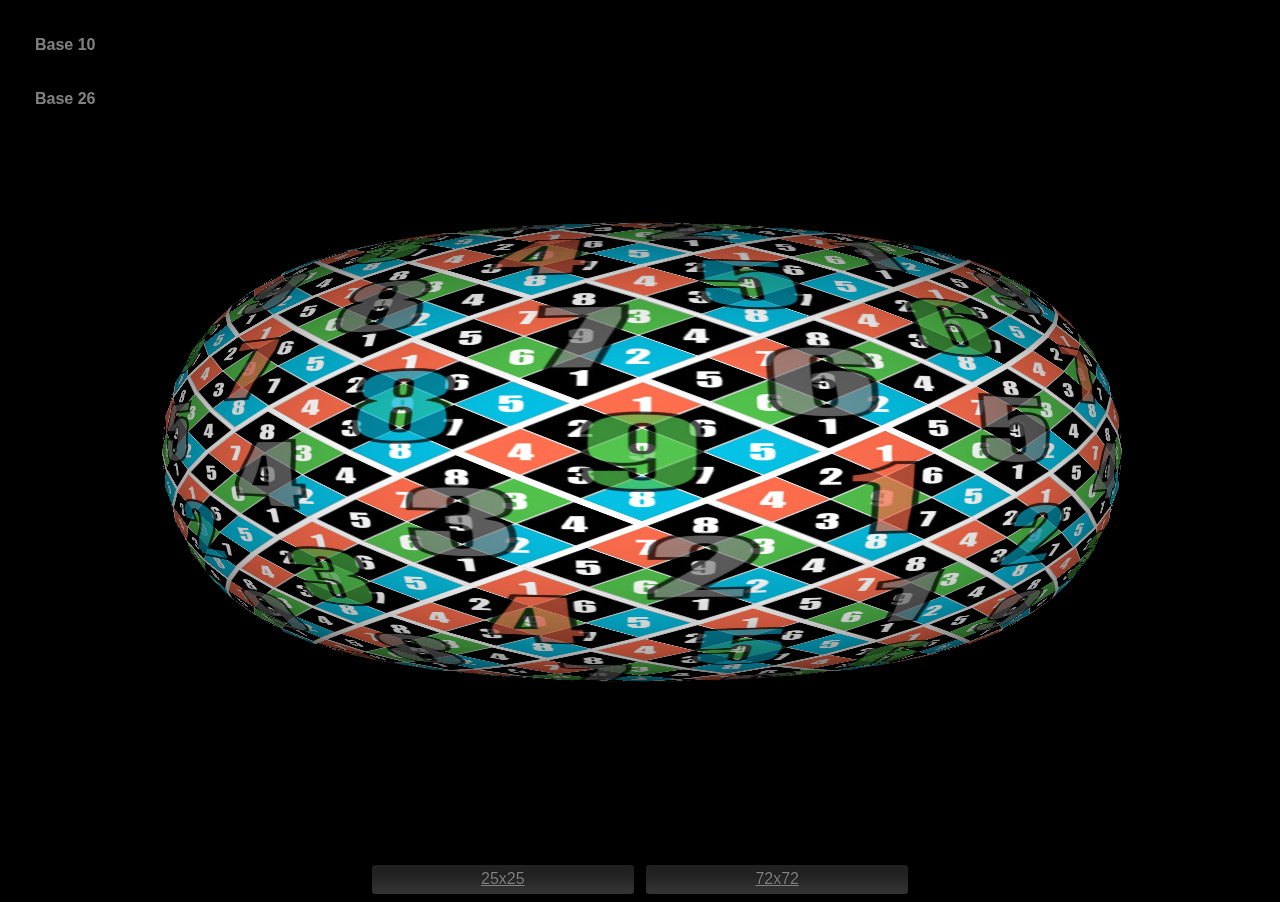
<file: website-current/36x36vn.html>
<!DOCTYPE html>
<!--[if lt IE 7]>      <html class="no-js lt-ie9 lt-ie8 lt-ie7"> <![endif]-->
<!--[if IE 7]>         <html class="no-js lt-ie9 lt-ie8"> <![endif]-->
<!--[if IE 8]>         <html class="no-js lt-ie9"> <![endif]-->
<!--[if gt IE 8]><!--> <html class="no-js"> <!--<![endif]-->
    <head>
        <meta charset="utf-8">
        <meta http-equiv="X-UA-Compatible" content="IE=edge,chrome=1">
        <title>36x36 with vortex numbers | Vortex Based Math, ABHA Torus</title>
        <meta name="description" content="Vortex Based Math">
        <meta name="viewport" content="width=device-width">

        <!-- Place favicon.ico and apple-touch-icon.png in the root directory -->

        <link rel="stylesheet" href="css/normalize.css">
        <link rel="stylesheet" href="css/main.css">
        <link rel='stylesheet' href='css/x3dom.css'>
        <link rel="stylesheet" href="css/jquery-ui.css">
        <script src="js/vendor/modernizr-2.6.2.min.js"></script>
    </head>
    <body class="ui-widget-content">
        <!--[if lt IE 7]>
            <p class="chromeframe">You are using an <strong>outdated</strong> browser. Please <a href="http://browsehappy.com/">upgrade your browser</a> or <a href="http://www.google.com/chromeframe/?redirect=true">activate Google Chrome Frame</a> to improve your experience.</p>
        <![endif]-->
        
<ul id="nav">
	<li><b>Base 10</b</a>
		<ul>
			<li><a href="9x9.html"><span>9x9</span></a>
				<ul>
					<li><b>features</b></li>
					<li><a href="9x9vn.html"><span>number vortices</span></a></li>
					<li><a href="9x9bw.html"><span>no polarity</span></a></li>
				</ul>
				<ul>
					<li><b>Download</b></li>
					<li><a href="dl/9x9.x3d" download="9x9.x3d">X3D</a></li>
					<li><a href="dl/9x9.obj" download="9x9.obj">OBJ</a></li>
				</ul>
			</li>
			<li><a href="18x18.html"><span>18x18</span></a>
				<ul>
					<li><b>features</b></li>
					<li><a href="18x18vn.html"><span>number vortices</span></a></li>
					<li><a href="18x18bw.html"><span>no polarity</span></a></li>
				</ul>
				<ul>
					<li><b>Download</b></li>
					<li><a href="dl/18x18.x3d" download="18x18.x3d">X3D</a></li>
					<li><a href="dl/18x18.obj" download="18x18.obj">OBJ</a></li>
				</ul>
			</li>
			<li><a href="36x36.html"><span>36x36</span></a>
				<ul>
					<li><b>features</b></li>
					<li><a href="36x36vn.html" class="ui-state-active"><span>number vortices</span></a></li>
					<li><a href="36x36bw.html"><span>no polarity</span></a></li>
				</ul>
				<ul>
					<li><b>Download</b></li>
					<li><a href="dl/36x36.x3d" download="36x36.x3d">X3D</a></li>
					<li><a href="dl/36x36.obj" download="36x36.obj">OBJ</a></li>
				</ul>
			</li>
			<li><a href="72x72.html"><span>72x72</span></a>
				<ul>
					<li><b>features</b></li>
					<li><a href="72x72vn.html"><span>number vortices</span></a></li>
					<li><a href="72x72bw.html"><span>no polarity</span></a></li>
				</ul>
				<ul>
					<li><b>Download</b></li>
					<li><a href="dl/72x72.x3d" download="72x72.x3d">X3D</a></li>
					<li><a href="dl/72x72.obj" download="72x72.obj">OBJ</a></li>
				</ul>
			</li>
			<li><a href="144x144.html"><span>144x144</span></a>
				<ul>
					<li><b>features</b></li>
					<li><a href="144x144vn.html"><span>number vortices</span></a></li>
					<li><a href="144x144bw.html"><span>no polarity</span></a></li>
				</ul>
				<ul>
					<li><b>Download</b></li>
					<li><a href="dl/144x144.x3d" download="144x144.x3d">X3D</a></li>
					<li><a href="dl/144x144.obj" download="144x144.obj">OBJ</a></li>
				</ul>
			</li>
		</ul>
	</li>
	<li><b>Base 26</b</a>
		<ul>
			<li><a href="25x25.html"><span>25x25</span></a>
				<ul>
					<li><b>features</b></li>
					<li><a href="25x25vn.html"><span>number vortices</span></a></li>
					<li><a href="25x25bw.html"><span>no polarity</span></a></li>
				</ul>
				<ul>
					<li><b>Download</b></li>
					<li><a href="dl/25x25.x3d" download="25x25.x3d">X3D</a></li>
					<li><a href="dl/25x25.obj" download="25x25.obj">OBJ</a></li>
				</ul>
			</li>
		</ul>
	</li>
</ul>
<a id="global-prev" href="25x25.html" class="prev ui-state-default ui-corner-all">25x25</a>
<a id="global-next" href="72x72.html" class="next ui-state-default ui-corner-all">72x72</a>

        <!-- Add your site or application content here -->
    <x3d id='someUniqueId' showStat='false' showLog='false' style='width:100%;height:100%;'>
      <scene DEF='scene'>
        <transform DEF='W36x36vn'>
          <shape>
            <appearance>
              <material DEF='TorusSkin' ambientIntensity='0' diffuseColor='1 1 1' shininess='1'></material>
              <imageTexture url='"img/torusSkin-vn.jpg"'></imageTexture>
            </appearance>
            <indexedFaceSet normalIndex='0 12 40 34 -1 0 34 1615 1596 -1 0 1408 1417 12 -1 0 1596 1101 1408 -1 1 24 1427 1410 -1 1 32 49 24 -1 1 1410 165 1656 -1 1 1656 1675 32 -1 2 13 1419 1414 -1 2 18 47 36 -1 2 36 42 13 -1 2 1414 1421 18 -1 3 19 1423 1412 -1 3 25 51 38 -1 3 38 45 19 -1 3 1412 1425 25 -1 4 28 48 33 -1 4 33 1676 1660 -1 4 52 69 28 -1 4 1660 1691 52 -1 5 30 68 53 -1 5 53 1692 1658 -1 5 73 89 30 -1 5 1658 1709 73 -1 6 14 63 54 -1 6 35 41 14 -1 6 54 1632 1600 -1 6 1600 1614 35 -1 7 16 83 75 -1 7 55 62 16 -1 7 75 1648 1598 -1 7 1598 1633 55 -1 8 15 43 37 -1 8 20 67 56 -1 8 37 46 20 -1 8 56 61 15 -1 9 17 60 57 -1 9 22 87 77 -1 9 57 66 22 -1 9 77 81 17 -1 10 21 44 39 -1 10 29 71 58 -1 10 39 50 29 -1 10 58 65 21 -1 11 23 64 59 -1 11 31 91 79 -1 11 59 70 31 -1 11 79 85 23 -1 12 13 42 40 -1 12 1417 1419 13 -1 14 15 61 63 -1 14 41 43 15 -1 16 17 81 83 -1 16 62 60 17 -1 18 19 45 47 -1 18 1421 1423 19 -1 20 21 65 67 -1 20 46 44 21 -1 22 23 85 87 -1 22 66 64 23 -1 24 25 1425 1427 -1 24 49 51 25 -1 26 27 90 88 -1 26 88 72 360 -1 26 360 388 1888 -1 26 1888 1890 27 -1 27 1849 78 90 -1 27 1890 1875 1849 -1 28 29 50 48 -1 28 69 71 29 -1 30 31 70 68 -1 30 89 91 31 -1 32 33 48 49 -1 32 1675 1676 33 -1 34 35 1614 1615 -1 34 40 41 35 -1 36 37 43 42 -1 36 47 46 37 -1 38 39 44 45 -1 38 51 50 39 -1 40 42 43 41 -1 44 46 47 45 -1 48 50 51 49 -1 52 53 68 69 -1 52 1691 1692 53 -1 54 55 1633 1632 -1 54 63 62 55 -1 56 57 60 61 -1 56 67 66 57 -1 58 59 64 65 -1 58 71 70 59 -1 60 62 63 61 -1 64 66 67 65 -1 68 70 71 69 -1 72 73 1709 1710 -1 72 88 89 73 -1 72 1710 368 360 -1 74 75 83 82 -1 74 82 1858 264 -1 74 264 293 1649 -1 74 1649 1648 75 -1 76 77 87 86 -1 76 80 81 77 -1 76 86 1865 1850 -1 76 1850 1859 80 -1 78 79 91 90 -1 78 84 85 79 -1 78 1849 1864 84 -1 80 82 83 81 -1 80 1859 1858 82 -1 84 86 87 85 -1 84 1864 1865 86 -1 88 90 91 89 -1 92 113 1517 1500 -1 92 121 136 113 -1 92 187 1741 121 -1 92 1500 253 187 -1 93 115 171 157 -1 93 157 1774 453 -1 93 453 483 477 -1 93 477 1684 115 -1 94 107 1513 1502 -1 94 114 138 125 -1 94 125 132 107 -1 94 1502 1515 114 -1 95 108 167 161 -1 95 116 1686 1671 -1 95 161 173 116 -1 95 1671 1681 108 -1 96 117 135 122 -1 96 122 1742 1727 -1 96 139 154 117 -1 96 1727 1757 139 -1 97 119 153 140 -1 97 140 1758 1725 -1 97 158 172 119 -1 97 1725 1773 158 -1 98 103 130 124 -1 98 109 152 141 -1 98 124 133 109 -1 98 141 146 103 -1 99 105 145 142 -1 99 111 170 160 -1 99 142 151 111 -1 99 160 164 105 -1 100 110 131 126 -1 100 118 156 143 -1 100 126 137 118 -1 100 143 150 110 -1 101 112 149 144 -1 101 120 174 162 -1 101 144 155 120 -1 101 162 168 112 -1 102 103 146 148 -1 102 128 130 103 -1 102 148 1390 1346 -1 102 1346 1373 128 -1 104 105 164 166 -1 104 147 145 105 -1 104 166 1411 1347 -1 104 1347 1391 147 -1 106 107 132 134 -1 106 134 123 1431 -1 106 1431 1504 1511 -1 106 1511 1513 107 -1 108 1662 169 167 -1 108 1681 1679 1662 -1 109 110 150 152 -1 109 133 131 110 -1 111 112 168 170 -1 111 151 149 112 -1 113 114 1515 1517 -1 113 136 138 114 -1 115 116 173 171 -1 115 1684 1686 116 -1 117 118 137 135 -1 117 154 156 118 -1 119 120 155 153 -1 119 172 174 120 -1 121 122 135 136 -1 121 1741 1742 122 -1 123 124 130 129 -1 123 129 1443 1431 -1 123 134 133 124 -1 125 126 131 132 -1 125 138 137 126 -1 127 128 1373 1372 -1 127 129 130 128 -1 127 1372 1340 1442 -1 127 1442 1443 129 -1 131 133 134 132 -1 135 137 138 136 -1 139 140 153 154 -1 139 1757 1758 140 -1 141 142 145 146 -1 141 152 151 142 -1 143 144 149 150 -1 143 156 155 144 -1 145 147 148 146 -1 147 1391 1390 148 -1 149 151 152 150 -1 153 155 156 154 -1 157 158 1773 1774 -1 157 171 172 158 -1 159 160 170 169 -1 159 163 164 160 -1 159 169 1662 1650 -1 159 1650 1657 163 -1 161 162 174 173 -1 161 167 168 162 -1 163 165 166 164 -1 163 1657 1656 165 -1 165 1410 1411 166 -1 167 169 170 168 -1 171 173 174 172 -1 175 201 1582 342 -1 175 209 224 201 -1 175 279 1805 209 -1 175 342 350 279 -1 176 193 222 211 -1 176 211 217 1522 -1 176 1522 1574 1569 -1 176 1569 1576 193 -1 177 194 1578 1567 -1 177 202 226 213 -1 177 213 220 194 -1 177 1567 1580 202 -1 178 195 255 249 -1 178 204 1752 1737 -1 178 249 261 204 -1 178 1737 1747 195 -1 179 188 251 247 -1 179 196 1745 1739 -1 179 247 257 196 -1 179 1739 1743 188 -1 180 205 223 210 -1 180 210 1806 1791 -1 180 227 242 205 -1 180 1791 1821 227 -1 181 207 241 228 -1 181 228 1822 1789 -1 181 246 260 207 -1 181 1789 1837 246 -1 182 190 218 212 -1 182 197 240 229 -1 182 212 221 197 -1 182 229 234 190 -1 183 192 233 230 -1 183 199 258 248 -1 183 230 239 199 -1 183 248 252 192 -1 184 198 219 214 -1 184 206 244 231 -1 184 214 225 206 -1 184 231 238 198 -1 185 200 237 232 -1 185 208 262 250 -1 185 232 243 208 -1 185 250 256 200 -1 186 215 1460 1428 -1 186 1428 1228 1572 -1 186 1522 217 215 -1 186 1572 1574 1522 -1 187 188 1743 1741 -1 187 253 251 188 -1 189 190 234 236 -1 189 216 218 190 -1 189 236 1480 1434 -1 189 1434 1461 216 -1 191 192 252 254 -1 191 235 233 192 -1 191 254 1501 1435 -1 191 1435 1481 235 -1 193 194 220 222 -1 193 1576 1578 194 -1 195 196 257 255 -1 195 1747 1745 196 -1 197 198 238 240 -1 197 221 219 198 -1 199 200 256 258 -1 199 239 237 200 -1 201 202 1580 1582 -1 201 224 226 202 -1 203 204 261 259 -1 203 259 245 531 -1 203 531 570 1750 -1 203 1750 1752 204 -1 205 206 225 223 -1 205 242 244 206 -1 207 208 243 241 -1 207 260 262 208 -1 209 210 223 224 -1 209 1805 1806 210 -1 211 212 218 217 -1 211 222 221 212 -1 213 214 219 220 -1 213 226 225 214 -1 215 216 1461 1460 -1 215 217 218 216 -1 219 221 222 220 -1 223 225 226 224 -1 227 228 241 242 -1 227 1821 1822 228 -1 229 230 233 234 -1 229 240 239 230 -1 231 232 237 238 -1 231 244 243 232 -1 233 235 236 234 -1 235 1481 1480 236 -1 237 239 240 238 -1 241 243 244 242 -1 245 246 1837 1838 -1 245 259 260 246 -1 245 1838 544 531 -1 247 248 258 257 -1 247 251 252 248 -1 249 250 262 261 -1 249 255 256 250 -1 251 253 254 252 -1 253 1500 1501 254 -1 255 257 258 256 -1 259 261 262 260 -1 263 277 309 303 -1 263 303 1548 1276 -1 263 1276 1336 1322 -1 263 1322 1639 277 -1 264 301 318 293 -1 264 1858 1879 301 -1 265 278 1641 1636 -1 265 285 316 305 -1 265 305 311 278 -1 265 1636 1643 285 -1 266 286 1645 1634 -1 266 294 320 307 -1 266 307 314 286 -1 266 1634 1647 294 -1 267 287 352 346 -1 267 296 1816 1801 -1 267 346 358 296 -1 267 1801 1811 287 -1 268 280 348 344 -1 268 288 1809 1803 -1 268 344 354 288 -1 268 1803 1807 280 -1 269 297 317 302 -1 269 302 1880 1862 -1 269 321 337 297 -1 269 1862 1898 321 -1 270 299 336 1891 -1 270 341 357 299 -1 270 1860 1915 341 -1 270 1891 1899 1860 -1 271 281 331 322 -1 271 304 310 281 -1 271 322 1565 1533 -1 271 1533 1547 304 -1 272 283 351 343 -1 272 323 330 283 -1 272 343 1581 1531 -1 272 1531 1566 323 -1 273 282 312 306 -1 273 289 335 324 -1 273 306 315 289 -1 273 324 329 282 -1 274 284 328 325 -1 274 291 355 345 -1 274 325 334 291 -1 274 345 349 284 -1 275 290 313 308 -1 275 298 339 326 -1 275 308 319 298 -1 275 326 333 290 -1 276 292 332 327 -1 276 300 359 347 -1 276 327 338 300 -1 276 347 353 292 -1 277 278 311 309 -1 277 1639 1641 278 -1 279 280 1807 1805 -1 279 350 348 280 -1 281 282 329 331 -1 281 310 312 282 -1 283 284 349 351 -1 283 330 328 284 -1 285 286 314 316 -1 285 1643 1645 286 -1 287 288 354 352 -1 287 1811 1809 288 -1 289 290 333 335 -1 289 315 313 290 -1 291 292 353 355 -1 291 334 332 292 -1 293 294 1647 1649 -1 293 318 320 294 -1 295 296 358 356 -1 295 356 340 628 -1 295 628 661 1814 -1 295 1814 1816 296 -1 297 298 319 317 -1 297 337 339 298 -1 299 300 338 336 -1 299 357 359 300 -1 301 302 317 318 -1 301 1879 1880 302 -1 303 304 1547 1548 -1 303 309 310 304 -1 305 306 312 311 -1 305 316 315 306 -1 307 308 313 314 -1 307 320 319 308 -1 309 311 312 310 -1 313 315 316 314 -1 317 319 320 318 -1 321 1891 336 337 -1 321 1898 1899 1891 -1 322 323 1566 1565 -1 322 331 330 323 -1 324 325 328 329 -1 324 335 334 325 -1 326 327 332 333 -1 326 339 338 327 -1 328 330 331 329 -1 332 334 335 333 -1 336 338 339 337 -1 340 341 1915 1916 -1 340 356 357 341 -1 340 1916 639 628 -1 342 343 351 350 -1 342 1582 1581 343 -1 344 345 355 354 -1 344 348 349 345 -1 346 347 359 358 -1 346 352 353 347 -1 348 350 351 349 -1 352 354 355 353 -1 356 358 359 357 -1 360 368 394 388 -1 361 380 1720 1703 -1 361 386 403 380 -1 361 455 1964 386 -1 361 1703 521 455 -1 362 369 1712 1707 -1 362 374 401 390 -1 362 390 396 369 -1 362 1707 1714 374 -1 363 375 1716 1705 -1 363 381 405 392 -1 363 392 399 375 -1 363 1705 1718 381 -1 364 371 397 391 -1 364 376 418 407 -1 364 391 400 376 -1 364 407 412 371 -1 365 373 411 408 -1 365 378 435 425 -1 365 408 417 378 -1 365 425 429 373 -1 366 377 398 393 -1 366 383 422 409 -1 366 393 404 383 -1 366 409 416 377 -1 367 379 415 410 -1 367 385 439 427 -1 367 410 421 385 -1 367 427 433 379 -1 368 369 396 394 -1 368 1710 1712 369 -1 370 371 412 414 -1 370 395 397 371 -1 370 414 1892 1852 -1 370 1852 389 395 -1 372 373 429 431 -1 372 413 411 373 -1 372 431 423 1853 -1 372 1853 1893 413 -1 374 375 399 401 -1 374 1714 1716 375 -1 376 377 416 418 -1 376 400 398 377 -1 378 379 433 435 -1 378 417 415 379 -1 380 381 1718 1720 -1 380 403 405 381 -1 382 383 404 402 -1 382 402 387 1930 -1 382 420 422 383 -1 382 1930 1976 420 -1 384 385 421 419 -1 384 419 406 1931 -1 384 437 439 385 -1 384 1931 1996 437 -1 386 387 402 403 -1 386 1964 1965 387 -1 387 1965 1942 1930 -1 388 389 1887 1888 -1 388 394 395 389 -1 389 1852 1873 1887 -1 390 391 397 396 -1 390 401 400 391 -1 392 393 398 399 -1 392 405 404 393 -1 394 396 397 395 -1 398 400 401 399 -1 402 404 405 403 -1 406 419 420 1976 -1 406 1976 1983 1984 -1 406 1984 1940 1931 -1 407 408 411 412 -1 407 418 417 408 -1 409 410 415 416 -1 409 422 421 410 -1 411 413 414 412 -1 413 1893 1892 414 -1 415 417 418 416 -1 419 421 422 420 -1 423 431 430 1910 -1 423 1910 1926 1925 -1 423 1925 1871 1853 -1 424 425 435 434 -1 424 428 429 425 -1 424 434 2176 2158 -1 424 2158 2170 428 -1 426 427 439 438 -1 426 432 433 427 -1 426 438 2184 2157 -1 426 2157 2175 432 -1 428 430 431 429 -1 428 2170 2169 430 -1 430 2169 2156 1910 -1 432 434 435 433 -1 432 2175 2176 434 -1 436 437 1996 1995 -1 436 438 439 437 -1 436 1995 1927 2183 -1 436 2183 2184 438 -1 440 469 1784 610 -1 440 475 492 469 -1 440 546 2043 475 -1 440 610 618 546 -1 441 1950 527 2072 -1 441 1958 1973 1950 -1 441 2021 804 1958 -1 441 2072 2080 2021 -1 442 454 1776 1771 -1 442 461 490 479 -1 442 479 485 454 -1 442 1771 1778 461 -1 443 462 1780 1769 -1 443 470 494 481 -1 443 481 488 462 -1 443 1769 1782 470 -1 444 463 523 517 -1 444 517 529 1951 -1 444 1951 1975 1960 -1 444 1960 1970 463 -1 445 456 519 515 -1 445 464 1968 1962 -1 445 515 525 464 -1 445 1962 1966 456 -1 446 471 491 476 -1 446 476 2044 2025 -1 446 495 512 471 -1 446 2025 2060 495 -1 447 473 511 496 -1 447 496 2061 2023 -1 447 2023 2079 2073 -1 447 2073 528 473 -1 448 459 522 1704 -1 448 498 505 459 -1 448 1667 1702 498 -1 448 1704 1719 1667 -1 449 458 486 480 -1 449 465 510 499 -1 449 480 489 465 -1 449 499 504 458 -1 450 460 503 500 -1 450 467 526 516 -1 450 500 509 467 -1 450 516 520 460 -1 451 466 487 482 -1 451 472 514 501 -1 451 482 493 472 -1 451 501 508 466 -1 452 468 507 502 -1 452 474 530 518 -1 452 502 513 474 -1 452 518 524 468 -1 453 454 485 483 -1 453 1774 1776 454 -1 455 456 1966 1964 -1 455 521 519 456 -1 457 458 504 506 -1 457 484 486 458 -1 457 506 497 1651 -1 457 1651 478 484 -1 459 460 520 522 -1 459 505 503 460 -1 461 462 488 490 -1 461 1778 1780 462 -1 463 464 525 523 -1 463 1970 1968 464 -1 465 466 508 510 -1 465 489 487 466 -1 467 468 524 526 -1 467 509 507 468 -1 469 470 1782 1784 -1 469 492 494 470 -1 471 472 493 491 -1 471 512 514 472 -1 473 474 513 511 -1 473 528 530 474 -1 475 476 491 492 -1 475 2043 2044 476 -1 477 478 1683 1684 -1 477 483 484 478 -1 478 1651 1669 1683 -1 479 480 486 485 -1 479 490 489 480 -1 481 482 487 488 -1 481 494 493 482 -1 483 485 486 484 -1 487 489 490 488 -1 491 493 494 492 -1 495 496 511 512 -1 495 2060 2061 496 -1 497 498 1702 1701 -1 497 506 505 498 -1 497 1701 1669 1651 -1 499 500 503 504 -1 499 510 509 500 -1 501 502 507 508 -1 501 514 513 502 -1 503 505 506 504 -1 507 509 510 508 -1 511 513 514 512 -1 515 516 526 525 -1 515 519 520 516 -1 517 518 530 529 -1 517 523 524 518 -1 519 521 522 520 -1 521 1703 1704 522 -1 523 525 526 524 -1 527 528 2073 2072 -1 527 529 530 528 -1 527 1950 1951 529 -1 531 544 576 570 -1 532 545 1840 1835 -1 532 552 583 572 -1 532 572 578 545 -1 532 1835 1842 552 -1 533 553 1844 1833 -1 533 561 587 574 -1 533 574 581 553 -1 533 1833 1846 561 -1 534 554 620 614 -1 534 563 2054 2039 -1 534 614 626 563 -1 534 2039 2049 554 -1 535 547 616 612 -1 535 555 2047 2041 -1 535 612 622 555 -1 535 2041 2045 547 -1 536 564 584 569 -1 536 569 2113 2097 -1 536 588 605 564 -1 536 2097 2128 588 -1 537 566 604 589 -1 537 589 2129 2095 -1 537 609 625 566 -1 537 2095 2144 609 -1 538 548 599 590 -1 538 571 577 548 -1 538 590 1767 1735 -1 538 1735 1749 571 -1 539 550 619 611 -1 539 591 598 550 -1 539 611 1783 1733 -1 539 1733 1768 591 -1 540 549 579 573 -1 540 556 603 592 -1 540 573 582 556 -1 540 592 597 549 -1 541 551 596 593 -1 541 558 623 613 -1 541 593 602 558 -1 541 613 617 551 -1 542 557 580 575 -1 542 565 607 594 -1 542 575 586 565 -1 542 594 601 557 -1 543 559 600 595 -1 543 567 627 615 -1 543 595 606 567 -1 543 615 621 559 -1 544 545 578 576 -1 544 1838 1840 545 -1 546 547 2045 2043 -1 546 618 616 547 -1 548 549 597 599 -1 548 577 579 549 -1 550 551 617 619 -1 550 598 596 551 -1 552 553 581 583 -1 552 1842 1844 553 -1 554 555 622 620 -1 554 2049 2047 555 -1 556 557 601 603 -1 556 582 580 557 -1 558 559 621 623 -1 558 602 600 559 -1 560 561 1846 1848 -1 560 585 587 561 -1 560 629 568 585 -1 560 1848 697 629 -1 562 563 626 624 -1 562 624 608 848 -1 562 848 882 2052 -1 562 2052 2054 563 -1 564 565 586 584 -1 564 605 607 565 -1 566 567 606 604 -1 566 625 627 567 -1 568 569 584 585 -1 568 629 641 2112 -1 568 2112 2113 569 -1 570 571 1749 1750 -1 570 576 577 571 -1 572 573 579 578 -1 572 583 582 573 -1 574 575 580 581 -1 574 587 586 575 -1 576 578 579 577 -1 580 582 583 581 -1 584 586 587 585 -1 588 589 604 605 -1 588 2128 2129 589 -1 590 591 1768 1767 -1 590 599 598 591 -1 592 593 596 597 -1 592 603 602 593 -1 594 595 600 601 -1 594 607 606 595 -1 596 598 599 597 -1 600 602 603 601 -1 604 606 607 605 -1 608 609 2144 2145 -1 608 624 625 609 -1 608 2145 861 848 -1 610 611 619 618 -1 610 1784 1783 611 -1 612 613 623 622 -1 612 616 617 613 -1 614 615 627 626 -1 614 620 621 615 -1 616 618 619 617 -1 620 622 623 621 -1 624 626 627 625 -1 628 639 667 661 -1 629 697 705 641 -1 630 648 1922 1911 -1 630 655 678 665 -1 630 665 672 648 -1 630 1911 1924 655 -1 631 649 707 701 -1 631 656 2123 2108 -1 631 701 713 656 -1 631 2108 2118 649 -1 632 642 703 699 -1 632 650 2116 2110 -1 632 699 709 650 -1 632 2110 2114 642 -1 633 643 688 679 -1 633 662 668 643 -1 633 679 1831 1799 -1 633 1799 1813 662 -1 634 645 706 698 -1 634 680 687 645 -1 634 698 1847 1797 -1 634 1797 1832 680 -1 635 644 670 664 -1 635 651 692 681 -1 635 664 673 651 -1 635 681 686 644 -1 636 646 685 682 -1 636 653 710 700 -1 636 682 691 653 -1 636 700 704 646 -1 637 652 671 666 -1 637 658 696 683 -1 637 666 677 658 -1 637 683 690 652 -1 638 654 689 684 -1 638 660 714 702 -1 638 684 695 660 -1 638 702 708 654 -1 639 640 669 667 -1 639 1916 1918 640 -1 640 1851 663 669 -1 640 1918 1913 1851 -1 641 642 2114 2112 -1 641 705 703 642 -1 643 644 686 688 -1 643 668 670 644 -1 645 646 704 706 -1 645 687 685 646 -1 647 648 672 674 -1 647 674 663 1851 -1 647 1851 1913 1920 -1 647 1920 1922 648 -1 649 650 709 707 -1 649 2118 2116 650 -1 651 652 690 692 -1 651 673 671 652 -1 653 654 708 710 -1 653 691 689 654 -1 655 1870 676 678 -1 655 1924 1926 1870 -1 656 713 711 2103 -1 656 2103 2121 2123 -1 657 658 677 675 -1 657 675 2192 2161 -1 657 694 696 658 -1 657 2161 2211 694 -1 659 660 695 693 -1 659 693 2212 2162 -1 659 712 714 660 -1 659 2162 2232 712 -1 661 662 1813 1814 -1 661 667 668 662 -1 663 664 670 669 -1 663 674 673 664 -1 665 666 671 672 -1 665 678 677 666 -1 667 669 670 668 -1 671 673 674 672 -1 675 676 2191 2192 -1 675 677 678 676 -1 676 1870 2156 2191 -1 679 680 1832 1831 -1 679 688 687 680 -1 681 682 685 686 -1 681 692 691 682 -1 683 684 689 690 -1 683 696 695 684 -1 685 687 688 686 -1 689 691 692 690 -1 693 694 2211 2212 -1 693 695 696 694 -1 697 698 706 705 -1 697 1848 1847 698 -1 699 700 710 709 -1 699 703 704 700 -1 701 702 714 713 -1 701 707 708 702 -1 703 705 706 704 -1 707 709 710 708 -1 711 712 2232 2231 -1 711 713 714 712 -1 711 2231 937 2103 -1 715 722 741 735 -1 715 726 761 750 -1 715 735 744 726 -1 715 750 755 722 -1 716 724 754 751 -1 716 728 778 768 -1 716 751 760 728 -1 716 768 772 724 -1 717 727 742 737 -1 717 731 765 752 -1 717 737 748 731 -1 717 752 759 727 -1 718 729 758 753 -1 718 733 782 770 -1 718 753 764 733 -1 718 770 776 729 -1 719 720 2548 2546 -1 719 773 771 720 -1 719 2516 766 773 -1 719 2546 2539 2516 -1 720 771 767 2518 -1 720 2518 2544 2548 -1 721 722 755 757 -1 721 739 741 722 -1 721 757 2213 2163 -1 721 2163 2194 739 -1 723 724 772 774 -1 723 756 754 724 -1 723 774 2233 2164 -1 723 2164 2214 756 -1 725 775 769 2517 -1 725 2517 2542 2552 -1 725 2528 777 775 -1 725 2552 2550 2528 -1 726 727 759 761 -1 726 744 742 727 -1 728 729 776 778 -1 728 760 758 729 -1 730 731 748 746 -1 730 746 2288 2257 -1 730 763 765 731 -1 730 2257 2307 763 -1 732 733 764 762 -1 732 762 2308 2258 -1 732 780 782 733 -1 732 2258 2328 780 -1 734 735 741 740 -1 734 740 1939 1928 -1 734 745 744 735 -1 734 1928 1944 745 -1 736 737 742 743 -1 736 743 1945 1929 -1 736 749 748 737 -1 736 1929 1953 749 -1 738 739 2194 2193 -1 738 740 741 739 -1 738 1938 1939 740 -1 738 2193 1927 1938 -1 742 744 745 743 -1 743 745 1944 1945 -1 746 747 2287 2288 -1 746 748 749 747 -1 747 749 1953 1952 -1 747 1952 2251 2287 -1 750 751 754 755 -1 750 761 760 751 -1 752 753 758 759 -1 752 765 764 753 -1 754 756 757 755 -1 756 2214 2213 757 -1 758 760 761 759 -1 762 763 2307 2308 -1 762 764 765 763 -1 766 2233 774 773 -1 766 2249 2248 2233 -1 766 2516 2185 2249 -1 767 768 778 777 -1 767 771 772 768 -1 767 777 2528 2518 -1 769 770 782 781 -1 769 775 776 770 -1 769 781 2534 2517 -1 771 773 774 772 -1 775 777 778 776 -1 779 780 2328 2327 -1 779 781 782 780 -1 779 2327 2252 2533 -1 779 2533 2534 781 -1 783 863 2388 2380 -1 783 2033 2090 2074 -1 783 2074 927 863 -1 783 2380 813 2033 -1 784 789 807 801 -1 784 792 827 816 -1 784 801 810 792 -1 784 816 821 789 -1 785 791 820 817 -1 785 794 843 833 -1 785 817 826 794 -1 785 833 837 791 -1 786 793 808 803 -1 786 797 831 818 -1 786 803 814 797 -1 786 818 825 793 -1 787 795 824 819 -1 787 799 847 835 -1 787 819 830 799 -1 787 835 841 795 -1 788 789 821 823 -1 788 805 807 789 -1 788 823 1977 1932 -1 788 1932 1959 805 -1 790 791 837 839 -1 790 822 820 791 -1 790 839 1998 1933 -1 790 1933 1978 822 -1 792 793 825 827 -1 792 810 808 793 -1 794 795 841 843 -1 794 826 824 795 -1 796 797 814 812 -1 796 812 2381 2350 -1 796 829 831 797 -1 796 2350 2400 829 -1 798 799 830 828 -1 798 828 2401 2351 -1 798 845 847 799 -1 798 2351 2421 845 -1 800 801 807 806 -1 800 806 2022 2015 -1 800 811 810 801 -1 800 2015 2027 811 -1 802 803 808 809 -1 802 809 2028 2016 -1 802 815 814 803 -1 802 2016 2034 815 -1 804 805 1959 1958 -1 804 806 807 805 -1 804 2021 2022 806 -1 808 810 811 809 -1 809 811 2027 2028 -1 812 813 2380 2381 -1 812 814 815 813 -1 813 815 2034 2033 -1 816 817 820 821 -1 816 827 826 817 -1 818 819 824 825 -1 818 831 830 819 -1 820 822 823 821 -1 822 1978 1977 823 -1 824 826 827 825 -1 828 829 2400 2401 -1 828 830 831 829 -1 832 833 843 842 -1 832 836 837 833 -1 832 842 2273 2254 -1 832 2254 2266 836 -1 834 835 847 846 -1 834 840 841 835 -1 834 846 2281 2253 -1 834 2253 2272 840 -1 836 838 839 837 -1 836 2266 2265 838 -1 838 1997 1998 839 -1 838 2265 2251 1997 -1 840 842 843 841 -1 840 2272 2273 842 -1 844 845 2421 2420 -1 844 846 847 845 -1 844 2280 2281 846 -1 844 2420 2250 2280 -1 848 861 888 882 -1 849 862 2147 2142 -1 849 869 895 884 -1 849 884 890 862 -1 849 2142 2149 869 -1 850 870 2151 2140 -1 850 876 899 886 -1 850 886 893 870 -1 850 2140 2153 876 -1 851 923 935 2373 -1 851 2364 929 923 -1 851 2373 2399 2384 -1 851 2384 2394 2364 -1 852 864 925 921 -1 852 921 931 2365 -1 852 2365 2392 2386 -1 852 2386 2390 864 -1 853 877 896 2464 -1 853 900 916 877 -1 853 2451 2485 900 -1 853 2464 2470 2451 -1 854 879 915 901 -1 854 901 2486 2449 -1 854 2449 2504 2497 -1 854 2497 934 879 -1 855 865 910 2055 -1 855 883 889 865 -1 855 2037 2051 883 -1 855 2055 2070 2037 -1 856 867 928 920 -1 856 902 909 867 -1 856 920 2089 2035 -1 856 2035 2071 902 -1 857 866 891 885 -1 857 871 914 903 -1 857 885 894 871 -1 857 903 908 866 -1 858 868 907 904 -1 858 873 932 922 -1 858 904 913 873 -1 858 922 926 868 -1 859 872 892 887 -1 859 878 918 905 -1 859 887 898 878 -1 859 905 912 872 -1 860 874 911 906 -1 860 880 936 924 -1 860 906 917 880 -1 860 924 930 874 -1 861 862 890 888 -1 861 2145 2147 862 -1 863 864 2390 2388 -1 863 927 925 864 -1 865 866 908 910 -1 865 889 891 866 -1 867 868 926 928 -1 867 909 907 868 -1 869 870 893 895 -1 869 2149 2151 870 -1 871 872 912 914 -1 871 894 892 872 -1 873 874 930 932 -1 873 913 911 874 -1 875 876 2153 2155 -1 875 897 899 876 -1 875 939 881 897 -1 875 2155 1007 939 -1 877 878 898 896 -1 877 916 918 878 -1 879 880 917 915 -1 879 934 936 880 -1 881 939 951 2469 -1 881 2464 896 897 -1 881 2469 2470 2464 -1 882 883 2051 2052 -1 882 888 889 883 -1 884 885 891 890 -1 884 895 894 885 -1 886 887 892 893 -1 886 899 898 887 -1 888 890 891 889 -1 892 894 895 893 -1 896 898 899 897 -1 900 901 915 916 -1 900 2485 2486 901 -1 902 2055 910 909 -1 902 2071 2070 2055 -1 903 904 907 908 -1 903 914 913 904 -1 905 906 911 912 -1 905 918 917 906 -1 907 909 910 908 -1 911 913 914 912 -1 915 917 918 916 -1 919 933 934 2497 -1 919 2346 2372 933 -1 919 2497 2504 2505 -1 919 2505 2447 2346 -1 920 928 927 2074 -1 920 2074 2090 2089 -1 921 922 932 931 -1 921 925 926 922 -1 923 924 936 935 -1 923 929 930 924 -1 925 927 928 926 -1 929 931 932 930 -1 929 2364 2365 931 -1 933 935 936 934 -1 933 2372 2373 935 -1 937 949 975 969 -1 937 969 2121 2103 -1 937 2231 2239 949 -1 938 963 1021 1006 -1 938 1006 2581 1258 -1 938 1258 1290 1284 -1 938 1284 2478 963 -1 939 1007 1015 951 -1 940 957 1017 1011 -1 940 964 2480 2465 -1 940 1011 1023 964 -1 940 2465 2475 957 -1 941 952 1013 1009 -1 941 958 2473 2467 -1 941 1009 1019 958 -1 941 2467 2471 952 -1 942 967 1002 987 -1 942 987 2564 2524 -1 942 2524 2580 2575 -1 942 2575 1022 967 -1 943 953 997 988 -1 943 970 976 953 -1 943 988 2138 2106 -1 943 2106 2120 970 -1 944 955 1016 1008 -1 944 989 996 955 -1 944 1008 2154 2104 -1 944 2104 2139 989 -1 945 954 978 972 -1 945 959 1001 990 -1 945 972 981 959 -1 945 990 995 954 -1 946 956 994 991 -1 946 961 1020 1010 -1 946 991 1000 961 -1 946 1010 1014 956 -1 947 960 979 974 -1 947 966 1005 992 -1 947 974 985 966 -1 947 992 999 960 -1 948 962 998 993 -1 948 968 1024 1012 -1 948 993 1004 968 -1 948 1012 1018 962 -1 949 950 977 975 -1 949 2239 2241 950 -1 950 2159 971 977 -1 950 2241 2236 2159 -1 951 952 2471 2469 -1 951 1015 1013 952 -1 953 954 995 997 -1 953 976 978 954 -1 955 956 1014 1016 -1 955 996 994 956 -1 957 958 1019 1017 -1 957 2475 2473 958 -1 959 960 999 1001 -1 959 981 979 960 -1 961 962 1018 1020 -1 961 1000 998 962 -1 963 964 1023 1021 -1 963 2478 2480 964 -1 965 966 985 983 -1 965 983 2540 2519 -1 965 1003 1005 966 -1 965 2519 2558 1003 -1 967 968 1004 1002 -1 967 1022 1024 968 -1 969 970 2120 2121 -1 969 975 976 970 -1 971 972 978 977 -1 971 982 981 972 -1 971 2159 2177 982 -1 973 974 979 980 -1 973 980 2178 2160 -1 973 986 985 974 -1 973 2160 2186 986 -1 975 977 978 976 -1 979 981 982 980 -1 980 982 2177 2178 -1 983 984 2539 2540 -1 983 985 986 984 -1 984 986 2186 2185 -1 984 2185 2516 2539 -1 987 1002 1003 2558 -1 987 2558 2563 2564 -1 988 989 2139 2138 -1 988 997 996 989 -1 990 991 994 995 -1 990 1001 1000 991 -1 992 993 998 999 -1 992 1005 1004 993 -1 994 996 997 995 -1 998 1000 1001 999 -1 1002 1004 1005 1003 -1 1006 1021 1022 2575 -1 1006 2575 2580 2581 -1 1007 1008 1016 1015 -1 1007 2155 2154 1008 -1 1009 1010 1020 1019 -1 1009 1013 1014 1010 -1 1011 1012 1024 1023 -1 1011 1017 1018 1012 -1 1013 1015 1016 1014 -1 1017 1019 1020 1018 -1 1021 1023 1024 1022 -1 1025 1034 1093 1089 -1 1025 1040 1610 1604 -1 1025 1089 1099 1040 -1 1025 1604 1608 1034 -1 1026 1035 1078 1069 -1 1026 1050 1056 1035 -1 1026 1069 2573 2537 -1 1026 2537 2554 1050 -1 1027 1037 1096 1088 -1 1027 1070 1077 1037 -1 1027 1088 2590 2535 -1 1027 2535 2574 1070 -1 1028 1036 1058 1052 -1 1028 1041 1082 1071 -1 1028 1052 1061 1041 -1 1028 1071 1076 1036 -1 1029 1038 1075 1072 -1 1029 1043 1100 1090 -1 1029 1072 1081 1043 -1 1029 1090 1094 1038 -1 1030 1042 1059 1054 -1 1030 1047 1086 1073 -1 1030 1054 1065 1047 -1 1030 1073 1080 1042 -1 1031 1044 1079 1074 -1 1031 1049 1104 1092 -1 1031 1074 1085 1049 -1 1031 1092 1098 1044 -1 1032 1057 1055 2267 -1 1032 2255 1051 1057 -1 1032 2267 2335 2337 -1 1032 2337 2332 2255 -1 1033 1034 1608 1606 -1 1033 1095 1093 1034 -1 1033 1246 1087 1095 -1 1033 1606 1282 1246 -1 1035 1036 1076 1078 -1 1035 1056 1058 1036 -1 1037 1038 1094 1096 -1 1037 1077 1075 1038 -1 1039 1040 1099 1097 -1 1039 1097 1091 1583 -1 1039 1583 1602 1612 -1 1039 1612 1610 1040 -1 1041 1042 1080 1082 -1 1041 1061 1059 1042 -1 1043 1044 1098 1100 -1 1043 1081 1079 1044 -1 1045 1064 1066 2282 -1 1045 1341 1370 1064 -1 1045 2282 2343 2345 -1 1045 2345 1153 1341 -1 1046 1047 1065 1063 -1 1046 1063 1371 1344 -1 1046 1084 1086 1047 -1 1046 1344 1067 1084 -1 1048 1049 1085 1083 -1 1048 1083 1068 1345 -1 1048 1102 1104 1049 -1 1048 1345 1409 1102 -1 1050 2541 1055 1056 -1 1050 2554 2555 2541 -1 1051 1052 1058 1057 -1 1051 1062 1061 1052 -1 1051 2255 2274 1062 -1 1053 1054 1059 1060 -1 1053 1060 2275 2256 -1 1053 1066 1065 1054 -1 1053 2256 2282 1066 -1 1055 1057 1058 1056 -1 1055 2541 2252 2267 -1 1059 1061 1062 1060 -1 1060 1062 2274 2275 -1 1063 1064 1370 1371 -1 1063 1065 1066 1064 -1 1067 1068 1083 1084 -1 1067 1344 1356 1396 -1 1067 1396 1397 1068 -1 1068 1397 1354 1345 -1 1069 1070 2574 2573 -1 1069 1078 1077 1070 -1 1071 1072 1075 1076 -1 1071 1082 1081 1072 -1 1073 1074 1079 1080 -1 1073 1086 1085 1074 -1 1075 1077 1078 1076 -1 1079 1081 1082 1080 -1 1083 1085 1086 1084 -1 1087 1088 1096 1095 -1 1087 1246 1274 2591 -1 1087 2591 2590 1088 -1 1089 1090 1100 1099 -1 1089 1093 1094 1090 -1 1091 1092 1104 1103 -1 1091 1097 1098 1092 -1 1091 1103 1597 1583 -1 1093 1095 1096 1094 -1 1097 1099 1100 1098 -1 1101 1102 1409 1408 -1 1101 1103 1104 1102 -1 1101 1596 1597 1103 -1 1105 1110 1128 1122 -1 1105 1113 1148 1137 -1 1105 1122 1131 1113 -1 1105 1137 1142 1110 -1 1106 1112 1141 1138 -1 1106 1115 1165 1155 -1 1106 1138 1147 1115 -1 1106 1155 1159 1112 -1 1107 1114 1129 1124 -1 1107 1118 1152 1139 -1 1107 1124 1135 1118 -1 1107 1139 1146 1114 -1 1108 1116 1145 1140 -1 1108 1120 1169 1157 -1 1108 1140 1151 1120 -1 1108 1157 1163 1116 -1 1109 1110 1142 1144 -1 1109 1126 1128 1110 -1 1109 1144 2309 2259 -1 1109 2259 2290 1126 -1 1111 1112 1159 1161 -1 1111 1143 1141 1112 -1 1111 1161 2329 2260 -1 1111 2260 2310 1143 -1 1113 1114 1146 1148 -1 1113 1131 1129 1114 -1 1115 1116 1163 1165 -1 1115 1147 1145 1116 -1 1117 1118 1135 1133 -1 1117 1133 1459 1432 -1 1117 1150 1152 1118 -1 1117 1432 1478 1150 -1 1119 1120 1151 1149 -1 1119 1149 1479 1433 -1 1119 1167 1169 1120 -1 1119 1433 1499 1167 -1 1121 1122 1128 1127 -1 1121 1127 2359 2348 -1 1121 1132 1131 1122 -1 1121 2348 2366 1132 -1 1123 1124 1129 1130 -1 1123 1130 2367 2349 -1 1123 1136 1135 1124 -1 1123 2349 2375 1136 -1 1125 1126 2290 2289 -1 1125 1127 1128 1126 -1 1125 2289 2250 2358 -1 1125 2358 2359 1127 -1 1129 1131 1132 1130 -1 1130 1132 2366 2367 -1 1133 1134 1458 1459 -1 1133 1135 1136 1134 -1 1134 1136 2375 2374 -1 1134 2374 2347 1458 -1 1137 1138 1141 1142 -1 1137 1148 1147 1138 -1 1139 1140 1145 1146 -1 1139 1152 1151 1140 -1 1141 1143 1144 1142 -1 1143 2310 2309 1144 -1 1145 1147 1148 1146 -1 1149 1150 1478 1479 -1 1149 1151 1152 1150 -1 1153 1160 1352 1341 -1 1153 2329 1161 1160 -1 1153 2345 2344 2329 -1 1154 1155 1165 1164 -1 1154 1158 1159 1155 -1 1154 1164 1359 1343 -1 1154 1343 1353 1158 -1 1156 1157 1169 1168 -1 1156 1162 1163 1157 -1 1156 1168 1365 1342 -1 1156 1342 1358 1162 -1 1158 1160 1161 1159 -1 1158 1353 1352 1160 -1 1162 1164 1165 1163 -1 1162 1358 1359 1164 -1 1166 1167 1499 1498 -1 1166 1168 1169 1167 -1 1166 1364 1365 1168 -1 1166 1498 1340 1364 -1 1170 1192 1207 2459 -1 1170 1260 1539 1192 -1 1170 2459 2515 2498 -1 1170 2498 1330 1260 -1 1171 1188 1206 1193 -1 1171 1193 1540 1525 -1 1171 1210 1225 1188 -1 1171 1525 1555 1210 -1 1172 1190 1224 1211 -1 1172 1211 1556 1523 -1 1172 1229 1243 1190 -1 1172 1523 1571 1229 -1 1173 1178 1201 1195 -1 1173 1181 1223 1212 -1 1173 1195 1204 1181 -1 1173 1212 1217 1178 -1 1174 1180 1216 1213 -1 1174 1183 1241 1231 -1 1174 1213 1222 1183 -1 1174 1231 1235 1180 -1 1175 1182 1202 1197 -1 1175 1189 1227 1214 -1 1175 1197 1208 1189 -1 1175 1214 1221 1182 -1 1176 1184 1220 1215 -1 1176 1191 1245 1233 -1 1176 1215 1226 1191 -1 1176 1233 1239 1184 -1 1177 1178 1217 1219 -1 1177 1199 1201 1178 -1 1177 1219 2402 2352 -1 1177 2352 2383 1199 -1 1179 1180 1235 1237 -1 1179 1218 1216 1180 -1 1179 1237 2423 2353 -1 1179 2353 2403 1218 -1 1181 1182 1221 1223 -1 1181 1204 1202 1182 -1 1183 1184 1239 1241 -1 1183 1222 1220 1184 -1 1185 1209 1196 2441 -1 1185 2441 2500 2513 -1 1185 2459 1207 1209 -1 1185 2513 2515 2459 -1 1186 1187 1244 1242 -1 1186 1242 1228 1428 -1 1186 1428 1460 1475 -1 1186 1475 1477 1187 -1 1187 1429 1232 1244 -1 1187 1477 1462 1429 -1 1188 1189 1208 1206 -1 1188 1225 1227 1189 -1 1190 1191 1226 1224 -1 1190 1243 1245 1191 -1 1192 1193 1206 1207 -1 1192 1539 1540 1193 -1 1194 1195 1201 1200 -1 1194 1200 2448 2440 -1 1194 1205 1204 1195 -1 1194 2440 2453 1205 -1 1196 1197 1202 1203 -1 1196 1203 2454 2441 -1 1196 1209 1208 1197 -1 1198 1199 2383 2382 -1 1198 1200 1201 1199 -1 1198 2382 2346 2447 -1 1198 2447 2448 1200 -1 1202 1204 1205 1203 -1 1203 1205 2453 2454 -1 1206 1208 1209 1207 -1 1210 1211 1224 1225 -1 1210 1555 1556 1211 -1 1212 1213 1216 1217 -1 1212 1223 1222 1213 -1 1214 1215 1220 1221 -1 1214 1227 1226 1215 -1 1216 1218 1219 1217 -1 1218 2403 2402 1219 -1 1220 1222 1223 1221 -1 1224 1226 1227 1225 -1 1228 1229 1571 1572 -1 1228 1242 1243 1229 -1 1230 1231 1241 1240 -1 1230 1234 1235 1231 -1 1230 1240 1449 1430 -1 1230 1430 1441 1234 -1 1232 1233 1245 1244 -1 1232 1238 1239 1233 -1 1232 1429 1448 1238 -1 1234 1236 1237 1235 -1 1234 1441 1440 1236 -1 1236 1440 2347 2422 -1 1236 2422 2423 1237 -1 1238 1240 1241 1239 -1 1238 1448 1449 1240 -1 1242 1244 1245 1243 -1 1246 1282 1299 1274 -1 1247 1259 2583 2578 -1 1247 1266 1297 1286 -1 1247 1286 1292 1259 -1 1247 2578 2585 1266 -1 1248 1267 2587 2576 -1 1248 1275 1301 1288 -1 1248 1288 1295 1267 -1 1248 2576 2589 1275 -1 1249 1268 1332 1326 -1 1249 1277 1550 1535 -1 1249 1326 1338 1277 -1 1249 1535 1545 1268 -1 1250 1261 1328 1324 -1 1250 1269 1543 1537 -1 1250 1324 1334 1269 -1 1250 1537 1541 1261 -1 1251 1278 1298 1283 -1 1251 1283 1607 1590 -1 1251 1302 1319 1278 -1 1251 1590 1622 1302 -1 1252 1280 1318 1303 -1 1252 1303 1623 1588 -1 1252 1323 1337 1280 -1 1252 1588 1638 1323 -1 1253 1262 1313 1304 -1 1253 1285 1291 1262 -1 1253 1304 2495 2462 -1 1253 2462 2477 1285 -1 1254 1263 1293 1287 -1 1254 1270 1317 1306 -1 1254 1287 1296 1270 -1 1254 1306 1311 1263 -1 1255 1265 1310 1307 -1 1255 1272 1335 1325 -1 1255 1307 1316 1272 -1 1255 1325 1329 1265 -1 1256 1271 1294 1289 -1 1256 1279 1321 1308 -1 1256 1289 1300 1279 -1 1256 1308 1315 1271 -1 1257 1273 1314 1309 -1 1257 1281 1339 1327 -1 1257 1309 1320 1281 -1 1257 1327 1333 1273 -1 1258 1259 1292 1290 -1 1258 2581 2583 1259 -1 1260 1261 1541 1539 -1 1260 1330 1328 1261 -1 1262 1263 1311 1313 -1 1262 1291 1293 1263 -1 1264 1265 1329 1331 -1 1264 1312 1310 1265 -1 1264 1331 2499 2442 -1 1264 2442 1305 1312 -1 1266 1267 1295 1297 -1 1266 2585 2587 1267 -1 1268 1269 1334 1332 -1 1268 1545 1543 1269 -1 1270 1271 1315 1317 -1 1270 1296 1294 1271 -1 1272 1273 1333 1335 -1 1272 1316 1314 1273 -1 1274 1275 2589 2591 -1 1274 1299 1301 1275 -1 1276 1277 1338 1336 -1 1276 1548 1550 1277 -1 1278 1279 1300 1298 -1 1278 1319 1321 1279 -1 1280 1281 1320 1318 -1 1280 1337 1339 1281 -1 1282 1283 1298 1299 -1 1282 1606 1607 1283 -1 1284 1285 2477 2478 -1 1284 1290 1291 1285 -1 1286 1287 1293 1292 -1 1286 1297 1296 1287 -1 1288 1289 1294 1295 -1 1288 1301 1300 1289 -1 1290 1292 1293 1291 -1 1294 1296 1297 1295 -1 1298 1300 1301 1299 -1 1302 1303 1318 1319 -1 1302 1622 1623 1303 -1 1304 1305 2496 2495 -1 1304 1313 1312 1305 -1 1305 2442 2460 2496 -1 1306 1307 1310 1311 -1 1306 1317 1316 1307 -1 1308 1309 1314 1315 -1 1308 1321 1320 1309 -1 1310 1312 1313 1311 -1 1314 1316 1317 1315 -1 1318 1320 1321 1319 -1 1322 1323 1638 1639 -1 1322 1336 1337 1323 -1 1324 1325 1335 1334 -1 1324 1328 1329 1325 -1 1326 1327 1339 1338 -1 1326 1332 1333 1327 -1 1328 1330 1331 1329 -1 1330 2498 2499 1331 -1 1332 1334 1335 1333 -1 1336 1338 1339 1337 -1 1340 1372 1387 1364 -1 1340 1498 1507 1442 -1 1341 1352 1378 1370 -1 1342 1365 1389 1374 -1 1342 1374 1384 1358 -1 1343 1359 1382 1376 -1 1343 1376 1380 1353 -1 1344 1371 1379 1356 -1 1345 1354 1416 1409 -1 1346 1368 1386 1373 -1 1346 1390 1406 1368 -1 1347 1366 1407 1391 -1 1347 1411 1426 1366 -1 1348 1362 1385 1375 -1 1348 1369 1404 1392 -1 1348 1375 1388 1369 -1 1348 1392 1402 1362 -1 1349 1360 1403 1393 -1 1349 1367 1424 1413 -1 1349 1393 1405 1367 -1 1349 1413 1422 1360 -1 1350 1355 1399 1394 -1 1350 1361 1420 1415 -1 1350 1394 1401 1361 -1 1350 1415 1418 1355 -1 1351 1357 1381 1377 -1 1351 1363 1400 1395 -1 1351 1377 1383 1363 -1 1351 1395 1398 1357 -1 1352 1353 1380 1378 -1 1354 1355 1418 1416 -1 1354 1397 1399 1355 -1 1356 1357 1398 1396 -1 1356 1379 1381 1357 -1 1358 1384 1382 1359 -1 1360 1361 1401 1403 -1 1360 1422 1420 1361 -1 1362 1363 1383 1385 -1 1362 1402 1400 1363 -1 1364 1387 1389 1365 -1 1366 1367 1405 1407 -1 1366 1426 1424 1367 -1 1368 1369 1388 1386 -1 1368 1406 1404 1369 -1 1370 1378 1379 1371 -1 1372 1373 1386 1387 -1 1374 1375 1385 1384 -1 1374 1389 1388 1375 -1 1376 1377 1381 1380 -1 1376 1382 1383 1377 -1 1378 1380 1381 1379 -1 1382 1384 1385 1383 -1 1386 1388 1389 1387 -1 1390 1391 1407 1406 -1 1392 1393 1403 1402 -1 1392 1404 1405 1393 -1 1394 1395 1400 1401 -1 1394 1399 1398 1395 -1 1396 1398 1399 1397 -1 1400 1402 1403 1401 -1 1404 1406 1407 1405 -1 1408 1409 1416 1417 -1 1410 1427 1426 1411 -1 1412 1413 1424 1425 -1 1412 1423 1422 1413 -1 1414 1415 1420 1421 -1 1414 1419 1418 1415 -1 1416 1418 1419 1417 -1 1420 1422 1423 1421 -1 1424 1426 1427 1425 -1 1429 1462 1472 1448 -1 1430 1449 1470 1464 -1 1430 1464 1468 1441 -1 1431 1443 1509 1504 -1 1432 1446 1486 1478 -1 1432 1459 1467 1446 -1 1433 1444 1506 1499 -1 1433 1479 1487 1444 -1 1434 1456 1474 1461 -1 1434 1480 1496 1456 -1 1435 1454 1497 1481 -1 1435 1501 1516 1454 -1 1436 1452 1473 1463 -1 1436 1457 1494 1482 -1 1436 1463 1476 1457 -1 1436 1482 1492 1452 -1 1437 1450 1493 1483 -1 1437 1455 1514 1503 -1 1437 1483 1495 1455 -1 1437 1503 1512 1450 -1 1438 1445 1489 1484 -1 1438 1451 1510 1505 -1 1438 1484 1491 1451 -1 1438 1505 1508 1445 -1 1439 1447 1469 1465 -1 1439 1453 1490 1485 -1 1439 1465 1471 1453 -1 1439 1485 1488 1447 -1 1440 1441 1468 1466 -1 1440 1466 1458 2347 -1 1442 1507 1509 1443 -1 1444 1445 1508 1506 -1 1444 1487 1489 1445 -1 1446 1447 1488 1486 -1 1446 1467 1469 1447 -1 1448 1472 1470 1449 -1 1450 1451 1491 1493 -1 1450 1512 1510 1451 -1 1452 1453 1471 1473 -1 1452 1492 1490 1453 -1 1454 1455 1495 1497 -1 1454 1516 1514 1455 -1 1456 1457 1476 1474 -1 1456 1496 1494 1457 -1 1458 1466 1467 1459 -1 1460 1461 1474 1475 -1 1462 1463 1473 1472 -1 1462 1477 1476 1463 -1 1464 1465 1469 1468 -1 1464 1470 1471 1465 -1 1466 1468 1469 1467 -1 1470 1472 1473 1471 -1 1474 1476 1477 1475 -1 1478 1486 1487 1479 -1 1480 1481 1497 1496 -1 1482 1483 1493 1492 -1 1482 1494 1495 1483 -1 1484 1485 1490 1491 -1 1484 1489 1488 1485 -1 1486 1488 1489 1487 -1 1490 1492 1493 1491 -1 1494 1496 1497 1495 -1 1498 1499 1506 1507 -1 1500 1517 1516 1501 -1 1502 1503 1514 1515 -1 1502 1513 1512 1503 -1 1504 1505 1510 1511 -1 1504 1509 1508 1505 -1 1506 1508 1509 1507 -1 1510 1512 1513 1511 -1 1514 1516 1517 1515 -1 1518 1529 1546 1536 -1 1518 1534 1563 1551 -1 1518 1536 1549 1534 -1 1518 1551 1561 1529 -1 1519 1527 1562 1552 -1 1519 1532 1579 1568 -1 1519 1552 1564 1532 -1 1519 1568 1577 1527 -1 1520 1524 1558 1553 -1 1520 1528 1575 1570 -1 1520 1553 1560 1528 -1 1520 1570 1573 1524 -1 1521 1526 1542 1538 -1 1521 1530 1559 1554 -1 1521 1538 1544 1530 -1 1521 1554 1557 1526 -1 1523 1524 1573 1571 -1 1523 1556 1558 1524 -1 1525 1526 1557 1555 -1 1525 1540 1542 1526 -1 1527 1528 1560 1562 -1 1527 1577 1575 1528 -1 1529 1530 1544 1546 -1 1529 1561 1559 1530 -1 1531 1532 1564 1566 -1 1531 1581 1579 1532 -1 1533 1534 1549 1547 -1 1533 1565 1563 1534 -1 1535 1536 1546 1545 -1 1535 1550 1549 1536 -1 1537 1538 1542 1541 -1 1537 1543 1544 1538 -1 1539 1541 1542 1540 -1 1543 1545 1546 1544 -1 1547 1549 1550 1548 -1 1551 1552 1562 1561 -1 1551 1563 1564 1552 -1 1553 1554 1559 1560 -1 1553 1558 1557 1554 -1 1555 1557 1558 1556 -1 1559 1561 1562 1560 -1 1563 1565 1566 1564 -1 1567 1568 1579 1580 -1 1567 1578 1577 1568 -1 1569 1570 1575 1576 -1 1569 1574 1573 1570 -1 1571 1573 1574 1572 -1 1575 1577 1578 1576 -1 1579 1581 1582 1580 -1 1583 1597 1617 1602 -1 1584 1594 1613 1603 -1 1584 1601 1630 1618 -1 1584 1603 1616 1601 -1 1584 1618 1628 1594 -1 1585 1592 1629 1619 -1 1585 1599 1646 1635 -1 1585 1619 1631 1599 -1 1585 1635 1644 1592 -1 1586 1589 1625 1620 -1 1586 1593 1642 1637 -1 1586 1620 1627 1593 -1 1586 1637 1640 1589 -1 1587 1591 1609 1605 -1 1587 1595 1626 1621 -1 1587 1605 1611 1595 -1 1587 1621 1624 1591 -1 1588 1589 1640 1638 -1 1588 1623 1625 1589 -1 1590 1591 1624 1622 -1 1590 1607 1609 1591 -1 1592 1593 1627 1629 -1 1592 1644 1642 1593 -1 1594 1595 1611 1613 -1 1594 1628 1626 1595 -1 1596 1615 1617 1597 -1 1598 1599 1631 1633 -1 1598 1648 1646 1599 -1 1600 1601 1616 1614 -1 1600 1632 1630 1601 -1 1602 1603 1613 1612 -1 1602 1617 1616 1603 -1 1604 1605 1609 1608 -1 1604 1610 1611 1605 -1 1606 1608 1609 1607 -1 1610 1612 1613 1611 -1 1614 1616 1617 1615 -1 1618 1619 1629 1628 -1 1618 1630 1631 1619 -1 1620 1621 1626 1627 -1 1620 1625 1624 1621 -1 1622 1624 1625 1623 -1 1626 1628 1629 1627 -1 1630 1632 1633 1631 -1 1634 1635 1646 1647 -1 1634 1645 1644 1635 -1 1636 1637 1642 1643 -1 1636 1641 1640 1637 -1 1638 1640 1641 1639 -1 1642 1644 1645 1643 -1 1646 1648 1649 1647 -1 1650 1662 1679 1673 -1 1650 1673 1677 1657 -1 1652 1665 1682 1672 -1 1652 1670 1699 1687 -1 1652 1672 1685 1670 -1 1652 1687 1697 1665 -1 1653 1663 1698 1688 -1 1653 1668 1717 1706 -1 1653 1688 1700 1668 -1 1653 1706 1715 1663 -1 1654 1659 1694 1689 -1 1654 1664 1713 1708 -1 1654 1689 1696 1664 -1 1654 1708 1711 1659 -1 1655 1661 1678 1674 -1 1655 1666 1695 1690 -1 1655 1674 1680 1666 -1 1655 1690 1693 1661 -1 1656 1657 1677 1675 -1 1658 1659 1711 1709 -1 1658 1692 1694 1659 -1 1660 1661 1693 1691 -1 1660 1676 1678 1661 -1 1663 1664 1696 1698 -1 1663 1715 1713 1664 -1 1665 1666 1680 1682 -1 1665 1697 1695 1666 -1 1667 1668 1700 1702 -1 1667 1719 1717 1668 -1 1669 1670 1685 1683 -1 1669 1701 1699 1670 -1 1671 1672 1682 1681 -1 1671 1686 1685 1672 -1 1673 1674 1678 1677 -1 1673 1679 1680 1674 -1 1675 1677 1678 1676 -1 1679 1681 1682 1680 -1 1683 1685 1686 1684 -1 1687 1688 1698 1697 -1 1687 1699 1700 1688 -1 1689 1690 1695 1696 -1 1689 1694 1693 1690 -1 1691 1693 1694 1692 -1 1695 1697 1698 1696 -1 1699 1701 1702 1700 -1 1703 1720 1719 1704 -1 1705 1706 1717 1718 -1 1705 1716 1715 1706 -1 1707 1708 1713 1714 -1 1707 1712 1711 1708 -1 1709 1711 1712 1710 -1 1713 1715 1716 1714 -1 1717 1719 1720 1718 -1 1721 1731 1748 1738 -1 1721 1736 1765 1753 -1 1721 1738 1751 1736 -1 1721 1753 1763 1731 -1 1722 1729 1764 1754 -1 1722 1734 1781 1770 -1 1722 1754 1766 1734 -1 1722 1770 1779 1729 -1 1723 1726 1760 1755 -1 1723 1730 1777 1772 -1 1723 1755 1762 1730 -1 1723 1772 1775 1726 -1 1724 1728 1744 1740 -1 1724 1732 1761 1756 -1 1724 1740 1746 1732 -1 1724 1756 1759 1728 -1 1725 1726 1775 1773 -1 1725 1758 1760 1726 -1 1727 1728 1759 1757 -1 1727 1742 1744 1728 -1 1729 1730 1762 1764 -1 1729 1779 1777 1730 -1 1731 1732 1746 1748 -1 1731 1763 1761 1732 -1 1733 1734 1766 1768 -1 1733 1783 1781 1734 -1 1735 1736 1751 1749 -1 1735 1767 1765 1736 -1 1737 1738 1748 1747 -1 1737 1752 1751 1738 -1 1739 1740 1744 1743 -1 1739 1745 1746 1740 -1 1741 1743 1744 1742 -1 1745 1747 1748 1746 -1 1749 1751 1752 1750 -1 1753 1754 1764 1763 -1 1753 1765 1766 1754 -1 1755 1756 1761 1762 -1 1755 1760 1759 1756 -1 1757 1759 1760 1758 -1 1761 1763 1764 1762 -1 1765 1767 1768 1766 -1 1769 1770 1781 1782 -1 1769 1780 1779 1770 -1 1771 1772 1777 1778 -1 1771 1776 1775 1772 -1 1773 1775 1776 1774 -1 1777 1779 1780 1778 -1 1781 1783 1784 1782 -1 1785 1795 1812 1802 -1 1785 1800 1829 1817 -1 1785 1802 1815 1800 -1 1785 1817 1827 1795 -1 1786 1793 1828 1818 -1 1786 1798 1845 1834 -1 1786 1818 1830 1798 -1 1786 1834 1843 1793 -1 1787 1790 1824 1819 -1 1787 1794 1841 1836 -1 1787 1819 1826 1794 -1 1787 1836 1839 1790 -1 1788 1792 1808 1804 -1 1788 1796 1825 1820 -1 1788 1804 1810 1796 -1 1788 1820 1823 1792 -1 1789 1790 1839 1837 -1 1789 1822 1824 1790 -1 1791 1792 1823 1821 -1 1791 1806 1808 1792 -1 1793 1794 1826 1828 -1 1793 1843 1841 1794 -1 1795 1796 1810 1812 -1 1795 1827 1825 1796 -1 1797 1798 1830 1832 -1 1797 1847 1845 1798 -1 1799 1800 1815 1813 -1 1799 1831 1829 1800 -1 1801 1802 1812 1811 -1 1801 1816 1815 1802 -1 1803 1804 1808 1807 -1 1803 1809 1810 1804 -1 1805 1807 1808 1806 -1 1809 1811 1812 1810 -1 1813 1815 1816 1814 -1 1817 1818 1828 1827 -1 1817 1829 1830 1818 -1 1819 1820 1825 1826 -1 1819 1824 1823 1820 -1 1821 1823 1824 1822 -1 1825 1827 1828 1826 -1 1829 1831 1832 1830 -1 1833 1834 1845 1846 -1 1833 1844 1843 1834 -1 1835 1836 1841 1842 -1 1835 1840 1839 1836 -1 1837 1839 1840 1838 -1 1841 1843 1844 1842 -1 1845 1847 1848 1846 -1 1849 1875 1885 1864 -1 1850 1865 1883 1877 -1 1850 1877 1881 1859 -1 1852 1892 1908 1873 -1 1853 1871 1909 1893 -1 1854 1868 1886 1876 -1 1854 1874 1906 1894 -1 1854 1876 1889 1874 -1 1854 1894 1904 1868 -1 1855 1866 1905 1895 -1 1855 1872 1923 1912 -1 1855 1895 1907 1872 -1 1855 1912 1921 1866 -1 1856 1861 1901 1896 -1 1856 1867 1919 1914 -1 1856 1896 1903 1867 -1 1856 1914 1917 1861 -1 1857 1863 1882 1878 -1 1857 1869 1902 1897 -1 1857 1878 1884 1869 -1 1857 1897 1900 1863 -1 1858 1859 1881 1879 -1 1860 1861 1917 1915 -1 1860 1899 1901 1861 -1 1862 1863 1900 1898 -1 1862 1880 1882 1863 -1 1864 1885 1883 1865 -1 1866 1867 1903 1905 -1 1866 1921 1919 1867 -1 1868 1869 1884 1886 -1 1868 1904 1902 1869 -1 1870 1926 1910 2156 -1 1871 1872 1907 1909 -1 1871 1925 1923 1872 -1 1873 1874 1889 1887 -1 1873 1908 1906 1874 -1 1875 1876 1886 1885 -1 1875 1890 1889 1876 -1 1877 1878 1882 1881 -1 1877 1883 1884 1878 -1 1879 1881 1882 1880 -1 1883 1885 1886 1884 -1 1887 1889 1890 1888 -1 1892 1893 1909 1908 -1 1894 1895 1905 1904 -1 1894 1906 1907 1895 -1 1896 1897 1902 1903 -1 1896 1901 1900 1897 -1 1898 1900 1901 1899 -1 1902 1904 1905 1903 -1 1906 1908 1909 1907 -1 1911 1912 1923 1924 -1 1911 1922 1921 1912 -1 1913 1914 1919 1920 -1 1913 1918 1917 1914 -1 1915 1917 1918 1916 -1 1919 1921 1922 1920 -1 1923 1925 1926 1924 -1 1927 1995 2004 1938 -1 1927 2193 2208 2183 -1 1928 1939 2006 2001 -1 1928 2001 2008 1944 -1 1929 1945 2010 1999 -1 1929 1999 2012 1953 -1 1930 1942 1983 1976 -1 1931 1940 2003 1996 -1 1932 1956 1972 1959 -1 1932 1977 1993 1956 -1 1933 1954 1994 1978 -1 1933 1998 2013 1954 -1 1934 1948 1971 1961 -1 1934 1957 1991 1979 -1 1934 1961 1974 1957 -1 1934 1979 1989 1948 -1 1935 1946 1990 1980 -1 1935 1955 2011 2000 -1 1935 1980 1992 1955 -1 1935 2000 2009 1946 -1 1936 1941 1986 1981 -1 1936 1947 2007 2002 -1 1936 1981 1988 1947 -1 1936 2002 2005 1941 -1 1937 1943 1967 1963 -1 1937 1949 1987 1982 -1 1937 1963 1969 1949 -1 1937 1982 1985 1943 -1 1938 2004 2006 1939 -1 1940 1941 2005 2003 -1 1940 1984 1986 1941 -1 1942 1943 1985 1983 -1 1942 1965 1967 1943 -1 1944 2008 2010 1945 -1 1946 1947 1988 1990 -1 1946 2009 2007 1947 -1 1948 1949 1969 1971 -1 1948 1989 1987 1949 -1 1950 1973 1975 1951 -1 1952 1953 2012 2014 -1 1952 2014 1997 2251 -1 1954 1955 1992 1994 -1 1954 2013 2011 1955 -1 1956 1957 1974 1972 -1 1956 1993 1991 1957 -1 1958 1959 1972 1973 -1 1960 1961 1971 1970 -1 1960 1975 1974 1961 -1 1962 1963 1967 1966 -1 1962 1968 1969 1963 -1 1964 1966 1967 1965 -1 1968 1970 1971 1969 -1 1972 1974 1975 1973 -1 1977 1978 1994 1993 -1 1979 1980 1990 1989 -1 1979 1991 1992 1980 -1 1981 1982 1987 1988 -1 1981 1986 1985 1982 -1 1983 1985 1986 1984 -1 1987 1989 1990 1988 -1 1991 1993 1994 1992 -1 1995 1996 2003 2004 -1 1997 2014 2013 1998 -1 1999 2000 2011 2012 -1 1999 2010 2009 2000 -1 2001 2002 2007 2008 -1 2001 2006 2005 2002 -1 2003 2005 2006 2004 -1 2007 2009 2010 2008 -1 2011 2013 2014 2012 -1 2015 2022 2082 2077 -1 2015 2077 2084 2027 -1 2016 2028 2086 2075 -1 2016 2075 2088 2034 -1 2017 2031 2050 2040 -1 2017 2038 2068 2056 -1 2017 2040 2053 2038 -1 2017 2056 2066 2031 -1 2018 2029 2067 2057 -1 2018 2036 2087 2076 -1 2018 2057 2069 2036 -1 2018 2076 2085 2029 -1 2019 2024 2063 2058 -1 2019 2030 2083 2078 -1 2019 2058 2065 2030 -1 2019 2078 2081 2024 -1 2020 2026 2046 2042 -1 2020 2032 2064 2059 -1 2020 2042 2048 2032 -1 2020 2059 2062 2026 -1 2021 2080 2082 2022 -1 2023 2024 2081 2079 -1 2023 2061 2063 2024 -1 2025 2026 2062 2060 -1 2025 2044 2046 2026 -1 2027 2084 2086 2028 -1 2029 2030 2065 2067 -1 2029 2085 2083 2030 -1 2031 2032 2048 2050 -1 2031 2066 2064 2032 -1 2033 2034 2088 2090 -1 2035 2036 2069 2071 -1 2035 2089 2087 2036 -1 2037 2038 2053 2051 -1 2037 2070 2068 2038 -1 2039 2040 2050 2049 -1 2039 2054 2053 2040 -1 2041 2042 2046 2045 -1 2041 2047 2048 2042 -1 2043 2045 2046 2044 -1 2047 2049 2050 2048 -1 2051 2053 2054 2052 -1 2056 2057 2067 2066 -1 2056 2068 2069 2057 -1 2058 2059 2064 2065 -1 2058 2063 2062 2059 -1 2060 2062 2063 2061 -1 2064 2066 2067 2065 -1 2068 2070 2071 2069 -1 2072 2073 2079 2080 -1 2075 2076 2087 2088 -1 2075 2086 2085 2076 -1 2077 2078 2083 2084 -1 2077 2082 2081 2078 -1 2079 2081 2082 2080 -1 2083 2085 2086 2084 -1 2087 2089 2090 2088 -1 2091 2101 2119 2109 -1 2091 2107 2136 2124 -1 2091 2109 2122 2107 -1 2091 2124 2134 2101 -1 2092 2099 2135 2125 -1 2092 2105 2152 2141 -1 2092 2125 2137 2105 -1 2092 2141 2150 2099 -1 2093 2096 2131 2126 -1 2093 2100 2148 2143 -1 2093 2126 2133 2100 -1 2093 2143 2146 2096 -1 2094 2098 2115 2111 -1 2094 2102 2132 2127 -1 2094 2111 2117 2102 -1 2094 2127 2130 2098 -1 2095 2096 2146 2144 -1 2095 2129 2131 2096 -1 2097 2098 2130 2128 -1 2097 2113 2115 2098 -1 2099 2100 2133 2135 -1 2099 2150 2148 2100 -1 2101 2102 2117 2119 -1 2101 2134 2132 2102 -1 2104 2105 2137 2139 -1 2104 2154 2152 2105 -1 2106 2107 2122 2120 -1 2106 2138 2136 2107 -1 2108 2109 2119 2118 -1 2108 2123 2122 2109 -1 2110 2111 2115 2114 -1 2110 2116 2117 2111 -1 2112 2114 2115 2113 -1 2116 2118 2119 2117 -1 2120 2122 2123 2121 -1 2124 2125 2135 2134 -1 2124 2136 2137 2125 -1 2126 2127 2132 2133 -1 2126 2131 2130 2127 -1 2128 2130 2131 2129 -1 2132 2134 2135 2133 -1 2136 2138 2139 2137 -1 2140 2141 2152 2153 -1 2140 2151 2150 2141 -1 2142 2143 2148 2149 -1 2142 2147 2146 2143 -1 2144 2146 2147 2145 -1 2148 2150 2151 2149 -1 2152 2154 2155 2153 -1 2156 2169 2199 2191 -1 2157 2184 2210 2195 -1 2157 2195 2205 2175 -1 2158 2176 2203 2197 -1 2158 2197 2201 2170 -1 2159 2236 2243 2177 -1 2160 2178 2245 2234 -1 2160 2234 2247 2186 -1 2161 2173 2219 2211 -1 2161 2192 2200 2173 -1 2162 2171 2238 2232 -1 2162 2212 2220 2171 -1 2163 2189 2207 2194 -1 2163 2213 2229 2189 -1 2164 2187 2230 2214 -1 2164 2233 2248 2187 -1 2165 2181 2206 2196 -1 2165 2190 2227 2215 -1 2165 2196 2209 2190 -1 2165 2215 2225 2181 -1 2166 2179 2226 2216 -1 2166 2188 2246 2235 -1 2166 2216 2228 2188 -1 2166 2235 2244 2179 -1 2167 2172 2222 2217 -1 2167 2180 2242 2237 -1 2167 2217 2224 2180 -1 2167 2237 2240 2172 -1 2168 2174 2202 2198 -1 2168 2182 2223 2218 -1 2168 2198 2204 2182 -1 2168 2218 2221 2174 -1 2169 2170 2201 2199 -1 2171 2172 2240 2238 -1 2171 2220 2222 2172 -1 2173 2174 2221 2219 -1 2173 2200 2202 2174 -1 2175 2205 2203 2176 -1 2177 2243 2245 2178 -1 2179 2180 2224 2226 -1 2179 2244 2242 2180 -1 2181 2182 2204 2206 -1 2181 2225 2223 2182 -1 2183 2208 2210 2184 -1 2185 2186 2247 2249 -1 2187 2188 2228 2230 -1 2187 2248 2246 2188 -1 2189 2190 2209 2207 -1 2189 2229 2227 2190 -1 2191 2199 2200 2192 -1 2193 2194 2207 2208 -1 2195 2196 2206 2205 -1 2195 2210 2209 2196 -1 2197 2198 2202 2201 -1 2197 2203 2204 2198 -1 2199 2201 2202 2200 -1 2203 2205 2206 2204 -1 2207 2209 2210 2208 -1 2211 2219 2220 2212 -1 2213 2214 2230 2229 -1 2215 2216 2226 2225 -1 2215 2227 2228 2216 -1 2217 2218 2223 2224 -1 2217 2222 2221 2218 -1 2219 2221 2222 2220 -1 2223 2225 2226 2224 -1 2227 2229 2230 2228 -1 2231 2232 2238 2239 -1 2234 2235 2246 2247 -1 2234 2245 2244 2235 -1 2236 2237 2242 2243 -1 2236 2241 2240 2237 -1 2238 2240 2241 2239 -1 2242 2244 2245 2243 -1 2246 2248 2249 2247 -1 2250 2289 2304 2280 -1 2250 2420 2429 2358 -1 2251 2265 2295 2287 -1 2252 2327 2335 2267 -1 2252 2541 2555 2533 -1 2253 2281 2306 2291 -1 2253 2291 2301 2272 -1 2254 2273 2299 2293 -1 2254 2293 2297 2266 -1 2255 2332 2339 2274 -1 2256 2275 2341 2330 -1 2256 2330 2343 2282 -1 2257 2270 2315 2307 -1 2257 2288 2296 2270 -1 2258 2268 2334 2328 -1 2258 2308 2316 2268 -1 2259 2285 2303 2290 -1 2259 2309 2325 2285 -1 2260 2283 2326 2310 -1 2260 2329 2344 2283 -1 2261 2278 2302 2292 -1 2261 2286 2323 2311 -1 2261 2292 2305 2286 -1 2261 2311 2321 2278 -1 2262 2276 2322 2312 -1 2262 2284 2342 2331 -1 2262 2312 2324 2284 -1 2262 2331 2340 2276 -1 2263 2269 2318 2313 -1 2263 2277 2338 2333 -1 2263 2313 2320 2277 -1 2263 2333 2336 2269 -1 2264 2271 2298 2294 -1 2264 2279 2319 2314 -1 2264 2294 2300 2279 -1 2264 2314 2317 2271 -1 2265 2266 2297 2295 -1 2268 2269 2336 2334 -1 2268 2316 2318 2269 -1 2270 2271 2317 2315 -1 2270 2296 2298 2271 -1 2272 2301 2299 2273 -1 2274 2339 2341 2275 -1 2276 2277 2320 2322 -1 2276 2340 2338 2277 -1 2278 2279 2300 2302 -1 2278 2321 2319 2279 -1 2280 2304 2306 2281 -1 2283 2284 2324 2326 -1 2283 2344 2342 2284 -1 2285 2286 2305 2303 -1 2285 2325 2323 2286 -1 2287 2295 2296 2288 -1 2289 2290 2303 2304 -1 2291 2292 2302 2301 -1 2291 2306 2305 2292 -1 2293 2294 2298 2297 -1 2293 2299 2300 2294 -1 2295 2297 2298 2296 -1 2299 2301 2302 2300 -1 2303 2305 2306 2304 -1 2307 2315 2316 2308 -1 2309 2310 2326 2325 -1 2311 2312 2322 2321 -1 2311 2323 2324 2312 -1 2313 2314 2319 2320 -1 2313 2318 2317 2314 -1 2315 2317 2318 2316 -1 2319 2321 2322 2320 -1 2323 2325 2326 2324 -1 2327 2328 2334 2335 -1 2330 2331 2342 2343 -1 2330 2341 2340 2331 -1 2332 2333 2338 2339 -1 2332 2337 2336 2333 -1 2334 2336 2337 2335 -1 2338 2340 2341 2339 -1 2342 2344 2345 2343 -1 2346 2382 2397 2372 -1 2347 2374 2439 2422 -1 2348 2359 2431 2426 -1 2348 2426 2433 2366 -1 2349 2367 2435 2424 -1 2349 2424 2437 2375 -1 2350 2362 2408 2400 -1 2350 2381 2389 2362 -1 2351 2360 2428 2421 -1 2351 2401 2409 2360 -1 2352 2378 2396 2383 -1 2352 2402 2418 2378 -1 2353 2376 2419 2403 -1 2353 2423 2438 2376 -1 2354 2370 2395 2385 -1 2354 2379 2416 2404 -1 2354 2385 2398 2379 -1 2354 2404 2414 2370 -1 2355 2368 2415 2405 -1 2355 2377 2436 2425 -1 2355 2405 2417 2377 -1 2355 2425 2434 2368 -1 2356 2361 2411 2406 -1 2356 2369 2432 2427 -1 2356 2406 2413 2369 -1 2356 2427 2430 2361 -1 2357 2363 2391 2387 -1 2357 2371 2412 2407 -1 2357 2387 2393 2371 -1 2357 2407 2410 2363 -1 2358 2429 2431 2359 -1 2360 2361 2430 2428 -1 2360 2409 2411 2361 -1 2362 2363 2410 2408 -1 2362 2389 2391 2363 -1 2364 2394 2392 2365 -1 2366 2433 2435 2367 -1 2368 2369 2413 2415 -1 2368 2434 2432 2369 -1 2370 2371 2393 2395 -1 2370 2414 2412 2371 -1 2372 2397 2399 2373 -1 2374 2375 2437 2439 -1 2376 2377 2417 2419 -1 2376 2438 2436 2377 -1 2378 2379 2398 2396 -1 2378 2418 2416 2379 -1 2380 2388 2389 2381 -1 2382 2383 2396 2397 -1 2384 2385 2395 2394 -1 2384 2399 2398 2385 -1 2386 2387 2391 2390 -1 2386 2392 2393 2387 -1 2388 2390 2391 2389 -1 2392 2394 2395 2393 -1 2396 2398 2399 2397 -1 2400 2408 2409 2401 -1 2402 2403 2419 2418 -1 2404 2405 2415 2414 -1 2404 2416 2417 2405 -1 2406 2407 2412 2413 -1 2406 2411 2410 2407 -1 2408 2410 2411 2409 -1 2412 2414 2415 2413 -1 2416 2418 2419 2417 -1 2420 2421 2428 2429 -1 2422 2439 2438 2423 -1 2424 2425 2436 2437 -1 2424 2435 2434 2425 -1 2426 2427 2432 2433 -1 2426 2431 2430 2427 -1 2428 2430 2431 2429 -1 2432 2434 2435 2433 -1 2436 2438 2439 2437 -1 2440 2448 2507 2502 -1 2440 2502 2509 2453 -1 2441 2454 2511 2500 -1 2442 2499 2514 2460 -1 2443 2457 2476 2466 -1 2443 2463 2493 2481 -1 2443 2466 2479 2463 -1 2443 2481 2491 2457 -1 2444 2455 2492 2482 -1 2444 2461 2512 2501 -1 2444 2482 2494 2461 -1 2444 2501 2510 2455 -1 2445 2450 2488 2483 -1 2445 2456 2508 2503 -1 2445 2483 2490 2456 -1 2445 2503 2506 2450 -1 2446 2452 2472 2468 -1 2446 2458 2489 2484 -1 2446 2468 2474 2458 -1 2446 2484 2487 2452 -1 2447 2505 2507 2448 -1 2449 2450 2506 2504 -1 2449 2486 2488 2450 -1 2451 2452 2487 2485 -1 2451 2470 2472 2452 -1 2453 2509 2511 2454 -1 2455 2456 2490 2492 -1 2455 2510 2508 2456 -1 2457 2458 2474 2476 -1 2457 2491 2489 2458 -1 2460 2461 2494 2496 -1 2460 2514 2512 2461 -1 2462 2463 2479 2477 -1 2462 2495 2493 2463 -1 2465 2466 2476 2475 -1 2465 2480 2479 2466 -1 2467 2468 2472 2471 -1 2467 2473 2474 2468 -1 2469 2471 2472 2470 -1 2473 2475 2476 2474 -1 2477 2479 2480 2478 -1 2481 2482 2492 2491 -1 2481 2493 2494 2482 -1 2483 2484 2489 2490 -1 2483 2488 2487 2484 -1 2485 2487 2488 2486 -1 2489 2491 2492 2490 -1 2493 2495 2496 2494 -1 2498 2515 2514 2499 -1 2500 2501 2512 2513 -1 2500 2511 2510 2501 -1 2502 2503 2508 2509 -1 2502 2507 2506 2503 -1 2504 2506 2507 2505 -1 2508 2510 2511 2509 -1 2512 2514 2515 2513 -1 2517 2534 2557 2542 -1 2518 2528 2550 2544 -1 2519 2526 2563 2558 -1 2519 2540 2547 2526 -1 2520 2531 2553 2543 -1 2520 2538 2571 2559 -1 2520 2543 2556 2538 -1 2520 2559 2569 2531 -1 2521 2529 2570 2560 -1 2521 2536 2588 2577 -1 2521 2560 2572 2536 -1 2521 2577 2586 2529 -1 2522 2525 2566 2561 -1 2522 2530 2584 2579 -1 2522 2561 2568 2530 -1 2522 2579 2582 2525 -1 2523 2527 2549 2545 -1 2523 2532 2567 2562 -1 2523 2545 2551 2532 -1 2523 2562 2565 2527 -1 2524 2525 2582 2580 -1 2524 2564 2566 2525 -1 2526 2527 2565 2563 -1 2526 2547 2549 2527 -1 2529 2530 2568 2570 -1 2529 2586 2584 2530 -1 2531 2532 2551 2553 -1 2531 2569 2567 2532 -1 2533 2555 2557 2534 -1 2535 2536 2572 2574 -1 2535 2590 2588 2536 -1 2537 2538 2556 2554 -1 2537 2573 2571 2538 -1 2539 2546 2547 2540 -1 2542 2543 2553 2552 -1 2542 2557 2556 2543 -1 2544 2545 2549 2548 -1 2544 2550 2551 2545 -1 2546 2548 2549 2547 -1 2550 2552 2553 2551 -1 2554 2556 2557 2555 -1 2559 2560 2570 2569 -1 2559 2571 2572 2560 -1 2561 2562 2567 2568 -1 2561 2566 2565 2562 -1 2563 2565 2566 2564 -1 2567 2569 2570 2568 -1 2571 2573 2574 2572 -1 2576 2577 2588 2589 -1 2576 2587 2586 2577 -1 2578 2579 2584 2585 -1 2578 2583 2582 2579 -1 2580 2582 2583 2581 -1 2584 2586 2587 2585 -1 2588 2590 2591 2589 -1' texCoordIndex='0 19 20 1 -1 189 190 170 169 -1 18 17 37 38 -1 188 168 167 187 -1 198 178 177 197 -1 179 180 160 159 -1 9 8 27 28 -1 9 29 30 10 -1 78 58 57 77 -1 59 79 80 60 -1 59 60 40 39 -1 78 77 97 98 -1 138 118 117 137 -1 119 147 148 120 -1 119 120 100 99 -1 138 137 157 158 -1 182 162 161 181 -1 12 11 31 32 -1 182 183 163 162 -1 12 32 33 13 -1 185 165 164 184 -1 15 14 34 35 -1 185 186 166 165 -1 15 35 36 16 -1 3 22 23 4 -1 3 2 21 22 -1 192 193 173 172 -1 192 172 171 191 -1 6 25 26 7 -1 6 5 24 25 -1 195 196 176 175 -1 195 175 174 194 -1 62 42 41 61 -1 62 82 83 63 -1 62 61 81 82 -1 62 63 43 42 -1 65 45 44 64 -1 65 85 86 66 -1 65 64 84 85 -1 65 66 46 45 -1 122 102 101 121 -1 122 140 141 123 -1 122 121 139 140 -1 122 123 103 102 -1 125 105 104 124 -1 125 143 144 126 -1 125 124 142 143 -1 125 126 106 105 -1 19 39 40 20 -1 38 37 57 58 -1 22 42 43 23 -1 22 21 41 42 -1 25 45 46 26 -1 25 24 44 45 -1 79 99 100 80 -1 98 97 117 118 -1 82 102 103 83 -1 82 81 101 102 -1 85 105 106 86 -1 85 84 104 105 -1 178 158 157 177 -1 159 160 148 147 -1 168 146 145 167 -1 168 167 187 188 -1 169 189 190 170 -1 169 170 150 149 -1 146 128 127 145 -1 149 150 130 129 -1 162 140 139 161 -1 162 163 141 140 -1 165 143 142 164 -1 165 166 144 143 -1 180 181 161 160 -1 10 30 31 11 -1 190 191 171 170 -1 1 20 21 2 -1 60 61 41 40 -1 60 80 81 61 -1 120 121 101 100 -1 120 148 139 121 -1 20 40 41 21 -1 101 81 80 100 -1 161 139 148 160 -1 183 184 164 163 -1 13 33 34 14 -1 193 194 174 173 -1 4 23 24 5 -1 63 64 44 43 -1 63 83 84 64 -1 123 124 104 103 -1 123 141 142 124 -1 44 24 23 43 -1 104 84 83 103 -1 164 142 141 163 -1 17 16 36 37 -1 187 167 166 186 -1 17 37 38 18 -1 8 7 26 27 -1 8 27 28 9 -1 197 198 178 177 -1 197 177 176 196 -1 67 66 86 87 -1 67 47 46 66 -1 67 87 88 68 -1 67 68 48 47 -1 127 126 144 145 -1 127 107 106 126 -1 127 128 108 107 -1 47 27 26 46 -1 47 48 28 27 -1 107 87 86 106 -1 107 108 88 87 -1 167 145 144 166 -1 198 178 177 197 -1 179 180 160 159 -1 9 29 30 10 -1 9 8 27 28 -1 188 168 167 187 -1 18 17 37 38 -1 0 19 20 1 -1 189 190 170 169 -1 138 118 117 137 -1 119 147 148 120 -1 119 120 100 99 -1 138 137 157 158 -1 128 108 107 127 -1 129 149 150 130 -1 128 127 145 146 -1 129 130 110 109 -1 182 162 161 181 -1 12 11 31 32 -1 182 183 163 162 -1 12 32 33 13 -1 185 165 164 184 -1 15 14 34 35 -1 185 186 166 165 -1 15 35 36 16 -1 62 42 41 61 -1 62 82 83 63 -1 62 61 81 82 -1 62 63 43 42 -1 65 45 44 64 -1 65 85 86 66 -1 65 64 84 85 -1 65 66 46 45 -1 122 102 101 121 -1 122 140 141 123 -1 122 121 139 140 -1 122 123 103 102 -1 125 105 104 124 -1 125 143 144 126 -1 125 124 142 143 -1 125 126 106 105 -1 22 42 43 23 -1 22 21 41 42 -1 22 23 4 3 -1 22 3 2 21 -1 25 45 46 26 -1 25 24 44 45 -1 25 26 7 6 -1 25 6 5 24 -1 79 99 100 80 -1 79 80 60 59 -1 98 78 77 97 -1 98 97 117 118 -1 108 88 87 107 -1 109 110 90 89 -1 82 102 103 83 -1 82 81 101 102 -1 85 105 106 86 -1 85 84 104 105 -1 178 158 157 177 -1 159 160 148 147 -1 168 146 145 167 -1 169 170 150 149 -1 162 140 139 161 -1 162 163 141 140 -1 165 143 142 164 -1 165 166 144 143 -1 180 181 161 160 -1 10 30 31 11 -1 60 61 41 40 -1 60 40 39 59 -1 60 80 81 61 -1 120 121 101 100 -1 120 148 139 121 -1 20 21 2 1 -1 20 40 41 21 -1 20 1 0 19 -1 20 19 39 40 -1 101 81 80 100 -1 161 139 148 160 -1 183 184 164 163 -1 13 33 34 14 -1 63 64 44 43 -1 63 83 84 64 -1 123 124 104 103 -1 123 141 142 124 -1 44 24 23 43 -1 24 5 4 23 -1 104 84 83 103 -1 164 142 141 163 -1 17 16 36 37 -1 187 167 166 186 -1 67 66 86 87 -1 67 47 46 66 -1 67 87 88 68 -1 67 68 48 47 -1 127 126 144 145 -1 127 107 106 126 -1 47 27 26 46 -1 47 48 28 27 -1 27 8 7 26 -1 107 87 86 106 -1 167 145 144 166 -1 198 178 177 197 -1 179 180 160 159 -1 9 29 30 10 -1 9 8 27 28 -1 59 79 80 60 -1 59 60 40 39 -1 78 58 57 77 -1 78 77 97 98 -1 138 118 117 137 -1 119 147 148 120 -1 119 120 100 99 -1 138 137 157 158 -1 128 108 107 127 -1 129 149 150 130 -1 128 127 145 146 -1 129 130 110 109 -1 68 48 47 67 -1 69 89 90 70 -1 68 67 87 88 -1 69 70 50 49 -1 182 162 161 181 -1 12 11 31 32 -1 182 183 163 162 -1 12 32 33 13 -1 185 165 164 184 -1 15 14 34 35 -1 185 186 166 165 -1 15 35 36 16 -1 62 42 41 61 -1 62 82 83 63 -1 62 61 81 82 -1 62 63 43 42 -1 65 45 44 64 -1 65 85 86 66 -1 65 64 84 85 -1 65 66 46 45 -1 122 102 101 121 -1 122 140 141 123 -1 122 121 139 140 -1 122 123 103 102 -1 125 105 104 124 -1 125 143 144 126 -1 125 124 142 143 -1 125 126 106 105 -1 19 20 1 0 -1 38 18 17 37 -1 19 39 40 20 -1 38 37 57 58 -1 29 49 50 30 -1 28 27 47 48 -1 22 42 43 23 -1 22 21 41 42 -1 22 23 4 3 -1 22 3 2 21 -1 25 45 46 26 -1 25 24 44 45 -1 25 26 7 6 -1 25 6 5 24 -1 79 99 100 80 -1 98 97 117 118 -1 108 88 87 107 -1 109 110 90 89 -1 82 102 103 83 -1 82 81 101 102 -1 85 105 106 86 -1 85 84 104 105 -1 178 158 157 177 -1 159 160 148 147 -1 168 146 145 167 -1 168 167 187 188 -1 169 189 190 170 -1 169 170 150 149 -1 162 140 139 161 -1 162 163 141 140 -1 165 143 142 164 -1 165 166 144 143 -1 180 181 161 160 -1 10 30 31 11 -1 60 61 41 40 -1 60 80 81 61 -1 120 121 101 100 -1 120 148 139 121 -1 20 21 2 1 -1 20 40 41 21 -1 101 81 80 100 -1 161 139 148 160 -1 183 184 164 163 -1 13 33 34 14 -1 63 64 44 43 -1 63 83 84 64 -1 123 124 104 103 -1 123 141 142 124 -1 44 24 23 43 -1 24 5 4 23 -1 104 84 83 103 -1 164 142 141 163 -1 17 16 36 37 -1 187 167 166 186 -1 17 37 38 18 -1 67 66 86 87 -1 67 47 46 66 -1 127 126 144 145 -1 127 107 106 126 -1 47 27 26 46 -1 27 8 7 26 -1 107 87 86 106 -1 167 145 144 166 -1 0 19 20 1 -1 189 190 170 169 -1 188 168 167 187 -1 18 17 37 38 -1 179 180 160 159 -1 9 29 30 10 -1 78 58 57 77 -1 59 79 80 60 -1 59 60 40 39 -1 78 77 97 98 -1 138 118 117 137 -1 119 147 148 120 -1 119 120 100 99 -1 138 137 157 158 -1 128 108 107 127 -1 129 149 150 130 -1 128 127 145 146 -1 129 130 110 109 -1 68 48 47 67 -1 69 89 90 70 -1 68 67 87 88 -1 69 70 50 49 -1 182 162 161 181 -1 12 11 31 32 -1 182 183 163 162 -1 12 32 33 13 -1 185 165 164 184 -1 185 186 166 165 -1 15 35 36 16 -1 15 14 34 35 -1 3 22 23 4 -1 3 2 21 22 -1 192 193 173 172 -1 192 172 171 191 -1 6 25 26 7 -1 6 5 24 25 -1 195 196 176 175 -1 195 175 174 194 -1 62 42 41 61 -1 62 82 83 63 -1 62 61 81 82 -1 62 63 43 42 -1 65 45 44 64 -1 65 85 86 66 -1 65 64 84 85 -1 65 66 46 45 -1 122 102 101 121 -1 122 140 141 123 -1 122 121 139 140 -1 122 123 103 102 -1 125 105 104 124 -1 125 143 144 126 -1 125 124 142 143 -1 125 126 106 105 -1 19 39 40 20 -1 38 37 57 58 -1 29 49 50 30 -1 28 27 47 48 -1 22 42 43 23 -1 22 21 41 42 -1 25 45 46 26 -1 25 24 44 45 -1 79 99 100 80 -1 98 97 117 118 -1 108 88 87 107 -1 109 110 90 89 -1 82 102 103 83 -1 82 81 101 102 -1 85 105 106 86 -1 85 84 104 105 -1 178 158 157 177 -1 159 160 148 147 -1 168 146 145 167 -1 168 167 187 188 -1 169 189 190 170 -1 169 170 150 149 -1 162 140 139 161 -1 162 163 141 140 -1 165 143 142 164 -1 165 166 144 143 -1 180 181 161 160 -1 10 30 31 11 -1 190 191 171 170 -1 1 20 21 2 -1 60 61 41 40 -1 60 80 81 61 -1 120 121 101 100 -1 120 148 139 121 -1 20 40 41 21 -1 101 81 80 100 -1 161 139 148 160 -1 183 184 164 163 -1 13 33 34 14 -1 193 194 174 173 -1 4 23 24 5 -1 63 64 44 43 -1 63 83 84 64 -1 123 124 104 103 -1 123 141 142 124 -1 44 24 23 43 -1 104 84 83 103 -1 164 142 141 163 -1 17 16 36 37 -1 187 167 166 186 -1 17 37 38 18 -1 8 7 26 27 -1 197 177 176 196 -1 67 66 86 87 -1 67 47 46 66 -1 127 126 144 145 -1 127 107 106 126 -1 47 27 26 46 -1 107 87 86 106 -1 167 145 144 166 -1 0 19 20 1 -1 198 178 177 197 -1 179 180 160 159 -1 9 29 30 10 -1 9 8 27 28 -1 78 58 57 77 -1 59 79 80 60 -1 59 60 40 39 -1 78 77 97 98 -1 138 118 117 137 -1 119 147 148 120 -1 119 120 100 99 -1 138 137 157 158 -1 62 42 41 61 -1 62 82 83 63 -1 62 61 81 82 -1 62 63 43 42 -1 65 45 44 64 -1 65 85 86 66 -1 65 64 84 85 -1 65 66 46 45 -1 122 102 101 121 -1 122 140 141 123 -1 122 121 139 140 -1 122 123 103 102 -1 125 105 104 124 -1 125 143 144 126 -1 125 124 142 143 -1 125 126 106 105 -1 19 39 40 20 -1 38 37 57 58 -1 22 42 43 23 -1 22 21 41 42 -1 22 23 4 3 -1 22 3 2 21 -1 25 45 46 26 -1 25 24 44 45 -1 25 26 7 6 -1 25 6 5 24 -1 79 99 100 80 -1 98 97 117 118 -1 82 102 103 83 -1 82 81 101 102 -1 85 105 106 86 -1 85 84 104 105 -1 178 158 157 177 -1 159 160 148 147 -1 162 140 139 161 -1 162 161 181 182 -1 162 163 141 140 -1 162 182 183 163 -1 165 143 142 164 -1 165 164 184 185 -1 165 166 144 143 -1 165 185 186 166 -1 180 181 161 160 -1 10 30 31 11 -1 11 31 32 12 -1 190 191 171 170 -1 1 20 21 2 -1 191 192 172 171 -1 60 61 41 40 -1 60 80 81 61 -1 120 121 101 100 -1 120 148 139 121 -1 20 40 41 21 -1 101 81 80 100 -1 161 139 148 160 -1 184 164 163 183 -1 14 13 33 34 -1 14 34 35 15 -1 63 64 44 43 -1 63 83 84 64 -1 123 124 104 103 -1 123 141 142 124 -1 44 24 23 43 -1 24 5 4 23 -1 104 84 83 103 -1 164 142 141 163 -1 7 26 27 8 -1 196 197 177 176 -1 196 176 175 195 -1 67 66 86 87 -1 67 47 46 66 -1 67 87 88 68 -1 67 68 48 47 -1 127 126 144 145 -1 127 107 106 126 -1 127 145 146 128 -1 127 128 108 107 -1 47 27 26 46 -1 47 48 28 27 -1 27 28 9 8 -1 107 87 86 106 -1 107 108 88 87 -1 167 166 186 187 -1 167 145 144 166 -1 167 187 188 168 -1 167 168 146 145 -1 198 178 177 197 -1 179 180 160 159 -1 9 29 30 10 -1 9 8 27 28 -1 188 168 167 187 -1 189 190 170 169 -1 0 19 20 1 -1 18 17 37 38 -1 78 58 57 77 -1 59 79 80 60 -1 59 60 40 39 -1 78 77 97 98 -1 138 118 117 137 -1 119 147 148 120 -1 119 120 100 99 -1 138 137 157 158 -1 128 108 107 127 -1 128 127 145 146 -1 129 149 150 130 -1 129 130 110 109 -1 68 48 47 67 -1 69 89 90 70 -1 68 67 87 88 -1 69 70 50 49 -1 182 162 161 181 -1 12 11 31 32 -1 182 183 163 162 -1 12 32 33 13 -1 185 165 164 184 -1 15 14 34 35 -1 15 35 36 16 -1 185 186 166 165 -1 6 25 26 7 -1 6 5 24 25 -1 195 175 174 194 -1 195 196 176 175 -1 62 42 41 61 -1 62 82 83 63 -1 62 61 81 82 -1 62 63 43 42 -1 65 45 44 64 -1 65 85 86 66 -1 65 64 84 85 -1 65 66 46 45 -1 122 102 101 121 -1 122 140 141 123 -1 122 121 139 140 -1 122 123 103 102 -1 125 105 104 124 -1 125 143 144 126 -1 125 124 142 143 -1 125 126 106 105 -1 19 39 40 20 -1 38 37 57 58 -1 29 49 50 30 -1 28 27 47 48 -1 22 42 43 23 -1 22 21 41 42 -1 22 23 4 3 -1 22 3 2 21 -1 25 45 46 26 -1 25 24 44 45 -1 79 99 100 80 -1 98 97 117 118 -1 108 88 87 107 -1 109 110 90 89 -1 82 102 103 83 -1 82 81 101 102 -1 85 105 106 86 -1 85 84 104 105 -1 178 158 157 177 -1 159 160 148 147 -1 162 140 139 161 -1 162 163 141 140 -1 165 143 142 164 -1 165 166 144 143 -1 180 181 161 160 -1 10 30 31 11 -1 190 191 171 170 -1 1 20 21 2 -1 191 192 172 171 -1 60 61 41 40 -1 60 80 81 61 -1 120 121 101 100 -1 120 148 139 121 -1 20 40 41 21 -1 101 81 80 100 -1 161 139 148 160 -1 183 184 164 163 -1 13 33 34 14 -1 193 194 174 173 -1 4 23 24 5 -1 193 173 172 192 -1 63 64 44 43 -1 63 83 84 64 -1 123 124 104 103 -1 123 141 142 124 -1 44 24 23 43 -1 104 84 83 103 -1 164 142 141 163 -1 67 66 86 87 -1 67 47 46 66 -1 127 126 144 145 -1 127 107 106 126 -1 47 27 26 46 -1 27 8 7 26 -1 107 87 86 106 -1 167 166 186 187 -1 167 145 144 166 -1 167 168 146 145 -1 0 19 20 1 -1 78 58 57 77 -1 59 79 80 60 -1 59 60 40 39 -1 78 77 97 98 -1 138 118 117 137 -1 119 147 148 120 -1 119 120 100 99 -1 138 137 157 158 -1 128 108 107 127 -1 129 149 150 130 -1 128 127 145 146 -1 129 130 110 109 -1 68 48 47 67 -1 69 89 90 70 -1 68 67 87 88 -1 69 70 50 49 -1 182 162 161 181 -1 12 11 31 32 -1 182 183 163 162 -1 12 32 33 13 -1 185 165 164 184 -1 15 14 34 35 -1 185 186 166 165 -1 15 35 36 16 -1 3 22 23 4 -1 3 2 21 22 -1 192 193 173 172 -1 192 172 171 191 -1 6 25 26 7 -1 6 5 24 25 -1 195 196 176 175 -1 195 175 174 194 -1 62 42 41 61 -1 62 82 83 63 -1 62 61 81 82 -1 62 63 43 42 -1 65 45 44 64 -1 65 85 86 66 -1 65 64 84 85 -1 65 66 46 45 -1 122 102 101 121 -1 122 140 141 123 -1 122 121 139 140 -1 122 123 103 102 -1 125 105 104 124 -1 125 143 144 126 -1 125 124 142 143 -1 125 126 106 105 -1 19 39 40 20 -1 38 37 57 58 -1 29 49 50 30 -1 28 27 47 48 -1 22 42 43 23 -1 22 21 41 42 -1 25 45 46 26 -1 25 24 44 45 -1 79 99 100 80 -1 98 97 117 118 -1 108 88 87 107 -1 109 110 90 89 -1 82 102 103 83 -1 82 81 101 102 -1 85 105 106 86 -1 85 84 104 105 -1 178 158 157 177 -1 159 160 148 147 -1 159 179 180 160 -1 178 177 197 198 -1 168 146 145 167 -1 168 167 187 188 -1 169 189 190 170 -1 169 170 150 149 -1 162 140 139 161 -1 162 163 141 140 -1 165 143 142 164 -1 165 166 144 143 -1 180 181 161 160 -1 10 9 29 30 -1 10 30 31 11 -1 190 191 171 170 -1 1 20 21 2 -1 60 61 41 40 -1 60 80 81 61 -1 120 121 101 100 -1 120 148 139 121 -1 20 40 41 21 -1 101 81 80 100 -1 161 139 148 160 -1 183 184 164 163 -1 13 33 34 14 -1 193 194 174 173 -1 4 23 24 5 -1 63 64 44 43 -1 63 83 84 64 -1 123 124 104 103 -1 123 141 142 124 -1 44 24 23 43 -1 104 84 83 103 -1 164 142 141 163 -1 17 16 36 37 -1 187 167 166 186 -1 17 37 38 18 -1 8 7 26 27 -1 197 177 176 196 -1 67 66 86 87 -1 67 47 46 66 -1 127 126 144 145 -1 127 107 106 126 -1 47 27 26 46 -1 107 87 86 106 -1 167 145 144 166 -1 0 19 20 1 -1 9 8 27 28 -1 138 118 117 137 -1 119 147 148 120 -1 119 120 100 99 -1 138 137 157 158 -1 128 108 107 127 -1 129 149 150 130 -1 128 127 145 146 -1 129 130 110 109 -1 68 48 47 67 -1 69 89 90 70 -1 68 67 87 88 -1 69 70 50 49 -1 3 22 23 4 -1 3 2 21 22 -1 192 193 173 172 -1 192 172 171 191 -1 6 25 26 7 -1 6 5 24 25 -1 195 196 176 175 -1 195 175 174 194 -1 62 42 41 61 -1 62 82 83 63 -1 62 61 81 82 -1 62 63 43 42 -1 65 45 44 64 -1 65 85 86 66 -1 65 64 84 85 -1 65 66 46 45 -1 122 102 101 121 -1 122 140 141 123 -1 122 121 139 140 -1 122 123 103 102 -1 125 105 104 124 -1 125 143 144 126 -1 125 124 142 143 -1 125 126 106 105 -1 19 39 40 20 -1 38 37 57 58 -1 39 59 60 40 -1 58 57 77 78 -1 29 49 50 30 -1 28 27 47 48 -1 22 42 43 23 -1 22 21 41 42 -1 25 45 46 26 -1 25 24 44 45 -1 79 99 100 80 -1 79 80 60 59 -1 98 78 77 97 -1 98 97 117 118 -1 108 88 87 107 -1 109 110 90 89 -1 82 102 103 83 -1 82 81 101 102 -1 85 105 106 86 -1 85 84 104 105 -1 147 159 160 148 -1 158 157 177 178 -1 146 145 167 168 -1 149 169 170 150 -1 162 140 139 161 -1 162 161 181 182 -1 162 163 141 140 -1 162 182 183 163 -1 165 143 142 164 -1 165 164 184 185 -1 165 166 144 143 -1 165 185 186 166 -1 190 191 171 170 -1 1 20 21 2 -1 60 61 41 40 -1 60 80 81 61 -1 120 121 101 100 -1 120 148 139 121 -1 20 40 41 21 -1 101 81 80 100 -1 161 160 180 181 -1 161 139 148 160 -1 160 159 179 180 -1 193 194 174 173 -1 4 23 24 5 -1 63 64 44 43 -1 63 83 84 64 -1 123 124 104 103 -1 123 141 142 124 -1 44 24 23 43 -1 104 84 83 103 -1 164 163 183 184 -1 164 142 141 163 -1 8 7 26 27 -1 197 177 176 196 -1 67 66 86 87 -1 67 47 46 66 -1 127 126 144 145 -1 127 107 106 126 -1 47 27 26 46 -1 107 87 86 106 -1 167 166 186 187 -1 167 145 144 166 -1 167 187 188 168 -1 62 42 41 61 -1 62 82 83 63 -1 62 61 81 82 -1 62 63 43 42 -1 65 45 44 64 -1 65 85 86 66 -1 65 64 84 85 -1 65 66 46 45 -1 122 102 101 121 -1 122 140 141 123 -1 122 121 139 140 -1 122 123 103 102 -1 125 105 104 124 -1 125 143 144 126 -1 125 124 142 143 -1 125 126 106 105 -1 29 49 50 30 -1 28 27 47 48 -1 28 9 8 27 -1 29 30 10 9 -1 48 47 67 68 -1 49 69 70 50 -1 22 42 43 23 -1 22 21 41 42 -1 22 23 4 3 -1 22 3 2 21 -1 25 45 46 26 -1 25 24 44 45 -1 25 26 7 6 -1 25 6 5 24 -1 108 107 127 128 -1 109 129 130 110 -1 108 88 87 107 -1 109 110 90 89 -1 82 102 103 83 -1 82 81 101 102 -1 85 105 106 86 -1 85 84 104 105 -1 162 140 139 161 -1 162 161 181 182 -1 162 163 141 140 -1 162 182 183 163 -1 165 143 142 164 -1 165 164 184 185 -1 165 166 144 143 -1 165 185 186 166 -1 60 61 41 40 -1 60 40 39 59 -1 60 80 81 61 -1 60 59 79 80 -1 120 121 101 100 -1 120 100 99 119 -1 120 148 139 121 -1 120 119 147 148 -1 20 21 2 1 -1 20 40 41 21 -1 20 19 39 40 -1 20 1 0 19 -1 101 81 80 100 -1 100 80 79 99 -1 161 160 180 181 -1 161 139 148 160 -1 160 148 147 159 -1 160 159 179 180 -1 63 64 44 43 -1 63 83 84 64 -1 123 124 104 103 -1 123 141 142 124 -1 44 24 23 43 -1 24 5 4 23 -1 104 84 83 103 -1 164 163 183 184 -1 164 142 141 163 -1 8 7 26 27 -1 197 177 176 196 -1 197 198 178 177 -1 67 66 86 87 -1 67 47 46 66 -1 67 87 88 68 -1 127 126 144 145 -1 127 107 106 126 -1 127 145 146 128 -1 47 27 26 46 -1 107 87 86 106 -1 167 166 186 187 -1 167 145 144 166 -1 167 187 188 168 -1 167 168 146 145 -1 9 29 30 10 -1 198 178 177 197 -1 9 8 27 28 -1 179 180 160 159 -1 62 42 41 61 -1 62 82 83 63 -1 62 61 81 82 -1 62 63 43 42 -1 65 45 44 64 -1 65 85 86 66 -1 65 64 84 85 -1 65 66 46 45 -1 122 102 101 121 -1 122 140 141 123 -1 122 121 139 140 -1 122 123 103 102 -1 125 105 104 124 -1 125 143 144 126 -1 125 124 142 143 -1 125 126 106 105 -1 22 42 43 23 -1 22 21 41 42 -1 22 23 4 3 -1 22 3 2 21 -1 25 45 46 26 -1 25 24 44 45 -1 25 26 7 6 -1 25 6 5 24 -1 82 102 103 83 -1 82 81 101 102 -1 85 105 106 86 -1 85 84 104 105 -1 162 140 139 161 -1 162 161 181 182 -1 162 163 141 140 -1 162 182 183 163 -1 165 143 142 164 -1 165 164 184 185 -1 165 166 144 143 -1 165 185 186 166 -1 60 61 41 40 -1 60 40 39 59 -1 60 80 81 61 -1 60 59 79 80 -1 120 121 101 100 -1 120 100 99 119 -1 120 148 139 121 -1 120 119 147 148 -1 20 21 2 1 -1 20 40 41 21 -1 20 19 39 40 -1 101 81 80 100 -1 100 80 79 99 -1 161 160 180 181 -1 161 139 148 160 -1 160 148 147 159 -1 63 64 44 43 -1 63 83 84 64 -1 123 124 104 103 -1 123 141 142 124 -1 44 24 23 43 -1 24 5 4 23 -1 104 84 83 103 -1 164 163 183 184 -1 164 142 141 163 -1 67 66 86 87 -1 67 47 46 66 -1 67 87 88 68 -1 67 68 48 47 -1 127 126 144 145 -1 127 107 106 126 -1 127 145 146 128 -1 127 128 108 107 -1 47 27 26 46 -1 47 48 28 27 -1 27 8 7 26 -1 27 28 9 8 -1 107 87 86 106 -1 107 108 88 87 -1 167 166 186 187 -1 167 145 144 166 -1 167 168 146 145 -1 167 187 188 168 -1 0 19 20 1 -1 78 58 57 77 -1 59 79 80 60 -1 59 60 40 39 -1 78 77 97 98 -1 138 118 117 137 -1 119 147 148 120 -1 119 120 100 99 -1 138 137 157 158 -1 128 127 145 146 -1 128 108 107 127 -1 129 149 150 130 -1 129 130 110 109 -1 68 48 47 67 -1 68 67 87 88 -1 69 89 90 70 -1 69 70 50 49 -1 182 162 161 181 -1 182 183 163 162 -1 12 32 33 13 -1 12 11 31 32 -1 185 165 164 184 -1 15 14 34 35 -1 15 35 36 16 -1 185 186 166 165 -1 3 22 23 4 -1 3 2 21 22 -1 192 172 171 191 -1 192 193 173 172 -1 6 25 26 7 -1 6 5 24 25 -1 195 196 176 175 -1 195 175 174 194 -1 62 42 41 61 -1 62 82 83 63 -1 62 61 81 82 -1 62 63 43 42 -1 65 45 44 64 -1 65 85 86 66 -1 65 64 84 85 -1 65 66 46 45 -1 122 102 101 121 -1 122 140 141 123 -1 122 121 139 140 -1 122 123 103 102 -1 125 105 104 124 -1 125 143 144 126 -1 125 124 142 143 -1 125 126 106 105 -1 19 39 40 20 -1 38 37 57 58 -1 29 49 50 30 -1 28 27 47 48 -1 22 42 43 23 -1 22 21 41 42 -1 25 45 46 26 -1 25 24 44 45 -1 79 99 100 80 -1 98 97 117 118 -1 82 102 103 83 -1 82 81 101 102 -1 85 105 106 86 -1 85 84 104 105 -1 178 158 157 177 -1 159 160 148 147 -1 159 179 180 160 -1 178 177 197 198 -1 162 140 139 161 -1 162 163 141 140 -1 165 143 142 164 -1 165 166 144 143 -1 10 9 29 30 -1 180 181 161 160 -1 10 30 31 11 -1 190 191 171 170 -1 1 20 21 2 -1 60 61 41 40 -1 60 80 81 61 -1 120 121 101 100 -1 120 148 139 121 -1 20 40 41 21 -1 101 81 80 100 -1 161 139 148 160 -1 183 184 164 163 -1 13 33 34 14 -1 5 4 23 24 -1 194 174 173 193 -1 63 64 44 43 -1 63 83 84 64 -1 123 124 104 103 -1 123 141 142 124 -1 44 24 23 43 -1 104 84 83 103 -1 164 142 141 163 -1 187 167 166 186 -1 187 188 168 167 -1 17 16 36 37 -1 17 37 38 18 -1 7 26 27 8 -1 196 197 177 176 -1 67 66 86 87 -1 67 47 46 66 -1 127 126 144 145 -1 127 107 106 126 -1 47 27 26 46 -1 107 87 86 106 -1 107 108 88 87 -1 167 145 144 166 -1 167 168 146 145 -1 0 19 20 1 -1 189 190 170 169 -1 18 17 37 38 -1 188 168 167 187 -1 18 17 37 38 -1 0 19 20 1 -1 189 190 170 169 -1 9 8 27 28 -1 128 108 107 127 -1 129 149 150 130 -1 128 127 145 146 -1 129 130 110 109 -1 68 48 47 67 -1 69 89 90 70 -1 68 67 87 88 -1 69 70 50 49 -1 185 165 164 184 -1 15 14 34 35 -1 15 35 36 16 -1 185 186 166 165 -1 3 22 23 4 -1 3 2 21 22 -1 192 193 173 172 -1 192 172 171 191 -1 6 25 26 7 -1 6 5 24 25 -1 195 196 176 175 -1 195 175 174 194 -1 62 42 41 61 -1 62 82 83 63 -1 62 61 81 82 -1 62 63 43 42 -1 65 45 44 64 -1 65 85 86 66 -1 65 64 84 85 -1 65 66 46 45 -1 122 102 101 121 -1 122 140 141 123 -1 122 121 139 140 -1 122 123 103 102 -1 125 105 104 124 -1 125 143 144 126 -1 125 124 142 143 -1 125 126 106 105 -1 19 39 40 20 -1 38 37 57 58 -1 39 59 60 40 -1 58 57 77 78 -1 29 49 50 30 -1 28 27 47 48 -1 22 42 43 23 -1 22 21 41 42 -1 25 45 46 26 -1 25 24 44 45 -1 108 88 87 107 -1 109 110 90 89 -1 82 102 103 83 -1 82 81 101 102 -1 85 105 106 86 -1 85 84 104 105 -1 168 146 145 167 -1 169 170 150 149 -1 162 140 139 161 -1 162 161 181 182 -1 162 163 141 140 -1 162 182 183 163 -1 165 143 142 164 -1 165 166 144 143 -1 190 191 171 170 -1 1 20 21 2 -1 60 61 41 40 -1 60 80 81 61 -1 60 59 79 80 -1 120 121 101 100 -1 120 100 99 119 -1 120 148 139 121 -1 120 119 147 148 -1 20 40 41 21 -1 101 81 80 100 -1 100 80 79 99 -1 161 160 180 181 -1 161 139 148 160 -1 160 148 147 159 -1 160 159 179 180 -1 184 164 163 183 -1 14 13 33 34 -1 193 194 174 173 -1 4 23 24 5 -1 63 64 44 43 -1 63 83 84 64 -1 123 124 104 103 -1 123 141 142 124 -1 44 24 23 43 -1 104 84 83 103 -1 164 142 141 163 -1 187 167 166 186 -1 17 16 36 37 -1 8 7 26 27 -1 197 177 176 196 -1 67 66 86 87 -1 67 47 46 66 -1 127 126 144 145 -1 127 107 106 126 -1 47 27 26 46 -1 107 87 86 106 -1 167 145 144 166 -1 68 48 47 67 -1 69 89 90 70 -1 68 67 87 88 -1 69 70 50 49 -1 3 22 23 4 -1 3 2 21 22 -1 192 193 173 172 -1 192 172 171 191 -1 6 25 26 7 -1 6 5 24 25 -1 195 196 176 175 -1 195 175 174 194 -1 62 42 41 61 -1 62 82 83 63 -1 62 61 81 82 -1 62 63 43 42 -1 65 45 44 64 -1 65 85 86 66 -1 65 64 84 85 -1 65 66 46 45 -1 122 102 101 121 -1 122 140 141 123 -1 122 121 139 140 -1 122 123 103 102 -1 125 105 104 124 -1 125 143 144 126 -1 125 124 142 143 -1 125 126 106 105 -1 39 40 20 19 -1 39 59 60 40 -1 58 38 37 57 -1 58 57 77 78 -1 29 49 50 30 -1 28 27 47 48 -1 28 9 8 27 -1 29 30 10 9 -1 22 42 43 23 -1 22 21 41 42 -1 25 45 46 26 -1 25 24 44 45 -1 108 88 87 107 -1 108 107 127 128 -1 109 129 130 110 -1 109 110 90 89 -1 82 102 103 83 -1 82 81 101 102 -1 85 105 106 86 -1 85 84 104 105 -1 159 160 148 147 -1 159 179 180 160 -1 178 158 157 177 -1 178 177 197 198 -1 162 140 139 161 -1 162 161 181 182 -1 162 163 141 140 -1 162 182 183 163 -1 165 143 142 164 -1 165 164 184 185 -1 165 166 144 143 -1 165 185 186 166 -1 2 1 20 21 -1 191 171 170 190 -1 60 61 41 40 -1 60 80 81 61 -1 60 59 79 80 -1 120 121 101 100 -1 120 100 99 119 -1 120 148 139 121 -1 120 119 147 148 -1 20 40 41 21 -1 20 1 0 19 -1 101 81 80 100 -1 100 80 79 99 -1 161 160 180 181 -1 161 139 148 160 -1 183 184 164 163 -1 13 12 32 33 -1 13 33 34 14 -1 14 34 35 15 -1 193 194 174 173 -1 4 23 24 5 -1 63 64 44 43 -1 63 83 84 64 -1 123 124 104 103 -1 123 141 142 124 -1 44 24 23 43 -1 104 84 83 103 -1 164 142 141 163 -1 8 7 26 27 -1 197 198 178 177 -1 197 177 176 196 -1 67 66 86 87 -1 67 47 46 66 -1 127 126 144 145 -1 127 107 106 126 -1 127 145 146 128 -1 47 27 26 46 -1 107 87 86 106 -1 167 166 186 187 -1 167 145 144 166 -1 167 168 146 145 -1 62 42 41 61 -1 62 82 83 63 -1 62 61 81 82 -1 62 63 43 42 -1 65 45 44 64 -1 65 85 86 66 -1 65 64 84 85 -1 65 66 46 45 -1 122 102 101 121 -1 122 140 141 123 -1 122 121 139 140 -1 122 123 103 102 -1 125 105 104 124 -1 125 143 144 126 -1 125 124 142 143 -1 125 126 106 105 -1 22 42 43 23 -1 22 21 41 42 -1 22 23 4 3 -1 22 3 2 21 -1 25 45 46 26 -1 25 24 44 45 -1 25 26 7 6 -1 25 6 5 24 -1 82 102 103 83 -1 82 81 101 102 -1 85 105 106 86 -1 85 84 104 105 -1 162 140 139 161 -1 162 161 181 182 -1 162 163 141 140 -1 162 182 183 163 -1 165 143 142 164 -1 165 164 184 185 -1 165 166 144 143 -1 165 185 186 166 -1 60 61 41 40 -1 60 40 39 59 -1 60 80 81 61 -1 60 59 79 80 -1 120 121 101 100 -1 120 100 99 119 -1 120 148 139 121 -1 120 119 147 148 -1 20 21 2 1 -1 20 40 41 21 -1 20 1 0 19 -1 20 19 39 40 -1 101 81 80 100 -1 100 80 79 99 -1 161 160 180 181 -1 161 139 148 160 -1 160 148 147 159 -1 160 159 179 180 -1 63 64 44 43 -1 63 83 84 64 -1 123 124 104 103 -1 123 141 142 124 -1 44 24 23 43 -1 24 5 4 23 -1 104 84 83 103 -1 164 163 183 184 -1 164 142 141 163 -1 8 27 28 9 -1 8 7 26 27 -1 197 177 176 196 -1 67 66 86 87 -1 67 47 46 66 -1 67 87 88 68 -1 67 68 48 47 -1 127 126 144 145 -1 127 107 106 126 -1 127 145 146 128 -1 127 128 108 107 -1 47 27 26 46 -1 47 48 28 27 -1 107 87 86 106 -1 107 108 88 87 -1 167 166 186 187 -1 167 145 144 166 -1 167 168 146 145 -1 167 187 188 168 -1 179 180 160 159 -1 9 29 30 10 -1 198 178 177 197 -1 9 8 27 28 -1 182 162 161 181 -1 12 11 31 32 -1 182 183 163 162 -1 12 32 33 13 -1 185 165 164 184 -1 15 14 34 35 -1 185 186 166 165 -1 15 35 36 16 -1 62 42 41 61 -1 62 82 83 63 -1 62 61 81 82 -1 62 63 43 42 -1 65 45 44 64 -1 65 85 86 66 -1 65 64 84 85 -1 65 66 46 45 -1 122 102 101 121 -1 122 140 141 123 -1 122 121 139 140 -1 122 123 103 102 -1 125 105 104 124 -1 125 143 144 126 -1 125 124 142 143 -1 125 126 106 105 -1 22 42 43 23 -1 22 21 41 42 -1 22 23 4 3 -1 22 3 2 21 -1 25 45 46 26 -1 25 24 44 45 -1 25 26 7 6 -1 25 6 5 24 -1 82 102 103 83 -1 82 81 101 102 -1 85 105 106 86 -1 85 84 104 105 -1 147 148 120 119 -1 158 138 137 157 -1 147 159 160 148 -1 158 157 177 178 -1 168 146 145 167 -1 168 167 187 188 -1 169 189 190 170 -1 169 170 150 149 -1 146 128 127 145 -1 149 150 130 129 -1 162 140 139 161 -1 162 163 141 140 -1 165 143 142 164 -1 165 166 144 143 -1 180 181 161 160 -1 10 30 31 11 -1 60 61 41 40 -1 60 40 39 59 -1 60 80 81 61 -1 60 59 79 80 -1 120 121 101 100 -1 120 100 99 119 -1 120 148 139 121 -1 20 21 2 1 -1 20 40 41 21 -1 20 1 0 19 -1 20 19 39 40 -1 101 81 80 100 -1 100 80 79 99 -1 161 139 148 160 -1 183 184 164 163 -1 13 33 34 14 -1 63 64 44 43 -1 63 83 84 64 -1 123 124 104 103 -1 123 141 142 124 -1 44 24 23 43 -1 24 5 4 23 -1 104 84 83 103 -1 164 142 141 163 -1 17 16 36 37 -1 187 167 166 186 -1 67 66 86 87 -1 67 47 46 66 -1 67 87 88 68 -1 67 68 48 47 -1 127 126 144 145 -1 127 107 106 126 -1 127 128 108 107 -1 47 27 26 46 -1 47 48 28 27 -1 27 28 9 8 -1 27 8 7 26 -1 107 87 86 106 -1 107 108 88 87 -1 167 145 144 166 -1 179 180 160 159 -1 78 58 57 77 -1 59 79 80 60 -1 59 60 40 39 -1 78 77 97 98 -1 138 118 117 137 -1 119 147 148 120 -1 119 120 100 99 -1 138 137 157 158 -1 128 108 107 127 -1 129 149 150 130 -1 128 127 145 146 -1 129 130 110 109 -1 68 48 47 67 -1 69 89 90 70 -1 68 67 87 88 -1 69 70 50 49 -1 182 162 161 181 -1 12 11 31 32 -1 182 183 163 162 -1 12 32 33 13 -1 185 165 164 184 -1 15 14 34 35 -1 185 186 166 165 -1 15 35 36 16 -1 3 22 23 4 -1 3 2 21 22 -1 192 193 173 172 -1 192 172 171 191 -1 62 42 41 61 -1 62 82 83 63 -1 62 61 81 82 -1 62 63 43 42 -1 65 45 44 64 -1 65 85 86 66 -1 65 64 84 85 -1 65 66 46 45 -1 122 102 101 121 -1 122 140 141 123 -1 122 121 139 140 -1 122 123 103 102 -1 125 105 104 124 -1 125 143 144 126 -1 125 124 142 143 -1 125 126 106 105 -1 19 39 40 20 -1 38 37 57 58 -1 29 49 50 30 -1 28 27 47 48 -1 22 42 43 23 -1 22 21 41 42 -1 25 45 46 26 -1 25 24 44 45 -1 25 26 7 6 -1 25 6 5 24 -1 79 99 100 80 -1 98 97 117 118 -1 108 88 87 107 -1 109 110 90 89 -1 82 102 103 83 -1 82 81 101 102 -1 85 105 106 86 -1 85 84 104 105 -1 178 158 157 177 -1 159 160 148 147 -1 168 146 145 167 -1 169 170 150 149 -1 162 140 139 161 -1 162 163 141 140 -1 165 143 142 164 -1 165 166 144 143 -1 180 181 161 160 -1 10 30 31 11 -1 190 191 171 170 -1 1 20 21 2 -1 60 61 41 40 -1 60 80 81 61 -1 120 121 101 100 -1 120 148 139 121 -1 20 40 41 21 -1 101 81 80 100 -1 161 139 148 160 -1 183 184 164 163 -1 13 33 34 14 -1 193 194 174 173 -1 4 23 24 5 -1 194 195 175 174 -1 63 64 44 43 -1 63 83 84 64 -1 123 124 104 103 -1 123 141 142 124 -1 44 24 23 43 -1 104 84 83 103 -1 164 142 141 163 -1 17 16 36 37 -1 187 167 166 186 -1 67 66 86 87 -1 67 47 46 66 -1 127 126 144 145 -1 127 107 106 126 -1 47 27 26 46 -1 27 8 7 26 -1 107 87 86 106 -1 167 145 144 166 -1 189 190 170 169 -1 18 17 37 38 -1 9 29 30 10 -1 129 149 150 130 -1 129 130 110 109 -1 69 89 90 70 -1 69 70 50 49 -1 12 11 31 32 -1 15 35 36 16 -1 192 172 171 191 -1 192 193 173 172 -1 195 175 174 194 -1 195 196 176 175 -1 132 112 111 131 -1 132 152 153 133 -1 132 131 151 152 -1 132 133 113 112 -1 135 115 114 134 -1 135 155 156 136 -1 135 134 154 155 -1 135 136 116 115 -1 75 55 54 74 -1 75 95 96 76 -1 75 74 94 95 -1 75 76 56 55 -1 72 52 51 71 -1 72 92 93 73 -1 72 71 91 92 -1 72 73 53 52 -1 29 49 50 30 -1 35 55 56 36 -1 35 34 54 55 -1 32 52 53 33 -1 32 31 51 52 -1 109 110 90 89 -1 115 95 94 114 -1 115 116 96 95 -1 112 92 91 111 -1 112 113 93 92 -1 169 170 150 149 -1 175 155 154 174 -1 175 176 156 155 -1 172 152 151 171 -1 172 173 153 152 -1 10 30 31 11 -1 190 191 171 170 -1 130 131 111 110 -1 130 150 151 131 -1 70 71 51 50 -1 70 90 91 71 -1 30 50 51 31 -1 90 110 111 91 -1 171 151 150 170 -1 193 194 174 173 -1 133 134 114 113 -1 133 153 154 134 -1 74 73 93 94 -1 74 54 53 73 -1 33 53 54 34 -1 93 113 114 94 -1 153 173 174 154 -1 17 16 36 37 -1 197 177 176 196 -1 137 136 156 157 -1 137 117 116 136 -1 77 76 96 97 -1 77 57 56 76 -1 36 56 57 37 -1 96 116 117 97 -1 156 176 177 157 -1 129 130 110 109 -1 69 89 90 70 -1 69 70 50 49 -1 78 58 57 77 -1 12 32 33 13 -1 12 11 31 32 -1 15 35 36 16 -1 15 14 34 35 -1 192 172 171 191 -1 192 193 173 172 -1 195 175 174 194 -1 195 196 176 175 -1 132 112 111 131 -1 132 152 153 133 -1 132 131 151 152 -1 132 133 113 112 -1 135 115 114 134 -1 135 155 156 136 -1 135 134 154 155 -1 135 136 116 115 -1 75 55 54 74 -1 75 95 96 76 -1 75 74 94 95 -1 75 76 56 55 -1 72 52 51 71 -1 72 92 93 73 -1 72 71 91 92 -1 72 73 53 52 -1 29 49 50 30 -1 29 30 10 9 -1 38 37 57 58 -1 35 55 56 36 -1 35 34 54 55 -1 32 52 53 33 -1 32 31 51 52 -1 109 110 90 89 -1 115 95 94 114 -1 115 116 96 95 -1 112 92 91 111 -1 112 113 93 92 -1 175 155 154 174 -1 175 176 156 155 -1 172 152 151 171 -1 172 173 153 152 -1 10 30 31 11 -1 190 191 171 170 -1 130 131 111 110 -1 130 150 151 131 -1 70 71 51 50 -1 70 90 91 71 -1 30 50 51 31 -1 90 110 111 91 -1 171 151 150 170 -1 13 33 34 14 -1 193 194 174 173 -1 133 134 114 113 -1 133 153 154 134 -1 74 73 93 94 -1 74 54 53 73 -1 33 53 54 34 -1 93 113 114 94 -1 153 173 174 154 -1 17 16 36 37 -1 197 177 176 196 -1 137 136 156 157 -1 137 117 116 136 -1 77 76 96 97 -1 77 57 56 76 -1 36 56 57 37 -1 96 116 117 97 -1 156 176 177 157 -1 132 112 111 131 -1 132 152 153 133 -1 132 131 151 152 -1 132 133 113 112 -1 135 115 114 134 -1 135 155 156 136 -1 135 134 154 155 -1 135 136 116 115 -1 75 55 54 74 -1 75 95 96 76 -1 75 74 94 95 -1 75 76 56 55 -1 72 52 51 71 -1 72 92 93 73 -1 72 71 91 92 -1 72 73 53 52 -1 35 55 56 36 -1 35 34 54 55 -1 32 52 53 33 -1 32 31 51 52 -1 115 95 94 114 -1 115 116 96 95 -1 112 92 91 111 -1 112 113 93 92 -1 175 155 154 174 -1 175 176 156 155 -1 172 152 151 171 -1 172 173 153 152 -1 130 131 111 110 -1 130 150 151 131 -1 70 71 51 50 -1 70 90 91 71 -1 30 50 51 31 -1 90 110 111 91 -1 171 151 150 170 -1 133 134 114 113 -1 133 153 154 134 -1 74 73 93 94 -1 74 54 53 73 -1 33 53 54 34 -1 93 113 114 94 -1 153 173 174 154 -1 137 136 156 157 -1 137 117 116 136 -1 77 76 96 97 -1 77 57 56 76 -1 36 56 57 37 -1 96 116 117 97 -1 156 176 177 157 -1 129 149 150 130 -1 132 112 111 131 -1 132 152 153 133 -1 132 131 151 152 -1 132 133 113 112 -1 135 115 114 134 -1 135 155 156 136 -1 135 134 154 155 -1 135 136 116 115 -1 75 55 54 74 -1 75 95 96 76 -1 75 74 94 95 -1 75 76 56 55 -1 72 52 51 71 -1 72 92 93 73 -1 72 71 91 92 -1 72 73 53 52 -1 35 55 56 36 -1 35 34 54 55 -1 32 52 53 33 -1 32 31 51 52 -1 115 95 94 114 -1 115 116 96 95 -1 112 92 91 111 -1 112 113 93 92 -1 169 170 150 149 -1 175 155 154 174 -1 175 176 156 155 -1 172 152 151 171 -1 172 173 153 152 -1 130 131 111 110 -1 130 150 151 131 -1 70 71 51 50 -1 70 90 91 71 -1 30 50 51 31 -1 90 110 111 91 -1 171 151 150 170 -1 133 134 114 113 -1 133 153 154 134 -1 74 73 93 94 -1 74 54 53 73 -1 33 53 54 34 -1 93 113 114 94 -1 153 173 174 154 -1 137 136 156 157 -1 137 117 116 136 -1 77 76 96 97 -1 77 57 56 76 -1 36 56 57 37 -1 96 116 117 97 -1 156 176 177 157 -1 69 89 90 70 -1 69 70 50 49 -1 132 112 111 131 -1 132 152 153 133 -1 132 131 151 152 -1 132 133 113 112 -1 135 115 114 134 -1 135 155 156 136 -1 135 134 154 155 -1 135 136 116 115 -1 75 55 54 74 -1 75 95 96 76 -1 75 74 94 95 -1 75 76 56 55 -1 72 52 51 71 -1 72 92 93 73 -1 72 71 91 92 -1 72 73 53 52 -1 29 49 50 30 -1 35 55 56 36 -1 35 34 54 55 -1 32 52 53 33 -1 32 31 51 52 -1 115 95 94 114 -1 115 116 96 95 -1 112 92 91 111 -1 112 113 93 92 -1 175 155 154 174 -1 175 176 156 155 -1 172 152 151 171 -1 172 173 153 152 -1 130 131 111 110 -1 130 150 151 131 -1 70 71 51 50 -1 70 90 91 71 -1 30 50 51 31 -1 90 110 111 91 -1 171 151 150 170 -1 133 134 114 113 -1 133 153 154 134 -1 74 73 93 94 -1 74 54 53 73 -1 33 53 54 34 -1 93 113 114 94 -1 153 173 174 154 -1 197 177 176 196 -1 137 136 156 157 -1 137 117 116 136 -1 77 76 96 97 -1 77 57 56 76 -1 36 56 57 37 -1 96 116 117 97 -1 156 176 177 157 -1 132 112 111 131 -1 132 152 153 133 -1 132 131 151 152 -1 132 133 113 112 -1 135 115 114 134 -1 135 155 156 136 -1 135 134 154 155 -1 135 136 116 115 -1 75 55 54 74 -1 75 95 96 76 -1 75 74 94 95 -1 75 76 56 55 -1 72 52 51 71 -1 72 92 93 73 -1 72 71 91 92 -1 72 73 53 52 -1 35 55 56 36 -1 35 34 54 55 -1 32 52 53 33 -1 32 31 51 52 -1 115 95 94 114 -1 115 116 96 95 -1 112 92 91 111 -1 112 113 93 92 -1 175 155 154 174 -1 175 176 156 155 -1 172 152 151 171 -1 172 173 153 152 -1 130 131 111 110 -1 130 150 151 131 -1 70 71 51 50 -1 70 90 91 71 -1 30 50 51 31 -1 90 110 111 91 -1 171 151 150 170 -1 133 134 114 113 -1 133 153 154 134 -1 74 73 93 94 -1 74 54 53 73 -1 33 53 54 34 -1 93 113 114 94 -1 153 173 174 154 -1 137 136 156 157 -1 137 117 116 136 -1 77 76 96 97 -1 77 57 56 76 -1 36 56 57 37 -1 96 116 117 97 -1 156 176 177 157 -1 132 112 111 131 -1 132 152 153 133 -1 132 131 151 152 -1 132 133 113 112 -1 135 115 114 134 -1 135 155 156 136 -1 135 134 154 155 -1 135 136 116 115 -1 75 55 54 74 -1 75 95 96 76 -1 75 74 94 95 -1 75 76 56 55 -1 72 52 51 71 -1 72 92 93 73 -1 72 71 91 92 -1 72 73 53 52 -1 35 55 56 36 -1 35 34 54 55 -1 32 52 53 33 -1 32 31 51 52 -1 115 95 94 114 -1 115 116 96 95 -1 112 92 91 111 -1 112 113 93 92 -1 175 155 154 174 -1 175 176 156 155 -1 172 152 151 171 -1 172 173 153 152 -1 130 131 111 110 -1 130 150 151 131 -1 70 71 51 50 -1 70 90 91 71 -1 30 50 51 31 -1 90 110 111 91 -1 171 151 150 170 -1 133 134 114 113 -1 133 153 154 134 -1 74 73 93 94 -1 74 54 53 73 -1 33 53 54 34 -1 93 113 114 94 -1 153 173 174 154 -1 137 136 156 157 -1 137 117 116 136 -1 77 76 96 97 -1 77 57 56 76 -1 36 56 57 37 -1 96 116 117 97 -1 156 176 177 157 -1 129 130 110 109 -1 69 89 90 70 -1 69 70 50 49 -1 192 193 173 172 -1 195 175 174 194 -1 132 112 111 131 -1 132 152 153 133 -1 132 131 151 152 -1 132 133 113 112 -1 135 115 114 134 -1 135 155 156 136 -1 135 134 154 155 -1 135 136 116 115 -1 75 55 54 74 -1 75 95 96 76 -1 75 74 94 95 -1 75 76 56 55 -1 72 52 51 71 -1 72 92 93 73 -1 72 71 91 92 -1 72 73 53 52 -1 29 49 50 30 -1 35 55 56 36 -1 35 34 54 55 -1 32 52 53 33 -1 32 31 51 52 -1 109 110 90 89 -1 115 95 94 114 -1 115 116 96 95 -1 112 92 91 111 -1 112 113 93 92 -1 178 177 197 198 -1 175 155 154 174 -1 175 176 156 155 -1 172 152 151 171 -1 172 173 153 152 -1 130 131 111 110 -1 130 150 151 131 -1 70 71 51 50 -1 70 90 91 71 -1 30 50 51 31 -1 90 110 111 91 -1 171 151 150 170 -1 193 194 174 173 -1 133 134 114 113 -1 133 153 154 134 -1 74 73 93 94 -1 74 54 53 73 -1 33 53 54 34 -1 93 113 114 94 -1 153 173 174 154 -1 137 136 156 157 -1 137 117 116 136 -1 77 76 96 97 -1 77 57 56 76 -1 36 56 57 37 -1 96 116 117 97 -1 156 176 177 157 -1 18 17 37 38 -1 189 190 170 169 -1 78 58 57 77 -1 78 77 97 98 -1 138 118 117 137 -1 138 137 157 158 -1 12 32 33 13 -1 15 35 36 16 -1 192 172 171 191 -1 192 193 173 172 -1 195 175 174 194 -1 195 196 176 175 -1 132 112 111 131 -1 132 152 153 133 -1 132 131 151 152 -1 132 133 113 112 -1 135 115 114 134 -1 135 155 156 136 -1 135 134 154 155 -1 135 136 116 115 -1 75 55 54 74 -1 75 95 96 76 -1 75 74 94 95 -1 75 76 56 55 -1 72 52 51 71 -1 72 92 93 73 -1 72 71 91 92 -1 72 73 53 52 -1 38 37 57 58 -1 35 55 56 36 -1 35 34 54 55 -1 32 52 53 33 -1 32 31 51 52 -1 98 97 117 118 -1 115 95 94 114 -1 115 116 96 95 -1 112 92 91 111 -1 112 113 93 92 -1 169 170 150 149 -1 178 158 157 177 -1 178 177 197 198 -1 175 155 154 174 -1 175 176 156 155 -1 172 152 151 171 -1 172 173 153 152 -1 190 191 171 170 -1 130 131 111 110 -1 130 150 151 131 -1 70 71 51 50 -1 70 90 91 71 -1 30 50 51 31 -1 90 110 111 91 -1 171 151 150 170 -1 193 194 174 173 -1 133 134 114 113 -1 133 153 154 134 -1 74 73 93 94 -1 74 54 53 73 -1 33 53 54 34 -1 93 113 114 94 -1 153 173 174 154 -1 17 16 36 37 -1 197 177 176 196 -1 137 136 156 157 -1 137 117 116 136 -1 77 76 96 97 -1 77 57 56 76 -1 36 56 57 37 -1 96 116 117 97 -1 156 176 177 157 -1 78 58 57 77 -1 78 77 97 98 -1 138 118 117 137 -1 138 137 157 158 -1 132 112 111 131 -1 132 152 153 133 -1 132 131 151 152 -1 132 133 113 112 -1 135 115 114 134 -1 135 155 156 136 -1 135 134 154 155 -1 135 136 116 115 -1 75 55 54 74 -1 75 95 96 76 -1 75 74 94 95 -1 75 76 56 55 -1 72 52 51 71 -1 72 92 93 73 -1 72 71 91 92 -1 72 73 53 52 -1 38 37 57 58 -1 35 55 56 36 -1 35 34 54 55 -1 32 52 53 33 -1 32 31 51 52 -1 98 97 117 118 -1 115 95 94 114 -1 115 116 96 95 -1 112 92 91 111 -1 112 113 93 92 -1 178 158 157 177 -1 175 155 154 174 -1 175 176 156 155 -1 172 152 151 171 -1 172 173 153 152 -1 130 131 111 110 -1 130 150 151 131 -1 70 71 51 50 -1 70 90 91 71 -1 30 50 51 31 -1 90 110 111 91 -1 171 151 150 170 -1 133 134 114 113 -1 133 153 154 134 -1 74 73 93 94 -1 74 54 53 73 -1 33 53 54 34 -1 93 113 114 94 -1 153 173 174 154 -1 17 16 36 37 -1 137 136 156 157 -1 137 117 116 136 -1 77 76 96 97 -1 77 57 56 76 -1 36 56 57 37 -1 96 116 117 97 -1 156 176 177 157 -1 132 112 111 131 -1 132 152 153 133 -1 132 131 151 152 -1 132 133 113 112 -1 135 115 114 134 -1 135 155 156 136 -1 135 134 154 155 -1 135 136 116 115 -1 75 55 54 74 -1 75 95 96 76 -1 75 74 94 95 -1 75 76 56 55 -1 72 52 51 71 -1 72 92 93 73 -1 72 71 91 92 -1 72 73 53 52 -1 35 55 56 36 -1 35 34 54 55 -1 32 52 53 33 -1 32 31 51 52 -1 115 95 94 114 -1 115 116 96 95 -1 112 92 91 111 -1 112 113 93 92 -1 175 155 154 174 -1 175 176 156 155 -1 172 152 151 171 -1 172 173 153 152 -1 130 131 111 110 -1 130 150 151 131 -1 70 71 51 50 -1 70 90 91 71 -1 30 50 51 31 -1 90 110 111 91 -1 171 151 150 170 -1 133 134 114 113 -1 133 153 154 134 -1 74 73 93 94 -1 74 54 53 73 -1 33 53 54 34 -1 93 113 114 94 -1 153 173 174 154 -1 137 136 156 157 -1 137 117 116 136 -1 77 76 96 97 -1 77 57 56 76 -1 36 56 57 37 -1 96 116 117 97 -1 156 176 177 157 -1 9 29 30 10 -1 129 149 150 130 -1 129 130 110 109 -1 69 89 90 70 -1 69 70 50 49 -1 78 77 97 98 -1 138 118 117 137 -1 138 137 157 158 -1 12 32 33 13 -1 12 11 31 32 -1 15 35 36 16 -1 15 14 34 35 -1 192 172 171 191 -1 192 193 173 172 -1 195 175 174 194 -1 195 196 176 175 -1 132 112 111 131 -1 132 152 153 133 -1 132 131 151 152 -1 132 133 113 112 -1 135 115 114 134 -1 135 155 156 136 -1 135 134 154 155 -1 135 136 116 115 -1 75 55 54 74 -1 75 95 96 76 -1 75 74 94 95 -1 75 76 56 55 -1 72 52 51 71 -1 72 92 93 73 -1 72 71 91 92 -1 72 73 53 52 -1 29 49 50 30 -1 35 55 56 36 -1 35 34 54 55 -1 32 52 53 33 -1 32 31 51 52 -1 109 110 90 89 -1 98 97 117 118 -1 115 95 94 114 -1 115 116 96 95 -1 112 92 91 111 -1 112 113 93 92 -1 169 170 150 149 -1 178 158 157 177 -1 175 155 154 174 -1 175 176 156 155 -1 172 152 151 171 -1 172 173 153 152 -1 10 30 31 11 -1 190 191 171 170 -1 130 131 111 110 -1 130 150 151 131 -1 70 71 51 50 -1 70 90 91 71 -1 30 50 51 31 -1 90 110 111 91 -1 171 151 150 170 -1 13 33 34 14 -1 193 194 174 173 -1 133 134 114 113 -1 133 153 154 134 -1 74 73 93 94 -1 74 54 53 73 -1 33 53 54 34 -1 93 113 114 94 -1 153 173 174 154 -1 17 16 36 37 -1 137 136 156 157 -1 137 117 116 136 -1 77 76 96 97 -1 77 57 56 76 -1 36 56 57 37 -1 96 116 117 97 -1 156 176 177 157 -1 189 190 170 169 -1 18 17 37 38 -1 9 29 30 10 -1 18 17 37 38 -1 189 190 170 169 -1 129 149 150 130 -1 129 130 110 109 -1 69 89 90 70 -1 69 70 50 49 -1 78 77 97 98 -1 138 118 117 137 -1 138 137 157 158 -1 12 32 33 13 -1 12 11 31 32 -1 15 35 36 16 -1 15 14 34 35 -1 192 172 171 191 -1 192 193 173 172 -1 195 175 174 194 -1 195 196 176 175 -1 132 112 111 131 -1 132 152 153 133 -1 132 131 151 152 -1 132 133 113 112 -1 135 115 114 134 -1 135 155 156 136 -1 135 134 154 155 -1 135 136 116 115 -1 75 55 54 74 -1 75 95 96 76 -1 75 74 94 95 -1 75 76 56 55 -1 72 52 51 71 -1 72 92 93 73 -1 72 71 91 92 -1 72 73 53 52 -1 29 49 50 30 -1 35 55 56 36 -1 35 34 54 55 -1 32 52 53 33 -1 32 31 51 52 -1 109 110 90 89 -1 98 97 117 118 -1 115 95 94 114 -1 115 116 96 95 -1 112 92 91 111 -1 112 113 93 92 -1 169 170 150 149 -1 175 155 154 174 -1 175 176 156 155 -1 172 152 151 171 -1 172 173 153 152 -1 10 30 31 11 -1 190 191 171 170 -1 130 131 111 110 -1 130 150 151 131 -1 70 71 51 50 -1 70 90 91 71 -1 30 50 51 31 -1 90 110 111 91 -1 171 151 150 170 -1 13 33 34 14 -1 193 194 174 173 -1 133 134 114 113 -1 133 153 154 134 -1 74 73 93 94 -1 74 54 53 73 -1 33 53 54 34 -1 93 113 114 94 -1 153 173 174 154 -1 17 16 36 37 -1 137 136 156 157 -1 137 117 116 136 -1 77 76 96 97 -1 77 57 56 76 -1 36 56 57 37 -1 96 116 117 97 -1 156 176 177 157 -1 189 190 170 169 -1 198 178 177 197 -1 78 58 57 77 -1 78 77 97 98 -1 138 118 117 137 -1 138 137 157 158 -1 12 32 33 13 -1 12 11 31 32 -1 15 35 36 16 -1 15 14 34 35 -1 192 172 171 191 -1 192 193 173 172 -1 195 175 174 194 -1 195 196 176 175 -1 132 112 111 131 -1 132 152 153 133 -1 132 131 151 152 -1 132 133 113 112 -1 135 115 114 134 -1 135 155 156 136 -1 135 134 154 155 -1 135 136 116 115 -1 75 55 54 74 -1 75 95 96 76 -1 75 74 94 95 -1 75 76 56 55 -1 72 52 51 71 -1 72 92 93 73 -1 72 71 91 92 -1 72 73 53 52 -1 38 37 57 58 -1 35 55 56 36 -1 35 34 54 55 -1 32 52 53 33 -1 32 31 51 52 -1 109 110 90 89 -1 98 97 117 118 -1 115 95 94 114 -1 115 116 96 95 -1 112 92 91 111 -1 112 113 93 92 -1 169 170 150 149 -1 178 158 157 177 -1 175 155 154 174 -1 175 176 156 155 -1 172 152 151 171 -1 172 173 153 152 -1 10 30 31 11 -1 190 191 171 170 -1 130 131 111 110 -1 130 150 151 131 -1 70 71 51 50 -1 70 90 91 71 -1 30 50 51 31 -1 90 110 111 91 -1 171 151 150 170 -1 13 33 34 14 -1 193 194 174 173 -1 133 134 114 113 -1 133 153 154 134 -1 74 73 93 94 -1 74 54 53 73 -1 33 53 54 34 -1 93 113 114 94 -1 153 173 174 154 -1 17 16 36 37 -1 197 177 176 196 -1 137 136 156 157 -1 137 117 116 136 -1 77 76 96 97 -1 77 57 56 76 -1 36 56 57 37 -1 96 116 117 97 -1 156 176 177 157 -1 78 58 57 77 -1 78 77 97 98 -1 138 118 117 137 -1 195 196 176 175 -1 132 112 111 131 -1 132 152 153 133 -1 132 131 151 152 -1 132 133 113 112 -1 135 115 114 134 -1 135 155 156 136 -1 135 134 154 155 -1 135 136 116 115 -1 75 55 54 74 -1 75 95 96 76 -1 75 74 94 95 -1 75 76 56 55 -1 72 52 51 71 -1 72 92 93 73 -1 72 71 91 92 -1 72 73 53 52 -1 38 37 57 58 -1 35 55 56 36 -1 35 34 54 55 -1 32 52 53 33 -1 32 31 51 52 -1 98 97 117 118 -1 115 95 94 114 -1 115 116 96 95 -1 112 92 91 111 -1 112 113 93 92 -1 175 155 154 174 -1 175 176 156 155 -1 172 152 151 171 -1 172 173 153 152 -1 130 131 111 110 -1 130 150 151 131 -1 70 71 51 50 -1 70 90 91 71 -1 30 50 51 31 -1 90 110 111 91 -1 171 151 150 170 -1 133 134 114 113 -1 133 153 154 134 -1 74 73 93 94 -1 74 54 53 73 -1 33 53 54 34 -1 93 113 114 94 -1 153 173 174 154 -1 197 177 176 196 -1 137 136 156 157 -1 137 117 116 136 -1 77 76 96 97 -1 77 57 56 76 -1 36 56 57 37 -1 96 116 117 97 -1 156 176 177 157 -1 129 149 150 130 -1 69 89 90 70 -1 12 32 33 13 -1 12 11 31 32 -1 132 112 111 131 -1 132 152 153 133 -1 132 131 151 152 -1 132 133 113 112 -1 135 115 114 134 -1 135 155 156 136 -1 135 134 154 155 -1 135 136 116 115 -1 75 55 54 74 -1 75 95 96 76 -1 75 74 94 95 -1 75 76 56 55 -1 72 52 51 71 -1 72 92 93 73 -1 72 71 91 92 -1 72 73 53 52 -1 35 55 56 36 -1 35 34 54 55 -1 32 52 53 33 -1 32 31 51 52 -1 115 95 94 114 -1 115 116 96 95 -1 112 92 91 111 -1 112 113 93 92 -1 169 170 150 149 -1 175 155 154 174 -1 175 176 156 155 -1 172 152 151 171 -1 172 173 153 152 -1 10 30 31 11 -1 130 131 111 110 -1 130 150 151 131 -1 70 71 51 50 -1 70 90 91 71 -1 30 50 51 31 -1 90 110 111 91 -1 171 151 150 170 -1 133 134 114 113 -1 133 153 154 134 -1 74 73 93 94 -1 74 54 53 73 -1 33 53 54 34 -1 93 113 114 94 -1 153 173 174 154 -1 137 136 156 157 -1 137 117 116 136 -1 77 76 96 97 -1 77 57 56 76 -1 36 56 57 37 -1 96 116 117 97 -1 156 176 177 157 -1' coordIndex='0 12 40 34 -1 0 34 1615 1596 -1 0 1408 1417 12 -1 0 1596 1101 1408 -1 1 24 1427 1410 -1 1 32 49 24 -1 1 1410 165 1656 -1 1 1656 1675 32 -1 2 13 1419 1414 -1 2 18 47 36 -1 2 36 42 13 -1 2 1414 1421 18 -1 3 19 1423 1412 -1 3 25 51 38 -1 3 38 45 19 -1 3 1412 1425 25 -1 4 28 48 33 -1 4 33 1676 1660 -1 4 52 69 28 -1 4 1660 1691 52 -1 5 30 68 53 -1 5 53 1692 1658 -1 5 73 89 30 -1 5 1658 1709 73 -1 6 14 63 54 -1 6 35 41 14 -1 6 54 1632 1600 -1 6 1600 1614 35 -1 7 16 83 75 -1 7 55 62 16 -1 7 75 1648 1598 -1 7 1598 1633 55 -1 8 15 43 37 -1 8 20 67 56 -1 8 37 46 20 -1 8 56 61 15 -1 9 17 60 57 -1 9 22 87 77 -1 9 57 66 22 -1 9 77 81 17 -1 10 21 44 39 -1 10 29 71 58 -1 10 39 50 29 -1 10 58 65 21 -1 11 23 64 59 -1 11 31 91 79 -1 11 59 70 31 -1 11 79 85 23 -1 12 13 42 40 -1 12 1417 1419 13 -1 14 15 61 63 -1 14 41 43 15 -1 16 17 81 83 -1 16 62 60 17 -1 18 19 45 47 -1 18 1421 1423 19 -1 20 21 65 67 -1 20 46 44 21 -1 22 23 85 87 -1 22 66 64 23 -1 24 25 1425 1427 -1 24 49 51 25 -1 26 27 90 88 -1 26 88 72 360 -1 26 360 388 1888 -1 26 1888 1890 27 -1 27 1849 78 90 -1 27 1890 1875 1849 -1 28 29 50 48 -1 28 69 71 29 -1 30 31 70 68 -1 30 89 91 31 -1 32 33 48 49 -1 32 1675 1676 33 -1 34 35 1614 1615 -1 34 40 41 35 -1 36 37 43 42 -1 36 47 46 37 -1 38 39 44 45 -1 38 51 50 39 -1 40 42 43 41 -1 44 46 47 45 -1 48 50 51 49 -1 52 53 68 69 -1 52 1691 1692 53 -1 54 55 1633 1632 -1 54 63 62 55 -1 56 57 60 61 -1 56 67 66 57 -1 58 59 64 65 -1 58 71 70 59 -1 60 62 63 61 -1 64 66 67 65 -1 68 70 71 69 -1 72 73 1709 1710 -1 72 88 89 73 -1 72 1710 368 360 -1 74 75 83 82 -1 74 82 1858 264 -1 74 264 293 1649 -1 74 1649 1648 75 -1 76 77 87 86 -1 76 80 81 77 -1 76 86 1865 1850 -1 76 1850 1859 80 -1 78 79 91 90 -1 78 84 85 79 -1 78 1849 1864 84 -1 80 82 83 81 -1 80 1859 1858 82 -1 84 86 87 85 -1 84 1864 1865 86 -1 88 90 91 89 -1 92 113 1517 1500 -1 92 121 136 113 -1 92 187 1741 121 -1 92 1500 253 187 -1 93 115 171 157 -1 93 157 1774 453 -1 93 453 483 477 -1 93 477 1684 115 -1 94 107 1513 1502 -1 94 114 138 125 -1 94 125 132 107 -1 94 1502 1515 114 -1 95 108 167 161 -1 95 116 1686 1671 -1 95 161 173 116 -1 95 1671 1681 108 -1 96 117 135 122 -1 96 122 1742 1727 -1 96 139 154 117 -1 96 1727 1757 139 -1 97 119 153 140 -1 97 140 1758 1725 -1 97 158 172 119 -1 97 1725 1773 158 -1 98 103 130 124 -1 98 109 152 141 -1 98 124 133 109 -1 98 141 146 103 -1 99 105 145 142 -1 99 111 170 160 -1 99 142 151 111 -1 99 160 164 105 -1 100 110 131 126 -1 100 118 156 143 -1 100 126 137 118 -1 100 143 150 110 -1 101 112 149 144 -1 101 120 174 162 -1 101 144 155 120 -1 101 162 168 112 -1 102 103 146 148 -1 102 128 130 103 -1 102 148 1390 1346 -1 102 1346 1373 128 -1 104 105 164 166 -1 104 147 145 105 -1 104 166 1411 1347 -1 104 1347 1391 147 -1 106 107 132 134 -1 106 134 123 1431 -1 106 1431 1504 1511 -1 106 1511 1513 107 -1 108 1662 169 167 -1 108 1681 1679 1662 -1 109 110 150 152 -1 109 133 131 110 -1 111 112 168 170 -1 111 151 149 112 -1 113 114 1515 1517 -1 113 136 138 114 -1 115 116 173 171 -1 115 1684 1686 116 -1 117 118 137 135 -1 117 154 156 118 -1 119 120 155 153 -1 119 172 174 120 -1 121 122 135 136 -1 121 1741 1742 122 -1 123 124 130 129 -1 123 129 1443 1431 -1 123 134 133 124 -1 125 126 131 132 -1 125 138 137 126 -1 127 128 1373 1372 -1 127 129 130 128 -1 127 1372 1340 1442 -1 127 1442 1443 129 -1 131 133 134 132 -1 135 137 138 136 -1 139 140 153 154 -1 139 1757 1758 140 -1 141 142 145 146 -1 141 152 151 142 -1 143 144 149 150 -1 143 156 155 144 -1 145 147 148 146 -1 147 1391 1390 148 -1 149 151 152 150 -1 153 155 156 154 -1 157 158 1773 1774 -1 157 171 172 158 -1 159 160 170 169 -1 159 163 164 160 -1 159 169 1662 1650 -1 159 1650 1657 163 -1 161 162 174 173 -1 161 167 168 162 -1 163 165 166 164 -1 163 1657 1656 165 -1 165 1410 1411 166 -1 167 169 170 168 -1 171 173 174 172 -1 175 201 1582 342 -1 175 209 224 201 -1 175 279 1805 209 -1 175 342 350 279 -1 176 193 222 211 -1 176 211 217 1522 -1 176 1522 1574 1569 -1 176 1569 1576 193 -1 177 194 1578 1567 -1 177 202 226 213 -1 177 213 220 194 -1 177 1567 1580 202 -1 178 195 255 249 -1 178 204 1752 1737 -1 178 249 261 204 -1 178 1737 1747 195 -1 179 188 251 247 -1 179 196 1745 1739 -1 179 247 257 196 -1 179 1739 1743 188 -1 180 205 223 210 -1 180 210 1806 1791 -1 180 227 242 205 -1 180 1791 1821 227 -1 181 207 241 228 -1 181 228 1822 1789 -1 181 246 260 207 -1 181 1789 1837 246 -1 182 190 218 212 -1 182 197 240 229 -1 182 212 221 197 -1 182 229 234 190 -1 183 192 233 230 -1 183 199 258 248 -1 183 230 239 199 -1 183 248 252 192 -1 184 198 219 214 -1 184 206 244 231 -1 184 214 225 206 -1 184 231 238 198 -1 185 200 237 232 -1 185 208 262 250 -1 185 232 243 208 -1 185 250 256 200 -1 186 215 1460 1428 -1 186 1428 1228 1572 -1 186 1522 217 215 -1 186 1572 1574 1522 -1 187 188 1743 1741 -1 187 253 251 188 -1 189 190 234 236 -1 189 216 218 190 -1 189 236 1480 1434 -1 189 1434 1461 216 -1 191 192 252 254 -1 191 235 233 192 -1 191 254 1501 1435 -1 191 1435 1481 235 -1 193 194 220 222 -1 193 1576 1578 194 -1 195 196 257 255 -1 195 1747 1745 196 -1 197 198 238 240 -1 197 221 219 198 -1 199 200 256 258 -1 199 239 237 200 -1 201 202 1580 1582 -1 201 224 226 202 -1 203 204 261 259 -1 203 259 245 531 -1 203 531 570 1750 -1 203 1750 1752 204 -1 205 206 225 223 -1 205 242 244 206 -1 207 208 243 241 -1 207 260 262 208 -1 209 210 223 224 -1 209 1805 1806 210 -1 211 212 218 217 -1 211 222 221 212 -1 213 214 219 220 -1 213 226 225 214 -1 215 216 1461 1460 -1 215 217 218 216 -1 219 221 222 220 -1 223 225 226 224 -1 227 228 241 242 -1 227 1821 1822 228 -1 229 230 233 234 -1 229 240 239 230 -1 231 232 237 238 -1 231 244 243 232 -1 233 235 236 234 -1 235 1481 1480 236 -1 237 239 240 238 -1 241 243 244 242 -1 245 246 1837 1838 -1 245 259 260 246 -1 245 1838 544 531 -1 247 248 258 257 -1 247 251 252 248 -1 249 250 262 261 -1 249 255 256 250 -1 251 253 254 252 -1 253 1500 1501 254 -1 255 257 258 256 -1 259 261 262 260 -1 263 277 309 303 -1 263 303 1548 1276 -1 263 1276 1336 1322 -1 263 1322 1639 277 -1 264 301 318 293 -1 264 1858 1879 301 -1 265 278 1641 1636 -1 265 285 316 305 -1 265 305 311 278 -1 265 1636 1643 285 -1 266 286 1645 1634 -1 266 294 320 307 -1 266 307 314 286 -1 266 1634 1647 294 -1 267 287 352 346 -1 267 296 1816 1801 -1 267 346 358 296 -1 267 1801 1811 287 -1 268 280 348 344 -1 268 288 1809 1803 -1 268 344 354 288 -1 268 1803 1807 280 -1 269 297 317 302 -1 269 302 1880 1862 -1 269 321 337 297 -1 269 1862 1898 321 -1 270 299 336 1891 -1 270 341 357 299 -1 270 1860 1915 341 -1 270 1891 1899 1860 -1 271 281 331 322 -1 271 304 310 281 -1 271 322 1565 1533 -1 271 1533 1547 304 -1 272 283 351 343 -1 272 323 330 283 -1 272 343 1581 1531 -1 272 1531 1566 323 -1 273 282 312 306 -1 273 289 335 324 -1 273 306 315 289 -1 273 324 329 282 -1 274 284 328 325 -1 274 291 355 345 -1 274 325 334 291 -1 274 345 349 284 -1 275 290 313 308 -1 275 298 339 326 -1 275 308 319 298 -1 275 326 333 290 -1 276 292 332 327 -1 276 300 359 347 -1 276 327 338 300 -1 276 347 353 292 -1 277 278 311 309 -1 277 1639 1641 278 -1 279 280 1807 1805 -1 279 350 348 280 -1 281 282 329 331 -1 281 310 312 282 -1 283 284 349 351 -1 283 330 328 284 -1 285 286 314 316 -1 285 1643 1645 286 -1 287 288 354 352 -1 287 1811 1809 288 -1 289 290 333 335 -1 289 315 313 290 -1 291 292 353 355 -1 291 334 332 292 -1 293 294 1647 1649 -1 293 318 320 294 -1 295 296 358 356 -1 295 356 340 628 -1 295 628 661 1814 -1 295 1814 1816 296 -1 297 298 319 317 -1 297 337 339 298 -1 299 300 338 336 -1 299 357 359 300 -1 301 302 317 318 -1 301 1879 1880 302 -1 303 304 1547 1548 -1 303 309 310 304 -1 305 306 312 311 -1 305 316 315 306 -1 307 308 313 314 -1 307 320 319 308 -1 309 311 312 310 -1 313 315 316 314 -1 317 319 320 318 -1 321 1891 336 337 -1 321 1898 1899 1891 -1 322 323 1566 1565 -1 322 331 330 323 -1 324 325 328 329 -1 324 335 334 325 -1 326 327 332 333 -1 326 339 338 327 -1 328 330 331 329 -1 332 334 335 333 -1 336 338 339 337 -1 340 341 1915 1916 -1 340 356 357 341 -1 340 1916 639 628 -1 342 343 351 350 -1 342 1582 1581 343 -1 344 345 355 354 -1 344 348 349 345 -1 346 347 359 358 -1 346 352 353 347 -1 348 350 351 349 -1 352 354 355 353 -1 356 358 359 357 -1 360 368 394 388 -1 361 380 1720 1703 -1 361 386 403 380 -1 361 455 1964 386 -1 361 1703 521 455 -1 362 369 1712 1707 -1 362 374 401 390 -1 362 390 396 369 -1 362 1707 1714 374 -1 363 375 1716 1705 -1 363 381 405 392 -1 363 392 399 375 -1 363 1705 1718 381 -1 364 371 397 391 -1 364 376 418 407 -1 364 391 400 376 -1 364 407 412 371 -1 365 373 411 408 -1 365 378 435 425 -1 365 408 417 378 -1 365 425 429 373 -1 366 377 398 393 -1 366 383 422 409 -1 366 393 404 383 -1 366 409 416 377 -1 367 379 415 410 -1 367 385 439 427 -1 367 410 421 385 -1 367 427 433 379 -1 368 369 396 394 -1 368 1710 1712 369 -1 370 371 412 414 -1 370 395 397 371 -1 370 414 1892 1852 -1 370 1852 389 395 -1 372 373 429 431 -1 372 413 411 373 -1 372 431 423 1853 -1 372 1853 1893 413 -1 374 375 399 401 -1 374 1714 1716 375 -1 376 377 416 418 -1 376 400 398 377 -1 378 379 433 435 -1 378 417 415 379 -1 380 381 1718 1720 -1 380 403 405 381 -1 382 383 404 402 -1 382 402 387 1930 -1 382 420 422 383 -1 382 1930 1976 420 -1 384 385 421 419 -1 384 419 406 1931 -1 384 437 439 385 -1 384 1931 1996 437 -1 386 387 402 403 -1 386 1964 1965 387 -1 387 1965 1942 1930 -1 388 389 1887 1888 -1 388 394 395 389 -1 389 1852 1873 1887 -1 390 391 397 396 -1 390 401 400 391 -1 392 393 398 399 -1 392 405 404 393 -1 394 396 397 395 -1 398 400 401 399 -1 402 404 405 403 -1 406 419 420 1976 -1 406 1976 1983 1984 -1 406 1984 1940 1931 -1 407 408 411 412 -1 407 418 417 408 -1 409 410 415 416 -1 409 422 421 410 -1 411 413 414 412 -1 413 1893 1892 414 -1 415 417 418 416 -1 419 421 422 420 -1 423 431 430 1910 -1 423 1910 1926 1925 -1 423 1925 1871 1853 -1 424 425 435 434 -1 424 428 429 425 -1 424 434 2176 2158 -1 424 2158 2170 428 -1 426 427 439 438 -1 426 432 433 427 -1 426 438 2184 2157 -1 426 2157 2175 432 -1 428 430 431 429 -1 428 2170 2169 430 -1 430 2169 2156 1910 -1 432 434 435 433 -1 432 2175 2176 434 -1 436 437 1996 1995 -1 436 438 439 437 -1 436 1995 1927 2183 -1 436 2183 2184 438 -1 440 469 1784 610 -1 440 475 492 469 -1 440 546 2043 475 -1 440 610 618 546 -1 441 1950 527 2072 -1 441 1958 1973 1950 -1 441 2021 804 1958 -1 441 2072 2080 2021 -1 442 454 1776 1771 -1 442 461 490 479 -1 442 479 485 454 -1 442 1771 1778 461 -1 443 462 1780 1769 -1 443 470 494 481 -1 443 481 488 462 -1 443 1769 1782 470 -1 444 463 523 517 -1 444 517 529 1951 -1 444 1951 1975 1960 -1 444 1960 1970 463 -1 445 456 519 515 -1 445 464 1968 1962 -1 445 515 525 464 -1 445 1962 1966 456 -1 446 471 491 476 -1 446 476 2044 2025 -1 446 495 512 471 -1 446 2025 2060 495 -1 447 473 511 496 -1 447 496 2061 2023 -1 447 2023 2079 2073 -1 447 2073 528 473 -1 448 459 522 1704 -1 448 498 505 459 -1 448 1667 1702 498 -1 448 1704 1719 1667 -1 449 458 486 480 -1 449 465 510 499 -1 449 480 489 465 -1 449 499 504 458 -1 450 460 503 500 -1 450 467 526 516 -1 450 500 509 467 -1 450 516 520 460 -1 451 466 487 482 -1 451 472 514 501 -1 451 482 493 472 -1 451 501 508 466 -1 452 468 507 502 -1 452 474 530 518 -1 452 502 513 474 -1 452 518 524 468 -1 453 454 485 483 -1 453 1774 1776 454 -1 455 456 1966 1964 -1 455 521 519 456 -1 457 458 504 506 -1 457 484 486 458 -1 457 506 497 1651 -1 457 1651 478 484 -1 459 460 520 522 -1 459 505 503 460 -1 461 462 488 490 -1 461 1778 1780 462 -1 463 464 525 523 -1 463 1970 1968 464 -1 465 466 508 510 -1 465 489 487 466 -1 467 468 524 526 -1 467 509 507 468 -1 469 470 1782 1784 -1 469 492 494 470 -1 471 472 493 491 -1 471 512 514 472 -1 473 474 513 511 -1 473 528 530 474 -1 475 476 491 492 -1 475 2043 2044 476 -1 477 478 1683 1684 -1 477 483 484 478 -1 478 1651 1669 1683 -1 479 480 486 485 -1 479 490 489 480 -1 481 482 487 488 -1 481 494 493 482 -1 483 485 486 484 -1 487 489 490 488 -1 491 493 494 492 -1 495 496 511 512 -1 495 2060 2061 496 -1 497 498 1702 1701 -1 497 506 505 498 -1 497 1701 1669 1651 -1 499 500 503 504 -1 499 510 509 500 -1 501 502 507 508 -1 501 514 513 502 -1 503 505 506 504 -1 507 509 510 508 -1 511 513 514 512 -1 515 516 526 525 -1 515 519 520 516 -1 517 518 530 529 -1 517 523 524 518 -1 519 521 522 520 -1 521 1703 1704 522 -1 523 525 526 524 -1 527 528 2073 2072 -1 527 529 530 528 -1 527 1950 1951 529 -1 531 544 576 570 -1 532 545 1840 1835 -1 532 552 583 572 -1 532 572 578 545 -1 532 1835 1842 552 -1 533 553 1844 1833 -1 533 561 587 574 -1 533 574 581 553 -1 533 1833 1846 561 -1 534 554 620 614 -1 534 563 2054 2039 -1 534 614 626 563 -1 534 2039 2049 554 -1 535 547 616 612 -1 535 555 2047 2041 -1 535 612 622 555 -1 535 2041 2045 547 -1 536 564 584 569 -1 536 569 2113 2097 -1 536 588 605 564 -1 536 2097 2128 588 -1 537 566 604 589 -1 537 589 2129 2095 -1 537 609 625 566 -1 537 2095 2144 609 -1 538 548 599 590 -1 538 571 577 548 -1 538 590 1767 1735 -1 538 1735 1749 571 -1 539 550 619 611 -1 539 591 598 550 -1 539 611 1783 1733 -1 539 1733 1768 591 -1 540 549 579 573 -1 540 556 603 592 -1 540 573 582 556 -1 540 592 597 549 -1 541 551 596 593 -1 541 558 623 613 -1 541 593 602 558 -1 541 613 617 551 -1 542 557 580 575 -1 542 565 607 594 -1 542 575 586 565 -1 542 594 601 557 -1 543 559 600 595 -1 543 567 627 615 -1 543 595 606 567 -1 543 615 621 559 -1 544 545 578 576 -1 544 1838 1840 545 -1 546 547 2045 2043 -1 546 618 616 547 -1 548 549 597 599 -1 548 577 579 549 -1 550 551 617 619 -1 550 598 596 551 -1 552 553 581 583 -1 552 1842 1844 553 -1 554 555 622 620 -1 554 2049 2047 555 -1 556 557 601 603 -1 556 582 580 557 -1 558 559 621 623 -1 558 602 600 559 -1 560 561 1846 1848 -1 560 585 587 561 -1 560 629 568 585 -1 560 1848 697 629 -1 562 563 626 624 -1 562 624 608 848 -1 562 848 882 2052 -1 562 2052 2054 563 -1 564 565 586 584 -1 564 605 607 565 -1 566 567 606 604 -1 566 625 627 567 -1 568 569 584 585 -1 568 629 641 2112 -1 568 2112 2113 569 -1 570 571 1749 1750 -1 570 576 577 571 -1 572 573 579 578 -1 572 583 582 573 -1 574 575 580 581 -1 574 587 586 575 -1 576 578 579 577 -1 580 582 583 581 -1 584 586 587 585 -1 588 589 604 605 -1 588 2128 2129 589 -1 590 591 1768 1767 -1 590 599 598 591 -1 592 593 596 597 -1 592 603 602 593 -1 594 595 600 601 -1 594 607 606 595 -1 596 598 599 597 -1 600 602 603 601 -1 604 606 607 605 -1 608 609 2144 2145 -1 608 624 625 609 -1 608 2145 861 848 -1 610 611 619 618 -1 610 1784 1783 611 -1 612 613 623 622 -1 612 616 617 613 -1 614 615 627 626 -1 614 620 621 615 -1 616 618 619 617 -1 620 622 623 621 -1 624 626 627 625 -1 628 639 667 661 -1 629 697 705 641 -1 630 648 1922 1911 -1 630 655 678 665 -1 630 665 672 648 -1 630 1911 1924 655 -1 631 649 707 701 -1 631 656 2123 2108 -1 631 701 713 656 -1 631 2108 2118 649 -1 632 642 703 699 -1 632 650 2116 2110 -1 632 699 709 650 -1 632 2110 2114 642 -1 633 643 688 679 -1 633 662 668 643 -1 633 679 1831 1799 -1 633 1799 1813 662 -1 634 645 706 698 -1 634 680 687 645 -1 634 698 1847 1797 -1 634 1797 1832 680 -1 635 644 670 664 -1 635 651 692 681 -1 635 664 673 651 -1 635 681 686 644 -1 636 646 685 682 -1 636 653 710 700 -1 636 682 691 653 -1 636 700 704 646 -1 637 652 671 666 -1 637 658 696 683 -1 637 666 677 658 -1 637 683 690 652 -1 638 654 689 684 -1 638 660 714 702 -1 638 684 695 660 -1 638 702 708 654 -1 639 640 669 667 -1 639 1916 1918 640 -1 640 1851 663 669 -1 640 1918 1913 1851 -1 641 642 2114 2112 -1 641 705 703 642 -1 643 644 686 688 -1 643 668 670 644 -1 645 646 704 706 -1 645 687 685 646 -1 647 648 672 674 -1 647 674 663 1851 -1 647 1851 1913 1920 -1 647 1920 1922 648 -1 649 650 709 707 -1 649 2118 2116 650 -1 651 652 690 692 -1 651 673 671 652 -1 653 654 708 710 -1 653 691 689 654 -1 655 1870 676 678 -1 655 1924 1926 1870 -1 656 713 711 2103 -1 656 2103 2121 2123 -1 657 658 677 675 -1 657 675 2192 2161 -1 657 694 696 658 -1 657 2161 2211 694 -1 659 660 695 693 -1 659 693 2212 2162 -1 659 712 714 660 -1 659 2162 2232 712 -1 661 662 1813 1814 -1 661 667 668 662 -1 663 664 670 669 -1 663 674 673 664 -1 665 666 671 672 -1 665 678 677 666 -1 667 669 670 668 -1 671 673 674 672 -1 675 676 2191 2192 -1 675 677 678 676 -1 676 1870 2156 2191 -1 679 680 1832 1831 -1 679 688 687 680 -1 681 682 685 686 -1 681 692 691 682 -1 683 684 689 690 -1 683 696 695 684 -1 685 687 688 686 -1 689 691 692 690 -1 693 694 2211 2212 -1 693 695 696 694 -1 697 698 706 705 -1 697 1848 1847 698 -1 699 700 710 709 -1 699 703 704 700 -1 701 702 714 713 -1 701 707 708 702 -1 703 705 706 704 -1 707 709 710 708 -1 711 712 2232 2231 -1 711 713 714 712 -1 711 2231 937 2103 -1 715 722 741 735 -1 715 726 761 750 -1 715 735 744 726 -1 715 750 755 722 -1 716 724 754 751 -1 716 728 778 768 -1 716 751 760 728 -1 716 768 772 724 -1 717 727 742 737 -1 717 731 765 752 -1 717 737 748 731 -1 717 752 759 727 -1 718 729 758 753 -1 718 733 782 770 -1 718 753 764 733 -1 718 770 776 729 -1 719 720 2548 2546 -1 719 773 771 720 -1 719 2516 766 773 -1 719 2546 2539 2516 -1 720 771 767 2518 -1 720 2518 2544 2548 -1 721 722 755 757 -1 721 739 741 722 -1 721 757 2213 2163 -1 721 2163 2194 739 -1 723 724 772 774 -1 723 756 754 724 -1 723 774 2233 2164 -1 723 2164 2214 756 -1 725 775 769 2517 -1 725 2517 2542 2552 -1 725 2528 777 775 -1 725 2552 2550 2528 -1 726 727 759 761 -1 726 744 742 727 -1 728 729 776 778 -1 728 760 758 729 -1 730 731 748 746 -1 730 746 2288 2257 -1 730 763 765 731 -1 730 2257 2307 763 -1 732 733 764 762 -1 732 762 2308 2258 -1 732 780 782 733 -1 732 2258 2328 780 -1 734 735 741 740 -1 734 740 1939 1928 -1 734 745 744 735 -1 734 1928 1944 745 -1 736 737 742 743 -1 736 743 1945 1929 -1 736 749 748 737 -1 736 1929 1953 749 -1 738 739 2194 2193 -1 738 740 741 739 -1 738 1938 1939 740 -1 738 2193 1927 1938 -1 742 744 745 743 -1 743 745 1944 1945 -1 746 747 2287 2288 -1 746 748 749 747 -1 747 749 1953 1952 -1 747 1952 2251 2287 -1 750 751 754 755 -1 750 761 760 751 -1 752 753 758 759 -1 752 765 764 753 -1 754 756 757 755 -1 756 2214 2213 757 -1 758 760 761 759 -1 762 763 2307 2308 -1 762 764 765 763 -1 766 2233 774 773 -1 766 2249 2248 2233 -1 766 2516 2185 2249 -1 767 768 778 777 -1 767 771 772 768 -1 767 777 2528 2518 -1 769 770 782 781 -1 769 775 776 770 -1 769 781 2534 2517 -1 771 773 774 772 -1 775 777 778 776 -1 779 780 2328 2327 -1 779 781 782 780 -1 779 2327 2252 2533 -1 779 2533 2534 781 -1 783 863 2388 2380 -1 783 2033 2090 2074 -1 783 2074 927 863 -1 783 2380 813 2033 -1 784 789 807 801 -1 784 792 827 816 -1 784 801 810 792 -1 784 816 821 789 -1 785 791 820 817 -1 785 794 843 833 -1 785 817 826 794 -1 785 833 837 791 -1 786 793 808 803 -1 786 797 831 818 -1 786 803 814 797 -1 786 818 825 793 -1 787 795 824 819 -1 787 799 847 835 -1 787 819 830 799 -1 787 835 841 795 -1 788 789 821 823 -1 788 805 807 789 -1 788 823 1977 1932 -1 788 1932 1959 805 -1 790 791 837 839 -1 790 822 820 791 -1 790 839 1998 1933 -1 790 1933 1978 822 -1 792 793 825 827 -1 792 810 808 793 -1 794 795 841 843 -1 794 826 824 795 -1 796 797 814 812 -1 796 812 2381 2350 -1 796 829 831 797 -1 796 2350 2400 829 -1 798 799 830 828 -1 798 828 2401 2351 -1 798 845 847 799 -1 798 2351 2421 845 -1 800 801 807 806 -1 800 806 2022 2015 -1 800 811 810 801 -1 800 2015 2027 811 -1 802 803 808 809 -1 802 809 2028 2016 -1 802 815 814 803 -1 802 2016 2034 815 -1 804 805 1959 1958 -1 804 806 807 805 -1 804 2021 2022 806 -1 808 810 811 809 -1 809 811 2027 2028 -1 812 813 2380 2381 -1 812 814 815 813 -1 813 815 2034 2033 -1 816 817 820 821 -1 816 827 826 817 -1 818 819 824 825 -1 818 831 830 819 -1 820 822 823 821 -1 822 1978 1977 823 -1 824 826 827 825 -1 828 829 2400 2401 -1 828 830 831 829 -1 832 833 843 842 -1 832 836 837 833 -1 832 842 2273 2254 -1 832 2254 2266 836 -1 834 835 847 846 -1 834 840 841 835 -1 834 846 2281 2253 -1 834 2253 2272 840 -1 836 838 839 837 -1 836 2266 2265 838 -1 838 1997 1998 839 -1 838 2265 2251 1997 -1 840 842 843 841 -1 840 2272 2273 842 -1 844 845 2421 2420 -1 844 846 847 845 -1 844 2280 2281 846 -1 844 2420 2250 2280 -1 848 861 888 882 -1 849 862 2147 2142 -1 849 869 895 884 -1 849 884 890 862 -1 849 2142 2149 869 -1 850 870 2151 2140 -1 850 876 899 886 -1 850 886 893 870 -1 850 2140 2153 876 -1 851 923 935 2373 -1 851 2364 929 923 -1 851 2373 2399 2384 -1 851 2384 2394 2364 -1 852 864 925 921 -1 852 921 931 2365 -1 852 2365 2392 2386 -1 852 2386 2390 864 -1 853 877 896 2464 -1 853 900 916 877 -1 853 2451 2485 900 -1 853 2464 2470 2451 -1 854 879 915 901 -1 854 901 2486 2449 -1 854 2449 2504 2497 -1 854 2497 934 879 -1 855 865 910 2055 -1 855 883 889 865 -1 855 2037 2051 883 -1 855 2055 2070 2037 -1 856 867 928 920 -1 856 902 909 867 -1 856 920 2089 2035 -1 856 2035 2071 902 -1 857 866 891 885 -1 857 871 914 903 -1 857 885 894 871 -1 857 903 908 866 -1 858 868 907 904 -1 858 873 932 922 -1 858 904 913 873 -1 858 922 926 868 -1 859 872 892 887 -1 859 878 918 905 -1 859 887 898 878 -1 859 905 912 872 -1 860 874 911 906 -1 860 880 936 924 -1 860 906 917 880 -1 860 924 930 874 -1 861 862 890 888 -1 861 2145 2147 862 -1 863 864 2390 2388 -1 863 927 925 864 -1 865 866 908 910 -1 865 889 891 866 -1 867 868 926 928 -1 867 909 907 868 -1 869 870 893 895 -1 869 2149 2151 870 -1 871 872 912 914 -1 871 894 892 872 -1 873 874 930 932 -1 873 913 911 874 -1 875 876 2153 2155 -1 875 897 899 876 -1 875 939 881 897 -1 875 2155 1007 939 -1 877 878 898 896 -1 877 916 918 878 -1 879 880 917 915 -1 879 934 936 880 -1 881 939 951 2469 -1 881 2464 896 897 -1 881 2469 2470 2464 -1 882 883 2051 2052 -1 882 888 889 883 -1 884 885 891 890 -1 884 895 894 885 -1 886 887 892 893 -1 886 899 898 887 -1 888 890 891 889 -1 892 894 895 893 -1 896 898 899 897 -1 900 901 915 916 -1 900 2485 2486 901 -1 902 2055 910 909 -1 902 2071 2070 2055 -1 903 904 907 908 -1 903 914 913 904 -1 905 906 911 912 -1 905 918 917 906 -1 907 909 910 908 -1 911 913 914 912 -1 915 917 918 916 -1 919 933 934 2497 -1 919 2346 2372 933 -1 919 2497 2504 2505 -1 919 2505 2447 2346 -1 920 928 927 2074 -1 920 2074 2090 2089 -1 921 922 932 931 -1 921 925 926 922 -1 923 924 936 935 -1 923 929 930 924 -1 925 927 928 926 -1 929 931 932 930 -1 929 2364 2365 931 -1 933 935 936 934 -1 933 2372 2373 935 -1 937 949 975 969 -1 937 969 2121 2103 -1 937 2231 2239 949 -1 938 963 1021 1006 -1 938 1006 2581 1258 -1 938 1258 1290 1284 -1 938 1284 2478 963 -1 939 1007 1015 951 -1 940 957 1017 1011 -1 940 964 2480 2465 -1 940 1011 1023 964 -1 940 2465 2475 957 -1 941 952 1013 1009 -1 941 958 2473 2467 -1 941 1009 1019 958 -1 941 2467 2471 952 -1 942 967 1002 987 -1 942 987 2564 2524 -1 942 2524 2580 2575 -1 942 2575 1022 967 -1 943 953 997 988 -1 943 970 976 953 -1 943 988 2138 2106 -1 943 2106 2120 970 -1 944 955 1016 1008 -1 944 989 996 955 -1 944 1008 2154 2104 -1 944 2104 2139 989 -1 945 954 978 972 -1 945 959 1001 990 -1 945 972 981 959 -1 945 990 995 954 -1 946 956 994 991 -1 946 961 1020 1010 -1 946 991 1000 961 -1 946 1010 1014 956 -1 947 960 979 974 -1 947 966 1005 992 -1 947 974 985 966 -1 947 992 999 960 -1 948 962 998 993 -1 948 968 1024 1012 -1 948 993 1004 968 -1 948 1012 1018 962 -1 949 950 977 975 -1 949 2239 2241 950 -1 950 2159 971 977 -1 950 2241 2236 2159 -1 951 952 2471 2469 -1 951 1015 1013 952 -1 953 954 995 997 -1 953 976 978 954 -1 955 956 1014 1016 -1 955 996 994 956 -1 957 958 1019 1017 -1 957 2475 2473 958 -1 959 960 999 1001 -1 959 981 979 960 -1 961 962 1018 1020 -1 961 1000 998 962 -1 963 964 1023 1021 -1 963 2478 2480 964 -1 965 966 985 983 -1 965 983 2540 2519 -1 965 1003 1005 966 -1 965 2519 2558 1003 -1 967 968 1004 1002 -1 967 1022 1024 968 -1 969 970 2120 2121 -1 969 975 976 970 -1 971 972 978 977 -1 971 982 981 972 -1 971 2159 2177 982 -1 973 974 979 980 -1 973 980 2178 2160 -1 973 986 985 974 -1 973 2160 2186 986 -1 975 977 978 976 -1 979 981 982 980 -1 980 982 2177 2178 -1 983 984 2539 2540 -1 983 985 986 984 -1 984 986 2186 2185 -1 984 2185 2516 2539 -1 987 1002 1003 2558 -1 987 2558 2563 2564 -1 988 989 2139 2138 -1 988 997 996 989 -1 990 991 994 995 -1 990 1001 1000 991 -1 992 993 998 999 -1 992 1005 1004 993 -1 994 996 997 995 -1 998 1000 1001 999 -1 1002 1004 1005 1003 -1 1006 1021 1022 2575 -1 1006 2575 2580 2581 -1 1007 1008 1016 1015 -1 1007 2155 2154 1008 -1 1009 1010 1020 1019 -1 1009 1013 1014 1010 -1 1011 1012 1024 1023 -1 1011 1017 1018 1012 -1 1013 1015 1016 1014 -1 1017 1019 1020 1018 -1 1021 1023 1024 1022 -1 1025 1034 1093 1089 -1 1025 1040 1610 1604 -1 1025 1089 1099 1040 -1 1025 1604 1608 1034 -1 1026 1035 1078 1069 -1 1026 1050 1056 1035 -1 1026 1069 2573 2537 -1 1026 2537 2554 1050 -1 1027 1037 1096 1088 -1 1027 1070 1077 1037 -1 1027 1088 2590 2535 -1 1027 2535 2574 1070 -1 1028 1036 1058 1052 -1 1028 1041 1082 1071 -1 1028 1052 1061 1041 -1 1028 1071 1076 1036 -1 1029 1038 1075 1072 -1 1029 1043 1100 1090 -1 1029 1072 1081 1043 -1 1029 1090 1094 1038 -1 1030 1042 1059 1054 -1 1030 1047 1086 1073 -1 1030 1054 1065 1047 -1 1030 1073 1080 1042 -1 1031 1044 1079 1074 -1 1031 1049 1104 1092 -1 1031 1074 1085 1049 -1 1031 1092 1098 1044 -1 1032 1057 1055 2267 -1 1032 2255 1051 1057 -1 1032 2267 2335 2337 -1 1032 2337 2332 2255 -1 1033 1034 1608 1606 -1 1033 1095 1093 1034 -1 1033 1246 1087 1095 -1 1033 1606 1282 1246 -1 1035 1036 1076 1078 -1 1035 1056 1058 1036 -1 1037 1038 1094 1096 -1 1037 1077 1075 1038 -1 1039 1040 1099 1097 -1 1039 1097 1091 1583 -1 1039 1583 1602 1612 -1 1039 1612 1610 1040 -1 1041 1042 1080 1082 -1 1041 1061 1059 1042 -1 1043 1044 1098 1100 -1 1043 1081 1079 1044 -1 1045 1064 1066 2282 -1 1045 1341 1370 1064 -1 1045 2282 2343 2345 -1 1045 2345 1153 1341 -1 1046 1047 1065 1063 -1 1046 1063 1371 1344 -1 1046 1084 1086 1047 -1 1046 1344 1067 1084 -1 1048 1049 1085 1083 -1 1048 1083 1068 1345 -1 1048 1102 1104 1049 -1 1048 1345 1409 1102 -1 1050 2541 1055 1056 -1 1050 2554 2555 2541 -1 1051 1052 1058 1057 -1 1051 1062 1061 1052 -1 1051 2255 2274 1062 -1 1053 1054 1059 1060 -1 1053 1060 2275 2256 -1 1053 1066 1065 1054 -1 1053 2256 2282 1066 -1 1055 1057 1058 1056 -1 1055 2541 2252 2267 -1 1059 1061 1062 1060 -1 1060 1062 2274 2275 -1 1063 1064 1370 1371 -1 1063 1065 1066 1064 -1 1067 1068 1083 1084 -1 1067 1344 1356 1396 -1 1067 1396 1397 1068 -1 1068 1397 1354 1345 -1 1069 1070 2574 2573 -1 1069 1078 1077 1070 -1 1071 1072 1075 1076 -1 1071 1082 1081 1072 -1 1073 1074 1079 1080 -1 1073 1086 1085 1074 -1 1075 1077 1078 1076 -1 1079 1081 1082 1080 -1 1083 1085 1086 1084 -1 1087 1088 1096 1095 -1 1087 1246 1274 2591 -1 1087 2591 2590 1088 -1 1089 1090 1100 1099 -1 1089 1093 1094 1090 -1 1091 1092 1104 1103 -1 1091 1097 1098 1092 -1 1091 1103 1597 1583 -1 1093 1095 1096 1094 -1 1097 1099 1100 1098 -1 1101 1102 1409 1408 -1 1101 1103 1104 1102 -1 1101 1596 1597 1103 -1 1105 1110 1128 1122 -1 1105 1113 1148 1137 -1 1105 1122 1131 1113 -1 1105 1137 1142 1110 -1 1106 1112 1141 1138 -1 1106 1115 1165 1155 -1 1106 1138 1147 1115 -1 1106 1155 1159 1112 -1 1107 1114 1129 1124 -1 1107 1118 1152 1139 -1 1107 1124 1135 1118 -1 1107 1139 1146 1114 -1 1108 1116 1145 1140 -1 1108 1120 1169 1157 -1 1108 1140 1151 1120 -1 1108 1157 1163 1116 -1 1109 1110 1142 1144 -1 1109 1126 1128 1110 -1 1109 1144 2309 2259 -1 1109 2259 2290 1126 -1 1111 1112 1159 1161 -1 1111 1143 1141 1112 -1 1111 1161 2329 2260 -1 1111 2260 2310 1143 -1 1113 1114 1146 1148 -1 1113 1131 1129 1114 -1 1115 1116 1163 1165 -1 1115 1147 1145 1116 -1 1117 1118 1135 1133 -1 1117 1133 1459 1432 -1 1117 1150 1152 1118 -1 1117 1432 1478 1150 -1 1119 1120 1151 1149 -1 1119 1149 1479 1433 -1 1119 1167 1169 1120 -1 1119 1433 1499 1167 -1 1121 1122 1128 1127 -1 1121 1127 2359 2348 -1 1121 1132 1131 1122 -1 1121 2348 2366 1132 -1 1123 1124 1129 1130 -1 1123 1130 2367 2349 -1 1123 1136 1135 1124 -1 1123 2349 2375 1136 -1 1125 1126 2290 2289 -1 1125 1127 1128 1126 -1 1125 2289 2250 2358 -1 1125 2358 2359 1127 -1 1129 1131 1132 1130 -1 1130 1132 2366 2367 -1 1133 1134 1458 1459 -1 1133 1135 1136 1134 -1 1134 1136 2375 2374 -1 1134 2374 2347 1458 -1 1137 1138 1141 1142 -1 1137 1148 1147 1138 -1 1139 1140 1145 1146 -1 1139 1152 1151 1140 -1 1141 1143 1144 1142 -1 1143 2310 2309 1144 -1 1145 1147 1148 1146 -1 1149 1150 1478 1479 -1 1149 1151 1152 1150 -1 1153 1160 1352 1341 -1 1153 2329 1161 1160 -1 1153 2345 2344 2329 -1 1154 1155 1165 1164 -1 1154 1158 1159 1155 -1 1154 1164 1359 1343 -1 1154 1343 1353 1158 -1 1156 1157 1169 1168 -1 1156 1162 1163 1157 -1 1156 1168 1365 1342 -1 1156 1342 1358 1162 -1 1158 1160 1161 1159 -1 1158 1353 1352 1160 -1 1162 1164 1165 1163 -1 1162 1358 1359 1164 -1 1166 1167 1499 1498 -1 1166 1168 1169 1167 -1 1166 1364 1365 1168 -1 1166 1498 1340 1364 -1 1170 1192 1207 2459 -1 1170 1260 1539 1192 -1 1170 2459 2515 2498 -1 1170 2498 1330 1260 -1 1171 1188 1206 1193 -1 1171 1193 1540 1525 -1 1171 1210 1225 1188 -1 1171 1525 1555 1210 -1 1172 1190 1224 1211 -1 1172 1211 1556 1523 -1 1172 1229 1243 1190 -1 1172 1523 1571 1229 -1 1173 1178 1201 1195 -1 1173 1181 1223 1212 -1 1173 1195 1204 1181 -1 1173 1212 1217 1178 -1 1174 1180 1216 1213 -1 1174 1183 1241 1231 -1 1174 1213 1222 1183 -1 1174 1231 1235 1180 -1 1175 1182 1202 1197 -1 1175 1189 1227 1214 -1 1175 1197 1208 1189 -1 1175 1214 1221 1182 -1 1176 1184 1220 1215 -1 1176 1191 1245 1233 -1 1176 1215 1226 1191 -1 1176 1233 1239 1184 -1 1177 1178 1217 1219 -1 1177 1199 1201 1178 -1 1177 1219 2402 2352 -1 1177 2352 2383 1199 -1 1179 1180 1235 1237 -1 1179 1218 1216 1180 -1 1179 1237 2423 2353 -1 1179 2353 2403 1218 -1 1181 1182 1221 1223 -1 1181 1204 1202 1182 -1 1183 1184 1239 1241 -1 1183 1222 1220 1184 -1 1185 1209 1196 2441 -1 1185 2441 2500 2513 -1 1185 2459 1207 1209 -1 1185 2513 2515 2459 -1 1186 1187 1244 1242 -1 1186 1242 1228 1428 -1 1186 1428 1460 1475 -1 1186 1475 1477 1187 -1 1187 1429 1232 1244 -1 1187 1477 1462 1429 -1 1188 1189 1208 1206 -1 1188 1225 1227 1189 -1 1190 1191 1226 1224 -1 1190 1243 1245 1191 -1 1192 1193 1206 1207 -1 1192 1539 1540 1193 -1 1194 1195 1201 1200 -1 1194 1200 2448 2440 -1 1194 1205 1204 1195 -1 1194 2440 2453 1205 -1 1196 1197 1202 1203 -1 1196 1203 2454 2441 -1 1196 1209 1208 1197 -1 1198 1199 2383 2382 -1 1198 1200 1201 1199 -1 1198 2382 2346 2447 -1 1198 2447 2448 1200 -1 1202 1204 1205 1203 -1 1203 1205 2453 2454 -1 1206 1208 1209 1207 -1 1210 1211 1224 1225 -1 1210 1555 1556 1211 -1 1212 1213 1216 1217 -1 1212 1223 1222 1213 -1 1214 1215 1220 1221 -1 1214 1227 1226 1215 -1 1216 1218 1219 1217 -1 1218 2403 2402 1219 -1 1220 1222 1223 1221 -1 1224 1226 1227 1225 -1 1228 1229 1571 1572 -1 1228 1242 1243 1229 -1 1230 1231 1241 1240 -1 1230 1234 1235 1231 -1 1230 1240 1449 1430 -1 1230 1430 1441 1234 -1 1232 1233 1245 1244 -1 1232 1238 1239 1233 -1 1232 1429 1448 1238 -1 1234 1236 1237 1235 -1 1234 1441 1440 1236 -1 1236 1440 2347 2422 -1 1236 2422 2423 1237 -1 1238 1240 1241 1239 -1 1238 1448 1449 1240 -1 1242 1244 1245 1243 -1 1246 1282 1299 1274 -1 1247 1259 2583 2578 -1 1247 1266 1297 1286 -1 1247 1286 1292 1259 -1 1247 2578 2585 1266 -1 1248 1267 2587 2576 -1 1248 1275 1301 1288 -1 1248 1288 1295 1267 -1 1248 2576 2589 1275 -1 1249 1268 1332 1326 -1 1249 1277 1550 1535 -1 1249 1326 1338 1277 -1 1249 1535 1545 1268 -1 1250 1261 1328 1324 -1 1250 1269 1543 1537 -1 1250 1324 1334 1269 -1 1250 1537 1541 1261 -1 1251 1278 1298 1283 -1 1251 1283 1607 1590 -1 1251 1302 1319 1278 -1 1251 1590 1622 1302 -1 1252 1280 1318 1303 -1 1252 1303 1623 1588 -1 1252 1323 1337 1280 -1 1252 1588 1638 1323 -1 1253 1262 1313 1304 -1 1253 1285 1291 1262 -1 1253 1304 2495 2462 -1 1253 2462 2477 1285 -1 1254 1263 1293 1287 -1 1254 1270 1317 1306 -1 1254 1287 1296 1270 -1 1254 1306 1311 1263 -1 1255 1265 1310 1307 -1 1255 1272 1335 1325 -1 1255 1307 1316 1272 -1 1255 1325 1329 1265 -1 1256 1271 1294 1289 -1 1256 1279 1321 1308 -1 1256 1289 1300 1279 -1 1256 1308 1315 1271 -1 1257 1273 1314 1309 -1 1257 1281 1339 1327 -1 1257 1309 1320 1281 -1 1257 1327 1333 1273 -1 1258 1259 1292 1290 -1 1258 2581 2583 1259 -1 1260 1261 1541 1539 -1 1260 1330 1328 1261 -1 1262 1263 1311 1313 -1 1262 1291 1293 1263 -1 1264 1265 1329 1331 -1 1264 1312 1310 1265 -1 1264 1331 2499 2442 -1 1264 2442 1305 1312 -1 1266 1267 1295 1297 -1 1266 2585 2587 1267 -1 1268 1269 1334 1332 -1 1268 1545 1543 1269 -1 1270 1271 1315 1317 -1 1270 1296 1294 1271 -1 1272 1273 1333 1335 -1 1272 1316 1314 1273 -1 1274 1275 2589 2591 -1 1274 1299 1301 1275 -1 1276 1277 1338 1336 -1 1276 1548 1550 1277 -1 1278 1279 1300 1298 -1 1278 1319 1321 1279 -1 1280 1281 1320 1318 -1 1280 1337 1339 1281 -1 1282 1283 1298 1299 -1 1282 1606 1607 1283 -1 1284 1285 2477 2478 -1 1284 1290 1291 1285 -1 1286 1287 1293 1292 -1 1286 1297 1296 1287 -1 1288 1289 1294 1295 -1 1288 1301 1300 1289 -1 1290 1292 1293 1291 -1 1294 1296 1297 1295 -1 1298 1300 1301 1299 -1 1302 1303 1318 1319 -1 1302 1622 1623 1303 -1 1304 1305 2496 2495 -1 1304 1313 1312 1305 -1 1305 2442 2460 2496 -1 1306 1307 1310 1311 -1 1306 1317 1316 1307 -1 1308 1309 1314 1315 -1 1308 1321 1320 1309 -1 1310 1312 1313 1311 -1 1314 1316 1317 1315 -1 1318 1320 1321 1319 -1 1322 1323 1638 1639 -1 1322 1336 1337 1323 -1 1324 1325 1335 1334 -1 1324 1328 1329 1325 -1 1326 1327 1339 1338 -1 1326 1332 1333 1327 -1 1328 1330 1331 1329 -1 1330 2498 2499 1331 -1 1332 1334 1335 1333 -1 1336 1338 1339 1337 -1 1340 1372 1387 1364 -1 1340 1498 1507 1442 -1 1341 1352 1378 1370 -1 1342 1365 1389 1374 -1 1342 1374 1384 1358 -1 1343 1359 1382 1376 -1 1343 1376 1380 1353 -1 1344 1371 1379 1356 -1 1345 1354 1416 1409 -1 1346 1368 1386 1373 -1 1346 1390 1406 1368 -1 1347 1366 1407 1391 -1 1347 1411 1426 1366 -1 1348 1362 1385 1375 -1 1348 1369 1404 1392 -1 1348 1375 1388 1369 -1 1348 1392 1402 1362 -1 1349 1360 1403 1393 -1 1349 1367 1424 1413 -1 1349 1393 1405 1367 -1 1349 1413 1422 1360 -1 1350 1355 1399 1394 -1 1350 1361 1420 1415 -1 1350 1394 1401 1361 -1 1350 1415 1418 1355 -1 1351 1357 1381 1377 -1 1351 1363 1400 1395 -1 1351 1377 1383 1363 -1 1351 1395 1398 1357 -1 1352 1353 1380 1378 -1 1354 1355 1418 1416 -1 1354 1397 1399 1355 -1 1356 1357 1398 1396 -1 1356 1379 1381 1357 -1 1358 1384 1382 1359 -1 1360 1361 1401 1403 -1 1360 1422 1420 1361 -1 1362 1363 1383 1385 -1 1362 1402 1400 1363 -1 1364 1387 1389 1365 -1 1366 1367 1405 1407 -1 1366 1426 1424 1367 -1 1368 1369 1388 1386 -1 1368 1406 1404 1369 -1 1370 1378 1379 1371 -1 1372 1373 1386 1387 -1 1374 1375 1385 1384 -1 1374 1389 1388 1375 -1 1376 1377 1381 1380 -1 1376 1382 1383 1377 -1 1378 1380 1381 1379 -1 1382 1384 1385 1383 -1 1386 1388 1389 1387 -1 1390 1391 1407 1406 -1 1392 1393 1403 1402 -1 1392 1404 1405 1393 -1 1394 1395 1400 1401 -1 1394 1399 1398 1395 -1 1396 1398 1399 1397 -1 1400 1402 1403 1401 -1 1404 1406 1407 1405 -1 1408 1409 1416 1417 -1 1410 1427 1426 1411 -1 1412 1413 1424 1425 -1 1412 1423 1422 1413 -1 1414 1415 1420 1421 -1 1414 1419 1418 1415 -1 1416 1418 1419 1417 -1 1420 1422 1423 1421 -1 1424 1426 1427 1425 -1 1429 1462 1472 1448 -1 1430 1449 1470 1464 -1 1430 1464 1468 1441 -1 1431 1443 1509 1504 -1 1432 1446 1486 1478 -1 1432 1459 1467 1446 -1 1433 1444 1506 1499 -1 1433 1479 1487 1444 -1 1434 1456 1474 1461 -1 1434 1480 1496 1456 -1 1435 1454 1497 1481 -1 1435 1501 1516 1454 -1 1436 1452 1473 1463 -1 1436 1457 1494 1482 -1 1436 1463 1476 1457 -1 1436 1482 1492 1452 -1 1437 1450 1493 1483 -1 1437 1455 1514 1503 -1 1437 1483 1495 1455 -1 1437 1503 1512 1450 -1 1438 1445 1489 1484 -1 1438 1451 1510 1505 -1 1438 1484 1491 1451 -1 1438 1505 1508 1445 -1 1439 1447 1469 1465 -1 1439 1453 1490 1485 -1 1439 1465 1471 1453 -1 1439 1485 1488 1447 -1 1440 1441 1468 1466 -1 1440 1466 1458 2347 -1 1442 1507 1509 1443 -1 1444 1445 1508 1506 -1 1444 1487 1489 1445 -1 1446 1447 1488 1486 -1 1446 1467 1469 1447 -1 1448 1472 1470 1449 -1 1450 1451 1491 1493 -1 1450 1512 1510 1451 -1 1452 1453 1471 1473 -1 1452 1492 1490 1453 -1 1454 1455 1495 1497 -1 1454 1516 1514 1455 -1 1456 1457 1476 1474 -1 1456 1496 1494 1457 -1 1458 1466 1467 1459 -1 1460 1461 1474 1475 -1 1462 1463 1473 1472 -1 1462 1477 1476 1463 -1 1464 1465 1469 1468 -1 1464 1470 1471 1465 -1 1466 1468 1469 1467 -1 1470 1472 1473 1471 -1 1474 1476 1477 1475 -1 1478 1486 1487 1479 -1 1480 1481 1497 1496 -1 1482 1483 1493 1492 -1 1482 1494 1495 1483 -1 1484 1485 1490 1491 -1 1484 1489 1488 1485 -1 1486 1488 1489 1487 -1 1490 1492 1493 1491 -1 1494 1496 1497 1495 -1 1498 1499 1506 1507 -1 1500 1517 1516 1501 -1 1502 1503 1514 1515 -1 1502 1513 1512 1503 -1 1504 1505 1510 1511 -1 1504 1509 1508 1505 -1 1506 1508 1509 1507 -1 1510 1512 1513 1511 -1 1514 1516 1517 1515 -1 1518 1529 1546 1536 -1 1518 1534 1563 1551 -1 1518 1536 1549 1534 -1 1518 1551 1561 1529 -1 1519 1527 1562 1552 -1 1519 1532 1579 1568 -1 1519 1552 1564 1532 -1 1519 1568 1577 1527 -1 1520 1524 1558 1553 -1 1520 1528 1575 1570 -1 1520 1553 1560 1528 -1 1520 1570 1573 1524 -1 1521 1526 1542 1538 -1 1521 1530 1559 1554 -1 1521 1538 1544 1530 -1 1521 1554 1557 1526 -1 1523 1524 1573 1571 -1 1523 1556 1558 1524 -1 1525 1526 1557 1555 -1 1525 1540 1542 1526 -1 1527 1528 1560 1562 -1 1527 1577 1575 1528 -1 1529 1530 1544 1546 -1 1529 1561 1559 1530 -1 1531 1532 1564 1566 -1 1531 1581 1579 1532 -1 1533 1534 1549 1547 -1 1533 1565 1563 1534 -1 1535 1536 1546 1545 -1 1535 1550 1549 1536 -1 1537 1538 1542 1541 -1 1537 1543 1544 1538 -1 1539 1541 1542 1540 -1 1543 1545 1546 1544 -1 1547 1549 1550 1548 -1 1551 1552 1562 1561 -1 1551 1563 1564 1552 -1 1553 1554 1559 1560 -1 1553 1558 1557 1554 -1 1555 1557 1558 1556 -1 1559 1561 1562 1560 -1 1563 1565 1566 1564 -1 1567 1568 1579 1580 -1 1567 1578 1577 1568 -1 1569 1570 1575 1576 -1 1569 1574 1573 1570 -1 1571 1573 1574 1572 -1 1575 1577 1578 1576 -1 1579 1581 1582 1580 -1 1583 1597 1617 1602 -1 1584 1594 1613 1603 -1 1584 1601 1630 1618 -1 1584 1603 1616 1601 -1 1584 1618 1628 1594 -1 1585 1592 1629 1619 -1 1585 1599 1646 1635 -1 1585 1619 1631 1599 -1 1585 1635 1644 1592 -1 1586 1589 1625 1620 -1 1586 1593 1642 1637 -1 1586 1620 1627 1593 -1 1586 1637 1640 1589 -1 1587 1591 1609 1605 -1 1587 1595 1626 1621 -1 1587 1605 1611 1595 -1 1587 1621 1624 1591 -1 1588 1589 1640 1638 -1 1588 1623 1625 1589 -1 1590 1591 1624 1622 -1 1590 1607 1609 1591 -1 1592 1593 1627 1629 -1 1592 1644 1642 1593 -1 1594 1595 1611 1613 -1 1594 1628 1626 1595 -1 1596 1615 1617 1597 -1 1598 1599 1631 1633 -1 1598 1648 1646 1599 -1 1600 1601 1616 1614 -1 1600 1632 1630 1601 -1 1602 1603 1613 1612 -1 1602 1617 1616 1603 -1 1604 1605 1609 1608 -1 1604 1610 1611 1605 -1 1606 1608 1609 1607 -1 1610 1612 1613 1611 -1 1614 1616 1617 1615 -1 1618 1619 1629 1628 -1 1618 1630 1631 1619 -1 1620 1621 1626 1627 -1 1620 1625 1624 1621 -1 1622 1624 1625 1623 -1 1626 1628 1629 1627 -1 1630 1632 1633 1631 -1 1634 1635 1646 1647 -1 1634 1645 1644 1635 -1 1636 1637 1642 1643 -1 1636 1641 1640 1637 -1 1638 1640 1641 1639 -1 1642 1644 1645 1643 -1 1646 1648 1649 1647 -1 1650 1662 1679 1673 -1 1650 1673 1677 1657 -1 1652 1665 1682 1672 -1 1652 1670 1699 1687 -1 1652 1672 1685 1670 -1 1652 1687 1697 1665 -1 1653 1663 1698 1688 -1 1653 1668 1717 1706 -1 1653 1688 1700 1668 -1 1653 1706 1715 1663 -1 1654 1659 1694 1689 -1 1654 1664 1713 1708 -1 1654 1689 1696 1664 -1 1654 1708 1711 1659 -1 1655 1661 1678 1674 -1 1655 1666 1695 1690 -1 1655 1674 1680 1666 -1 1655 1690 1693 1661 -1 1656 1657 1677 1675 -1 1658 1659 1711 1709 -1 1658 1692 1694 1659 -1 1660 1661 1693 1691 -1 1660 1676 1678 1661 -1 1663 1664 1696 1698 -1 1663 1715 1713 1664 -1 1665 1666 1680 1682 -1 1665 1697 1695 1666 -1 1667 1668 1700 1702 -1 1667 1719 1717 1668 -1 1669 1670 1685 1683 -1 1669 1701 1699 1670 -1 1671 1672 1682 1681 -1 1671 1686 1685 1672 -1 1673 1674 1678 1677 -1 1673 1679 1680 1674 -1 1675 1677 1678 1676 -1 1679 1681 1682 1680 -1 1683 1685 1686 1684 -1 1687 1688 1698 1697 -1 1687 1699 1700 1688 -1 1689 1690 1695 1696 -1 1689 1694 1693 1690 -1 1691 1693 1694 1692 -1 1695 1697 1698 1696 -1 1699 1701 1702 1700 -1 1703 1720 1719 1704 -1 1705 1706 1717 1718 -1 1705 1716 1715 1706 -1 1707 1708 1713 1714 -1 1707 1712 1711 1708 -1 1709 1711 1712 1710 -1 1713 1715 1716 1714 -1 1717 1719 1720 1718 -1 1721 1731 1748 1738 -1 1721 1736 1765 1753 -1 1721 1738 1751 1736 -1 1721 1753 1763 1731 -1 1722 1729 1764 1754 -1 1722 1734 1781 1770 -1 1722 1754 1766 1734 -1 1722 1770 1779 1729 -1 1723 1726 1760 1755 -1 1723 1730 1777 1772 -1 1723 1755 1762 1730 -1 1723 1772 1775 1726 -1 1724 1728 1744 1740 -1 1724 1732 1761 1756 -1 1724 1740 1746 1732 -1 1724 1756 1759 1728 -1 1725 1726 1775 1773 -1 1725 1758 1760 1726 -1 1727 1728 1759 1757 -1 1727 1742 1744 1728 -1 1729 1730 1762 1764 -1 1729 1779 1777 1730 -1 1731 1732 1746 1748 -1 1731 1763 1761 1732 -1 1733 1734 1766 1768 -1 1733 1783 1781 1734 -1 1735 1736 1751 1749 -1 1735 1767 1765 1736 -1 1737 1738 1748 1747 -1 1737 1752 1751 1738 -1 1739 1740 1744 1743 -1 1739 1745 1746 1740 -1 1741 1743 1744 1742 -1 1745 1747 1748 1746 -1 1749 1751 1752 1750 -1 1753 1754 1764 1763 -1 1753 1765 1766 1754 -1 1755 1756 1761 1762 -1 1755 1760 1759 1756 -1 1757 1759 1760 1758 -1 1761 1763 1764 1762 -1 1765 1767 1768 1766 -1 1769 1770 1781 1782 -1 1769 1780 1779 1770 -1 1771 1772 1777 1778 -1 1771 1776 1775 1772 -1 1773 1775 1776 1774 -1 1777 1779 1780 1778 -1 1781 1783 1784 1782 -1 1785 1795 1812 1802 -1 1785 1800 1829 1817 -1 1785 1802 1815 1800 -1 1785 1817 1827 1795 -1 1786 1793 1828 1818 -1 1786 1798 1845 1834 -1 1786 1818 1830 1798 -1 1786 1834 1843 1793 -1 1787 1790 1824 1819 -1 1787 1794 1841 1836 -1 1787 1819 1826 1794 -1 1787 1836 1839 1790 -1 1788 1792 1808 1804 -1 1788 1796 1825 1820 -1 1788 1804 1810 1796 -1 1788 1820 1823 1792 -1 1789 1790 1839 1837 -1 1789 1822 1824 1790 -1 1791 1792 1823 1821 -1 1791 1806 1808 1792 -1 1793 1794 1826 1828 -1 1793 1843 1841 1794 -1 1795 1796 1810 1812 -1 1795 1827 1825 1796 -1 1797 1798 1830 1832 -1 1797 1847 1845 1798 -1 1799 1800 1815 1813 -1 1799 1831 1829 1800 -1 1801 1802 1812 1811 -1 1801 1816 1815 1802 -1 1803 1804 1808 1807 -1 1803 1809 1810 1804 -1 1805 1807 1808 1806 -1 1809 1811 1812 1810 -1 1813 1815 1816 1814 -1 1817 1818 1828 1827 -1 1817 1829 1830 1818 -1 1819 1820 1825 1826 -1 1819 1824 1823 1820 -1 1821 1823 1824 1822 -1 1825 1827 1828 1826 -1 1829 1831 1832 1830 -1 1833 1834 1845 1846 -1 1833 1844 1843 1834 -1 1835 1836 1841 1842 -1 1835 1840 1839 1836 -1 1837 1839 1840 1838 -1 1841 1843 1844 1842 -1 1845 1847 1848 1846 -1 1849 1875 1885 1864 -1 1850 1865 1883 1877 -1 1850 1877 1881 1859 -1 1852 1892 1908 1873 -1 1853 1871 1909 1893 -1 1854 1868 1886 1876 -1 1854 1874 1906 1894 -1 1854 1876 1889 1874 -1 1854 1894 1904 1868 -1 1855 1866 1905 1895 -1 1855 1872 1923 1912 -1 1855 1895 1907 1872 -1 1855 1912 1921 1866 -1 1856 1861 1901 1896 -1 1856 1867 1919 1914 -1 1856 1896 1903 1867 -1 1856 1914 1917 1861 -1 1857 1863 1882 1878 -1 1857 1869 1902 1897 -1 1857 1878 1884 1869 -1 1857 1897 1900 1863 -1 1858 1859 1881 1879 -1 1860 1861 1917 1915 -1 1860 1899 1901 1861 -1 1862 1863 1900 1898 -1 1862 1880 1882 1863 -1 1864 1885 1883 1865 -1 1866 1867 1903 1905 -1 1866 1921 1919 1867 -1 1868 1869 1884 1886 -1 1868 1904 1902 1869 -1 1870 1926 1910 2156 -1 1871 1872 1907 1909 -1 1871 1925 1923 1872 -1 1873 1874 1889 1887 -1 1873 1908 1906 1874 -1 1875 1876 1886 1885 -1 1875 1890 1889 1876 -1 1877 1878 1882 1881 -1 1877 1883 1884 1878 -1 1879 1881 1882 1880 -1 1883 1885 1886 1884 -1 1887 1889 1890 1888 -1 1892 1893 1909 1908 -1 1894 1895 1905 1904 -1 1894 1906 1907 1895 -1 1896 1897 1902 1903 -1 1896 1901 1900 1897 -1 1898 1900 1901 1899 -1 1902 1904 1905 1903 -1 1906 1908 1909 1907 -1 1911 1912 1923 1924 -1 1911 1922 1921 1912 -1 1913 1914 1919 1920 -1 1913 1918 1917 1914 -1 1915 1917 1918 1916 -1 1919 1921 1922 1920 -1 1923 1925 1926 1924 -1 1927 1995 2004 1938 -1 1927 2193 2208 2183 -1 1928 1939 2006 2001 -1 1928 2001 2008 1944 -1 1929 1945 2010 1999 -1 1929 1999 2012 1953 -1 1930 1942 1983 1976 -1 1931 1940 2003 1996 -1 1932 1956 1972 1959 -1 1932 1977 1993 1956 -1 1933 1954 1994 1978 -1 1933 1998 2013 1954 -1 1934 1948 1971 1961 -1 1934 1957 1991 1979 -1 1934 1961 1974 1957 -1 1934 1979 1989 1948 -1 1935 1946 1990 1980 -1 1935 1955 2011 2000 -1 1935 1980 1992 1955 -1 1935 2000 2009 1946 -1 1936 1941 1986 1981 -1 1936 1947 2007 2002 -1 1936 1981 1988 1947 -1 1936 2002 2005 1941 -1 1937 1943 1967 1963 -1 1937 1949 1987 1982 -1 1937 1963 1969 1949 -1 1937 1982 1985 1943 -1 1938 2004 2006 1939 -1 1940 1941 2005 2003 -1 1940 1984 1986 1941 -1 1942 1943 1985 1983 -1 1942 1965 1967 1943 -1 1944 2008 2010 1945 -1 1946 1947 1988 1990 -1 1946 2009 2007 1947 -1 1948 1949 1969 1971 -1 1948 1989 1987 1949 -1 1950 1973 1975 1951 -1 1952 1953 2012 2014 -1 1952 2014 1997 2251 -1 1954 1955 1992 1994 -1 1954 2013 2011 1955 -1 1956 1957 1974 1972 -1 1956 1993 1991 1957 -1 1958 1959 1972 1973 -1 1960 1961 1971 1970 -1 1960 1975 1974 1961 -1 1962 1963 1967 1966 -1 1962 1968 1969 1963 -1 1964 1966 1967 1965 -1 1968 1970 1971 1969 -1 1972 1974 1975 1973 -1 1977 1978 1994 1993 -1 1979 1980 1990 1989 -1 1979 1991 1992 1980 -1 1981 1982 1987 1988 -1 1981 1986 1985 1982 -1 1983 1985 1986 1984 -1 1987 1989 1990 1988 -1 1991 1993 1994 1992 -1 1995 1996 2003 2004 -1 1997 2014 2013 1998 -1 1999 2000 2011 2012 -1 1999 2010 2009 2000 -1 2001 2002 2007 2008 -1 2001 2006 2005 2002 -1 2003 2005 2006 2004 -1 2007 2009 2010 2008 -1 2011 2013 2014 2012 -1 2015 2022 2082 2077 -1 2015 2077 2084 2027 -1 2016 2028 2086 2075 -1 2016 2075 2088 2034 -1 2017 2031 2050 2040 -1 2017 2038 2068 2056 -1 2017 2040 2053 2038 -1 2017 2056 2066 2031 -1 2018 2029 2067 2057 -1 2018 2036 2087 2076 -1 2018 2057 2069 2036 -1 2018 2076 2085 2029 -1 2019 2024 2063 2058 -1 2019 2030 2083 2078 -1 2019 2058 2065 2030 -1 2019 2078 2081 2024 -1 2020 2026 2046 2042 -1 2020 2032 2064 2059 -1 2020 2042 2048 2032 -1 2020 2059 2062 2026 -1 2021 2080 2082 2022 -1 2023 2024 2081 2079 -1 2023 2061 2063 2024 -1 2025 2026 2062 2060 -1 2025 2044 2046 2026 -1 2027 2084 2086 2028 -1 2029 2030 2065 2067 -1 2029 2085 2083 2030 -1 2031 2032 2048 2050 -1 2031 2066 2064 2032 -1 2033 2034 2088 2090 -1 2035 2036 2069 2071 -1 2035 2089 2087 2036 -1 2037 2038 2053 2051 -1 2037 2070 2068 2038 -1 2039 2040 2050 2049 -1 2039 2054 2053 2040 -1 2041 2042 2046 2045 -1 2041 2047 2048 2042 -1 2043 2045 2046 2044 -1 2047 2049 2050 2048 -1 2051 2053 2054 2052 -1 2056 2057 2067 2066 -1 2056 2068 2069 2057 -1 2058 2059 2064 2065 -1 2058 2063 2062 2059 -1 2060 2062 2063 2061 -1 2064 2066 2067 2065 -1 2068 2070 2071 2069 -1 2072 2073 2079 2080 -1 2075 2076 2087 2088 -1 2075 2086 2085 2076 -1 2077 2078 2083 2084 -1 2077 2082 2081 2078 -1 2079 2081 2082 2080 -1 2083 2085 2086 2084 -1 2087 2089 2090 2088 -1 2091 2101 2119 2109 -1 2091 2107 2136 2124 -1 2091 2109 2122 2107 -1 2091 2124 2134 2101 -1 2092 2099 2135 2125 -1 2092 2105 2152 2141 -1 2092 2125 2137 2105 -1 2092 2141 2150 2099 -1 2093 2096 2131 2126 -1 2093 2100 2148 2143 -1 2093 2126 2133 2100 -1 2093 2143 2146 2096 -1 2094 2098 2115 2111 -1 2094 2102 2132 2127 -1 2094 2111 2117 2102 -1 2094 2127 2130 2098 -1 2095 2096 2146 2144 -1 2095 2129 2131 2096 -1 2097 2098 2130 2128 -1 2097 2113 2115 2098 -1 2099 2100 2133 2135 -1 2099 2150 2148 2100 -1 2101 2102 2117 2119 -1 2101 2134 2132 2102 -1 2104 2105 2137 2139 -1 2104 2154 2152 2105 -1 2106 2107 2122 2120 -1 2106 2138 2136 2107 -1 2108 2109 2119 2118 -1 2108 2123 2122 2109 -1 2110 2111 2115 2114 -1 2110 2116 2117 2111 -1 2112 2114 2115 2113 -1 2116 2118 2119 2117 -1 2120 2122 2123 2121 -1 2124 2125 2135 2134 -1 2124 2136 2137 2125 -1 2126 2127 2132 2133 -1 2126 2131 2130 2127 -1 2128 2130 2131 2129 -1 2132 2134 2135 2133 -1 2136 2138 2139 2137 -1 2140 2141 2152 2153 -1 2140 2151 2150 2141 -1 2142 2143 2148 2149 -1 2142 2147 2146 2143 -1 2144 2146 2147 2145 -1 2148 2150 2151 2149 -1 2152 2154 2155 2153 -1 2156 2169 2199 2191 -1 2157 2184 2210 2195 -1 2157 2195 2205 2175 -1 2158 2176 2203 2197 -1 2158 2197 2201 2170 -1 2159 2236 2243 2177 -1 2160 2178 2245 2234 -1 2160 2234 2247 2186 -1 2161 2173 2219 2211 -1 2161 2192 2200 2173 -1 2162 2171 2238 2232 -1 2162 2212 2220 2171 -1 2163 2189 2207 2194 -1 2163 2213 2229 2189 -1 2164 2187 2230 2214 -1 2164 2233 2248 2187 -1 2165 2181 2206 2196 -1 2165 2190 2227 2215 -1 2165 2196 2209 2190 -1 2165 2215 2225 2181 -1 2166 2179 2226 2216 -1 2166 2188 2246 2235 -1 2166 2216 2228 2188 -1 2166 2235 2244 2179 -1 2167 2172 2222 2217 -1 2167 2180 2242 2237 -1 2167 2217 2224 2180 -1 2167 2237 2240 2172 -1 2168 2174 2202 2198 -1 2168 2182 2223 2218 -1 2168 2198 2204 2182 -1 2168 2218 2221 2174 -1 2169 2170 2201 2199 -1 2171 2172 2240 2238 -1 2171 2220 2222 2172 -1 2173 2174 2221 2219 -1 2173 2200 2202 2174 -1 2175 2205 2203 2176 -1 2177 2243 2245 2178 -1 2179 2180 2224 2226 -1 2179 2244 2242 2180 -1 2181 2182 2204 2206 -1 2181 2225 2223 2182 -1 2183 2208 2210 2184 -1 2185 2186 2247 2249 -1 2187 2188 2228 2230 -1 2187 2248 2246 2188 -1 2189 2190 2209 2207 -1 2189 2229 2227 2190 -1 2191 2199 2200 2192 -1 2193 2194 2207 2208 -1 2195 2196 2206 2205 -1 2195 2210 2209 2196 -1 2197 2198 2202 2201 -1 2197 2203 2204 2198 -1 2199 2201 2202 2200 -1 2203 2205 2206 2204 -1 2207 2209 2210 2208 -1 2211 2219 2220 2212 -1 2213 2214 2230 2229 -1 2215 2216 2226 2225 -1 2215 2227 2228 2216 -1 2217 2218 2223 2224 -1 2217 2222 2221 2218 -1 2219 2221 2222 2220 -1 2223 2225 2226 2224 -1 2227 2229 2230 2228 -1 2231 2232 2238 2239 -1 2234 2235 2246 2247 -1 2234 2245 2244 2235 -1 2236 2237 2242 2243 -1 2236 2241 2240 2237 -1 2238 2240 2241 2239 -1 2242 2244 2245 2243 -1 2246 2248 2249 2247 -1 2250 2289 2304 2280 -1 2250 2420 2429 2358 -1 2251 2265 2295 2287 -1 2252 2327 2335 2267 -1 2252 2541 2555 2533 -1 2253 2281 2306 2291 -1 2253 2291 2301 2272 -1 2254 2273 2299 2293 -1 2254 2293 2297 2266 -1 2255 2332 2339 2274 -1 2256 2275 2341 2330 -1 2256 2330 2343 2282 -1 2257 2270 2315 2307 -1 2257 2288 2296 2270 -1 2258 2268 2334 2328 -1 2258 2308 2316 2268 -1 2259 2285 2303 2290 -1 2259 2309 2325 2285 -1 2260 2283 2326 2310 -1 2260 2329 2344 2283 -1 2261 2278 2302 2292 -1 2261 2286 2323 2311 -1 2261 2292 2305 2286 -1 2261 2311 2321 2278 -1 2262 2276 2322 2312 -1 2262 2284 2342 2331 -1 2262 2312 2324 2284 -1 2262 2331 2340 2276 -1 2263 2269 2318 2313 -1 2263 2277 2338 2333 -1 2263 2313 2320 2277 -1 2263 2333 2336 2269 -1 2264 2271 2298 2294 -1 2264 2279 2319 2314 -1 2264 2294 2300 2279 -1 2264 2314 2317 2271 -1 2265 2266 2297 2295 -1 2268 2269 2336 2334 -1 2268 2316 2318 2269 -1 2270 2271 2317 2315 -1 2270 2296 2298 2271 -1 2272 2301 2299 2273 -1 2274 2339 2341 2275 -1 2276 2277 2320 2322 -1 2276 2340 2338 2277 -1 2278 2279 2300 2302 -1 2278 2321 2319 2279 -1 2280 2304 2306 2281 -1 2283 2284 2324 2326 -1 2283 2344 2342 2284 -1 2285 2286 2305 2303 -1 2285 2325 2323 2286 -1 2287 2295 2296 2288 -1 2289 2290 2303 2304 -1 2291 2292 2302 2301 -1 2291 2306 2305 2292 -1 2293 2294 2298 2297 -1 2293 2299 2300 2294 -1 2295 2297 2298 2296 -1 2299 2301 2302 2300 -1 2303 2305 2306 2304 -1 2307 2315 2316 2308 -1 2309 2310 2326 2325 -1 2311 2312 2322 2321 -1 2311 2323 2324 2312 -1 2313 2314 2319 2320 -1 2313 2318 2317 2314 -1 2315 2317 2318 2316 -1 2319 2321 2322 2320 -1 2323 2325 2326 2324 -1 2327 2328 2334 2335 -1 2330 2331 2342 2343 -1 2330 2341 2340 2331 -1 2332 2333 2338 2339 -1 2332 2337 2336 2333 -1 2334 2336 2337 2335 -1 2338 2340 2341 2339 -1 2342 2344 2345 2343 -1 2346 2382 2397 2372 -1 2347 2374 2439 2422 -1 2348 2359 2431 2426 -1 2348 2426 2433 2366 -1 2349 2367 2435 2424 -1 2349 2424 2437 2375 -1 2350 2362 2408 2400 -1 2350 2381 2389 2362 -1 2351 2360 2428 2421 -1 2351 2401 2409 2360 -1 2352 2378 2396 2383 -1 2352 2402 2418 2378 -1 2353 2376 2419 2403 -1 2353 2423 2438 2376 -1 2354 2370 2395 2385 -1 2354 2379 2416 2404 -1 2354 2385 2398 2379 -1 2354 2404 2414 2370 -1 2355 2368 2415 2405 -1 2355 2377 2436 2425 -1 2355 2405 2417 2377 -1 2355 2425 2434 2368 -1 2356 2361 2411 2406 -1 2356 2369 2432 2427 -1 2356 2406 2413 2369 -1 2356 2427 2430 2361 -1 2357 2363 2391 2387 -1 2357 2371 2412 2407 -1 2357 2387 2393 2371 -1 2357 2407 2410 2363 -1 2358 2429 2431 2359 -1 2360 2361 2430 2428 -1 2360 2409 2411 2361 -1 2362 2363 2410 2408 -1 2362 2389 2391 2363 -1 2364 2394 2392 2365 -1 2366 2433 2435 2367 -1 2368 2369 2413 2415 -1 2368 2434 2432 2369 -1 2370 2371 2393 2395 -1 2370 2414 2412 2371 -1 2372 2397 2399 2373 -1 2374 2375 2437 2439 -1 2376 2377 2417 2419 -1 2376 2438 2436 2377 -1 2378 2379 2398 2396 -1 2378 2418 2416 2379 -1 2380 2388 2389 2381 -1 2382 2383 2396 2397 -1 2384 2385 2395 2394 -1 2384 2399 2398 2385 -1 2386 2387 2391 2390 -1 2386 2392 2393 2387 -1 2388 2390 2391 2389 -1 2392 2394 2395 2393 -1 2396 2398 2399 2397 -1 2400 2408 2409 2401 -1 2402 2403 2419 2418 -1 2404 2405 2415 2414 -1 2404 2416 2417 2405 -1 2406 2407 2412 2413 -1 2406 2411 2410 2407 -1 2408 2410 2411 2409 -1 2412 2414 2415 2413 -1 2416 2418 2419 2417 -1 2420 2421 2428 2429 -1 2422 2439 2438 2423 -1 2424 2425 2436 2437 -1 2424 2435 2434 2425 -1 2426 2427 2432 2433 -1 2426 2431 2430 2427 -1 2428 2430 2431 2429 -1 2432 2434 2435 2433 -1 2436 2438 2439 2437 -1 2440 2448 2507 2502 -1 2440 2502 2509 2453 -1 2441 2454 2511 2500 -1 2442 2499 2514 2460 -1 2443 2457 2476 2466 -1 2443 2463 2493 2481 -1 2443 2466 2479 2463 -1 2443 2481 2491 2457 -1 2444 2455 2492 2482 -1 2444 2461 2512 2501 -1 2444 2482 2494 2461 -1 2444 2501 2510 2455 -1 2445 2450 2488 2483 -1 2445 2456 2508 2503 -1 2445 2483 2490 2456 -1 2445 2503 2506 2450 -1 2446 2452 2472 2468 -1 2446 2458 2489 2484 -1 2446 2468 2474 2458 -1 2446 2484 2487 2452 -1 2447 2505 2507 2448 -1 2449 2450 2506 2504 -1 2449 2486 2488 2450 -1 2451 2452 2487 2485 -1 2451 2470 2472 2452 -1 2453 2509 2511 2454 -1 2455 2456 2490 2492 -1 2455 2510 2508 2456 -1 2457 2458 2474 2476 -1 2457 2491 2489 2458 -1 2460 2461 2494 2496 -1 2460 2514 2512 2461 -1 2462 2463 2479 2477 -1 2462 2495 2493 2463 -1 2465 2466 2476 2475 -1 2465 2480 2479 2466 -1 2467 2468 2472 2471 -1 2467 2473 2474 2468 -1 2469 2471 2472 2470 -1 2473 2475 2476 2474 -1 2477 2479 2480 2478 -1 2481 2482 2492 2491 -1 2481 2493 2494 2482 -1 2483 2484 2489 2490 -1 2483 2488 2487 2484 -1 2485 2487 2488 2486 -1 2489 2491 2492 2490 -1 2493 2495 2496 2494 -1 2498 2515 2514 2499 -1 2500 2501 2512 2513 -1 2500 2511 2510 2501 -1 2502 2503 2508 2509 -1 2502 2507 2506 2503 -1 2504 2506 2507 2505 -1 2508 2510 2511 2509 -1 2512 2514 2515 2513 -1 2517 2534 2557 2542 -1 2518 2528 2550 2544 -1 2519 2526 2563 2558 -1 2519 2540 2547 2526 -1 2520 2531 2553 2543 -1 2520 2538 2571 2559 -1 2520 2543 2556 2538 -1 2520 2559 2569 2531 -1 2521 2529 2570 2560 -1 2521 2536 2588 2577 -1 2521 2560 2572 2536 -1 2521 2577 2586 2529 -1 2522 2525 2566 2561 -1 2522 2530 2584 2579 -1 2522 2561 2568 2530 -1 2522 2579 2582 2525 -1 2523 2527 2549 2545 -1 2523 2532 2567 2562 -1 2523 2545 2551 2532 -1 2523 2562 2565 2527 -1 2524 2525 2582 2580 -1 2524 2564 2566 2525 -1 2526 2527 2565 2563 -1 2526 2547 2549 2527 -1 2529 2530 2568 2570 -1 2529 2586 2584 2530 -1 2531 2532 2551 2553 -1 2531 2569 2567 2532 -1 2533 2555 2557 2534 -1 2535 2536 2572 2574 -1 2535 2590 2588 2536 -1 2537 2538 2556 2554 -1 2537 2573 2571 2538 -1 2539 2546 2547 2540 -1 2542 2543 2553 2552 -1 2542 2557 2556 2543 -1 2544 2545 2549 2548 -1 2544 2550 2551 2545 -1 2546 2548 2549 2547 -1 2550 2552 2553 2551 -1 2554 2556 2557 2555 -1 2559 2560 2570 2569 -1 2559 2571 2572 2560 -1 2561 2562 2567 2568 -1 2561 2566 2565 2562 -1 2563 2565 2566 2564 -1 2567 2569 2570 2568 -1 2571 2573 2574 2572 -1 2576 2577 2588 2589 -1 2576 2587 2586 2577 -1 2578 2579 2584 2585 -1 2578 2583 2582 2579 -1 2580 2582 2583 2581 -1 2584 2586 2587 2585 -1 2588 2590 2591 2589 -1'>
              <coordinate point='-1.4971e-07 1.10008 3.5884 2.85959 -3.60062e-08 2.85958 0.992736 0.777873 3.70494 1.99553 0.402655 3.45636 3.45636 0.402655 1.99553 3.70494 0.777873 0.992736 0.845355 1.34731 3.1549 1.44549 1.50273 2.50366 1.7942 1.10008 3.10765 2.30955 1.34731 2.30954 2.7122 0.777873 2.7122 3.10765 1.10008 1.7942 0.320741 1.00001 3.66609 0.653388 0.892339 3.70555 1.15625 1.27439 3.17678 1.47423 1.19177 3.1615 1.73244 1.46192 2.47418 2.02208 1.40999 2.40983 1.3333 0.657487 3.66321 1.66944 0.532096 3.58014 2.11081 1.00001 3.01455 2.41863 0.892339 2.8824 2.58974 1.27439 2.17305 2.85748 1.19177 2.00083 2.59567 0.135593 3.0934 2.30602 0.270152 3.29334 3.47506 1.19177 0.304028 3.3293 1.27439 0.587043 3.23585 0.532096 2.26577 2.98627 0.657487 2.50578 3.53579 0.892339 1.28692 3.3353 1.00001 1.55527 3.0934 0.135593 2.59567 3.29334 0.270152 2.30602 0.304028 1.19177 3.47506 0.587046 1.27439 3.3293 1.28692 0.892339 3.53579 1.55527 1.00001 3.3353 2.26577 0.532096 3.23585 2.50578 0.657487 2.98627 0.62312 1.10008 3.53388 0.902849 1.19177 3.36947 0.952477 1.00001 3.55469 1.2273 1.10008 3.37199 2.20003 0.777873 3.14197 1.94915 0.657487 3.37603 1.88136 0.892339 3.2586 1.62101 0.777873 3.47627 3.05733 0.402655 2.5654 2.84287 0.270152 2.84287 2.79324 0.532096 2.79324 2.5654 0.402655 3.05733 3.58014 0.532096 1.66945 3.66321 0.657487 1.3333 1.07593 1.40999 2.95609 1.27648 1.46192 2.73743 2.00083 1.19177 2.85748 2.17305 1.27439 2.58974 2.8824 0.892339 2.41863 3.01455 1.00001 2.11081 1.87341 1.34731 2.67551 1.69033 1.27439 2.92774 1.5729 1.40999 2.72435 1.38035 1.34731 2.96017 2.74887 1.10008 2.30658 2.60222 1.00001 2.60222 2.46662 1.19177 2.46662 2.30658 1.10008 2.74887 3.47627 0.777873 1.62101 3.37603 0.657487 1.94915 3.2586 0.892339 1.88136 3.14197 0.777873 2.20003 3.66609 1.00001 0.320741 3.70555 0.892339 0.653388 1.68662 1.54983 2.01003 1.58219 1.53211 2.25961 2.47418 1.46192 1.73244 2.40983 1.40999 2.02209 3.17678 1.27439 1.15625 3.1615 1.19177 1.47423 2.21462 1.50273 1.85828 2.13576 1.46192 2.13576 1.95054 1.53211 1.95054 1.85828 1.50273 2.21462 2.96018 1.34731 1.38035 2.92774 1.27439 1.69033 2.72435 1.40999 1.5729 2.67551 1.34731 1.87341 3.53388 1.10008 0.623117 3.5547 1.00001 0.952477 3.36947 1.19177 0.902846 3.37199 1.10008 1.22731 1.75951 -1.55575 1.75951 3.5884 -1.10008 2.16037e-07 1.44549 -1.50273 2.50366 3.70494 -0.777873 0.992736 2.50366 -1.50273 1.44549 3.1549 -1.34731 0.845352 1.7942 -1.10008 3.10764 2.7122 -0.777873 2.7122 2.30955 -1.34731 2.30954 3.10765 -1.10008 1.7942 1.28692 -0.892339 3.53579 1.55527 -1.00001 3.3353 2.26577 -0.532096 3.23585 2.50578 -0.657487 2.98627 1.07593 -1.40999 2.95609 1.27648 -1.46192 2.73743 3.66321 -0.657487 1.3333 2.00083 -1.19177 2.85748 2.17305 -1.27439 2.58973 2.8824 -0.892339 2.41862 3.01455 -1.00001 2.11081 1.68662 -1.54983 2.01003 1.58219 -1.53211 2.25961 3.66609 -1.00001 0.320741 3.70555 -0.892339 0.653388 2.47418 -1.46192 1.73244 2.40983 -1.40999 2.02209 3.17678 -1.27439 1.15625 3.1615 -1.19177 1.47423 2.01003 -1.54983 1.68662 2.25961 -1.53211 1.5822 1.15625 -1.27439 3.17678 1.47423 -1.19177 3.1615 1.73244 -1.46192 2.47418 2.02208 -1.40999 2.40983 0.62312 -1.10008 3.53388 0.952477 -1.00001 3.55469 0.902849 -1.19177 3.36947 1.2273 -1.10008 3.37199 1.87341 -1.34732 2.67551 1.5729 -1.40999 2.72435 1.69033 -1.27439 2.92774 1.38035 -1.34732 2.96017 2.21462 -1.50273 1.85828 1.95054 -1.53211 1.95053 2.13576 -1.46192 2.13576 1.85828 -1.50273 2.21462 2.73743 -1.46192 1.27648 2.95609 -1.40999 1.07593 2.11081 -1.00001 3.01455 2.41863 -0.892339 2.8824 2.58974 -1.27439 2.17305 2.85748 -1.19177 2.00082 2.20003 -0.777873 3.14197 1.88136 -0.892339 3.2586 1.94915 -0.657487 3.37603 1.62101 -0.777873 3.47627 2.74887 -1.10008 2.30658 2.46662 -1.19177 2.46662 2.60222 -1.00001 2.60222 2.30658 -1.10008 2.74887 2.96017 -1.34731 1.38035 2.72435 -1.40999 1.5729 2.92774 -1.27439 1.69033 2.67551 -1.34731 1.87341 3.47506 -1.19177 0.304028 3.3293 -1.27439 0.587043 3.23585 -0.532096 2.26576 2.98627 -0.657487 2.50578 3.53579 -0.892339 1.28692 3.3353 -1.00001 1.55527 3.05733 -0.402659 2.5654 2.79324 -0.532096 2.79324 2.84287 -0.270152 2.84287 2.5654 -0.402659 3.05733 3.47627 -0.777873 1.62101 3.2586 -0.892339 1.88136 3.37603 -0.657487 1.94915 3.14197 -0.777873 2.20003 3.53388 -1.10008 0.623117 3.36947 -1.19177 0.902846 3.55469 -1.00001 0.952477 3.37199 -1.10008 1.22731 0.659429 -3.60062e-08 0.659429 0.295315 -0.777873 1.10212 0.492791 -0.402659 0.853539 1.65216 -1.34731 0.442697 1.80624 -1.50273 1.04283 0.853542 -0.402655 0.492791 1.10213 -0.777873 0.295312 0.69412 -1.10008 1.20225 1.20947 -1.34731 1.20947 0.80681 -0.777873 0.80681 1.20225 -1.10008 0.694121 0.113001 -1.00001 1.29161 1.80229 -1.54983 1.5123 1.81702 -1.53211 1.27229 0.545858 -1.27439 1.49973 0.628985 -1.19177 1.34886 1.12204 -1.46192 1.60244 1.17684 -1.40999 1.4025 0.368814 -0.657487 1.0133 0.433773 -0.532096 0.930231 1.72042 -1.40999 0.626179 1.77294 -1.46192 0.826734 0.743669 -1.00001 1.06207 0.780296 -0.892339 0.92992 1.22259 -1.27439 1.02588 1.21915 -1.19177 0.853656 0.603252 -0.135593 0.718928 0.54846 -0.270152 0.783278 1.48264 -1.19177 0.129714 1.57173 -1.27439 0.277137 0.840776 -0.532096 0.588716 0.826053 -0.657487 0.693139 1.14072 -0.892339 0.415187 1.17507 -1.00001 0.547946 0.718927 -0.135593 0.603252 0.783282 -0.270152 0.548457 0.415186 -0.892339 1.14072 0.547945 -1.00001 1.17507 0.588716 -0.532096 0.840772 0.693139 -0.657487 0.826053 0.241066 -1.10008 1.36715 0.385202 -1.19177 1.43759 0.335571 -1.00001 1.25237 0.474806 -1.10008 1.30452 0.654452 -0.777873 0.934655 0.539167 -0.657487 0.933863 0.606963 -0.892339 1.05129 0.482209 -0.777873 1.0341 0.755001 -0.402655 0.63352 0.676142 -0.270152 0.676142 0.72577 -0.532096 0.725771 0.633523 -0.402659 0.755001 0.930231 -0.532096 0.433773 1.0133 -0.657487 0.368811 0.853656 -1.19177 1.21915 1.02588 -1.27439 1.22259 0.929923 -0.892339 0.780296 1.06207 -1.00001 0.743669 0.981072 -1.34731 1.40111 0.79799 -1.27439 1.38216 0.915415 -1.40999 1.58555 0.722867 -1.34731 1.55019 1.06345 -1.10008 0.892343 0.916797 -1.00001 0.916798 1.05239 -1.19177 1.05239 0.892343 -1.10008 1.06345 1.0341 -0.777873 0.482209 0.933866 -0.657487 0.539167 1.05129 -0.892339 0.606964 0.934654 -0.777873 0.654453 1.29161 -1.00001 0.113001 1.19549 -0.892339 0.210795 1.60244 -1.46192 1.12204 1.4025 -1.40999 1.17683 1.49973 -1.27439 0.545858 1.34886 -1.19177 0.628985 1.59771 -1.50273 1.34064 1.38326 -1.46192 1.38326 1.56848 -1.53211 1.56848 1.34064 -1.50273 1.59771 1.55019 -1.34731 0.722864 1.38216 -1.27439 0.797991 1.58555 -1.40999 0.915415 1.40111 -1.34731 0.981072 1.36715 -1.10008 0.241067 1.25237 -1.00001 0.335571 1.43759 -1.19177 0.385203 1.30452 -1.10008 0.474806 -1.4971e-07 1.10008 1.38824 1.75951 1.55575 1.75951 0.442696 1.34731 1.65217 1.04283 1.50273 1.80624 1.10213 0.777873 0.295312 0.853542 0.402659 0.492791 1.80624 1.50273 1.04283 1.65216 1.34731 0.442697 0.295315 0.777873 1.10213 0.492791 0.402659 0.853539 0.69412 1.10008 1.20225 0.80681 0.777873 0.80681 1.20947 1.34731 1.20947 1.20225 1.10008 0.694121 0.129714 1.19177 1.48264 0.27714 1.27439 1.57173 0.718927 0.135593 0.603252 0.783282 0.270152 0.548457 0.415186 0.892339 1.14072 0.547945 1.00001 1.17507 0.588716 0.532096 0.840772 0.693139 0.657487 0.82605 0.626182 1.40999 1.72042 0.826737 1.46192 1.77294 1.0133 0.657487 0.368811 0.930231 0.532096 0.433773 0.853656 1.19177 1.21915 1.02588 1.27439 1.22259 0.929923 0.892339 0.780296 1.06207 1.00001 0.743669 1.5123 1.54983 1.80229 1.27229 1.53211 1.81702 1.29161 1.00001 0.113001 1.19549 0.892339 0.210795 1.60244 1.46192 1.12204 1.4025 1.40999 1.17684 1.49973 1.27439 0.545858 1.34886 1.19177 0.628985 1.80229 1.54983 1.5123 1.81702 1.53211 1.27229 0.113001 1.00001 1.29161 0.210795 0.892339 1.19548 0.545858 1.27439 1.49973 0.628985 1.19177 1.34886 1.12204 1.46192 1.60244 1.17684 1.40999 1.4025 0.241066 1.10008 1.36715 0.335571 1.00001 1.25237 0.385202 1.19177 1.43759 0.474806 1.10008 1.30452 0.981072 1.34732 1.40111 0.915418 1.40999 1.58555 0.79799 1.27439 1.38216 0.722867 1.34731 1.55019 1.59771 1.50273 1.34064 1.56848 1.53211 1.56848 1.38326 1.46192 1.38326 1.34064 1.50273 1.59771 1.77294 1.46192 0.826734 0.368814 0.657487 1.0133 0.433773 0.532096 0.930231 0.743669 1.00001 1.06207 0.780299 0.892339 0.92992 1.22259 1.27439 1.02588 1.21915 1.19177 0.853656 0.654452 0.777873 0.934655 0.606963 0.892339 1.05129 0.539167 0.657487 0.933863 0.482209 0.777873 1.0341 1.06345 1.10008 0.892343 1.05239 1.19177 1.05239 0.916797 1.00001 0.916798 0.892343 1.10008 1.06345 1.55019 1.34731 0.722868 1.58555 1.40999 0.915415 1.38216 1.27439 0.797991 1.40112 1.34731 0.981072 1.48264 1.19177 0.129714 1.57173 1.27439 0.27714 0.603252 0.135593 0.718928 0.54846 0.270152 0.783278 0.840776 0.532096 0.588716 0.826053 0.657487 0.693139 1.14072 0.892339 0.415187 1.17507 1.00001 0.547946 0.755001 0.402659 0.63352 0.72577 0.532096 0.725771 0.676142 0.270152 0.676142 0.633523 0.402659 0.755001 1.0341 0.777873 0.482209 1.05129 0.892339 0.606964 0.933866 0.657487 0.539167 0.934654 0.777873 0.654453 1.36715 1.10008 0.241067 1.43759 1.19177 0.385203 1.25237 1.00001 0.335571 1.30452 1.10008 0.474806 3.5884 1.10008 2.16037e-07 2.85958 -3.60062e-08 -2.85959 3.70494 0.777873 -0.992736 3.45636 0.402655 -1.99553 3.10765 1.10008 -1.7942 2.30955 1.34731 -2.30955 2.7122 0.777873 -2.71221 1.7942 1.10008 -3.10765 3.66609 1.00001 -0.320741 3.70555 0.892339 -0.653388 3.17678 1.27439 -1.15625 3.1615 1.19177 -1.47424 2.47418 1.46192 -1.73244 2.40983 1.40999 -2.02208 3.66321 0.657487 -1.3333 3.58014 0.532096 -1.66944 3.01455 1.00001 -2.11081 2.8824 0.892339 -2.41863 2.17305 1.27439 -2.58974 2.00083 1.19177 -2.85748 3.0934 0.135593 -2.59567 3.29334 0.270152 -2.30603 2.26577 0.532096 -3.23585 2.50578 0.657487 -2.98627 1.28692 0.892339 -3.53579 1.55527 1.00001 -3.3353 2.59567 0.135593 -3.0934 2.30603 0.270152 -3.29334 3.47506 1.19177 -0.304031 3.3293 1.27439 -0.587046 3.53579 0.892339 -1.28692 3.3353 1.00001 -1.55528 3.23585 0.532096 -2.26577 2.98627 0.657487 -2.50578 3.53388 1.10008 -0.62312 3.36947 1.19177 -0.902849 3.5547 1.00001 -0.952477 3.37199 1.10008 -1.2273 3.14197 0.777873 -2.20003 3.37603 0.657487 -1.94915 3.2586 0.892339 -1.88136 3.47627 0.777873 -1.62101 2.5654 0.402655 -3.05733 2.84287 0.270152 -2.84287 2.79324 0.532096 -2.79325 3.05733 0.402655 -2.5654 1.3333 0.657487 -3.66321 2.85748 1.19177 -2.00083 2.58974 1.27439 -2.17305 2.41863 0.892339 -2.8824 2.11081 1.00001 -3.01455 2.67551 1.34731 -1.87341 2.92774 1.27439 -1.69033 2.72435 1.40999 -1.5729 2.96017 1.34731 -1.38035 2.30658 1.10008 -2.74887 2.60222 1.00001 -2.60222 2.46662 1.19177 -2.46663 2.74887 1.10008 -2.30658 1.62101 0.777873 -3.47627 1.94915 0.657487 -3.37603 1.88136 0.892339 -3.25861 2.20003 0.777873 -3.14197 2.25961 1.53211 -1.58219 1.73244 1.46192 -2.47418 2.02208 1.40999 -2.40983 1.15625 1.27439 -3.17678 1.47423 1.19177 -3.1615 1.85828 1.50273 -2.21462 2.13576 1.46192 -2.13576 1.95054 1.53211 -1.95054 2.21462 1.50273 -1.85828 1.38035 1.34731 -2.96018 1.69033 1.27439 -2.92774 1.5729 1.40999 -2.72435 1.87341 1.34731 -2.67551 0.62312 1.10008 -3.53388 0.952477 1.00001 -3.5547 0.902849 1.19177 -3.36947 1.2273 1.10008 -3.37199 1.75951 -1.55575 -1.75951 -1.4971e-07 -1.10008 -3.5884 3.1549 -1.34731 -0.845355 2.50366 -1.50273 -1.44549 0.992736 -0.777873 -3.70494 1.99553 -0.402659 -3.45636 1.44549 -1.50273 -2.50366 0.845351 -1.34731 -3.1549 3.45636 -0.402659 -1.99553 3.10765 -1.10008 -1.7942 2.7122 -0.777873 -2.71221 2.30955 -1.34731 -2.30955 1.7942 -1.10008 -3.10765 3.47506 -1.19177 -0.304031 3.3293 -1.27439 -0.587046 2.59567 -0.135593 -3.0934 2.30602 -0.270152 -3.29335 3.53579 -0.892339 -1.28692 3.3353 -1.00001 -1.55528 3.23585 -0.532096 -2.26577 2.98627 -0.657487 -2.50578 2.95609 -1.40999 -1.07593 2.73742 -1.46192 -1.27648 1.3333 -0.657487 -3.66321 1.66944 -0.532096 -3.58014 2.85748 -1.19177 -2.00083 2.58974 -1.27439 -2.17305 2.41863 -0.892339 -2.8824 2.11081 -1.00001 -3.01455 2.01003 -1.54983 -1.68662 2.25961 -1.53211 -1.58219 1.73244 -1.46192 -2.47418 2.02208 -1.40999 -2.40983 1.15625 -1.27439 -3.17678 1.47423 -1.19177 -3.1615 1.68662 -1.54983 -2.01003 1.58219 -1.53211 -2.25961 3.66609 -1.00001 -0.320741 3.70555 -0.892339 -0.653388 3.17678 -1.27439 -1.15625 3.1615 -1.19177 -1.47424 2.47418 -1.46192 -1.73244 2.40983 -1.40999 -2.02208 3.53388 -1.10008 -0.62312 3.5547 -1.00001 -0.952477 3.36947 -1.19177 -0.902849 3.37199 -1.10008 -1.2273 2.67551 -1.34731 -1.87341 2.72435 -1.40999 -1.5729 2.92774 -1.27439 -1.69033 2.96017 -1.34731 -1.38035 1.85828 -1.50273 -2.21461 1.95054 -1.53211 -1.95054 2.13576 -1.46192 -2.13576 2.21462 -1.50273 -1.85828 1.27648 -1.46192 -2.73743 1.07593 -1.40999 -2.95609 3.66321 -0.657487 -1.3333 3.58014 -0.532096 -1.66944 3.01455 -1.00001 -2.11081 2.8824 -0.892339 -2.41863 2.17305 -1.27439 -2.58974 2.00083 -1.19177 -2.85748 3.14197 -0.777873 -2.20003 3.2586 -0.892339 -1.88136 3.37603 -0.657487 -1.94915 3.47627 -0.777873 -1.62101 2.30658 -1.10008 -2.74887 2.46662 -1.19177 -2.46663 2.60222 -1.00001 -2.60222 2.74887 -1.10008 -2.30658 1.38035 -1.34731 -2.96018 1.5729 -1.40999 -2.72435 1.69033 -1.27439 -2.92774 1.87341 -1.34731 -2.67551 2.26577 -0.532096 -3.23585 2.50578 -0.657487 -2.98627 1.28692 -0.892339 -3.53579 1.55527 -1.00001 -3.3353 2.5654 -0.402659 -3.05733 2.79324 -0.532096 -2.79325 2.84287 -0.270152 -2.84287 3.05733 -0.402659 -2.5654 1.62101 -0.777873 -3.47627 1.88136 -0.892339 -3.2586 1.94915 -0.657487 -3.37603 2.20003 -0.777873 -3.14197 0.62312 -1.10008 -3.53388 0.902849 -1.19177 -3.36947 0.952477 -1.00001 -3.5547 1.2273 -1.10008 -3.37199 1.38824 -1.10008 2.16037e-07 1.10213 -0.777873 -0.295315 0.853542 -0.402655 -0.492791 0.442696 -1.34731 -1.65216 1.04283 -1.50273 -1.80624 0.492791 -0.402655 -0.853542 0.295315 -0.777873 -1.10213 1.65216 -1.34731 -0.442696 1.80624 -1.50273 -1.04283 1.20225 -1.10008 -0.69412 1.20947 -1.34731 -1.20947 0.80681 -0.777873 -0.80681 0.69412 -1.10008 -1.20225 1.29161 -1.00001 -0.113001 1.19549 -0.892339 -0.210795 1.5123 -1.54983 -1.80229 1.27229 -1.53211 -1.81702 1.49973 -1.27439 -0.545858 1.34886 -1.19177 -0.628985 1.60244 -1.46192 -1.12205 1.4025 -1.40999 -1.17684 1.0133 -0.657487 -0.368814 0.930231 -0.532096 -0.433773 0.626182 -1.40999 -1.72042 0.826734 -1.46192 -1.77294 1.06207 -1.00001 -0.743669 0.929923 -0.892339 -0.780295 1.02588 -1.27439 -1.22259 0.853656 -1.19177 -1.21915 0.718927 -0.135593 -0.603252 0.783282 -0.270152 -0.54846 0.129714 -1.19177 -1.48264 0.27714 -1.27439 -1.57173 0.588716 -0.532096 -0.840775 0.693139 -0.657487 -0.826053 0.415186 -0.892339 -1.14072 0.547945 -1.00001 -1.17507 0.603252 -0.135593 -0.718927 0.54846 -0.270152 -0.783281 1.48264 -1.19177 -0.129714 1.57173 -1.27439 -0.27714 1.14072 -0.892339 -0.415186 1.17507 -1.00001 -0.547945 0.840776 -0.532096 -0.588716 0.826053 -0.657487 -0.693142 1.36715 -1.10008 -0.241066 1.43759 -1.19177 -0.385202 1.25237 -1.00001 -0.33557 1.30452 -1.10008 -0.474806 0.934654 -0.777873 -0.654452 0.933866 -0.657487 -0.539167 1.05129 -0.892339 -0.606963 1.0341 -0.777873 -0.482209 0.633523 -0.402655 -0.755001 0.676142 -0.270152 -0.676142 0.72577 -0.532096 -0.725774 0.755001 -0.402655 -0.633523 0.433773 -0.532096 -0.930231 0.368814 -0.657487 -1.0133 1.72042 -1.40999 -0.626182 1.77294 -1.46192 -0.826737 1.21915 -1.19177 -0.853656 1.22259 -1.27439 -1.02588 0.780296 -0.892339 -0.929923 0.743669 -1.00001 -1.06207 1.40111 -1.34731 -0.981072 1.38216 -1.27439 -0.79799 1.58555 -1.40999 -0.915418 1.55019 -1.34731 -0.722867 0.892343 -1.10008 -1.06345 0.916797 -1.00001 -0.916797 1.05239 -1.19177 -1.05239 1.06345 -1.10008 -0.892342 0.482209 -0.777873 -1.0341 0.539167 -0.657487 -0.933866 0.606963 -0.892339 -1.05129 0.654452 -0.777873 -0.934654 0.113001 -1.00001 -1.29161 0.210795 -0.892339 -1.19549 1.80229 -1.54983 -1.5123 1.81702 -1.53211 -1.27229 1.12204 -1.46192 -1.60244 1.17684 -1.40999 -1.4025 0.545858 -1.27439 -1.49973 0.628985 -1.19177 -1.34886 1.34064 -1.50273 -1.59771 1.38326 -1.46192 -1.38326 1.56848 -1.53211 -1.56848 1.59771 -1.50273 -1.34064 0.722867 -1.34731 -1.55019 0.79799 -1.27439 -1.38216 0.915415 -1.40999 -1.58555 0.981072 -1.34731 -1.40111 0.241066 -1.10008 -1.36715 0.335571 -1.00001 -1.25237 0.385202 -1.19177 -1.43759 0.474806 -1.10008 -1.30452 1.38824 1.10008 2.16037e-07 0.659429 -3.60062e-08 -0.659429 1.80624 1.50273 -1.04283 0.295315 0.777873 -1.10213 0.492791 0.402659 -0.853542 1.10213 0.777873 -0.295315 0.853542 0.402659 -0.492791 1.20225 1.10008 -0.69412 0.80681 0.777873 -0.806813 1.20947 1.34732 -1.20947 0.69412 1.10008 -1.20225 1.48264 1.19177 -0.129714 1.57173 1.27439 -0.27714 0.603252 0.135593 -0.718927 0.548457 0.270152 -0.783281 1.14072 0.892339 -0.415186 1.17507 1.00001 -0.547945 0.840776 0.532096 -0.588716 0.826053 0.657487 -0.693142 1.72042 1.40999 -0.626182 1.77294 1.46192 -0.826737 0.368814 0.657487 -1.0133 0.433773 0.532096 -0.930231 1.21915 1.19177 -0.853656 1.22259 1.27439 -1.02588 0.780296 0.892339 -0.929923 0.743669 1.00001 -1.06207 1.81702 1.53211 -1.27229 0.210795 0.892339 -1.19549 1.12204 1.46192 -1.60244 1.17684 1.40999 -1.4025 0.545858 1.27439 -1.49973 0.628985 1.19177 -1.34886 1.29161 1.00001 -0.113001 1.19549 0.892339 -0.210795 1.49973 1.27439 -0.545858 1.34886 1.19177 -0.628985 1.60244 1.46192 -1.12204 1.4025 1.40999 -1.17684 1.36715 1.10008 -0.241066 1.25237 1.00001 -0.33557 1.43759 1.19177 -0.385202 1.30452 1.10008 -0.474806 1.40112 1.34732 -0.981072 1.58555 1.40999 -0.915418 1.38216 1.27439 -0.79799 1.55019 1.34732 -0.722867 1.34064 1.50273 -1.59771 1.56848 1.53211 -1.56848 1.38326 1.46192 -1.38326 1.59771 1.50273 -1.34064 1.0133 0.657487 -0.368814 0.930231 0.532096 -0.433773 1.06207 1.00001 -0.743669 0.929923 0.892339 -0.780299 1.02588 1.27439 -1.22259 0.853656 1.19177 -1.21915 0.934654 0.777873 -0.654452 1.05129 0.892339 -0.606963 0.933866 0.657487 -0.539167 1.0341 0.777873 -0.482209 0.892343 1.10008 -1.06346 1.05239 1.19177 -1.05239 0.916797 1.00001 -0.916797 1.06346 1.10008 -0.892346 0.722867 1.34732 -1.55019 0.915418 1.40999 -1.58555 0.79799 1.27439 -1.38216 0.981072 1.34732 -1.40112 0.718927 0.135593 -0.603252 0.783278 0.270152 -0.54846 0.588716 0.532096 -0.840775 0.693139 0.657487 -0.826053 0.415186 0.892339 -1.14072 0.547945 1.00001 -1.17507 0.633523 0.402659 -0.755001 0.72577 0.532096 -0.725774 0.676142 0.270152 -0.676142 0.755001 0.402659 -0.633523 0.482209 0.777873 -1.0341 0.606963 0.892339 -1.05129 0.539167 0.657487 -0.933866 0.654452 0.777873 -0.934654 0.241066 1.10008 -1.36715 0.385202 1.19177 -1.43759 0.335571 1.00001 -1.25237 0.474806 1.10008 -1.30452 -1.7942 1.10008 -3.10765 -2.30955 1.34731 -2.30955 -2.7122 0.777873 -2.7122 -3.10765 1.10008 -1.7942 -2.01003 1.54983 -1.68662 -2.25961 1.53211 -1.58219 -1.15625 1.27439 -3.17678 -1.47423 1.19177 -3.1615 -1.73244 1.46192 -2.47418 -2.02208 1.40999 -2.40983 -2.95609 1.40999 -1.07593 -2.11081 1.00001 -3.01455 -2.41863 0.892339 -2.8824 -2.58974 1.27439 -2.17304 -2.85748 1.19177 -2.00083 -3.23585 0.532096 -2.26577 -2.98627 0.657487 -2.50578 -3.53579 0.892339 -1.28692 -3.3353 1.00001 -1.55527 -1.28692 0.892339 -3.53579 -1.55527 1.00001 -3.3353 -2.26577 0.532096 -3.23585 -2.50578 0.657487 -2.98627 -0.62312 1.10008 -3.53388 -0.902846 1.19177 -3.36947 -0.952477 1.00001 -3.5547 -1.22731 1.10008 -3.37199 -2.20003 0.777873 -3.14197 -1.94915 0.657487 -3.37603 -1.88136 0.892339 -3.2586 -1.62101 0.777873 -3.47627 -3.05733 0.402659 -2.5654 -2.84287 0.270152 -2.84287 -2.79324 0.532096 -2.79324 -2.5654 0.402659 -3.05733 -2.00083 1.19177 -2.85748 -2.17305 1.27439 -2.58974 -2.8824 0.892339 -2.41863 -3.01455 1.00001 -2.11081 -1.87341 1.34731 -2.67551 -1.69033 1.27439 -2.92774 -1.57291 1.40999 -2.72435 -1.38035 1.34731 -2.96018 -2.74887 1.10008 -2.30658 -2.60222 1.00001 -2.60222 -2.46662 1.19177 -2.46663 -2.30658 1.10008 -2.74887 -3.47627 0.777873 -1.62101 -3.37603 0.657487 -1.94915 -3.2586 0.892339 -1.88136 -3.14197 0.777873 -2.20003 -1.68662 1.54983 -2.01003 -2.47418 1.46192 -1.73244 -2.40983 1.40999 -2.02208 -3.17678 1.27439 -1.15625 -3.1615 1.19177 -1.47423 -2.21462 1.50273 -1.85828 -2.13576 1.46192 -2.13576 -1.95054 1.53211 -1.95054 -1.85828 1.50273 -2.21461 -2.96017 1.34731 -1.38035 -2.92774 1.27439 -1.69033 -2.72435 1.40999 -1.5729 -2.67551 1.34731 -1.87341 -3.53388 1.10008 -0.62312 -3.55469 1.00001 -0.952477 -3.36947 1.19177 -0.902849 -3.37199 1.10008 -1.2273 -1.75951 -1.55575 -1.75951 -1.7942 -1.10008 -3.10764 -2.7122 -0.777873 -2.7122 -2.30955 -1.34731 -2.30955 -3.10765 -1.10008 -1.7942 -1.28692 -0.892339 -3.53579 -1.55527 -1.00001 -3.3353 -2.26577 -0.532096 -3.23585 -2.50578 -0.657487 -2.98627 -2.00083 -1.19177 -2.85748 -2.17305 -1.27439 -2.58974 -2.8824 -0.892339 -2.41862 -3.01455 -1.00001 -2.11081 -2.47418 -1.46192 -1.73244 -2.40983 -1.40999 -2.02208 -3.17678 -1.27439 -1.15625 -3.1615 -1.19177 -1.47423 -1.15625 -1.27439 -3.17678 -1.47423 -1.19177 -3.1615 -1.73244 -1.46192 -2.47418 -2.02208 -1.40999 -2.40983 -0.62312 -1.10008 -3.53388 -0.952477 -1.00001 -3.5547 -0.902846 -1.19177 -3.36947 -1.22731 -1.10008 -3.37199 -1.87341 -1.34731 -2.67551 -1.5729 -1.40999 -2.72435 -1.69033 -1.27439 -2.92774 -1.38035 -1.34731 -2.96017 -2.21462 -1.50273 -1.85828 -1.95054 -1.53211 -1.95054 -2.13576 -1.46192 -2.13576 -1.85828 -1.50273 -2.21461 -2.11081 -1.00001 -3.01455 -2.41863 -0.892339 -2.8824 -2.58974 -1.27439 -2.17305 -2.85748 -1.19177 -2.00083 -2.20003 -0.777873 -3.14197 -1.88136 -0.892339 -3.2586 -1.94915 -0.657487 -3.37603 -1.62101 -0.777873 -3.47627 -2.74887 -1.10008 -2.30658 -2.46662 -1.19177 -2.46662 -2.60222 -1.00001 -2.60222 -2.30658 -1.10008 -2.74887 -2.96017 -1.34731 -1.38035 -2.72435 -1.40999 -1.5729 -2.92774 -1.27439 -1.69033 -2.67551 -1.34731 -1.87341 -3.23585 -0.532096 -2.26577 -2.98627 -0.657487 -2.50578 -3.53579 -0.892339 -1.28692 -3.3353 -1.00001 -1.55527 -3.05733 -0.402659 -2.5654 -2.79324 -0.532096 -2.79324 -2.84287 -0.270152 -2.84287 -2.5654 -0.402659 -3.05733 -3.47627 -0.777873 -1.62101 -3.2586 -0.892339 -1.88136 -3.37603 -0.657487 -1.94915 -3.14197 -0.777873 -2.20003 -3.53388 -1.10008 -0.62312 -3.36947 -1.19177 -0.902849 -3.55469 -1.00001 -0.952477 -3.37199 -1.10008 -1.2273 -1.4971e-07 -1.10008 -1.38824 -0.295312 -0.777873 -1.10213 -0.492791 -0.402655 -0.853542 -1.65217 -1.34731 -0.442696 -1.80624 -1.50273 -1.04283 -0.853539 -0.402655 -0.492791 -1.10213 -0.777873 -0.295315 -0.442696 -1.34731 -1.65216 -1.04283 -1.50273 -1.80624 -0.69412 -1.10008 -1.20225 -1.20947 -1.34731 -1.20947 -0.80681 -0.777873 -0.80681 -1.20225 -1.10008 -0.69412 -0.113001 -1.00001 -1.29161 -0.210795 -0.892339 -1.19549 -1.80229 -1.54983 -1.5123 -1.81702 -1.53211 -1.27229 -0.545858 -1.27439 -1.49973 -0.628985 -1.19177 -1.34886 -1.12204 -1.46192 -1.60244 -1.17684 -1.40999 -1.4025 -0.368811 -0.657487 -1.0133 -0.433773 -0.532096 -0.930231 -0.743669 -1.00001 -1.06207 -0.780296 -0.892339 -0.92992 -1.22259 -1.27439 -1.02588 -1.21915 -1.19177 -0.853656 -0.603252 -0.135593 -0.718927 -0.548457 -0.270152 -0.783281 -0.840776 -0.532096 -0.588716 -0.826053 -0.657487 -0.693139 -1.14072 -0.892339 -0.415186 -1.17507 -1.00001 -0.547945 -0.718928 -0.135593 -0.603252 -0.129714 -1.19177 -1.48264 -0.27714 -1.27439 -1.57173 -0.415187 -0.892339 -1.14072 -0.547945 -1.00001 -1.17507 -0.588716 -0.532096 -0.840775 -0.693139 -0.657487 -0.826053 -0.241067 -1.10008 -1.36715 -0.385202 -1.19177 -1.43759 -0.335571 -1.00001 -1.25237 -0.474806 -1.10008 -1.30452 -0.654453 -0.777873 -0.934654 -0.539167 -0.657487 -0.933866 -0.606964 -0.892339 -1.05129 -0.482209 -0.777873 -1.0341 -0.755001 -0.402655 -0.633523 -0.676142 -0.270152 -0.676142 -0.725771 -0.532096 -0.72577 -0.63352 -0.402655 -0.755001 -0.930231 -0.532096 -0.433773 -1.0133 -0.657487 -0.36881 -0.826734 -1.46192 -1.77294 -0.853656 -1.19177 -1.21915 -1.02588 -1.27439 -1.22259 -0.92992 -0.892339 -0.780295 -1.06207 -1.00001 -0.743669 -0.981072 -1.34731 -1.40111 -0.797991 -1.27439 -1.38216 -0.915415 -1.40999 -1.58555 -0.722864 -1.34731 -1.55019 -1.06345 -1.10008 -0.892342 -0.916797 -1.00001 -0.916797 -1.05239 -1.19177 -1.05239 -0.892343 -1.10008 -1.06345 -1.0341 -0.777873 -0.482209 -0.933863 -0.657487 -0.539167 -1.05129 -0.892339 -0.606963 -0.934655 -0.777873 -0.654452 -1.29161 -1.00001 -0.113001 -1.27229 -1.53211 -1.81702 -1.60244 -1.46192 -1.12204 -1.4025 -1.40999 -1.17684 -1.49973 -1.27439 -0.545858 -1.34886 -1.19177 -0.628985 -1.59771 -1.50273 -1.34064 -1.38326 -1.46192 -1.38326 -1.56848 -1.53211 -1.56848 -1.34064 -1.50273 -1.59771 -1.55019 -1.34731 -0.722867 -1.38216 -1.27439 -0.79799 -1.58555 -1.40999 -0.915415 -1.40111 -1.34731 -0.981072 -1.36715 -1.10008 -0.241066 -1.25237 -1.00001 -0.33557 -1.43759 -1.19177 -0.385202 -1.30452 -1.10008 -0.474806 -1.4971e-07 1.10008 -1.38824 -1.38824 1.10008 2.16037e-07 -0.659429 -3.60062e-08 -0.659429 -1.10213 0.777873 -0.295315 -0.853539 0.402659 -0.492791 -1.65217 1.34732 -0.442696 -0.295312 0.777873 -1.10213 -0.492791 0.402659 -0.853542 -0.69412 1.10008 -1.20225 -0.80681 0.777873 -0.80681 -1.20947 1.34732 -1.20947 -1.20225 1.10008 -0.69412 -0.129714 1.19177 -1.48264 -0.27714 1.27439 -1.57173 -0.718928 0.135593 -0.603252 -0.783278 0.270152 -0.548457 -0.415187 0.892339 -1.14072 -0.547945 1.00001 -1.17507 -0.588716 0.532096 -0.840775 -0.693139 0.657487 -0.826053 -1.0133 0.657487 -0.36881 -0.930231 0.532096 -0.433773 -0.853656 1.19177 -1.21915 -1.02588 1.27439 -1.22259 -0.929923 0.892339 -0.780295 -1.06207 1.00001 -0.743669 -1.29161 1.00001 -0.113001 -1.19549 0.892339 -0.210795 -1.60244 1.46192 -1.12204 -1.4025 1.40999 -1.17684 -1.49973 1.27439 -0.545858 -1.34886 1.19177 -0.628985 -0.113001 1.00001 -1.29161 -0.210795 0.892339 -1.19549 -0.545858 1.27439 -1.49973 -0.628985 1.19177 -1.34886 -1.12204 1.46192 -1.60244 -1.17684 1.40999 -1.4025 -0.241067 1.10008 -1.36715 -0.335571 1.00001 -1.25237 -0.385202 1.19177 -1.43759 -0.474806 1.10008 -1.30452 -0.981072 1.34732 -1.40112 -0.915415 1.40999 -1.58555 -0.797991 1.27439 -1.38216 -0.722867 1.34732 -1.55019 -1.59771 1.50273 -1.34064 -1.56848 1.53211 -1.56848 -1.38326 1.46192 -1.38326 -1.34064 1.50273 -1.59771 -1.72042 1.40999 -0.626182 -0.368811 0.657487 -1.0133 -0.433773 0.532096 -0.930231 -0.743669 1.00001 -1.06207 -0.780296 0.892339 -0.929923 -1.22259 1.27439 -1.02588 -1.21915 1.19177 -0.853656 -0.654453 0.777873 -0.934654 -0.606964 0.892339 -1.05129 -0.539167 0.657487 -0.933866 -0.482209 0.777873 -1.0341 -1.06345 1.10008 -0.892346 -1.05239 1.19177 -1.05239 -0.916797 1.00001 -0.916797 -0.892343 1.10008 -1.06345 -1.55019 1.34732 -0.722867 -1.58555 1.40999 -0.915418 -1.38216 1.27439 -0.79799 -1.40111 1.34732 -0.981072 -1.48264 1.19177 -0.129714 -0.603252 0.135593 -0.718927 -0.548457 0.270152 -0.783278 -0.840776 0.532096 -0.588716 -0.826053 0.657487 -0.693139 -1.14072 0.892339 -0.415186 -1.17507 1.00001 -0.547945 -0.755001 0.402659 -0.633523 -0.725771 0.532096 -0.72577 -0.676142 0.270152 -0.676142 -0.63352 0.402659 -0.755001 -1.0341 0.777873 -0.482209 -1.05129 0.892339 -0.606963 -0.933863 0.657487 -0.539167 -0.934655 0.777873 -0.654452 -1.36715 1.10008 -0.241066 -1.43759 1.19177 -0.385202 -1.25237 1.00001 -0.33557 -1.30452 1.10008 -0.474806 -1.44549 1.50274 2.50366 -3.1549 1.34732 0.845355 -2.50366 1.50274 1.44549 -3.10764 1.10008 1.7942 -2.30954 1.34732 2.30955 -2.7122 0.777873 2.7122 -1.7942 1.10008 3.10765 -3.70555 0.892339 0.653388 -1.68662 1.54983 2.01003 -1.58219 1.53211 2.25961 -3.17678 1.27439 1.15625 -3.1615 1.19177 1.47424 -2.47418 1.46192 1.73244 -2.40983 1.40999 2.02209 -1.07593 1.40999 2.95609 -1.27648 1.46192 2.73743 -3.01455 1.00001 2.11081 -2.8824 0.892339 2.41863 -2.17304 1.27439 2.58974 -2.00082 1.19177 2.85748 -3.0934 0.135593 2.59567 -2.26576 0.532096 3.23585 -2.50578 0.657487 2.98627 -1.28692 0.892339 3.53579 -1.55527 1.00001 3.3353 -3.3293 1.27439 0.587047 -3.53579 0.892339 1.28692 -3.33529 1.00001 1.55527 -3.23585 0.532096 2.26577 -2.98627 0.657487 2.50578 -3.53388 1.10008 0.62312 -3.36947 1.19177 0.902846 -3.55469 1.00001 0.952477 -3.37199 1.10008 1.22731 -3.14197 0.777873 2.20003 -3.37603 0.657487 1.94915 -3.2586 0.892339 1.88136 -3.47627 0.777873 1.62101 -2.5654 0.402659 3.05733 -2.84287 0.270152 2.84287 -2.79324 0.532096 2.79324 -3.05732 0.402659 2.5654 -1.66945 0.532096 3.58014 -1.3333 0.657487 3.66321 -2.95609 1.40999 1.07593 -2.73743 1.46192 1.27648 -2.85748 1.19177 2.00083 -2.58973 1.27439 2.17305 -2.41862 0.892339 2.8824 -2.11081 1.00001 3.01455 -2.67551 1.34732 1.87341 -2.92774 1.27439 1.69033 -2.72435 1.40999 1.57291 -2.96017 1.34732 1.38035 -2.30658 1.10008 2.74887 -2.60222 1.00001 2.60222 -2.46662 1.19177 2.46662 -2.74887 1.10008 2.30658 -1.62101 0.777873 3.47627 -1.94915 0.657487 3.37603 -1.88136 0.892339 3.2586 -2.20003 0.777873 3.14197 -2.01003 1.54983 1.68662 -2.25961 1.53211 1.5822 -1.73244 1.46192 2.47418 -2.02208 1.40999 2.40983 -1.15625 1.27439 3.17678 -1.47423 1.19177 3.1615 -1.85828 1.50274 2.21462 -2.13576 1.46192 2.13576 -1.95053 1.53211 1.95054 -2.21462 1.50274 1.85828 -1.38035 1.34732 2.96017 -1.69033 1.27439 2.92774 -1.5729 1.40999 2.72435 -1.87341 1.34731 2.67551 -0.623117 1.10008 3.53388 -0.952477 1.00001 3.55469 -0.902846 1.19177 3.36947 -1.2273 1.10008 3.37199 -3.10764 -1.10008 1.7942 -2.7122 -0.777873 2.7122 -2.30954 -1.34731 2.30955 -1.7942 -1.10008 3.10765 -3.53579 -0.892339 1.28692 -3.33529 -1.00001 1.55527 -3.23585 -0.532096 2.26577 -2.98627 -0.657487 2.50578 -2.85748 -1.19177 2.00083 -2.58973 -1.27439 2.17305 -2.41862 -0.892339 2.8824 -2.11081 -1.00001 3.01455 -1.73244 -1.46192 2.47418 -2.02208 -1.40999 2.40983 -1.15625 -1.27439 3.17678 -1.47423 -1.19177 3.1615 -3.17678 -1.27439 1.15625 -3.1615 -1.19177 1.47423 -2.47418 -1.46192 1.73244 -2.40983 -1.40999 2.02209 -3.53388 -1.10008 0.62312 -3.55469 -1.00001 0.952477 -3.36947 -1.19177 0.902846 -3.37199 -1.10008 1.22731 -2.67551 -1.34731 1.87341 -2.72435 -1.40999 1.5729 -2.92774 -1.27439 1.69033 -2.96017 -1.34731 1.38035 -1.85828 -1.50273 2.21462 -1.95053 -1.53211 1.95054 -2.13576 -1.46192 2.13576 -2.21462 -1.50273 1.85828 -3.01455 -1.00001 2.11081 -2.8824 -0.892339 2.41863 -2.17304 -1.27439 2.58974 -2.00082 -1.19177 2.85748 -3.14197 -0.777873 2.20003 -3.2586 -0.892339 1.88136 -3.37603 -0.657487 1.94915 -3.47627 -0.777873 1.62101 -2.30658 -1.10008 2.74887 -2.46662 -1.19177 2.46662 -2.60222 -1.00001 2.60222 -2.74887 -1.10008 2.30658 -1.38035 -1.34731 2.96017 -1.5729 -1.40999 2.72435 -1.69033 -1.27439 2.92774 -1.87341 -1.34731 2.67551 -3.0934 -0.135593 2.59567 -2.26576 -0.532096 3.23585 -2.50578 -0.657487 2.98627 -1.28692 -0.892339 3.53579 -1.55527 -1.00001 3.3353 -2.5654 -0.402659 3.05733 -2.79324 -0.532096 2.79324 -2.84287 -0.270152 2.84287 -3.05732 -0.402659 2.5654 -1.62101 -0.777873 3.47627 -1.88136 -0.892339 3.2586 -1.94915 -0.657487 3.37603 -2.20003 -0.777873 3.14197 -0.623117 -1.10008 3.53388 -0.902846 -1.19177 3.36947 -0.952477 -1.00001 3.55469 -1.2273 -1.10008 3.37199 -0.659429 -3.60062e-08 0.659429 -0.492791 -0.402655 0.853539 -0.295312 -0.777873 1.10213 -1.20225 -1.10008 0.694121 -1.20947 -1.34731 1.20947 -0.80681 -0.777873 0.80681 -0.69412 -1.10008 1.20225 -1.49973 -1.27439 0.545858 -1.34886 -1.19177 0.628985 -1.60244 -1.46192 1.12204 -1.4025 -1.40999 1.17684 -1.06207 -1.00001 0.743669 -0.92992 -0.892339 0.780296 -1.02588 -1.27439 1.22259 -0.853656 -1.19177 1.21915 -0.783278 -0.270152 0.548457 -0.129714 -1.19177 1.48264 -0.277137 -1.27439 1.57173 -0.588716 -0.532096 0.840776 -0.693139 -0.657487 0.826053 -0.415187 -0.892339 1.14072 -0.547945 -1.00001 1.17507 -0.603252 -0.135593 0.718928 -0.548457 -0.270152 0.783278 -1.14072 -0.892339 0.415187 -1.17507 -1.00001 0.547946 -0.840772 -0.532096 0.588716 -0.82605 -0.657487 0.693139 -1.36715 -1.10008 0.241067 -1.43759 -1.19177 0.385203 -1.25237 -1.00001 0.335571 -1.30452 -1.10008 0.474806 -0.934655 -0.777873 0.654453 -0.933863 -0.657487 0.539167 -1.05129 -0.892339 0.606964 -1.0341 -0.777873 0.482209 -0.63352 -0.402655 0.755001 -0.676142 -0.270152 0.676142 -0.725771 -0.532096 0.725771 -0.755001 -0.402655 0.63352 -0.433773 -0.532096 0.930231 -0.368811 -0.657487 1.0133 -1.21915 -1.19177 0.853656 -1.22259 -1.27439 1.02588 -0.780296 -0.892339 0.92992 -0.743669 -1.00001 1.06207 -1.40111 -1.34731 0.981072 -1.38216 -1.27439 0.797991 -1.58555 -1.40999 0.915415 -1.55019 -1.34731 0.722864 -0.892343 -1.10008 1.06345 -0.916797 -1.00001 0.916798 -1.05239 -1.19177 1.05239 -1.06345 -1.10008 0.892343 -0.482209 -0.777873 1.0341 -0.539167 -0.657487 0.933863 -0.606964 -0.892339 1.05129 -0.654453 -0.777873 0.934655 -0.113001 -1.00001 1.29161 -0.210795 -0.892339 1.19548 -1.12204 -1.46192 1.60244 -1.17683 -1.40999 1.4025 -0.545858 -1.27439 1.49973 -0.628985 -1.19177 1.34886 -1.34064 -1.50273 1.59771 -1.38326 -1.46192 1.38326 -1.56848 -1.53211 1.56848 -1.59771 -1.50273 1.34064 -0.722864 -1.34731 1.55019 -0.797991 -1.27439 1.38216 -0.915415 -1.40999 1.58555 -0.981069 -1.34731 1.40111 -0.241067 -1.10008 1.36715 -0.335571 -1.00001 1.25237 -0.385202 -1.19177 1.43759 -0.474806 -1.10008 1.30452 -1.75951 1.55575 1.75951 -1.65217 1.34732 0.442697 -1.80624 1.50273 1.04283 -0.295312 0.777873 1.10213 -0.492791 0.402659 0.853539 -1.04283 1.50273 1.80624 -0.442696 1.34732 1.65217 -1.10213 0.777873 0.295315 -1.20225 1.10008 0.694121 -0.80681 0.777873 0.80681 -1.20947 1.34732 1.20947 -0.69412 1.10008 1.20225 -1.48264 1.19177 0.129714 -1.57173 1.27439 0.27714 -0.603252 0.135593 0.718928 -0.548457 0.270152 0.783278 -1.14072 0.892339 0.415187 -1.17507 1.00001 0.547946 -0.840772 0.532096 0.588716 -0.82605 0.657487 0.693139 -1.72042 1.40999 0.626182 -1.77294 1.46192 0.826734 -0.368811 0.657487 1.0133 -0.433773 0.532096 0.930231 -1.21915 1.19177 0.853656 -1.22259 1.27439 1.02588 -0.780296 0.892339 0.92992 -0.743669 1.00001 1.06207 -1.80229 1.54983 1.5123 -1.81702 1.53211 1.27229 -0.113001 1.00001 1.29161 -0.210795 0.892339 1.19548 -1.12204 1.46192 1.60244 -1.17684 1.40999 1.4025 -0.545858 1.27439 1.49973 -0.628985 1.19177 1.34886 -1.5123 1.54983 1.80229 -1.27229 1.53211 1.81702 -1.29161 1.00001 0.113001 -1.19548 0.892339 0.210795 -1.49973 1.27439 0.545858 -1.34886 1.19177 0.628985 -1.60244 1.46192 1.12204 -1.4025 1.40999 1.17684 -1.36715 1.10008 0.241067 -1.25237 1.00001 0.335571 -1.43759 1.19177 0.385203 -1.30452 1.10008 0.474806 -1.40111 1.34732 0.981072 -1.58555 1.40999 0.915415 -1.38216 1.27439 0.797991 -1.55019 1.34732 0.722868 -1.34064 1.50273 1.59771 -1.56848 1.53211 1.56848 -1.38326 1.46192 1.38326 -1.59771 1.50273 1.34064 -0.826734 1.46192 1.77294 -0.626182 1.40999 1.72042 -1.0133 0.657487 0.368811 -0.930231 0.532096 0.433773 -1.06207 1.00001 0.743669 -0.92992 0.892339 0.780296 -1.02588 1.27439 1.22259 -0.853656 1.19177 1.21915 -0.934655 0.777873 0.654453 -1.05129 0.892339 0.606964 -0.933863 0.657487 0.539167 -1.0341 0.777873 0.482209 -0.892343 1.10008 1.06345 -1.05239 1.19177 1.05239 -0.916797 1.00001 0.916798 -1.06345 1.10008 0.892343 -0.722864 1.34732 1.55019 -0.915415 1.40999 1.58555 -0.797991 1.27439 1.38216 -0.981072 1.34732 1.40111 -0.129714 1.19177 1.48264 -0.277137 1.27439 1.57173 -0.588716 0.532096 0.840776 -0.693139 0.657487 0.826053 -0.415187 0.892339 1.14072 -0.547945 1.00001 1.17507 -0.63352 0.402659 0.755001 -0.725771 0.532096 0.725771 -0.676142 0.270152 0.676142 -0.755001 0.402659 0.63352 -0.482209 0.777873 1.0341 -0.606964 0.892339 1.05129 -0.539167 0.657487 0.933863 -0.654453 0.777873 0.934655 -0.241067 1.10008 1.36715 -0.385202 1.19177 1.43759 -0.335571 1.00001 1.25237 -0.474806 1.10008 1.30452 -1.4971e-07 -1.10008 3.5884 -2.85959 -3.60062e-08 2.85958 -0.992736 -0.777873 3.70494 -1.99553 -0.402659 3.45636 -1.99553 0.402659 3.45636 -0.992736 0.777873 3.70494 0.992736 -0.777873 3.70494 1.99553 -0.402659 3.45636 -1.4971e-07 -0.402659 3.99105 1.04668 -3.60062e-08 3.90627 -1.4971e-07 0.402655 3.99105 -1.04668 -3.60062e-08 3.90627 -2.59567 -0.135593 3.0934 -2.30602 -0.270152 3.29334 -0.676934 0.657487 3.83908 -0.344287 0.532096 3.93521 -1.69911 0.270152 3.64375 -1.38113 0.135593 3.79462 -1.3333 -0.657487 3.66321 -1.66945 -0.532096 3.58014 0.701219 0.135593 3.9768 0.350404 0.270152 4.00513 -0.350404 -0.270152 4.00513 -0.701216 -0.135593 3.9768 -0.320741 -1.00001 3.66609 -0.653388 -0.892339 3.70555 1.69911 -0.270152 3.64375 1.38113 -0.135593 3.79462 0.676933 -0.657487 3.83908 0.344287 -0.532096 3.93521 -2.59567 0.135593 3.0934 -2.30602 0.270152 3.29334 0.320741 -1.00001 3.66609 0.653388 -0.892339 3.70555 -0.676934 -0.657487 3.83908 -0.344287 -0.532096 3.93521 -1.69911 -0.270152 3.64375 -1.38113 -0.135593 3.79462 -2.31958 -3.60062e-08 3.3127 -2.01907 0.135593 3.49714 -2.01907 -0.135593 3.49714 -1.7091 -3.60062e-08 3.66517 -1.36502 -0.402655 3.75037 -1.04056 -0.270152 3.88344 -1.0224 -0.532096 3.81564 -0.693039 -0.402655 3.93042 0.334299 -0.777873 3.82104 -1.4971e-07 -0.892339 3.76271 -1.4971e-07 -0.657487 3.89831 -0.334296 -0.777873 3.82104 1.3333 -0.657487 3.66321 1.66944 -0.532096 3.58014 0.350404 -0.270152 4.00513 0.701219 -0.135593 3.9768 -0.350404 0.270152 4.00513 -0.701216 0.135593 3.9768 -1.36502 0.402655 3.75037 -1.0224 0.532096 3.81564 -1.04056 0.270152 3.88344 -0.693039 0.402655 3.93042 -0.352464 -3.60062e-08 4.02868 -1.4971e-07 0.135593 4.03815 -1.4971e-07 -0.135593 4.03815 0.352463 -3.60062e-08 4.02868 0.693038 -0.402655 3.93042 1.04056 -0.270152 3.88344 1.0224 -0.532096 3.81564 1.36502 -0.402655 3.75037 -0.320741 1.00001 3.66609 -0.653388 0.892339 3.70555 2.59567 -0.135593 3.0934 2.30603 -0.270152 3.29334 1.69911 0.270152 3.64375 1.38113 0.135593 3.79462 0.676933 0.657487 3.83908 0.344287 0.532096 3.93521 -0.334299 0.777873 3.82104 -1.4971e-07 0.892339 3.76271 -1.4971e-07 0.657487 3.89831 0.334299 0.777873 3.82104 0.693038 0.402655 3.93042 1.0224 0.532096 3.81564 1.04056 0.270152 3.88344 1.36502 0.402655 3.75037 1.7091 -3.60062e-08 3.66517 2.01907 0.135593 3.49714 2.01907 -0.135593 3.49714 2.31958 -3.60062e-08 3.3127 -1.4971e-07 -1.10008 1.38824 -0.442696 -1.34732 1.65217 -1.04283 -1.50274 1.80624 0.845355 -1.34731 3.1549 -1.44549 -1.50274 2.50366 -0.845352 -1.34731 3.1549 0.442696 -1.34732 1.65217 1.04283 -1.50273 1.80624 -1.4971e-07 -1.50274 2.08566 0.644025 -1.55575 2.40353 -1.4971e-07 -1.50273 2.89098 -0.644026 -1.55575 2.40353 -1.5123 -1.54983 1.80229 -1.27229 -1.53211 1.81702 0.304028 -1.19177 3.47506 0.587046 -1.27439 3.3293 -0.546262 -1.40999 3.09801 -0.263247 -1.46192 3.00892 -1.16578 -1.53211 2.50003 -0.89743 -1.54983 2.46567 -0.626182 -1.40999 1.72042 -0.826734 -1.46192 1.77294 0.455639 -1.54983 2.58405 0.240416 -1.53211 2.74798 -0.193325 -1.53211 2.20973 -0.408548 -1.54983 2.31699 0.93744 -1.53211 2.01034 0.804681 -1.54983 2.21084 0.317921 -1.40999 1.80302 0.170498 -1.46192 1.94878 -1.68662 -1.54983 2.01003 -1.58219 -1.53211 2.25961 0.129714 -1.19177 1.48264 0.27714 -1.27439 1.57173 -0.317921 -1.40999 1.80302 -0.170495 -1.46192 1.94878 -0.937437 -1.53211 2.01034 -0.804681 -1.54983 2.21084 -1.42724 -1.55575 2.03831 -1.31196 -1.54983 2.27238 -1.17636 -1.54983 2.03752 -1.05161 -1.55575 2.25519 -0.713339 -1.50274 1.95988 -0.574104 -1.53211 2.14259 -0.506308 -1.46192 1.88956 -0.362172 -1.50274 2.05398 0.149074 -1.34732 1.70394 -1.4971e-07 -1.27439 1.59598 -1.4971e-07 -1.40999 1.83083 -0.149075 -1.34732 1.70394 -1.27648 -1.46192 2.73743 -1.07593 -1.40999 2.95609 0.626182 -1.40999 1.72042 0.826737 -1.46192 1.77294 0.193325 -1.53211 2.20973 0.408547 -1.54983 2.31699 -0.240417 -1.53211 2.74798 -0.455636 -1.54983 2.58405 -0.988772 -1.50273 2.71663 -0.78174 -1.46192 2.9175 -0.713944 -1.53211 2.66448 -0.502012 -1.50273 2.84706 -0.216871 -1.55575 2.47885 -1.4971e-07 -1.54983 2.62391 -1.4971e-07 -1.54983 2.35273 0.216871 -1.55575 2.47885 0.362171 -1.50273 2.05398 0.574104 -1.53211 2.14259 0.506307 -1.46192 1.88956 0.713339 -1.50273 1.95988 -0.304028 -1.19177 3.47506 -0.587043 -1.27439 3.3293 1.5123 -1.54983 1.80229 1.27229 -1.53211 1.81702 1.16578 -1.53211 2.50003 0.89743 -1.54983 2.46567 0.546266 -1.40999 3.09801 0.263247 -1.46192 3.00892 -0.284667 -1.34731 3.25377 -1.4971e-07 -1.27439 3.38066 -1.4971e-07 -1.40999 3.14581 0.284667 -1.34731 3.25376 0.502015 -1.50273 2.84706 0.78174 -1.46192 2.9175 0.713947 -1.53211 2.66448 0.988772 -1.50273 2.71663 1.05161 -1.55575 2.25518 1.31196 -1.54983 2.27238 1.17636 -1.54983 2.03752 1.42724 -1.55575 2.03831 -1.4971e-07 0.402655 0.985582 0.241367 -3.60062e-08 0.900796 -1.4971e-07 -0.402659 0.985582 -0.241367 -3.60062e-08 0.900796 0.210795 -0.892339 1.19549 -0.18725 -0.657487 1.06195 -0.0894553 -0.532096 1.02249 -0.40411 -0.270152 0.86662 -0.320983 -0.135593 0.881895 0.162968 -0.135593 0.924235 0.0833378 -0.270152 0.952571 -0.0833381 0.270152 0.952571 -0.162968 0.135593 0.924235 0.40411 0.270152 0.86662 0.320983 0.135593 0.881895 0.187249 0.657487 1.06195 0.089455 0.532096 1.02249 -0.18725 0.657487 1.06195 -0.0894553 0.532096 1.02249 -0.40411 0.270152 0.86662 -0.320983 0.135593 0.881895 -0.534903 -3.60062e-08 0.763918 -0.469245 -0.135593 0.812758 -0.469245 0.135593 0.812758 -0.394122 -3.60062e-08 0.845196 -0.337088 0.402655 0.926146 -0.247484 0.270152 0.923627 -0.265649 0.532096 0.991423 -0.171145 0.402655 0.970611 0.0994463 0.777873 1.13666 -1.4971e-07 0.892339 1.21393 -1.4971e-07 0.657487 1.07833 -0.0994431 0.777873 1.13666 0.0833378 0.270152 0.952571 0.162968 0.135593 0.924235 -0.0833381 -0.270152 0.952571 -0.162968 -0.135593 0.924235 -0.337088 -0.402659 0.926146 -0.265649 -0.532096 0.991423 -0.247484 -0.270152 0.923627 -0.171145 -0.402659 0.970611 -0.0812784 -3.60062e-08 0.929025 -1.4971e-07 -0.135593 0.938494 -1.4971e-07 0.135593 0.938494 0.0812781 -3.60062e-08 0.929025 0.171144 0.402655 0.970611 0.247484 0.270152 0.923627 0.265652 0.532096 0.991423 0.337091 0.402655 0.926146 0.40411 -0.270152 0.86662 0.320983 -0.135593 0.881895 0.187253 -0.657487 1.06195 0.089455 -0.532096 1.02249 -0.0994431 -0.777873 1.13666 -1.4971e-07 -0.892339 1.21393 -1.4971e-07 -0.657487 1.07833 0.0994463 -0.777873 1.13666 0.171144 -0.402659 0.970611 0.265652 -0.532096 0.991423 0.247484 -0.270152 0.923627 0.337091 -0.402659 0.926146 0.394122 -3.60062e-08 0.8452 0.469249 -0.135593 0.812758 0.469249 0.135593 0.812758 0.534902 -3.60062e-08 0.763918 -0.845352 1.34731 3.1549 -1.4971e-07 1.50273 2.89098 0.644025 1.55575 2.40353 -1.4971e-07 1.50273 2.08566 -0.644026 1.55575 2.40353 -0.317921 1.40999 1.80302 -0.170495 1.46192 1.94878 -0.937437 1.53211 2.01034 -0.804681 1.54983 2.21084 0.408547 1.54983 2.31698 0.193325 1.53211 2.20973 -0.240417 1.53211 2.74797 -0.455636 1.54983 2.58405 -0.304028 1.19177 3.47506 -0.587047 1.27439 3.3293 1.16578 1.53211 2.50002 0.89743 1.54983 2.46567 0.546262 1.40999 3.09801 0.263247 1.46192 3.00892 -0.546262 1.40999 3.09801 -0.263247 1.46192 3.00892 -1.16578 1.53211 2.50002 -0.89743 1.54983 2.46567 -1.42724 1.55575 2.03831 -1.17636 1.54983 2.03752 -1.31196 1.54983 2.27237 -1.05161 1.55575 2.25518 -0.988772 1.50273 2.71663 -0.713944 1.53211 2.66448 -0.78174 1.46192 2.9175 -0.502012 1.50273 2.84705 0.284667 1.34731 3.25376 -1.4971e-07 1.27439 3.38066 -1.4971e-07 1.40999 3.14581 -0.284667 1.34731 3.25376 0.240416 1.53211 2.74797 0.455639 1.54983 2.58405 -0.193325 1.53211 2.20973 -0.408548 1.54983 2.31698 -0.713339 1.50273 1.95988 -0.506308 1.46192 1.88956 -0.574104 1.53211 2.14259 -0.362172 1.50273 2.05398 -0.216871 1.55575 2.47885 -1.4971e-07 1.54983 2.35273 -1.4971e-07 1.54983 2.62391 0.216871 1.55575 2.47885 0.502011 1.50273 2.84705 0.713944 1.53211 2.66448 0.78174 1.46192 2.9175 0.988772 1.50273 2.71663 0.937436 1.53211 2.01034 0.804681 1.54983 2.21084 0.317921 1.40999 1.80302 0.170495 1.46192 1.94878 -0.149075 1.34731 1.70394 -1.4971e-07 1.27439 1.59598 -1.4971e-07 1.40999 1.83083 0.149074 1.34731 1.70394 0.362171 1.50273 2.05398 0.506307 1.46192 1.88956 0.574104 1.53211 2.14259 0.713339 1.50273 1.95988 1.05161 1.55575 2.25518 1.17636 1.54983 2.03752 1.31196 1.54983 2.27238 1.42724 1.55575 2.03831 3.45636 -0.402655 1.99553 3.70494 -0.777873 -0.992736 3.99105 -0.402655 -3.23996e-06 3.90627 -3.60062e-08 -1.04668 3.99105 0.402659 -3.23996e-06 3.90627 -3.60062e-08 1.04668 3.0934 -0.135593 2.59567 3.29335 -0.270152 2.30602 3.83908 0.657487 0.67693 3.93521 0.532096 0.344283 3.64375 0.270152 1.69911 3.79462 0.135593 1.38112 3.58014 -0.532096 1.66945 3.9768 0.135593 -0.701219 4.00513 0.270152 -0.350404 4.00513 -0.270152 0.350401 3.9768 -0.135593 0.701216 3.64375 -0.270152 -1.69911 3.79462 -0.135593 -1.38113 3.83908 -0.657487 -0.676937 3.93521 -0.532096 -0.344287 3.83908 -0.657487 0.67693 3.93521 -0.532096 0.344283 3.64375 -0.270152 1.69911 3.79462 -0.135593 1.38112 3.31271 -3.60062e-08 2.31958 3.49714 0.135593 2.01907 3.49714 -0.135593 2.01907 3.66517 -3.60062e-08 1.7091 3.75036 -0.402655 1.36502 3.88344 -0.270152 1.04056 3.81564 -0.532096 1.0224 3.93042 -0.402655 0.693039 3.82104 -0.777873 -0.334299 3.76271 -0.892339 -3.23996e-06 3.89831 -0.657487 -3.23996e-06 3.82104 -0.777873 0.334296 4.00513 -0.270152 -0.350404 3.9768 -0.135593 -0.701219 4.00513 0.270152 0.350401 3.9768 0.135593 0.701216 3.75036 0.402659 1.36502 3.81564 0.532096 1.0224 3.88344 0.270152 1.04056 3.93042 0.402659 0.693039 4.02868 -3.60062e-08 0.35246 4.03815 0.135593 -3.23996e-06 4.03815 -0.135593 -3.23996e-06 4.02868 -3.60062e-08 -0.352463 3.93042 -0.402655 -0.693042 3.88344 -0.270152 -1.04057 3.81564 -0.532096 -1.0224 3.75036 -0.402655 -1.36502 3.0934 -0.135593 -2.59567 3.29334 -0.270152 -2.30603 3.64375 0.270152 -1.69911 3.79462 0.135593 -1.38113 3.83908 0.657487 -0.676933 3.93521 0.532096 -0.344287 3.82104 0.777873 0.334296 3.76271 0.892339 -3.23996e-06 3.89831 0.657487 -3.23996e-06 3.82104 0.777873 -0.334299 3.93042 0.402659 -0.693042 3.81564 0.532096 -1.0224 3.88344 0.270152 -1.04057 3.75036 0.402655 -1.36502 3.66517 -3.60062e-08 -1.7091 3.49714 0.135593 -2.01907 3.49714 -0.135593 -2.01907 3.3127 -3.60062e-08 -2.31958 2.08566 -1.50273 2.16037e-07 2.40353 -1.55575 -0.644025 2.89098 -1.50273 -3.23996e-06 2.40353 -1.55575 0.644022 3.09802 -1.40999 0.546263 3.00892 -1.46192 0.263244 2.50003 -1.53211 1.16578 2.46567 -1.54983 0.89743 2.58405 -1.54983 -0.455639 2.74798 -1.53211 -0.240416 2.20973 -1.53211 0.193325 2.31699 -1.54983 0.408544 2.01034 -1.53211 -0.93744 2.21084 -1.54983 -0.804681 1.80302 -1.40999 -0.317921 1.94878 -1.46192 -0.170498 1.80302 -1.40999 0.317921 1.94878 -1.46192 0.170495 2.01034 -1.53211 0.937437 2.21084 -1.54983 0.804678 2.03831 -1.55575 1.42724 2.27238 -1.54983 1.31196 2.03752 -1.54983 1.17636 2.25518 -1.55575 1.05161 1.95988 -1.50274 0.713339 2.14259 -1.53211 0.574104 1.88957 -1.46192 0.506308 2.05398 -1.50273 0.362172 1.70394 -1.34732 -0.149074 1.59598 -1.27439 2.16037e-07 1.83083 -1.40999 2.16037e-07 1.70394 -1.34732 0.149075 2.20973 -1.53211 -0.193328 2.31699 -1.54983 -0.408547 2.74798 -1.53211 0.240417 2.58405 -1.54983 0.455636 2.71663 -1.50273 0.988772 2.9175 -1.46192 0.78174 2.66448 -1.53211 0.713944 2.84706 -1.50273 0.502012 2.47885 -1.55575 0.216871 2.62391 -1.54983 -3.23996e-06 2.35273 -1.54983 2.16037e-07 2.47885 -1.55575 -0.216874 2.05398 -1.50273 -0.362175 2.14259 -1.53211 -0.574104 1.88957 -1.46192 -0.506311 1.95988 -1.50273 -0.713339 2.50003 -1.53211 -1.16578 2.46567 -1.54983 -0.897433 3.09801 -1.40999 -0.546265 3.00892 -1.46192 -0.263247 3.25377 -1.34731 0.284667 3.38066 -1.27439 2.16037e-07 3.14581 -1.40999 -3.23996e-06 3.25377 -1.34731 -0.284667 2.84706 -1.50273 -0.502015 2.9175 -1.46192 -0.781744 2.66448 -1.53211 -0.713947 2.71663 -1.50273 -0.988775 2.25518 -1.55575 -1.05161 2.27238 -1.54983 -1.31196 2.03752 -1.54983 -1.17637 2.03831 -1.55575 -1.42724 0.985585 0.402655 2.16037e-07 0.900796 -3.60062e-08 -0.241367 0.985585 -0.402659 2.16037e-07 0.900796 -3.60062e-08 0.241367 1.06195 -0.657487 0.18725 1.02249 -0.532096 0.0894553 0.86662 -0.270152 0.40411 0.881895 -0.135593 0.320983 0.924234 -0.135593 -0.162967 0.95257 -0.270152 -0.0833412 0.95257 0.270152 0.0833382 0.924234 0.135593 0.162968 0.86662 0.270152 -0.404113 0.881895 0.135593 -0.320983 1.06195 0.657487 -0.187253 1.02249 0.532096 -0.0894583 1.06195 0.657487 0.18725 1.02249 0.532096 0.0894553 0.86662 0.270152 0.40411 0.881895 0.135593 0.320983 0.763921 -3.60062e-08 0.534903 0.812758 -0.135593 0.469246 0.812758 0.135593 0.469246 0.845199 -3.60062e-08 0.394122 0.926146 0.402655 0.337088 0.923626 0.270152 0.247484 0.991423 0.532096 0.265649 0.970611 0.402655 0.171145 1.13666 0.777873 -0.0994462 1.21393 0.892339 2.16037e-07 1.07833 0.657487 2.16037e-07 1.13666 0.777873 0.0994432 0.95257 0.270152 -0.0833412 0.924234 0.135593 -0.162967 0.95257 -0.270152 0.0833382 0.924234 -0.135593 0.162968 0.926146 -0.402659 0.337088 0.991423 -0.532096 0.265649 0.923626 -0.270152 0.247484 0.970611 -0.402659 0.171145 0.929025 -3.60062e-08 0.0812784 0.938494 -0.135593 2.16037e-07 0.938494 0.135593 2.16037e-07 0.929025 -3.60062e-08 -0.081278 0.970611 0.402655 -0.171144 0.923626 0.270152 -0.247487 0.991423 0.532096 -0.265652 0.926146 0.402655 -0.337091 0.86662 -0.270152 -0.404113 0.881895 -0.135593 -0.320983 1.06195 -0.657487 -0.187253 1.02249 -0.532096 -0.0894583 1.13666 -0.777873 0.0994432 1.21393 -0.892339 2.16037e-07 1.07833 -0.657487 2.16037e-07 1.13666 -0.777873 -0.0994462 0.970611 -0.402659 -0.171144 0.991423 -0.532096 -0.265652 0.923626 -0.270152 -0.247487 0.926146 -0.402659 -0.337091 0.845199 -3.60062e-08 -0.394122 0.812758 -0.135593 -0.469249 0.812758 0.135593 -0.469249 0.763921 -3.60062e-08 -0.534902 3.1549 1.34732 0.845352 2.50366 1.50274 1.44549 1.65216 1.34731 -0.442696 3.1549 1.34731 -0.845355 2.50366 1.50273 -1.44549 2.89097 1.50273 2.16037e-07 2.40353 1.55575 -0.644025 2.08566 1.50273 2.16037e-07 2.40353 1.55575 0.644026 2.01003 1.54983 1.68662 2.25961 1.53211 1.58219 1.80302 1.40999 0.317921 1.94878 1.46192 0.170495 2.01034 1.53211 0.937437 2.21084 1.54983 0.804678 2.95609 1.40999 1.07593 2.73742 1.46192 1.27648 2.31699 1.54983 -0.408547 2.20972 1.53211 -0.193325 2.74797 1.53211 0.240417 2.58405 1.54983 0.455636 1.80229 1.54983 -1.5123 2.50003 1.53211 -1.16578 2.46567 1.54983 -0.897433 3.09801 1.40999 -0.546265 3.00892 1.46192 -0.263247 3.09801 1.40999 0.546263 3.00892 1.46192 0.263247 2.50003 1.53211 1.16578 2.46567 1.54983 0.89743 2.03831 1.55575 1.42724 2.03752 1.54983 1.17636 2.27238 1.54983 1.31195 2.25518 1.55575 1.05161 2.71663 1.50273 0.988772 2.66448 1.53211 0.713944 2.9175 1.46192 0.78174 2.84706 1.50273 0.502012 3.25376 1.34731 -0.284667 3.38066 1.27439 2.16037e-07 3.14581 1.40999 2.16037e-07 3.25377 1.34732 0.284667 1.72042 1.40999 0.626182 2.95609 1.40999 -1.07593 2.73742 1.46192 -1.27648 2.74797 1.53211 -0.240416 2.58405 1.54983 -0.455639 2.20972 1.53211 0.193325 2.31699 1.54983 0.408548 1.95988 1.50273 0.713339 1.88956 1.46192 0.506308 2.14259 1.53211 0.574104 2.05398 1.50273 0.362172 2.47885 1.55575 0.216871 2.35273 1.54983 2.16037e-07 2.62391 1.54983 2.16037e-07 2.47885 1.55575 -0.216871 2.84706 1.50273 -0.502015 2.66448 1.53211 -0.713947 2.9175 1.46192 -0.78174 2.71663 1.50273 -0.988772 2.01003 1.54983 -1.68662 2.01034 1.53211 -0.93744 2.21084 1.54983 -0.804681 1.80302 1.40999 -0.317921 1.94878 1.46192 -0.170498 1.70394 1.34731 0.149075 1.59598 1.27439 2.16037e-07 1.83083 1.40999 2.16037e-07 1.70394 1.34731 -0.149074 2.05398 1.50273 -0.362171 1.88956 1.46192 -0.506307 2.14259 1.53211 -0.574104 1.95988 1.50273 -0.713339 2.25518 1.55575 -1.05161 2.03752 1.54983 -1.17636 2.27238 1.54983 -1.31196 2.03831 1.55575 -1.42724 -3.60571e-06 1.10008 -3.5884 -0.992736 0.777873 -3.70494 -1.99553 0.402659 -3.45636 1.99553 0.402659 -3.45636 0.992736 0.777873 -3.70494 -0.992736 -0.777873 -3.70494 -1.99553 -0.402655 -3.45636 -3.60571e-06 -0.402655 -3.99105 -1.04668 -3.60062e-08 -3.90627 -3.60571e-06 0.402659 -3.99105 1.04668 -3.60062e-08 -3.90627 -0.320741 1.00001 -3.66609 -0.653391 0.892339 -3.70555 0.67693 0.657487 -3.83908 0.344283 0.532096 -3.93521 1.69911 0.270152 -3.64375 1.38113 0.135593 -3.79462 -1.3333 0.657487 -3.66321 -1.66945 0.532096 -3.58014 -0.701219 0.135593 -3.9768 -0.350404 0.270152 -4.00513 0.3504 -0.270152 -4.00513 0.701215 -0.135593 -3.9768 0.320741 -1.00001 -3.66609 0.653388 -0.892339 -3.70555 -2.59567 0.135593 -3.0934 -2.30603 0.270152 -3.29334 -1.69911 -0.270152 -3.64375 -1.38113 -0.135593 -3.79462 -0.676934 -0.657487 -3.83908 -0.344287 -0.532096 -3.93521 -0.320741 -1.00001 -3.66609 -0.653391 -0.892339 -3.70555 0.67693 -0.657487 -3.83908 0.344283 -0.532096 -3.93521 1.69911 -0.270152 -3.64375 1.38113 -0.135593 -3.79462 2.31958 -3.60062e-08 -3.31271 2.01907 0.135593 -3.49714 2.01907 -0.135593 -3.49714 1.7091 -3.60062e-08 -3.66517 1.36502 -0.402655 -3.75036 1.04056 -0.270152 -3.88344 1.0224 -0.532096 -3.81564 0.693038 -0.402655 -3.93042 -0.334299 -0.777873 -3.82104 -1.4971e-07 -0.892339 -3.76271 -3.60571e-06 -0.657487 -3.89831 0.334295 -0.777873 -3.82104 1.66944 0.532096 -3.58014 -1.3333 -0.657487 -3.66321 -1.66945 -0.532096 -3.58014 -0.350404 -0.270152 -4.00513 -0.701219 -0.135593 -3.9768 0.3504 0.270152 -4.00513 0.701215 0.135593 -3.9768 1.36502 0.402659 -3.75036 1.0224 0.532096 -3.81564 1.04056 0.270152 -3.88344 0.693038 0.402659 -3.93042 0.35246 -3.60062e-08 -4.02868 -3.60571e-06 0.135593 -4.03815 -3.60571e-06 -0.135593 -4.03815 -0.352464 -3.60062e-08 -4.02868 -0.693042 -0.402655 -3.93042 -1.04057 -0.270152 -3.88344 -1.0224 -0.532096 -3.81564 -1.36502 -0.402655 -3.75036 0.320741 1.00001 -3.66609 0.653388 0.892339 -3.70555 -2.59567 -0.135593 -3.0934 -2.30603 -0.270152 -3.29334 -1.69911 0.270152 -3.64375 -1.38113 0.135593 -3.79462 -0.676934 0.657487 -3.83908 -0.344287 0.532096 -3.93521 0.334295 0.777873 -3.82104 -1.4971e-07 0.892339 -3.76271 -3.60571e-06 0.657487 -3.89831 -0.334299 0.777873 -3.82104 -0.693042 0.402659 -3.93042 -1.0224 0.532096 -3.81564 -1.04057 0.270152 -3.88344 -1.36502 0.402659 -3.75036 -1.7091 -3.60062e-08 -3.66517 -2.01907 0.135593 -3.49714 -2.01907 -0.135593 -3.49714 -2.31958 -3.60062e-08 -3.3127 -0.845355 -1.34731 -3.1549 -1.44549 -1.50273 -2.50366 -1.4971e-07 -1.50273 -2.08566 -0.644026 -1.55575 -2.40353 -1.4971e-07 -1.50273 -2.89098 0.644025 -1.55575 -2.40353 -0.304031 -1.19177 -3.47506 -0.587047 -1.27439 -3.3293 0.546262 -1.40999 -3.09802 0.263247 -1.46192 -3.00892 1.16578 -1.53211 -2.50003 0.89743 -1.54983 -2.46567 -1.07593 -1.40999 -2.95609 -1.27648 -1.46192 -2.73743 -0.455639 -1.54983 -2.58405 -0.240417 -1.53211 -2.74798 0.193325 -1.53211 -2.20973 0.408547 -1.54983 -2.31699 -1.68662 -1.54983 -2.01003 -1.58219 -1.53211 -2.25961 -0.93744 -1.53211 -2.01034 -0.804681 -1.54983 -2.21084 -0.317921 -1.40999 -1.80302 -0.170495 -1.46192 -1.94878 0.317921 -1.40999 -1.80302 0.170495 -1.46192 -1.94878 0.937436 -1.53211 -2.01034 0.804681 -1.54983 -2.21084 1.42724 -1.55575 -2.03831 1.31196 -1.54983 -2.27238 1.17636 -1.54983 -2.03752 1.05161 -1.55575 -2.25518 0.713339 -1.50273 -1.95988 0.574104 -1.53211 -2.14259 0.506307 -1.46192 -1.88957 0.362171 -1.50273 -2.05398 -0.149075 -1.34731 -1.70394 -1.4971e-07 -1.27439 -1.59598 -1.4971e-07 -1.40999 -1.83083 0.149074 -1.34732 -1.70394 -0.626182 -1.40999 -1.72042 -0.193325 -1.53211 -2.20973 -0.408548 -1.54983 -2.31699 0.240416 -1.53211 -2.74798 0.455635 -1.54983 -2.58405 0.988772 -1.50273 -2.71663 0.78174 -1.46192 -2.9175 0.713944 -1.53211 -2.66448 0.502011 -1.50273 -2.84706 0.216871 -1.55575 -2.47885 -1.4971e-07 -1.54983 -2.62391 -1.4971e-07 -1.54983 -2.35273 -0.216871 -1.55575 -2.47885 -0.362172 -1.50273 -2.05398 -0.574104 -1.53211 -2.14259 -0.506308 -1.46192 -1.88957 -0.713339 -1.50273 -1.95988 0.304028 -1.19177 -3.47506 0.587043 -1.27439 -3.3293 -1.5123 -1.54983 -1.80229 -1.16578 -1.53211 -2.50003 -0.897434 -1.54983 -2.46567 -0.546266 -1.40999 -3.09801 -0.263247 -1.46192 -3.00892 0.284667 -1.34731 -3.25377 -1.4971e-07 -1.27439 -3.38066 -1.4971e-07 -1.40999 -3.14581 -0.284667 -1.34731 -3.25377 -0.502015 -1.50273 -2.84706 -0.781744 -1.46192 -2.9175 -0.713948 -1.53211 -2.66448 -0.988776 -1.50273 -2.71663 -1.05161 -1.55575 -2.25518 -1.31196 -1.54983 -2.27238 -1.17636 -1.54983 -2.03752 -1.42724 -1.55575 -2.03831 -1.4971e-07 0.402655 -0.985585 -0.241367 -3.60062e-08 -0.900796 -1.4971e-07 -0.402659 -0.985585 0.241367 -3.60062e-08 -0.900796 0.187249 -0.657487 -1.06195 0.089455 -0.532096 -1.02249 0.40411 -0.270152 -0.866619 0.320983 -0.135593 -0.881895 -0.162968 -0.135593 -0.924234 -0.0833381 -0.270152 -0.95257 0.0833378 0.270152 -0.95257 0.162968 0.135593 -0.924234 0.113001 1.00001 -1.29161 -0.40411 0.270152 -0.866619 -0.320983 0.135593 -0.881895 -0.18725 0.657487 -1.06195 -0.0894553 0.532096 -1.02249 0.187249 0.657487 -1.06195 0.089455 0.532096 -1.02249 0.40411 0.270152 -0.866619 0.320983 0.135593 -0.881895 0.534902 -3.60062e-08 -0.763921 0.469245 -0.135593 -0.812761 0.469245 0.135593 -0.812761 0.394122 -3.60062e-08 -0.845199 0.337091 0.402655 -0.926146 0.247484 0.270152 -0.923626 0.265652 0.532096 -0.991422 0.171144 0.402655 -0.97061 -0.0994466 0.777873 -1.13666 -1.4971e-07 0.892339 -1.21393 -1.4971e-07 0.657487 -1.07833 0.0994463 0.777873 -1.13666 -0.0833381 0.270152 -0.95257 -0.162968 0.135593 -0.924234 0.0833378 -0.270152 -0.95257 0.162968 -0.135593 -0.924234 0.337091 -0.402659 -0.926146 0.265652 -0.532096 -0.991422 0.247484 -0.270152 -0.923626 0.171144 -0.402659 -0.97061 0.0812781 -3.60062e-08 -0.929024 -1.4971e-07 -0.135593 -0.938494 -1.4971e-07 0.135593 -0.938494 -0.0812784 -3.60062e-08 -0.929024 -0.171145 0.402655 -0.97061 -0.247484 0.270152 -0.923626 -0.265653 0.532096 -0.991422 -0.337091 0.402655 -0.926146 -0.40411 -0.270152 -0.866619 -0.320983 -0.135593 -0.881895 -0.18725 -0.657487 -1.06195 -0.0894553 -0.532096 -1.02249 0.0994463 -0.777873 -1.13666 -1.4971e-07 -0.892339 -1.21393 -1.4971e-07 -0.657487 -1.07833 -0.0994466 -0.777873 -1.13666 -0.171145 -0.402659 -0.97061 -0.265653 -0.532096 -0.991422 -0.247484 -0.270152 -0.923626 -0.337091 -0.402659 -0.926146 -0.394122 -3.60062e-08 -0.845199 -0.469245 -0.135593 -0.812761 -0.469245 0.135593 -0.812761 -0.534903 -3.60062e-08 -0.763918 1.75951 1.55575 -1.75951 0.845351 1.34732 -3.1549 1.44549 1.50274 -2.50366 -0.442696 1.34731 -1.65216 -1.04283 1.50273 -1.80624 1.04283 1.50273 -1.80624 0.442696 1.34731 -1.65216 -0.845355 1.34732 -3.1549 -1.44549 1.50273 -2.50366 -1.4971e-07 1.50274 -2.89097 -0.644026 1.55575 -2.40353 -1.4971e-07 1.50273 -2.08566 0.644025 1.55575 -2.40353 1.68662 1.54983 -2.01003 1.58219 1.53211 -2.25961 0.317921 1.40999 -1.80302 0.170495 1.46192 -1.94878 0.937436 1.53211 -2.01034 0.804681 1.54983 -2.21084 1.07593 1.40999 -2.95609 1.27648 1.46192 -2.73743 -0.626182 1.40999 -1.72042 -0.826738 1.46192 -1.77294 -0.408548 1.54983 -2.31699 -0.193325 1.53211 -2.20972 0.240416 1.53211 -2.74798 0.455635 1.54983 -2.58405 0.304028 1.19177 -3.47506 0.587043 1.27439 -3.3293 -1.5123 1.54983 -1.80229 -1.27229 1.53211 -1.81702 -1.16578 1.53211 -2.50003 -0.897434 1.54983 -2.46567 -0.546266 1.40999 -3.09801 -0.263247 1.46192 -3.00892 1.5123 1.54983 -1.80229 1.27229 1.53211 -1.81702 -0.304031 1.19177 -3.47506 -0.587047 1.27439 -3.3293 0.546262 1.40999 -3.09801 0.263243 1.46192 -3.00892 1.16578 1.53211 -2.50003 0.89743 1.54983 -2.46567 1.42724 1.55575 -2.03831 1.17636 1.54983 -2.03752 1.31196 1.54983 -2.27238 1.05161 1.55575 -2.25518 0.988772 1.50274 -2.71663 0.713944 1.53211 -2.66448 0.78174 1.46192 -2.9175 0.502011 1.50274 -2.84706 -0.284667 1.34732 -3.25377 -1.4971e-07 1.27439 -3.38066 -1.4971e-07 1.40999 -3.14581 0.284667 1.34732 -3.25377 0.826734 1.46192 -1.77294 0.626182 1.40999 -1.72042 -1.07593 1.40999 -2.95609 -1.27648 1.46192 -2.73742 -0.240417 1.53211 -2.74798 -0.455639 1.54983 -2.58405 0.193325 1.53211 -2.20972 0.408544 1.54983 -2.31699 0.713339 1.50273 -1.95988 0.506307 1.46192 -1.88957 0.574104 1.53211 -2.14259 0.362171 1.50273 -2.05398 0.216871 1.55575 -2.47885 -1.4971e-07 1.54983 -2.35273 -1.4971e-07 1.54983 -2.62391 -0.216871 1.55575 -2.47885 -0.502015 1.50274 -2.84706 -0.713948 1.53211 -2.66448 -0.78174 1.46192 -2.9175 -0.988772 1.50273 -2.71663 0.129714 1.19177 -1.48264 0.27714 1.27439 -1.57173 -1.58219 1.53211 -2.25961 -0.937437 1.53211 -2.01034 -0.804681 1.54983 -2.21084 -0.317921 1.40999 -1.80302 -0.170495 1.46192 -1.94878 0.149074 1.34731 -1.70394 -1.4971e-07 1.27439 -1.59598 -1.4971e-07 1.40999 -1.83083 -0.149075 1.34731 -1.70394 -0.362172 1.50273 -2.05398 -0.506308 1.46192 -1.88956 -0.574104 1.53211 -2.14259 -0.713339 1.50273 -1.95988 -1.05161 1.55575 -2.25518 -1.17636 1.54983 -2.03752 -1.31196 1.54983 -2.27238 -1.42724 1.55575 -2.03831 -3.5884 -1.10008 3.67204e-06 -2.85959 -3.60062e-08 -2.85959 -3.5884 1.10008 3.67204e-06 -3.70494 -0.777873 -0.992736 -3.45636 -0.402655 -1.99553 -3.70494 0.777873 0.99274 -3.45636 0.402659 1.99553 -3.45636 0.402659 -1.99553 -3.70494 0.777873 -0.992732 -3.70494 -0.777873 0.99274 -3.45636 -0.402655 1.99553 -3.99105 -0.402655 3.67204e-06 -3.90627 -3.60062e-08 1.04668 -3.99105 0.402659 3.67204e-06 -3.90627 -3.60062e-08 -1.04668 -3.0934 -0.135593 -2.59567 -3.29335 -0.270152 -2.30602 -3.66609 1.00001 0.320745 -3.83908 0.657487 -0.676933 -3.93521 0.532096 -0.344283 -3.64375 0.270152 -1.6991 -3.79462 0.135593 -1.38112 -3.66321 -0.657487 -1.3333 -3.58014 -0.532096 -1.66944 -3.66321 0.657487 1.3333 -3.58013 0.532096 1.66945 -3.9768 0.135593 0.701219 -4.00513 0.270152 0.350404 -4.00513 -0.270152 -0.3504 -3.9768 -0.135593 -0.701215 -3.66609 -1.00001 -0.320741 -3.70555 -0.892339 -0.653388 -3.29334 0.270152 2.30603 -3.64375 -0.270152 1.69911 -3.79462 -0.135593 1.38113 -3.83908 -0.657487 0.676934 -3.93521 -0.532096 0.344287 -3.0934 0.135593 -2.59567 -3.29335 0.270152 -2.30602 -3.66609 -1.00001 0.320745 -3.70555 -0.892339 0.653388 -3.83908 -0.657487 -0.676933 -3.93521 -0.532096 -0.344283 -3.64375 -0.270152 -1.69911 -3.79462 -0.135593 -1.38112 -3.31271 -3.60062e-08 -2.31958 -3.49714 0.135593 -2.01907 -3.49714 -0.135593 -2.01907 -3.66517 -3.60062e-08 -1.7091 -3.75037 -0.402655 -1.36502 -3.88344 -0.270152 -1.04056 -3.81564 -0.532096 -1.0224 -3.93042 -0.402655 -0.693038 -3.82104 -0.777873 0.334299 -3.76271 -0.892339 3.67204e-06 -3.89831 -0.657487 3.67204e-06 -3.82104 -0.777873 -0.334295 -3.58014 0.532096 -1.66944 -3.66321 0.657487 -1.3333 -3.66321 -0.657487 1.3333 -3.58013 -0.532096 1.66945 -4.00513 -0.270152 0.350404 -3.9768 -0.135593 0.701219 -4.00513 0.270152 -0.3504 -3.9768 0.135593 -0.701215 -3.75037 0.402659 -1.36502 -3.81564 0.532096 -1.0224 -3.88344 0.270152 -1.04056 -3.93042 0.402659 -0.693038 -4.02868 -3.60062e-08 -0.352463 -4.03815 0.135593 3.67204e-06 -4.03815 -0.135593 3.67204e-06 -4.02868 -3.60062e-08 0.352464 -3.93042 -0.402655 0.693042 -3.88344 -0.270152 1.04057 -3.81564 -0.532096 1.0224 -3.75037 -0.402655 1.36502 -3.66609 1.00001 -0.320741 -3.70555 0.892339 -0.653388 -3.29334 -0.270152 2.30603 -3.64375 0.270152 1.69911 -3.79462 0.135593 1.38113 -3.83908 0.657487 0.676934 -3.93521 0.532096 0.344287 -3.82104 0.777873 -0.334295 -3.76271 0.892339 3.67204e-06 -3.89831 0.657487 3.67204e-06 -3.82104 0.777873 0.334299 -3.93042 0.402659 0.693042 -3.81564 0.532096 1.0224 -3.88344 0.270152 1.04057 -3.75037 0.402659 1.36502 -3.66517 -3.60062e-08 1.7091 -3.49714 0.135593 2.01907 -3.49714 -0.135593 2.01907 -3.3127 -3.60062e-08 2.31958 -1.38824 -1.10008 2.16037e-07 -1.75951 -1.55575 1.75951 -3.1549 -1.34731 0.845355 -2.50366 -1.50273 1.44549 -2.50366 -1.50273 -1.44549 -3.1549 -1.34731 -0.845351 -1.65217 -1.34731 0.442697 -1.80624 -1.50273 1.04283 -2.08566 -1.50273 2.16037e-07 -2.40353 -1.55575 0.644026 -2.89098 -1.50273 3.67204e-06 -2.40353 -1.55575 -0.644022 -3.47506 -1.19177 0.304031 -3.3293 -1.27439 0.587047 -3.09801 -1.40999 -0.546262 -3.00892 -1.46192 -0.263247 -2.50003 -1.53211 -1.16578 -2.46567 -1.54983 -0.89743 -1.72042 -1.40999 -0.626182 -1.77294 -1.46192 -0.826734 -2.95609 -1.40999 1.07593 -2.73743 -1.46192 1.27648 -2.58405 -1.54983 0.455639 -2.74798 -1.53211 0.240417 -2.20973 -1.53211 -0.193325 -2.31699 -1.54983 -0.408547 -1.48264 -1.19177 -0.129714 -1.57173 -1.27439 -0.27714 -2.01003 -1.54983 1.68662 -2.25961 -1.53211 1.5822 -2.01034 -1.53211 0.93744 -2.21084 -1.54983 0.804681 -1.80302 -1.40999 0.317921 -1.94878 -1.46192 0.170499 -2.01003 -1.54983 -1.68662 -2.25961 -1.53211 -1.58219 -1.48264 -1.19177 0.129714 -1.57173 -1.27439 0.27714 -1.80302 -1.40999 -0.317921 -1.94878 -1.46192 -0.170495 -2.01034 -1.53211 -0.937436 -2.21084 -1.54983 -0.804681 -2.03831 -1.55575 -1.42724 -2.27238 -1.54983 -1.31196 -2.03752 -1.54983 -1.17636 -2.25519 -1.55575 -1.05161 -1.95988 -1.50273 -0.713339 -2.14259 -1.53211 -0.574104 -1.88957 -1.46192 -0.506307 -2.05398 -1.50273 -0.362171 -1.70394 -1.34731 0.149075 -1.59598 -1.27439 2.16037e-07 -1.83083 -1.40999 2.16037e-07 -1.70394 -1.34731 -0.149074 -2.73743 -1.46192 -1.27648 -2.95609 -1.40999 -1.07593 -1.72042 -1.40999 0.626182 -1.77294 -1.46192 0.826738 -2.20973 -1.53211 0.193325 -2.31699 -1.54983 0.408548 -2.74798 -1.53211 -0.240416 -2.58405 -1.54983 -0.455635 -2.71663 -1.50273 -0.988772 -2.9175 -1.46192 -0.78174 -2.66448 -1.53211 -0.713944 -2.84706 -1.50273 -0.502011 -2.47885 -1.55575 -0.216871 -2.62391 -1.54983 3.67204e-06 -2.35273 -1.54983 2.16037e-07 -2.47885 -1.55575 0.216871 -2.05398 -1.50273 0.362172 -2.14259 -1.53211 0.574104 -1.88956 -1.46192 0.506308 -1.95988 -1.50273 0.713339 -3.47506 -1.19177 -0.304028 -3.3293 -1.27439 -0.587043 -1.80229 -1.54983 1.5123 -1.81702 -1.53211 1.27229 -2.50002 -1.53211 1.16578 -2.46567 -1.54983 0.897434 -3.09801 -1.40999 0.546266 -3.00892 -1.46192 0.263247 -3.25377 -1.34731 -0.284667 -3.38066 -1.27439 3.67204e-06 -3.14581 -1.40999 3.67204e-06 -3.25377 -1.34731 0.284667 -2.84706 -1.50273 0.502015 -2.9175 -1.46192 0.781744 -2.66448 -1.53211 0.713948 -2.71663 -1.50273 0.988776 -2.25518 -1.55575 1.05161 -2.27237 -1.54983 1.31196 -2.03752 -1.54983 1.17636 -2.03831 -1.55575 1.42724 -1.10213 -0.777873 0.295315 -0.853539 -0.402659 0.492791 -0.853539 0.402655 0.492791 -0.985582 0.402655 2.16037e-07 -0.900796 -3.60062e-08 0.241367 -0.985582 -0.402659 2.16037e-07 -0.900796 -3.60062e-08 -0.241367 -1.29161 -1.00001 0.113001 -1.19549 -0.892339 0.210795 -1.06195 -0.657487 -0.187249 -1.02249 -0.532096 -0.0894549 -0.86662 -0.270152 -0.40411 -0.881895 -0.135593 -0.320983 -1.0133 -0.657487 0.368814 -0.930231 -0.532096 0.433773 -0.924235 -0.135593 0.162968 -0.95257 -0.270152 0.0833382 -0.95257 0.270152 -0.0833378 -0.924235 0.135593 -0.162967 -0.718928 -0.135593 0.603252 -0.86662 0.270152 0.40411 -0.881895 0.135593 0.320983 -1.06195 0.657487 0.18725 -1.02249 0.532096 0.0894553 -0.783278 -0.270152 -0.548457 -1.06195 0.657487 -0.187249 -1.02249 0.532096 -0.0894549 -0.86662 0.270152 -0.40411 -0.881895 0.135593 -0.320983 -0.763918 -3.60062e-08 -0.534902 -0.812758 -0.135593 -0.469245 -0.812758 0.135593 -0.469245 -0.8452 -3.60062e-08 -0.394122 -0.926146 0.402655 -0.337088 -0.923627 0.270152 -0.247484 -0.991423 0.532096 -0.265652 -0.970611 0.402655 -0.171144 -1.13666 0.777873 0.0994466 -1.21393 0.892339 2.16037e-07 -1.07833 0.657487 2.16037e-07 -1.13666 0.777873 -0.0994462 -0.95257 0.270152 0.0833382 -0.924235 0.135593 0.162968 -0.95257 -0.270152 -0.0833378 -0.924235 -0.135593 -0.162967 -0.926146 -0.402659 -0.337091 -0.991423 -0.532096 -0.265652 -0.923627 -0.270152 -0.247484 -0.970611 -0.402659 -0.171144 -0.929025 -3.60062e-08 -0.081278 -0.938494 -0.135593 2.16037e-07 -0.938494 0.135593 2.16037e-07 -0.929025 -3.60062e-08 0.0812784 -0.970611 0.402655 0.171145 -0.923627 0.270152 0.247484 -0.991423 0.532096 0.265653 -0.926146 0.402655 0.337092 -1.19549 -0.892339 -0.210795 -0.718928 0.135593 0.603252 -0.783278 0.270152 0.54846 -0.86662 -0.270152 0.40411 -0.881895 -0.135593 0.320983 -1.06195 -0.657487 0.18725 -1.02249 -0.532096 0.0894553 -1.13666 -0.777873 -0.0994462 -1.21393 -0.892339 2.16037e-07 -1.07833 -0.657487 2.16037e-07 -1.13666 -0.777873 0.0994466 -0.970611 -0.402659 0.171145 -0.991423 -0.532096 0.265653 -0.923627 -0.270152 0.247484 -0.926146 -0.402659 0.337092 -0.845196 -3.60062e-08 0.394122 -0.812758 -0.135593 0.469246 -0.812758 0.135593 0.469246 -0.763918 -3.60062e-08 0.534903 -1.75951 1.55575 -1.75951 -3.1549 1.34732 -0.845351 -2.50366 1.50274 -1.44549 -1.80624 1.50273 -1.04283 -2.89098 1.50274 3.67204e-06 -2.40353 1.55575 0.644026 -2.08566 1.50273 2.16037e-07 -2.40353 1.55575 -0.644022 -1.80302 1.40999 -0.317921 -1.94878 1.46192 -0.170495 -2.01034 1.53211 -0.937436 -2.21084 1.54983 -0.804678 -2.73743 1.46193 -1.27648 -2.31698 1.54983 0.408548 -2.20973 1.53211 0.193325 -2.74797 1.53211 -0.240416 -2.58405 1.54983 -0.455635 -3.47506 1.19177 -0.304028 -3.3293 1.27439 -0.587043 -2.50002 1.53211 1.16578 -2.46567 1.54983 0.897434 -3.09801 1.40999 0.546266 -3.00892 1.46192 0.263247 -1.80229 1.54983 -1.5123 -1.81702 1.53211 -1.27229 -3.47506 1.19177 0.304031 -3.09801 1.40999 -0.546262 -3.00892 1.46192 -0.263247 -2.50003 1.53211 -1.16578 -2.46567 1.54983 -0.89743 -2.03831 1.55575 -1.42724 -2.03752 1.54983 -1.17636 -2.27238 1.54983 -1.31196 -2.25518 1.55575 -1.05161 -2.71663 1.50274 -0.988772 -2.66448 1.53211 -0.713944 -2.9175 1.46193 -0.78174 -2.84706 1.50274 -0.502011 -3.25376 1.34732 0.284667 -3.38066 1.27439 3.67204e-06 -3.14581 1.40999 3.67204e-06 -3.25376 1.34732 -0.284667 -1.77294 1.46192 -0.826734 -2.74797 1.53211 0.240417 -2.58405 1.54983 0.455639 -2.20973 1.53211 -0.193325 -2.31698 1.54983 -0.408547 -1.95988 1.50273 -0.713339 -1.88956 1.46192 -0.506307 -2.14259 1.53211 -0.574104 -2.05398 1.50273 -0.362171 -2.47885 1.55575 -0.216871 -2.35273 1.54983 2.16037e-07 -2.62391 1.54983 3.67204e-06 -2.47885 1.55575 0.216871 -2.84705 1.50274 0.502012 -2.66448 1.53211 0.713948 -2.9175 1.46192 0.781744 -2.71663 1.50274 0.988772 -1.57173 1.27439 -0.27714 -2.01034 1.53211 0.93744 -2.21084 1.54983 0.804681 -1.80302 1.40999 0.317921 -1.94878 1.46192 0.170495 -1.70394 1.34731 -0.149074 -1.59598 1.27439 2.16037e-07 -1.83083 1.40999 2.16037e-07 -1.70394 1.34731 0.149075 -2.05398 1.50273 0.362172 -1.88956 1.46192 0.506308 -2.14258 1.53211 0.574104 -1.95988 1.50273 0.713339 -2.25518 1.55575 1.05161 -2.03752 1.54983 1.17636 -2.27237 1.54983 1.31196 -2.03831 1.55575 1.42724'></coordinate>
              <normal vector='-8.50498e-08 0.707782 0.706431 0.707106 0 0.707107 0.224037 0.500717 0.836116 0.482901 0.259278 0.83641 0.83641 0.259277 0.482902 0.836118 0.500714 0.224037 0.129224 0.866439 0.482271 0.129179 0.966049 0.223745 0.353215 0.707782 0.611787 0.353047 0.866438 0.353047 0.61208 0.500716 0.61208 0.611787 0.707782 0.353215 0.0667142 0.643507 0.762527 0.142156 0.574312 0.806199 0.195924 0.819667 0.538293 0.271348 0.76665 0.581909 0.195843 0.939903 0.279693 0.271228 0.906617 0.323236 0.309869 0.423282 0.85136 0.397042 0.342597 0.851461 0.43904 0.643505 0.627013 0.526211 0.57431 0.627113 0.438821 0.819667 0.368215 0.525949 0.76665 0.368274 0.640332 0.0873193 0.763119 0.56483 0.173968 0.806661 0.639625 0.766648 0.0559597 0.564142 0.819664 0.099474 0.769579 0.342595 0.538867 0.694035 0.423281 0.582365 0.769269 0.574308 0.279991 0.693726 0.643505 0.32349 0.763119 0.087324 0.640332 0.806661 0.173971 0.564829 0.0559603 0.766649 0.639623 0.0994725 0.819667 0.564138 0.27999 0.57431 0.769268 0.323489 0.643505 0.693726 0.538866 0.342596 0.769579 0.582365 0.423282 0.694034 0.122672 0.70778 0.695701 0.166179 0.766648 0.62019 0.19811 0.643506 0.739359 0.241613 0.707781 0.663829 0.496495 0.500716 0.709067 0.452998 0.423283 0.784617 0.409319 0.574308 0.708963 0.365823 0.500716 0.78451 0.739848 0.25928 0.620805 0.696325 0.173971 0.696323 0.664315 0.342597 0.664314 0.620806 0.25928 0.739847 0.851461 0.342597 0.397041 0.85136 0.423281 0.309869 0.144317 0.906617 0.396507 0.144299 0.939903 0.309451 0.368274 0.76665 0.525949 0.368216 0.819667 0.438821 0.627113 0.57431 0.526211 0.627013 0.643505 0.43904 0.286377 0.866439 0.408989 0.286419 0.819667 0.496094 0.210978 0.906617 0.365424 0.211007 0.866438 0.452506 0.541157 0.707781 0.454087 0.541248 0.643508 0.541248 0.454011 0.766647 0.454011 0.454087 0.707781 0.541157 0.78451 0.500716 0.365823 0.784617 0.423283 0.452998 0.708963 0.574308 0.409319 0.709067 0.500716 0.496495 0.762529 0.643505 0.0667124 0.806202 0.574308 0.142155 0.0559174 0.996209 0.0666398 0.0994176 0.984864 0.141983 0.279695 0.939902 0.195845 0.323237 0.906616 0.271228 0.538296 0.819665 0.195925 0.581909 0.76665 0.271348 0.197914 0.966049 0.166071 0.241436 0.939902 0.241437 0.122562 0.984864 0.122562 0.16607 0.966049 0.197915 0.452504 0.866438 0.211007 0.496094 0.819667 0.286419 0.365425 0.906616 0.210978 0.408989 0.866439 0.286377 0.695699 0.707782 0.12267 0.73936 0.643505 0.198111 0.620188 0.766649 0.16618 0.663827 0.707783 0.241614 2.77154e-07 -1 2.77154e-07 0.706432 -0.707781 1.04499e-06 0.12918 -0.966049 0.223745 0.836116 -0.500717 0.224037 0.223745 -0.966049 0.12918 0.482273 -0.866437 0.129226 0.353217 -0.707781 0.611788 0.612081 -0.500715 0.612079 0.353048 -0.866438 0.353047 0.611787 -0.707782 0.353216 0.27999 -0.574311 0.769268 0.32349 -0.643507 0.693724 0.538865 -0.3426 0.769578 0.582365 -0.423283 0.694033 0.144315 -0.906618 0.396506 0.144298 -0.939904 0.30945 0.85136 -0.423281 0.309869 0.368276 -0.766647 0.525952 0.368218 -0.819665 0.438822 0.627114 -0.574308 0.526211 0.627013 -0.643505 0.43904 0.0559178 -0.996209 0.0666398 0.099418 -0.984864 0.141983 0.762527 -0.643507 0.0667141 0.806199 -0.574312 0.142156 0.279693 -0.939903 0.195843 0.323237 -0.906617 0.271227 0.538294 -0.819667 0.195923 0.581909 -0.76665 0.271348 0.06664 -0.996209 0.0559179 0.141984 -0.984864 0.0994179 0.195923 -0.819666 0.538296 0.27135 -0.766647 0.581911 0.195842 -0.939904 0.27969 0.271228 -0.906618 0.323234 0.122672 -0.70778 0.695701 0.19811 -0.643506 0.739359 0.166179 -0.766648 0.62019 0.241614 -0.707781 0.663829 0.286379 -0.866438 0.408989 0.210975 -0.906619 0.36542 0.286423 -0.819663 0.496099 0.211005 -0.866438 0.452506 0.197914 -0.966049 0.16607 0.122562 -0.984864 0.122562 0.241436 -0.939903 0.241436 0.16607 -0.966049 0.197914 0.309452 -0.939903 0.1443 0.39651 -0.906616 0.144319 0.439038 -0.643507 0.627012 0.52621 -0.57431 0.627113 0.438822 -0.819666 0.368216 0.52595 -0.766649 0.368274 0.496494 -0.500718 0.709066 0.409319 -0.574312 0.70896 0.452999 -0.423284 0.784616 0.365823 -0.500717 0.78451 0.541158 -0.707781 0.454085 0.454009 -0.76665 0.454009 0.541249 -0.643506 0.541248 0.454084 -0.707782 0.541157 0.452506 -0.866438 0.211007 0.365424 -0.906617 0.210978 0.496094 -0.819667 0.28642 0.40899 -0.866438 0.286377 0.639624 -0.766648 0.0559608 0.56414 -0.819665 0.0994738 0.769578 -0.342598 0.538865 0.694035 -0.423281 0.582365 0.769268 -0.57431 0.27999 0.693727 -0.643505 0.323489 0.739847 -0.259287 0.620803 0.664315 -0.342601 0.664312 0.696325 -0.17397 0.696324 0.620806 -0.259282 0.739846 0.78451 -0.500717 0.365822 0.708961 -0.57431 0.409319 0.784618 -0.42328 0.453 0.709067 -0.500716 0.496495 0.6957 -0.70778 0.122671 0.62019 -0.766648 0.166179 0.739359 -0.643506 0.19811 0.66383 -0.707781 0.241612 -0.707104 0 -0.70711 -0.224042 -0.500711 -0.836118 -0.482904 -0.259277 -0.836408 -0.482272 -0.866438 -0.129222 -0.223744 -0.96605 -0.129178 -0.836411 -0.259282 -0.482897 -0.836115 -0.500718 -0.224037 -0.353219 -0.70778 -0.611787 -0.353049 -0.866437 -0.353048 -0.612079 -0.500714 -0.612082 -0.611787 -0.707782 -0.353216 -0.0667138 -0.643505 -0.762529 -0.0666392 -0.996209 -0.0559172 -0.141982 -0.984864 -0.0994174 -0.195923 -0.819665 -0.538297 -0.271351 -0.766649 -0.581909 -0.195843 -0.939903 -0.279692 -0.271229 -0.906616 -0.323236 -0.309873 -0.423277 -0.851361 -0.397052 -0.342598 -0.851455 -0.39651 -0.906616 -0.144319 -0.309453 -0.939902 -0.144299 -0.439041 -0.643505 -0.627012 -0.526212 -0.57431 -0.627112 -0.438822 -0.819666 -0.368216 -0.525949 -0.766648 -0.368277 -0.64033 -0.087323 -0.76312 -0.564826 -0.173967 -0.806664 -0.639624 -0.766648 -0.055961 -0.564139 -0.819666 -0.0994701 -0.769576 -0.342596 -0.538869 -0.694032 -0.42328 -0.582369 -0.769267 -0.574311 -0.279993 -0.693724 -0.643507 -0.32349 -0.763119 -0.0873198 -0.640331 -0.806662 -0.173971 -0.564828 -0.279989 -0.574309 -0.769269 -0.323487 -0.643507 -0.693725 -0.538861 -0.342597 -0.769582 -0.582363 -0.42328 -0.694037 -0.122672 -0.707782 -0.695699 -0.16618 -0.766648 -0.62019 -0.198114 -0.643508 -0.739357 -0.241613 -0.707783 -0.663827 -0.496496 -0.500716 -0.709066 -0.453003 -0.423284 -0.784614 -0.40932 -0.57431 -0.708961 -0.365823 -0.500714 -0.784512 -0.739847 -0.259278 -0.620807 -0.696325 -0.173969 -0.696323 -0.664314 -0.342594 -0.664316 -0.620802 -0.259277 -0.739851 -0.851464 -0.342597 -0.397035 -0.85136 -0.423283 -0.309867 -0.368275 -0.766649 -0.525949 -0.368215 -0.819667 -0.438822 -0.627111 -0.57431 -0.526213 -0.627011 -0.643507 -0.43904 -0.286379 -0.866438 -0.40899 -0.286421 -0.819667 -0.496094 -0.210979 -0.906617 -0.365424 -0.211005 -0.866438 -0.452506 -0.541156 -0.707781 -0.454088 -0.541247 -0.643506 -0.54125 -0.454008 -0.766649 -0.45401 -0.454085 -0.707781 -0.541158 -0.784512 -0.500715 -0.365822 -0.784619 -0.423279 -0.452999 -0.708961 -0.57431 -0.40932 -0.709067 -0.500714 -0.496497 -0.762529 -0.643505 -0.066711 -0.806201 -0.574311 -0.142152 -0.279692 -0.939903 -0.195843 -0.323237 -0.906616 -0.271228 -0.538294 -0.819667 -0.195923 -0.58191 -0.766649 -0.271349 -0.197913 -0.966049 -0.16607 -0.241436 -0.939903 -0.241436 -0.122562 -0.984864 -0.122562 -0.16607 -0.966049 -0.197913 -0.452505 -0.866438 -0.211009 -0.496096 -0.819665 -0.286423 -0.365424 -0.906617 -0.210979 -0.408991 -0.866437 -0.286379 -0.695701 -0.70778 -0.122669 -0.73936 -0.643505 -0.198111 -0.620189 -0.766649 -0.166177 -0.663829 -0.707781 -0.241614 0 0.70778 -0.706433 1.56423e-17 1 1.56423e-17 -0.129223 0.866436 -0.482275 -0.129179 0.966049 -0.223745 -0.836115 0.500718 -0.224037 -0.836409 0.259283 -0.4829 -0.223744 0.966049 -0.129179 -0.482273 0.866438 -0.129223 -0.224034 0.500712 -0.83612 -0.482905 0.259277 -0.836408 -0.353216 0.707782 -0.611787 -0.612077 0.500718 -0.612081 -0.353044 0.866439 -0.353049 -0.611787 0.707782 -0.353216 -0.055959 0.766648 -0.639625 -0.0994699 0.819666 -0.564139 -0.763119 0.0873192 -0.640331 -0.806662 0.173969 -0.564828 -0.279989 0.574308 -0.76927 -0.323487 0.643507 -0.693725 -0.538864 0.342594 -0.76958 -0.582363 0.423281 -0.694036 -0.144317 0.906615 -0.396512 -0.144299 0.939903 -0.309453 -0.851361 0.423282 -0.309868 -0.851463 0.342597 -0.397037 -0.368278 0.766647 -0.525951 -0.368214 0.819666 -0.438824 -0.627112 0.57431 -0.526211 -0.627011 0.643507 -0.43904 -0.0559172 0.996209 -0.0666398 -0.0994172 0.984864 -0.141983 -0.762528 0.643507 -0.0667082 -0.8062 0.574313 -0.142151 -0.279694 0.939902 -0.195844 -0.323238 0.906616 -0.271229 -0.538293 0.819668 -0.195923 -0.581909 0.76665 -0.271349 -0.0666397 0.996209 -0.0559173 -0.141982 0.984864 -0.099417 -0.0667169 0.643507 -0.762527 -0.142155 0.574307 -0.806203 -0.195923 0.819667 -0.538294 -0.271349 0.76665 -0.581909 -0.195842 0.939904 -0.279691 -0.271225 0.906617 -0.323237 -0.122671 0.707783 -0.695697 -0.198108 0.643506 -0.73936 -0.166177 0.766651 -0.620187 -0.241611 0.707783 -0.663828 -0.286378 0.866438 -0.40899 -0.210979 0.906617 -0.365421 -0.286426 0.819665 -0.496095 -0.21101 0.866437 -0.452505 -0.197913 0.966049 -0.166069 -0.122561 0.984864 -0.122561 -0.241437 0.939902 -0.241437 -0.166069 0.966049 -0.197913 -0.309452 0.939903 -0.1443 -0.309874 0.423281 -0.851358 -0.397053 0.342597 -0.851455 -0.439041 0.643507 -0.62701 -0.526211 0.574312 -0.627111 -0.438819 0.819668 -0.368215 -0.525948 0.766649 -0.368276 -0.496496 0.50072 -0.709064 -0.40932 0.574312 -0.708959 -0.453005 0.423284 -0.784612 -0.365828 0.500716 -0.784508 -0.541156 0.707781 -0.454088 -0.454008 0.76665 -0.454008 -0.541249 0.643505 -0.541249 -0.454088 0.707781 -0.541156 -0.452505 0.866438 -0.211008 -0.365425 0.906616 -0.210979 -0.496094 0.819667 -0.286421 -0.40899 0.866438 -0.286378 -0.639625 0.766648 -0.0559585 -0.56414 0.819666 -0.0994717 -0.64033 0.087323 -0.76312 -0.564826 0.173967 -0.806664 -0.769576 0.342598 -0.538869 -0.69403 0.423281 -0.582371 -0.769267 0.574311 -0.279993 -0.693724 0.643507 -0.32349 -0.739848 0.259278 -0.620806 -0.664313 0.342593 -0.664318 -0.696326 0.173968 -0.696322 -0.620804 0.259275 -0.739851 -0.784512 0.500715 -0.365822 -0.708961 0.57431 -0.40932 -0.784619 0.42328 -0.452998 -0.709067 0.500714 -0.496497 -0.6957 0.707781 -0.122669 -0.620189 0.766648 -0.16618 -0.739358 0.643507 -0.198113 -0.663828 0.707781 -0.241616 0.706432 0.707781 7.29096e-08 0.707107 0 -0.707107 0.836117 0.500716 -0.224037 0.83641 0.25928 -0.482901 0.611787 0.707782 -0.353215 0.353048 0.866438 -0.353047 0.61208 0.500716 -0.61208 0.353214 0.707783 -0.611787 0.762529 0.643505 -0.0667126 0.806202 0.574308 -0.142155 0.538293 0.819667 -0.195923 0.581908 0.766651 -0.271348 0.279694 0.939903 -0.195843 0.323238 0.906616 -0.271228 0.85136 0.423282 -0.309869 0.851461 0.342596 -0.397042 0.627013 0.643505 -0.439039 0.627113 0.57431 -0.52621 0.368215 0.819667 -0.438822 0.368273 0.76665 -0.52595 0.763118 0.0873193 -0.640333 0.806661 0.17397 -0.56483 0.538864 0.342595 -0.76958 0.582365 0.42328 -0.694036 0.279991 0.574308 -0.76927 0.323488 0.643507 -0.693725 0.640333 0.0873201 -0.763118 0.56483 0.173973 -0.80666 0.639622 0.76665 -0.0559593 0.564136 0.819668 -0.0994724 0.769269 0.574308 -0.279991 0.693727 0.643504 -0.32349 0.769579 0.342596 -0.538865 0.694035 0.42328 -0.582365 0.6957 0.707781 -0.12267 0.620187 0.76665 -0.16618 0.739361 0.643504 -0.198111 0.663827 0.707782 -0.241614 0.709068 0.500716 -0.496494 0.784618 0.423281 -0.452999 0.708962 0.574309 -0.409319 0.784511 0.500716 -0.365823 0.620805 0.25928 -0.739848 0.696324 0.173967 -0.696324 0.664314 0.342597 -0.664315 0.739848 0.25928 -0.620806 0.30987 0.423281 -0.85136 0.525949 0.766651 -0.368273 0.438821 0.819667 -0.368214 0.526211 0.57431 -0.627113 0.439039 0.643507 -0.627012 0.40899 0.866438 -0.286377 0.496094 0.819668 -0.286419 0.365425 0.906616 -0.210978 0.452505 0.866438 -0.211006 0.454085 0.707781 -0.541158 0.541249 0.643505 -0.541249 0.454009 0.766649 -0.454009 0.541158 0.707781 -0.454086 0.365822 0.500713 -0.784513 0.452998 0.423277 -0.78462 0.409318 0.57431 -0.708962 0.496495 0.500714 -0.709068 0.141983 0.984864 -0.0994168 0.195845 0.939902 -0.279694 0.271228 0.906616 -0.323237 0.195925 0.819664 -0.538298 0.27135 0.766648 -0.581911 0.16607 0.966049 -0.197913 0.241437 0.939902 -0.241437 0.122562 0.984864 -0.122562 0.197914 0.966049 -0.166069 0.211009 0.866437 -0.452506 0.286421 0.819665 -0.496096 0.210979 0.906616 -0.365425 0.286378 0.866438 -0.40899 0.12267 0.707781 -0.6957 0.198111 0.643504 -0.739361 0.16618 0.766648 -0.620189 0.241615 0.707781 -0.663828 1.56423e-17 -1 -1.56423e-17 9.5994e-07 -0.707781 -0.706432 0.482272 -0.866438 -0.129226 0.223745 -0.966049 -0.129179 0.224039 -0.500717 -0.836116 0.4829 -0.259285 -0.836408 0.129179 -0.966049 -0.223744 0.129225 -0.866436 -0.482275 0.83641 -0.25928 -0.4829 0.611787 -0.707782 -0.353216 0.61208 -0.500716 -0.612079 0.353047 -0.866439 -0.353047 0.353215 -0.707782 -0.611788 0.639623 -0.766649 -0.0559594 0.564137 -0.819667 -0.0994732 0.640333 -0.0873208 -0.763117 0.564831 -0.173972 -0.80666 0.769269 -0.574309 -0.279991 0.693726 -0.643505 -0.32349 0.769578 -0.3426 -0.538864 0.694035 -0.423283 -0.582363 0.39651 -0.906616 -0.144319 0.309452 -0.939903 -0.1443 0.309871 -0.423283 -0.851358 0.397041 -0.3426 -0.85146 0.525949 -0.76665 -0.368274 0.438822 -0.819667 -0.368215 0.52621 -0.57431 -0.627113 0.439039 -0.643505 -0.627014 0.0666398 -0.996209 -0.0559174 0.141983 -0.984864 -0.0994174 0.195844 -0.939903 -0.279693 0.271227 -0.906617 -0.323236 0.195923 -0.819665 -0.538296 0.271348 -0.766649 -0.58191 0.0559176 -0.996209 -0.06664 0.0994175 -0.984864 -0.141983 0.762529 -0.643505 -0.0667126 0.806202 -0.574308 -0.142155 0.538293 -0.819667 -0.195923 0.581908 -0.766651 -0.271348 0.279693 -0.939903 -0.195843 0.323236 -0.906617 -0.271227 0.6957 -0.707781 -0.12267 0.739361 -0.643504 -0.198111 0.620187 -0.76665 -0.16618 0.663827 -0.707782 -0.241614 0.40899 -0.866438 -0.286377 0.365425 -0.906616 -0.210978 0.496094 -0.819668 -0.286419 0.452506 -0.866438 -0.211007 0.16607 -0.966049 -0.197914 0.122563 -0.984864 -0.122563 0.241435 -0.939903 -0.241435 0.197914 -0.966049 -0.16607 0.144299 -0.939903 -0.30945 0.144317 -0.906616 -0.39651 0.85136 -0.423281 -0.30987 0.851461 -0.342596 -0.397042 0.627013 -0.643505 -0.43904 0.627114 -0.57431 -0.52621 0.368214 -0.819667 -0.438821 0.368272 -0.766651 -0.525949 0.709067 -0.500716 -0.496494 0.708962 -0.574308 -0.40932 0.784616 -0.423283 -0.452999 0.78451 -0.500716 -0.365824 0.454086 -0.707781 -0.541158 0.45401 -0.766648 -0.45401 0.541249 -0.643506 -0.541248 0.541158 -0.707781 -0.454086 0.211008 -0.866436 -0.452508 0.210979 -0.906616 -0.365424 0.28642 -0.819666 -0.496095 0.286378 -0.866438 -0.40899 0.538865 -0.342597 -0.769579 0.582365 -0.423279 -0.694036 0.279992 -0.574308 -0.769269 0.32349 -0.643505 -0.693726 0.620805 -0.259281 -0.739847 0.664314 -0.342597 -0.664315 0.696324 -0.173968 -0.696325 0.739847 -0.25928 -0.620806 0.365822 -0.500716 -0.784511 0.409318 -0.57431 -0.708962 0.452998 -0.423282 -0.784618 0.496494 -0.500716 -0.709068 0.12267 -0.707783 -0.695698 0.166179 -0.76665 -0.620188 0.198111 -0.643508 -0.739358 0.241613 -0.707782 -0.663827 -0.706431 -0.707782 0 -0.836117 -0.500714 0.224038 -0.836412 -0.259278 0.482897 -0.129221 -0.866439 0.482272 -0.129179 -0.966049 0.223743 -0.482895 -0.259278 0.836413 -0.224037 -0.500717 0.836116 -0.482271 -0.866439 0.129223 -0.223744 -0.966049 0.129179 -0.611787 -0.707782 0.353216 -0.353046 -0.866439 0.353046 -0.612079 -0.500713 0.612083 -0.353216 -0.707782 0.611787 -0.762529 -0.643505 0.0667138 -0.806203 -0.574307 0.142155 -0.0559174 -0.996209 0.0666398 -0.0994171 -0.984864 0.141982 -0.538294 -0.819667 0.195924 -0.58191 -0.766649 0.271349 -0.279692 -0.939903 0.195843 -0.323237 -0.906617 0.271227 -0.851359 -0.423282 0.309872 -0.851462 -0.342596 0.39704 -0.144318 -0.906617 0.396508 -0.144301 -0.939903 0.30945 -0.627011 -0.643507 0.43904 -0.627113 -0.574309 0.526212 -0.368214 -0.819667 0.438821 -0.368277 -0.766648 0.525949 -0.763115 -0.0873236 0.640336 -0.80666 -0.173971 0.564831 -0.0559586 -0.766647 0.639625 -0.0994707 -0.819665 0.56414 -0.538865 -0.342592 0.769581 -0.582365 -0.423276 0.694038 -0.279994 -0.57431 0.769267 -0.32349 -0.643507 0.693724 -0.640337 -0.0873236 0.763114 -0.56483 -0.17397 0.806661 -0.639623 -0.766649 0.0559608 -0.564139 -0.819666 0.0994704 -0.769269 -0.574307 0.279992 -0.693725 -0.643507 0.323487 -0.769582 -0.342594 0.538863 -0.694035 -0.423277 0.582368 -0.695699 -0.707782 0.122672 -0.620187 -0.766651 0.166177 -0.739361 -0.643504 0.198111 -0.663828 -0.707783 0.241611 -0.709069 -0.500713 0.496496 -0.78462 -0.423279 0.452998 -0.708961 -0.57431 0.40932 -0.784511 -0.500714 0.365825 -0.620806 -0.259278 0.739847 -0.696324 -0.173973 0.696324 -0.664313 -0.342593 0.664318 -0.739847 -0.25928 0.620807 -0.39704 -0.342597 0.851461 -0.309871 -0.423282 0.851359 -0.396507 -0.906617 0.144319 -0.30945 -0.939903 0.1443 -0.525949 -0.766648 0.368277 -0.438821 -0.819667 0.368214 -0.526211 -0.57431 0.627112 -0.43904 -0.643507 0.627011 -0.40899 -0.866439 0.286377 -0.496096 -0.819665 0.286422 -0.365423 -0.906617 0.210977 -0.452505 -0.866438 0.211009 -0.454088 -0.707781 0.541156 -0.541249 -0.643505 0.541249 -0.454008 -0.76665 0.454008 -0.541156 -0.707781 0.454088 -0.365825 -0.500714 0.784511 -0.453 -0.423279 0.784618 -0.40932 -0.57431 0.708961 -0.496497 -0.500714 0.709067 -0.0667082 -0.643507 0.762528 -0.142151 -0.574312 0.8062 -0.0666396 -0.996209 0.0559174 -0.141982 -0.984864 0.0994179 -0.195842 -0.939903 0.279693 -0.271226 -0.906617 0.323237 -0.195923 -0.819668 0.538293 -0.271349 -0.76665 0.581909 -0.166069 -0.966049 0.197914 -0.241436 -0.939903 0.241436 -0.122562 -0.984864 0.122562 -0.197914 -0.966049 0.16607 -0.211009 -0.866438 0.452504 -0.286423 -0.819666 0.496095 -0.210979 -0.906616 0.365424 -0.286378 -0.866438 0.408991 -0.122669 -0.707781 0.6957 -0.198113 -0.643507 0.739358 -0.16618 -0.766648 0.620189 -0.241616 -0.707781 0.663828 -0.706431 0.707782 2.51267e-06 -0.707107 0 0.707107 -0.223745 0.966049 0.129179 -0.224037 0.500717 0.836116 -0.482899 0.25928 0.83641 -0.836116 0.500716 0.224038 -0.836408 0.259281 0.482903 -0.611789 0.707782 0.353213 -0.612076 0.500715 0.612084 -0.353046 0.866439 0.353046 -0.353217 0.707782 0.611787 -0.639623 0.766649 0.0559608 -0.564138 0.819667 0.0994714 -0.640334 0.0873212 0.763117 -0.564829 0.173969 0.806661 -0.769267 0.57431 0.279994 -0.693724 0.643507 0.32349 -0.76958 0.342599 0.538862 -0.694035 0.423281 0.582365 -0.396507 0.906617 0.144318 -0.30945 0.939904 0.144299 -0.309871 0.423281 0.85136 -0.397042 0.342597 0.85146 -0.525954 0.766646 0.368276 -0.438824 0.819663 0.368219 -0.526207 0.57431 0.627116 -0.43904 0.643508 0.62701 -0.141983 0.984864 0.0994171 -0.142151 0.574312 0.8062 -0.195841 0.939904 0.279692 -0.271225 0.906619 0.323233 -0.195924 0.819666 0.538295 -0.271348 0.766648 0.581912 -0.762529 0.643505 0.066711 -0.806202 0.574309 0.142152 -0.538294 0.819666 0.195926 -0.581911 0.766648 0.271349 -0.279691 0.939904 0.195842 -0.323233 0.906619 0.271225 -0.695701 0.70778 0.122669 -0.73936 0.643505 0.198111 -0.620188 0.766649 0.166178 -0.663829 0.707781 0.241614 -0.408989 0.866439 0.286378 -0.36542 0.906619 0.210976 -0.496097 0.819664 0.286423 -0.452503 0.866439 0.211009 -0.166069 0.966049 0.197914 -0.122562 0.984864 0.122562 -0.241434 0.939904 0.241434 -0.197914 0.966049 0.166069 -0.851359 0.423281 0.309872 -0.851461 0.342596 0.397043 -0.627013 0.643508 0.439035 -0.627114 0.57431 0.52621 -0.368219 0.819664 0.438823 -0.368277 0.766648 0.52595 -0.709071 0.500714 0.496492 -0.708962 0.57431 0.409318 -0.784619 0.42328 0.452998 -0.784511 0.500714 0.365825 -0.454085 0.707781 0.541158 -0.454011 0.766646 0.454014 -0.541245 0.643506 0.541251 -0.541158 0.707781 0.454087 -0.211009 0.866437 0.452506 -0.210977 0.906617 0.365423 -0.286423 0.819664 0.496097 -0.28638 0.866438 0.408989 -0.763118 0.0873204 0.640333 -0.80666 0.17397 0.564831 -0.538864 0.342596 0.76958 -0.582362 0.423279 0.694039 -0.279991 0.574311 0.769267 -0.32349 0.643507 0.693724 -0.620804 0.25928 0.739849 -0.664312 0.342597 0.664317 -0.696324 0.173972 0.696323 -0.739848 0.259283 0.620803 -0.365825 0.500716 0.78451 -0.409322 0.574312 0.708958 -0.453 0.42328 0.784618 -0.496495 0.500714 0.709069 -0.122669 0.707781 0.6957 -0.16618 0.766648 0.620189 -0.198111 0.643506 0.739359 -0.241614 0.70778 0.66383 -0.353215 0.707782 -0.611787 -0.353048 0.866438 -0.353047 -0.61208 0.500716 -0.612079 -0.611787 0.707782 -0.353215 -0.0666395 0.996209 -0.0559172 -0.141979 0.984865 -0.0994164 -0.195925 0.819664 -0.538297 -0.271348 0.766649 -0.58191 -0.195843 0.939903 -0.279693 -0.271227 0.906617 -0.323236 -0.396512 0.906615 -0.14432 -0.439039 0.643507 -0.627012 -0.526211 0.574311 -0.627111 -0.438822 0.819667 -0.368214 -0.525949 0.76665 -0.368273 -0.769578 0.342599 -0.538864 -0.694034 0.423283 -0.582365 -0.769269 0.57431 -0.27999 -0.693726 0.643505 -0.323488 -0.279992 0.574309 -0.769269 -0.32349 0.643505 -0.693726 -0.538865 0.342598 -0.769578 -0.582366 0.423281 -0.694034 -0.12267 0.707782 -0.695699 -0.16618 0.766649 -0.620188 -0.198111 0.643505 -0.73936 -0.241614 0.707783 -0.663827 -0.496494 0.500716 -0.709067 -0.452998 0.423282 -0.784618 -0.409318 0.57431 -0.708962 -0.365822 0.500717 -0.78451 -0.739847 0.259283 -0.620805 -0.696324 0.17397 -0.696324 -0.664313 0.342601 -0.664313 -0.620806 0.259282 -0.739847 -0.368274 0.76665 -0.52595 -0.368215 0.819667 -0.438822 -0.627113 0.57431 -0.526211 -0.627013 0.643506 -0.439039 -0.286378 0.866438 -0.40899 -0.28642 0.819666 -0.496095 -0.210978 0.906617 -0.365424 -0.211008 0.866437 -0.452506 -0.541157 0.707781 -0.454086 -0.541248 0.643506 -0.541248 -0.454011 0.766647 -0.454011 -0.454087 0.70778 -0.541158 -0.78451 0.500717 -0.365822 -0.784617 0.423283 -0.452998 -0.708962 0.574309 -0.409319 -0.709067 0.500716 -0.496495 -0.0559174 0.996209 -0.0666398 -0.279694 0.939902 -0.195847 -0.323238 0.906616 -0.271229 -0.538295 0.819666 -0.195925 -0.581909 0.76665 -0.271349 -0.197913 0.966049 -0.166071 -0.241436 0.939903 -0.241436 -0.122562 0.984864 -0.122563 -0.16607 0.966049 -0.197914 -0.452507 0.866437 -0.211009 -0.496095 0.819667 -0.28642 -0.365428 0.906614 -0.210981 -0.408991 0.866437 -0.286378 -0.695701 0.70778 -0.122671 -0.73936 0.643505 -0.198111 -0.620191 0.766647 -0.16618 -0.66383 0.70778 -0.241613 -1.56423e-17 -1 -1.56423e-17 -0.353215 -0.707782 -0.611787 -0.612081 -0.500716 -0.612079 -0.353048 -0.866438 -0.353047 -0.611787 -0.707782 -0.353215 -0.279992 -0.574309 -0.769269 -0.32349 -0.643507 -0.693724 -0.538865 -0.342599 -0.769578 -0.582365 -0.423283 -0.694033 -0.368275 -0.766648 -0.525952 -0.368217 -0.819665 -0.438823 -0.627114 -0.574308 -0.526211 -0.627013 -0.643505 -0.43904 -0.279693 -0.939903 -0.195844 -0.323236 -0.906617 -0.271227 -0.538294 -0.819666 -0.195924 -0.581909 -0.76665 -0.271349 -0.195924 -0.819666 -0.538296 -0.271349 -0.766649 -0.58191 -0.195843 -0.939903 -0.279692 -0.271226 -0.906618 -0.323235 -0.12267 -0.707782 -0.695699 -0.198111 -0.643505 -0.73936 -0.16618 -0.76665 -0.620187 -0.241615 -0.707783 -0.663827 -0.286377 -0.866439 -0.40899 -0.210978 -0.906617 -0.365424 -0.28642 -0.819666 -0.496096 -0.211008 -0.866437 -0.452508 -0.197914 -0.966049 -0.16607 -0.122563 -0.984864 -0.122563 -0.241435 -0.939903 -0.241435 -0.16607 -0.966049 -0.197914 -0.439039 -0.643507 -0.627012 -0.526212 -0.57431 -0.627112 -0.438822 -0.819666 -0.368216 -0.52595 -0.766649 -0.368274 -0.496495 -0.500716 -0.709067 -0.409319 -0.57431 -0.708961 -0.452999 -0.423283 -0.784617 -0.365823 -0.500717 -0.78451 -0.541158 -0.70778 -0.454087 -0.454012 -0.766647 -0.454012 -0.541249 -0.643506 -0.541248 -0.454086 -0.707781 -0.541157 -0.452508 -0.866437 -0.211008 -0.365425 -0.906616 -0.21098 -0.496095 -0.819667 -0.28642 -0.40899 -0.866439 -0.286377 -0.769578 -0.342598 -0.538865 -0.694034 -0.423283 -0.582364 -0.769268 -0.57431 -0.27999 -0.693726 -0.643505 -0.323488 -0.739847 -0.259285 -0.620804 -0.664315 -0.342601 -0.664312 -0.696324 -0.173972 -0.696323 -0.620806 -0.259282 -0.739846 -0.78451 -0.500717 -0.365822 -0.708962 -0.574309 -0.409319 -0.784617 -0.423282 -0.452999 -0.709067 -0.500716 -0.496496 -0.695701 -0.70778 -0.122671 -0.620189 -0.766648 -0.166179 -0.73936 -0.643505 -0.198111 -0.66383 -0.70778 -0.241613 2.51267e-06 -0.707782 0.706431 0.224037 -0.500717 0.836116 0.4829 -0.25928 0.83641 0.482271 -0.866439 0.129225 0.223744 -0.966049 0.12918 0.836409 -0.259282 0.482901 0.836117 -0.500715 0.224038 0.129224 -0.866438 0.482271 0.129179 -0.96605 0.223743 0.353216 -0.707782 0.611787 0.353047 -0.866439 0.353047 0.612081 -0.500713 0.612081 0.611787 -0.707782 0.353216 0.066711 -0.643505 0.762529 0.142152 -0.57431 0.806201 0.0666395 -0.996209 0.0559172 0.141982 -0.984864 0.0994169 0.195923 -0.819667 0.538293 0.271349 -0.766649 0.58191 0.195843 -0.939903 0.279693 0.271228 -0.906616 0.323238 0.309869 -0.423281 0.85136 0.397039 -0.342596 0.851462 0.439042 -0.643508 0.627008 0.526213 -0.57431 0.627111 0.438821 -0.819667 0.368214 0.525949 -0.766648 0.368277 0.640331 -0.0873223 0.763119 0.564831 -0.17397 0.80666 0.769582 -0.342597 0.538861 0.694036 -0.423277 0.582367 0.769269 -0.574308 0.279992 0.693725 -0.643507 0.323487 0.763124 -0.0873218 0.640325 0.0559607 -0.76665 0.639621 0.0994727 -0.819668 0.564136 0.279993 -0.574311 0.769267 0.32349 -0.643507 0.693724 0.538869 -0.342596 0.769576 0.582369 -0.423278 0.694033 0.122669 -0.70778 0.695701 0.166178 -0.766649 0.620188 0.198111 -0.643505 0.73936 0.241614 -0.707781 0.663829 0.4965 -0.500712 0.709066 0.452999 -0.423279 0.784619 0.409322 -0.57431 0.70896 0.365822 -0.500715 0.784512 0.73985 -0.25928 0.620803 0.696324 -0.173969 0.696324 0.664313 -0.342593 0.664318 0.620806 -0.259278 0.739848 0.851459 -0.342596 0.397046 0.851358 -0.423282 0.309874 0.144301 -0.939903 0.309451 0.368277 -0.766648 0.525949 0.368214 -0.819667 0.438821 0.627111 -0.57431 0.526213 0.627008 -0.643508 0.439042 0.286377 -0.866438 0.408991 0.286423 -0.819665 0.496096 0.210978 -0.906616 0.365425 0.211009 -0.866437 0.452506 0.541155 -0.707783 0.454087 0.541248 -0.643508 0.541248 0.454008 -0.76665 0.454008 0.454087 -0.707783 0.541155 0.784508 -0.500717 0.365826 0.784618 -0.423281 0.452998 0.708958 -0.574312 0.409322 0.709067 -0.500714 0.496497 0.762529 -0.643505 0.0667138 0.0994172 -0.984864 0.141982 0.279693 -0.939903 0.195843 0.323238 -0.906616 0.271228 0.538294 -0.819667 0.195924 0.58191 -0.766649 0.271349 0.197913 -0.966049 0.166069 0.241437 -0.939902 0.241437 0.122561 -0.984864 0.122561 0.166069 -0.966049 0.197913 0.452505 -0.866438 0.211009 0.496097 -0.819665 0.286423 0.365423 -0.906617 0.210978 0.408991 -0.866438 0.286377 0.695699 -0.707782 0.122672 0.739361 -0.643504 0.198111 0.620187 -0.766651 0.166177 0.663828 -0.707783 0.241611 0 0.707781 0.706432 0.706431 0.707782 0 0.707107 0 0.707107 0.836117 0.500715 0.224038 0.836408 0.259282 0.482901 0.482274 0.866437 0.129224 0.224037 0.500717 0.836116 0.482905 0.259283 0.836406 0.353216 0.707782 0.611787 0.61208 0.500716 0.61208 0.353048 0.866439 0.353046 0.611787 0.707782 0.353215 0.0559584 0.766649 0.639623 0.099473 0.819667 0.564138 0.763124 0.0873212 0.640325 0.806666 0.173971 0.564823 0.279993 0.574311 0.769267 0.32349 0.643507 0.693724 0.538868 0.3426 0.769575 0.582368 0.423281 0.694032 0.851358 0.423282 0.309874 0.851458 0.342597 0.397046 0.368277 0.766648 0.52595 0.368217 0.819665 0.438822 0.627112 0.574311 0.52621 0.627011 0.643508 0.439038 0.762529 0.643505 0.0667138 0.806203 0.574308 0.142155 0.279691 0.939904 0.195842 0.323234 0.906618 0.271225 0.538297 0.819665 0.195924 0.581911 0.766648 0.271349 0.0667082 0.643507 0.762528 0.142152 0.574312 0.8062 0.195926 0.819666 0.538294 0.271349 0.766648 0.581911 0.195841 0.939904 0.279691 0.271225 0.906618 0.323234 0.122669 0.707781 0.6957 0.198113 0.643507 0.739358 0.16618 0.766648 0.620189 0.241616 0.707781 0.663828 0.286378 0.866438 0.40899 0.210976 0.906618 0.365421 0.286423 0.819664 0.496098 0.21101 0.866438 0.452504 0.197914 0.966049 0.166069 0.122562 0.984864 0.122561 0.241435 0.939904 0.241434 0.166069 0.966049 0.197913 0.396507 0.906618 0.144315 0.309869 0.42328 0.851361 0.397041 0.342596 0.851461 0.43904 0.643507 0.627011 0.526211 0.57431 0.627112 0.438825 0.819664 0.368218 0.525952 0.766646 0.368277 0.496497 0.500714 0.709067 0.40932 0.57431 0.708961 0.452998 0.42328 0.784619 0.365822 0.500715 0.784512 0.541156 0.707781 0.454088 0.454009 0.766648 0.454012 0.541247 0.643506 0.54125 0.454087 0.707781 0.541157 0.452505 0.866438 0.211009 0.36542 0.906618 0.210977 0.496098 0.819663 0.286425 0.408989 0.866438 0.286378 0.639623 0.766649 0.0559608 0.640328 0.0873192 0.763122 0.564832 0.173969 0.80666 0.769581 0.342599 0.53886 0.694035 0.423279 0.582366 0.769269 0.574308 0.279992 0.693725 0.643507 0.323487 0.73985 0.259281 0.620803 0.664313 0.342595 0.664317 0.696322 0.173968 0.696327 0.620803 0.259281 0.73985 0.784508 0.500717 0.365826 0.70896 0.574312 0.409319 0.784618 0.423282 0.452998 0.709068 0.500716 0.496494 0.695699 0.707782 0.122672 0.620189 0.766649 0.166178 0.739361 0.643504 0.198111 0.663828 0.707783 0.241611 -0.129177 0.966049 0.223745 -0.482271 0.866438 0.129225 -0.223744 0.96605 0.129178 -0.61179 0.707779 0.353217 -0.353047 0.866437 0.353049 -0.612079 0.500716 0.612081 -0.353216 0.707782 0.611787 -0.806199 0.574312 0.142156 -0.0559155 0.996209 0.0666378 -0.0994134 0.984865 0.141978 -0.538298 0.819664 0.195924 -0.581913 0.766646 0.271351 -0.279694 0.939902 0.195844 -0.323235 0.906617 0.271227 -0.144315 0.906618 0.396506 -0.144298 0.939903 0.309452 -0.627013 0.643507 0.439038 -0.627112 0.574311 0.52621 -0.368217 0.819664 0.438825 -0.368276 0.766648 0.525951 -0.763117 0.0873234 0.640333 -0.538865 0.342599 0.769578 -0.582364 0.423281 0.694036 -0.27999 0.574311 0.769268 -0.323488 0.643506 0.693726 -0.564142 0.819664 0.0994737 -0.769265 0.574313 0.279991 -0.693725 0.643506 0.32349 -0.769578 0.342598 0.538866 -0.694034 0.423281 0.582366 -0.6957 0.70778 0.122672 -0.620192 0.766646 0.16618 -0.739358 0.643507 0.198111 -0.66383 0.707779 0.241615 -0.709066 0.500718 0.496494 -0.784617 0.423283 0.452998 -0.708959 0.574314 0.409317 -0.784509 0.500718 0.365823 -0.620806 0.259282 0.739847 -0.696324 0.17397 0.696324 -0.664313 0.342597 0.664316 -0.739846 0.259278 0.620808 -0.397042 0.342599 0.85146 -0.30987 0.423282 0.85136 -0.396505 0.906618 0.144316 -0.309453 0.939902 0.1443 -0.525952 0.766647 0.368276 -0.438824 0.819664 0.368219 -0.52621 0.574311 0.627112 -0.439039 0.643507 0.627011 -0.40899 0.866438 0.286378 -0.496098 0.819664 0.286423 -0.365422 0.906618 0.210976 -0.452505 0.866438 0.211006 -0.454086 0.707781 0.541158 -0.541247 0.643508 0.541249 -0.45401 0.766647 0.454012 -0.541157 0.707781 0.454086 -0.365823 0.500716 0.784511 -0.452999 0.423282 0.784617 -0.409319 0.57431 0.708961 -0.496495 0.500715 0.709068 -0.0666378 0.996209 0.0559156 -0.141978 0.984865 0.0994137 -0.195845 0.939901 0.279697 -0.271227 0.906616 0.323238 -0.195923 0.819666 0.538296 -0.271349 0.766648 0.581911 -0.166069 0.966049 0.197914 -0.241438 0.939902 0.241438 -0.122558 0.984865 0.122558 -0.197913 0.966049 0.166069 -0.211006 0.866439 0.452504 -0.286422 0.819665 0.496096 -0.210978 0.906617 0.365423 -0.286378 0.866438 0.408991 -0.122672 0.70778 0.6957 -0.19811 0.643507 0.739359 -0.166179 0.766647 0.62019 -0.241613 0.707781 0.66383 -0.61179 -0.707779 0.353217 -0.612079 -0.500716 0.612081 -0.353048 -0.866437 0.353049 -0.353216 -0.707782 0.611787 -0.769265 -0.574313 0.279991 -0.693724 -0.643507 0.32349 -0.769579 -0.342597 0.538865 -0.694035 -0.423281 0.582365 -0.525951 -0.766648 0.368275 -0.438821 -0.819667 0.368216 -0.52621 -0.574311 0.627112 -0.439039 -0.643507 0.627011 -0.195846 -0.939902 0.279694 -0.271227 -0.906617 0.323236 -0.195923 -0.819667 0.538294 -0.271348 -0.76665 0.581909 -0.538294 -0.819666 0.195924 -0.581911 -0.766648 0.27135 -0.279693 -0.939903 0.195843 -0.323237 -0.906616 0.271228 -0.6957 -0.70778 0.122672 -0.739358 -0.643507 0.198111 -0.62019 -0.766648 0.166179 -0.66383 -0.70778 0.241615 -0.408989 -0.866438 0.286378 -0.365424 -0.906617 0.210978 -0.496095 -0.819667 0.28642 -0.452505 -0.866438 0.211007 -0.166071 -0.966049 0.197913 -0.122562 -0.984864 0.122562 -0.241435 -0.939903 0.241436 -0.197913 -0.966049 0.166069 -0.627013 -0.643507 0.439038 -0.627112 -0.574311 0.52621 -0.368216 -0.819665 0.438823 -0.368275 -0.766648 0.52595 -0.709068 -0.500716 0.496494 -0.70896 -0.574312 0.409318 -0.784617 -0.423282 0.452999 -0.78451 -0.500716 0.365825 -0.454086 -0.707781 0.541158 -0.454009 -0.766648 0.454011 -0.541247 -0.643508 0.541249 -0.541157 -0.707781 0.454086 -0.211007 -0.866438 0.452506 -0.210979 -0.906615 0.365427 -0.28642 -0.819667 0.496094 -0.286377 -0.866438 0.40899 -0.763118 -0.0873236 0.640333 -0.538865 -0.342599 0.769578 -0.582364 -0.423281 0.694036 -0.27999 -0.574311 0.769268 -0.323488 -0.643506 0.693726 -0.620806 -0.259282 0.739847 -0.664313 -0.342597 0.664316 -0.696324 -0.173972 0.696324 -0.739847 -0.259278 0.620807 -0.365823 -0.500716 0.784511 -0.409319 -0.57431 0.708961 -0.452999 -0.423282 0.784617 -0.496495 -0.500715 0.709068 -0.122672 -0.70778 0.6957 -0.166179 -0.766648 0.62019 -0.19811 -0.643507 0.739359 -0.241613 -0.707781 0.66383 0.707107 0 -0.707107 0.482902 -0.259282 -0.836408 0.224034 -0.500714 -0.836119 0.611787 -0.70778 -0.353219 0.353048 -0.866437 -0.353049 0.612083 -0.500714 -0.612078 0.353216 -0.707782 -0.611787 0.538296 -0.819665 -0.195926 0.58191 -0.766648 -0.271351 0.279692 -0.939903 -0.195843 0.323236 -0.906616 -0.271229 0.627012 -0.643505 -0.439041 0.62711 -0.574311 -0.526213 0.368216 -0.819665 -0.438823 0.368277 -0.766648 -0.52595 0.806665 -0.173967 -0.564824 0.055961 -0.766648 -0.639624 0.0994732 -0.819665 -0.564141 0.538863 -0.342598 -0.76958 0.582369 -0.423278 -0.694033 0.279987 -0.574309 -0.76927 0.323487 -0.643507 -0.693725 0.640325 -0.0873198 -0.763125 0.564825 -0.17397 -0.806664 0.76927 -0.574307 -0.279992 0.693725 -0.643507 -0.323487 0.769579 -0.342597 -0.538865 0.694036 -0.42328 -0.582364 0.695699 -0.707782 -0.122672 0.620188 -0.76665 -0.166179 0.739358 -0.643506 -0.198114 0.663827 -0.707783 -0.241613 0.709063 -0.500718 -0.496498 0.784612 -0.423284 -0.453005 0.708961 -0.57431 -0.40932 0.784511 -0.500714 -0.365826 0.620802 -0.25928 -0.73985 0.696324 -0.173967 -0.696324 0.66432 -0.342593 -0.664311 0.739854 -0.259276 -0.6208 0.397043 -0.342597 -0.85146 0.309871 -0.423283 -0.851359 0.525949 -0.766649 -0.368275 0.438822 -0.819667 -0.368215 0.526213 -0.57431 -0.627111 0.439042 -0.643508 -0.627008 0.40899 -0.866438 -0.286378 0.496095 -0.819666 -0.286421 0.365424 -0.906617 -0.210977 0.452507 -0.866437 -0.211007 0.454087 -0.707783 -0.541155 0.541248 -0.643508 -0.541248 0.45401 -0.766649 -0.454008 0.541158 -0.707781 -0.454085 0.365825 -0.500717 -0.784509 0.452998 -0.423281 -0.784618 0.409322 -0.574312 -0.708958 0.496497 -0.500714 -0.709067 0.0667169 -0.643507 -0.762527 0.142155 -0.574308 -0.806202 0.195842 -0.939902 -0.279695 0.271227 -0.906617 -0.323237 0.195923 -0.819665 -0.538297 0.271349 -0.766648 -0.581911 0.166068 -0.966049 -0.197914 0.241436 -0.939903 -0.241436 0.122562 -0.984864 -0.122562 0.197913 -0.966049 -0.16607 0.211008 -0.866437 -0.452507 0.286423 -0.819664 -0.496098 0.210979 -0.906616 -0.365426 0.286378 -0.866437 -0.408992 0.122671 -0.707783 -0.695697 0.198108 -0.643507 -0.73936 0.166177 -0.766649 -0.620189 0.241611 -0.707783 -0.663828 -1.38578e-07 1 1.38578e-07 0.482275 0.866436 -0.129226 0.223744 0.966049 -0.129178 0.224034 0.500714 -0.836119 0.482904 0.259283 -0.836407 0.129178 0.966049 -0.223744 0.129224 0.866437 -0.482273 0.836119 0.500713 -0.224035 0.611787 0.707782 -0.353216 0.612083 0.500714 -0.612078 0.353048 0.866438 -0.353047 0.353216 0.707782 -0.611787 0.639623 0.766649 -0.0559608 0.564141 0.819664 -0.0994747 0.640325 0.0873192 -0.763125 0.564825 0.173969 -0.806664 0.76927 0.574308 -0.279989 0.693725 0.643507 -0.323487 0.769578 0.342595 -0.538868 0.694036 0.423281 -0.582363 0.396507 0.906617 -0.144316 0.309449 0.939904 -0.144298 0.309871 0.423282 -0.851359 0.397045 0.342597 -0.851459 0.525951 0.766647 -0.368278 0.438825 0.819664 -0.368218 0.526213 0.57431 -0.627111 0.439042 0.643508 -0.627008 0.0666398 0.996209 -0.0559172 0.141983 0.984864 -0.0994173 0.0667169 0.643507 -0.762527 0.142155 0.574308 -0.806202 0.195841 0.939904 -0.279691 0.271225 0.906619 -0.323234 0.195924 0.819664 -0.538298 0.27135 0.766647 -0.581912 0.0559172 0.996209 -0.0666398 0.0994172 0.984864 -0.141983 0.762527 0.643507 -0.0667169 0.806203 0.574307 -0.142155 0.538298 0.819664 -0.195924 0.581911 0.766648 -0.271349 0.27969 0.939904 -0.195841 0.323234 0.906618 -0.271225 0.695697 0.707783 -0.122671 0.73936 0.643506 -0.198108 0.620189 0.766649 -0.166178 0.663828 0.707783 -0.241611 0.408991 0.866437 -0.286379 0.365421 0.906618 -0.210976 0.496098 0.819663 -0.286425 0.452507 0.866437 -0.211009 0.166069 0.966049 -0.197913 0.122561 0.984864 -0.122561 0.241435 0.939904 -0.241434 0.197913 0.96605 -0.166069 0.144299 0.939903 -0.30945 0.144316 0.906618 -0.396506 0.851359 0.423281 -0.309874 0.851457 0.342595 -0.397051 0.627008 0.643508 -0.439042 0.62711 0.574311 -0.526213 0.368217 0.819664 -0.438824 0.368278 0.766647 -0.525951 0.709063 0.500718 -0.496498 0.708958 0.574312 -0.409322 0.784614 0.423283 -0.453004 0.784508 0.500717 -0.365826 0.454087 0.707783 -0.541155 0.45401 0.766649 -0.45401 0.541248 0.643508 -0.541248 0.541155 0.707783 -0.454087 0.211009 0.866437 -0.452506 0.210976 0.906618 -0.365421 0.286425 0.819662 -0.496099 0.286377 0.866438 -0.408991 0.0559592 0.766648 -0.639625 0.0994726 0.819664 -0.564141 0.538862 0.3426 -0.769579 0.582368 0.423279 -0.694033 0.279987 0.574309 -0.76927 0.323487 0.643507 -0.693725 0.620802 0.259281 -0.73985 0.66432 0.342595 -0.66431 0.696322 0.173966 -0.696327 0.739851 0.259274 -0.620804 0.365825 0.500717 -0.784509 0.409322 0.574312 -0.708958 0.452998 0.423282 -0.784618 0.496497 0.500714 -0.709067 0.122671 0.707783 -0.695697 0.166177 0.766649 -0.620189 0.198108 0.643507 -0.73936 0.241611 0.707783 -0.663828 -8.50498e-08 -0.707782 0.706431 -0.707107 2.44996e-06 0.707107 -0.224037 -0.500718 0.836115 -0.482901 -0.25928 0.836409 -0.482901 0.25928 0.836409 -0.224037 0.500718 0.836115 0.224036 -0.500718 0.836115 0.4829 -0.25928 0.83641 0 -0.259276 0.965803 0.25882 0 0.965925 0 0.259275 0.965804 -0.25882 0 0.965926 -0.640332 -0.087323 0.763119 -0.56483 -0.173969 0.806661 -0.157326 0.423282 0.892234 -0.0818819 0.342593 0.935909 -0.416174 0.173967 0.892488 -0.340715 0.0873215 0.936103 -0.30987 -0.423282 0.85136 -0.397042 -0.342599 0.85146 0.172984 0.0873232 0.981046 0.0858255 0.173971 0.981004 -0.085826 -0.17397 0.981004 -0.172984 -0.0873227 0.981046 -0.0667142 -0.643507 0.762527 -0.142156 -0.574312 0.806199 0.416173 -0.173968 0.892488 0.340715 -0.0873204 0.936103 0.157326 -0.423282 0.892234 0.0818822 -0.342594 0.935908 -0.640332 0.0873231 0.763118 -0.56483 0.173969 0.806661 0.0667142 -0.643507 0.762527 0.142156 -0.574312 0.806199 -0.157326 -0.423282 0.892233 -0.0818822 -0.342595 0.935908 -0.416174 -0.173967 0.892488 -0.340715 -0.0873215 0.936103 -0.573575 0 0.819153 -0.49809 0.0873183 0.862718 -0.49809 -0.0873183 0.862718 -0.422619 0 0.906307 -0.330323 -0.25928 0.907557 -0.254873 -0.173972 0.951196 -0.243157 -0.342596 0.90747 -0.16771 -0.259279 0.95113 0.0754441 -0.500717 0.862317 -1.14079e-08 -0.574311 0.818637 9.3024e-09 -0.423282 0.905998 -0.075444 -0.500717 0.862317 0.309869 -0.423282 0.85136 0.397042 -0.342597 0.851461 0.0858258 -0.17397 0.981004 0.172984 -0.0873232 0.981046 -0.0858257 0.17397 0.981004 -0.172984 0.0873227 0.981046 -0.330323 0.25928 0.907557 -0.243157 0.342596 0.90747 -0.254873 0.173972 0.951196 -0.16771 0.259279 0.95113 -0.0871547 0 0.996195 -1.06569e-07 0.0873227 0.99618 -1.06569e-07 -0.0873222 0.99618 0.0871545 0 0.996195 0.16771 -0.25928 0.95113 0.254873 -0.173972 0.951196 0.243156 -0.342596 0.907471 0.330323 -0.259279 0.907558 -0.0667142 0.643507 0.762527 -0.142156 0.574312 0.806199 0.640333 -0.087317 0.763119 0.56483 -0.173967 0.806661 0.416174 0.173968 0.892488 0.340715 0.0873204 0.936103 0.157326 0.423282 0.892234 0.0818819 0.342593 0.935909 -0.0754441 0.500717 0.862317 0 0.574311 0.818637 0 0.423281 0.905999 0.0754441 0.500717 0.862317 0.167709 0.25928 0.95113 0.243156 0.342597 0.90747 0.254873 0.173972 0.951196 0.330324 0.25928 0.907557 0.422618 0 0.906308 0.49809 0.0873204 0.862717 0.49809 -0.087318 0.862718 0.573577 1.82048e-06 0.819152 0 -0.707782 -0.706431 0.129223 -0.866438 -0.482272 0.129176 -0.966049 -0.223745 0.129223 -0.866439 0.482271 -0.129181 -0.966049 0.223745 -0.129225 -0.866438 0.482271 -0.129223 -0.866439 -0.482271 -0.129179 -0.966049 -0.223744 2.28541e-06 -0.966049 -0.25836 -5.25894e-08 -1 -2.63063e-07 -3.86056e-08 -0.966049 0.258359 7.52626e-08 -1 -1.82725e-07 0.0559175 -0.996209 -0.0666395 0.0994138 -0.984865 -0.141981 0.0559603 -0.766649 0.639623 0.0994725 -0.819667 0.564138 -0.0732725 -0.906617 0.415544 -0.0297588 -0.939903 0.340142 -0.0732488 -0.984865 0.157087 -0.0297527 -0.996209 0.0817456 0.144318 -0.906616 -0.39651 0.144302 -0.939901 -0.309456 0.0151061 -0.996209 0.08567 0.0151065 -0.984864 0.17267 0.0151056 -0.984865 -0.172663 0.0151052 -0.996209 -0.0856673 -0.0732516 -0.984864 -0.157089 -0.0297531 -0.996209 -0.0817457 -0.0732705 -0.906619 -0.41554 -0.0297564 -0.939903 -0.340143 -0.0559179 -0.996209 0.0666399 -0.0994185 -0.984864 0.14198 -0.055961 -0.766648 -0.639625 -0.0994738 -0.819664 -0.564142 0.0732723 -0.906617 -0.415543 0.0297591 -0.939901 -0.340147 0.0732488 -0.984865 -0.157083 0.029752 -0.996209 -0.0817424 1.48246e-07 -1 -1.7335e-07 -0.0434945 -0.996209 0.0753348 0.0434942 -0.996209 -0.0753344 4.57301e-09 -1 2.79285e-07 0.0883639 -0.966049 -0.242777 0.0448592 -0.984865 -0.167416 0.0883737 -0.939901 -0.329811 0.0448637 -0.966049 -0.254433 -0.043516 -0.866438 -0.497384 -1.42786e-06 -0.819664 -0.572845 -1.33672e-06 -0.906618 -0.421953 0.0435146 -0.866439 -0.497384 -0.144301 -0.939901 0.309456 -0.144318 -0.906616 0.39651 -0.144315 -0.906618 -0.396506 -0.1443 -0.939903 -0.309451 -0.0151038 -0.984865 -0.172667 -0.0151058 -0.996209 -0.0856704 -0.0151066 -0.984864 0.17267 -0.0151062 -0.996209 0.0856701 -0.0883616 -0.966049 0.242778 -0.0883714 -0.939903 0.329808 -0.0448606 -0.984864 0.167423 -0.0448635 -0.966049 0.254434 -1.65555e-07 -1 -1.44844e-08 -1.43229e-08 -0.996209 0.0869922 0 -0.996209 -0.0869886 1.51233e-07 -1 -1.32313e-08 -0.0448616 -0.966049 -0.254433 -0.0448607 -0.984864 -0.167422 -0.0883721 -0.939903 -0.329806 -0.0883635 -0.966049 -0.242777 -0.0559608 -0.766648 0.639624 -0.0994735 -0.819666 0.564139 -0.0559174 -0.996209 -0.0666394 -0.0994174 -0.984864 -0.141982 0.0732522 -0.984864 0.157089 0.0297527 -0.996209 0.0817452 0.0732718 -0.906617 0.415545 0.0297588 -0.939903 0.340143 -0.0435154 -0.866438 0.497385 5.57206e-07 -0.819667 0.572841 8.08735e-07 -0.906617 0.421955 0.0435159 -0.866438 0.497384 0.0448635 -0.966049 0.254434 0.0883721 -0.939903 0.329808 0.0448608 -0.984864 0.167423 0.0883642 -0.966049 0.242778 -2.66385e-07 -1 -2.82175e-07 0.0434959 -0.996209 0.0753373 -0.0434961 -0.996209 -0.0753374 -1.48246e-07 -1 -1.7335e-07 0 0.259275 -0.965804 -0.258816 0 -0.965927 0 -0.259275 -0.965803 0.258821 0 -0.965925 -0.142161 -0.57431 -0.8062 0.157322 -0.423281 -0.892235 0.0818756 -0.342598 -0.935907 0.416179 -0.173971 -0.892485 0.340716 -0.0873228 -0.936102 -0.172988 -0.0873221 -0.981045 -0.0858275 -0.173966 -0.981004 0.0858275 0.173967 -0.981004 0.172988 0.0873226 -0.981045 -0.416179 0.173967 -0.892486 -0.34071 0.0873215 -0.936105 -0.15732 0.42328 -0.892236 -0.0818748 0.342596 -0.935908 0.157322 0.42328 -0.892235 0.0818756 0.342596 -0.935908 0.416181 0.173971 -0.892484 0.340716 0.0873233 -0.936102 0.57357 0 -0.819157 0.498091 -0.0873214 -0.862717 0.498091 0.0873208 -0.862717 0.422623 0 -0.906306 0.330327 0.259279 -0.907556 0.254872 0.173971 -0.951196 0.243155 0.342596 -0.907471 0.167707 0.259279 -0.95113 -0.0754434 0.500715 -0.862318 -1.14103e-08 0.574311 -0.818637 9.30107e-09 0.423284 -0.905997 0.0754434 0.500715 -0.862318 -0.0858275 0.173967 -0.981004 -0.172988 0.0873226 -0.981045 0.0858275 -0.173966 -0.981004 0.172988 -0.0873221 -0.981045 0.330324 -0.25928 -0.907557 0.243155 -0.342598 -0.90747 0.254872 -0.17397 -0.951196 0.167707 -0.25928 -0.95113 0.0871616 0 -0.996194 0 -0.0873191 -0.99618 0 0.0873196 -0.99618 -0.0871616 0 -0.996194 -0.167705 0.25928 -0.95113 -0.254871 0.173973 -0.951196 -0.243154 0.342597 -0.907471 -0.330329 0.259281 -0.907555 -0.416178 -0.173967 -0.892486 -0.34071 -0.087321 -0.936105 -0.157324 -0.423281 -0.892234 -0.0818744 -0.342599 -0.935907 0.0754434 -0.500715 -0.862318 3.3185e-06 -0.574311 -0.818637 3.72238e-07 -0.423284 -0.905997 -0.0754432 -0.500717 -0.862317 -0.167705 -0.259281 -0.95113 -0.243155 -0.342597 -0.907471 -0.254871 -0.173972 -0.951196 -0.330328 -0.259282 -0.907555 -0.422618 0 -0.906308 -0.498094 -0.0873183 -0.862715 -0.498094 0.0873183 -0.862715 -0.573578 0 -0.819151 -0.129223 0.866439 0.482271 0 0.96605 0.258357 -3.40235e-08 1 -1.93775e-07 0 0.96605 -0.258357 5.97357e-09 1 7.58652e-08 0.0732713 0.906617 -0.415544 0.0297578 0.939903 -0.340141 0.0732519 0.984864 -0.15709 0.0297533 0.996209 -0.0817461 -0.015106 0.996209 -0.0856709 -0.0151063 0.984864 -0.172669 -0.015107 0.984864 0.172669 -0.0151062 0.996209 0.0856712 -0.0559606 0.766649 0.639623 -0.0994728 0.819667 0.564138 0.0732517 0.984864 0.15709 0.0297532 0.996209 0.0817459 0.0732714 0.906617 0.415544 0.0297591 0.939903 0.340141 -0.0732717 0.906617 0.415544 -0.0297591 0.939903 0.340141 -0.0732489 0.984864 0.157088 -0.0297531 0.996209 0.0817462 4.43088e-08 1 -5.20662e-08 0.043496 0.996209 -0.0753378 -0.0434944 0.996209 0.0753349 -2.47648e-08 1 -1.15482e-08 -0.0883619 0.966049 0.242777 -0.0448607 0.984864 0.167423 -0.0883713 0.939904 0.329806 -0.0448635 0.96605 0.254432 0.0435151 0.866438 0.497384 0 0.819668 0.572839 0 0.906616 0.421956 -0.0435153 0.866438 0.497384 0.0151067 0.984864 0.172669 0.0151059 0.996209 0.0856711 0.0151063 0.984864 -0.172669 0.015106 0.996209 -0.0856709 0.0883641 0.966049 -0.242777 0.0883701 0.939904 -0.329805 0.044861 0.984864 -0.167423 0.0448627 0.96605 -0.254432 1.56655e-07 1 2.90861e-07 0 0.996209 -0.0869917 -1.43219e-08 0.996209 0.0869923 -1.70976e-07 1 2.92114e-07 0.0448634 0.966049 0.254433 0.0448609 0.984864 0.167424 0.0883713 0.939903 0.329806 0.0883634 0.966049 0.242777 -0.0732521 0.984864 -0.15709 -0.0297533 0.996209 -0.0817461 -0.0732706 0.906616 -0.415547 -0.0297578 0.939903 -0.340141 0.0435157 0.866437 -0.497387 1.55041e-07 0.819664 -0.572844 0 0.906616 -0.421956 -0.0435131 0.866437 -0.497387 -0.0448627 0.96605 -0.254432 -0.0883713 0.939903 -0.329807 -0.044861 0.984864 -0.167423 -0.0883636 0.966049 -0.242777 -1.10728e-07 1 5.16342e-08 -0.043496 0.996209 -0.0753378 0.0434958 0.996209 0.0753377 -2.4801e-08 1 -2.59788e-07 0.836409 -0.259281 0.4829 0.836116 -0.500716 -0.224037 0.965803 -0.259278 -1.39257e-06 0.965926 0 -0.25882 0.965803 0.259279 -1.39257e-06 0.965926 0 0.258819 0.763118 -0.0873208 0.640333 0.806661 -0.173974 0.564828 0.892233 0.423282 0.157326 0.935907 0.342599 0.0818816 0.892488 0.173969 0.416174 0.936103 0.0873228 0.340714 0.851461 -0.342595 0.397042 0.981046 0.0873221 -0.172984 0.981004 0.173969 -0.0858267 0.981004 -0.17397 0.0858252 0.981046 -0.0873195 0.172985 0.892488 -0.173969 -0.416173 0.936103 -0.0873218 -0.340715 0.892233 -0.423283 -0.157326 0.935909 -0.342593 -0.0818819 0.892234 -0.423281 0.157326 0.935907 -0.342597 0.0818817 0.892488 -0.173971 0.416173 0.936103 -0.0873233 0.340714 0.819152 2.59991e-06 0.573576 0.862717 0.0873243 0.49809 0.862718 -0.0873232 0.498089 0.906308 0 0.422617 0.907557 -0.25928 0.330324 0.951196 -0.173972 0.254874 0.90747 -0.342597 0.243156 0.951128 -0.259283 0.16771 0.862317 -0.500718 -0.0754442 0.818637 -0.574311 -1.76574e-07 0.905999 -0.423281 6.96302e-18 0.862317 -0.500717 0.0754439 0.981004 -0.17397 -0.0858267 0.981046 -0.0873227 -0.172984 0.981004 0.173969 0.0858252 0.981046 0.087319 0.172985 0.907557 0.25928 0.330323 0.90747 0.342599 0.243156 0.951196 0.173971 0.254874 0.951128 0.259284 0.16771 0.996195 0 0.0871543 0.99618 0.087319 -1.30122e-06 0.99618 -0.0873196 -1.30122e-06 0.996195 0 -0.0871545 0.95113 -0.25928 -0.167709 0.951196 -0.173972 -0.254873 0.90747 -0.342597 -0.243157 0.907557 -0.25928 -0.330324 0.763118 -0.0873188 -0.640333 0.806661 -0.173969 -0.56483 0.892488 0.17397 -0.416174 0.936103 0.0873218 -0.340715 0.892233 0.423284 -0.157326 0.935908 0.342596 -0.0818819 0.862317 0.500717 0.0754439 0.818637 0.574311 -1.76574e-07 0.905998 0.423282 -1.00403e-07 0.862317 0.500717 -0.0754443 0.951129 0.259281 -0.16771 0.90747 0.342598 -0.243157 0.951196 0.173971 -0.254873 0.907557 0.25928 -0.330325 0.906308 0 -0.422618 0.862718 0.0873217 -0.49809 0.862718 -0.0873212 -0.49809 0.819152 0 -0.573577 -0.258357 -0.966049 -5.35163e-08 2.65164e-07 -1 -4.47492e-08 0.258358 -0.966049 -3.2545e-08 2.37116e-07 -1 -1.27723e-07 0.415546 -0.906616 0.0732728 0.340142 -0.939903 0.0297582 0.15709 -0.984864 0.0732526 0.0817462 -0.996209 0.0297529 0.0856703 -0.996209 -0.0151062 0.172668 -0.984864 -0.0151069 -0.172669 -0.984864 -0.0151071 -0.0856705 -0.996209 -0.0151061 -0.157089 -0.984864 0.0732519 -0.0817459 -0.996209 0.0297531 -0.415542 -0.906618 0.0732688 -0.340139 -0.939904 0.0297582 -0.415543 -0.906618 -0.0732692 -0.34014 -0.939904 -0.0297583 -0.157087 -0.984865 -0.073249 -0.0817433 -0.996209 -0.0297519 1.98595e-07 -1 1.12193e-07 0.0753379 -0.996209 0.0434964 -0.075337 -0.996209 -0.043496 -4.44065e-08 -1 9.52287e-08 -0.242777 -0.966049 -0.0883636 -0.16742 -0.984864 -0.0448618 -0.329809 -0.939902 -0.0883744 -0.254433 -0.966049 -0.0448657 -0.497384 -0.866438 0.0435134 -0.572843 -0.819665 -1.55063e-07 -0.421951 -0.906619 -9.29006e-09 -0.497384 -0.866439 -0.0435136 -0.172669 -0.984864 0.0151071 -0.0856704 -0.996209 0.0151062 0.172669 -0.984864 0.015107 0.0856703 -0.996209 0.015106 0.242777 -0.966049 0.0883641 0.329808 -0.939903 0.0883725 0.167423 -0.984864 0.0448604 0.254431 -0.96605 0.0448633 -2.86884e-07 -1 1.11197e-07 0.0869917 -0.996209 -1.64285e-08 -0.0869928 -0.996209 -1.59728e-08 -2.6547e-07 -1 -1.43598e-07 -0.254433 -0.966049 0.0448636 -0.167423 -0.984864 0.0448611 -0.329807 -0.939903 0.0883719 -0.242777 -0.966049 0.0883645 0.157089 -0.984864 -0.0732524 0.0817456 -0.996209 -0.0297528 0.415546 -0.906616 -0.0732727 0.340143 -0.939903 -0.0297592 0.497387 -0.866437 0.0435158 0.572842 -0.819666 8.46007e-08 0.421957 -0.906616 -7.29558e-07 0.497386 -0.866437 -0.043516 0.254432 -0.966049 -0.0448635 0.329809 -0.939902 -0.0883726 0.167422 -0.984864 -0.0448605 0.242777 -0.966049 -0.0883647 -1.32184e-07 -1 3.3738e-08 0.0753374 -0.996209 -0.0434961 -0.0753372 -0.996209 0.0434961 -1.12825e-07 -1 2.34684e-07 -0.965803 0.259278 -4.6241e-06 -0.965927 0 0.258816 -0.965802 -0.259282 0 -0.965927 0 -0.258816 -0.892234 -0.423281 -0.157326 -0.935908 -0.342596 -0.0818849 -0.892489 -0.173971 -0.416171 -0.936104 -0.0873199 -0.340712 -0.981045 -0.0873232 0.172988 -0.981003 -0.173972 0.0858323 -0.981003 0.17397 -0.0858323 -0.981045 0.0873226 -0.172988 -0.892486 0.17397 0.416177 -0.936104 0.0873237 0.34071 -0.892235 0.42328 0.157326 -0.935909 0.342594 0.08188 -0.892234 0.423282 -0.157322 -0.935908 0.342593 -0.081885 -0.892488 0.173971 -0.416173 -0.936104 0.0873205 -0.340712 -0.819154 0 -0.573573 -0.862719 -0.0873212 -0.498088 -0.862719 0.0873207 -0.498088 -0.906308 0 -0.422618 -0.907558 0.259279 -0.330323 -0.951196 0.173971 -0.254872 -0.907471 0.342596 -0.243155 -0.951129 0.259279 -0.167711 -0.862319 0.500714 0.0754397 -0.818637 0.574311 1.1406e-08 -0.906 0.423278 -4.81033e-06 -0.862317 0.500717 -0.0754399 -0.981003 0.173974 0.0858323 -0.981045 0.0873237 0.172988 -0.981003 -0.173972 -0.0858323 -0.981045 -0.0873221 -0.172988 -0.907559 -0.25928 -0.33032 -0.907469 -0.342598 -0.24316 -0.951196 -0.17397 -0.254872 -0.951128 -0.259282 -0.167716 -0.996194 0 -0.0871616 -0.99618 -0.0873225 -2.1098e-09 -0.99618 0.087323 -2.1098e-09 -0.996194 0 0.0871616 -0.951128 0.259282 0.167714 -0.951196 0.173973 0.254871 -0.907469 0.342597 0.24316 -0.907557 0.259279 0.330325 -0.892489 -0.17397 0.416171 -0.936104 -0.0873231 0.34071 -0.892234 -0.423281 0.157326 -0.935907 -0.342596 0.0818845 -0.862319 -0.500715 -0.07544 -0.818637 -0.574311 1.1406e-08 -0.906001 -0.423276 -3.6294e-07 -0.862319 -0.500714 0.0754397 -0.951128 -0.259283 0.167714 -0.907469 -0.342599 0.24316 -0.951196 -0.173972 0.254871 -0.907558 -0.259279 0.330322 -0.90631 0 0.422614 -0.862718 -0.0873229 0.498088 -0.862716 0.0873197 0.498092 -0.819151 -2.59991e-06 0.573578 0.482271 0.866439 0.129226 0.223745 0.966049 0.129178 -0.482272 0.866438 0.129225 0.482271 0.866439 -0.129225 0.223745 0.966049 -0.129178 0.258357 0.966049 3.86051e-08 2.65164e-07 1 -4.47492e-08 -0.258359 0.966049 6.06227e-09 3.46777e-07 1 1.73228e-08 0.0666398 0.996209 0.055917 0.141979 0.984865 0.0994163 -0.415545 0.906617 -0.0732713 -0.340143 0.939903 -0.0297588 -0.15709 0.984864 -0.0732518 -0.0817455 0.996209 -0.0297531 0.396504 0.906619 0.144317 0.309453 0.939902 0.144298 -0.0856701 0.996209 0.0151057 -0.172669 0.984864 0.0151061 0.172669 0.984864 0.0151063 0.0856707 0.996209 0.015106 -0.06664 0.996209 0.0559176 0.15709 0.984864 -0.0732522 0.0817463 0.996209 -0.0297531 0.415545 0.906617 -0.0732718 0.340142 0.939903 -0.0297587 0.415539 0.906619 0.0732716 0.340138 0.939904 0.0297585 0.157088 0.984864 0.0732492 0.0817461 0.996209 0.029753 1.11367e-08 1 -1.3457e-07 -0.0753374 0.996209 -0.0434958 0.0753349 0.996209 0.0434945 -1.32184e-07 1 -3.3738e-08 0.242778 0.966049 0.0883628 0.167423 0.984864 0.044861 0.329805 0.939904 0.0883714 0.254433 0.966049 0.0448635 0.497384 0.866438 -0.0435172 0.572843 0.819665 -1.67659e-06 0.421952 0.906618 -2.35454e-06 0.497384 0.866438 0.0435141 -0.39651 0.906616 -0.144317 0.396507 0.906617 -0.144317 0.309452 0.939903 -0.144298 0.172669 0.984864 -0.0151062 0.0856706 0.996209 -0.0151059 -0.172669 0.984864 -0.0151061 -0.0856701 0.996209 -0.0151057 -0.242778 0.966049 -0.0883635 -0.329809 0.939902 -0.0883721 -0.167422 0.984864 -0.0448608 -0.254433 0.966049 -0.0448637 2.60566e-07 1 1.8962e-07 -0.0869917 0.996209 0 0.0869928 0.996209 1.43231e-08 2.61819e-07 1 -1.75297e-07 0.254433 0.966049 -0.0448636 0.167424 0.984864 -0.0448612 0.329807 0.939903 -0.0883722 0.242778 0.966049 -0.0883641 0.0666395 0.996209 -0.0559172 -0.157089 0.984864 0.0732518 -0.0817452 0.996209 0.0297529 -0.415545 0.906617 0.0732714 -0.340143 0.939903 0.0297589 -0.497385 0.866438 -0.0435146 -0.572842 0.819666 0 -0.421954 0.906617 -9.29e-09 -0.497385 0.866438 0.0435146 -0.254433 0.966049 0.0448639 -0.329809 0.939902 0.088372 -0.167422 0.984864 0.0448606 -0.242778 0.966049 0.088363 1.43668e-07 1 -9.10747e-09 -0.0753371 0.996209 0.043496 0.0753375 0.996209 -0.0434961 -1.7335e-07 1 1.48246e-07 -1.82223e-07 0.707781 -0.706432 -0.224037 0.500715 -0.836117 -0.482901 0.25928 -0.836409 0.4829 0.259285 -0.836408 0.224037 0.500715 -0.836117 -0.224037 -0.500715 -0.836117 -0.4829 -0.25928 -0.83641 -1.39257e-06 -0.259278 -0.965803 -0.258821 0 -0.965925 -1.39257e-06 0.259279 -0.965803 0.258816 0 -0.965927 -0.0667124 0.643505 -0.762529 -0.142156 0.574308 -0.806202 0.157325 0.423283 -0.892233 0.0818814 0.342599 -0.935907 0.416173 0.173978 -0.892486 0.340712 0.0873239 -0.936104 -0.309869 0.423283 -0.851359 -0.397042 0.342598 -0.85146 -0.172984 0.0873221 -0.981046 -0.0858267 0.173969 -0.981004 0.0858252 -0.17397 -0.981004 0.172984 -0.0873195 -0.981046 0.0667119 -0.643508 -0.762526 0.142155 -0.574311 -0.8062 -0.640332 0.0873192 -0.763119 -0.56483 0.173967 -0.806661 -0.416174 -0.173968 -0.892488 -0.340716 -0.0873204 -0.936103 -0.157326 -0.423282 -0.892234 -0.081882 -0.342594 -0.935909 -0.0667123 -0.643505 -0.762529 -0.142156 -0.574308 -0.806202 0.157324 -0.423282 -0.892234 0.0818793 -0.342594 -0.935909 0.416172 -0.173976 -0.892487 0.340712 -0.0873245 -0.936104 0.573578 7.79427e-07 -0.819151 0.498091 0.0873233 -0.862716 0.498091 -0.087321 -0.862717 0.422618 0 -0.906308 0.330323 -0.259283 -0.907557 0.254871 -0.173972 -0.951196 0.243158 -0.342594 -0.907471 0.16771 -0.259277 -0.95113 -0.0754442 -0.500717 -0.862317 -9.68895e-07 -0.574311 -0.818637 -1.24798e-06 -0.423281 -0.905999 0.0754418 -0.500717 -0.862317 0.397041 0.342599 -0.85146 -0.309869 -0.423282 -0.85136 -0.397042 -0.342596 -0.851461 -0.0858267 -0.17397 -0.981004 -0.172984 -0.0873227 -0.981046 0.0858252 0.173969 -0.981004 0.172984 0.087319 -0.981046 0.330323 0.259287 -0.907556 0.243157 0.342599 -0.90747 0.254871 0.173974 -0.951196 0.16771 0.259283 -0.951129 0.0871543 0 -0.996195 -1.30122e-06 0.087319 -0.99618 -1.30122e-06 -0.0873196 -0.99618 -0.0871545 0 -0.996195 -0.167709 -0.25928 -0.951129 -0.254873 -0.173972 -0.951196 -0.243156 -0.342597 -0.90747 -0.330324 -0.25928 -0.907557 0.0667124 0.643505 -0.762529 0.142155 0.574308 -0.806203 -0.640332 -0.0873192 -0.763119 -0.56483 -0.173967 -0.806661 -0.416174 0.173967 -0.892488 -0.340716 0.0873199 -0.936103 -0.157326 0.423283 -0.892233 -0.0818819 0.342596 -0.935908 0.075444 0.500717 -0.862317 1.05398e-07 0.574311 -0.818637 -1.00403e-07 0.423282 -0.905998 -0.0754442 0.500717 -0.862317 -0.167709 0.259281 -0.951129 -0.243156 0.342599 -0.907469 -0.254873 0.173971 -0.951196 -0.330324 0.25928 -0.907557 -0.422619 0 -0.906308 -0.49809 0.087318 -0.862718 -0.49809 -0.0873186 -0.862718 -0.573576 0 -0.819153 -0.129226 -0.866437 -0.482274 -0.12918 -0.966049 -0.223745 0 -0.966049 0.258357 -1.98655e-07 -1 -2.23924e-07 3.86086e-08 -0.966049 -0.258359 6.33153e-08 -1 -3.34453e-07 -0.0559595 -0.766649 -0.639623 -0.0994735 -0.819667 -0.564138 0.0732717 -0.906616 -0.415546 0.0297578 -0.939903 -0.340142 0.0732522 -0.984864 -0.157089 0.0297531 -0.996209 -0.0817462 -0.144319 -0.906615 -0.396511 -0.144301 -0.939903 -0.309451 -0.0151062 -0.996209 -0.0856708 -0.0151069 -0.984864 -0.17267 -0.015107 -0.984864 0.172669 -0.0151061 -0.996209 0.0856703 -0.0559174 -0.996209 -0.0666398 -0.0994177 -0.984864 -0.141983 0.073252 -0.984864 0.157088 0.0297531 -0.996209 0.0817457 0.0732716 -0.906617 0.415545 0.0297586 -0.939903 0.340142 -0.0732689 -0.906618 0.415543 -0.0297583 -0.939904 0.34014 -0.0732521 -0.984864 0.157089 -0.0297529 -0.996209 0.0817459 1.12193e-07 -1 -1.98595e-07 0.0434963 -0.996209 -0.0753377 -0.0434961 -0.996209 0.075337 2.47648e-08 -1 1.15482e-08 -0.0883635 -0.966049 0.242777 -0.0448605 -0.984864 0.167423 -0.0883711 -0.939903 0.329807 -0.0448634 -0.966049 0.254433 0.0435134 -0.866438 0.497384 -2.7028e-06 -0.819666 0.572841 -2.28668e-06 -0.906618 0.421953 -0.043516 -0.866438 0.497384 0.144319 -0.906616 0.396508 0.015107 -0.984864 0.172669 0.0151061 -0.996209 0.0856703 0.015107 -0.984864 -0.17267 0.0151062 -0.996209 -0.0856709 0.0883633 -0.966049 -0.242776 0.0883709 -0.939903 -0.329807 0.0448607 -0.984864 -0.167423 0.0448631 -0.966049 -0.254433 -2.221e-08 -1 2.75212e-07 1.43217e-08 -0.996209 -0.0869917 0 -0.996209 0.0869928 3.65315e-08 -1 2.73959e-07 0.0448634 -0.966049 0.254433 0.0448608 -0.984864 0.167423 0.0883718 -0.939903 0.329807 0.0883644 -0.966049 0.242776 0.0559605 -0.766648 -0.639624 0.0994735 -0.819665 -0.56414 0.0559173 -0.996209 0.0666397 -0.0732522 -0.984864 -0.157089 -0.029753 -0.996209 -0.0817456 -0.0732714 -0.906617 -0.415545 -0.0297585 -0.939903 -0.340143 0.0435157 -0.866437 -0.497386 8.46007e-08 -0.819666 -0.572842 -6.04371e-07 -0.906617 -0.421955 -0.0435159 -0.866438 -0.497384 -0.0448631 -0.966049 -0.254434 -0.0883706 -0.939903 -0.329808 -0.0448607 -0.984864 -0.167422 -0.0883635 -0.96605 -0.242776 -9.10747e-09 -1 -1.43668e-07 -0.0434961 -0.996209 -0.0753375 0.043496 -0.996209 0.0753371 1.48246e-07 -1 1.7335e-07 0 0.259281 0.965802 0.258816 0 0.965927 0 -0.259282 0.965802 -0.258816 0 0.965927 -0.157324 -0.423281 0.892235 -0.0818841 -0.342596 0.935908 -0.416166 -0.173969 0.892491 -0.340707 -0.087321 0.936106 0.172988 -0.0873221 0.981045 0.0858323 -0.173972 0.981003 -0.0858323 0.173973 0.981003 -0.172988 0.0873226 0.981045 -0.0667082 0.643507 0.762528 0.416175 0.173969 0.892487 0.340707 0.0873215 0.936105 0.157326 0.423279 0.892235 0.0818841 0.342594 0.935908 -0.157324 0.42328 0.892235 -0.0818841 0.342594 0.935908 -0.416171 0.173969 0.892489 -0.340707 0.0873215 0.936105 -0.57358 -1.8205e-06 0.819149 -0.498085 -0.0873204 0.86272 -0.498087 0.087318 0.862719 -0.422609 0 0.906312 -0.330325 0.259281 0.907557 -0.254871 0.173973 0.951196 -0.243158 0.342597 0.90747 -0.167714 0.259283 0.951128 0.0754406 0.500715 0.862319 0 0.57431 0.818638 0 0.423276 0.906001 -0.07544 0.500715 0.862319 0.0858323 0.173973 0.981003 0.172988 0.0873226 0.981045 -0.0858323 -0.173972 0.981003 -0.172988 -0.0873221 0.981045 -0.330322 -0.259281 0.907557 -0.243158 -0.342599 0.907469 -0.254871 -0.173972 0.951196 -0.167714 -0.259283 0.951128 -0.0871616 0 0.996194 0 -0.0873222 0.99618 0 0.0873228 0.99618 0.0871616 0 0.996194 0.167714 0.259283 0.951128 0.254871 0.173973 0.951196 0.243159 0.342595 0.90747 0.330325 0.25928 0.907557 0.416168 -0.173969 0.89249 0.340707 -0.087321 0.936106 0.157326 -0.42328 0.892235 0.0818841 -0.342596 0.935908 -0.07544 -0.500715 0.862319 0 -0.57431 0.818638 0 -0.423277 0.906 0.0754406 -0.500715 0.862319 0.167714 -0.259283 0.951128 0.243159 -0.342597 0.907469 0.254871 -0.173972 0.951196 0.330322 -0.25928 0.907558 0.422614 0 0.90631 0.498091 -0.0873212 0.862717 0.498095 0.087318 0.862715 0.573581 -2.5999e-06 0.819149 1.56423e-17 1 -1.56423e-17 0.129224 0.866438 -0.482272 0.129179 0.966049 -0.223743 0.129227 0.866438 0.482272 0.129178 0.966049 0.223744 -0.129178 0.966049 0.223745 -0.129226 0.866439 0.482271 -0.129226 0.866438 -0.482271 -0.129179 0.966049 -0.223745 4.46679e-08 0.966049 -0.258359 -4.47492e-08 1 -2.65164e-07 0 0.966049 0.258359 1.09307e-07 1 -3.2213e-07 0.0559173 0.996209 -0.0666397 0.0994166 0.984865 -0.14198 -0.0732716 0.906617 0.415545 -0.029758 0.939902 0.340144 -0.0732514 0.984864 0.157089 -0.0297529 0.996209 0.0817451 0.144318 0.906617 -0.396508 0.144301 0.939902 -0.309454 0.144319 0.906617 0.396507 0.144299 0.939903 0.30945 0.0151057 0.996209 0.0856701 0.0151061 0.984864 0.172669 0.0151061 0.984865 -0.172664 0.0151057 0.996209 -0.0856673 0.0559593 0.766648 -0.639625 0.0994729 0.819664 -0.564141 0.0559176 0.996209 0.06664 0.0994169 0.984864 0.141983 -0.0732522 0.984864 -0.15709 -0.0297531 0.996209 -0.0817463 -0.0732718 0.906618 -0.415541 -0.0297589 0.939902 -0.340145 -0.0559174 0.996209 0.0666398 -0.0994168 0.984864 0.141983 -0.0559598 0.766648 -0.639625 -0.0994743 0.819664 -0.564142 0.0732711 0.906618 -0.415543 0.0297584 0.939902 -0.340145 0.0732496 0.984865 -0.157084 0.0297518 0.996209 -0.0817429 1.12193e-07 1 -1.98595e-07 -0.0434957 0.996209 0.0753369 0.0434947 0.996209 -0.0753355 4.49277e-08 1 -3.85441e-07 0.0883635 0.96605 -0.242776 0.0448589 0.984865 -0.167416 0.0883713 0.939902 -0.329811 0.0448626 0.966049 -0.254433 -0.0435159 0.866438 -0.497384 8.46018e-08 0.819663 -0.572846 4.86542e-08 0.906619 -0.421951 0.0435161 0.866438 -0.497384 -0.1443 0.939903 0.309451 -0.14432 0.906617 0.396507 -0.144317 0.906619 -0.396504 -0.144298 0.939904 -0.30945 -0.015106 0.984865 -0.172664 -0.0151056 0.996209 -0.0856672 -0.0151061 0.984864 0.172669 -0.0151057 0.996209 0.0856702 -0.0883649 0.966049 0.242777 -0.0883727 0.939903 0.329808 -0.0448609 0.984864 0.167422 -0.0448631 0.966049 0.254434 1.49583e-07 1 1.3087e-08 -1.59726e-08 0.996209 0.0869917 1.43229e-08 0.996209 -0.0869891 -1.51233e-07 1 1.32313e-08 -0.0448655 0.966049 -0.254433 -0.0448626 0.984864 -0.16742 -0.0883733 0.939903 -0.329807 -0.0883656 0.966049 -0.242777 -0.0559584 0.766649 0.639623 -0.099473 0.819667 0.564138 -0.0994174 0.984864 -0.141983 0.0732516 0.984864 0.157089 0.029753 0.996209 0.0817451 0.0732728 0.906616 0.415546 0.0297589 0.939902 0.340144 -0.043516 0.866438 0.497384 0 0.819668 0.572839 0 0.906616 0.421957 0.043516 0.866438 0.497384 0.0448637 0.966049 0.254433 0.0883726 0.939902 0.329809 0.0448607 0.984864 0.167422 0.0883638 0.966049 0.242777 -5.86083e-08 1 -2.49823e-07 0.0434958 0.996209 0.0753371 -0.0434961 0.996209 -0.0753375 1.48246e-07 1 1.7335e-07 -0.706431 -0.707782 1.70099e-07 -0.707106 0 -0.707107 -0.706431 0.707782 1.70099e-07 -0.836116 -0.500717 -0.224037 -0.83641 -0.259279 -0.4829 -0.836115 0.500719 0.224037 -0.836408 0.259283 0.482901 -0.836411 0.259278 -0.482899 -0.836116 0.500717 -0.224037 -0.836115 -0.500719 0.224037 -0.836408 -0.259282 0.482902 -0.965803 -0.259278 1.21859e-06 -0.965926 0 0.258817 -0.965803 0.259279 1.21859e-06 -0.965926 0 -0.258819 -0.763119 -0.087323 -0.640332 -0.806661 -0.173972 -0.564828 -0.762528 0.643507 0.0667146 -0.892233 0.423283 -0.157326 -0.935908 0.342595 -0.0818805 -0.892488 0.17397 -0.416173 -0.936103 0.0873241 -0.340714 -0.85136 -0.423281 -0.309869 -0.851462 -0.342595 -0.397042 -0.851359 0.423281 0.309871 -0.851459 0.342599 0.397042 -0.981046 0.087319 0.172984 -0.981004 0.173969 0.0858267 -0.981004 -0.17397 -0.0858252 -0.981046 -0.087323 -0.172984 -0.762528 -0.643507 -0.066714 -0.806199 -0.574312 -0.142156 -0.806659 0.173969 0.564833 -0.892486 -0.173972 0.416175 -0.936103 -0.0873215 0.340714 -0.892235 -0.42328 0.157324 -0.935908 -0.342594 0.0818818 -0.763119 0.087321 -0.640332 -0.806662 0.173969 -0.564828 -0.762528 -0.643507 0.0667146 -0.806199 -0.574312 0.142156 -0.892234 -0.423281 -0.157326 -0.935909 -0.342593 -0.0818805 -0.892488 -0.173971 -0.416173 -0.936103 -0.0873233 -0.340714 -0.819153 0 -0.573575 -0.862718 0.087324 -0.498088 -0.862718 -0.0873232 -0.498089 -0.906308 1.34134e-06 -0.422617 -0.907557 -0.25928 -0.330324 -0.951196 -0.173972 -0.254873 -0.907471 -0.342596 -0.243156 -0.95113 -0.25928 -0.167709 -0.862318 -0.500715 0.0754443 -0.818638 -0.574311 1.87982e-07 -0.906 -0.423278 1.49034e-06 -0.862317 -0.500717 -0.0754438 -0.851461 0.342596 -0.397042 -0.85136 0.423283 -0.309868 -0.851359 -0.42328 0.309872 -0.851459 -0.3426 0.397043 -0.981004 -0.17397 0.0858267 -0.981046 -0.0873196 0.172984 -0.981004 0.173969 -0.0858252 -0.981046 0.0873224 -0.172984 -0.907557 0.259279 -0.330324 -0.90747 0.342599 -0.243156 -0.951196 0.173971 -0.254873 -0.951129 0.25928 -0.167709 -0.996195 0 -0.0871545 -0.99618 0.0873225 1.32679e-06 -0.99618 -0.087323 1.32679e-06 -0.996195 0 0.0871569 -0.95113 -0.259279 0.167708 -0.951197 -0.173969 0.254871 -0.90747 -0.342597 0.243156 -0.907556 -0.259283 0.330325 -0.762528 0.643507 -0.066714 -0.8062 0.574311 -0.142156 -0.806659 -0.173972 0.564831 -0.892487 0.173971 0.416174 -0.936103 0.087321 0.340714 -0.892234 0.423281 0.157324 -0.935908 0.342596 0.0818817 -0.862317 0.500717 -0.075444 -0.818638 0.574311 1.87982e-07 -0.905999 0.423279 1.49033e-06 -0.862318 0.500715 0.0754443 -0.95113 0.25928 0.167708 -0.90747 0.342599 0.243156 -0.951197 0.173968 0.254871 -0.907556 0.259283 0.330325 -0.906307 0 0.422619 -0.862717 0.0873198 0.498092 -0.862716 -0.087323 0.498092 -0.819151 -1.49957e-07 0.573578 0.706431 -0.707782 0 -8.24779e-08 -1 -8.24779e-08 -0.482272 -0.866438 0.129225 -0.223744 -0.966049 0.129179 -0.223745 -0.966049 -0.12918 -0.482273 -0.866437 -0.129225 0.482271 -0.866438 -0.129229 0.223744 -0.966049 -0.129179 0.258359 -0.966049 -6.06227e-09 2.52013e-07 -1 -9.38282e-08 -0.258359 -0.966049 3.86056e-08 -2.37116e-07 -1 1.27723e-07 -0.639624 -0.766648 0.0559609 -0.564139 -0.819666 0.0994739 -0.415545 -0.906617 -0.0732716 -0.340142 -0.939903 -0.0297581 -0.157089 -0.984864 -0.0732516 -0.0817462 -0.996209 -0.0297529 0.396507 -0.906617 0.144318 0.30945 -0.939903 0.144301 -0.396508 -0.906617 0.144318 -0.309451 -0.939903 0.1443 -0.08567 -0.996209 0.0151061 -0.17267 -0.984864 0.0151066 0.172669 -0.984864 0.0151061 0.0856702 -0.996209 0.0151057 0.639621 -0.76665 0.0559607 0.564136 -0.819668 0.0994727 -0.0666398 -0.996209 0.0559172 -0.141982 -0.984864 0.099417 0.157089 -0.984864 -0.0732516 0.0817457 -0.996209 -0.0297531 0.415546 -0.906616 -0.073274 0.340144 -0.939902 -0.029759 -0.06664 -0.996209 -0.0559176 -0.141983 -0.984864 -0.099418 0.639621 -0.76665 -0.0559607 0.564136 -0.819668 -0.0994744 0.415545 -0.906617 0.0732716 0.340144 -0.939902 0.029758 0.157089 -0.984864 0.0732524 0.0817456 -0.996209 0.0297532 -1.98595e-07 -1 -1.12193e-07 -0.0753373 -0.996209 -0.0434961 0.0753369 -0.996209 0.0434957 -2.16103e-07 -1 -1.3092e-07 0.242778 -0.966049 0.0883642 0.167423 -0.984864 0.0448605 0.329807 -0.939903 0.0883711 0.254434 -0.966049 0.0448625 0.497384 -0.866438 -0.043516 0.572839 -0.819668 0 0.421957 -0.906616 9.29019e-09 0.497384 -0.866438 0.043516 -0.309452 -0.939903 -0.1443 -0.396511 -0.906615 -0.144318 0.396508 -0.906617 -0.144319 0.30945 -0.939903 -0.144298 0.172669 -0.984864 -0.0151061 0.0856704 -0.996209 -0.0151058 -0.17267 -0.984864 -0.0151066 -0.0856703 -0.996209 -0.015106 -0.242777 -0.966049 -0.0883629 -0.329808 -0.939903 -0.0883705 -0.167423 -0.984864 -0.0448604 -0.254433 -0.966049 -0.0448627 1.32313e-08 -1 -1.51233e-07 -0.0869922 -0.996209 1.43229e-08 0.0869917 -0.996209 0 1.44844e-08 -1 1.65555e-07 0.254433 -0.966049 -0.0448639 0.167422 -0.984864 -0.0448607 0.329807 -0.939903 -0.0883735 0.242776 -0.96605 -0.0883632 -0.639624 -0.766648 -0.0559603 -0.564139 -0.819666 -0.0994732 0.0666395 -0.996209 -0.0559175 0.141982 -0.984864 -0.0994174 -0.157089 -0.984864 0.0732522 -0.0817457 -0.996209 0.0297534 -0.415544 -0.906617 0.0732723 -0.340142 -0.939903 0.0297587 -0.497385 -0.866438 -0.043516 -0.572842 -0.819666 6.18011e-08 -0.421953 -0.906617 5.79464e-08 -0.497384 -0.866438 0.043516 -0.254434 -0.966049 0.0448637 -0.329807 -0.939903 0.088372 -0.167423 -0.984864 0.0448615 -0.242777 -0.966049 0.0883642 1.47168e-07 -1 3.84449e-08 -0.0753372 -0.996209 0.0434961 0.0753374 -0.996209 -0.0434961 -1.26225e-08 -1 -1.80267e-08 0.836118 -0.500712 -0.224041 0.836406 -0.25928 -0.482907 0.836406 0.259278 -0.482908 0.965804 0.259275 0 0.965925 0 -0.258821 0.965803 -0.259275 0 0.965927 0 0.258816 0.762529 -0.643505 -0.0667138 0.806202 -0.574308 -0.142158 0.892234 -0.423283 0.157321 0.935907 -0.342598 0.0818748 0.892484 -0.173969 0.416181 0.936104 -0.087321 0.340712 0.851359 -0.42328 -0.309875 0.851455 -0.342598 -0.397052 0.981045 -0.0873221 -0.172988 0.981004 -0.173966 -0.0858275 0.981004 0.173967 0.0858275 0.981045 0.0873226 0.172988 0.763125 -0.0873198 -0.640325 0.892484 0.173972 -0.416179 0.936102 0.0873244 -0.340716 0.892235 0.42328 -0.157321 0.935908 0.342596 -0.0818748 0.806665 -0.173972 0.564822 0.892234 0.423282 0.157321 0.935908 0.342596 0.0818748 0.892484 0.173968 0.416181 0.936104 0.0873205 0.340712 0.819154 0 0.573573 0.862715 -0.0873185 0.498096 0.862715 0.087318 0.498096 0.906306 0 0.422622 0.907556 0.25928 0.330328 0.951196 0.173972 0.254872 0.90747 0.342597 0.243156 0.95113 0.25928 0.167706 0.862318 0.500715 -0.0754434 0.818637 0.574311 -3.32991e-06 0.905997 0.423284 0 0.862317 0.500717 0.0754399 0.981004 0.173967 -0.0858275 0.981045 0.0873226 -0.172988 0.981004 -0.173966 0.0858275 0.981045 -0.0873221 0.172988 0.907556 -0.259281 0.330326 0.90747 -0.342598 0.243155 0.951196 -0.173972 0.254871 0.95113 -0.25928 0.167705 0.996194 0 0.0871616 0.99618 -0.0873191 0 0.99618 0.0873196 0 0.996194 0 -0.0871616 0.95113 0.25928 -0.167705 0.951196 0.173973 -0.254871 0.907471 0.342596 -0.243155 0.907556 0.25928 -0.330328 0.806203 -0.574308 0.142155 0.763122 0.0873211 -0.640328 0.806663 0.173967 -0.564827 0.892483 -0.173971 -0.416182 0.936102 -0.0873239 -0.340716 0.892234 -0.423283 -0.15732 0.935907 -0.342598 -0.0818748 0.862317 -0.500717 0.0754399 0.818638 -0.57431 0 0.905997 -0.423285 0 0.862317 -0.500717 -0.0754399 0.95113 -0.25928 -0.167705 0.90747 -0.342599 -0.243154 0.951196 -0.173972 -0.254871 0.907555 -0.259282 -0.330328 0.906306 0 -0.422623 0.862717 -0.0873208 -0.498091 0.862718 0.0873232 -0.498089 0.819157 1.82045e-06 -0.57357 -1.56423e-17 1 -1.56423e-17 -0.482273 0.866437 -0.129226 -0.223741 0.96605 -0.129179 0.223744 0.966049 0.129178 -0.258357 0.96605 5.1849e-07 -6.57538e-09 1 -2.45394e-08 0.258359 0.966049 0 -1.62208e-07 1 -1.51837e-07 0.415543 0.906617 0.0732732 0.340142 0.939903 0.0297597 0.157089 0.984864 0.0732515 0.0817456 0.996209 0.029753 -0.309455 0.939901 -0.144302 0.0856705 0.996209 -0.0151063 0.17267 0.984864 -0.0151068 -0.172663 0.984865 -0.0151055 -0.0856676 0.996209 -0.0151052 -0.639625 0.766648 -0.0559604 -0.564141 0.819664 -0.099473 -0.157084 0.984865 0.0732495 -0.081743 0.996209 0.0297524 -0.415542 0.906618 0.0732712 -0.340144 0.939902 0.0297593 0.0666397 0.996209 0.0559173 0.141982 0.984864 0.099417 -0.639625 0.766648 0.055961 -0.415545 0.906616 -0.0732705 -0.340145 0.939902 -0.0297575 -0.157082 0.984865 -0.0732483 -0.0817431 0.996209 -0.0297519 1.7335e-07 1 1.48246e-07 0.0753374 0.996209 0.0434958 -0.075335 0.996209 -0.0434944 1.02723e-07 1 9.69194e-08 -0.242772 0.966051 -0.0883622 -0.167414 0.984866 -0.0448586 -0.32981 0.939902 -0.0883713 -0.25443 0.96605 -0.0448611 -0.497384 0.866439 0.0435152 -0.572843 0.819665 6.18016e-08 -0.421953 0.906618 5.79456e-08 -0.497384 0.866438 -0.0435152 0.309451 0.939903 0.144299 -0.172663 0.984865 0.0151061 -0.0856679 0.996209 0.0151052 0.17267 0.984864 0.0151064 0.0856707 0.996209 0.0151059 0.242777 0.966049 0.088364 0.329805 0.939904 0.088371 0.167422 0.984864 0.0448608 0.254433 0.966049 0.0448636 -2.92114e-07 1 1.70976e-07 0.0869917 0.996209 0 -0.0869892 0.996209 1.43219e-08 -2.90861e-07 1 -1.56655e-07 -0.254432 0.966049 0.0448633 -0.167418 0.984865 0.0448593 -0.329809 0.939902 0.0883723 -0.242777 0.966049 0.0883637 0.564141 0.819664 0.0994747 0.157089 0.984864 -0.0732515 0.0817461 0.996209 -0.0297528 0.415543 0.906618 -0.0732743 0.340142 0.939903 -0.0297597 0.497386 0.866437 0.0435184 0.572842 0.819666 0 0.421954 0.906617 0 0.497386 0.866437 -0.0435184 0.254433 0.966049 -0.0448642 0.329805 0.939904 -0.0883719 0.167424 0.984864 -0.0448611 0.242777 0.966049 -0.0883633 1.47168e-07 1 3.84449e-08 0.0753378 0.996209 -0.0434962 -0.0753346 0.996209 0.0434945 -3.68928e-09 1 -5.2688e-09'></normal>
              <textureCoordinate point='0 0 0 0.027778 0 0.055556 0 0.083334 0 0.111111 0 0.138889 0 0.166667 0 0.194445 0 0.222223 0 0.250001 0 0.277782 0 0.305563 0 0.333344 0 0.361125 0 0.388906 0 0.416686 0 0.444467 0 0.472248 0 0.500029 0.037037 0 0.037037 0.027778 0.037037 0.055556 0.037037 0.083334 0.037037 0.111111 0.037037 0.138889 0.037037 0.166667 0.037037 0.194445 0.037037 0.222223 0.037037 0.250001 0.037041 0.250001 0.037041 0.277782 0.037041 0.305563 0.037041 0.333344 0.037041 0.361125 0.037041 0.388906 0.037041 0.416686 0.037041 0.444467 0.037041 0.472248 0.037041 0.500029 0.074074 0 0.074074 0.027778 0.074074 0.055556 0.074074 0.083334 0.074074 0.111111 0.074074 0.138889 0.074074 0.166667 0.074074 0.194445 0.074074 0.222223 0.074074 0.250001 0.074082 0.250001 0.074082 0.277782 0.074082 0.305563 0.074082 0.333344 0.074082 0.361125 0.074082 0.388906 0.074082 0.416686 0.074082 0.444467 0.074082 0.472248 0.074082 0.500029 0.111112 0 0.111112 0.027778 0.111112 0.055556 0.111112 0.083334 0.111112 0.111111 0.111112 0.138889 0.111112 0.166667 0.111112 0.194445 0.111112 0.222223 0.111112 0.250001 0.111123 0.250001 0.111123 0.277782 0.111123 0.305563 0.111123 0.333344 0.111123 0.361125 0.111123 0.388906 0.111123 0.416686 0.111123 0.444467 0.111123 0.472248 0.111123 0.500029 0.148149 0 0.148149 0.027778 0.148149 0.055556 0.148149 0.083334 0.148149 0.111111 0.148149 0.138889 0.148149 0.166667 0.148149 0.194445 0.148149 0.222223 0.148149 0.250001 0.148164 0.250001 0.148164 0.277782 0.148164 0.305563 0.148164 0.333344 0.148164 0.361125 0.148164 0.388906 0.148164 0.416686 0.148164 0.444467 0.148164 0.472248 0.148164 0.500029 0.185186 0 0.185186 0.027778 0.185186 0.055556 0.185186 0.083334 0.185186 0.111111 0.185186 0.138889 0.185186 0.166667 0.185186 0.194445 0.185186 0.222223 0.185186 0.250001 0.185205 0.250001 0.185205 0.277782 0.185205 0.305563 0.185205 0.333344 0.185205 0.361125 0.185205 0.388906 0.185205 0.416686 0.185205 0.444467 0.185205 0.472248 0.185205 0.500029 0.222223 0 0.222223 0.027778 0.222223 0.055556 0.222223 0.083334 0.222223 0.111111 0.222223 0.138889 0.222223 0.166667 0.222223 0.194445 0.222223 0.222223 0.222223 0.250001 0.222247 0.250001 0.222247 0.277782 0.222247 0.305563 0.222247 0.333344 0.222247 0.361125 0.222247 0.388906 0.222247 0.416686 0.222247 0.444467 0.222247 0.472248 0.222247 0.500029 0.25926 0.055556 0.25926 0.083334 0.25926 0.111111 0.25926 0.138889 0.25926 0.166667 0.25926 0.194445 0.25926 0.222223 0.25926 0.250001 0.259261 0 0.259261 0.027778 0.259288 0.250001 0.259288 0.277782 0.259288 0.305563 0.259288 0.333344 0.259288 0.361125 0.259288 0.388906 0.259288 0.416686 0.259288 0.444467 0.259288 0.472248 0.259288 0.500029 0.296298 0 0.296298 0.027778 0.296298 0.055556 0.296298 0.083334 0.296298 0.111111 0.296298 0.138889 0.296298 0.166667 0.296298 0.194445 0.296298 0.222223 0.296298 0.250001 0.296329 0.250001 0.296329 0.277782 0.296329 0.305563 0.296329 0.333344 0.296329 0.361125 0.296329 0.388906 0.296329 0.416686 0.296329 0.444467 0.296329 0.472248 0.296329 0.500029 0.333335 0 0.333335 0.027778 0.333335 0.055556 0.333335 0.083334 0.333335 0.111111 0.333335 0.138889 0.333335 0.166667 0.333335 0.194445 0.333335 0.222223 0.333335 0.250001 0.33337 0.250001 0.33337 0.277782 0.33337 0.305563 0.33337 0.333344 0.33337 0.361125 0.33337 0.388906 0.33337 0.416686 0.33337 0.444467 0.33337 0.472248 0.33337 0.500029'></textureCoordinate>
            </indexedFaceSet>
          </shape>
        </transform>
      </scene>
    </x3d>

        <!-- script src="//ajax.googleapis.com/ajax/libs/jquery/1.8.2/jquery.min.js"></script -->
        <script>window.jQuery || document.write('<script src="js/vendor/jquery-1.8.2.min.js"><\/script>')</script>
        <script src="js/vendor/jquery-ui.min.js"></script>
        <script src='js/vendor/x3dom.js'></script>
        <script src="js/plugins.js"></script>
        <script src="js/main.js"></script>

        <!-- Google Analytics: change UA-XXXXX-X to be your site's ID. -->
        <!-- script>
            var _gaq=[['_setAccount','UA-XXXXX-X'],['_trackPageview']];
            (function(d,t){var g=d.createElement(t),s=d.getElementsByTagName(t)[0];
            g.src=('https:'==location.protocol?'//ssl':'//www')+'.google-analytics.com/ga.js';
            s.parentNode.insertBefore(g,s)}(document,'script'));
        </script -->
    </body>
</html>
</file>
<file: website-current/css/main.css>
/*
 * HTML5 Boilerplate
 *
 * What follows is the result of much research on cross-browser styling.
 * Credit left inline and big thanks to Nicolas Gallagher, Jonathan Neal,
 * Kroc Camen, and the H5BP dev community and team.
 */

/* ==========================================================================
   Base styles: opinionated defaults
   ========================================================================== */

html,
button,
input,
select,
textarea {
    color: #222;
}

body {
    font-size: 1em;
    line-height: 1.4;
}

/*
 * Remove text-shadow in selection highlight: h5bp.com/i
 * These selection declarations have to be separate.
 * Customize the background color to match your design.
 */

::-moz-selection {
    background: #b3d4fc;
    text-shadow: none;
}

::selection {
    background: #b3d4fc;
    text-shadow: none;
}

/*
 * A better looking default horizontal rule
 */

hr {
    display: block;
    height: 1px;
    border: 0;
    border-top: 1px solid #ccc;
    margin: 1em 0;
    padding: 0;
}

/*
 * Remove the gap between images and the bottom of their containers: h5bp.com/i/440
 */

img {
    vertical-align: middle;
}

/*
 * Remove default fieldset styles.
 */

fieldset {
    border: 0;
    margin: 0;
    padding: 0;
}

/*
 * Allow only vertical resizing of textareas.
 */

textarea {
    resize: vertical;
}

/* ==========================================================================
   Chrome Frame prompt
   ========================================================================== */

.chromeframe {
    margin: 0.2em 0;
    background: #ccc;
    color: #000;
    padding: 0.2em 0;
}

/* ==========================================================================
   Author's custom styles
   ========================================================================== */

@import url(http://fonts.googleapis.com/css?family=Ubuntu:400,700);
body {
	font-family: 'Ubuntu', Verdana, sans-serif !important;
	-webkit-font-smoothing: antialiased;
}

/** NAV **/
#nav {
	color: rgba(255,255,255,.5);
	background: rgba(0,0,0,.3);
	position: fixed;
	left: -5px;
	top: 10px;
	z-index: 9999;
	pointer-events: auto;
	-moz-border-radius-right: 4px; 
	-webkit-border-right-radius: 4px; 
	-khtml-border-right-radius: 4px; 
	border-radius: 0px 4px 4px 0px;
	-webkit-box-shadow: 0px 0px 30px 3px rgba(0, 0, 0, .3);
	box-shadow: 0px 0px 30px 3px rgba(0, 0, 0, .3);
	-webkit-transition: 3s;
	-moz-transition:    3s;
	-ms-transition:     3s;
	-o-transition:      3s;
	transition:         3s;
	/*opacity: 1;*/
}
#nav:hover {
	color: rgba(255,255,255,1);
	background: rgba(0,0,0,.9);
	-webkit-box-shadow: 0px 0px 30px 3px rgba(0, 0, 0, 1);
	box-shadow: 0px 0px 30px 3px rgba(0, 0, 0, 1);
}
#nav li {
	list-style: none;
	margin: 8px 0px;
}
#nav a {
	display: block;
	position: relative;
	left: -50px;
	/*padding-left: 30px;*/
	text-align: right;
	width: 100%;
	padding: 0.1em 0.2em 0.1em 30px;
	border-radius: 0.2em;

	-webkit-transition: 0.5s;
	-moz-transition:    0.5s;
	-ms-transition:     0.5s;
	-o-transition:      0.5s;
	transition:         0.5s;
}
#nav a span {
	padding-left: 10px;
	padding-right: 10px;
}
#nav a.ui-state-hover, #nav a.ui-state-active {
	left: 0px;
}
#nav ul {
	position: relative;
	width: 80%;
	left: -300px;
	max-height: 0px;
	-webkit-transition: 0.5s;
	-moz-transition:    0.5s;
	-ms-transition:     0.5s;
	-o-transition:      0.5s;
	transition:         0.5s;
}
#nav li:hover ul, #nav li.active ul {
	max-height: 700px;
	left: 0px;
}
#nav li:hover ul li:hover ul, #nav li.active ul li.active ul {
	max-height: 70px;
	left: 0px;
}
#nav li:hover ul li ul, #nav li.active ul li ul {
	position: relative;
	width: 80%;
	left: -300px;
	max-height: 0px;
	-webkit-transition: 0.5s;
	-moz-transition:    0.5s;
	-ms-transition:     0.5s;
	-o-transition:      0.5s;
	transition:         0.5s;
}
#nav ul li {
	font-size: 0.9em;
	margin: 3px 0px;
}

#nav ul li b {
	padding-left: 10px;
	display: block;
}

/* Next - Previous */

#global-next, #global-prev {
	position: fixed;
	bottom: 5px;
	width: 20%;
	padding: 0.2em;
	margin-left: 5px;
	margin-right: 5px;
	z-index: 9999;
	text-align: center;
	text-shadow: 0 0 1px #000;
	pointer-events: auto;
	-webkit-transition: 0.5s;
	-moz-transition:    0.5s;
	-ms-transition:     0.5s;
	-o-transition:      0.5s;
	transition:         0.5s;
}
#global-next:hover, #global-prev:hover {
	text-shadow: 0 0 30px #fff,  0 0 100px #fff;
	font-weight:bolder;
}
#global-next {
	left: 50%;
}
#global-prev {
	right: 50%;
}

div.wrap {
    width: 85%;
    margin: 5% auto 0;
    padding: 54px 0 0 0;
    -webkit-box-shadow: 0px 0px 30px 5px #000;
    -moz-box-shadow: 0px 0px 30px 5px #000;
    box-shadow: 0px 0px 30px 5px #000;
}
img.wrap {
    margin: 5% auto;
}

section {
    display: block;
    position: relative;
}
header {
    text-align: center;
}
header h1 {
    /*font-size: 126px;
    line-height: 1;
    color: #eee5a2;*/
    text-transform: uppercase;
    text-shadow: 0 0 15px #000;
}
header p {
	text-shadow: 0 0 3px #000;
    /*font-size: 24px;
    color: #6a695f;
    margin: 0 0 10px;*/
}
header p.disclaimer {
	text-shadow: 0 0 3px #000;
    font-size: 70%;
    /*color: #33373d;*/
}

#enneagram img:hover {
	
}







/* ==========================================================================
   Helper classes
   ========================================================================== */

/*
 * Image replacement
 */

.ir {
    background-color: transparent;
    border: 0;
    overflow: hidden;
    /* IE 6/7 fallback */
    *text-indent: -9999px;
}

.ir:before {
    content: "";
    display: block;
    width: 0;
    height: 100%;
}

/*
 * Hide from both screenreaders and browsers: h5bp.com/u
 */

.hidden {
    display: none !important;
    visibility: hidden;
}

/*
 * Hide only visually, but have it available for screenreaders: h5bp.com/v
 */

.visuallyhidden {
    border: 0;
    clip: rect(0 0 0 0);
    height: 1px;
    margin: -1px;
    overflow: hidden;
    padding: 0;
    position: absolute;
    width: 1px;
}

/*
 * Extends the .visuallyhidden class to allow the element to be focusable
 * when navigated to via the keyboard: h5bp.com/p
 */

.visuallyhidden.focusable:active,
.visuallyhidden.focusable:focus {
    clip: auto;
    height: auto;
    margin: 0;
    overflow: visible;
    position: static;
    width: auto;
}

/*
 * Hide visually and from screenreaders, but maintain layout
 */

.invisible {
    visibility: hidden;
}

/*
 * Clearfix: contain floats
 *
 * For modern browsers
 * 1. The space content is one way to avoid an Opera bug when the
 *    `contenteditable` attribute is included anywhere else in the document.
 *    Otherwise it causes space to appear at the top and bottom of elements
 *    that receive the `clearfix` class.
 * 2. The use of `table` rather than `block` is only necessary if using
 *    `:before` to contain the top-margins of child elements.
 */

.clearfix:before,
.clearfix:after {
    content: " "; /* 1 */
    display: table; /* 2 */
}

.clearfix:after {
    clear: both;
}

/*
 * For IE 6/7 only
 * Include this rule to trigger hasLayout and contain floats.
 */

.clearfix {
    *zoom: 1;
}

/* ==========================================================================
   EXAMPLE Media Queries for Responsive Design.
   Theses examples override the primary ('mobile first') styles.
   Modify as content requires.
   ========================================================================== */

@media only screen and (min-width: 35em) {
    /* Style adjustments for viewports that meet the condition */
}

@media only screen and (-webkit-min-device-pixel-ratio: 1.5),
       only screen and (min-resolution: 144dpi) {
    /* Style adjustments for high resolution devices */
}

/* ==========================================================================
   Print styles.
   Inlined to avoid required HTTP connection: h5bp.com/r
   ========================================================================== */

@media print {
    * {
        background: transparent !important;
        color: #000 !important; /* Black prints faster: h5bp.com/s */
        box-shadow: none !important;
        text-shadow: none !important;
    }

    a,
    a:visited {
        text-decoration: underline;
    }

    a[href]:after {
        content: " (" attr(href) ")";
    }

    abbr[title]:after {
        content: " (" attr(title) ")";
    }

    /*
     * Don't show links for images, or javascript/internal links
     */

    .ir a:after,
    a[href^="javascript:"]:after,
    a[href^="#"]:after {
        content: "";
    }

    pre,
    blockquote {
        border: 1px solid #999;
        page-break-inside: avoid;
    }

    thead {
        display: table-header-group; /* h5bp.com/t */
    }

    tr,
    img {
        page-break-inside: avoid;
    }

    img {
        max-width: 100% !important;
    }

    @page {
        margin: 0.5cm;
    }

    p,
    h2,
    h3 {
        orphans: 3;
        widows: 3;
    }

    h2,
    h3 {
        page-break-after: avoid;
    }
}
</file>
<file: website-current/css/x3dom.css>
/*
 * X3DOM JavaScript Library
 * http://x3dom.org
 *
 * (C)2009 Fraunhofer Insitute for Computer
 *         Graphics Reseach, Darmstadt
 * Dual licensed under the MIT and GPL.
 *
 * Based on code originally provided by
 * Philip Taylor: http://philip.html5.org
 */
body,html {height:100%;width:100%;margin:0;padding:0; overflow:hidden;}
/* button {z-index: 10;top: 0;position: absolute;} */
/* body {
  color:#aaa;
  background-color: #000;
  font-family: Helvetica, sans-serif;
  font-size: 12px;
} */

X3D, x3d {
  position:relative;    /* in order to be able to position stat-div within X3D */
  float:left;           /* float the element so it has the same size like the canvas */
  cursor:pointer;
  margin: 0;
  padding: 0;
  border: 1px solid #000;
}

object {
	margin: 0;
	padding: 0;
	border: none;
	z-index: 0;
}

X3D:hover, 
x3d:hover, 
.x3dom-canvas:hover {
  -webkit-user-select: none;
  -webkit-touch-callout: none;
}

.x3dom-canvas {
  border:none;
  cursor:pointer;
  width:100%;
  height:100%;
  float:left;
}

.x3dom-canvas:focus {
    outline:none; 
}
.x3dom-progress {
    margin: 0;
    padding: 6px 8px 0px 26px;
    left: 0px;
    top: 0px;
    position: absolute;
    color: #0f0;
    font-family: Helvetica, sans-serif;
    line-height:10px;
    font-size: 10px;
    min-width: 45px;
    min-height: 20px;
    border: 0px;
    background-position: 4px 4px;
    background-repeat: no-repeat;
    background-color: #333;
    background-color: rgba(51, 51, 51, 0.9);
    z-index: 100;
    background-image: url('[data-uri]');
}

.x3dom-progress.bar span {
  position: absolute;
  left: 0;
  top: 0;
  line-height: 20px;
  background-color: red;
}


.x3dom-statdiv {
    margin: 0;
    padding: 0;
    right: 10px;
    top: 10px;
    position: absolute;
    color: #0f0;
    font-family: Helvetica, sans-serif;
    line-height:10px;
    font-size: 10px;
    width: 75px;
    height: 70px;
    border: 0px;
}

.x3dom-touch-marker {
	display: inline;
    padding: 5px;
	border-radius: 10px;
    position: absolute;
    font-family: Helvetica, sans-serif;
    line-height:10px;
    font-size: 10px;
    color: darkorange;
    background: cornsilk;
    opacity: 0.6;
    border: 2px solid orange;
	z-index: 200;
}

.x3dom-logContainer {
    border: 2px solid olivedrab;
    height: 200px;
    padding: 4px;
    overflow: auto;
    white-space: pre-wrap;
    font-family: sans-serif;
    font-size: x-small;
    color: #00ff00;
    background-color: black;
    margin-right: 10px;
}

.x3dom-nox3d {
    font-family: Helvetica, sans-serif;
    font-size: 14px;
    background-color: #eb7a7a;
    padding: 1em;
    opacity: 0.75;
}

.x3dom-nox3d p { 
    color: #fff;
    font-size: 14px;
}

.x3dom-nox3d a { 
    color: #fff;
    font-size: 14px;
}


/* self-clearing floats */

.group:after {
  content: "."; 
  display: block; 
  height: 0; 
  clear: both; 
  visibility: hidden;
}
</file>
